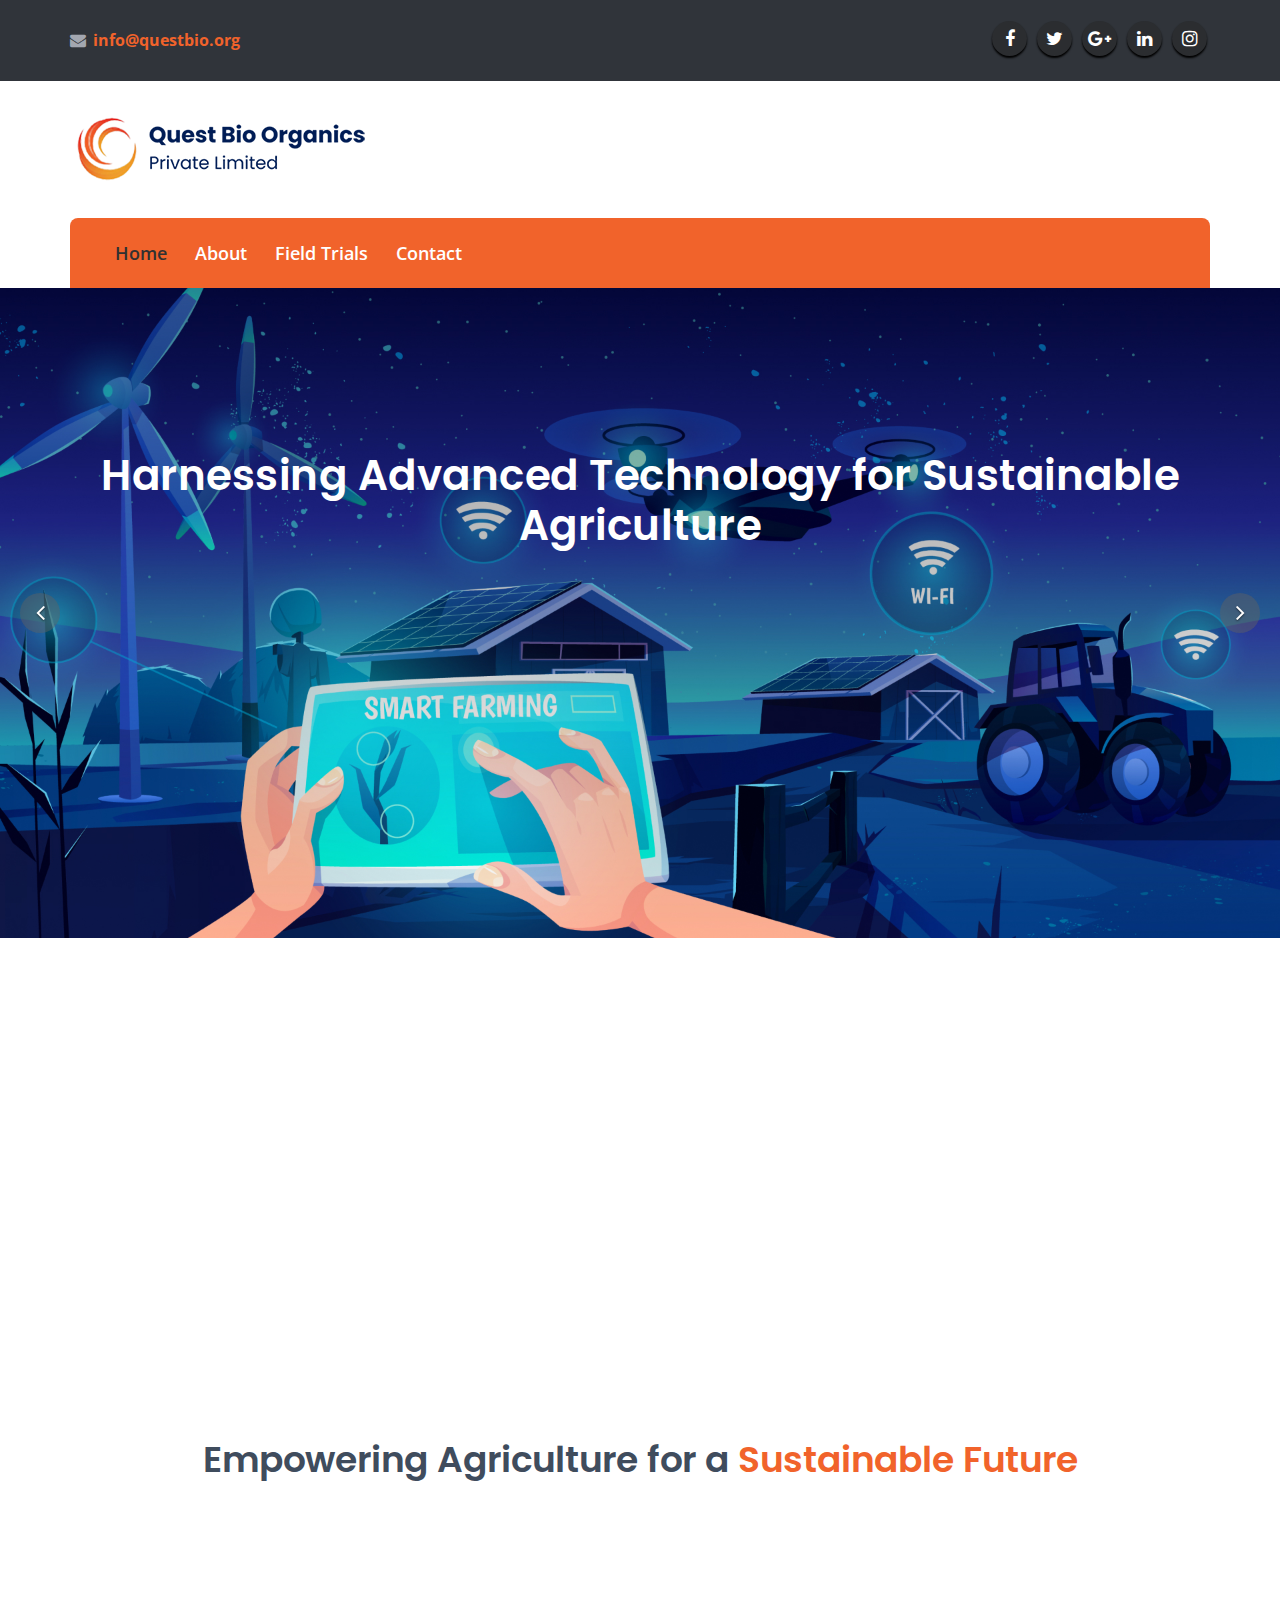
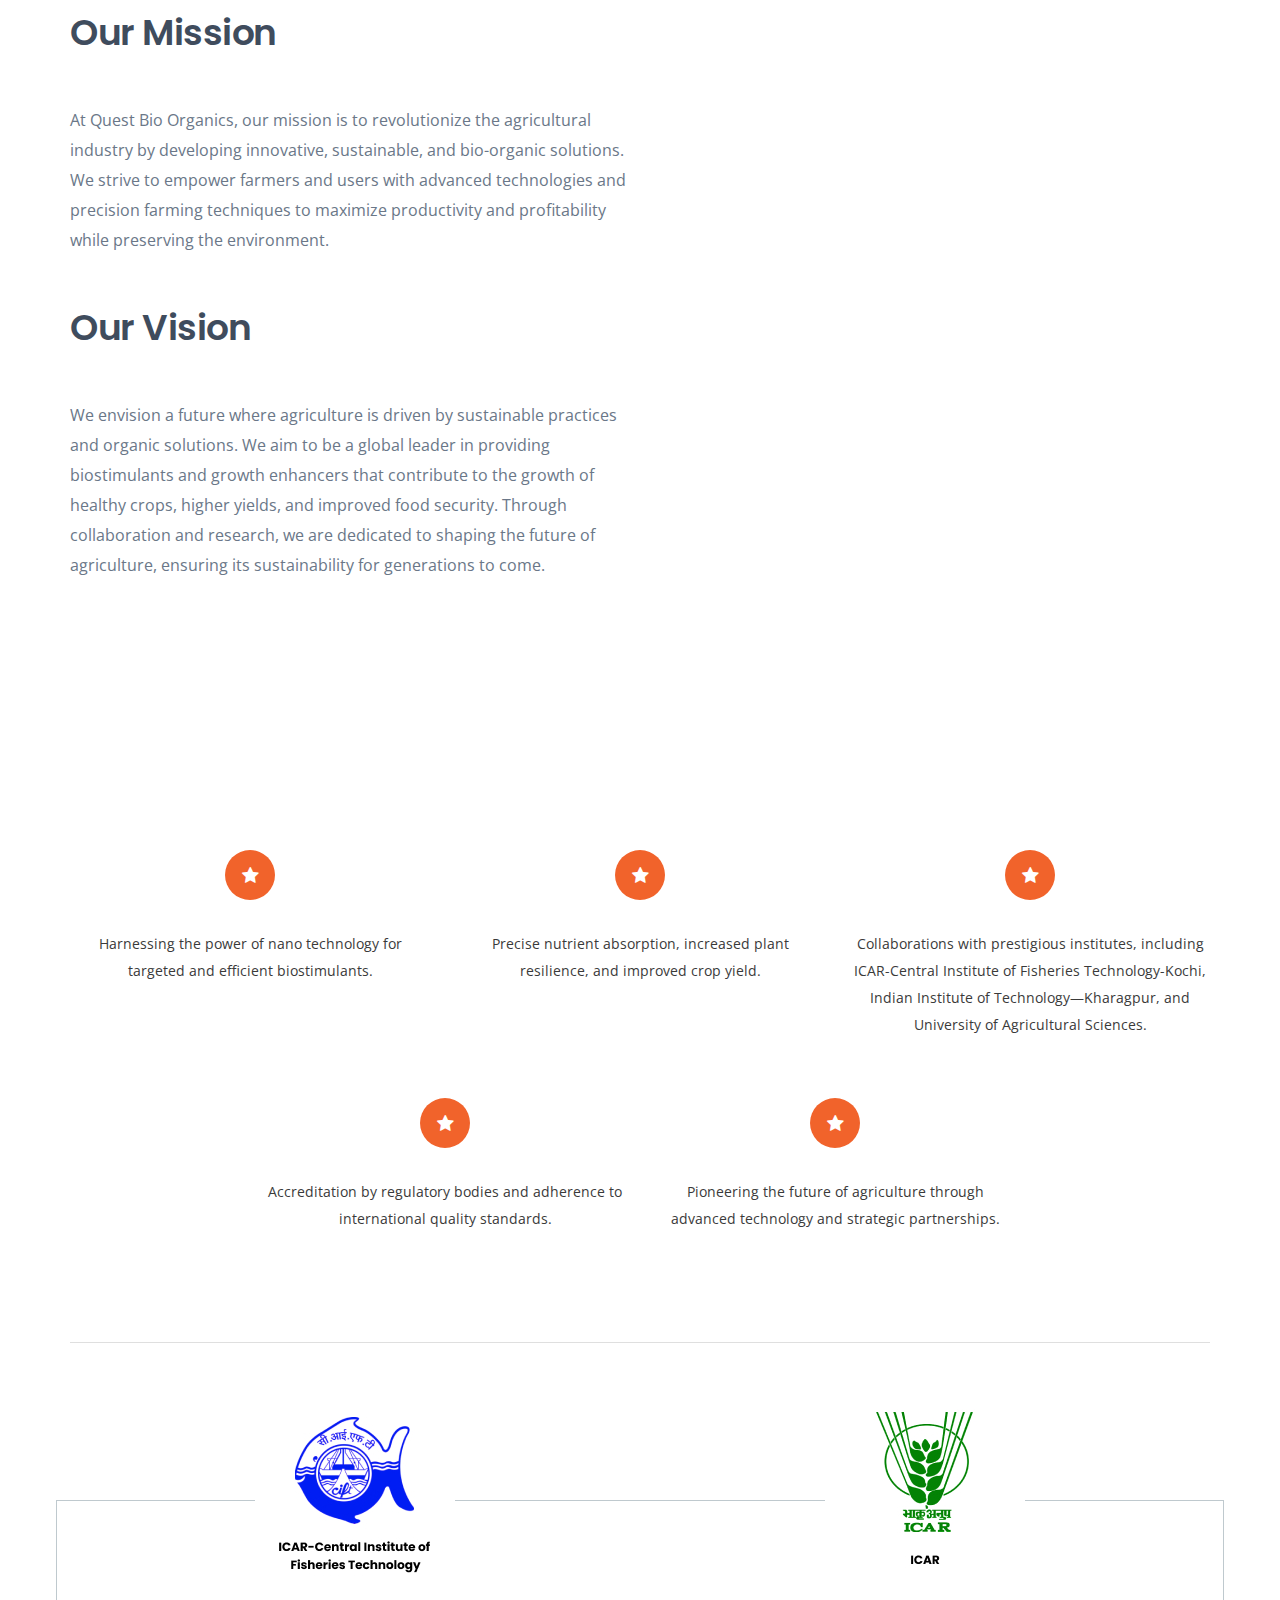
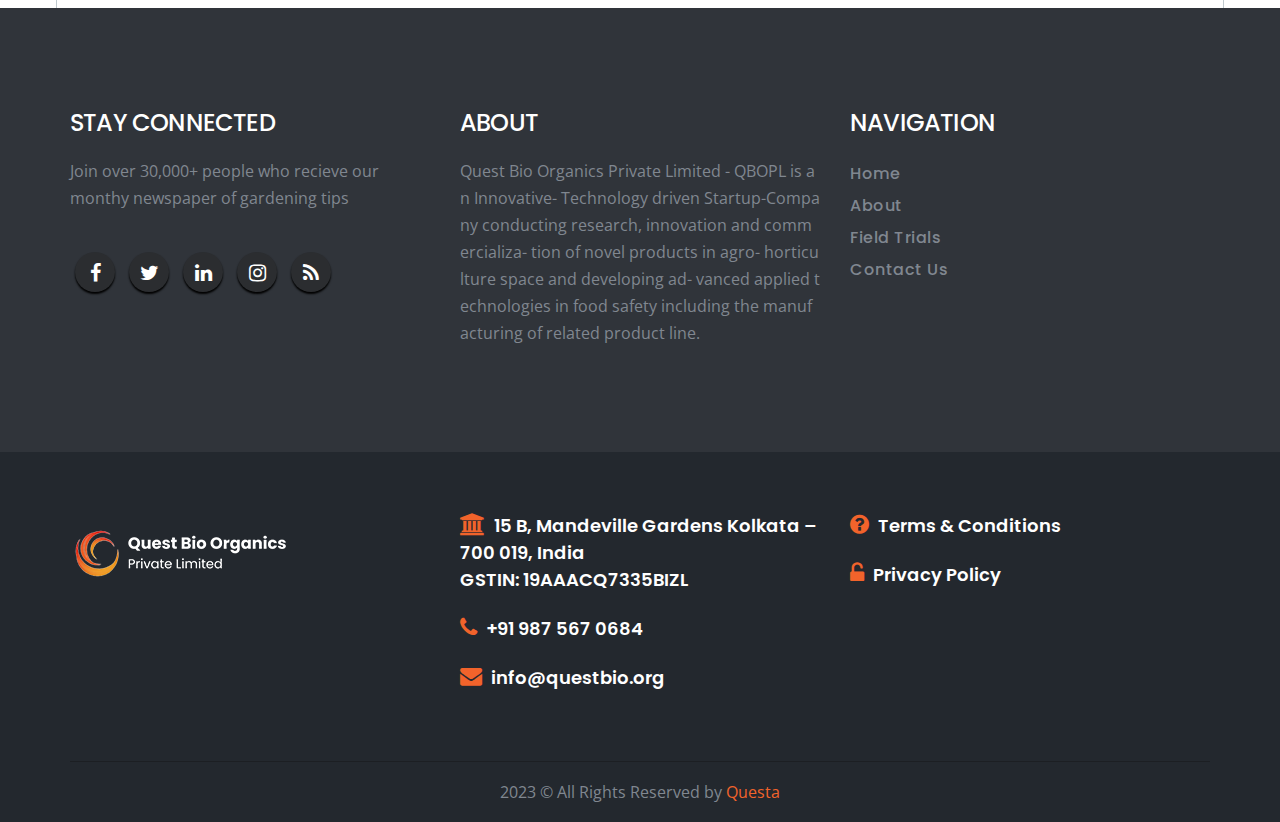
<file: index.html>
<!DOCTYPE html>
<html lang="en">
  <head>
    <meta charset="utf-8" />
    <meta http-equiv="X-UA-Compatible" content="IE=edge" />
    <meta name="viewport" content="width=device-width, initial-scale=1" />
    <title>Questa</title>
    <!-- fav icon -->
    <link
      href="assets/images/favicon.png"
      rel="shortcut icon"
      type="image/png"
    />

    <!-- Bootstrap -->
    <link href="assets/bootstrap/css/bootstrap.min.css" rel="stylesheet" />
    <!-- animated-css -->
    <link href="assets/css/animate.min.css" rel="stylesheet" type="text/css" />
    <!-- font-awesome-css -->
    <link
      href="assets/css/font-awesome.min.css"
      rel="stylesheet"
      type="text/css"
    />
    <!-- owl-carrosel-css -->
    <link
      href="assets/owl-carrosel/owl.carousel.min.css"
      rel="stylesheet"
      type="text/css"
    />
    <link
      href="assets/owl-carrosel/owl.theme.default.min.css"
      rel="stylesheet"
      type="text/css"
    />
    <!-- offcanvas-menu-css -->
    <link
      href="assets/css/offcanvas-menu.css"
      rel="stylesheet"
      type="text/css"
    />
    <!-- style-css -->
    <link href="assets/css/style.css" rel="stylesheet" type="text/css" />
  </head>

  <body class="homePageOne">
    <!-- start preloader -->
    <div id="preloader">
      <svg x="0" y="0" width="258" height="258">
        <g clip-path="url(#clip-path)">
          <path
            class="tree"
            d="M207.03 74.82c-0.77 0.9-3.85 2.06-4.37 0.64 -0.51-1.41-1.93 2.19-3.34 1.41 -1.41-0.77-5.27-2.31-5.52-0.9 -0.26 1.42-1.8 2.7-2.44 1.93 -0.64-0.77-3.21-3.6-2.18-4.37 1.03-0.77 1.42-2.95-0.51-2.31 -1.93 0.64-1.54-3.47 0-4.24 0.99-0.49 1.42-1.03 2.31 0.39s2.19-0.26 2.19-1.28 0.9-2.44 1.8-2.44 3.6 1.03 4.63 2.7c1.03 1.67 1.54 4.5 3.08 4.88C204.21 71.61 207.81 73.92 207.03 74.82M186.6 76.88c-2.31-0.9-1.03 3.6-3.98 1.93 -2.96-1.67-3.08-2.44-3.21-3.98 -0.13-1.54-4.63-1.67-0.26-3.85 1.16-0.58 3.86-0.77 3.73 0.51 -0.13 1.26-3.6 2.17 0.26 2.44 3.6 0.26-2.18 1.8 5.4 1.28C189.56 75.14 188.92 77.78 186.6 76.88M179.41 87.68c-1.42 0.51-1.93 1.28-2.44 0.64 0 0 2.06-2.95 2.83-2.7C180.56 85.87 180.82 87.16 179.41 87.68M176.32 91.53c-1.67 1.8-1.28 2.7-0.64 3.85 0.64 1.16-3.85-2.18-1.67-5.14C174.62 89.41 177.99 89.73 176.32 91.53M172.72 71.48c-1.41-0.51-0.13-3.21 0.64-4.88 0.58-1.25 0.77-3.34 2.06-1.67 1.29 1.67 0.64 3.47-0.13 4.5C174.52 70.45 175.63 72.54 172.72 71.48M170.67 69.34c-0.9 0-1.64-0.65-1.64-1.45 0-0.8 0.73-1.45 1.64-1.45 0.9 0 1.64 0.65 1.64 1.46C172.3 68.69 171.57 69.34 170.67 69.34M170.54 95.38c-0.51 0.64-0.9-1.67-2.44-1.54 -1.54 0.13-3.21-0.64-2.31-2.31 0 0 2.7-0.9 3.73 0.64C170.54 93.71 171.05 94.74 170.54 95.38M165.4 68.78c-0.9 0.64-0.9-0.9-3.6 0.64 -2.7 1.54-2.83-0.51-2.31-1.41 1-1.75 1.67-2.31 3.21-2.31s4.5-1.29 5.01 1.16c0.52 2.44 3.18 5.62 1.93 6.04C166.56 73.92 166.3 68.14 165.4 68.78M162.02 112.04c-1.99-1.52 0.13-1.82 0.13-1.82s1.07 0.1 1.44 0.57C164.43 111.83 164.02 113.56 162.02 112.04M163.04 124.87c-0.96 0.69-3.07 0.49-1.9-1.09 1.17-1.59 2.13-0.02 2.13-0.02S163.46 124.56 163.04 124.87M158.85 108.49c-0.64-0.13-3.08-1.8-4.88-1.8 -1.8 0-3.08 1.16-3.47-0.51 -0.2-0.89 1.8-2.06 2.7-2.44 0.9-0.38 2.7-1.41 3.08-2.44s1.67-1.41 2.06 0.64c0.39 2.06 5.14 3.6 4.63 5.01C162.44 108.36 159.49 108.62 158.85 108.49M160.15 123.91c0 0-0.64 0.51-1.1 0.26 -1.03-0.57-1.75-2.57 0.18-2.18C161.16 122.37 160.15 123.91 160.15 123.91M156.28 112.48c-1.03-0.64-2.7-0.39-3.08 0.64 -0.39 1.03-1.93 2.32-3.21 0.9 -1.29-1.41-0.51-4.62 1.8-3.21 1.19 0.72 5.4-2.31 5.91-1.54C158.2 110.03 157.3 113.12 156.28 112.48M156.84 121.2c-0.11 1.18 0.09 2.27-0.82 1.55 -0.77-0.6-0.63-4.07 0.49-3.42S156.95 120.02 156.84 121.2M149.08 54.78c-1.8 1.16-2.57 1.03-3.47 0.9 -0.9-0.13-1.16 2.06-2.06 0.13 -0.4-0.85 3.34-2.18 4.63-2.18 1.28 0 2.31-2.19 3.08-1.03 0.77 1.16 0.77 3.6-0.52 4.76C148.68 59.21 150.38 53.94 149.08 54.78M144.16 108.56c-2.01-0.59-5.42 0.65-3.34-1.81 1.58-1.86 2.12-4.57 3.76-2.24C145.29 105.51 147.58 109.56 144.16 108.56M144.07 118.39c-1.29-0.13-3.35-3.01-2.7-3.08 1.16-0.13 2.44-0.9 3.34 0.13C145.61 116.46 145.35 118.52 144.07 118.39M138.8 124.55c-2.44 3.86-4.76 1.93-5.27 1.41 -0.51-0.51-2.31-4.11-0.26-5.52 1.27-0.88 1.41-3.47 3.47-1.8C138.8 120.31 141.24 120.7 138.8 124.55M128.9 104.38c1.13-1.05 0.13-3.08 2.57-1.41 2.44 1.67 1.67 3.73 0.65 3.85C131.09 106.95 126.98 106.18 128.9 104.38M125.95 100.91c-0.39-1.54-0.77-2.57 0-3.6 0.34-0.46 2.31-0.9 2.7-0.26 0.39 0.64 2.31 0.77 2.44 1.93 0.13 1.16-2.18 1.16-2.7 1.67C127.88 101.17 126.34 102.45 125.95 100.91M126.59 116.46c-1.8 1.29-3.85 2.44-4.88 1.16 -1.03-1.28-2.18-2.05-3.47-2.57 -1.28-0.51-0.9-4.11-0.38-4.5 0.66-0.49 2.06-0.64 3.21-0.51 1.16 0.13 4.63 0.26 5.78 2.57C128 114.92 128.39 115.17 126.59 116.46M113.35 97.06c-0.64-1.8 1.42-3.73 1.67-4.24 0.26-0.51 2.06-2.95 3.6-1.67 1.55 1.29-0.77 2.44-0.9 3.47 -0.13 1.03 1.41-0.38 2.32 3.22 0.9 3.6-2.52 1.56-3.47 2.57C114.64 102.45 114 98.85 113.35 97.06M112.09 68.36c-1.01-0.43-0.63-1.49-0.19-2.26 0.44-0.77 1.3-0.19 1.3-0.19 0.05 0.24 1.4 1.69 1.01 2.17C113.82 68.56 113.1 68.8 112.09 68.36M108.99 51.56c-1.41 0.26-1.8-2.18 0-2.31 1.8-0.13 2.7 2.96 2.57 3.34C111.21 53.64 110.4 51.31 108.99 51.56M110.91 64.03c0 1.8-0.51 2.96-1.54 2.96 -1.03 0-3.34 1.2-4.24 1.28 -1.28 0.13-0.13 0.51-2.06-0.9 -1.92-1.41-0.9-0.51 0.39-2.44 1.28-1.93 2.06-0.64 5.01-1.93C111.43 61.72 110.91 62.23 110.91 64.03M106.16 119.16c-1.03 0.13-2.96-2.06-4.11-1.93s-2.06 2.31-3.98 1.8c-1.93-0.52-3.09-2.06-2.95-3.47 0.13-1.41-1.16-2.31 0.13-3.34 1.17-0.94 3.08 2.7 4.5 1.41 1.41-1.29 2.7-1.03 4.11-1.03 1.42 0 6.43 0.77 6.17 2.96C109.76 117.74 107.19 119.03 106.16 119.16M93.69 101.94c-1.44-0.58-2.44-2.57 0.26-2.19 2.7 0.39 1.29 1.93 1.29 1.93S94.34 102.19 93.69 101.94M95.89 102.21c0.98-1.2 2.87 0.05 2.87 0.05 0.55 0.95 0.88 2.98-0.24 2.51C97.4 104.3 94.91 103.41 95.89 102.21M109.5 79.83c0.65 1.03 0.65 2.19-0.51 1.8 -1.16-0.39-1.8 0.39-2.7 0.64 -0.9 0.26-2.82-0.45-2.7-1.54C103.85 78.42 108.86 78.81 109.5 79.83M106.93 97.31c0.39 1.8-0.13 2.57-1.28 2.31 -1.16-0.26-1.54 1.41-3.73 1.67s-4.05-3.15-4.05-4.18c0.77-1.29 4.05-1.35 5.46-2.25C104.75 93.97 106.54 95.51 106.93 97.31M96.91 81.25c0.26-2.57 1.03-0.64 2.44 0 1.42 0.64 4.24 1.54 0.26 2.44C98.35 83.98 96.65 83.82 96.91 81.25M99.35 31.39c1.31-1.31 1.03 1.16 3.34 1.29 2.31 0.13 6.03 0 5.91 1.54 -0.26 3.34 5.04 2.57 4.88 4.24 -0.26 2.83-3.47 3.34-3.85 4.11 -0.38 0.77-2.96 0.26-2.7 2.96 0.26 2.7-2.06-0.45-2.44-1.54 -0.77-2.18 2.32-3.34 1.8-4.5 -0.51-1.16-2.57 2.06-3.73 0.77 -1.16-1.29-2.57-0.26-1.54-2.83 1.03-2.57 0.39-2.18-0.9-2.7C98.84 34.22 98.84 31.9 99.35 31.39M104.1 26.25c1.67 0.39 4.88 1.03 4.5 2.83 -0.38 1.8-1.67 2.31-2.31 1.03 -0.64-1.29-0.13-2.19-2.44-2.19 -2.31 0-2.7 0.52-2.7-0.51C101.15 26.59 102.43 25.86 104.1 26.25M116.95 46.17c-0.98 1.43-1.45 1.84-1.63 1.94 0.16 0.03 0.5 0.3 0.73 1.79 0.38 2.44-0.51 3.85-0.9 3.47 -0.38-0.39-2.44-1.54-2.31-3.6 0.13-2.06 2.31-3.34 0.39-3.73 -1.93-0.38-2.18 0.9-2.44-1.03 -0.16-1.17-0.13-1.67 2.7-1.54C116.31 43.6 118.62 43.73 116.95 46.17M119.4 68.14c2.06 1.54 2.44-1.03 3.34 0 0.9 1.03 0.39 2.57-0.77 3.09 -1.16 0.51-2.31-0.39-3.73-0.39s-1.41-0.26-1.28-1.03C117.08 69.05 117.34 66.6 119.4 68.14M121.45 43.47c1.03-1.41 0.39-2.57 2.19-2.18 1.8 0.39 1.28 3.21 1.16 4.24 -0.13 1.03-1.93 0.9-2.57 1.67 -0.64 0.77-1.67 0.77-1.93-0.26C120.04 45.93 120.42 44.88 121.45 43.47M125.56 75.21c-0.64 1.29-1.67 3.22-2.44 3.22 -0.77 0-1.03-1.41-2.19-2.06 -1.16-0.64-1.67 0-1.54-1.67 0.05-0.64 0.77-1.41 2.96-1.16C124.53 73.8 126.2 73.92 125.56 75.21M126.08 68.01c0.77 0.06 4.76 0.26 4.24 2.44 -0.52 2.19-1.67 2.57-2.7 2.57 -1.03 0-1.41-2.31-2.31-2.83C124.41 69.68 124.28 67.88 126.08 68.01M128.52 43.08c0.73-0.18-0.13-4.5 0.77-4.24 0.9 0.26 2.57 2.06 4.24 2.31 1.67 0.26 2.18 1.03 0.77 2.06 -1.41 1.03-1.92 1.16-2.06 2.44 -0.13 1.28-1.67 1.54-1.93 0.51 -0.26-1.03-1.03-1.93-1.8-0.9C127.75 46.3 125.95 43.73 128.52 43.08M133.53 78.29c-0.26 0.9-0.26 2.19-1.93 2.06 -1.67-0.13-5.01 1.16-1.8-2.31C130.56 77.23 133.79 77.39 133.53 78.29M137.26 63.52c1.28-0.64 1.67 3.34 0.51 3.47 -1.16 0.13-4.37 1.41-4.76 2.06 -0.38 0.64-2.06 0.51-2.06-0.13 0-3.08 1.8-1.54 2.7-1.54C134.56 67.37 135.97 64.16 137.26 63.52M137.9 57.09c0.77-0.51 4.76-1.03 4.5 0.26 -0.26 1.28-2.96 3.34-3.85 2.96C137.64 59.92 137.13 57.6 137.9 57.09M144.16 58.6c1-1.77 1.69-0.37 1.69-0.37s0.11 0.76-0.24 1.14C144.82 60.21 143.16 60.37 144.16 58.6M144.58 82.15c0 1.54-1.29 1.54-2.19 0.9 -0.9-0.64-1.8-2.31-3.98-2.06s-6.42 1.03-2.95-2.95c0.94-1.08 2.44-1.93 3.47-1.16 1.03 0.77 1.93 3.73 2.96 2.96C142.91 79.06 144.58 80.61 144.58 82.15M143.69 51.95c1.15 1.03-1.67 4.37-2.83 2.96C140.85 54.91 142.53 50.92 143.69 51.95M153.29 45.72c1.07 0.41 0.56 1.75-0.28 2.36 -0.85 0.6-1.77 0.43-1.77 0.43C150.31 46.92 152.22 45.31 153.29 45.72M153.45 33.45c-0.38-1.41 1.42-2.18 2.06-1.41 0.64 0.77 2.31 3.21 1.16 3.73 -1.16 0.51-3.6 3.08-4.75 1.93C150.81 36.59 153.83 34.86 153.45 33.45M160.13 47.07c0.77-0.64 2.31 0 0.52 0.77 -1.8 0.77 0.9 1.8 1.8 2.44 0.9 0.64 1.54 1.67 0.51 1.67 -1.03 0-2.05 1.16-3.34 1.41 -1.28 0.26-3.21-1.28-3.6-4.24C155.63 46.17 159.54 47.56 160.13 47.07M159.62 28.82c1.67-0.51 2.19 0.77 2.57 1.41 0.39 0.64-3.08 3.09-3.73 1.54C158.11 30.94 157.95 29.33 159.62 28.82M164.11 56.83c-0.51 0.64-3.21 0.52-3.86 1.42 -0.64 0.9-3.47 0.9-3.6 0.26 -0.13-0.64-0.64-1.16-0.26-1.67 0.44-0.58 4.63 0.39 5.4-0.64C162.57 55.16 164.63 56.19 164.11 56.83M162.57 45.27c0.13-0.51 1.67-1.29 1.54 0 -0.13 1.28-0.77 1.41-1.93 1.03C161.03 45.91 162.41 45.94 162.57 45.27M164.72 58.98c0.83-1.17 1.4-0.24 1.4-0.24s0.1 0.5-0.2 0.75C165.26 60.05 163.89 60.15 164.72 58.98M174.52 44.37c0.49-0.91 3.22-0.13 2.83 0.77 -0.38 0.9-0.38 3.34-1.67 1.67C174.39 45.14 173.5 46.3 174.52 44.37M178.4 66.67c0.83-1.17 1.4-0.24 1.4-0.24s0.1 0.51-0.2 0.76C178.95 67.74 177.58 67.84 178.4 66.67M179.79 45.91c0.93-0.6 2.19-2.7 1.67-0.51 -0.52 2.18 2.83 0.51 1.54 2.83 -1.28 2.31-2.31 2.44-2.31 2.06 0-0.38 1.67-2.18-0.38-2.7C178.25 47.07 177.22 47.58 179.79 45.91M184.12 49.25c0.83-1.17 1.4-0.24 1.4-0.24s0.09 0.51-0.2 0.76C184.66 50.32 183.29 50.43 184.12 49.25M185.94 70.3c0 0 0.09 0.51-0.2 0.76 -0.65 0.56-2.02 0.66-1.19-0.51C185.37 69.37 185.94 70.3 185.94 70.3M199.67 63.65c0.82-1.17 1.4-0.24 1.4-0.24s0.1 0.5-0.2 0.76C200.21 64.72 198.84 64.82 199.67 63.65M185.76 113.8c1.39-0.07 4.42-0.37 4.01 1.27s-3 1.31-3 1.31C185.72 115.7 184.37 113.87 185.76 113.8M191.36 105.54c0.54-0.62 2.06-0.9 2.7 0.13 0.64 1.03 1.16 1.16 2.06 1.16 0.9 0 0.9 1.16 0.39 2.19 -0.52 1.03 0.77 1.8-0.9 2.44 -1.67 0.64-1.28 2.31-2.57-0.13 -1.29-2.44 0-3.21-1.15-4.24C190.71 106.05 190.46 106.56 191.36 105.54M198.94 102.97c0.87-2 1.8-1.93 2.18-0.9 0.38 1.03 2.19 4.24 0.64 4.37 -1.54 0.13-0.9 2.7-2.44 1.54s-2.31-1.03-2.57-2.57C196.5 103.87 198.04 105.02 198.94 102.97M216.88 111.9c0.73 0.37 0.38 1.6-0.19 2.14 -0.57 0.55-1.2 0.4-1.2 0.4C214.85 112.99 216.15 111.53 216.88 111.9M90.23 113.5c-2.06-0.51-3.47-1.28-3.73-3.21 -0.26-1.93-2.57-4.5-2.06-5.27 0.51-0.77 1.16-1.03 1.41-1.54 0.57-1.14 1.8-2.44 2.83-0.64 1.03 1.8 2.57 2.7 2.7 4.11C91.51 108.36 92.28 114.02 90.23 113.5M84.06 120.19c-1.41 0.26-3.69-0.8-1.54-1.54 3.34-1.16 0-3.73-1.29-4.11 -1.28-0.38-3.47-0.38-4.24-2.05 -0.77-1.67-3.08 0.13-3.21 0.77 -0.13 0.64-0.9 2.32-2.31 2.06 -1.41-0.26-1.8 0.52-1.28-0.9 0.22-0.6 2.19-0.26 2.31-1.29 0.13-1.03 0.64-2.31 1.67-2.31s2.44-1.8 3.98-1.41c1.54 0.38 3.47 3.47 4.24 4.37 0.77 0.9 4.63 3.21 6.17 4.63 1.54 1.42 2.31 0.52 2.31 1.67S85.47 119.93 84.06 120.19M69.54 94.48c-0.64-1.54-0.51 1.42-1.54 0.9 -1.03-0.51-1.16-0.38-1.03-1.28 0.08-0.53 0.77-1.16 2.44-1.29 1.67-0.13 3.99 2.57 3.47 3.08C72.36 96.41 70.18 96.03 69.54 94.48M66.45 118.52c0.13 1.8-2.83 1.93-3.21 1.41 -0.45-0.6-0.77-2.57 0.51-3.86 1.28-1.28 5.4-1.8 5.14-0.9C68.64 116.07 66.32 116.72 66.45 118.52M62.6 89.6c0.13-0.64-1.16-2.31-0.39-2.95 0.7-0.58 3.86 1.29 2.7 2.19C63.75 89.73 62.47 90.24 62.6 89.6M61.7 93.59c-0.9-0.26-1.54-1.16-1.15-1.93 0.37-0.74 1.41-0.9 1.93 0C62.98 92.56 62.6 93.84 61.7 93.59M61.57 117.23c-1.8 2.31-3.34 1.93-2.06-0.38C60.14 115.72 63.37 114.92 61.57 117.23M61.31 122.24c-1.8 2.31-3.34 1.93-2.06-0.38C59.88 120.73 63.11 119.93 61.31 122.24M57.97 97.83c-0.51-0.9-0.26-1.8-0.26-1.8 1.67-0.77 3.08 1.29 2.57 2.31C59.77 99.37 58.48 98.73 57.97 97.83M59.51 56.7c-0.77-1.8-2.05-3.34-0.77-4.5 0.61-0.55 3.09 0 3.34 0.64 0.26 0.64 1.93 3.85 1.29 4.62C62.73 58.25 60.28 58.5 59.51 56.7M56.17 37.43c0.37-0.73 3.34 1.8 2.44 2.96C57.71 41.54 55.53 38.71 56.17 37.43M69.92 90.24c-0.64 0.26-3.98 0.77-4.24-0.64 0.02 0.11 3.47-3.22 4.24-3.08C71.33 86.77 70.56 89.99 69.92 90.24M69.92 73.8c0 0.77 0.39 2.18-1.54 1.93 -1.93-0.26-3.47-0.77-3.34-1.93 0.13-1.16 1.42-1.54 2.57-1.54 1.15 0 2.57-2.06 3.21-1.16C71.46 72 69.92 73.02 69.92 73.8M74.03 50.54c0.51 1.54 1.29 1.8 0.13 3.08 -1.16 1.28 1.54 3.21-0.64 3.73 -2.18 0.51-2.7-2.19-4.63-2.31 -1.93-0.13-4.88-0.77-4.88-2.18 0-1.41-2.44-2.19-1.67-4.11 0.34-0.84 3.6 0.26 4.11-0.51 0.51-0.77 1.67-0.64 1.93 1.03 0.26 1.67 1.42 1.8 2.44 0.9C71.85 49.25 73.52 49 74.03 50.54M77.38 71.1c1.15-0.13 1.54-2.18 2.96-1.93 1.41 0.26 1.8-3.73 3.47-2.06 1.67 1.67-2.57 2.44-2.7 5.14 -0.13 2.7-3.34 2.06-3.86 1.03 -0.51-1.03-1.28-1.67-2.18-0.38 -0.9 1.29-3.21 1.67-2.57-0.13 0.64-1.8 0.64-2.31 0.64-2.31 0.26-0.77-1.03-2.18 0.39-2.44C74.93 67.76 76.22 71.23 77.38 71.1M76.47 56.83c0.83-1.25 3.34-0.64 4.88-0.51 1.54 0.13 1.67 1.93 0.77 2.7 -0.9 0.77-0.26 4.11-2.31 3.09C77.76 61.07 74.42 59.92 76.47 56.83M73.91 87.03c0.4-0.5 2.57 0.39 3.08 0.26 0.52-0.13 0.26 2.44-0.64 2.96 -0.9 0.51-2.7 0.9-2.7 0.13C73.65 89.6 73.39 87.68 73.91 87.03M74.55 109.01c0 1.16-2.31 0.9-2.7 0.13C71.85 109.14 74.55 107.85 74.55 109.01M74.29 104.64c0-2.19-2.95 1.42-1.93-2.31 0.25-0.89 1.8-0.26 2.7-1.93 0.9-1.67 1.8-1.41 3.08-0.51 1.29 0.9 3.21 2.18 2.7 3.21 -0.51 1.03 1.67 4.5 0.9 5.27 -0.77 0.77-4.11 0-4.63-1.15C76.6 106.05 74.29 106.82 74.29 104.64M84.56 79.02c0 0-0.94 3.55-2.45 2.71C80.6 80.9 83.17 78.84 84.56 79.02M85.85 77.01c0.77-0.51 2.44-1.8 2.57-0.9 0.13 0.9 0 1.8-0.64 2.83 -0.64 1.03-2.18 1.28-2.7 0.39C84.57 78.42 85.85 77.01 85.85 77.01M87.78 66.73c1.03-0.38 3.08-0.38 2.44 0.64 -0.64 1.03-1.93 3.34-2.96 2.18C86.24 68.4 87.78 66.73 87.78 66.73M54.24 93.33c-0.77 0.39-0.77-1.54-0.77-1.54C53.99 91.66 55.01 92.94 54.24 93.33M45.38 80.74c-1.41 0.9-6.42 2.18-6.55-1.16 -0.04-1.1 2.31-1.54 4.5-1.15C45.51 78.81 46.79 79.83 45.38 80.74M38.82 90.24c-0.64 1.67-1.67 2.44-2.7 1.54 -1.03-0.9-1.67-0.64-2.7-1.15 -1.03-0.51 1.41-1.54 1.16-2.19 -0.26-0.64 0.39-1.03 0.39-1.03 1.28-0.38 2.44 0.77 3.47 0.39C39.47 87.42 39.47 88.57 38.82 90.24M237.11 73.67c-0.38-2.19-2.7-3.85-5.27-0.77 -2.57 3.08-1.6 0.03-4.11 1.28 -2.83 1.41-3.34 0.51-5.52-1.16 -1.18-0.9-1.41-5.91-3.31-3.25 -2.67 3.75-1.93-1.8-3.12-2.28 -2.57-1.03-4.37 0.77-5.4 1.93 -1.03 1.16-4.63 0.64-6.17-2.06 -1.54-2.7 1.16-3.47 1.93-2.18 0.77 1.29 3.6-0.13 2.18-2.06 -1.41-1.93 5.14-2.7 7.58-3.6 2.44-0.9 0-2.31-2.06-2.18 -2.06 0.13-3.21 0.39-4.11-2.06 -0.9-2.44-1.93-1.8-2.44-1.28 -0.51 0.51-1.28 2.44-4.11 0.26 -2.83-2.18 1.03-3.34 2.31-2.18 1.28 1.16 1.93-3.21 4.11-3.08 2.18 0.13 5.27 1.28 7.45 1.16 2.19-0.13 3.47 1.41 0.9 1.8 -2.57 0.38-1.93 2.7-0.77 3.34 1.16 0.64 3.08-2.7 4.88-1.41 1.8 1.29 3.73-0.51 6.81 1.03 3.08 1.54 3.08 0.39 4.5-0.26 1.41-0.64 3.34-1.28 3.21-2.95 -0.13-1.67-3.34 0-4.88-2.96 -0.98-1.87-3.21-1.03-5.52-0.64 -2.31 0.39-3.47 2.7-4.37 0.9 -0.9-1.8 5.78-4.11 6.17-5.78 0.39-1.67-1.29 0.51-1.93-1.67 -0.64-2.18-2.06-1.54-4.11-1.41 -2.06 0.13-3.08-1.8-4.62-1.93 -1.54-0.13-2.7 2.7-5.4 2.57 -2.7-0.13-1.8-2.44-3.47-4.11 -1.67-1.67 0.39-4.11 1.93-0.9 1.54 3.21 2.06 1.67 3.47 0.77 1.42-0.9 2.83-2.31 5.27-0.13 2.44 2.18 2.05 0.39 3.6-0.39 1.54-0.77 1.93-2.44 0.9-2.44 -1.03 0-6.04-0.77-3.34-2.06 1.98-0.94 1.54-1.47 0.19-2.61 -0.93-0.78-1.95-0.43-1.73-1.51 0.1-0.48-1.51-2.24-2.68-2.02 -1.17 0.22-3.95 1.04-3.61-2.35 0.26-2.57-0.95-0.35-2.25-0.51 -1.3-0.16-2.44 2.63-3.15 0.13 -0.84-2.99-4.21 0.85-4.38 0.69 -0.27-0.26-0.63 2.18-2.2 1.97 -1.58-0.22-4.05 2.86-3.65 0.84 0.4-2.02-0.88 0.05-1.33 0.1 -2.31 0.26-5.27 1.8-0.9 4.75 4.37 2.96 0.13 2.7-2.44 3.34 -2.57 0.64-1.29 2.7-0.26 3.86 1.03 1.16-0.77 4.11-2.06 1.29 -1.28-2.83-2.06-1.16-3.73 0.13 -1.67 1.28-1.03-1.67-0.26-1.67 0.77 0 1.03 0.13 2.19-3.34 1.16-3.47-5.65-7.58-5.91-9.9 -0.26-2.31-1.67-4.24-3.08-3.08s-2.44 0.64-3.98-1.16c-1.54-1.8-2.06 1.03-2.96 0.77 -0.9-0.26-2.83-0.26-4.88 1.29 -5.38 4.04 1.41 3.21 2.44 4.37 2.32 2.61-0.64 3.6-2.06 1.93 -1.41-1.67-1.8-0.38-2.7-0.26 -0.9 0.13-2.19-0.64-3.08-1.54 -0.9-0.9-2.44-2.31-3.73-0.51 -1.28 1.8-2.69 0.9-5.14-1.54 -2.44-2.44-2.82-0.64-3.21 0.9 -0.38 1.54-3.6 1.28-4.63 1.54 -1.03 0.26-3.47 3.98-5.78-0.77 -2.31-4.75 2.06-4.88 4.88-4.24 2.83 0.64 0.64-3.73 4.63-3.47 3.98 0.26 1.29 1.03 5.01 2.31 3.73 1.29 1.93-2.44 4.76-2.18 2.83 0.26 1.28-2.06 5.01-4.24 2.21-1.29-3.21-3.21-6.04-2.57 -2.83 0.64-3.08-0.64-4.76-1.54 -1.67-0.9-3.73-1.16-5.14 0.26 -3.6 3.6-3.47 0.13-3.47-1.54 0-1.67-5.52-4.75-8.22-5.14 -2.7-0.39-7.45 4.75-8.87 3.08 -1.41-1.67-3.08-0.38-6.55 0 -3.47 0.39-1.8 1.67-0.13 3.09 1.67 1.41-1.03 1.54-2.44 1.28 -1.41-0.26-2.69 1.67 1.03 2.57 3.73 0.9 0.64 2.06-0.77 2.06 -1.41 0-3.47 1.29-5.52 3.86 -2.06 2.57-3.47 1.93-5.78 1.41 -2.31-0.51 0-5.14 1.29-4.88 1.28 0.26 5.01-2.06 4.11-4.5 -0.9-2.44-0.9-1.8 1.93-3.85 2.83-2.06 0-3.73-1.28-4.24 -1.29-0.51-3.6 2.31-4.88 0.77 -1.28-1.54-2.57-1.54-4.11-1.54s-1.37 2.62-3.34 0.77c-0.51-0.48-1.12-0.85-1.8-1.13 -0.68-0.28-1.88-1.33-2.21-0.6 -0.74 1.61-2.79-3.92-3.05 0.06 -0.07 1.1-1.41 0.39-1.93-0.26 -0.73-0.91-2.06 0.77-2.9 0.55 -1.5-0.4-2.39 1.12-3.14 0.87 -1.16-0.39-4.33-3.42-5.78-0.39 -1.41 2.96 2.31 1.03 1.93 2.96 -0.39 1.93 1.8 3.21 0.64 4.5 -1.16 1.29-5.52 2.06-8.35-0.13 -2.83-2.18-4.24 1.93-4.76 4.11 -0.51 2.19 4.11 1.67 4.76 2.96 0.64 1.28 5.4-0.9 8.61 0.51 3.21 1.42-2.7 1.29-2.96 2.44 -0.25 1.16 2.7-0.26 3.47 1.54 0.77 1.8 2.06 0 4.11 1.67 2.06 1.67 3.73 0.39 5.53-0.51 1.8-0.9 4.11 1.28 3.86 2.57 -0.26 1.28-1.67 0.9-2.83 2.18 -1.15 1.29-2.83-2.18-4.63 0.64 -1.8 2.83 3.47 0.13 4.24 1.8 0.77 1.67 2.44 1.41 2.83 2.05 0.39 0.64-2.7 2.7-4.5 3.6 -1.8 0.9-3.21 1.93-6.3 1.41 -3.08-0.51 1.54-4.5-2.31-4.88 -1.16-0.12-3.98-1.03-3.73-2.7 0.26-1.67-5.27-7.32-6.81-8.61 -1.54-1.29 0.39 5.01-1.8 4.88 -2.18-0.13-5.01-4.5-8.87-7.2 -1.82-1.27-3.73-0.39-5.38-0.97 -0.89-0.31-2.4 1.74-2.64 0.78 -0.97-3.93-2.12 1.08-2.77 0.57 -0.99-0.79-1.49 1.53-2.7 0.64 -0.98-0.72-1.09 1.63-1.28 3.6 -0.38 3.86-2.06 1.54-6.04 2.18 -3.98 0.64-3.98 5.01-3.73 6.55 0.26 1.54-0.64 2.83-2.95 1.93 -2.31-0.9 0.13-2.83-1.93-3.6 -2.06-0.77-6.94 5.4-6.94 6.81 0 1.41 3.86-0.77 6.04 2.44 1.29 1.89 5.27-0.39 6.68 1.03 1.41 1.41 5.53-1.67 6.68-3.08 1.16-1.41 3.73-1.67 5.53-1.93 1.8-0.26 2.06 2.96 2.06 3.99 0 1.03 3.34 0.26 2.19 3.34 -0.49 1.29-1.93 1.03-7.32 1.41 -5.4 0.39 1.16 2.06 0.9 3.34 -0.26 1.29-5.01 0.77-6.3 2.31 -1.28 1.54 4.24 4.88 6.17 5.65 1.93 0.77 6.94-3.6 8.1-2.31 1.16 1.29 1.8 3.34 3.85 5.01 2.06 1.67 2.96 2.06 0 5.01C57.2 66.73 52.44 63 52.44 63c-3.08-0.64-4.75-2.31-6.55 0.39 -1.11 1.67-0.51 4.11-2.06 5.27 -1.54 1.16-2.81-2.19-5.14-1.93 -4.34 0.48-4.14-3.56-6.17-4.24 -1.28-0.43-5.56 3.86-5.4-1.07 0.2-5.96-3.16 0.05-4.24-0.85 -2.41-2.02-4.14 2.7-5.29-0.58 -0.45-1.27-2.58 0.56-3.45 1.1 -2.06 1.28 0 5.14-2.18 5.27 -2.18 0.13-1.54 1.28-3.08 2.7 -1.54 1.41 0 3.08-0.9 3.73 -0.9 0.64-0.73 2.64-0.26 2.96 1.16 0.77 1.41-3.85 2.83-0.77 1.42 3.08-3.47 3.86-4.24 2.7 -0.77-1.16-1.8-4.5-2.57-1.16 -0.61 2.66-3.98 3.6-3.73 4.88 0.5 2.5 3.73 0.39 5.91-0.39 2.19-0.77 2.06 3.21 2.06 5.78 0 2.57 2.96 1.8 3.73 2.44 0.77 0.64 1.93 1.54 3.34 1.67 1.41 0.13 2.83-2.44 0.13-2.83 -2.7-0.38 0-2.31-3.08-2.06 -3.08 0.26-1.28-2.7-0.51-1.8 0.77 0.9 3.6 0.26 5.91 0.64 2.31 0.39 2.83 3.73 4.88 3.6 1.03-0.06 2.31-0.26 2.44 1.16 0.13 1.42-1.16 3.6-0.38 3.86 0.5 0.17 0.77-2.31 2.7-2.96 1.93-0.64 1.42 2.83 1.8 4.76 0.38 1.93-1.93 0.26-2.19 2.96 -0.26 2.7 1.42 1.67 2.83 0.64 3.86-2.8 2.7 1.8 4.75 2.06 3.88 0.48 2.95-2.44 5.27-2.96 2.31-0.51 3.6-1.28 4.75-2.31 1.16-1.03 3.47-1.28 5.65 0.77 2.18 2.06 2.96 2.44 4.63 1.67 2.23-1.03 1.8 1.8 0.9 2.83 -0.9 1.03-6.17 0.77-9 0.39 -2.82-0.39-4.88 2.19-3.47 2.44 1.41 0.26 3.47 1.54 1.8 2.31 -1.67 0.77-1.28 2.31-2.95 2.18 -1.67-0.13-3.47-3.85-5.4 0.52 -1.93 4.37 3.34 7.2 7.45 5.65 4.11-1.54 5.4-0.13 5.91 1.41 0.51 1.54 5.4 2.76 5.4 2.76 2.31 5.01-2.12 0.96-3.47 0.58 -1.35-0.38-2.89 2.7-5.78 2.31 -2.89-0.39-3.85 0.97-3.08 1.54 0.77 0.58 2.32 2.12 0 3.08 -2.31 0.96-1.16 3.66-2.31 4.82 -1.16 1.16-0.58 3.09 1.54 3.09 2.12 0 7.33-0.38 8.1 0.96 0.77 1.35 6.17 0 6.17 0 5.21 0-0.38 3.08 0.19 4.63 0.58 1.54 10.99-0.39 13.11 0.96 2.12 1.35-0.38 4.43 0.97 5.2 1.35 0.77 4.24-2.7 2.7-5.4 -1.54-2.7 0.96-1.54 0.39-4.05 -0.58-2.5 5.2-4.05 7.9-3.66 2.7 0.39 4.63-0.58 4.24 2.31s2.89 0.58 4.43 1.16c1.54 0.58 1.54-2.12-0.19-3.28 -1.73-1.15 1.54-2.89 2.51-3.47 0.96-0.58-2.31-1.73 3.28-3.86 5.59-2.12 9.83 0.58 13.88 3.47 4.05 2.89 2.31 10.8 1.16 15.61 -1.16 4.82-3.48 8-4.82 10.41 -2.01 3.6-4.74 5.23-9.55 5.97 -38.51 3.36-53.1 14.08-53.1 14.08s29.1-12.53 79.99-12.53c37.64 0 75.34 12.53 75.34 12.53s-19.07-9.84-53.88-14.15c-1.83-1.28-2.08-1.8-2.31-2.86 -0.26-1.16-2.83-2.65-4.76-5.22 -1.92-2.57-1.41-6.55 0.13-10.02 1.54-3.47 2.7-8.87 6.04-10.28 3.34-1.41 2.44-3.21 3.34-3.98 0.9-0.77 2.96-2.95 4.11-0.39 1.16 2.57-1.67 0.13-3.85 1.93 -2.19 1.8 1.8 1.42 2.44 3.21 0.64 1.8 3.08 1.8 4.24 1.54 1.16-0.26 2.06 0.39 1.29 1.54 -0.77 1.16-1.41 1.8-1.03 3.21 0.39 1.41 2.7 1.03 3.98-0.26s0.77-1.54 2.06-0.39c1.29 1.16 1.03-1.29 2.83-1.8 1.8-0.52 1.03-1.16 1.67-2.19 0.65-1.03 2.44-0.9 3.47-0.13 1.03 0.77 0.26 3.09 0.9 1.42 0.64-1.67 2.19-0.26 2.19-0.26 1.67 2.06 2.06-1.03 4.24-0.64 3.82 0.67 3.47-0.38 5.4-1.15 1.93-0.77 2.06-1.29 3.21 0.77 1.16 2.06 1.03 1.29 4.63 1.42 3.6 0.13 6.3-4.11 7.45-5.65 1.16-1.54 2.44-1.41 1.42-4.76 -1.03-3.34-3.47 0.9-4.5-2.44 -1.03-3.34-3.85-0.9-4.75-3.47 -0.9-2.57 3.09-1.03 4.24-1.67 1.16-0.64 2.31 2.7 3.99 2.57 1.67-0.13 3.85 1.54 5.01 0.26s-1.28-1.93-2.44-3.6c-1.16-1.67 1.67-1.67 2.83-0.64 1.16 1.03 1.67 0.52 3.98 0.64 2.32 0.13 3.08 2.96 3.98 1.93 0.9-1.03-1.8-1.67 0.9-3.47 2.7-1.8 2.57-0.25 4.89-0.13 2.31 0.13 2.57-3.47 3.47-5.27 0.9-1.8 0.51-2.57-1.16-3.34 -1.67-0.77-2.18 0.77-2.96-1.67 -0.77-2.44-2.18-2.83-3.85-2.18 -1.67 0.64-5.4-0.39-5.27-2.19 0.13-1.8-3.21-2.44-5.27-2.7 -2.06-0.26-4.11-0.39-4.5-2.19 -0.38-1.8-1.28-2.18-3.34-2.18 -2.06 0-2.7 0.64-4.24-1.41 -1.54-2.06-3.73-1.16-5.4 0.26 -1.67 1.41-0.77 2.96-2.7 3.47 -1.93 0.52-2.44-2.57-0.64-3.98 1.8-1.41 2.7-0.9 1.67-2.57 -1.03-1.67 0-1.16 0.9-2.83 0.9-1.67 2.7-0.51 2.83 1.41 0.13 1.93 3.21 1.03 4.63 0.9 1.41-0.13 3.34-0.9 3.6 0.77 0.26 1.67 1.93 1.16 4.63 0.13 2.7-1.03 5.53 2.19 6.55 2.44 1.03 0.26 0.64-1.67 2.18-3.21 1.2-1.19-1.15-0.64-1.8-2.57 -0.64-1.93 1.28-2.18 3.86-0.39 2.57 1.8 1.41 3.34 2.83 3.99 1.41 0.64 3.21 2.7 5.91 0 2.7-2.7 2.7-0.51 5.4-2.19 2.7-1.67 5.4 0 6.55-1.67 1.16-1.67 1.29-1.41 4.88 0 3.6 1.41 2.31-1.03 2.19-5.91 -0.13-4.88 2.06-2.7 2.06-4.5S237.49 75.85 237.11 73.67"
          />
        </g>

        <clipPath id="clip-path">
          <path
            class="circle-mask"
            fill="#E73E0D"
            d="M232.009,72.205c-2.574,3.095-1.604,0.029-4.117,1.29
                                c-2.828,1.419-3.344,0.516-5.529-1.162c-1.18-0.904-1.416-5.936-3.312-3.263c-2.672,3.768-1.934-1.811-3.119-2.286
                                c-2.57-1.031-4.371,0.774-5.402,1.937c-1.027,1.162-4.629,0.645-6.172-2.066c-1.543-2.71,1.158-3.485,1.932-2.193
                                c0.77,1.292,3.6-0.129,2.186-2.066c-1.416-1.935,5.143-2.707,7.585-3.613c2.444-0.903,0-2.323-2.058-2.193
                                c-2.057,0.127-3.215,0.388-4.113-2.066c-0.9-2.45-1.93-1.805-2.445-1.288c-0.516,0.514-1.285,2.45-4.113,0.257
                                c-2.828-2.193,1.027-3.356,2.314-2.193c1.283,1.161,1.928-3.229,4.115-3.097c2.186,0.127,5.272,1.288,7.457,1.16
                                c2.187-0.129,3.475,1.419,0.9,1.807c-2.57,0.387-1.928,2.709-0.771,3.354c1.158,0.645,3.086-2.71,4.887-1.419
                                c1.804,1.29,3.73-0.516,6.817,1.033c3.086,1.548,3.086,0.386,4.502-0.258c1.412-0.644,3.344-1.29,3.213-2.968
                                c-0.128-1.678-3.345,0-4.888-2.97c-0.976-1.876-3.214-1.031-5.528-0.645c-2.312,0.388-3.472,2.711-4.372,0.905
                                c-0.901-1.809,5.783-4.13,6.172-5.808c0.386-1.679-1.287,0.516-1.928-1.679c-0.643-2.193-2.059-1.547-4.117-1.419
                                c-2.057,0.129-3.086-1.805-4.629-1.936c-1.543-0.128-2.699,2.71-5.4,2.581c-2.701-0.127-1.801-2.45-3.473-4.13
                                c-1.674-1.676,0.387-4.13,1.928-0.902c1.545,3.225,2.059,1.676,3.473,0.774c1.416-0.903,2.83-2.323,5.274-0.129
                                c2.442,2.193,2.055,0.388,3.601-0.389c1.543-0.774,1.929-2.45,0.899-2.45c-1.027,0-6.043-0.774-3.345-2.066
                                c1.985-0.949,1.54-1.479,0.191-2.618c-0.926-0.782-1.95-0.432-1.734-1.512c0.101-0.483-1.508-2.25-2.684-2.028
                                c-1.173,0.223-3.954,1.048-3.617-2.361c0.258-2.581-0.951-0.35-2.251-0.514c-1.3-0.166-2.441,2.646-3.149,0.128
                                c-0.844-3.004-4.214,0.854-4.381,0.69c-0.273-0.26-0.627,2.193-2.205,1.979c-1.582-0.217-4.051,2.871-3.65,0.843
                                c0.398-2.029-0.883,0.051-1.337,0.102c-2.316,0.257-5.275,1.805-0.901,4.773c4.373,2.97,0.129,2.711-2.442,3.356
                                c-2.573,0.646-1.288,2.711-0.258,3.872c1.028,1.162-0.771,4.13-2.058,1.292c-1.285-2.84-2.059-1.161-3.729,0.129
                                c-1.674,1.29-1.028-1.678-0.258-1.678c0.771,0,1.029,0.129,2.187-3.354c1.156-3.485-5.66-7.615-5.916-9.938
                                c-0.258-2.324-1.67-4.261-3.086-3.099c-1.417,1.162-2.444,0.645-3.987-1.163c-1.543-1.805-2.059,1.033-2.959,0.776
                                c-0.899-0.258-2.828-0.258-4.887,1.292c-5.384,4.052,1.416,3.225,2.445,4.387c2.324,2.624-0.644,3.615-2.059,1.935
                                c-1.414-1.678-1.801-0.386-2.699-0.257c-0.9,0.128-2.188-0.647-3.086-1.548c-0.9-0.905-2.445-2.323-3.732-0.518
                                c-1.283,1.805-2.697,0.903-5.144-1.548c-2.44-2.45-2.826-0.645-3.214,0.904c-0.386,1.548-3.601,1.29-4.63,1.548
                                c-1.027,0.259-3.471,4-5.788-0.774c-2.313-4.775,2.06-4.904,4.887-4.259c2.83,0.645,0.643-3.742,4.63-3.485
                                c3.987,0.261,1.289,1.035,5.015,2.324c3.732,1.292,1.932-2.452,4.76-2.193c2.828,0.257,1.285-2.066,5.016-4.26
                                c2.209-1.301-3.215-3.226-6.043-2.581c-2.832,0.645-3.086-0.645-4.76-1.549c-1.671-0.903-3.729-1.162-5.144,0.257
                                c-3.604,3.618-3.474,0.13-3.474-1.549c0-1.676-5.529-4.773-8.228-5.161c-2.702-0.388-7.46,4.775-8.876,3.097
                                c-1.414-1.677-3.086-0.386-6.557,0c-3.475,0.389-1.8,1.678-0.129,3.099c1.672,1.417-1.029,1.549-2.445,1.288
                                c-1.413-0.257-2.698,1.68,1.031,2.582c3.729,0.903,0.643,2.066-0.773,2.066c-1.416,0-3.471,1.292-5.529,3.872
                                c-2.06,2.581-3.472,1.937-5.788,1.419c-2.312-0.516,0-5.162,1.288-4.903c1.285,0.257,5.016-2.067,4.115-4.518
                                c-0.9-2.452-0.9-1.805,1.929-3.871c2.828-2.064,0-3.742-1.285-4.259c-1.288-0.516-3.602,2.322-4.887,0.774
                                s-2.57-1.548-4.114-1.548c-1.543,0-1.375,2.629-3.346,0.774c-0.514-0.485-1.124-0.854-1.803-1.137
                                c-0.679-0.282-1.881-1.332-2.215-0.605c-0.74,1.614-2.797-3.937-3.055,0.063c-0.071,1.101-1.414,0.388-1.928-0.258
                                c-0.732-0.913-2.057,0.774-2.903,0.548c-1.501-0.403-2.389,1.124-3.142,0.873c-1.158-0.388-4.335-3.436-5.788-0.388
                                c-1.414,2.969,2.314,1.033,1.93,2.969c-0.387,1.935,1.801,3.225,0.643,4.516c-1.159,1.292-5.53,2.066-8.358-0.129
                                c-2.83-2.193-4.245,1.935-4.76,4.128c-0.516,2.195,4.116,1.68,4.76,2.971c0.643,1.288,5.399-0.904,8.616,0.514
                                c3.213,1.421-2.701,1.292-2.959,2.454c-0.254,1.161,2.701-0.26,3.471,1.548c0.774,1.805,2.061,0,4.117,1.676
                                c2.057,1.68,3.729,0.388,5.53-0.514c1.8-0.905,4.116,1.288,3.86,2.58c-0.257,1.29-1.674,0.902-2.831,2.193
                                c-1.156,1.292-2.83-2.193-4.63,0.645c-1.799,2.84,3.474,0.129,4.244,1.809c0.771,1.676,2.443,1.417,2.83,2.062
                                c0.387,0.646-2.701,2.71-4.5,3.616c-1.801,0.902-3.217,1.935-6.303,1.419c-3.085-0.517,1.543-4.518-2.316-4.904
                                c-1.158-0.118-3.984-1.033-3.728-2.711c0.257-1.68-5.272-7.356-6.815-8.646c-1.543-1.292,0.386,5.034-1.801,4.904
                                c-2.186-0.131-5.014-4.518-8.874-7.227c-1.82-1.281-3.729-0.389-5.388-0.971c-0.893-0.315-2.405,1.75-2.643,0.787
                                c-0.971-3.946-2.127,1.088-2.77,0.571c-0.991-0.794-1.496,1.534-2.702,0.645c-0.984-0.723-1.089,1.632-1.285,3.615
                                c-0.384,3.872-2.056,1.548-6.044,2.193c-3.987,0.645-3.987,5.034-3.729,6.582s-0.643,2.838-2.958,1.935
                                c-2.316-0.902,0.13-2.838-1.93-3.612c-2.058-0.774-6.945,5.421-6.945,6.841c0,1.417,3.859-0.774,6.045,2.452
                                c1.287,1.898,5.272-0.388,6.688,1.031c1.414,1.419,5.529-1.678,6.688-3.098c1.156-1.419,3.729-1.678,5.529-1.937
                                c1.802-0.257,2.057,2.968,2.057,4.002c0,1.031,3.346,0.257,2.188,3.356c-0.488,1.299-1.932,1.031-7.331,1.419
                                c-5.402,0.387,1.159,2.064,0.901,3.354c-0.258,1.292-5.018,0.774-6.303,2.323c-1.286,1.55,4.244,4.904,6.174,5.678
                                c1.926,0.774,6.944-3.613,8.102-2.323c1.158,1.292,1.801,3.355,3.857,5.034c2.057,1.68,2.958,2.064,0,5.033
                                c-2.958,2.968-7.717-0.774-7.717-0.774c-3.085-0.647-4.758-2.323-6.557,0.388c-1.114,1.676-0.515,4.128-2.058,5.291
                                c-1.543,1.162-2.812-2.196-5.143-1.937c-4.34,0.485-4.147-3.579-6.174-4.259c-1.281-0.428-5.569,3.878-5.406-1.079
                                c0.198-5.986-3.159,0.055-4.241-0.856c-2.411-2.033-4.146,2.711-5.29-0.584c-0.447-1.279-2.585,0.558-3.453,1.1
                                c-2.058,1.29,0,5.163-2.186,5.292c-2.185,0.13-1.543,1.289-3.086,2.711c-1.543,1.418,0,3.097-0.903,3.742
                                c-0.898,0.645-0.735,2.647-0.256,2.968c1.159,0.774,1.415-3.872,2.829-0.774c1.416,3.097-3.471,3.872-4.244,2.711
                                c-0.77-1.163-1.797-4.518-2.571-1.163c-0.614,2.667-3.986,3.615-3.731,4.904c0.503,2.511,3.731,0.387,5.917-0.388
                                c2.187-0.774,2.057,3.229,2.057,5.808c0,2.582,2.961,1.807,3.73,2.452c0.771,0.646,1.928,1.548,3.344,1.679
                                c1.412,0.129,2.828-2.453,0.127-2.841c-2.699-0.384,0-2.321-3.086-2.064c-3.086,0.258-1.285-2.709-0.512-1.806
                                c0.77,0.902,3.598,0.257,5.914,0.645c2.315,0.386,2.829,3.742,4.887,3.613c1.035-0.064,2.315-0.26,2.444,1.16
                                c0.127,1.422-1.159,3.614-0.385,3.873c0.501,0.168,0.77-2.324,2.698-2.969c1.932-0.644,1.416,2.84,1.803,4.775
                                c0.383,1.936-1.93,0.26-2.188,2.969c-0.256,2.711,1.416,1.678,2.83,0.645c3.861-2.816,2.701,1.808,4.758,2.066
                                c3.881,0.486,2.955-2.453,5.272-2.97c2.316-0.516,3.601-1.29,4.758-2.323c1.158-1.033,3.473-1.289,5.658,0.775
                                c2.186,2.064,2.958,2.451,4.632,1.678c2.23-1.033,1.798,1.807,0.898,2.84c-0.898,1.033-6.171,0.772-9.002,0.387
                                c-2.826-0.387-4.885,2.194-3.469,2.451c1.412,0.26,3.469,1.549,1.797,2.324c-1.67,0.773-1.285,2.321-2.956,2.192
                                c-1.672-0.13-3.475-3.872-5.402,0.517c-1.927,4.388,3.344,7.228,7.459,5.68c4.116-1.549,5.401-0.131,5.917,1.418
                                c0.514,1.549,5.4,2.775,5.4,2.775c2.315,5.033-2.122,0.967-3.473,0.579c-1.351-0.387-2.894,2.713-5.787,2.325
                                c-2.894-0.389-3.858,0.969-3.086,1.549c0.773,0.58,2.317,2.127,0,3.097c-2.314,0.967-1.156,3.678-2.314,4.839
                                c-1.156,1.162-0.579,3.099,1.542,3.099c2.122,0,1.351,41.234,1.351,41.234h155.449c0,0-3.379-42.976-2.225-44.524
                                c1.158-1.549,2.445-1.422,1.416-4.777c-1.028-3.355-3.473,0.904-4.502-2.451c-1.028-3.354-3.859-0.904-4.759-3.483
                                c-0.899-2.582,3.088-1.03,4.244-1.679c1.157-0.645,2.316,2.709,3.988,2.582c1.67-0.129,3.856,1.547,5.015,0.258
                                c1.157-1.291-1.286-1.936-2.443-3.615c-1.159-1.676,1.672-1.676,2.829-0.645c1.157,1.033,1.673,0.518,3.985,0.645
                                c2.316,0.131,3.086,2.969,3.986,1.936c0.9-1.03-1.799-1.675,0.9-3.484c2.701-1.806,2.572-0.256,4.889-0.127
                                c2.314,0.127,2.57-3.484,3.473-5.291c0.9-1.809,0.512-2.584-1.158-3.355c-1.674-0.774-2.186,0.771-2.959-1.678
                                c-0.77-2.455-2.186-2.84-3.856-2.193c-1.673,0.645-5.401-0.389-5.274-2.195c0.13-1.808-3.214-2.453-5.271-2.709
                                c-2.058-0.259-4.115-0.389-4.502-2.195c-0.387-1.808-1.285-2.193-3.342-2.193c-2.059,0-2.7,0.645-4.244-1.42
                                c-1.543-2.065-3.732-1.162-5.402,0.258c-1.672,1.419-0.771,2.968-2.701,3.484c-1.928,0.518-2.443-2.582-0.642-4
                                c1.8-1.421,2.7-0.903,1.671-2.582c-1.029-1.678,0-1.162,0.9-2.838c0.898-1.677,2.699-0.517,2.83,1.419
                                c0.128,1.935,3.215,1.031,4.63,0.903c1.412-0.129,3.344-0.903,3.602,0.774c0.256,1.678,1.928,1.162,4.63,0.128
                                c2.699-1.031,5.529,2.195,6.557,2.453c1.031,0.258,0.643-1.679,2.186-3.228c1.199-1.199-1.155-0.646-1.799-2.58
                                c-0.645-1.937,1.283-2.194,3.857-0.388c2.572,1.807,1.414,3.355,2.828,4.002c1.416,0.645,3.217,2.709,5.914,0
                                c2.701-2.71,2.701-0.518,5.402-2.195c2.701-1.678,5.402,0,6.559-1.678c1.158-1.678,1.288-1.419,4.888,0s2.314-1.031,2.188-5.937
                                c-0.129-4.904,2.058-2.709,2.058-4.516s-1.672-0.515-2.057-2.708C236.896,70.784,234.58,69.108,232.009,72.205z"
          />
        </clipPath>
      </svg>
    </div>
    <!-- end preloader -->

    <header class="header-section">
      <div class="upper">
        <div class="to-top hidden-sm hidden-xs">
          <div class="container">
            <div class="row">
              <div class="col-sm-6">
                <div class="header-left-bar">
                  <ul class="contact-wrapper">
                    <li>
                      <i class="fa fa-envelope" aria-hidden="true"></i>
                      info@questbio.org
                    </li>
                  </ul>
                </div>
                <!-- header-left-bar -->
              </div>

              <div class="col-sm-6">
                <div class="header-right-bar text-right">
                  <ul class="social-icon">
                    <li>
                      <a href="#"
                        ><i class="fa fa-facebook" aria-hidden="true"></i
                      ></a>
                    </li>
                    <li>
                      <a href="#"
                        ><i class="fa fa-twitter" aria-hidden="true"></i
                      ></a>
                    </li>
                    <li>
                      <a href="#"
                        ><i class="fa fa-google-plus" aria-hidden="true"></i
                      ></a>
                    </li>
                    <li>
                      <a href="#"
                        ><i class="fa fa-linkedin" aria-hidden="true"></i
                      ></a>
                    </li>
                    <li>
                      <a href="#"
                        ><i class="fa fa-instagram" aria-hidden="true"></i
                      ></a>
                    </li>
                  </ul>
                </div>
                <!-- header-right-bar -->
              </div>
            </div>
            <!-- top-bar -->
          </div>
        </div>
        <!-- top-bar -->

        <div class="middle-bar hidden-sm hidden-xs">
          <div class="container">
            <div class="navbar-header">
              <a class="navbar-brand custom-brand" href="index.html"
                ><img src="assets/images/logo.png" alt="image"
              /></a>
            </div>

            <div class="schedule pull-right">
              <ul>
                <!-- <li>
                <img src="assets/images/clock.png" alt="" />

                <div class="content">
                  <span class="date">Mon - Fri</span>
                  <h5>09 am - 08 pm</h5>
                </div>
              </li> -->

                <!-- <li>
                  <img src="assets/images/phone.png" alt="" />

                  <div class="content">
                    <span class="date">Call Us</span>
                    <h5>+91 987 567 0684</h5>
                  </div>
                </li> -->
              </ul>
            </div>
            <!-- schedule -->
          </div>
        </div>
        <!-- middle-bar -->
      </div>

      <nav class="navbar navbar-inverse nav-One hidden-sm hidden-xs">
        <div class="container">
          <div class="collapse navbar-collapse">
            <div class="navbar-header">
              <a class="navbar-brand" href="index.html"
                ><img src="assets/images/logo.png" alt="image"
              /></a>
            </div>

            <ul class="nav navbar-nav nav-one">
              <li class="active dropdown">
                <a href="index.html">Home </a>
              </li>

              <li class="dropdown">
                <a href="about.html">About </a>
              </li>
              <li class="dropdown">
                <a href="field.html">Field Trials </a>
              </li>

              <li class="dropdown">
                <a href="contact.html">Contact </a>
              </li>
            </ul>
          </div>
          <!--/.nav-collapse -->
        </div>
        <!-- container -->
      </nav>

      <div class="navbar-header inline-block visible-sm visible-xs">
        <a class="navbar-brand" href="index.html"
          ><img src="assets/images/logo.png" alt="image"
        /></a>
      </div>
    </header>
    <!-- header-section -->

    <section class="slider-section">
      <h2 class="hidden">title</h2>

      <div class="main-slider">
        <div
          id="main-slider-carousel"
          class="carousel slide"
          data-ride="carousel"
        >
          <div class="carousel-inner" role="listbox">
            <div class="item active">
              <div class="slider-one"></div>

              <div class="content text-center">
                <div class="large-text" data-animation="animated fadeInDown">
                  Harnessing Advanced Technology for Sustainable Agriculture
                </div>

                <!-- <div class="link-button" data-animation="animated fadeInUp">
                  <a href="#" class="btn btn-primary">Our Services</a>
                </div> -->
              </div>
            </div>

            <div class="item">
              <div class="slider-two"></div>

              <div class="content text-center">
                <div class="large-text" data-animation="animated fadeInDown">
                  Organic Solutions for Healthy and Nutritious Harvests
                </div>

                <!-- <div class="link-button" data-animation="animated fadeInUp">
                  <a href="#" class="btn btn-primary">Our Services</a>
                </div> -->
              </div>
            </div>

            <div class="item">
              <div class="slider-three"></div>

              <div class="content text-center">
                <div class="large-text" data-animation="animated fadeInDown">
                  Maximizing Yield through Precision Farming Techniques
                </div>

                <!-- <div class="guard">
                  <p class="small-text" data-animation="animated fadeInRight">
                    If the unpredictable British weather isn't enough to counter
                    your <br />
                    desire to work outside, gardening is a great industry to get
                    <br />
                    involved in.
                  </p>
                </div> -->

                <!-- <div class="link-button" data-animation="animated fadeInUp">
                  <a href="#" class="btn btn-primary">Our Services</a>
                </div> -->
              </div>
            </div>
          </div>

          <a
            class="left carousel-control"
            href="#main-slider-carousel"
            role="button"
            data-slide="prev"
            ><i class="fa fa-angle-left" aria-hidden="true"></i
          ></a>

          <a
            class="right carousel-control"
            href="#main-slider-carousel"
            role="button"
            data-slide="next"
            ><i class="fa fa-angle-right" aria-hidden="true"></i
          ></a>
        </div>
      </div>
    </section>
    <!-- slider-section -->
    <section class="service-section section-padding">
      <div class="container text-center">
        <!-- <div class="section-title">
          <h2>Our <span class="text-color">Services</span></h2>
          <p>
            Lorem ipsum dolor sit amet, consectetur adipisc ing elit, sed do
            eiusmod tempor incidi <br />
            dun ut labore et dolore.
          </p>
        </div> -->
        <!-- section-title -->

        <div class="row">
          <div class="col-md-3 col-sm-6">
            <div class="service-wrapper wow zoomIn">
              <img src="assets/images/icon/i1.png" alt="" />

              <h3>Sustainable Agriculture:</h3>
              <p>
                Promoting sustainable agriculture practices through innovative
                biostimulants.
              </p>
            </div>
            <!-- service-wrapper -->
          </div>

          <div class="col-md-3 col-sm-6">
            <div class="service-wrapper wow zoomIn" data-wow-delay="0.2s">
              <img src="assets/images/icon/i2.png" alt="" />

              <h3>Advanced Technology</h3>
              <p>
                Leveraging cutting-edge technology to revolutionize farming and
                maximize productivity.
              </p>
            </div>
            <!-- service-wrapper -->
          </div>

          <div class="col-md-3 col-sm-6">
            <div class="service-wrapper wow zoomIn" data-wow-delay="0.4s">
              <img src="assets/images/icon/i3.png" alt="" />

              <h3>Organic Solutions</h3>
              <p>
                Offering organic biostimulants for healthy and nutrient-rich
                harvests.
              </p>
            </div>
            <!-- service-wrapper -->
          </div>

          <div class="col-md-3 col-sm-6">
            <div class="service-wrapper wow zoomIn" data-wow-delay="0.6s">
              <img src="assets/images/icon/i4.png" alt="" />

              <h3>Precision Farming</h3>
              <p>
                "Empowering farmers with precision farming techniques to
                optimize resources and enhance yields.
              </p>
            </div>
            <!-- service-wrapper -->
          </div>
        </div>

        <!-- <div class="more-service">
          <a href="#" class="link btn btn-default"
            >Empowering Agriculture for a Sustainable Future</a
          >
        </div> -->
        <!-- more-service -->
      </div>
    </section>
    <!-- service-section -->

    <div class="container text-center">
      <div class="section-title">
        <h2>
          Empowering Agriculture for a
          <span class="text-color">Sustainable Future</span>
        </h2>
      </div>
    </div>

    <section class="growing-section section-padding">
      <div class="container">
        <div class="row">
          <div class="col-sm-12 visible-sm visible-xs">
            <div class="caption">
              <img src="assets/images/instrument-1.jpg" alt="" />
            </div>
          </div>

          <div class="col-md-7 col-sm-12">
            <div class="content-wrapper">
              <h3>Our Mission</h3>

              <p>
                At Quest Bio Organics, our mission is to revolutionize the
                agricultural industry by developing innovative, sustainable, and
                bio-organic solutions. We strive to empower farmers and users
                with advanced technologies and precision farming techniques to
                maximize productivity and profitability while preserving the
                environment.
              </p>
              <h3>Our Vision</h3>
              <p>
                We envision a future where agriculture is driven by sustainable
                practices and organic solutions. We aim to be a global leader in
                providing biostimulants and growth enhancers that contribute to
                the growth of healthy crops, higher yields, and improved food
                security. Through collaboration and research, we are dedicated
                to shaping the future of agriculture, ensuring its
                sustainability for generations to come.
              </p>

              <!-- <button class="btn btn-primary">Read More</button>

              <button class="btn btn-default">Our History</button> -->
            </div>
            <!-- content-wrapper -->
          </div>

          <div class="col-md-5 hidden-sm hidden-xs">
            <div class="caption wow slideInRight" data-wow-delay="0.2s">
              <img src="assets/images/instrument-1.jpg" alt="" />
            </div>
          </div>
        </div>
      </div>
    </section>
    <section class="icon-style-seven section-padding">
      <div class="container">
        <div class="row">
          <div class="col-md-4 col-sm-6">
            <div class="promo-block text-center">
              <i class="fa fa-star"></i>

              <p>
                Harnessing the power of nano technology for targeted and
                efficient biostimulants.
              </p>
            </div>
            <!-- /.promo-block -->
          </div>
          <div class="col-md-4 col-sm-6">
            <div class="promo-block text-center">
              <i class="fa fa-star"></i>

              <p>
                Precise nutrient absorption, increased plant resilience, and
                improved crop yield.
              </p>
            </div>
            <!-- /.promo-block -->
          </div>
          <div class="col-md-4 col-sm-6">
            <div class="promo-block text-center">
              <i class="fa fa-star"></i>

              <p>
                Collaborations with prestigious institutes, including
                ICAR-Central Institute of Fisheries Technology-Kochi, Indian
                Institute of Technology—Kharagpur, and University of
                Agricultural Sciences.
              </p>
            </div>
            <!-- /.promo-block -->
          </div>
        </div>

        <div class="row" style="margin-top: 60px">
          <div class="col-md-2"></div>
          <div class="col-md-4 col-sm-6">
            <div class="promo-block text-center">
              <i class="fa fa-star"></i>

              <p>
                Accreditation by regulatory bodies and adherence to
                international quality standards.
              </p>
            </div>
            <!-- /.promo-block -->
          </div>
          <div class="col-md-4 col-sm-6">
            <div class="promo-block text-center">
              <i class="fa fa-star"></i>

              <p>
                Pioneering the future of agriculture through advanced technology
                and strategic partnerships.
              </p>
            </div>
            <!-- /.promo-block -->
          </div>
          <div class="col-md-2"></div>
        </div>
        <!-- /.row -->
      </div>
    </section>

    <!-- growing-section -->

    <div class="border-break">
      <div class="container">
        <div class="border"></div>
      </div>
    </div>
    <!-- border-break -->

    <!-- blog-section -->

    <section class="double-section">
      <div class="container">
        <h2 class="hidden">title</h2>

        <div class="row">
          <div class="col-md-12">
            <div class="partner-section">
              <div class="partner-wrapper">
                <ul class="text-center">
                  <li><img src="assets/images/partner/p1.jpg" alt="" /></li>
                  <li><img src="assets/images/partner/p2.jpg" alt="" /></li>
                </ul>
              </div>
              <!-- partner-wrapper -->
            </div>
            <!-- partner-section -->
          </div>
        </div>
      </div>
    </section>
    <!-- double-section -->

    <footer class="footer-section">
      <div class="footer-container">
        <div class="container">
          <div class="row">
            <div class="col-md-4">
              <div class="footer-wrapper first-wrapper">
                <h3>Stay Connected</h3>

                <p>
                  Join over 30,000+ people who recieve our <br />
                  monthy newspaper of gardening tips
                </p>

                <ul class="social-icon">
                  <li>
                    <a href="#"
                      ><i class="fa fa-facebook" aria-hidden="true"></i
                    ></a>
                  </li>
                  <li>
                    <a href="#"
                      ><i class="fa fa-twitter" aria-hidden="true"></i
                    ></a>
                  </li>
                  <li>
                    <a href="#"
                      ><i class="fa fa-linkedin" aria-hidden="true"></i
                    ></a>
                  </li>
                  <li>
                    <a href="#"
                      ><i class="fa fa-instagram" aria-hidden="true"></i
                    ></a>
                  </li>
                  <li>
                    <a href="#"><i class="fa fa-rss" aria-hidden="true"></i></a>
                  </li>
                </ul>
                <!-- social-icon -->
              </div>
              <!-- footer-wrapper -->
            </div>

            <div class="col-md-4 col-sm-6">
              <div class="footer-wrapper">
                <h3>About</h3>

                <p>
                  Quest Bio Organics Private Limited - QBOPL is an Innovative-
                  Technology driven Startup-Company conducting research,
                  innovation and commercializa- tion of novel products in agro-
                  horticulture space and developing ad- vanced applied
                  technologies in food safety including the manufacturing of
                  related product line.
                </p>

                <!-- <a href="#" class="link">Join Now</a> -->
              </div>
              <!-- footer-wrapper -->
            </div>

            <div class="col-md-4 col-md-offset-0 col-sm-5 col-sm-offset-1">
              <div class="footer-wrapper">
                <h3>Navigation</h3>

                <ul class="wrapper-option">
                  <li><a href="index.html">Home</a></li>
                  <li><a href="about.html">About</a></li>
                  <li><a href="field.html">Field Trials</a></li>
                  <li><a href="contact.html">Contact Us</a></li>
                </ul>
                <!-- wrapper-option -->

                <!-- wrapper-option -->
              </div>
              <!-- footer-wrapper -->
            </div>
          </div>
        </div>
      </div>
      <!-- footer-container -->

      <div class="second-footer">
        <div class="container">
          <div class="row">
            <div class="col-md-4">
              <div class="caption">
                <img src="assets/images/logo-footer.png" alt="" />
              </div>
            </div>

            <div class="col-md-4 col-sm-6">
              <div class="contact-wrapper">
                <ul>
                  <li>
                    <i class="fa fa-university" aria-hidden="true"></i>
                    15 B, Mandeville Gardens Kolkata – 700 019, India
                    <br />GSTIN: 19AAACQ7335BIZL
                  </li>

                  <li>
                    <i class="fa fa-phone" aria-hidden="true"></i>
                    +91 987 567 0684
                  </li>
                  <li>
                    <i class="fa fa-envelope" aria-hidden="true"></i>
                    info@questbio.org
                  </li>
                </ul>
              </div>
              <!-- contact-wrapper -->
            </div>

            <div class="col-md-4 col-sm-6">
              <div class="contact-wrapper last-wrapper">
                <ul>
                  <li>
                    <i class="fa fa-question-circle" aria-hidden="true"></i>
                    Terms & Conditions
                  </li>

                  <li>
                    <i class="fa fa-unlock-alt" aria-hidden="true"></i>
                    Privacy Policy
                  </li>
                </ul>
              </div>
              <!-- contact-wrapper -->
            </div>
          </div>

          <hr />
        </div>

        <div class="copy-right text-center">
          <p>2023 &copy; All Rights Reserved by <a href="#">Questa</a></p>
        </div>
        <!-- copy-right -->
      </div>
      <!-- second-footer -->
    </footer>
    <!-- footer-section -->

    <!-- Off-Canvas View Only -->

    <span class="menu-toggle navbar visible-xs visible-sm"
      ><i class="fa fa-bars" aria-hidden="true"></i
    ></span>

    <div id="offcanvas-menu" class="visible-xs visible-sm">
      <span class="close-menu"
        ><i class="fa fa-times" aria-hidden="true"></i
      ></span>

      <ul class="menu-wrapper">
        <li><a class="active" href="index.html">Home</a></li>
        <li><a href="about.html">About</a></li>
        <li><a href="field.html">Field Trials</a></li>
        <li><a href="contact.html">Contact Us</a></li>
      </ul>
    </div>

    <!-- Off-Canvas View Only -->

    <div id="toTop" class="hidden-xs">
      <i class="fa fa-chevron-up"></i>
    </div>
    <!-- totop -->

    <script src="assets/js/jquery.js"></script>
    <script src="assets/bootstrap/js/bootstrap.min.js"></script>
    <script src="assets/js/jquery.inview.min.js"></script>
    <script src="assets/js/portfolio.js"></script>
    <script src="assets/js/wow.js"></script>
    <script src="assets/js/lightbox.js"></script>
    <script src="assets/owl-carrosel/owl.carousel.min.js"></script>
    <script src="assets/js/slider.js"></script>
    <script src="assets/js/script.js"></script>
  </body>
</html>
</file>
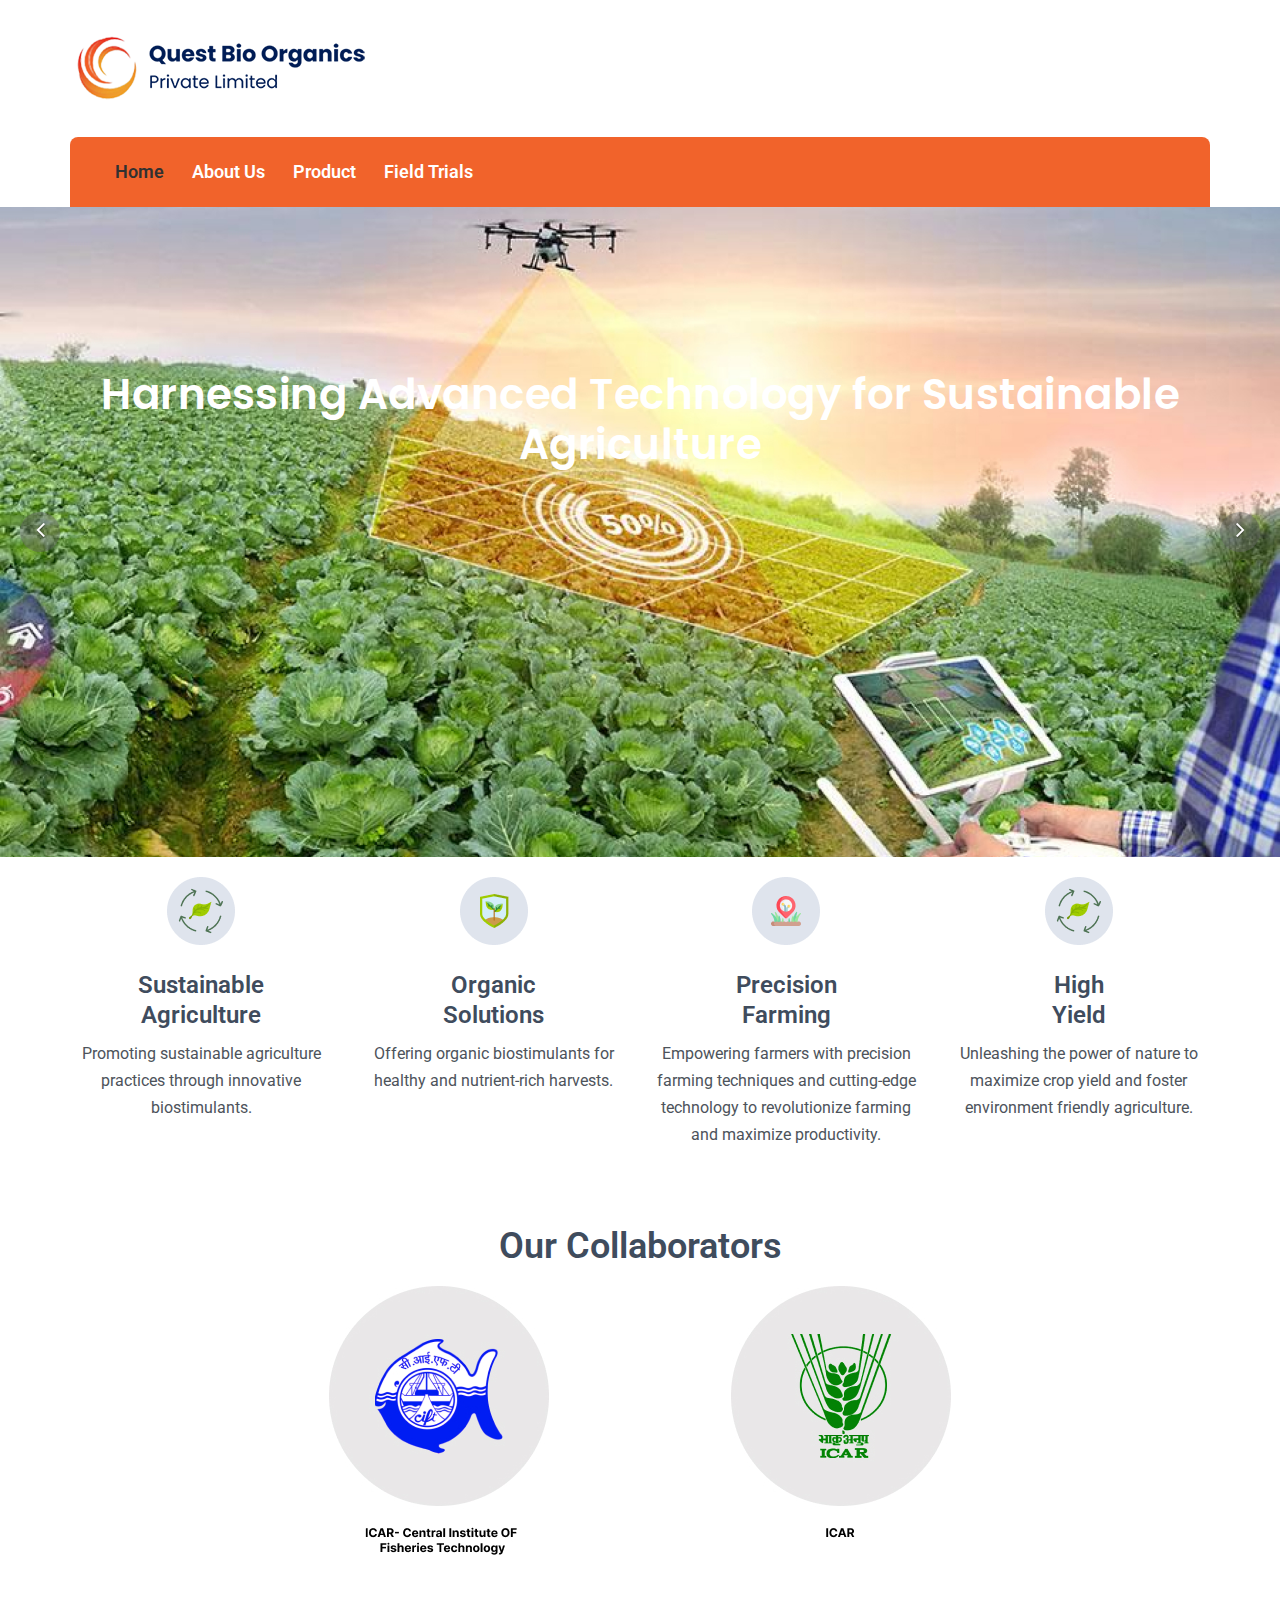
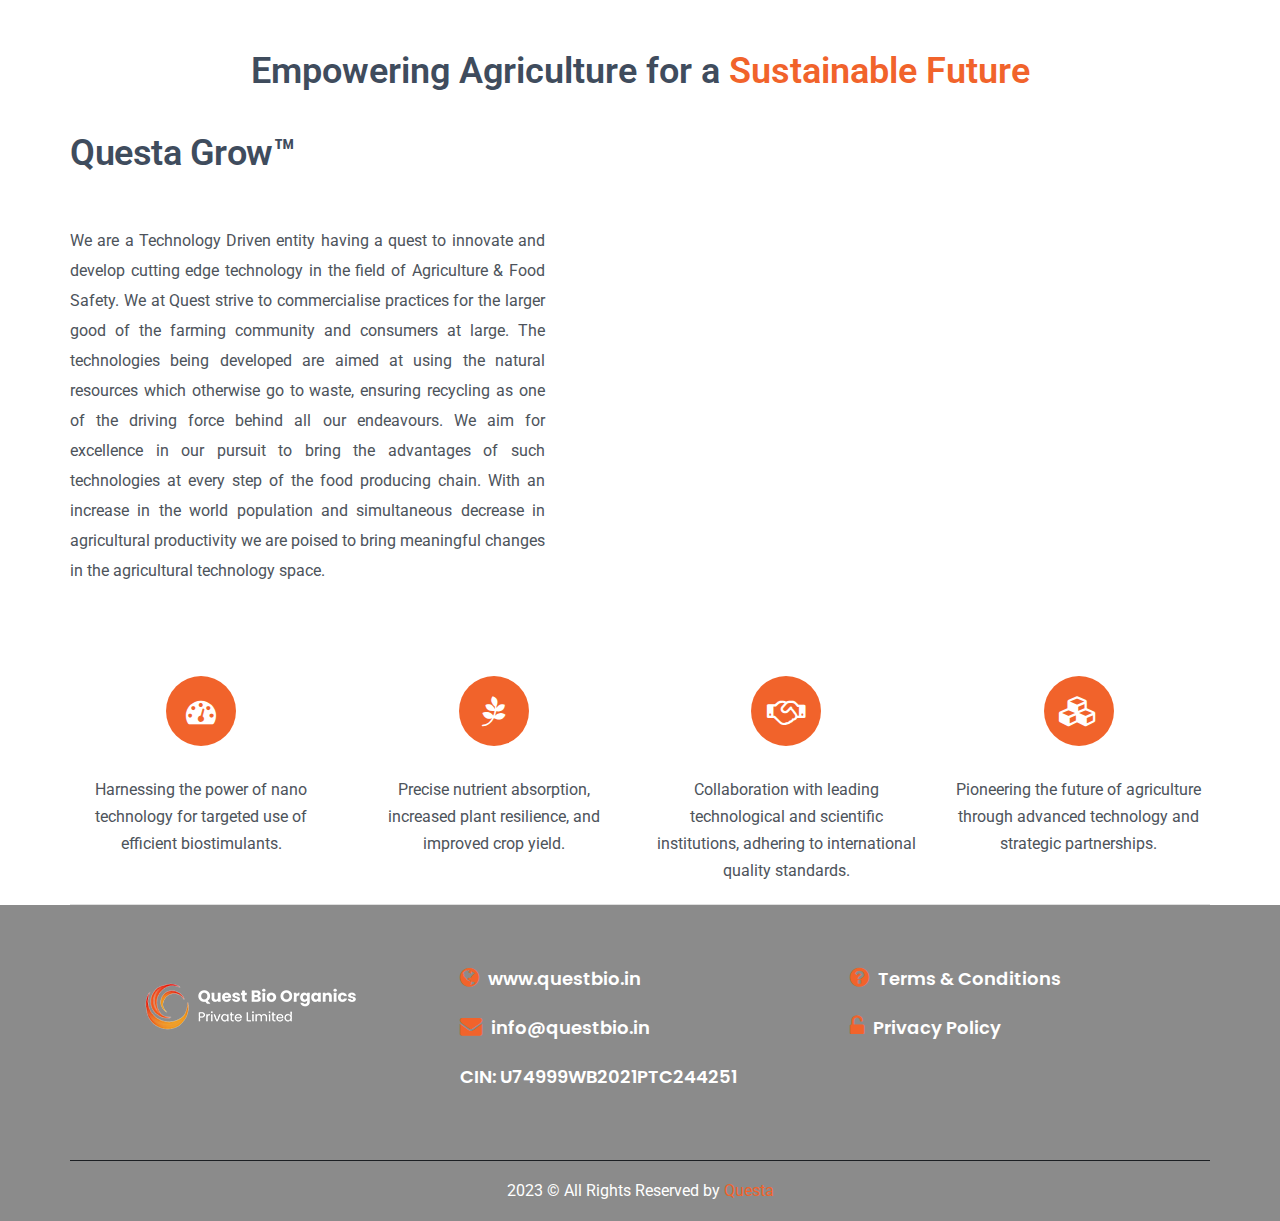
<file: public/index.html>
<!DOCTYPE html>
<html lang="en">
  <head>
    <meta charset="utf-8" />
    <meta http-equiv="X-UA-Compatible" content="IE=edge" />
    <meta name="viewport" content="width=device-width, initial-scale=1" />
    <meta property="og:image" content="assets/images/sustainable.png" />

    <title>Questa</title>
    <!-- fav icon -->
    <link
      href="assets/images/favicon.png"
      rel="shortcut icon"
      type="image/png"
    />

    <!-- Bootstrap -->
    <link href="assets/bootstrap/css/bootstrap.min.css" rel="stylesheet" />
    <!-- animated-css -->
    <link href="assets/css/animate.min.css" rel="stylesheet" type="text/css" />
    <!-- font-awesome-css -->
    <link
      href="assets/css/font-awesome.min.css"
      rel="stylesheet"
      type="text/css"
    />
    <!-- owl-carrosel-css -->
    <link
      href="assets/owl-carrosel/owl.carousel.min.css"
      rel="stylesheet"
      type="text/css"
    />
    <link
      href="assets/owl-carrosel/owl.theme.default.min.css"
      rel="stylesheet"
      type="text/css"
    />
    <!-- offcanvas-menu-css -->
    <link
      href="assets/css/offcanvas-menu.css"
      rel="stylesheet"
      type="text/css"
    />
    <!-- style-css -->
    <link href="assets/css/style.css" rel="stylesheet" type="text/css" />
  </head>

  <body class="homePageOne">
    <!-- start preloader -->
    <div id="preloader">
      <svg x="0" y="0" width="258" height="258">
        <g clip-path="url(#clip-path)">
          <path
            class="tree"
            d="M207.03 74.82c-0.77 0.9-3.85 2.06-4.37 0.64 -0.51-1.41-1.93 2.19-3.34 1.41 -1.41-0.77-5.27-2.31-5.52-0.9 -0.26 1.42-1.8 2.7-2.44 1.93 -0.64-0.77-3.21-3.6-2.18-4.37 1.03-0.77 1.42-2.95-0.51-2.31 -1.93 0.64-1.54-3.47 0-4.24 0.99-0.49 1.42-1.03 2.31 0.39s2.19-0.26 2.19-1.28 0.9-2.44 1.8-2.44 3.6 1.03 4.63 2.7c1.03 1.67 1.54 4.5 3.08 4.88C204.21 71.61 207.81 73.92 207.03 74.82M186.6 76.88c-2.31-0.9-1.03 3.6-3.98 1.93 -2.96-1.67-3.08-2.44-3.21-3.98 -0.13-1.54-4.63-1.67-0.26-3.85 1.16-0.58 3.86-0.77 3.73 0.51 -0.13 1.26-3.6 2.17 0.26 2.44 3.6 0.26-2.18 1.8 5.4 1.28C189.56 75.14 188.92 77.78 186.6 76.88M179.41 87.68c-1.42 0.51-1.93 1.28-2.44 0.64 0 0 2.06-2.95 2.83-2.7C180.56 85.87 180.82 87.16 179.41 87.68M176.32 91.53c-1.67 1.8-1.28 2.7-0.64 3.85 0.64 1.16-3.85-2.18-1.67-5.14C174.62 89.41 177.99 89.73 176.32 91.53M172.72 71.48c-1.41-0.51-0.13-3.21 0.64-4.88 0.58-1.25 0.77-3.34 2.06-1.67 1.29 1.67 0.64 3.47-0.13 4.5C174.52 70.45 175.63 72.54 172.72 71.48M170.67 69.34c-0.9 0-1.64-0.65-1.64-1.45 0-0.8 0.73-1.45 1.64-1.45 0.9 0 1.64 0.65 1.64 1.46C172.3 68.69 171.57 69.34 170.67 69.34M170.54 95.38c-0.51 0.64-0.9-1.67-2.44-1.54 -1.54 0.13-3.21-0.64-2.31-2.31 0 0 2.7-0.9 3.73 0.64C170.54 93.71 171.05 94.74 170.54 95.38M165.4 68.78c-0.9 0.64-0.9-0.9-3.6 0.64 -2.7 1.54-2.83-0.51-2.31-1.41 1-1.75 1.67-2.31 3.21-2.31s4.5-1.29 5.01 1.16c0.52 2.44 3.18 5.62 1.93 6.04C166.56 73.92 166.3 68.14 165.4 68.78M162.02 112.04c-1.99-1.52 0.13-1.82 0.13-1.82s1.07 0.1 1.44 0.57C164.43 111.83 164.02 113.56 162.02 112.04M163.04 124.87c-0.96 0.69-3.07 0.49-1.9-1.09 1.17-1.59 2.13-0.02 2.13-0.02S163.46 124.56 163.04 124.87M158.85 108.49c-0.64-0.13-3.08-1.8-4.88-1.8 -1.8 0-3.08 1.16-3.47-0.51 -0.2-0.89 1.8-2.06 2.7-2.44 0.9-0.38 2.7-1.41 3.08-2.44s1.67-1.41 2.06 0.64c0.39 2.06 5.14 3.6 4.63 5.01C162.44 108.36 159.49 108.62 158.85 108.49M160.15 123.91c0 0-0.64 0.51-1.1 0.26 -1.03-0.57-1.75-2.57 0.18-2.18C161.16 122.37 160.15 123.91 160.15 123.91M156.28 112.48c-1.03-0.64-2.7-0.39-3.08 0.64 -0.39 1.03-1.93 2.32-3.21 0.9 -1.29-1.41-0.51-4.62 1.8-3.21 1.19 0.72 5.4-2.31 5.91-1.54C158.2 110.03 157.3 113.12 156.28 112.48M156.84 121.2c-0.11 1.18 0.09 2.27-0.82 1.55 -0.77-0.6-0.63-4.07 0.49-3.42S156.95 120.02 156.84 121.2M149.08 54.78c-1.8 1.16-2.57 1.03-3.47 0.9 -0.9-0.13-1.16 2.06-2.06 0.13 -0.4-0.85 3.34-2.18 4.63-2.18 1.28 0 2.31-2.19 3.08-1.03 0.77 1.16 0.77 3.6-0.52 4.76C148.68 59.21 150.38 53.94 149.08 54.78M144.16 108.56c-2.01-0.59-5.42 0.65-3.34-1.81 1.58-1.86 2.12-4.57 3.76-2.24C145.29 105.51 147.58 109.56 144.16 108.56M144.07 118.39c-1.29-0.13-3.35-3.01-2.7-3.08 1.16-0.13 2.44-0.9 3.34 0.13C145.61 116.46 145.35 118.52 144.07 118.39M138.8 124.55c-2.44 3.86-4.76 1.93-5.27 1.41 -0.51-0.51-2.31-4.11-0.26-5.52 1.27-0.88 1.41-3.47 3.47-1.8C138.8 120.31 141.24 120.7 138.8 124.55M128.9 104.38c1.13-1.05 0.13-3.08 2.57-1.41 2.44 1.67 1.67 3.73 0.65 3.85C131.09 106.95 126.98 106.18 128.9 104.38M125.95 100.91c-0.39-1.54-0.77-2.57 0-3.6 0.34-0.46 2.31-0.9 2.7-0.26 0.39 0.64 2.31 0.77 2.44 1.93 0.13 1.16-2.18 1.16-2.7 1.67C127.88 101.17 126.34 102.45 125.95 100.91M126.59 116.46c-1.8 1.29-3.85 2.44-4.88 1.16 -1.03-1.28-2.18-2.05-3.47-2.57 -1.28-0.51-0.9-4.11-0.38-4.5 0.66-0.49 2.06-0.64 3.21-0.51 1.16 0.13 4.63 0.26 5.78 2.57C128 114.92 128.39 115.17 126.59 116.46M113.35 97.06c-0.64-1.8 1.42-3.73 1.67-4.24 0.26-0.51 2.06-2.95 3.6-1.67 1.55 1.29-0.77 2.44-0.9 3.47 -0.13 1.03 1.41-0.38 2.32 3.22 0.9 3.6-2.52 1.56-3.47 2.57C114.64 102.45 114 98.85 113.35 97.06M112.09 68.36c-1.01-0.43-0.63-1.49-0.19-2.26 0.44-0.77 1.3-0.19 1.3-0.19 0.05 0.24 1.4 1.69 1.01 2.17C113.82 68.56 113.1 68.8 112.09 68.36M108.99 51.56c-1.41 0.26-1.8-2.18 0-2.31 1.8-0.13 2.7 2.96 2.57 3.34C111.21 53.64 110.4 51.31 108.99 51.56M110.91 64.03c0 1.8-0.51 2.96-1.54 2.96 -1.03 0-3.34 1.2-4.24 1.28 -1.28 0.13-0.13 0.51-2.06-0.9 -1.92-1.41-0.9-0.51 0.39-2.44 1.28-1.93 2.06-0.64 5.01-1.93C111.43 61.72 110.91 62.23 110.91 64.03M106.16 119.16c-1.03 0.13-2.96-2.06-4.11-1.93s-2.06 2.31-3.98 1.8c-1.93-0.52-3.09-2.06-2.95-3.47 0.13-1.41-1.16-2.31 0.13-3.34 1.17-0.94 3.08 2.7 4.5 1.41 1.41-1.29 2.7-1.03 4.11-1.03 1.42 0 6.43 0.77 6.17 2.96C109.76 117.74 107.19 119.03 106.16 119.16M93.69 101.94c-1.44-0.58-2.44-2.57 0.26-2.19 2.7 0.39 1.29 1.93 1.29 1.93S94.34 102.19 93.69 101.94M95.89 102.21c0.98-1.2 2.87 0.05 2.87 0.05 0.55 0.95 0.88 2.98-0.24 2.51C97.4 104.3 94.91 103.41 95.89 102.21M109.5 79.83c0.65 1.03 0.65 2.19-0.51 1.8 -1.16-0.39-1.8 0.39-2.7 0.64 -0.9 0.26-2.82-0.45-2.7-1.54C103.85 78.42 108.86 78.81 109.5 79.83M106.93 97.31c0.39 1.8-0.13 2.57-1.28 2.31 -1.16-0.26-1.54 1.41-3.73 1.67s-4.05-3.15-4.05-4.18c0.77-1.29 4.05-1.35 5.46-2.25C104.75 93.97 106.54 95.51 106.93 97.31M96.91 81.25c0.26-2.57 1.03-0.64 2.44 0 1.42 0.64 4.24 1.54 0.26 2.44C98.35 83.98 96.65 83.82 96.91 81.25M99.35 31.39c1.31-1.31 1.03 1.16 3.34 1.29 2.31 0.13 6.03 0 5.91 1.54 -0.26 3.34 5.04 2.57 4.88 4.24 -0.26 2.83-3.47 3.34-3.85 4.11 -0.38 0.77-2.96 0.26-2.7 2.96 0.26 2.7-2.06-0.45-2.44-1.54 -0.77-2.18 2.32-3.34 1.8-4.5 -0.51-1.16-2.57 2.06-3.73 0.77 -1.16-1.29-2.57-0.26-1.54-2.83 1.03-2.57 0.39-2.18-0.9-2.7C98.84 34.22 98.84 31.9 99.35 31.39M104.1 26.25c1.67 0.39 4.88 1.03 4.5 2.83 -0.38 1.8-1.67 2.31-2.31 1.03 -0.64-1.29-0.13-2.19-2.44-2.19 -2.31 0-2.7 0.52-2.7-0.51C101.15 26.59 102.43 25.86 104.1 26.25M116.95 46.17c-0.98 1.43-1.45 1.84-1.63 1.94 0.16 0.03 0.5 0.3 0.73 1.79 0.38 2.44-0.51 3.85-0.9 3.47 -0.38-0.39-2.44-1.54-2.31-3.6 0.13-2.06 2.31-3.34 0.39-3.73 -1.93-0.38-2.18 0.9-2.44-1.03 -0.16-1.17-0.13-1.67 2.7-1.54C116.31 43.6 118.62 43.73 116.95 46.17M119.4 68.14c2.06 1.54 2.44-1.03 3.34 0 0.9 1.03 0.39 2.57-0.77 3.09 -1.16 0.51-2.31-0.39-3.73-0.39s-1.41-0.26-1.28-1.03C117.08 69.05 117.34 66.6 119.4 68.14M121.45 43.47c1.03-1.41 0.39-2.57 2.19-2.18 1.8 0.39 1.28 3.21 1.16 4.24 -0.13 1.03-1.93 0.9-2.57 1.67 -0.64 0.77-1.67 0.77-1.93-0.26C120.04 45.93 120.42 44.88 121.45 43.47M125.56 75.21c-0.64 1.29-1.67 3.22-2.44 3.22 -0.77 0-1.03-1.41-2.19-2.06 -1.16-0.64-1.67 0-1.54-1.67 0.05-0.64 0.77-1.41 2.96-1.16C124.53 73.8 126.2 73.92 125.56 75.21M126.08 68.01c0.77 0.06 4.76 0.26 4.24 2.44 -0.52 2.19-1.67 2.57-2.7 2.57 -1.03 0-1.41-2.31-2.31-2.83C124.41 69.68 124.28 67.88 126.08 68.01M128.52 43.08c0.73-0.18-0.13-4.5 0.77-4.24 0.9 0.26 2.57 2.06 4.24 2.31 1.67 0.26 2.18 1.03 0.77 2.06 -1.41 1.03-1.92 1.16-2.06 2.44 -0.13 1.28-1.67 1.54-1.93 0.51 -0.26-1.03-1.03-1.93-1.8-0.9C127.75 46.3 125.95 43.73 128.52 43.08M133.53 78.29c-0.26 0.9-0.26 2.19-1.93 2.06 -1.67-0.13-5.01 1.16-1.8-2.31C130.56 77.23 133.79 77.39 133.53 78.29M137.26 63.52c1.28-0.64 1.67 3.34 0.51 3.47 -1.16 0.13-4.37 1.41-4.76 2.06 -0.38 0.64-2.06 0.51-2.06-0.13 0-3.08 1.8-1.54 2.7-1.54C134.56 67.37 135.97 64.16 137.26 63.52M137.9 57.09c0.77-0.51 4.76-1.03 4.5 0.26 -0.26 1.28-2.96 3.34-3.85 2.96C137.64 59.92 137.13 57.6 137.9 57.09M144.16 58.6c1-1.77 1.69-0.37 1.69-0.37s0.11 0.76-0.24 1.14C144.82 60.21 143.16 60.37 144.16 58.6M144.58 82.15c0 1.54-1.29 1.54-2.19 0.9 -0.9-0.64-1.8-2.31-3.98-2.06s-6.42 1.03-2.95-2.95c0.94-1.08 2.44-1.93 3.47-1.16 1.03 0.77 1.93 3.73 2.96 2.96C142.91 79.06 144.58 80.61 144.58 82.15M143.69 51.95c1.15 1.03-1.67 4.37-2.83 2.96C140.85 54.91 142.53 50.92 143.69 51.95M153.29 45.72c1.07 0.41 0.56 1.75-0.28 2.36 -0.85 0.6-1.77 0.43-1.77 0.43C150.31 46.92 152.22 45.31 153.29 45.72M153.45 33.45c-0.38-1.41 1.42-2.18 2.06-1.41 0.64 0.77 2.31 3.21 1.16 3.73 -1.16 0.51-3.6 3.08-4.75 1.93C150.81 36.59 153.83 34.86 153.45 33.45M160.13 47.07c0.77-0.64 2.31 0 0.52 0.77 -1.8 0.77 0.9 1.8 1.8 2.44 0.9 0.64 1.54 1.67 0.51 1.67 -1.03 0-2.05 1.16-3.34 1.41 -1.28 0.26-3.21-1.28-3.6-4.24C155.63 46.17 159.54 47.56 160.13 47.07M159.62 28.82c1.67-0.51 2.19 0.77 2.57 1.41 0.39 0.64-3.08 3.09-3.73 1.54C158.11 30.94 157.95 29.33 159.62 28.82M164.11 56.83c-0.51 0.64-3.21 0.52-3.86 1.42 -0.64 0.9-3.47 0.9-3.6 0.26 -0.13-0.64-0.64-1.16-0.26-1.67 0.44-0.58 4.63 0.39 5.4-0.64C162.57 55.16 164.63 56.19 164.11 56.83M162.57 45.27c0.13-0.51 1.67-1.29 1.54 0 -0.13 1.28-0.77 1.41-1.93 1.03C161.03 45.91 162.41 45.94 162.57 45.27M164.72 58.98c0.83-1.17 1.4-0.24 1.4-0.24s0.1 0.5-0.2 0.75C165.26 60.05 163.89 60.15 164.72 58.98M174.52 44.37c0.49-0.91 3.22-0.13 2.83 0.77 -0.38 0.9-0.38 3.34-1.67 1.67C174.39 45.14 173.5 46.3 174.52 44.37M178.4 66.67c0.83-1.17 1.4-0.24 1.4-0.24s0.1 0.51-0.2 0.76C178.95 67.74 177.58 67.84 178.4 66.67M179.79 45.91c0.93-0.6 2.19-2.7 1.67-0.51 -0.52 2.18 2.83 0.51 1.54 2.83 -1.28 2.31-2.31 2.44-2.31 2.06 0-0.38 1.67-2.18-0.38-2.7C178.25 47.07 177.22 47.58 179.79 45.91M184.12 49.25c0.83-1.17 1.4-0.24 1.4-0.24s0.09 0.51-0.2 0.76C184.66 50.32 183.29 50.43 184.12 49.25M185.94 70.3c0 0 0.09 0.51-0.2 0.76 -0.65 0.56-2.02 0.66-1.19-0.51C185.37 69.37 185.94 70.3 185.94 70.3M199.67 63.65c0.82-1.17 1.4-0.24 1.4-0.24s0.1 0.5-0.2 0.76C200.21 64.72 198.84 64.82 199.67 63.65M185.76 113.8c1.39-0.07 4.42-0.37 4.01 1.27s-3 1.31-3 1.31C185.72 115.7 184.37 113.87 185.76 113.8M191.36 105.54c0.54-0.62 2.06-0.9 2.7 0.13 0.64 1.03 1.16 1.16 2.06 1.16 0.9 0 0.9 1.16 0.39 2.19 -0.52 1.03 0.77 1.8-0.9 2.44 -1.67 0.64-1.28 2.31-2.57-0.13 -1.29-2.44 0-3.21-1.15-4.24C190.71 106.05 190.46 106.56 191.36 105.54M198.94 102.97c0.87-2 1.8-1.93 2.18-0.9 0.38 1.03 2.19 4.24 0.64 4.37 -1.54 0.13-0.9 2.7-2.44 1.54s-2.31-1.03-2.57-2.57C196.5 103.87 198.04 105.02 198.94 102.97M216.88 111.9c0.73 0.37 0.38 1.6-0.19 2.14 -0.57 0.55-1.2 0.4-1.2 0.4C214.85 112.99 216.15 111.53 216.88 111.9M90.23 113.5c-2.06-0.51-3.47-1.28-3.73-3.21 -0.26-1.93-2.57-4.5-2.06-5.27 0.51-0.77 1.16-1.03 1.41-1.54 0.57-1.14 1.8-2.44 2.83-0.64 1.03 1.8 2.57 2.7 2.7 4.11C91.51 108.36 92.28 114.02 90.23 113.5M84.06 120.19c-1.41 0.26-3.69-0.8-1.54-1.54 3.34-1.16 0-3.73-1.29-4.11 -1.28-0.38-3.47-0.38-4.24-2.05 -0.77-1.67-3.08 0.13-3.21 0.77 -0.13 0.64-0.9 2.32-2.31 2.06 -1.41-0.26-1.8 0.52-1.28-0.9 0.22-0.6 2.19-0.26 2.31-1.29 0.13-1.03 0.64-2.31 1.67-2.31s2.44-1.8 3.98-1.41c1.54 0.38 3.47 3.47 4.24 4.37 0.77 0.9 4.63 3.21 6.17 4.63 1.54 1.42 2.31 0.52 2.31 1.67S85.47 119.93 84.06 120.19M69.54 94.48c-0.64-1.54-0.51 1.42-1.54 0.9 -1.03-0.51-1.16-0.38-1.03-1.28 0.08-0.53 0.77-1.16 2.44-1.29 1.67-0.13 3.99 2.57 3.47 3.08C72.36 96.41 70.18 96.03 69.54 94.48M66.45 118.52c0.13 1.8-2.83 1.93-3.21 1.41 -0.45-0.6-0.77-2.57 0.51-3.86 1.28-1.28 5.4-1.8 5.14-0.9C68.64 116.07 66.32 116.72 66.45 118.52M62.6 89.6c0.13-0.64-1.16-2.31-0.39-2.95 0.7-0.58 3.86 1.29 2.7 2.19C63.75 89.73 62.47 90.24 62.6 89.6M61.7 93.59c-0.9-0.26-1.54-1.16-1.15-1.93 0.37-0.74 1.41-0.9 1.93 0C62.98 92.56 62.6 93.84 61.7 93.59M61.57 117.23c-1.8 2.31-3.34 1.93-2.06-0.38C60.14 115.72 63.37 114.92 61.57 117.23M61.31 122.24c-1.8 2.31-3.34 1.93-2.06-0.38C59.88 120.73 63.11 119.93 61.31 122.24M57.97 97.83c-0.51-0.9-0.26-1.8-0.26-1.8 1.67-0.77 3.08 1.29 2.57 2.31C59.77 99.37 58.48 98.73 57.97 97.83M59.51 56.7c-0.77-1.8-2.05-3.34-0.77-4.5 0.61-0.55 3.09 0 3.34 0.64 0.26 0.64 1.93 3.85 1.29 4.62C62.73 58.25 60.28 58.5 59.51 56.7M56.17 37.43c0.37-0.73 3.34 1.8 2.44 2.96C57.71 41.54 55.53 38.71 56.17 37.43M69.92 90.24c-0.64 0.26-3.98 0.77-4.24-0.64 0.02 0.11 3.47-3.22 4.24-3.08C71.33 86.77 70.56 89.99 69.92 90.24M69.92 73.8c0 0.77 0.39 2.18-1.54 1.93 -1.93-0.26-3.47-0.77-3.34-1.93 0.13-1.16 1.42-1.54 2.57-1.54 1.15 0 2.57-2.06 3.21-1.16C71.46 72 69.92 73.02 69.92 73.8M74.03 50.54c0.51 1.54 1.29 1.8 0.13 3.08 -1.16 1.28 1.54 3.21-0.64 3.73 -2.18 0.51-2.7-2.19-4.63-2.31 -1.93-0.13-4.88-0.77-4.88-2.18 0-1.41-2.44-2.19-1.67-4.11 0.34-0.84 3.6 0.26 4.11-0.51 0.51-0.77 1.67-0.64 1.93 1.03 0.26 1.67 1.42 1.8 2.44 0.9C71.85 49.25 73.52 49 74.03 50.54M77.38 71.1c1.15-0.13 1.54-2.18 2.96-1.93 1.41 0.26 1.8-3.73 3.47-2.06 1.67 1.67-2.57 2.44-2.7 5.14 -0.13 2.7-3.34 2.06-3.86 1.03 -0.51-1.03-1.28-1.67-2.18-0.38 -0.9 1.29-3.21 1.67-2.57-0.13 0.64-1.8 0.64-2.31 0.64-2.31 0.26-0.77-1.03-2.18 0.39-2.44C74.93 67.76 76.22 71.23 77.38 71.1M76.47 56.83c0.83-1.25 3.34-0.64 4.88-0.51 1.54 0.13 1.67 1.93 0.77 2.7 -0.9 0.77-0.26 4.11-2.31 3.09C77.76 61.07 74.42 59.92 76.47 56.83M73.91 87.03c0.4-0.5 2.57 0.39 3.08 0.26 0.52-0.13 0.26 2.44-0.64 2.96 -0.9 0.51-2.7 0.9-2.7 0.13C73.65 89.6 73.39 87.68 73.91 87.03M74.55 109.01c0 1.16-2.31 0.9-2.7 0.13C71.85 109.14 74.55 107.85 74.55 109.01M74.29 104.64c0-2.19-2.95 1.42-1.93-2.31 0.25-0.89 1.8-0.26 2.7-1.93 0.9-1.67 1.8-1.41 3.08-0.51 1.29 0.9 3.21 2.18 2.7 3.21 -0.51 1.03 1.67 4.5 0.9 5.27 -0.77 0.77-4.11 0-4.63-1.15C76.6 106.05 74.29 106.82 74.29 104.64M84.56 79.02c0 0-0.94 3.55-2.45 2.71C80.6 80.9 83.17 78.84 84.56 79.02M85.85 77.01c0.77-0.51 2.44-1.8 2.57-0.9 0.13 0.9 0 1.8-0.64 2.83 -0.64 1.03-2.18 1.28-2.7 0.39C84.57 78.42 85.85 77.01 85.85 77.01M87.78 66.73c1.03-0.38 3.08-0.38 2.44 0.64 -0.64 1.03-1.93 3.34-2.96 2.18C86.24 68.4 87.78 66.73 87.78 66.73M54.24 93.33c-0.77 0.39-0.77-1.54-0.77-1.54C53.99 91.66 55.01 92.94 54.24 93.33M45.38 80.74c-1.41 0.9-6.42 2.18-6.55-1.16 -0.04-1.1 2.31-1.54 4.5-1.15C45.51 78.81 46.79 79.83 45.38 80.74M38.82 90.24c-0.64 1.67-1.67 2.44-2.7 1.54 -1.03-0.9-1.67-0.64-2.7-1.15 -1.03-0.51 1.41-1.54 1.16-2.19 -0.26-0.64 0.39-1.03 0.39-1.03 1.28-0.38 2.44 0.77 3.47 0.39C39.47 87.42 39.47 88.57 38.82 90.24M237.11 73.67c-0.38-2.19-2.7-3.85-5.27-0.77 -2.57 3.08-1.6 0.03-4.11 1.28 -2.83 1.41-3.34 0.51-5.52-1.16 -1.18-0.9-1.41-5.91-3.31-3.25 -2.67 3.75-1.93-1.8-3.12-2.28 -2.57-1.03-4.37 0.77-5.4 1.93 -1.03 1.16-4.63 0.64-6.17-2.06 -1.54-2.7 1.16-3.47 1.93-2.18 0.77 1.29 3.6-0.13 2.18-2.06 -1.41-1.93 5.14-2.7 7.58-3.6 2.44-0.9 0-2.31-2.06-2.18 -2.06 0.13-3.21 0.39-4.11-2.06 -0.9-2.44-1.93-1.8-2.44-1.28 -0.51 0.51-1.28 2.44-4.11 0.26 -2.83-2.18 1.03-3.34 2.31-2.18 1.28 1.16 1.93-3.21 4.11-3.08 2.18 0.13 5.27 1.28 7.45 1.16 2.19-0.13 3.47 1.41 0.9 1.8 -2.57 0.38-1.93 2.7-0.77 3.34 1.16 0.64 3.08-2.7 4.88-1.41 1.8 1.29 3.73-0.51 6.81 1.03 3.08 1.54 3.08 0.39 4.5-0.26 1.41-0.64 3.34-1.28 3.21-2.95 -0.13-1.67-3.34 0-4.88-2.96 -0.98-1.87-3.21-1.03-5.52-0.64 -2.31 0.39-3.47 2.7-4.37 0.9 -0.9-1.8 5.78-4.11 6.17-5.78 0.39-1.67-1.29 0.51-1.93-1.67 -0.64-2.18-2.06-1.54-4.11-1.41 -2.06 0.13-3.08-1.8-4.62-1.93 -1.54-0.13-2.7 2.7-5.4 2.57 -2.7-0.13-1.8-2.44-3.47-4.11 -1.67-1.67 0.39-4.11 1.93-0.9 1.54 3.21 2.06 1.67 3.47 0.77 1.42-0.9 2.83-2.31 5.27-0.13 2.44 2.18 2.05 0.39 3.6-0.39 1.54-0.77 1.93-2.44 0.9-2.44 -1.03 0-6.04-0.77-3.34-2.06 1.98-0.94 1.54-1.47 0.19-2.61 -0.93-0.78-1.95-0.43-1.73-1.51 0.1-0.48-1.51-2.24-2.68-2.02 -1.17 0.22-3.95 1.04-3.61-2.35 0.26-2.57-0.95-0.35-2.25-0.51 -1.3-0.16-2.44 2.63-3.15 0.13 -0.84-2.99-4.21 0.85-4.38 0.69 -0.27-0.26-0.63 2.18-2.2 1.97 -1.58-0.22-4.05 2.86-3.65 0.84 0.4-2.02-0.88 0.05-1.33 0.1 -2.31 0.26-5.27 1.8-0.9 4.75 4.37 2.96 0.13 2.7-2.44 3.34 -2.57 0.64-1.29 2.7-0.26 3.86 1.03 1.16-0.77 4.11-2.06 1.29 -1.28-2.83-2.06-1.16-3.73 0.13 -1.67 1.28-1.03-1.67-0.26-1.67 0.77 0 1.03 0.13 2.19-3.34 1.16-3.47-5.65-7.58-5.91-9.9 -0.26-2.31-1.67-4.24-3.08-3.08s-2.44 0.64-3.98-1.16c-1.54-1.8-2.06 1.03-2.96 0.77 -0.9-0.26-2.83-0.26-4.88 1.29 -5.38 4.04 1.41 3.21 2.44 4.37 2.32 2.61-0.64 3.6-2.06 1.93 -1.41-1.67-1.8-0.38-2.7-0.26 -0.9 0.13-2.19-0.64-3.08-1.54 -0.9-0.9-2.44-2.31-3.73-0.51 -1.28 1.8-2.69 0.9-5.14-1.54 -2.44-2.44-2.82-0.64-3.21 0.9 -0.38 1.54-3.6 1.28-4.63 1.54 -1.03 0.26-3.47 3.98-5.78-0.77 -2.31-4.75 2.06-4.88 4.88-4.24 2.83 0.64 0.64-3.73 4.63-3.47 3.98 0.26 1.29 1.03 5.01 2.31 3.73 1.29 1.93-2.44 4.76-2.18 2.83 0.26 1.28-2.06 5.01-4.24 2.21-1.29-3.21-3.21-6.04-2.57 -2.83 0.64-3.08-0.64-4.76-1.54 -1.67-0.9-3.73-1.16-5.14 0.26 -3.6 3.6-3.47 0.13-3.47-1.54 0-1.67-5.52-4.75-8.22-5.14 -2.7-0.39-7.45 4.75-8.87 3.08 -1.41-1.67-3.08-0.38-6.55 0 -3.47 0.39-1.8 1.67-0.13 3.09 1.67 1.41-1.03 1.54-2.44 1.28 -1.41-0.26-2.69 1.67 1.03 2.57 3.73 0.9 0.64 2.06-0.77 2.06 -1.41 0-3.47 1.29-5.52 3.86 -2.06 2.57-3.47 1.93-5.78 1.41 -2.31-0.51 0-5.14 1.29-4.88 1.28 0.26 5.01-2.06 4.11-4.5 -0.9-2.44-0.9-1.8 1.93-3.85 2.83-2.06 0-3.73-1.28-4.24 -1.29-0.51-3.6 2.31-4.88 0.77 -1.28-1.54-2.57-1.54-4.11-1.54s-1.37 2.62-3.34 0.77c-0.51-0.48-1.12-0.85-1.8-1.13 -0.68-0.28-1.88-1.33-2.21-0.6 -0.74 1.61-2.79-3.92-3.05 0.06 -0.07 1.1-1.41 0.39-1.93-0.26 -0.73-0.91-2.06 0.77-2.9 0.55 -1.5-0.4-2.39 1.12-3.14 0.87 -1.16-0.39-4.33-3.42-5.78-0.39 -1.41 2.96 2.31 1.03 1.93 2.96 -0.39 1.93 1.8 3.21 0.64 4.5 -1.16 1.29-5.52 2.06-8.35-0.13 -2.83-2.18-4.24 1.93-4.76 4.11 -0.51 2.19 4.11 1.67 4.76 2.96 0.64 1.28 5.4-0.9 8.61 0.51 3.21 1.42-2.7 1.29-2.96 2.44 -0.25 1.16 2.7-0.26 3.47 1.54 0.77 1.8 2.06 0 4.11 1.67 2.06 1.67 3.73 0.39 5.53-0.51 1.8-0.9 4.11 1.28 3.86 2.57 -0.26 1.28-1.67 0.9-2.83 2.18 -1.15 1.29-2.83-2.18-4.63 0.64 -1.8 2.83 3.47 0.13 4.24 1.8 0.77 1.67 2.44 1.41 2.83 2.05 0.39 0.64-2.7 2.7-4.5 3.6 -1.8 0.9-3.21 1.93-6.3 1.41 -3.08-0.51 1.54-4.5-2.31-4.88 -1.16-0.12-3.98-1.03-3.73-2.7 0.26-1.67-5.27-7.32-6.81-8.61 -1.54-1.29 0.39 5.01-1.8 4.88 -2.18-0.13-5.01-4.5-8.87-7.2 -1.82-1.27-3.73-0.39-5.38-0.97 -0.89-0.31-2.4 1.74-2.64 0.78 -0.97-3.93-2.12 1.08-2.77 0.57 -0.99-0.79-1.49 1.53-2.7 0.64 -0.98-0.72-1.09 1.63-1.28 3.6 -0.38 3.86-2.06 1.54-6.04 2.18 -3.98 0.64-3.98 5.01-3.73 6.55 0.26 1.54-0.64 2.83-2.95 1.93 -2.31-0.9 0.13-2.83-1.93-3.6 -2.06-0.77-6.94 5.4-6.94 6.81 0 1.41 3.86-0.77 6.04 2.44 1.29 1.89 5.27-0.39 6.68 1.03 1.41 1.41 5.53-1.67 6.68-3.08 1.16-1.41 3.73-1.67 5.53-1.93 1.8-0.26 2.06 2.96 2.06 3.99 0 1.03 3.34 0.26 2.19 3.34 -0.49 1.29-1.93 1.03-7.32 1.41 -5.4 0.39 1.16 2.06 0.9 3.34 -0.26 1.29-5.01 0.77-6.3 2.31 -1.28 1.54 4.24 4.88 6.17 5.65 1.93 0.77 6.94-3.6 8.1-2.31 1.16 1.29 1.8 3.34 3.85 5.01 2.06 1.67 2.96 2.06 0 5.01C57.2 66.73 52.44 63 52.44 63c-3.08-0.64-4.75-2.31-6.55 0.39 -1.11 1.67-0.51 4.11-2.06 5.27 -1.54 1.16-2.81-2.19-5.14-1.93 -4.34 0.48-4.14-3.56-6.17-4.24 -1.28-0.43-5.56 3.86-5.4-1.07 0.2-5.96-3.16 0.05-4.24-0.85 -2.41-2.02-4.14 2.7-5.29-0.58 -0.45-1.27-2.58 0.56-3.45 1.1 -2.06 1.28 0 5.14-2.18 5.27 -2.18 0.13-1.54 1.28-3.08 2.7 -1.54 1.41 0 3.08-0.9 3.73 -0.9 0.64-0.73 2.64-0.26 2.96 1.16 0.77 1.41-3.85 2.83-0.77 1.42 3.08-3.47 3.86-4.24 2.7 -0.77-1.16-1.8-4.5-2.57-1.16 -0.61 2.66-3.98 3.6-3.73 4.88 0.5 2.5 3.73 0.39 5.91-0.39 2.19-0.77 2.06 3.21 2.06 5.78 0 2.57 2.96 1.8 3.73 2.44 0.77 0.64 1.93 1.54 3.34 1.67 1.41 0.13 2.83-2.44 0.13-2.83 -2.7-0.38 0-2.31-3.08-2.06 -3.08 0.26-1.28-2.7-0.51-1.8 0.77 0.9 3.6 0.26 5.91 0.64 2.31 0.39 2.83 3.73 4.88 3.6 1.03-0.06 2.31-0.26 2.44 1.16 0.13 1.42-1.16 3.6-0.38 3.86 0.5 0.17 0.77-2.31 2.7-2.96 1.93-0.64 1.42 2.83 1.8 4.76 0.38 1.93-1.93 0.26-2.19 2.96 -0.26 2.7 1.42 1.67 2.83 0.64 3.86-2.8 2.7 1.8 4.75 2.06 3.88 0.48 2.95-2.44 5.27-2.96 2.31-0.51 3.6-1.28 4.75-2.31 1.16-1.03 3.47-1.28 5.65 0.77 2.18 2.06 2.96 2.44 4.63 1.67 2.23-1.03 1.8 1.8 0.9 2.83 -0.9 1.03-6.17 0.77-9 0.39 -2.82-0.39-4.88 2.19-3.47 2.44 1.41 0.26 3.47 1.54 1.8 2.31 -1.67 0.77-1.28 2.31-2.95 2.18 -1.67-0.13-3.47-3.85-5.4 0.52 -1.93 4.37 3.34 7.2 7.45 5.65 4.11-1.54 5.4-0.13 5.91 1.41 0.51 1.54 5.4 2.76 5.4 2.76 2.31 5.01-2.12 0.96-3.47 0.58 -1.35-0.38-2.89 2.7-5.78 2.31 -2.89-0.39-3.85 0.97-3.08 1.54 0.77 0.58 2.32 2.12 0 3.08 -2.31 0.96-1.16 3.66-2.31 4.82 -1.16 1.16-0.58 3.09 1.54 3.09 2.12 0 7.33-0.38 8.1 0.96 0.77 1.35 6.17 0 6.17 0 5.21 0-0.38 3.08 0.19 4.63 0.58 1.54 10.99-0.39 13.11 0.96 2.12 1.35-0.38 4.43 0.97 5.2 1.35 0.77 4.24-2.7 2.7-5.4 -1.54-2.7 0.96-1.54 0.39-4.05 -0.58-2.5 5.2-4.05 7.9-3.66 2.7 0.39 4.63-0.58 4.24 2.31s2.89 0.58 4.43 1.16c1.54 0.58 1.54-2.12-0.19-3.28 -1.73-1.15 1.54-2.89 2.51-3.47 0.96-0.58-2.31-1.73 3.28-3.86 5.59-2.12 9.83 0.58 13.88 3.47 4.05 2.89 2.31 10.8 1.16 15.61 -1.16 4.82-3.48 8-4.82 10.41 -2.01 3.6-4.74 5.23-9.55 5.97 -38.51 3.36-53.1 14.08-53.1 14.08s29.1-12.53 79.99-12.53c37.64 0 75.34 12.53 75.34 12.53s-19.07-9.84-53.88-14.15c-1.83-1.28-2.08-1.8-2.31-2.86 -0.26-1.16-2.83-2.65-4.76-5.22 -1.92-2.57-1.41-6.55 0.13-10.02 1.54-3.47 2.7-8.87 6.04-10.28 3.34-1.41 2.44-3.21 3.34-3.98 0.9-0.77 2.96-2.95 4.11-0.39 1.16 2.57-1.67 0.13-3.85 1.93 -2.19 1.8 1.8 1.42 2.44 3.21 0.64 1.8 3.08 1.8 4.24 1.54 1.16-0.26 2.06 0.39 1.29 1.54 -0.77 1.16-1.41 1.8-1.03 3.21 0.39 1.41 2.7 1.03 3.98-0.26s0.77-1.54 2.06-0.39c1.29 1.16 1.03-1.29 2.83-1.8 1.8-0.52 1.03-1.16 1.67-2.19 0.65-1.03 2.44-0.9 3.47-0.13 1.03 0.77 0.26 3.09 0.9 1.42 0.64-1.67 2.19-0.26 2.19-0.26 1.67 2.06 2.06-1.03 4.24-0.64 3.82 0.67 3.47-0.38 5.4-1.15 1.93-0.77 2.06-1.29 3.21 0.77 1.16 2.06 1.03 1.29 4.63 1.42 3.6 0.13 6.3-4.11 7.45-5.65 1.16-1.54 2.44-1.41 1.42-4.76 -1.03-3.34-3.47 0.9-4.5-2.44 -1.03-3.34-3.85-0.9-4.75-3.47 -0.9-2.57 3.09-1.03 4.24-1.67 1.16-0.64 2.31 2.7 3.99 2.57 1.67-0.13 3.85 1.54 5.01 0.26s-1.28-1.93-2.44-3.6c-1.16-1.67 1.67-1.67 2.83-0.64 1.16 1.03 1.67 0.52 3.98 0.64 2.32 0.13 3.08 2.96 3.98 1.93 0.9-1.03-1.8-1.67 0.9-3.47 2.7-1.8 2.57-0.25 4.89-0.13 2.31 0.13 2.57-3.47 3.47-5.27 0.9-1.8 0.51-2.57-1.16-3.34 -1.67-0.77-2.18 0.77-2.96-1.67 -0.77-2.44-2.18-2.83-3.85-2.18 -1.67 0.64-5.4-0.39-5.27-2.19 0.13-1.8-3.21-2.44-5.27-2.7 -2.06-0.26-4.11-0.39-4.5-2.19 -0.38-1.8-1.28-2.18-3.34-2.18 -2.06 0-2.7 0.64-4.24-1.41 -1.54-2.06-3.73-1.16-5.4 0.26 -1.67 1.41-0.77 2.96-2.7 3.47 -1.93 0.52-2.44-2.57-0.64-3.98 1.8-1.41 2.7-0.9 1.67-2.57 -1.03-1.67 0-1.16 0.9-2.83 0.9-1.67 2.7-0.51 2.83 1.41 0.13 1.93 3.21 1.03 4.63 0.9 1.41-0.13 3.34-0.9 3.6 0.77 0.26 1.67 1.93 1.16 4.63 0.13 2.7-1.03 5.53 2.19 6.55 2.44 1.03 0.26 0.64-1.67 2.18-3.21 1.2-1.19-1.15-0.64-1.8-2.57 -0.64-1.93 1.28-2.18 3.86-0.39 2.57 1.8 1.41 3.34 2.83 3.99 1.41 0.64 3.21 2.7 5.91 0 2.7-2.7 2.7-0.51 5.4-2.19 2.7-1.67 5.4 0 6.55-1.67 1.16-1.67 1.29-1.41 4.88 0 3.6 1.41 2.31-1.03 2.19-5.91 -0.13-4.88 2.06-2.7 2.06-4.5S237.49 75.85 237.11 73.67"
          />
        </g>

        <clipPath id="clip-path">
          <path
            class="circle-mask"
            fill="#E73E0D"
            d="M232.009,72.205c-2.574,3.095-1.604,0.029-4.117,1.29
                                c-2.828,1.419-3.344,0.516-5.529-1.162c-1.18-0.904-1.416-5.936-3.312-3.263c-2.672,3.768-1.934-1.811-3.119-2.286
                                c-2.57-1.031-4.371,0.774-5.402,1.937c-1.027,1.162-4.629,0.645-6.172-2.066c-1.543-2.71,1.158-3.485,1.932-2.193
                                c0.77,1.292,3.6-0.129,2.186-2.066c-1.416-1.935,5.143-2.707,7.585-3.613c2.444-0.903,0-2.323-2.058-2.193
                                c-2.057,0.127-3.215,0.388-4.113-2.066c-0.9-2.45-1.93-1.805-2.445-1.288c-0.516,0.514-1.285,2.45-4.113,0.257
                                c-2.828-2.193,1.027-3.356,2.314-2.193c1.283,1.161,1.928-3.229,4.115-3.097c2.186,0.127,5.272,1.288,7.457,1.16
                                c2.187-0.129,3.475,1.419,0.9,1.807c-2.57,0.387-1.928,2.709-0.771,3.354c1.158,0.645,3.086-2.71,4.887-1.419
                                c1.804,1.29,3.73-0.516,6.817,1.033c3.086,1.548,3.086,0.386,4.502-0.258c1.412-0.644,3.344-1.29,3.213-2.968
                                c-0.128-1.678-3.345,0-4.888-2.97c-0.976-1.876-3.214-1.031-5.528-0.645c-2.312,0.388-3.472,2.711-4.372,0.905
                                c-0.901-1.809,5.783-4.13,6.172-5.808c0.386-1.679-1.287,0.516-1.928-1.679c-0.643-2.193-2.059-1.547-4.117-1.419
                                c-2.057,0.129-3.086-1.805-4.629-1.936c-1.543-0.128-2.699,2.71-5.4,2.581c-2.701-0.127-1.801-2.45-3.473-4.13
                                c-1.674-1.676,0.387-4.13,1.928-0.902c1.545,3.225,2.059,1.676,3.473,0.774c1.416-0.903,2.83-2.323,5.274-0.129
                                c2.442,2.193,2.055,0.388,3.601-0.389c1.543-0.774,1.929-2.45,0.899-2.45c-1.027,0-6.043-0.774-3.345-2.066
                                c1.985-0.949,1.54-1.479,0.191-2.618c-0.926-0.782-1.95-0.432-1.734-1.512c0.101-0.483-1.508-2.25-2.684-2.028
                                c-1.173,0.223-3.954,1.048-3.617-2.361c0.258-2.581-0.951-0.35-2.251-0.514c-1.3-0.166-2.441,2.646-3.149,0.128
                                c-0.844-3.004-4.214,0.854-4.381,0.69c-0.273-0.26-0.627,2.193-2.205,1.979c-1.582-0.217-4.051,2.871-3.65,0.843
                                c0.398-2.029-0.883,0.051-1.337,0.102c-2.316,0.257-5.275,1.805-0.901,4.773c4.373,2.97,0.129,2.711-2.442,3.356
                                c-2.573,0.646-1.288,2.711-0.258,3.872c1.028,1.162-0.771,4.13-2.058,1.292c-1.285-2.84-2.059-1.161-3.729,0.129
                                c-1.674,1.29-1.028-1.678-0.258-1.678c0.771,0,1.029,0.129,2.187-3.354c1.156-3.485-5.66-7.615-5.916-9.938
                                c-0.258-2.324-1.67-4.261-3.086-3.099c-1.417,1.162-2.444,0.645-3.987-1.163c-1.543-1.805-2.059,1.033-2.959,0.776
                                c-0.899-0.258-2.828-0.258-4.887,1.292c-5.384,4.052,1.416,3.225,2.445,4.387c2.324,2.624-0.644,3.615-2.059,1.935
                                c-1.414-1.678-1.801-0.386-2.699-0.257c-0.9,0.128-2.188-0.647-3.086-1.548c-0.9-0.905-2.445-2.323-3.732-0.518
                                c-1.283,1.805-2.697,0.903-5.144-1.548c-2.44-2.45-2.826-0.645-3.214,0.904c-0.386,1.548-3.601,1.29-4.63,1.548
                                c-1.027,0.259-3.471,4-5.788-0.774c-2.313-4.775,2.06-4.904,4.887-4.259c2.83,0.645,0.643-3.742,4.63-3.485
                                c3.987,0.261,1.289,1.035,5.015,2.324c3.732,1.292,1.932-2.452,4.76-2.193c2.828,0.257,1.285-2.066,5.016-4.26
                                c2.209-1.301-3.215-3.226-6.043-2.581c-2.832,0.645-3.086-0.645-4.76-1.549c-1.671-0.903-3.729-1.162-5.144,0.257
                                c-3.604,3.618-3.474,0.13-3.474-1.549c0-1.676-5.529-4.773-8.228-5.161c-2.702-0.388-7.46,4.775-8.876,3.097
                                c-1.414-1.677-3.086-0.386-6.557,0c-3.475,0.389-1.8,1.678-0.129,3.099c1.672,1.417-1.029,1.549-2.445,1.288
                                c-1.413-0.257-2.698,1.68,1.031,2.582c3.729,0.903,0.643,2.066-0.773,2.066c-1.416,0-3.471,1.292-5.529,3.872
                                c-2.06,2.581-3.472,1.937-5.788,1.419c-2.312-0.516,0-5.162,1.288-4.903c1.285,0.257,5.016-2.067,4.115-4.518
                                c-0.9-2.452-0.9-1.805,1.929-3.871c2.828-2.064,0-3.742-1.285-4.259c-1.288-0.516-3.602,2.322-4.887,0.774
                                s-2.57-1.548-4.114-1.548c-1.543,0-1.375,2.629-3.346,0.774c-0.514-0.485-1.124-0.854-1.803-1.137
                                c-0.679-0.282-1.881-1.332-2.215-0.605c-0.74,1.614-2.797-3.937-3.055,0.063c-0.071,1.101-1.414,0.388-1.928-0.258
                                c-0.732-0.913-2.057,0.774-2.903,0.548c-1.501-0.403-2.389,1.124-3.142,0.873c-1.158-0.388-4.335-3.436-5.788-0.388
                                c-1.414,2.969,2.314,1.033,1.93,2.969c-0.387,1.935,1.801,3.225,0.643,4.516c-1.159,1.292-5.53,2.066-8.358-0.129
                                c-2.83-2.193-4.245,1.935-4.76,4.128c-0.516,2.195,4.116,1.68,4.76,2.971c0.643,1.288,5.399-0.904,8.616,0.514
                                c3.213,1.421-2.701,1.292-2.959,2.454c-0.254,1.161,2.701-0.26,3.471,1.548c0.774,1.805,2.061,0,4.117,1.676
                                c2.057,1.68,3.729,0.388,5.53-0.514c1.8-0.905,4.116,1.288,3.86,2.58c-0.257,1.29-1.674,0.902-2.831,2.193
                                c-1.156,1.292-2.83-2.193-4.63,0.645c-1.799,2.84,3.474,0.129,4.244,1.809c0.771,1.676,2.443,1.417,2.83,2.062
                                c0.387,0.646-2.701,2.71-4.5,3.616c-1.801,0.902-3.217,1.935-6.303,1.419c-3.085-0.517,1.543-4.518-2.316-4.904
                                c-1.158-0.118-3.984-1.033-3.728-2.711c0.257-1.68-5.272-7.356-6.815-8.646c-1.543-1.292,0.386,5.034-1.801,4.904
                                c-2.186-0.131-5.014-4.518-8.874-7.227c-1.82-1.281-3.729-0.389-5.388-0.971c-0.893-0.315-2.405,1.75-2.643,0.787
                                c-0.971-3.946-2.127,1.088-2.77,0.571c-0.991-0.794-1.496,1.534-2.702,0.645c-0.984-0.723-1.089,1.632-1.285,3.615
                                c-0.384,3.872-2.056,1.548-6.044,2.193c-3.987,0.645-3.987,5.034-3.729,6.582s-0.643,2.838-2.958,1.935
                                c-2.316-0.902,0.13-2.838-1.93-3.612c-2.058-0.774-6.945,5.421-6.945,6.841c0,1.417,3.859-0.774,6.045,2.452
                                c1.287,1.898,5.272-0.388,6.688,1.031c1.414,1.419,5.529-1.678,6.688-3.098c1.156-1.419,3.729-1.678,5.529-1.937
                                c1.802-0.257,2.057,2.968,2.057,4.002c0,1.031,3.346,0.257,2.188,3.356c-0.488,1.299-1.932,1.031-7.331,1.419
                                c-5.402,0.387,1.159,2.064,0.901,3.354c-0.258,1.292-5.018,0.774-6.303,2.323c-1.286,1.55,4.244,4.904,6.174,5.678
                                c1.926,0.774,6.944-3.613,8.102-2.323c1.158,1.292,1.801,3.355,3.857,5.034c2.057,1.68,2.958,2.064,0,5.033
                                c-2.958,2.968-7.717-0.774-7.717-0.774c-3.085-0.647-4.758-2.323-6.557,0.388c-1.114,1.676-0.515,4.128-2.058,5.291
                                c-1.543,1.162-2.812-2.196-5.143-1.937c-4.34,0.485-4.147-3.579-6.174-4.259c-1.281-0.428-5.569,3.878-5.406-1.079
                                c0.198-5.986-3.159,0.055-4.241-0.856c-2.411-2.033-4.146,2.711-5.29-0.584c-0.447-1.279-2.585,0.558-3.453,1.1
                                c-2.058,1.29,0,5.163-2.186,5.292c-2.185,0.13-1.543,1.289-3.086,2.711c-1.543,1.418,0,3.097-0.903,3.742
                                c-0.898,0.645-0.735,2.647-0.256,2.968c1.159,0.774,1.415-3.872,2.829-0.774c1.416,3.097-3.471,3.872-4.244,2.711
                                c-0.77-1.163-1.797-4.518-2.571-1.163c-0.614,2.667-3.986,3.615-3.731,4.904c0.503,2.511,3.731,0.387,5.917-0.388
                                c2.187-0.774,2.057,3.229,2.057,5.808c0,2.582,2.961,1.807,3.73,2.452c0.771,0.646,1.928,1.548,3.344,1.679
                                c1.412,0.129,2.828-2.453,0.127-2.841c-2.699-0.384,0-2.321-3.086-2.064c-3.086,0.258-1.285-2.709-0.512-1.806
                                c0.77,0.902,3.598,0.257,5.914,0.645c2.315,0.386,2.829,3.742,4.887,3.613c1.035-0.064,2.315-0.26,2.444,1.16
                                c0.127,1.422-1.159,3.614-0.385,3.873c0.501,0.168,0.77-2.324,2.698-2.969c1.932-0.644,1.416,2.84,1.803,4.775
                                c0.383,1.936-1.93,0.26-2.188,2.969c-0.256,2.711,1.416,1.678,2.83,0.645c3.861-2.816,2.701,1.808,4.758,2.066
                                c3.881,0.486,2.955-2.453,5.272-2.97c2.316-0.516,3.601-1.29,4.758-2.323c1.158-1.033,3.473-1.289,5.658,0.775
                                c2.186,2.064,2.958,2.451,4.632,1.678c2.23-1.033,1.798,1.807,0.898,2.84c-0.898,1.033-6.171,0.772-9.002,0.387
                                c-2.826-0.387-4.885,2.194-3.469,2.451c1.412,0.26,3.469,1.549,1.797,2.324c-1.67,0.773-1.285,2.321-2.956,2.192
                                c-1.672-0.13-3.475-3.872-5.402,0.517c-1.927,4.388,3.344,7.228,7.459,5.68c4.116-1.549,5.401-0.131,5.917,1.418
                                c0.514,1.549,5.4,2.775,5.4,2.775c2.315,5.033-2.122,0.967-3.473,0.579c-1.351-0.387-2.894,2.713-5.787,2.325
                                c-2.894-0.389-3.858,0.969-3.086,1.549c0.773,0.58,2.317,2.127,0,3.097c-2.314,0.967-1.156,3.678-2.314,4.839
                                c-1.156,1.162-0.579,3.099,1.542,3.099c2.122,0,1.351,41.234,1.351,41.234h155.449c0,0-3.379-42.976-2.225-44.524
                                c1.158-1.549,2.445-1.422,1.416-4.777c-1.028-3.355-3.473,0.904-4.502-2.451c-1.028-3.354-3.859-0.904-4.759-3.483
                                c-0.899-2.582,3.088-1.03,4.244-1.679c1.157-0.645,2.316,2.709,3.988,2.582c1.67-0.129,3.856,1.547,5.015,0.258
                                c1.157-1.291-1.286-1.936-2.443-3.615c-1.159-1.676,1.672-1.676,2.829-0.645c1.157,1.033,1.673,0.518,3.985,0.645
                                c2.316,0.131,3.086,2.969,3.986,1.936c0.9-1.03-1.799-1.675,0.9-3.484c2.701-1.806,2.572-0.256,4.889-0.127
                                c2.314,0.127,2.57-3.484,3.473-5.291c0.9-1.809,0.512-2.584-1.158-3.355c-1.674-0.774-2.186,0.771-2.959-1.678
                                c-0.77-2.455-2.186-2.84-3.856-2.193c-1.673,0.645-5.401-0.389-5.274-2.195c0.13-1.808-3.214-2.453-5.271-2.709
                                c-2.058-0.259-4.115-0.389-4.502-2.195c-0.387-1.808-1.285-2.193-3.342-2.193c-2.059,0-2.7,0.645-4.244-1.42
                                c-1.543-2.065-3.732-1.162-5.402,0.258c-1.672,1.419-0.771,2.968-2.701,3.484c-1.928,0.518-2.443-2.582-0.642-4
                                c1.8-1.421,2.7-0.903,1.671-2.582c-1.029-1.678,0-1.162,0.9-2.838c0.898-1.677,2.699-0.517,2.83,1.419
                                c0.128,1.935,3.215,1.031,4.63,0.903c1.412-0.129,3.344-0.903,3.602,0.774c0.256,1.678,1.928,1.162,4.63,0.128
                                c2.699-1.031,5.529,2.195,6.557,2.453c1.031,0.258,0.643-1.679,2.186-3.228c1.199-1.199-1.155-0.646-1.799-2.58
                                c-0.645-1.937,1.283-2.194,3.857-0.388c2.572,1.807,1.414,3.355,2.828,4.002c1.416,0.645,3.217,2.709,5.914,0
                                c2.701-2.71,2.701-0.518,5.402-2.195c2.701-1.678,5.402,0,6.559-1.678c1.158-1.678,1.288-1.419,4.888,0s2.314-1.031,2.188-5.937
                                c-0.129-4.904,2.058-2.709,2.058-4.516s-1.672-0.515-2.057-2.708C236.896,70.784,234.58,69.108,232.009,72.205z"
          />
        </clipPath>
      </svg>
    </div>
    <!-- end preloader -->

    <header class="header-section">
      <div class="upper">
        <!-- top-bar -->

        <div class="middle-bar hidden-sm hidden-xs">
          <div class="container">
            <div class="navbar-header">
              <a class="navbar-brand custom-brand" href="index.html"
                ><img src="assets/images/logo.png" alt="image"
              /></a>
            </div>

            <div class="schedule pull-right">
              <ul>
                <!-- <li>
                <img src="assets/images/clock.png" alt="" />

                <div class="content">
                  <span class="date">Mon - Fri</span>
                  <h5>09 am - 08 pm</h5>
                </div>
              </li> -->

                <!-- <li>
                  <img src="assets/images/phone.png" alt="" />

                  <div class="content">
                    <span class="date">Call Us</span>
                    <h5>+91 987 567 0684</h5>
                  </div>
                </li> -->
              </ul>
            </div>
            <!-- schedule -->
          </div>
        </div>
        <!-- middle-bar -->
      </div>

      <nav class="navbar navbar-inverse nav-One hidden-sm hidden-xs">
        <div class="container">
          <div class="collapse navbar-collapse">
            <div class="navbar-header">
              <a class="navbar-brand" href="index.html"
                ><img src="assets/images/logo.png" alt="image"
              /></a>
            </div>

            <ul class="nav navbar-nav nav-one">
              <li class="active dropdown">
                <a href="index.html">Home </a>
              </li>

              <li class="dropdown">
                <a href="about.html">About Us</a>
              </li>
              <li class="dropdown">
                <a href="product.html">Product </a>
              </li>
              <li class="dropdown">
                <a href="field.html">Field Trials </a>
              </li>

              <!-- <li class="dropdown">
                <a href="contact.html">Contact </a>
              </li> -->
            </ul>
          </div>
          <!--/.nav-collapse -->
        </div>
        <!-- container -->
      </nav>

      <div class="navbar-header inline-block visible-sm visible-xs">
        <a class="navbar-brand" href="index.html"
          ><img src="assets/images/logo.png" alt="image"
        /></a>
      </div>
    </header>
    <!-- header-section -->

    <section class="slider-section">
      <h2 class="hidden">title</h2>

      <div class="main-slider">
        <div
          id="main-slider-carousel"
          class="carousel slide"
          data-ride="carousel"
        >
          <div class="carousel-inner" role="listbox">
            <div class="item active">
              <div class="slider-one"></div>

              <div class="content text-center">
                <div class="large-text" data-animation="animated fadeInDown">
                  Harnessing Advanced Technology for Sustainable Agriculture
                </div>

                <!-- <div class="link-button" data-animation="animated fadeInUp">
                  <a href="#" class="btn btn-primary">Our Services</a>
                </div> -->
              </div>
            </div>

            <div class="item">
              <div class="slider-two"></div>

              <div class="content text-center">
                <div class="large-text" data-animation="animated fadeInDown">
                  Organic Solutions for Healthy and Nutritious Harvests
                </div>

                <!-- <div class="link-button" data-animation="animated fadeInUp">
                  <a href="#" class="btn btn-primary">Our Services</a>
                </div> -->
              </div>
            </div>

            <div class="item">
              <div class="slider-three"></div>

              <div class="content text-center">
                <div class="large-text" data-animation="animated fadeInDown">
                  Maximizing Yield through Precision Farming Techniques
                </div>

                <!-- <div class="guard">
                  <p class="small-text" data-animation="animated fadeInRight">
                    If the unpredictable British weather isn't enough to counter
                    your <br />
                    desire to work outside, gardening is a great industry to get
                    <br />
                    involved in.
                  </p>
                </div> -->

                <!-- <div class="link-button" data-animation="animated fadeInUp">
                  <a href="#" class="btn btn-primary">Our Services</a>
                </div> -->
              </div>
            </div>
          </div>

          <a
            class="left carousel-control"
            href="#main-slider-carousel"
            role="button"
            data-slide="prev"
            ><i class="fa fa-angle-left" aria-hidden="true"></i
          ></a>

          <a
            class="right carousel-control"
            href="#main-slider-carousel"
            role="button"
            data-slide="next"
            ><i class="fa fa-angle-right" aria-hidden="true"></i
          ></a>
        </div>
      </div>
    </section>
    <!-- slider-section -->
    <section class="service-section section-padding">
      <div class="container text-center">
        <!-- <div class="section-title">
          <h2>Our <span class="text-color">Services</span></h2>
          <p>
            Lorem ipsum dolor sit amet, consectetur adipisc ing elit, sed do
            eiusmod tempor incidi <br />
            dun ut labore et dolore.
          </p>
        </div> -->
        <!-- section-title -->

        <div class="row">
          <div class="col-md-3 col-sm-6">
            <div class="service-wrapper wow zoomIn">
              <img src="assets/images/icon/i1.png" alt="" />

              <h3>Sustainable <br />Agriculture</h3>
              <p style="text-align: center">
                Promoting sustainable agriculture practices through innovative
                biostimulants.
              </p>
            </div>
            <!-- service-wrapper -->
          </div>

          <div class="col-md-3 col-sm-6">
            <div class="service-wrapper wow zoomIn" data-wow-delay="0.4s">
              <img src="assets/images/icon/i3.png" alt="" />

              <h3>
                Organic <br />
                Solutions
              </h3>
              <p style="text-align: center">
                Offering organic biostimulants for healthy and nutrient-rich
                harvests.
              </p>
            </div>
            <!-- service-wrapper -->
          </div>

          <div class="col-md-3 col-sm-6">
            <div class="service-wrapper wow zoomIn" data-wow-delay="0.6s">
              <img src="assets/images/icon/i4.png" alt="" />

              <h3>
                Precision <br />
                Farming
              </h3>
              <p style="text-align: center">
                Empowering farmers with precision farming techniques and
                cutting-edge technology to revolutionize farming and maximize
                productivity.
              </p>
            </div>
            <!-- service-wrapper -->
          </div>
          <div class="col-md-3 col-sm-6">
            <div class="service-wrapper wow zoomIn">
              <img src="assets/images/icon/i1.png" alt="" />

              <h3>
                High<br />
                Yield
              </h3>
              <p style="text-align: center">
                Unleashing the power of nature to maximize crop yield and foster
                environment friendly agriculture.
              </p>
            </div>
            <!-- service-wrapper -->
          </div>
        </div>

        <!-- <div class="more-service">
          <a href="#" class="link btn btn-default"
            >Empowering Agriculture for a Sustainable Future</a
          >
        </div> -->
        <!-- more-service -->
      </div>
    </section>
    <section class="double-section">
      <div class="container">
        <div class="section-title">
          <h2 style="text-align: center">Our Collaborators</h2>
        </div>

        <div class="row add-margin">
          <div class="col-md-12">
            <div class="partner-section">
              <div class="partner-wrapper">
                <ul class="text-center">
                  <li><img src="assets/images/partner/p1.jpg" alt="" /></li>
                  <li><img src="assets/images/partner/p2.jpg" alt="" /></li>
                </ul>
              </div>
              <!-- partner-wrapper -->
            </div>
            <!-- partner-section -->
          </div>
        </div>
      </div>
    </section>
    <br /><br /><br />

    <!-- service-section -->

    <div class="container text-center">
      <div class="section-title">
        <h2>
          Empowering Agriculture for a
          <span class="text-color">Sustainable Future</span>
        </h2>
      </div>
    </div>

    <section class="growing-section section-padding">
      <div class="container">
        <div class="row">
          <div class="col-sm-12 visible-sm visible-xs">
            <div class="caption">
              <img src="assets/images/instrument-1.jpg" alt="" />
            </div>
          </div>

          <div class="col-md-6 col-sm-12">
            <div class="content-wrapper">
              <h3>Questa Grow&trade;</h3>

              <p>
                We are a Technology Driven entity having a quest to innovate and
                develop cutting edge technology in the field of Agriculture &
                Food Safety. We at Quest strive to commercialise practices for
                the larger good of the farming community and consumers at large.
                The technologies being developed are aimed at using the natural
                resources which otherwise go to waste, ensuring recycling as one
                of the driving force behind all our endeavours. We aim for
                excellence in our pursuit to bring the advantages of such
                technologies at every step of the food producing chain. With an
                increase in the world population and simultaneous decrease in
                agricultural productivity we are poised to bring meaningful
                changes in the agricultural technology space.
              </p>

              <!-- <button class="btn btn-primary">Read More</button>

              <button class="btn btn-default">Our History</button> -->
            </div>
            <!-- content-wrapper -->
          </div>

          <div class="col-md-6 hidden-sm hidden-xs">
            <div class="caption wow" data-wow-delay="0.2s">
              <img src="assets/images/instrument-1.jpg" alt="" />
            </div>
          </div>
        </div>
      </div>
    </section>
    <section class="icon-style-seven section-padding">
      <div class="container">
        <div class="row">
          <div class="col-md-3 col-sm-6">
            <div class="promo-block text-center">
              <i class="fa fa-tachometer display-flex"></i>

              <p style="text-align: center">
                Harnessing the power of nano technology for targeted use of
                efficient biostimulants.
              </p>
            </div>
            <!-- /.promo-block -->
          </div>
          <div class="col-md-3 col-sm-6">
            <div class="promo-block text-center">
              <i class="fa fa-pagelines display-flex"></i>

              <p style="text-align: center">
                Precise nutrient absorption, increased plant resilience, and
                improved crop yield.
              </p>
            </div>
            <!-- /.promo-block -->
          </div>
          <div class="col-md-3 col-sm-6">
            <div class="promo-block text-center">
              <i class="fa fa-handshake-o display-flex"></i>

              <p style="text-align: center">
                Collaboration with leading technological and scientific
                institutions, adhering to international quality standards.
              </p>
            </div>
            <!-- /.promo-block -->
          </div>
          <div class="col-md-3 col-sm-6">
            <div class="promo-block text-center">
              <i class="fa fa-cubes display-flex"></i>

              <p style="text-align: center">
                Pioneering the future of agriculture through advanced technology
                and strategic partnerships.
              </p>
            </div>
            <!-- /.promo-block -->
          </div>
        </div>
      </div>
    </section>

    <!-- growing-section -->

    <div class="border-break">
      <div class="container">
        <div class="border"></div>
      </div>
    </div>
    <!-- border-break -->

    <!-- blog-section -->
    <div class="container text-center">
      <div class="section-title"></div>
    </div>

    <!-- double-section -->

    <footer class="footer-section">
      <div class="second-footer">
        <div class="container">
          <div class="row">
            <div class="col-md-4">
              <div class="caption">
                <img src="assets/images/logo-footer.png" alt="" />
              </div>
            </div>

            <div class="col-md-4 col-sm-6">
              <div class="contact-wrapper">
                <ul>
                  <li>
                    <i class="fa fa-globe" aria-hidden="true"></i>
                    www.questbio.in
                  </li>

                  <li>
                    <i class="fa fa-envelope" aria-hidden="true"></i>
                    <a href="mailto:info@questbio.in"> info@questbio.in</a>
                  </li>
                  <li>CIN: U74999WB2021PTC244251</li>
                </ul>
              </div>
              <!-- contact-wrapper -->
            </div>

            <div class="col-md-4 col-sm-6">
              <div class="contact-wrapper last-wrapper">
                <ul>
                  <li>
                    <i class="fa fa-question-circle" aria-hidden="true"></i>
                    <a href="terms.html"> Terms & Conditions</a>
                  </li>

                  <li>
                    <i class="fa fa-unlock-alt" aria-hidden="true"></i>
                    <a href="privacy.html">Privacy Policy</a>
                  </li>
                </ul>
              </div>
              <!-- contact-wrapper -->
            </div>
          </div>

          <hr />
        </div>

        <div class="copy-right text-center">
          <p>2023 &copy; All Rights Reserved by <a href="#">Questa</a></p>
        </div>
        <!-- copy-right -->
      </div>
      <!-- second-footer -->
    </footer>
    <!-- footer-section -->

    <!-- Off-Canvas View Only -->

    <span class="menu-toggle navbar visible-xs visible-sm"
      ><i class="fa fa-bars" aria-hidden="true"></i
    ></span>

    <div id="offcanvas-menu" class="visible-xs visible-sm">
      <span class="close-menu"
        ><i class="fa fa-times" aria-hidden="true"></i
      ></span>

      <ul class="menu-wrapper">
        <li><a class="active" href="index.html">Home</a></li>
        <li><a href="about.html">About Us</a></li>
        <li><a href="product.html">Product</a></li>
        <li><a href="field.html">Field Trials</a></li>

        <!-- <li><a href="contact.html">Contact Us</a></li> -->
      </ul>
    </div>

    <!-- Off-Canvas View Only -->

    <div id="toTop" class="hidden-xs">
      <i class="fa fa-chevron-up"></i>
    </div>
    <!-- totop -->

    <script src="assets/js/jquery.js"></script>
    <script src="assets/bootstrap/js/bootstrap.min.js"></script>
    <script src="assets/js/jquery.inview.min.js"></script>
    <script src="assets/js/portfolio.js"></script>
    <script src="assets/js/wow.js"></script>
    <script src="assets/js/lightbox.js"></script>
    <script src="assets/owl-carrosel/owl.carousel.min.js"></script>
    <script src="assets/js/slider.js"></script>
    <script src="assets/js/script.js"></script>
  </body>
</html>
</file>
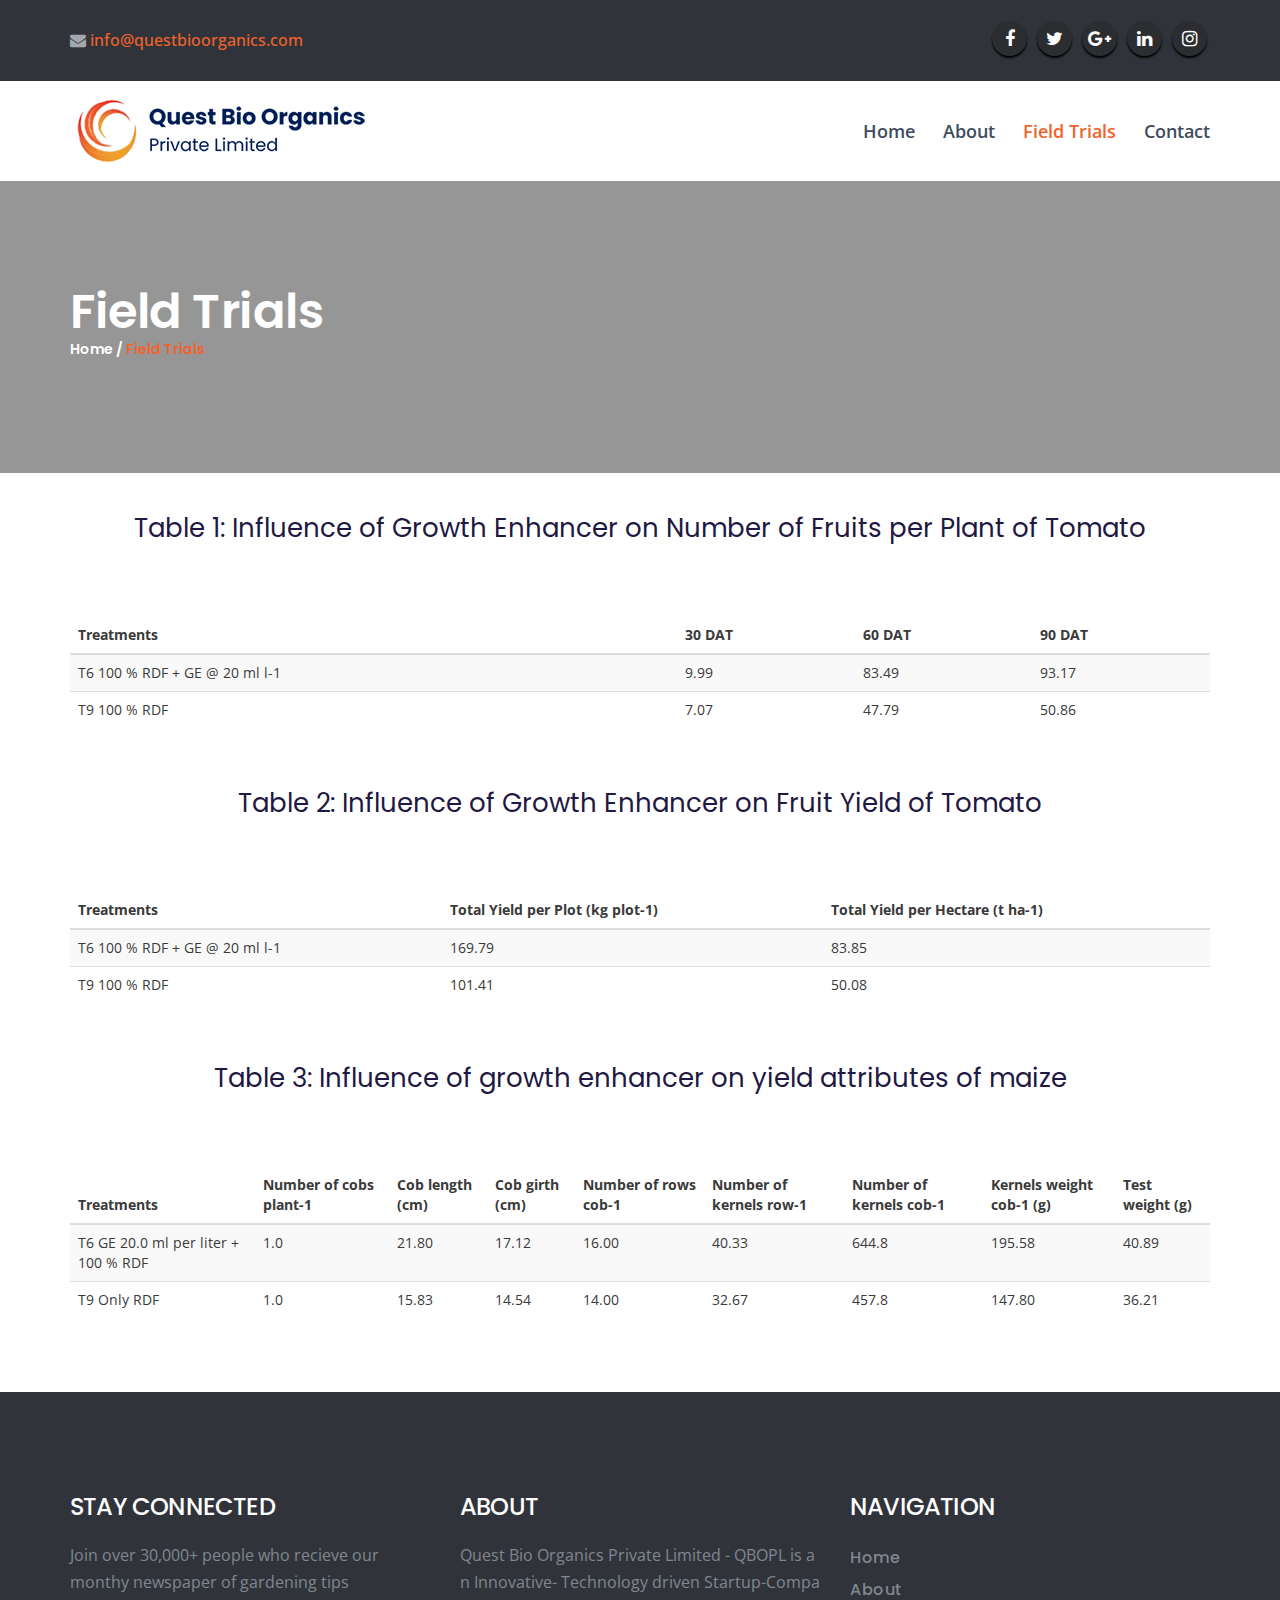
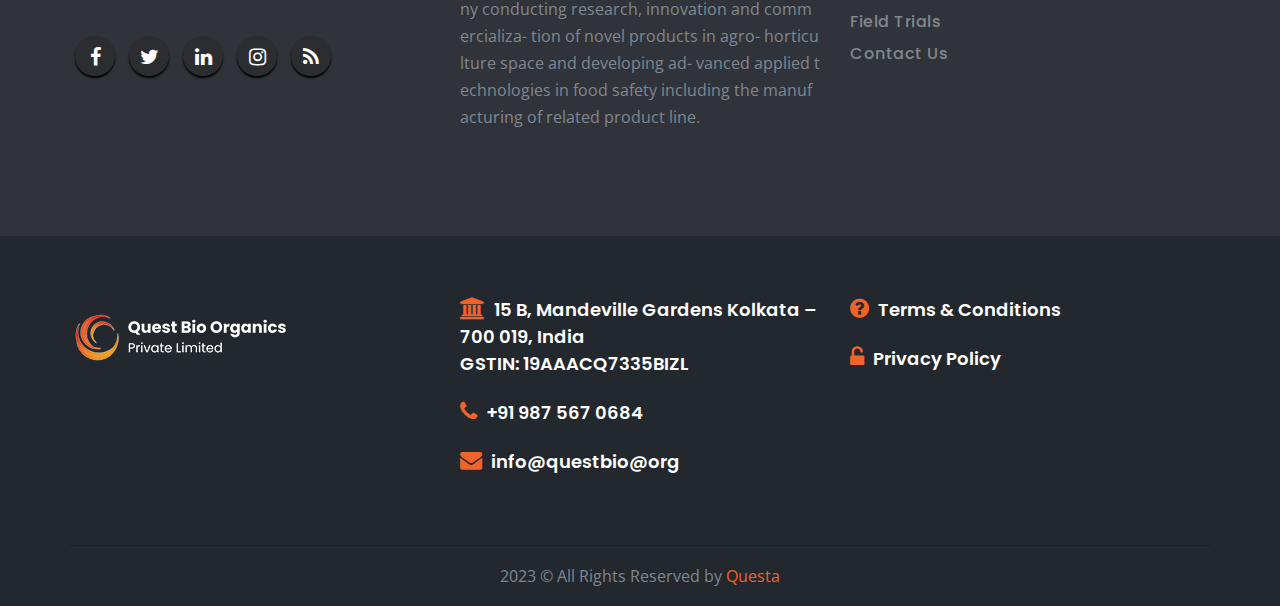
<file: field.html>
<!DOCTYPE html>
<html lang="en">
  <head>
    <meta charset="utf-8" />
    <meta http-equiv="X-UA-Compatible" content="IE=edge" />
    <meta name="viewport" content="width=device-width, initial-scale=1" />
    <title>Questa</title>
    <!-- fav icon -->
    <link
      href="assets/images/favicon.png"
      rel="shortcut icon"
      type="image/png"
    />

    <!-- Bootstrap -->
    <link href="assets/bootstrap/css/bootstrap.min.css" rel="stylesheet" />
    <!-- animated-css -->
    <link href="assets/css/animate.min.css" rel="stylesheet" type="text/css" />
    <!-- font-awesome-css -->
    <link
      href="assets/css/font-awesome.min.css"
      rel="stylesheet"
      type="text/css"
    />
    <!-- owl-carrosel-css -->
    <link
      href="assets/owl-carrosel/owl.carousel.min.css"
      rel="stylesheet"
      type="text/css"
    />
    <link
      href="assets/owl-carrosel/owl.theme.default.min.css"
      rel="stylesheet"
      type="text/css"
    />
    <!-- Revulation Slider CSS -->
    <link
      rel="stylesheet"
      type="text/css"
      href="assets/rs-plugin/css/settings.css"
      media="screen"
    />
    <!-- offcanvas-menu-css -->
    <link
      href="assets/css/offcanvas-menu.css"
      rel="stylesheet"
      type="text/css"
    />
    <!-- style-css -->
    <link href="assets/css/style.css" rel="stylesheet" type="text/css" />
  </head>

  <body class="aboutPage">
    <!-- start preloader -->
    <div id="preloader">
      <svg x="0" y="0" width="258" height="258">
        <g clip-path="url(#clip-path)">
          <path
            class="tree"
            d="M207.03 74.82c-0.77 0.9-3.85 2.06-4.37 0.64 -0.51-1.41-1.93 2.19-3.34 1.41 -1.41-0.77-5.27-2.31-5.52-0.9 -0.26 1.42-1.8 2.7-2.44 1.93 -0.64-0.77-3.21-3.6-2.18-4.37 1.03-0.77 1.42-2.95-0.51-2.31 -1.93 0.64-1.54-3.47 0-4.24 0.99-0.49 1.42-1.03 2.31 0.39s2.19-0.26 2.19-1.28 0.9-2.44 1.8-2.44 3.6 1.03 4.63 2.7c1.03 1.67 1.54 4.5 3.08 4.88C204.21 71.61 207.81 73.92 207.03 74.82M186.6 76.88c-2.31-0.9-1.03 3.6-3.98 1.93 -2.96-1.67-3.08-2.44-3.21-3.98 -0.13-1.54-4.63-1.67-0.26-3.85 1.16-0.58 3.86-0.77 3.73 0.51 -0.13 1.26-3.6 2.17 0.26 2.44 3.6 0.26-2.18 1.8 5.4 1.28C189.56 75.14 188.92 77.78 186.6 76.88M179.41 87.68c-1.42 0.51-1.93 1.28-2.44 0.64 0 0 2.06-2.95 2.83-2.7C180.56 85.87 180.82 87.16 179.41 87.68M176.32 91.53c-1.67 1.8-1.28 2.7-0.64 3.85 0.64 1.16-3.85-2.18-1.67-5.14C174.62 89.41 177.99 89.73 176.32 91.53M172.72 71.48c-1.41-0.51-0.13-3.21 0.64-4.88 0.58-1.25 0.77-3.34 2.06-1.67 1.29 1.67 0.64 3.47-0.13 4.5C174.52 70.45 175.63 72.54 172.72 71.48M170.67 69.34c-0.9 0-1.64-0.65-1.64-1.45 0-0.8 0.73-1.45 1.64-1.45 0.9 0 1.64 0.65 1.64 1.46C172.3 68.69 171.57 69.34 170.67 69.34M170.54 95.38c-0.51 0.64-0.9-1.67-2.44-1.54 -1.54 0.13-3.21-0.64-2.31-2.31 0 0 2.7-0.9 3.73 0.64C170.54 93.71 171.05 94.74 170.54 95.38M165.4 68.78c-0.9 0.64-0.9-0.9-3.6 0.64 -2.7 1.54-2.83-0.51-2.31-1.41 1-1.75 1.67-2.31 3.21-2.31s4.5-1.29 5.01 1.16c0.52 2.44 3.18 5.62 1.93 6.04C166.56 73.92 166.3 68.14 165.4 68.78M162.02 112.04c-1.99-1.52 0.13-1.82 0.13-1.82s1.07 0.1 1.44 0.57C164.43 111.83 164.02 113.56 162.02 112.04M163.04 124.87c-0.96 0.69-3.07 0.49-1.9-1.09 1.17-1.59 2.13-0.02 2.13-0.02S163.46 124.56 163.04 124.87M158.85 108.49c-0.64-0.13-3.08-1.8-4.88-1.8 -1.8 0-3.08 1.16-3.47-0.51 -0.2-0.89 1.8-2.06 2.7-2.44 0.9-0.38 2.7-1.41 3.08-2.44s1.67-1.41 2.06 0.64c0.39 2.06 5.14 3.6 4.63 5.01C162.44 108.36 159.49 108.62 158.85 108.49M160.15 123.91c0 0-0.64 0.51-1.1 0.26 -1.03-0.57-1.75-2.57 0.18-2.18C161.16 122.37 160.15 123.91 160.15 123.91M156.28 112.48c-1.03-0.64-2.7-0.39-3.08 0.64 -0.39 1.03-1.93 2.32-3.21 0.9 -1.29-1.41-0.51-4.62 1.8-3.21 1.19 0.72 5.4-2.31 5.91-1.54C158.2 110.03 157.3 113.12 156.28 112.48M156.84 121.2c-0.11 1.18 0.09 2.27-0.82 1.55 -0.77-0.6-0.63-4.07 0.49-3.42S156.95 120.02 156.84 121.2M149.08 54.78c-1.8 1.16-2.57 1.03-3.47 0.9 -0.9-0.13-1.16 2.06-2.06 0.13 -0.4-0.85 3.34-2.18 4.63-2.18 1.28 0 2.31-2.19 3.08-1.03 0.77 1.16 0.77 3.6-0.52 4.76C148.68 59.21 150.38 53.94 149.08 54.78M144.16 108.56c-2.01-0.59-5.42 0.65-3.34-1.81 1.58-1.86 2.12-4.57 3.76-2.24C145.29 105.51 147.58 109.56 144.16 108.56M144.07 118.39c-1.29-0.13-3.35-3.01-2.7-3.08 1.16-0.13 2.44-0.9 3.34 0.13C145.61 116.46 145.35 118.52 144.07 118.39M138.8 124.55c-2.44 3.86-4.76 1.93-5.27 1.41 -0.51-0.51-2.31-4.11-0.26-5.52 1.27-0.88 1.41-3.47 3.47-1.8C138.8 120.31 141.24 120.7 138.8 124.55M128.9 104.38c1.13-1.05 0.13-3.08 2.57-1.41 2.44 1.67 1.67 3.73 0.65 3.85C131.09 106.95 126.98 106.18 128.9 104.38M125.95 100.91c-0.39-1.54-0.77-2.57 0-3.6 0.34-0.46 2.31-0.9 2.7-0.26 0.39 0.64 2.31 0.77 2.44 1.93 0.13 1.16-2.18 1.16-2.7 1.67C127.88 101.17 126.34 102.45 125.95 100.91M126.59 116.46c-1.8 1.29-3.85 2.44-4.88 1.16 -1.03-1.28-2.18-2.05-3.47-2.57 -1.28-0.51-0.9-4.11-0.38-4.5 0.66-0.49 2.06-0.64 3.21-0.51 1.16 0.13 4.63 0.26 5.78 2.57C128 114.92 128.39 115.17 126.59 116.46M113.35 97.06c-0.64-1.8 1.42-3.73 1.67-4.24 0.26-0.51 2.06-2.95 3.6-1.67 1.55 1.29-0.77 2.44-0.9 3.47 -0.13 1.03 1.41-0.38 2.32 3.22 0.9 3.6-2.52 1.56-3.47 2.57C114.64 102.45 114 98.85 113.35 97.06M112.09 68.36c-1.01-0.43-0.63-1.49-0.19-2.26 0.44-0.77 1.3-0.19 1.3-0.19 0.05 0.24 1.4 1.69 1.01 2.17C113.82 68.56 113.1 68.8 112.09 68.36M108.99 51.56c-1.41 0.26-1.8-2.18 0-2.31 1.8-0.13 2.7 2.96 2.57 3.34C111.21 53.64 110.4 51.31 108.99 51.56M110.91 64.03c0 1.8-0.51 2.96-1.54 2.96 -1.03 0-3.34 1.2-4.24 1.28 -1.28 0.13-0.13 0.51-2.06-0.9 -1.92-1.41-0.9-0.51 0.39-2.44 1.28-1.93 2.06-0.64 5.01-1.93C111.43 61.72 110.91 62.23 110.91 64.03M106.16 119.16c-1.03 0.13-2.96-2.06-4.11-1.93s-2.06 2.31-3.98 1.8c-1.93-0.52-3.09-2.06-2.95-3.47 0.13-1.41-1.16-2.31 0.13-3.34 1.17-0.94 3.08 2.7 4.5 1.41 1.41-1.29 2.7-1.03 4.11-1.03 1.42 0 6.43 0.77 6.17 2.96C109.76 117.74 107.19 119.03 106.16 119.16M93.69 101.94c-1.44-0.58-2.44-2.57 0.26-2.19 2.7 0.39 1.29 1.93 1.29 1.93S94.34 102.19 93.69 101.94M95.89 102.21c0.98-1.2 2.87 0.05 2.87 0.05 0.55 0.95 0.88 2.98-0.24 2.51C97.4 104.3 94.91 103.41 95.89 102.21M109.5 79.83c0.65 1.03 0.65 2.19-0.51 1.8 -1.16-0.39-1.8 0.39-2.7 0.64 -0.9 0.26-2.82-0.45-2.7-1.54C103.85 78.42 108.86 78.81 109.5 79.83M106.93 97.31c0.39 1.8-0.13 2.57-1.28 2.31 -1.16-0.26-1.54 1.41-3.73 1.67s-4.05-3.15-4.05-4.18c0.77-1.29 4.05-1.35 5.46-2.25C104.75 93.97 106.54 95.51 106.93 97.31M96.91 81.25c0.26-2.57 1.03-0.64 2.44 0 1.42 0.64 4.24 1.54 0.26 2.44C98.35 83.98 96.65 83.82 96.91 81.25M99.35 31.39c1.31-1.31 1.03 1.16 3.34 1.29 2.31 0.13 6.03 0 5.91 1.54 -0.26 3.34 5.04 2.57 4.88 4.24 -0.26 2.83-3.47 3.34-3.85 4.11 -0.38 0.77-2.96 0.26-2.7 2.96 0.26 2.7-2.06-0.45-2.44-1.54 -0.77-2.18 2.32-3.34 1.8-4.5 -0.51-1.16-2.57 2.06-3.73 0.77 -1.16-1.29-2.57-0.26-1.54-2.83 1.03-2.57 0.39-2.18-0.9-2.7C98.84 34.22 98.84 31.9 99.35 31.39M104.1 26.25c1.67 0.39 4.88 1.03 4.5 2.83 -0.38 1.8-1.67 2.31-2.31 1.03 -0.64-1.29-0.13-2.19-2.44-2.19 -2.31 0-2.7 0.52-2.7-0.51C101.15 26.59 102.43 25.86 104.1 26.25M116.95 46.17c-0.98 1.43-1.45 1.84-1.63 1.94 0.16 0.03 0.5 0.3 0.73 1.79 0.38 2.44-0.51 3.85-0.9 3.47 -0.38-0.39-2.44-1.54-2.31-3.6 0.13-2.06 2.31-3.34 0.39-3.73 -1.93-0.38-2.18 0.9-2.44-1.03 -0.16-1.17-0.13-1.67 2.7-1.54C116.31 43.6 118.62 43.73 116.95 46.17M119.4 68.14c2.06 1.54 2.44-1.03 3.34 0 0.9 1.03 0.39 2.57-0.77 3.09 -1.16 0.51-2.31-0.39-3.73-0.39s-1.41-0.26-1.28-1.03C117.08 69.05 117.34 66.6 119.4 68.14M121.45 43.47c1.03-1.41 0.39-2.57 2.19-2.18 1.8 0.39 1.28 3.21 1.16 4.24 -0.13 1.03-1.93 0.9-2.57 1.67 -0.64 0.77-1.67 0.77-1.93-0.26C120.04 45.93 120.42 44.88 121.45 43.47M125.56 75.21c-0.64 1.29-1.67 3.22-2.44 3.22 -0.77 0-1.03-1.41-2.19-2.06 -1.16-0.64-1.67 0-1.54-1.67 0.05-0.64 0.77-1.41 2.96-1.16C124.53 73.8 126.2 73.92 125.56 75.21M126.08 68.01c0.77 0.06 4.76 0.26 4.24 2.44 -0.52 2.19-1.67 2.57-2.7 2.57 -1.03 0-1.41-2.31-2.31-2.83C124.41 69.68 124.28 67.88 126.08 68.01M128.52 43.08c0.73-0.18-0.13-4.5 0.77-4.24 0.9 0.26 2.57 2.06 4.24 2.31 1.67 0.26 2.18 1.03 0.77 2.06 -1.41 1.03-1.92 1.16-2.06 2.44 -0.13 1.28-1.67 1.54-1.93 0.51 -0.26-1.03-1.03-1.93-1.8-0.9C127.75 46.3 125.95 43.73 128.52 43.08M133.53 78.29c-0.26 0.9-0.26 2.19-1.93 2.06 -1.67-0.13-5.01 1.16-1.8-2.31C130.56 77.23 133.79 77.39 133.53 78.29M137.26 63.52c1.28-0.64 1.67 3.34 0.51 3.47 -1.16 0.13-4.37 1.41-4.76 2.06 -0.38 0.64-2.06 0.51-2.06-0.13 0-3.08 1.8-1.54 2.7-1.54C134.56 67.37 135.97 64.16 137.26 63.52M137.9 57.09c0.77-0.51 4.76-1.03 4.5 0.26 -0.26 1.28-2.96 3.34-3.85 2.96C137.64 59.92 137.13 57.6 137.9 57.09M144.16 58.6c1-1.77 1.69-0.37 1.69-0.37s0.11 0.76-0.24 1.14C144.82 60.21 143.16 60.37 144.16 58.6M144.58 82.15c0 1.54-1.29 1.54-2.19 0.9 -0.9-0.64-1.8-2.31-3.98-2.06s-6.42 1.03-2.95-2.95c0.94-1.08 2.44-1.93 3.47-1.16 1.03 0.77 1.93 3.73 2.96 2.96C142.91 79.06 144.58 80.61 144.58 82.15M143.69 51.95c1.15 1.03-1.67 4.37-2.83 2.96C140.85 54.91 142.53 50.92 143.69 51.95M153.29 45.72c1.07 0.41 0.56 1.75-0.28 2.36 -0.85 0.6-1.77 0.43-1.77 0.43C150.31 46.92 152.22 45.31 153.29 45.72M153.45 33.45c-0.38-1.41 1.42-2.18 2.06-1.41 0.64 0.77 2.31 3.21 1.16 3.73 -1.16 0.51-3.6 3.08-4.75 1.93C150.81 36.59 153.83 34.86 153.45 33.45M160.13 47.07c0.77-0.64 2.31 0 0.52 0.77 -1.8 0.77 0.9 1.8 1.8 2.44 0.9 0.64 1.54 1.67 0.51 1.67 -1.03 0-2.05 1.16-3.34 1.41 -1.28 0.26-3.21-1.28-3.6-4.24C155.63 46.17 159.54 47.56 160.13 47.07M159.62 28.82c1.67-0.51 2.19 0.77 2.57 1.41 0.39 0.64-3.08 3.09-3.73 1.54C158.11 30.94 157.95 29.33 159.62 28.82M164.11 56.83c-0.51 0.64-3.21 0.52-3.86 1.42 -0.64 0.9-3.47 0.9-3.6 0.26 -0.13-0.64-0.64-1.16-0.26-1.67 0.44-0.58 4.63 0.39 5.4-0.64C162.57 55.16 164.63 56.19 164.11 56.83M162.57 45.27c0.13-0.51 1.67-1.29 1.54 0 -0.13 1.28-0.77 1.41-1.93 1.03C161.03 45.91 162.41 45.94 162.57 45.27M164.72 58.98c0.83-1.17 1.4-0.24 1.4-0.24s0.1 0.5-0.2 0.75C165.26 60.05 163.89 60.15 164.72 58.98M174.52 44.37c0.49-0.91 3.22-0.13 2.83 0.77 -0.38 0.9-0.38 3.34-1.67 1.67C174.39 45.14 173.5 46.3 174.52 44.37M178.4 66.67c0.83-1.17 1.4-0.24 1.4-0.24s0.1 0.51-0.2 0.76C178.95 67.74 177.58 67.84 178.4 66.67M179.79 45.91c0.93-0.6 2.19-2.7 1.67-0.51 -0.52 2.18 2.83 0.51 1.54 2.83 -1.28 2.31-2.31 2.44-2.31 2.06 0-0.38 1.67-2.18-0.38-2.7C178.25 47.07 177.22 47.58 179.79 45.91M184.12 49.25c0.83-1.17 1.4-0.24 1.4-0.24s0.09 0.51-0.2 0.76C184.66 50.32 183.29 50.43 184.12 49.25M185.94 70.3c0 0 0.09 0.51-0.2 0.76 -0.65 0.56-2.02 0.66-1.19-0.51C185.37 69.37 185.94 70.3 185.94 70.3M199.67 63.65c0.82-1.17 1.4-0.24 1.4-0.24s0.1 0.5-0.2 0.76C200.21 64.72 198.84 64.82 199.67 63.65M185.76 113.8c1.39-0.07 4.42-0.37 4.01 1.27s-3 1.31-3 1.31C185.72 115.7 184.37 113.87 185.76 113.8M191.36 105.54c0.54-0.62 2.06-0.9 2.7 0.13 0.64 1.03 1.16 1.16 2.06 1.16 0.9 0 0.9 1.16 0.39 2.19 -0.52 1.03 0.77 1.8-0.9 2.44 -1.67 0.64-1.28 2.31-2.57-0.13 -1.29-2.44 0-3.21-1.15-4.24C190.71 106.05 190.46 106.56 191.36 105.54M198.94 102.97c0.87-2 1.8-1.93 2.18-0.9 0.38 1.03 2.19 4.24 0.64 4.37 -1.54 0.13-0.9 2.7-2.44 1.54s-2.31-1.03-2.57-2.57C196.5 103.87 198.04 105.02 198.94 102.97M216.88 111.9c0.73 0.37 0.38 1.6-0.19 2.14 -0.57 0.55-1.2 0.4-1.2 0.4C214.85 112.99 216.15 111.53 216.88 111.9M90.23 113.5c-2.06-0.51-3.47-1.28-3.73-3.21 -0.26-1.93-2.57-4.5-2.06-5.27 0.51-0.77 1.16-1.03 1.41-1.54 0.57-1.14 1.8-2.44 2.83-0.64 1.03 1.8 2.57 2.7 2.7 4.11C91.51 108.36 92.28 114.02 90.23 113.5M84.06 120.19c-1.41 0.26-3.69-0.8-1.54-1.54 3.34-1.16 0-3.73-1.29-4.11 -1.28-0.38-3.47-0.38-4.24-2.05 -0.77-1.67-3.08 0.13-3.21 0.77 -0.13 0.64-0.9 2.32-2.31 2.06 -1.41-0.26-1.8 0.52-1.28-0.9 0.22-0.6 2.19-0.26 2.31-1.29 0.13-1.03 0.64-2.31 1.67-2.31s2.44-1.8 3.98-1.41c1.54 0.38 3.47 3.47 4.24 4.37 0.77 0.9 4.63 3.21 6.17 4.63 1.54 1.42 2.31 0.52 2.31 1.67S85.47 119.93 84.06 120.19M69.54 94.48c-0.64-1.54-0.51 1.42-1.54 0.9 -1.03-0.51-1.16-0.38-1.03-1.28 0.08-0.53 0.77-1.16 2.44-1.29 1.67-0.13 3.99 2.57 3.47 3.08C72.36 96.41 70.18 96.03 69.54 94.48M66.45 118.52c0.13 1.8-2.83 1.93-3.21 1.41 -0.45-0.6-0.77-2.57 0.51-3.86 1.28-1.28 5.4-1.8 5.14-0.9C68.64 116.07 66.32 116.72 66.45 118.52M62.6 89.6c0.13-0.64-1.16-2.31-0.39-2.95 0.7-0.58 3.86 1.29 2.7 2.19C63.75 89.73 62.47 90.24 62.6 89.6M61.7 93.59c-0.9-0.26-1.54-1.16-1.15-1.93 0.37-0.74 1.41-0.9 1.93 0C62.98 92.56 62.6 93.84 61.7 93.59M61.57 117.23c-1.8 2.31-3.34 1.93-2.06-0.38C60.14 115.72 63.37 114.92 61.57 117.23M61.31 122.24c-1.8 2.31-3.34 1.93-2.06-0.38C59.88 120.73 63.11 119.93 61.31 122.24M57.97 97.83c-0.51-0.9-0.26-1.8-0.26-1.8 1.67-0.77 3.08 1.29 2.57 2.31C59.77 99.37 58.48 98.73 57.97 97.83M59.51 56.7c-0.77-1.8-2.05-3.34-0.77-4.5 0.61-0.55 3.09 0 3.34 0.64 0.26 0.64 1.93 3.85 1.29 4.62C62.73 58.25 60.28 58.5 59.51 56.7M56.17 37.43c0.37-0.73 3.34 1.8 2.44 2.96C57.71 41.54 55.53 38.71 56.17 37.43M69.92 90.24c-0.64 0.26-3.98 0.77-4.24-0.64 0.02 0.11 3.47-3.22 4.24-3.08C71.33 86.77 70.56 89.99 69.92 90.24M69.92 73.8c0 0.77 0.39 2.18-1.54 1.93 -1.93-0.26-3.47-0.77-3.34-1.93 0.13-1.16 1.42-1.54 2.57-1.54 1.15 0 2.57-2.06 3.21-1.16C71.46 72 69.92 73.02 69.92 73.8M74.03 50.54c0.51 1.54 1.29 1.8 0.13 3.08 -1.16 1.28 1.54 3.21-0.64 3.73 -2.18 0.51-2.7-2.19-4.63-2.31 -1.93-0.13-4.88-0.77-4.88-2.18 0-1.41-2.44-2.19-1.67-4.11 0.34-0.84 3.6 0.26 4.11-0.51 0.51-0.77 1.67-0.64 1.93 1.03 0.26 1.67 1.42 1.8 2.44 0.9C71.85 49.25 73.52 49 74.03 50.54M77.38 71.1c1.15-0.13 1.54-2.18 2.96-1.93 1.41 0.26 1.8-3.73 3.47-2.06 1.67 1.67-2.57 2.44-2.7 5.14 -0.13 2.7-3.34 2.06-3.86 1.03 -0.51-1.03-1.28-1.67-2.18-0.38 -0.9 1.29-3.21 1.67-2.57-0.13 0.64-1.8 0.64-2.31 0.64-2.31 0.26-0.77-1.03-2.18 0.39-2.44C74.93 67.76 76.22 71.23 77.38 71.1M76.47 56.83c0.83-1.25 3.34-0.64 4.88-0.51 1.54 0.13 1.67 1.93 0.77 2.7 -0.9 0.77-0.26 4.11-2.31 3.09C77.76 61.07 74.42 59.92 76.47 56.83M73.91 87.03c0.4-0.5 2.57 0.39 3.08 0.26 0.52-0.13 0.26 2.44-0.64 2.96 -0.9 0.51-2.7 0.9-2.7 0.13C73.65 89.6 73.39 87.68 73.91 87.03M74.55 109.01c0 1.16-2.31 0.9-2.7 0.13C71.85 109.14 74.55 107.85 74.55 109.01M74.29 104.64c0-2.19-2.95 1.42-1.93-2.31 0.25-0.89 1.8-0.26 2.7-1.93 0.9-1.67 1.8-1.41 3.08-0.51 1.29 0.9 3.21 2.18 2.7 3.21 -0.51 1.03 1.67 4.5 0.9 5.27 -0.77 0.77-4.11 0-4.63-1.15C76.6 106.05 74.29 106.82 74.29 104.64M84.56 79.02c0 0-0.94 3.55-2.45 2.71C80.6 80.9 83.17 78.84 84.56 79.02M85.85 77.01c0.77-0.51 2.44-1.8 2.57-0.9 0.13 0.9 0 1.8-0.64 2.83 -0.64 1.03-2.18 1.28-2.7 0.39C84.57 78.42 85.85 77.01 85.85 77.01M87.78 66.73c1.03-0.38 3.08-0.38 2.44 0.64 -0.64 1.03-1.93 3.34-2.96 2.18C86.24 68.4 87.78 66.73 87.78 66.73M54.24 93.33c-0.77 0.39-0.77-1.54-0.77-1.54C53.99 91.66 55.01 92.94 54.24 93.33M45.38 80.74c-1.41 0.9-6.42 2.18-6.55-1.16 -0.04-1.1 2.31-1.54 4.5-1.15C45.51 78.81 46.79 79.83 45.38 80.74M38.82 90.24c-0.64 1.67-1.67 2.44-2.7 1.54 -1.03-0.9-1.67-0.64-2.7-1.15 -1.03-0.51 1.41-1.54 1.16-2.19 -0.26-0.64 0.39-1.03 0.39-1.03 1.28-0.38 2.44 0.77 3.47 0.39C39.47 87.42 39.47 88.57 38.82 90.24M237.11 73.67c-0.38-2.19-2.7-3.85-5.27-0.77 -2.57 3.08-1.6 0.03-4.11 1.28 -2.83 1.41-3.34 0.51-5.52-1.16 -1.18-0.9-1.41-5.91-3.31-3.25 -2.67 3.75-1.93-1.8-3.12-2.28 -2.57-1.03-4.37 0.77-5.4 1.93 -1.03 1.16-4.63 0.64-6.17-2.06 -1.54-2.7 1.16-3.47 1.93-2.18 0.77 1.29 3.6-0.13 2.18-2.06 -1.41-1.93 5.14-2.7 7.58-3.6 2.44-0.9 0-2.31-2.06-2.18 -2.06 0.13-3.21 0.39-4.11-2.06 -0.9-2.44-1.93-1.8-2.44-1.28 -0.51 0.51-1.28 2.44-4.11 0.26 -2.83-2.18 1.03-3.34 2.31-2.18 1.28 1.16 1.93-3.21 4.11-3.08 2.18 0.13 5.27 1.28 7.45 1.16 2.19-0.13 3.47 1.41 0.9 1.8 -2.57 0.38-1.93 2.7-0.77 3.34 1.16 0.64 3.08-2.7 4.88-1.41 1.8 1.29 3.73-0.51 6.81 1.03 3.08 1.54 3.08 0.39 4.5-0.26 1.41-0.64 3.34-1.28 3.21-2.95 -0.13-1.67-3.34 0-4.88-2.96 -0.98-1.87-3.21-1.03-5.52-0.64 -2.31 0.39-3.47 2.7-4.37 0.9 -0.9-1.8 5.78-4.11 6.17-5.78 0.39-1.67-1.29 0.51-1.93-1.67 -0.64-2.18-2.06-1.54-4.11-1.41 -2.06 0.13-3.08-1.8-4.62-1.93 -1.54-0.13-2.7 2.7-5.4 2.57 -2.7-0.13-1.8-2.44-3.47-4.11 -1.67-1.67 0.39-4.11 1.93-0.9 1.54 3.21 2.06 1.67 3.47 0.77 1.42-0.9 2.83-2.31 5.27-0.13 2.44 2.18 2.05 0.39 3.6-0.39 1.54-0.77 1.93-2.44 0.9-2.44 -1.03 0-6.04-0.77-3.34-2.06 1.98-0.94 1.54-1.47 0.19-2.61 -0.93-0.78-1.95-0.43-1.73-1.51 0.1-0.48-1.51-2.24-2.68-2.02 -1.17 0.22-3.95 1.04-3.61-2.35 0.26-2.57-0.95-0.35-2.25-0.51 -1.3-0.16-2.44 2.63-3.15 0.13 -0.84-2.99-4.21 0.85-4.38 0.69 -0.27-0.26-0.63 2.18-2.2 1.97 -1.58-0.22-4.05 2.86-3.65 0.84 0.4-2.02-0.88 0.05-1.33 0.1 -2.31 0.26-5.27 1.8-0.9 4.75 4.37 2.96 0.13 2.7-2.44 3.34 -2.57 0.64-1.29 2.7-0.26 3.86 1.03 1.16-0.77 4.11-2.06 1.29 -1.28-2.83-2.06-1.16-3.73 0.13 -1.67 1.28-1.03-1.67-0.26-1.67 0.77 0 1.03 0.13 2.19-3.34 1.16-3.47-5.65-7.58-5.91-9.9 -0.26-2.31-1.67-4.24-3.08-3.08s-2.44 0.64-3.98-1.16c-1.54-1.8-2.06 1.03-2.96 0.77 -0.9-0.26-2.83-0.26-4.88 1.29 -5.38 4.04 1.41 3.21 2.44 4.37 2.32 2.61-0.64 3.6-2.06 1.93 -1.41-1.67-1.8-0.38-2.7-0.26 -0.9 0.13-2.19-0.64-3.08-1.54 -0.9-0.9-2.44-2.31-3.73-0.51 -1.28 1.8-2.69 0.9-5.14-1.54 -2.44-2.44-2.82-0.64-3.21 0.9 -0.38 1.54-3.6 1.28-4.63 1.54 -1.03 0.26-3.47 3.98-5.78-0.77 -2.31-4.75 2.06-4.88 4.88-4.24 2.83 0.64 0.64-3.73 4.63-3.47 3.98 0.26 1.29 1.03 5.01 2.31 3.73 1.29 1.93-2.44 4.76-2.18 2.83 0.26 1.28-2.06 5.01-4.24 2.21-1.29-3.21-3.21-6.04-2.57 -2.83 0.64-3.08-0.64-4.76-1.54 -1.67-0.9-3.73-1.16-5.14 0.26 -3.6 3.6-3.47 0.13-3.47-1.54 0-1.67-5.52-4.75-8.22-5.14 -2.7-0.39-7.45 4.75-8.87 3.08 -1.41-1.67-3.08-0.38-6.55 0 -3.47 0.39-1.8 1.67-0.13 3.09 1.67 1.41-1.03 1.54-2.44 1.28 -1.41-0.26-2.69 1.67 1.03 2.57 3.73 0.9 0.64 2.06-0.77 2.06 -1.41 0-3.47 1.29-5.52 3.86 -2.06 2.57-3.47 1.93-5.78 1.41 -2.31-0.51 0-5.14 1.29-4.88 1.28 0.26 5.01-2.06 4.11-4.5 -0.9-2.44-0.9-1.8 1.93-3.85 2.83-2.06 0-3.73-1.28-4.24 -1.29-0.51-3.6 2.31-4.88 0.77 -1.28-1.54-2.57-1.54-4.11-1.54s-1.37 2.62-3.34 0.77c-0.51-0.48-1.12-0.85-1.8-1.13 -0.68-0.28-1.88-1.33-2.21-0.6 -0.74 1.61-2.79-3.92-3.05 0.06 -0.07 1.1-1.41 0.39-1.93-0.26 -0.73-0.91-2.06 0.77-2.9 0.55 -1.5-0.4-2.39 1.12-3.14 0.87 -1.16-0.39-4.33-3.42-5.78-0.39 -1.41 2.96 2.31 1.03 1.93 2.96 -0.39 1.93 1.8 3.21 0.64 4.5 -1.16 1.29-5.52 2.06-8.35-0.13 -2.83-2.18-4.24 1.93-4.76 4.11 -0.51 2.19 4.11 1.67 4.76 2.96 0.64 1.28 5.4-0.9 8.61 0.51 3.21 1.42-2.7 1.29-2.96 2.44 -0.25 1.16 2.7-0.26 3.47 1.54 0.77 1.8 2.06 0 4.11 1.67 2.06 1.67 3.73 0.39 5.53-0.51 1.8-0.9 4.11 1.28 3.86 2.57 -0.26 1.28-1.67 0.9-2.83 2.18 -1.15 1.29-2.83-2.18-4.63 0.64 -1.8 2.83 3.47 0.13 4.24 1.8 0.77 1.67 2.44 1.41 2.83 2.05 0.39 0.64-2.7 2.7-4.5 3.6 -1.8 0.9-3.21 1.93-6.3 1.41 -3.08-0.51 1.54-4.5-2.31-4.88 -1.16-0.12-3.98-1.03-3.73-2.7 0.26-1.67-5.27-7.32-6.81-8.61 -1.54-1.29 0.39 5.01-1.8 4.88 -2.18-0.13-5.01-4.5-8.87-7.2 -1.82-1.27-3.73-0.39-5.38-0.97 -0.89-0.31-2.4 1.74-2.64 0.78 -0.97-3.93-2.12 1.08-2.77 0.57 -0.99-0.79-1.49 1.53-2.7 0.64 -0.98-0.72-1.09 1.63-1.28 3.6 -0.38 3.86-2.06 1.54-6.04 2.18 -3.98 0.64-3.98 5.01-3.73 6.55 0.26 1.54-0.64 2.83-2.95 1.93 -2.31-0.9 0.13-2.83-1.93-3.6 -2.06-0.77-6.94 5.4-6.94 6.81 0 1.41 3.86-0.77 6.04 2.44 1.29 1.89 5.27-0.39 6.68 1.03 1.41 1.41 5.53-1.67 6.68-3.08 1.16-1.41 3.73-1.67 5.53-1.93 1.8-0.26 2.06 2.96 2.06 3.99 0 1.03 3.34 0.26 2.19 3.34 -0.49 1.29-1.93 1.03-7.32 1.41 -5.4 0.39 1.16 2.06 0.9 3.34 -0.26 1.29-5.01 0.77-6.3 2.31 -1.28 1.54 4.24 4.88 6.17 5.65 1.93 0.77 6.94-3.6 8.1-2.31 1.16 1.29 1.8 3.34 3.85 5.01 2.06 1.67 2.96 2.06 0 5.01C57.2 66.73 52.44 63 52.44 63c-3.08-0.64-4.75-2.31-6.55 0.39 -1.11 1.67-0.51 4.11-2.06 5.27 -1.54 1.16-2.81-2.19-5.14-1.93 -4.34 0.48-4.14-3.56-6.17-4.24 -1.28-0.43-5.56 3.86-5.4-1.07 0.2-5.96-3.16 0.05-4.24-0.85 -2.41-2.02-4.14 2.7-5.29-0.58 -0.45-1.27-2.58 0.56-3.45 1.1 -2.06 1.28 0 5.14-2.18 5.27 -2.18 0.13-1.54 1.28-3.08 2.7 -1.54 1.41 0 3.08-0.9 3.73 -0.9 0.64-0.73 2.64-0.26 2.96 1.16 0.77 1.41-3.85 2.83-0.77 1.42 3.08-3.47 3.86-4.24 2.7 -0.77-1.16-1.8-4.5-2.57-1.16 -0.61 2.66-3.98 3.6-3.73 4.88 0.5 2.5 3.73 0.39 5.91-0.39 2.19-0.77 2.06 3.21 2.06 5.78 0 2.57 2.96 1.8 3.73 2.44 0.77 0.64 1.93 1.54 3.34 1.67 1.41 0.13 2.83-2.44 0.13-2.83 -2.7-0.38 0-2.31-3.08-2.06 -3.08 0.26-1.28-2.7-0.51-1.8 0.77 0.9 3.6 0.26 5.91 0.64 2.31 0.39 2.83 3.73 4.88 3.6 1.03-0.06 2.31-0.26 2.44 1.16 0.13 1.42-1.16 3.6-0.38 3.86 0.5 0.17 0.77-2.31 2.7-2.96 1.93-0.64 1.42 2.83 1.8 4.76 0.38 1.93-1.93 0.26-2.19 2.96 -0.26 2.7 1.42 1.67 2.83 0.64 3.86-2.8 2.7 1.8 4.75 2.06 3.88 0.48 2.95-2.44 5.27-2.96 2.31-0.51 3.6-1.28 4.75-2.31 1.16-1.03 3.47-1.28 5.65 0.77 2.18 2.06 2.96 2.44 4.63 1.67 2.23-1.03 1.8 1.8 0.9 2.83 -0.9 1.03-6.17 0.77-9 0.39 -2.82-0.39-4.88 2.19-3.47 2.44 1.41 0.26 3.47 1.54 1.8 2.31 -1.67 0.77-1.28 2.31-2.95 2.18 -1.67-0.13-3.47-3.85-5.4 0.52 -1.93 4.37 3.34 7.2 7.45 5.65 4.11-1.54 5.4-0.13 5.91 1.41 0.51 1.54 5.4 2.76 5.4 2.76 2.31 5.01-2.12 0.96-3.47 0.58 -1.35-0.38-2.89 2.7-5.78 2.31 -2.89-0.39-3.85 0.97-3.08 1.54 0.77 0.58 2.32 2.12 0 3.08 -2.31 0.96-1.16 3.66-2.31 4.82 -1.16 1.16-0.58 3.09 1.54 3.09 2.12 0 7.33-0.38 8.1 0.96 0.77 1.35 6.17 0 6.17 0 5.21 0-0.38 3.08 0.19 4.63 0.58 1.54 10.99-0.39 13.11 0.96 2.12 1.35-0.38 4.43 0.97 5.2 1.35 0.77 4.24-2.7 2.7-5.4 -1.54-2.7 0.96-1.54 0.39-4.05 -0.58-2.5 5.2-4.05 7.9-3.66 2.7 0.39 4.63-0.58 4.24 2.31s2.89 0.58 4.43 1.16c1.54 0.58 1.54-2.12-0.19-3.28 -1.73-1.15 1.54-2.89 2.51-3.47 0.96-0.58-2.31-1.73 3.28-3.86 5.59-2.12 9.83 0.58 13.88 3.47 4.05 2.89 2.31 10.8 1.16 15.61 -1.16 4.82-3.48 8-4.82 10.41 -2.01 3.6-4.74 5.23-9.55 5.97 -38.51 3.36-53.1 14.08-53.1 14.08s29.1-12.53 79.99-12.53c37.64 0 75.34 12.53 75.34 12.53s-19.07-9.84-53.88-14.15c-1.83-1.28-2.08-1.8-2.31-2.86 -0.26-1.16-2.83-2.65-4.76-5.22 -1.92-2.57-1.41-6.55 0.13-10.02 1.54-3.47 2.7-8.87 6.04-10.28 3.34-1.41 2.44-3.21 3.34-3.98 0.9-0.77 2.96-2.95 4.11-0.39 1.16 2.57-1.67 0.13-3.85 1.93 -2.19 1.8 1.8 1.42 2.44 3.21 0.64 1.8 3.08 1.8 4.24 1.54 1.16-0.26 2.06 0.39 1.29 1.54 -0.77 1.16-1.41 1.8-1.03 3.21 0.39 1.41 2.7 1.03 3.98-0.26s0.77-1.54 2.06-0.39c1.29 1.16 1.03-1.29 2.83-1.8 1.8-0.52 1.03-1.16 1.67-2.19 0.65-1.03 2.44-0.9 3.47-0.13 1.03 0.77 0.26 3.09 0.9 1.42 0.64-1.67 2.19-0.26 2.19-0.26 1.67 2.06 2.06-1.03 4.24-0.64 3.82 0.67 3.47-0.38 5.4-1.15 1.93-0.77 2.06-1.29 3.21 0.77 1.16 2.06 1.03 1.29 4.63 1.42 3.6 0.13 6.3-4.11 7.45-5.65 1.16-1.54 2.44-1.41 1.42-4.76 -1.03-3.34-3.47 0.9-4.5-2.44 -1.03-3.34-3.85-0.9-4.75-3.47 -0.9-2.57 3.09-1.03 4.24-1.67 1.16-0.64 2.31 2.7 3.99 2.57 1.67-0.13 3.85 1.54 5.01 0.26s-1.28-1.93-2.44-3.6c-1.16-1.67 1.67-1.67 2.83-0.64 1.16 1.03 1.67 0.52 3.98 0.64 2.32 0.13 3.08 2.96 3.98 1.93 0.9-1.03-1.8-1.67 0.9-3.47 2.7-1.8 2.57-0.25 4.89-0.13 2.31 0.13 2.57-3.47 3.47-5.27 0.9-1.8 0.51-2.57-1.16-3.34 -1.67-0.77-2.18 0.77-2.96-1.67 -0.77-2.44-2.18-2.83-3.85-2.18 -1.67 0.64-5.4-0.39-5.27-2.19 0.13-1.8-3.21-2.44-5.27-2.7 -2.06-0.26-4.11-0.39-4.5-2.19 -0.38-1.8-1.28-2.18-3.34-2.18 -2.06 0-2.7 0.64-4.24-1.41 -1.54-2.06-3.73-1.16-5.4 0.26 -1.67 1.41-0.77 2.96-2.7 3.47 -1.93 0.52-2.44-2.57-0.64-3.98 1.8-1.41 2.7-0.9 1.67-2.57 -1.03-1.67 0-1.16 0.9-2.83 0.9-1.67 2.7-0.51 2.83 1.41 0.13 1.93 3.21 1.03 4.63 0.9 1.41-0.13 3.34-0.9 3.6 0.77 0.26 1.67 1.93 1.16 4.63 0.13 2.7-1.03 5.53 2.19 6.55 2.44 1.03 0.26 0.64-1.67 2.18-3.21 1.2-1.19-1.15-0.64-1.8-2.57 -0.64-1.93 1.28-2.18 3.86-0.39 2.57 1.8 1.41 3.34 2.83 3.99 1.41 0.64 3.21 2.7 5.91 0 2.7-2.7 2.7-0.51 5.4-2.19 2.7-1.67 5.4 0 6.55-1.67 1.16-1.67 1.29-1.41 4.88 0 3.6 1.41 2.31-1.03 2.19-5.91 -0.13-4.88 2.06-2.7 2.06-4.5S237.49 75.85 237.11 73.67"
          />
        </g>

        <clipPath id="clip-path">
          <path
            class="circle-mask"
            fill="#E73E0D"
            d="M232.009,72.205c-2.574,3.095-1.604,0.029-4.117,1.29
                                c-2.828,1.419-3.344,0.516-5.529-1.162c-1.18-0.904-1.416-5.936-3.312-3.263c-2.672,3.768-1.934-1.811-3.119-2.286
                                c-2.57-1.031-4.371,0.774-5.402,1.937c-1.027,1.162-4.629,0.645-6.172-2.066c-1.543-2.71,1.158-3.485,1.932-2.193
                                c0.77,1.292,3.6-0.129,2.186-2.066c-1.416-1.935,5.143-2.707,7.585-3.613c2.444-0.903,0-2.323-2.058-2.193
                                c-2.057,0.127-3.215,0.388-4.113-2.066c-0.9-2.45-1.93-1.805-2.445-1.288c-0.516,0.514-1.285,2.45-4.113,0.257
                                c-2.828-2.193,1.027-3.356,2.314-2.193c1.283,1.161,1.928-3.229,4.115-3.097c2.186,0.127,5.272,1.288,7.457,1.16
                                c2.187-0.129,3.475,1.419,0.9,1.807c-2.57,0.387-1.928,2.709-0.771,3.354c1.158,0.645,3.086-2.71,4.887-1.419
                                c1.804,1.29,3.73-0.516,6.817,1.033c3.086,1.548,3.086,0.386,4.502-0.258c1.412-0.644,3.344-1.29,3.213-2.968
                                c-0.128-1.678-3.345,0-4.888-2.97c-0.976-1.876-3.214-1.031-5.528-0.645c-2.312,0.388-3.472,2.711-4.372,0.905
                                c-0.901-1.809,5.783-4.13,6.172-5.808c0.386-1.679-1.287,0.516-1.928-1.679c-0.643-2.193-2.059-1.547-4.117-1.419
                                c-2.057,0.129-3.086-1.805-4.629-1.936c-1.543-0.128-2.699,2.71-5.4,2.581c-2.701-0.127-1.801-2.45-3.473-4.13
                                c-1.674-1.676,0.387-4.13,1.928-0.902c1.545,3.225,2.059,1.676,3.473,0.774c1.416-0.903,2.83-2.323,5.274-0.129
                                c2.442,2.193,2.055,0.388,3.601-0.389c1.543-0.774,1.929-2.45,0.899-2.45c-1.027,0-6.043-0.774-3.345-2.066
                                c1.985-0.949,1.54-1.479,0.191-2.618c-0.926-0.782-1.95-0.432-1.734-1.512c0.101-0.483-1.508-2.25-2.684-2.028
                                c-1.173,0.223-3.954,1.048-3.617-2.361c0.258-2.581-0.951-0.35-2.251-0.514c-1.3-0.166-2.441,2.646-3.149,0.128
                                c-0.844-3.004-4.214,0.854-4.381,0.69c-0.273-0.26-0.627,2.193-2.205,1.979c-1.582-0.217-4.051,2.871-3.65,0.843
                                c0.398-2.029-0.883,0.051-1.337,0.102c-2.316,0.257-5.275,1.805-0.901,4.773c4.373,2.97,0.129,2.711-2.442,3.356
                                c-2.573,0.646-1.288,2.711-0.258,3.872c1.028,1.162-0.771,4.13-2.058,1.292c-1.285-2.84-2.059-1.161-3.729,0.129
                                c-1.674,1.29-1.028-1.678-0.258-1.678c0.771,0,1.029,0.129,2.187-3.354c1.156-3.485-5.66-7.615-5.916-9.938
                                c-0.258-2.324-1.67-4.261-3.086-3.099c-1.417,1.162-2.444,0.645-3.987-1.163c-1.543-1.805-2.059,1.033-2.959,0.776
                                c-0.899-0.258-2.828-0.258-4.887,1.292c-5.384,4.052,1.416,3.225,2.445,4.387c2.324,2.624-0.644,3.615-2.059,1.935
                                c-1.414-1.678-1.801-0.386-2.699-0.257c-0.9,0.128-2.188-0.647-3.086-1.548c-0.9-0.905-2.445-2.323-3.732-0.518
                                c-1.283,1.805-2.697,0.903-5.144-1.548c-2.44-2.45-2.826-0.645-3.214,0.904c-0.386,1.548-3.601,1.29-4.63,1.548
                                c-1.027,0.259-3.471,4-5.788-0.774c-2.313-4.775,2.06-4.904,4.887-4.259c2.83,0.645,0.643-3.742,4.63-3.485
                                c3.987,0.261,1.289,1.035,5.015,2.324c3.732,1.292,1.932-2.452,4.76-2.193c2.828,0.257,1.285-2.066,5.016-4.26
                                c2.209-1.301-3.215-3.226-6.043-2.581c-2.832,0.645-3.086-0.645-4.76-1.549c-1.671-0.903-3.729-1.162-5.144,0.257
                                c-3.604,3.618-3.474,0.13-3.474-1.549c0-1.676-5.529-4.773-8.228-5.161c-2.702-0.388-7.46,4.775-8.876,3.097
                                c-1.414-1.677-3.086-0.386-6.557,0c-3.475,0.389-1.8,1.678-0.129,3.099c1.672,1.417-1.029,1.549-2.445,1.288
                                c-1.413-0.257-2.698,1.68,1.031,2.582c3.729,0.903,0.643,2.066-0.773,2.066c-1.416,0-3.471,1.292-5.529,3.872
                                c-2.06,2.581-3.472,1.937-5.788,1.419c-2.312-0.516,0-5.162,1.288-4.903c1.285,0.257,5.016-2.067,4.115-4.518
                                c-0.9-2.452-0.9-1.805,1.929-3.871c2.828-2.064,0-3.742-1.285-4.259c-1.288-0.516-3.602,2.322-4.887,0.774
                                s-2.57-1.548-4.114-1.548c-1.543,0-1.375,2.629-3.346,0.774c-0.514-0.485-1.124-0.854-1.803-1.137
                                c-0.679-0.282-1.881-1.332-2.215-0.605c-0.74,1.614-2.797-3.937-3.055,0.063c-0.071,1.101-1.414,0.388-1.928-0.258
                                c-0.732-0.913-2.057,0.774-2.903,0.548c-1.501-0.403-2.389,1.124-3.142,0.873c-1.158-0.388-4.335-3.436-5.788-0.388
                                c-1.414,2.969,2.314,1.033,1.93,2.969c-0.387,1.935,1.801,3.225,0.643,4.516c-1.159,1.292-5.53,2.066-8.358-0.129
                                c-2.83-2.193-4.245,1.935-4.76,4.128c-0.516,2.195,4.116,1.68,4.76,2.971c0.643,1.288,5.399-0.904,8.616,0.514
                                c3.213,1.421-2.701,1.292-2.959,2.454c-0.254,1.161,2.701-0.26,3.471,1.548c0.774,1.805,2.061,0,4.117,1.676
                                c2.057,1.68,3.729,0.388,5.53-0.514c1.8-0.905,4.116,1.288,3.86,2.58c-0.257,1.29-1.674,0.902-2.831,2.193
                                c-1.156,1.292-2.83-2.193-4.63,0.645c-1.799,2.84,3.474,0.129,4.244,1.809c0.771,1.676,2.443,1.417,2.83,2.062
                                c0.387,0.646-2.701,2.71-4.5,3.616c-1.801,0.902-3.217,1.935-6.303,1.419c-3.085-0.517,1.543-4.518-2.316-4.904
                                c-1.158-0.118-3.984-1.033-3.728-2.711c0.257-1.68-5.272-7.356-6.815-8.646c-1.543-1.292,0.386,5.034-1.801,4.904
                                c-2.186-0.131-5.014-4.518-8.874-7.227c-1.82-1.281-3.729-0.389-5.388-0.971c-0.893-0.315-2.405,1.75-2.643,0.787
                                c-0.971-3.946-2.127,1.088-2.77,0.571c-0.991-0.794-1.496,1.534-2.702,0.645c-0.984-0.723-1.089,1.632-1.285,3.615
                                c-0.384,3.872-2.056,1.548-6.044,2.193c-3.987,0.645-3.987,5.034-3.729,6.582s-0.643,2.838-2.958,1.935
                                c-2.316-0.902,0.13-2.838-1.93-3.612c-2.058-0.774-6.945,5.421-6.945,6.841c0,1.417,3.859-0.774,6.045,2.452
                                c1.287,1.898,5.272-0.388,6.688,1.031c1.414,1.419,5.529-1.678,6.688-3.098c1.156-1.419,3.729-1.678,5.529-1.937
                                c1.802-0.257,2.057,2.968,2.057,4.002c0,1.031,3.346,0.257,2.188,3.356c-0.488,1.299-1.932,1.031-7.331,1.419
                                c-5.402,0.387,1.159,2.064,0.901,3.354c-0.258,1.292-5.018,0.774-6.303,2.323c-1.286,1.55,4.244,4.904,6.174,5.678
                                c1.926,0.774,6.944-3.613,8.102-2.323c1.158,1.292,1.801,3.355,3.857,5.034c2.057,1.68,2.958,2.064,0,5.033
                                c-2.958,2.968-7.717-0.774-7.717-0.774c-3.085-0.647-4.758-2.323-6.557,0.388c-1.114,1.676-0.515,4.128-2.058,5.291
                                c-1.543,1.162-2.812-2.196-5.143-1.937c-4.34,0.485-4.147-3.579-6.174-4.259c-1.281-0.428-5.569,3.878-5.406-1.079
                                c0.198-5.986-3.159,0.055-4.241-0.856c-2.411-2.033-4.146,2.711-5.29-0.584c-0.447-1.279-2.585,0.558-3.453,1.1
                                c-2.058,1.29,0,5.163-2.186,5.292c-2.185,0.13-1.543,1.289-3.086,2.711c-1.543,1.418,0,3.097-0.903,3.742
                                c-0.898,0.645-0.735,2.647-0.256,2.968c1.159,0.774,1.415-3.872,2.829-0.774c1.416,3.097-3.471,3.872-4.244,2.711
                                c-0.77-1.163-1.797-4.518-2.571-1.163c-0.614,2.667-3.986,3.615-3.731,4.904c0.503,2.511,3.731,0.387,5.917-0.388
                                c2.187-0.774,2.057,3.229,2.057,5.808c0,2.582,2.961,1.807,3.73,2.452c0.771,0.646,1.928,1.548,3.344,1.679
                                c1.412,0.129,2.828-2.453,0.127-2.841c-2.699-0.384,0-2.321-3.086-2.064c-3.086,0.258-1.285-2.709-0.512-1.806
                                c0.77,0.902,3.598,0.257,5.914,0.645c2.315,0.386,2.829,3.742,4.887,3.613c1.035-0.064,2.315-0.26,2.444,1.16
                                c0.127,1.422-1.159,3.614-0.385,3.873c0.501,0.168,0.77-2.324,2.698-2.969c1.932-0.644,1.416,2.84,1.803,4.775
                                c0.383,1.936-1.93,0.26-2.188,2.969c-0.256,2.711,1.416,1.678,2.83,0.645c3.861-2.816,2.701,1.808,4.758,2.066
                                c3.881,0.486,2.955-2.453,5.272-2.97c2.316-0.516,3.601-1.29,4.758-2.323c1.158-1.033,3.473-1.289,5.658,0.775
                                c2.186,2.064,2.958,2.451,4.632,1.678c2.23-1.033,1.798,1.807,0.898,2.84c-0.898,1.033-6.171,0.772-9.002,0.387
                                c-2.826-0.387-4.885,2.194-3.469,2.451c1.412,0.26,3.469,1.549,1.797,2.324c-1.67,0.773-1.285,2.321-2.956,2.192
                                c-1.672-0.13-3.475-3.872-5.402,0.517c-1.927,4.388,3.344,7.228,7.459,5.68c4.116-1.549,5.401-0.131,5.917,1.418
                                c0.514,1.549,5.4,2.775,5.4,2.775c2.315,5.033-2.122,0.967-3.473,0.579c-1.351-0.387-2.894,2.713-5.787,2.325
                                c-2.894-0.389-3.858,0.969-3.086,1.549c0.773,0.58,2.317,2.127,0,3.097c-2.314,0.967-1.156,3.678-2.314,4.839
                                c-1.156,1.162-0.579,3.099,1.542,3.099c2.122,0,1.351,41.234,1.351,41.234h155.449c0,0-3.379-42.976-2.225-44.524
                                c1.158-1.549,2.445-1.422,1.416-4.777c-1.028-3.355-3.473,0.904-4.502-2.451c-1.028-3.354-3.859-0.904-4.759-3.483
                                c-0.899-2.582,3.088-1.03,4.244-1.679c1.157-0.645,2.316,2.709,3.988,2.582c1.67-0.129,3.856,1.547,5.015,0.258
                                c1.157-1.291-1.286-1.936-2.443-3.615c-1.159-1.676,1.672-1.676,2.829-0.645c1.157,1.033,1.673,0.518,3.985,0.645
                                c2.316,0.131,3.086,2.969,3.986,1.936c0.9-1.03-1.799-1.675,0.9-3.484c2.701-1.806,2.572-0.256,4.889-0.127
                                c2.314,0.127,2.57-3.484,3.473-5.291c0.9-1.809,0.512-2.584-1.158-3.355c-1.674-0.774-2.186,0.771-2.959-1.678
                                c-0.77-2.455-2.186-2.84-3.856-2.193c-1.673,0.645-5.401-0.389-5.274-2.195c0.13-1.808-3.214-2.453-5.271-2.709
                                c-2.058-0.259-4.115-0.389-4.502-2.195c-0.387-1.808-1.285-2.193-3.342-2.193c-2.059,0-2.7,0.645-4.244-1.42
                                c-1.543-2.065-3.732-1.162-5.402,0.258c-1.672,1.419-0.771,2.968-2.701,3.484c-1.928,0.518-2.443-2.582-0.642-4
                                c1.8-1.421,2.7-0.903,1.671-2.582c-1.029-1.678,0-1.162,0.9-2.838c0.898-1.677,2.699-0.517,2.83,1.419
                                c0.128,1.935,3.215,1.031,4.63,0.903c1.412-0.129,3.344-0.903,3.602,0.774c0.256,1.678,1.928,1.162,4.63,0.128
                                c2.699-1.031,5.529,2.195,6.557,2.453c1.031,0.258,0.643-1.679,2.186-3.228c1.199-1.199-1.155-0.646-1.799-2.58
                                c-0.645-1.937,1.283-2.194,3.857-0.388c2.572,1.807,1.414,3.355,2.828,4.002c1.416,0.645,3.217,2.709,5.914,0
                                c2.701-2.71,2.701-0.518,5.402-2.195c2.701-1.678,5.402,0,6.559-1.678c1.158-1.678,1.288-1.419,4.888,0s2.314-1.031,2.188-5.937
                                c-0.129-4.904,2.058-2.709,2.058-4.516s-1.672-0.515-2.057-2.708C236.896,70.784,234.58,69.108,232.009,72.205z"
          />
        </clipPath>
      </svg>
    </div>
    <!-- end preloader -->

    <header class="header-section">
      <div class="top-bar hidden-sm hidden-xs">
        <div class="container">
          <div class="row">
            <div class="col-sm-6">
              <div class="header-left-bar">
                <ul class="contact-wrapper">
                  <li>
                    <i class="fa fa-envelope" aria-hidden="true"></i>
                    info@questbioorganics.com
                  </li>
                </ul>
              </div>
              <!-- header-left-bar -->
            </div>

            <div class="col-sm-6">
              <div class="header-right-bar text-right">
                <ul class="social-icon">
                  <li>
                    <a href="#"
                      ><i class="fa fa-facebook" aria-hidden="true"></i
                    ></a>
                  </li>
                  <li>
                    <a href="#"
                      ><i class="fa fa-twitter" aria-hidden="true"></i
                    ></a>
                  </li>
                  <li>
                    <a href="#"
                      ><i class="fa fa-google-plus" aria-hidden="true"></i
                    ></a>
                  </li>
                  <li>
                    <a href="#"
                      ><i class="fa fa-linkedin" aria-hidden="true"></i
                    ></a>
                  </li>
                  <li>
                    <a href="#"
                      ><i class="fa fa-instagram" aria-hidden="true"></i
                    ></a>
                  </li>
                </ul>
              </div>
              <!-- header-right-bar -->
            </div>
          </div>
          <!-- top-bar -->
        </div>
      </div>
      <!-- top-bar -->

      <nav class="navbar navbar-inverse hidden-sm hidden-xs">
        <div class="container">
          <div class="navbar-header">
            <a class="navbar-brand" href="index.html"
              ><img src="assets/images/logo.png" alt="image"
            /></a>
          </div>

          <div class="collapse navbar-collapse navbar-right">
            <ul class="nav navbar-nav">
              <li class="dropdown">
                <a href="index.html">Home </a>
              </li>

              <li class="dropdown">
                <a href="about.html">About </a>
              </li>
              <li class="active dropdown">
                <a href="field.html">Field Trials </a>
              </li>

              <li class="dropdown">
                <a href="contact.html">Contact </a>
              </li>
            </ul>
          </div>
          <!--/.nav-collapse -->
        </div>
        <!-- container -->
      </nav>

      <div class="navbar-header inline-block visible-sm visible-xs">
        <a class="navbar-brand" href="index.html"
          ><img src="assets/images/logo.png" alt="image"
        /></a>
      </div>
    </header>
    <!-- header-section -->

    <section class="header-title section-padding">
      <div class="container">
        <h2 class="title">Field Trials</h2>
        <span class="sub-title"
          >Home / <span class="text-color">Field Trials</span></span
        >
      </div>
    </section>
    <!-- header-title -->

    <div class="container text-center" style="margin-top: 40px">
      <div class="section-title">
        <h3>
          Table 1: Influence of Growth Enhancer on Number of Fruits per Plant of
          Tomato
        </h3>
        <br /><br />
      </div>
    </div>

    <section>
      <div class="container">
        <table class="table table-striped">
          <thead>
            <tr>
              <th>Treatments</th>
              <th>30 DAT</th>
              <th>60 DAT</th>
              <th>90 DAT</th>
            </tr>
          </thead>
          <tbody>
            <tr>
              <td>T6 100 % RDF + GE @ 20 ml l-1</td>
              <td>9.99</td>
              <td>83.49</td>
              <td>93.17</td>
            </tr>

            <tr>
              <td>T9 100 % RDF</td>
              <td>7.07</td>
              <td>47.79</td>
              <td>50.86</td>
            </tr>
          </tbody>
        </table>
      </div>
    </section>
    <div class="container text-center" style="margin-top: 40px">
      <div class="section-title">
        <h3>Table 2: Influence of Growth Enhancer on Fruit Yield of Tomato</h3>
        <br /><br />
      </div>
    </div>

    <section>
      <div class="container">
        <table class="table table-striped">
          <thead>
            <tr>
              <th>Treatments</th>
              <th>Total Yield per Plot (kg plot-1)</th>
              <th>Total Yield per Hectare (t ha-1)</th>
            </tr>
          </thead>
          <tbody>
            <tr>
              <td>T6 100 % RDF + GE @ 20 ml l-1</td>
              <td>169.79</td>
              <td>83.85</td>
            </tr>

            <tr>
              <td>T9 100 % RDF</td>
              <td>101.41</td>
              <td>50.08</td>
            </tr>
          </tbody>
        </table>
      </div>
    </section>
    <div class="container text-center" style="margin-top: 40px">
      <div class="section-title">
        <h3>
          Table 3: Influence of growth enhancer on yield attributes of maize
        </h3>
        <br /><br />
      </div>
    </div>

    <section>
      <div class="container">
        <table class="table table-striped">
          <thead>
            <tr>
              <th>Treatments</th>
              <th>Number of cobs plant-1</th>
              <th>Cob length (cm)</th>
              <th>Cob girth (cm)</th>
              <th>Number of rows cob-1</th>
              <th>Number of kernels row-1</th>
              <th>Number of kernels cob-1</th>
              <th>Kernels weight cob-1 (g)</th>
              <th>Test weight (g)</th>
            </tr>
          </thead>
          <tbody>
            <tr>
              <td>T6 GE 20.0 ml per liter + 100 % RDF</td>
              <td>1.0</td>
              <td>21.80</td>
              <td>17.12</td>
              <td>16.00</td>
              <td>40.33</td>
              <td>644.8</td>
              <td>195.58</td>
              <td>40.89</td>
            </tr>

            <tr>
              <td>T9 Only RDF</td>
              <td>1.0</td>
              <td>15.83</td>
              <td>14.54</td>
              <td>14.00</td>
              <td>32.67</td>
              <td>457.8</td>
              <td>147.80</td>
              <td>36.21</td>
            </tr>
          </tbody>
        </table>
      </div>
    </section>

    <br /><br />
    <footer class="footer-section">
      <div class="footer-container">
        <div class="container">
          <div class="row">
            <div class="col-md-4">
              <div class="footer-wrapper first-wrapper">
                <h3>Stay Connected</h3>

                <p>
                  Join over 30,000+ people who recieve our <br />
                  monthy newspaper of gardening tips
                </p>

                <ul class="social-icon">
                  <li>
                    <a href="#"
                      ><i class="fa fa-facebook" aria-hidden="true"></i
                    ></a>
                  </li>
                  <li>
                    <a href="#"
                      ><i class="fa fa-twitter" aria-hidden="true"></i
                    ></a>
                  </li>
                  <li>
                    <a href="#"
                      ><i class="fa fa-linkedin" aria-hidden="true"></i
                    ></a>
                  </li>
                  <li>
                    <a href="#"
                      ><i class="fa fa-instagram" aria-hidden="true"></i
                    ></a>
                  </li>
                  <li>
                    <a href="#"><i class="fa fa-rss" aria-hidden="true"></i></a>
                  </li>
                </ul>
                <!-- social-icon -->
              </div>
              <!-- footer-wrapper -->
            </div>

            <div class="col-md-4 col-sm-6">
              <div class="footer-wrapper">
                <h3>About</h3>

                <p>
                  Quest Bio Organics Private Limited - QBOPL is an Innovative-
                  Technology driven Startup-Company conducting research,
                  innovation and commercializa- tion of novel products in agro-
                  horticulture space and developing ad- vanced applied
                  technologies in food safety including the manufacturing of
                  related product line.
                </p>

                <!-- <a href="#" class="link">Join Now</a> -->
              </div>
              <!-- footer-wrapper -->
            </div>

            <div class="col-md-4 col-md-offset-0 col-sm-5 col-sm-offset-1">
              <div class="footer-wrapper">
                <h3>Navigation</h3>

                <ul class="wrapper-option">
                  <li><a href="index.html">Home</a></li>
                  <li><a href="about.html">About</a></li>
                  <li><a href="field.html">Field Trials</a></li>
                  <li><a href="contact.html">Contact Us</a></li>
                </ul>
                <!-- wrapper-option -->

                <!-- wrapper-option -->
              </div>
              <!-- footer-wrapper -->
            </div>
          </div>
        </div>
      </div>
      <!-- footer-container -->

      <div class="second-footer">
        <div class="container">
          <div class="row">
            <div class="col-md-4">
              <div class="caption">
                <img src="assets/images/logo-footer.png" alt="" />
              </div>
            </div>

            <div class="col-md-4 col-sm-6">
              <div class="contact-wrapper">
                <ul>
                  <li>
                    <i class="fa fa-university" aria-hidden="true"></i>
                    15 B, Mandeville Gardens Kolkata – 700 019, India
                    <br />GSTIN: 19AAACQ7335BIZL
                  </li>

                  <li>
                    <i class="fa fa-phone" aria-hidden="true"></i>
                    +91 987 567 0684
                  </li>
                  <li>
                    <i class="fa fa-envelope" aria-hidden="true"></i>
                    info@questbio@org
                  </li>
                </ul>
              </div>
              <!-- contact-wrapper -->
            </div>

            <div class="col-md-4 col-sm-6">
              <div class="contact-wrapper last-wrapper">
                <ul>
                  <li>
                    <i class="fa fa-question-circle" aria-hidden="true"></i>
                    Terms & Conditions
                  </li>

                  <li>
                    <i class="fa fa-unlock-alt" aria-hidden="true"></i>
                    Privacy Policy
                  </li>
                </ul>
              </div>
              <!-- contact-wrapper -->
            </div>
          </div>

          <hr />
        </div>

        <div class="copy-right text-center">
          <p>2023 &copy; All Rights Reserved by <a href="#">Questa</a></p>
        </div>
        <!-- copy-right -->
      </div>
      <!-- second-footer -->
    </footer>
    <!-- footer-section -->

    <!-- Off-Canvas View Only -->
    <!-- Off-Canvas View Only -->
    <span class="menu-toggle navbar visible-xs visible-sm"
      ><i class="fa fa-bars" aria-hidden="true"></i
    ></span>

    <div id="offcanvas-menu" class="visible-xs visible-sm">
      <span class="close-menu"
        ><i class="fa fa-times" aria-hidden="true"></i
      ></span>

      <ul class="menu-wrapper">
        <li><a href="index.html">Home</a></li>
        <li><a href="about.html">About</a></li>
        <li><a class="active" href="field.html">Field Trials</a></li>
        <li><a href="contact.html">Contact Us</a></li>
      </ul>
    </div>
    <!-- Off-Canvas View Only -->

    <div id="toTop" class="hidden-xs">
      <i class="fa fa-chevron-up"></i>
    </div>
    <!-- totop -->

    <script src="assets/js/jquery.js"></script>
    <script src="assets/bootstrap/js/bootstrap.min.js"></script>
    <script src="assets/rs-plugin/js/jquery.themepunch.tools.min.js"></script>
    <script src="assets/rs-plugin/js/jquery.themepunch.revolution.min.js"></script>
    <script src="assets/js/jquery.inview.min.js"></script>
    <script src="assets/js/portfolio.js"></script>
    <script src="assets/js/wow.js"></script>
    <script src="assets/js/lightbox.js"></script>
    <script src="assets/owl-carrosel/owl.carousel.min.js"></script>
    <script src="assets/js/script.js"></script>
  </body>
</html>
</file>
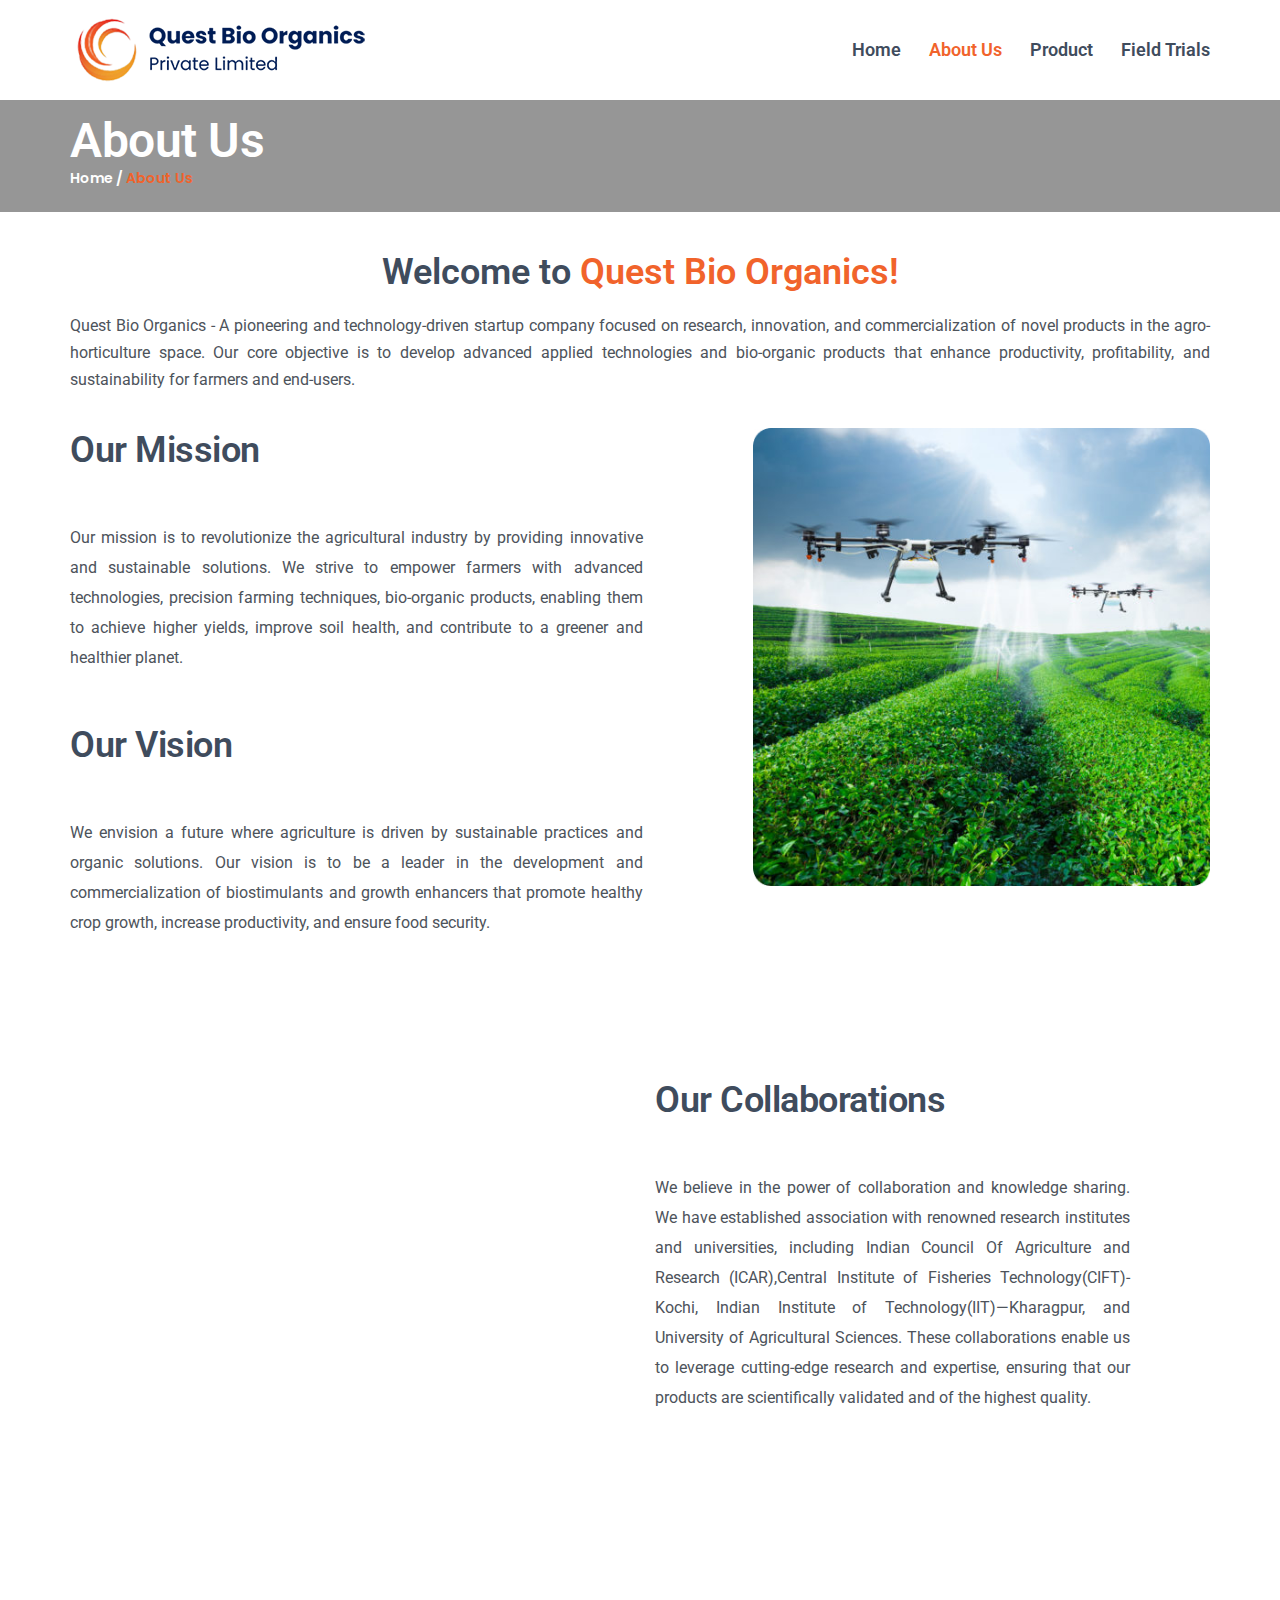
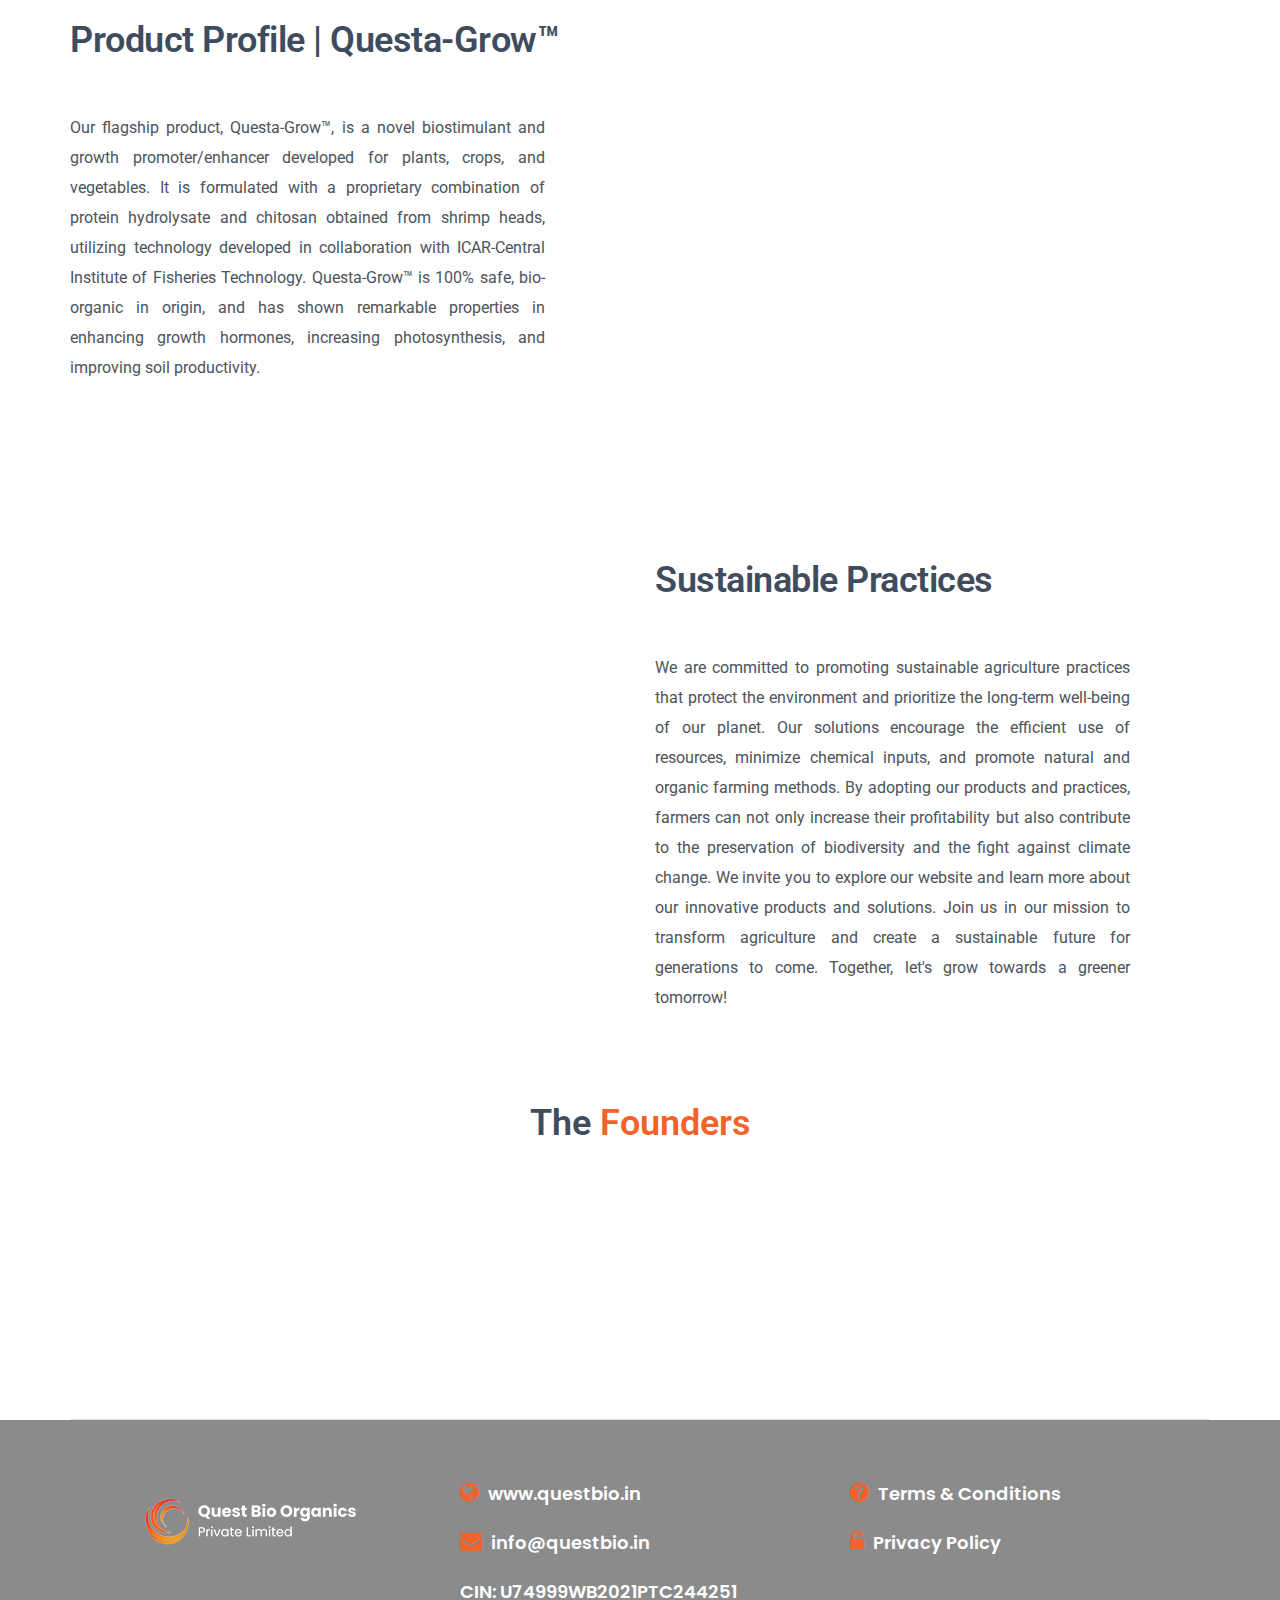
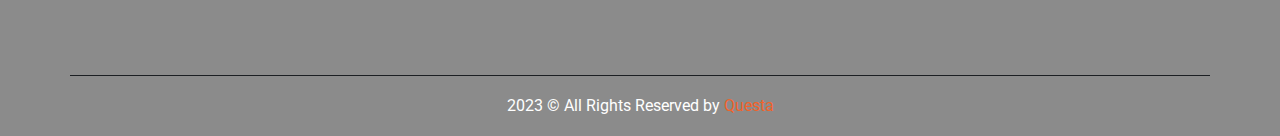
<file: public/about.html>
<!DOCTYPE html>
<html lang="en">
  <head>
    <meta charset="utf-8" />
    <meta http-equiv="X-UA-Compatible" content="IE=edge" />
    <meta name="viewport" content="width=device-width, initial-scale=1" />
    <title>Questa</title>
    <!-- fav icon -->
    <link
      href="assets/images/favicon.png"
      rel="shortcut icon"
      type="image/png"
    />

    <!-- Bootstrap -->
    <link href="assets/bootstrap/css/bootstrap.min.css" rel="stylesheet" />
    <!-- animated-css -->
    <link href="assets/css/animate.min.css" rel="stylesheet" type="text/css" />
    <!-- font-awesome-css -->
    <link
      href="assets/css/font-awesome.min.css"
      rel="stylesheet"
      type="text/css"
    />
    <!-- owl-carrosel-css -->
    <link
      href="assets/owl-carrosel/owl.carousel.min.css"
      rel="stylesheet"
      type="text/css"
    />
    <link
      href="assets/owl-carrosel/owl.theme.default.min.css"
      rel="stylesheet"
      type="text/css"
    />
    <!-- Revulation Slider CSS -->
    <link
      rel="stylesheet"
      type="text/css"
      href="assets/rs-plugin/css/settings.css"
      media="screen"
    />
    <!-- offcanvas-menu-css -->
    <link
      href="assets/css/offcanvas-menu.css"
      rel="stylesheet"
      type="text/css"
    />
    <!-- style-css -->
    <link href="assets/css/style.css" rel="stylesheet" type="text/css" />
  </head>

  <body class="aboutPage">
    <!-- start preloader -->
    <div id="preloader">
      <svg x="0" y="0" width="258" height="258">
        <g clip-path="url(#clip-path)">
          <path
            class="tree"
            d="M207.03 74.82c-0.77 0.9-3.85 2.06-4.37 0.64 -0.51-1.41-1.93 2.19-3.34 1.41 -1.41-0.77-5.27-2.31-5.52-0.9 -0.26 1.42-1.8 2.7-2.44 1.93 -0.64-0.77-3.21-3.6-2.18-4.37 1.03-0.77 1.42-2.95-0.51-2.31 -1.93 0.64-1.54-3.47 0-4.24 0.99-0.49 1.42-1.03 2.31 0.39s2.19-0.26 2.19-1.28 0.9-2.44 1.8-2.44 3.6 1.03 4.63 2.7c1.03 1.67 1.54 4.5 3.08 4.88C204.21 71.61 207.81 73.92 207.03 74.82M186.6 76.88c-2.31-0.9-1.03 3.6-3.98 1.93 -2.96-1.67-3.08-2.44-3.21-3.98 -0.13-1.54-4.63-1.67-0.26-3.85 1.16-0.58 3.86-0.77 3.73 0.51 -0.13 1.26-3.6 2.17 0.26 2.44 3.6 0.26-2.18 1.8 5.4 1.28C189.56 75.14 188.92 77.78 186.6 76.88M179.41 87.68c-1.42 0.51-1.93 1.28-2.44 0.64 0 0 2.06-2.95 2.83-2.7C180.56 85.87 180.82 87.16 179.41 87.68M176.32 91.53c-1.67 1.8-1.28 2.7-0.64 3.85 0.64 1.16-3.85-2.18-1.67-5.14C174.62 89.41 177.99 89.73 176.32 91.53M172.72 71.48c-1.41-0.51-0.13-3.21 0.64-4.88 0.58-1.25 0.77-3.34 2.06-1.67 1.29 1.67 0.64 3.47-0.13 4.5C174.52 70.45 175.63 72.54 172.72 71.48M170.67 69.34c-0.9 0-1.64-0.65-1.64-1.45 0-0.8 0.73-1.45 1.64-1.45 0.9 0 1.64 0.65 1.64 1.46C172.3 68.69 171.57 69.34 170.67 69.34M170.54 95.38c-0.51 0.64-0.9-1.67-2.44-1.54 -1.54 0.13-3.21-0.64-2.31-2.31 0 0 2.7-0.9 3.73 0.64C170.54 93.71 171.05 94.74 170.54 95.38M165.4 68.78c-0.9 0.64-0.9-0.9-3.6 0.64 -2.7 1.54-2.83-0.51-2.31-1.41 1-1.75 1.67-2.31 3.21-2.31s4.5-1.29 5.01 1.16c0.52 2.44 3.18 5.62 1.93 6.04C166.56 73.92 166.3 68.14 165.4 68.78M162.02 112.04c-1.99-1.52 0.13-1.82 0.13-1.82s1.07 0.1 1.44 0.57C164.43 111.83 164.02 113.56 162.02 112.04M163.04 124.87c-0.96 0.69-3.07 0.49-1.9-1.09 1.17-1.59 2.13-0.02 2.13-0.02S163.46 124.56 163.04 124.87M158.85 108.49c-0.64-0.13-3.08-1.8-4.88-1.8 -1.8 0-3.08 1.16-3.47-0.51 -0.2-0.89 1.8-2.06 2.7-2.44 0.9-0.38 2.7-1.41 3.08-2.44s1.67-1.41 2.06 0.64c0.39 2.06 5.14 3.6 4.63 5.01C162.44 108.36 159.49 108.62 158.85 108.49M160.15 123.91c0 0-0.64 0.51-1.1 0.26 -1.03-0.57-1.75-2.57 0.18-2.18C161.16 122.37 160.15 123.91 160.15 123.91M156.28 112.48c-1.03-0.64-2.7-0.39-3.08 0.64 -0.39 1.03-1.93 2.32-3.21 0.9 -1.29-1.41-0.51-4.62 1.8-3.21 1.19 0.72 5.4-2.31 5.91-1.54C158.2 110.03 157.3 113.12 156.28 112.48M156.84 121.2c-0.11 1.18 0.09 2.27-0.82 1.55 -0.77-0.6-0.63-4.07 0.49-3.42S156.95 120.02 156.84 121.2M149.08 54.78c-1.8 1.16-2.57 1.03-3.47 0.9 -0.9-0.13-1.16 2.06-2.06 0.13 -0.4-0.85 3.34-2.18 4.63-2.18 1.28 0 2.31-2.19 3.08-1.03 0.77 1.16 0.77 3.6-0.52 4.76C148.68 59.21 150.38 53.94 149.08 54.78M144.16 108.56c-2.01-0.59-5.42 0.65-3.34-1.81 1.58-1.86 2.12-4.57 3.76-2.24C145.29 105.51 147.58 109.56 144.16 108.56M144.07 118.39c-1.29-0.13-3.35-3.01-2.7-3.08 1.16-0.13 2.44-0.9 3.34 0.13C145.61 116.46 145.35 118.52 144.07 118.39M138.8 124.55c-2.44 3.86-4.76 1.93-5.27 1.41 -0.51-0.51-2.31-4.11-0.26-5.52 1.27-0.88 1.41-3.47 3.47-1.8C138.8 120.31 141.24 120.7 138.8 124.55M128.9 104.38c1.13-1.05 0.13-3.08 2.57-1.41 2.44 1.67 1.67 3.73 0.65 3.85C131.09 106.95 126.98 106.18 128.9 104.38M125.95 100.91c-0.39-1.54-0.77-2.57 0-3.6 0.34-0.46 2.31-0.9 2.7-0.26 0.39 0.64 2.31 0.77 2.44 1.93 0.13 1.16-2.18 1.16-2.7 1.67C127.88 101.17 126.34 102.45 125.95 100.91M126.59 116.46c-1.8 1.29-3.85 2.44-4.88 1.16 -1.03-1.28-2.18-2.05-3.47-2.57 -1.28-0.51-0.9-4.11-0.38-4.5 0.66-0.49 2.06-0.64 3.21-0.51 1.16 0.13 4.63 0.26 5.78 2.57C128 114.92 128.39 115.17 126.59 116.46M113.35 97.06c-0.64-1.8 1.42-3.73 1.67-4.24 0.26-0.51 2.06-2.95 3.6-1.67 1.55 1.29-0.77 2.44-0.9 3.47 -0.13 1.03 1.41-0.38 2.32 3.22 0.9 3.6-2.52 1.56-3.47 2.57C114.64 102.45 114 98.85 113.35 97.06M112.09 68.36c-1.01-0.43-0.63-1.49-0.19-2.26 0.44-0.77 1.3-0.19 1.3-0.19 0.05 0.24 1.4 1.69 1.01 2.17C113.82 68.56 113.1 68.8 112.09 68.36M108.99 51.56c-1.41 0.26-1.8-2.18 0-2.31 1.8-0.13 2.7 2.96 2.57 3.34C111.21 53.64 110.4 51.31 108.99 51.56M110.91 64.03c0 1.8-0.51 2.96-1.54 2.96 -1.03 0-3.34 1.2-4.24 1.28 -1.28 0.13-0.13 0.51-2.06-0.9 -1.92-1.41-0.9-0.51 0.39-2.44 1.28-1.93 2.06-0.64 5.01-1.93C111.43 61.72 110.91 62.23 110.91 64.03M106.16 119.16c-1.03 0.13-2.96-2.06-4.11-1.93s-2.06 2.31-3.98 1.8c-1.93-0.52-3.09-2.06-2.95-3.47 0.13-1.41-1.16-2.31 0.13-3.34 1.17-0.94 3.08 2.7 4.5 1.41 1.41-1.29 2.7-1.03 4.11-1.03 1.42 0 6.43 0.77 6.17 2.96C109.76 117.74 107.19 119.03 106.16 119.16M93.69 101.94c-1.44-0.58-2.44-2.57 0.26-2.19 2.7 0.39 1.29 1.93 1.29 1.93S94.34 102.19 93.69 101.94M95.89 102.21c0.98-1.2 2.87 0.05 2.87 0.05 0.55 0.95 0.88 2.98-0.24 2.51C97.4 104.3 94.91 103.41 95.89 102.21M109.5 79.83c0.65 1.03 0.65 2.19-0.51 1.8 -1.16-0.39-1.8 0.39-2.7 0.64 -0.9 0.26-2.82-0.45-2.7-1.54C103.85 78.42 108.86 78.81 109.5 79.83M106.93 97.31c0.39 1.8-0.13 2.57-1.28 2.31 -1.16-0.26-1.54 1.41-3.73 1.67s-4.05-3.15-4.05-4.18c0.77-1.29 4.05-1.35 5.46-2.25C104.75 93.97 106.54 95.51 106.93 97.31M96.91 81.25c0.26-2.57 1.03-0.64 2.44 0 1.42 0.64 4.24 1.54 0.26 2.44C98.35 83.98 96.65 83.82 96.91 81.25M99.35 31.39c1.31-1.31 1.03 1.16 3.34 1.29 2.31 0.13 6.03 0 5.91 1.54 -0.26 3.34 5.04 2.57 4.88 4.24 -0.26 2.83-3.47 3.34-3.85 4.11 -0.38 0.77-2.96 0.26-2.7 2.96 0.26 2.7-2.06-0.45-2.44-1.54 -0.77-2.18 2.32-3.34 1.8-4.5 -0.51-1.16-2.57 2.06-3.73 0.77 -1.16-1.29-2.57-0.26-1.54-2.83 1.03-2.57 0.39-2.18-0.9-2.7C98.84 34.22 98.84 31.9 99.35 31.39M104.1 26.25c1.67 0.39 4.88 1.03 4.5 2.83 -0.38 1.8-1.67 2.31-2.31 1.03 -0.64-1.29-0.13-2.19-2.44-2.19 -2.31 0-2.7 0.52-2.7-0.51C101.15 26.59 102.43 25.86 104.1 26.25M116.95 46.17c-0.98 1.43-1.45 1.84-1.63 1.94 0.16 0.03 0.5 0.3 0.73 1.79 0.38 2.44-0.51 3.85-0.9 3.47 -0.38-0.39-2.44-1.54-2.31-3.6 0.13-2.06 2.31-3.34 0.39-3.73 -1.93-0.38-2.18 0.9-2.44-1.03 -0.16-1.17-0.13-1.67 2.7-1.54C116.31 43.6 118.62 43.73 116.95 46.17M119.4 68.14c2.06 1.54 2.44-1.03 3.34 0 0.9 1.03 0.39 2.57-0.77 3.09 -1.16 0.51-2.31-0.39-3.73-0.39s-1.41-0.26-1.28-1.03C117.08 69.05 117.34 66.6 119.4 68.14M121.45 43.47c1.03-1.41 0.39-2.57 2.19-2.18 1.8 0.39 1.28 3.21 1.16 4.24 -0.13 1.03-1.93 0.9-2.57 1.67 -0.64 0.77-1.67 0.77-1.93-0.26C120.04 45.93 120.42 44.88 121.45 43.47M125.56 75.21c-0.64 1.29-1.67 3.22-2.44 3.22 -0.77 0-1.03-1.41-2.19-2.06 -1.16-0.64-1.67 0-1.54-1.67 0.05-0.64 0.77-1.41 2.96-1.16C124.53 73.8 126.2 73.92 125.56 75.21M126.08 68.01c0.77 0.06 4.76 0.26 4.24 2.44 -0.52 2.19-1.67 2.57-2.7 2.57 -1.03 0-1.41-2.31-2.31-2.83C124.41 69.68 124.28 67.88 126.08 68.01M128.52 43.08c0.73-0.18-0.13-4.5 0.77-4.24 0.9 0.26 2.57 2.06 4.24 2.31 1.67 0.26 2.18 1.03 0.77 2.06 -1.41 1.03-1.92 1.16-2.06 2.44 -0.13 1.28-1.67 1.54-1.93 0.51 -0.26-1.03-1.03-1.93-1.8-0.9C127.75 46.3 125.95 43.73 128.52 43.08M133.53 78.29c-0.26 0.9-0.26 2.19-1.93 2.06 -1.67-0.13-5.01 1.16-1.8-2.31C130.56 77.23 133.79 77.39 133.53 78.29M137.26 63.52c1.28-0.64 1.67 3.34 0.51 3.47 -1.16 0.13-4.37 1.41-4.76 2.06 -0.38 0.64-2.06 0.51-2.06-0.13 0-3.08 1.8-1.54 2.7-1.54C134.56 67.37 135.97 64.16 137.26 63.52M137.9 57.09c0.77-0.51 4.76-1.03 4.5 0.26 -0.26 1.28-2.96 3.34-3.85 2.96C137.64 59.92 137.13 57.6 137.9 57.09M144.16 58.6c1-1.77 1.69-0.37 1.69-0.37s0.11 0.76-0.24 1.14C144.82 60.21 143.16 60.37 144.16 58.6M144.58 82.15c0 1.54-1.29 1.54-2.19 0.9 -0.9-0.64-1.8-2.31-3.98-2.06s-6.42 1.03-2.95-2.95c0.94-1.08 2.44-1.93 3.47-1.16 1.03 0.77 1.93 3.73 2.96 2.96C142.91 79.06 144.58 80.61 144.58 82.15M143.69 51.95c1.15 1.03-1.67 4.37-2.83 2.96C140.85 54.91 142.53 50.92 143.69 51.95M153.29 45.72c1.07 0.41 0.56 1.75-0.28 2.36 -0.85 0.6-1.77 0.43-1.77 0.43C150.31 46.92 152.22 45.31 153.29 45.72M153.45 33.45c-0.38-1.41 1.42-2.18 2.06-1.41 0.64 0.77 2.31 3.21 1.16 3.73 -1.16 0.51-3.6 3.08-4.75 1.93C150.81 36.59 153.83 34.86 153.45 33.45M160.13 47.07c0.77-0.64 2.31 0 0.52 0.77 -1.8 0.77 0.9 1.8 1.8 2.44 0.9 0.64 1.54 1.67 0.51 1.67 -1.03 0-2.05 1.16-3.34 1.41 -1.28 0.26-3.21-1.28-3.6-4.24C155.63 46.17 159.54 47.56 160.13 47.07M159.62 28.82c1.67-0.51 2.19 0.77 2.57 1.41 0.39 0.64-3.08 3.09-3.73 1.54C158.11 30.94 157.95 29.33 159.62 28.82M164.11 56.83c-0.51 0.64-3.21 0.52-3.86 1.42 -0.64 0.9-3.47 0.9-3.6 0.26 -0.13-0.64-0.64-1.16-0.26-1.67 0.44-0.58 4.63 0.39 5.4-0.64C162.57 55.16 164.63 56.19 164.11 56.83M162.57 45.27c0.13-0.51 1.67-1.29 1.54 0 -0.13 1.28-0.77 1.41-1.93 1.03C161.03 45.91 162.41 45.94 162.57 45.27M164.72 58.98c0.83-1.17 1.4-0.24 1.4-0.24s0.1 0.5-0.2 0.75C165.26 60.05 163.89 60.15 164.72 58.98M174.52 44.37c0.49-0.91 3.22-0.13 2.83 0.77 -0.38 0.9-0.38 3.34-1.67 1.67C174.39 45.14 173.5 46.3 174.52 44.37M178.4 66.67c0.83-1.17 1.4-0.24 1.4-0.24s0.1 0.51-0.2 0.76C178.95 67.74 177.58 67.84 178.4 66.67M179.79 45.91c0.93-0.6 2.19-2.7 1.67-0.51 -0.52 2.18 2.83 0.51 1.54 2.83 -1.28 2.31-2.31 2.44-2.31 2.06 0-0.38 1.67-2.18-0.38-2.7C178.25 47.07 177.22 47.58 179.79 45.91M184.12 49.25c0.83-1.17 1.4-0.24 1.4-0.24s0.09 0.51-0.2 0.76C184.66 50.32 183.29 50.43 184.12 49.25M185.94 70.3c0 0 0.09 0.51-0.2 0.76 -0.65 0.56-2.02 0.66-1.19-0.51C185.37 69.37 185.94 70.3 185.94 70.3M199.67 63.65c0.82-1.17 1.4-0.24 1.4-0.24s0.1 0.5-0.2 0.76C200.21 64.72 198.84 64.82 199.67 63.65M185.76 113.8c1.39-0.07 4.42-0.37 4.01 1.27s-3 1.31-3 1.31C185.72 115.7 184.37 113.87 185.76 113.8M191.36 105.54c0.54-0.62 2.06-0.9 2.7 0.13 0.64 1.03 1.16 1.16 2.06 1.16 0.9 0 0.9 1.16 0.39 2.19 -0.52 1.03 0.77 1.8-0.9 2.44 -1.67 0.64-1.28 2.31-2.57-0.13 -1.29-2.44 0-3.21-1.15-4.24C190.71 106.05 190.46 106.56 191.36 105.54M198.94 102.97c0.87-2 1.8-1.93 2.18-0.9 0.38 1.03 2.19 4.24 0.64 4.37 -1.54 0.13-0.9 2.7-2.44 1.54s-2.31-1.03-2.57-2.57C196.5 103.87 198.04 105.02 198.94 102.97M216.88 111.9c0.73 0.37 0.38 1.6-0.19 2.14 -0.57 0.55-1.2 0.4-1.2 0.4C214.85 112.99 216.15 111.53 216.88 111.9M90.23 113.5c-2.06-0.51-3.47-1.28-3.73-3.21 -0.26-1.93-2.57-4.5-2.06-5.27 0.51-0.77 1.16-1.03 1.41-1.54 0.57-1.14 1.8-2.44 2.83-0.64 1.03 1.8 2.57 2.7 2.7 4.11C91.51 108.36 92.28 114.02 90.23 113.5M84.06 120.19c-1.41 0.26-3.69-0.8-1.54-1.54 3.34-1.16 0-3.73-1.29-4.11 -1.28-0.38-3.47-0.38-4.24-2.05 -0.77-1.67-3.08 0.13-3.21 0.77 -0.13 0.64-0.9 2.32-2.31 2.06 -1.41-0.26-1.8 0.52-1.28-0.9 0.22-0.6 2.19-0.26 2.31-1.29 0.13-1.03 0.64-2.31 1.67-2.31s2.44-1.8 3.98-1.41c1.54 0.38 3.47 3.47 4.24 4.37 0.77 0.9 4.63 3.21 6.17 4.63 1.54 1.42 2.31 0.52 2.31 1.67S85.47 119.93 84.06 120.19M69.54 94.48c-0.64-1.54-0.51 1.42-1.54 0.9 -1.03-0.51-1.16-0.38-1.03-1.28 0.08-0.53 0.77-1.16 2.44-1.29 1.67-0.13 3.99 2.57 3.47 3.08C72.36 96.41 70.18 96.03 69.54 94.48M66.45 118.52c0.13 1.8-2.83 1.93-3.21 1.41 -0.45-0.6-0.77-2.57 0.51-3.86 1.28-1.28 5.4-1.8 5.14-0.9C68.64 116.07 66.32 116.72 66.45 118.52M62.6 89.6c0.13-0.64-1.16-2.31-0.39-2.95 0.7-0.58 3.86 1.29 2.7 2.19C63.75 89.73 62.47 90.24 62.6 89.6M61.7 93.59c-0.9-0.26-1.54-1.16-1.15-1.93 0.37-0.74 1.41-0.9 1.93 0C62.98 92.56 62.6 93.84 61.7 93.59M61.57 117.23c-1.8 2.31-3.34 1.93-2.06-0.38C60.14 115.72 63.37 114.92 61.57 117.23M61.31 122.24c-1.8 2.31-3.34 1.93-2.06-0.38C59.88 120.73 63.11 119.93 61.31 122.24M57.97 97.83c-0.51-0.9-0.26-1.8-0.26-1.8 1.67-0.77 3.08 1.29 2.57 2.31C59.77 99.37 58.48 98.73 57.97 97.83M59.51 56.7c-0.77-1.8-2.05-3.34-0.77-4.5 0.61-0.55 3.09 0 3.34 0.64 0.26 0.64 1.93 3.85 1.29 4.62C62.73 58.25 60.28 58.5 59.51 56.7M56.17 37.43c0.37-0.73 3.34 1.8 2.44 2.96C57.71 41.54 55.53 38.71 56.17 37.43M69.92 90.24c-0.64 0.26-3.98 0.77-4.24-0.64 0.02 0.11 3.47-3.22 4.24-3.08C71.33 86.77 70.56 89.99 69.92 90.24M69.92 73.8c0 0.77 0.39 2.18-1.54 1.93 -1.93-0.26-3.47-0.77-3.34-1.93 0.13-1.16 1.42-1.54 2.57-1.54 1.15 0 2.57-2.06 3.21-1.16C71.46 72 69.92 73.02 69.92 73.8M74.03 50.54c0.51 1.54 1.29 1.8 0.13 3.08 -1.16 1.28 1.54 3.21-0.64 3.73 -2.18 0.51-2.7-2.19-4.63-2.31 -1.93-0.13-4.88-0.77-4.88-2.18 0-1.41-2.44-2.19-1.67-4.11 0.34-0.84 3.6 0.26 4.11-0.51 0.51-0.77 1.67-0.64 1.93 1.03 0.26 1.67 1.42 1.8 2.44 0.9C71.85 49.25 73.52 49 74.03 50.54M77.38 71.1c1.15-0.13 1.54-2.18 2.96-1.93 1.41 0.26 1.8-3.73 3.47-2.06 1.67 1.67-2.57 2.44-2.7 5.14 -0.13 2.7-3.34 2.06-3.86 1.03 -0.51-1.03-1.28-1.67-2.18-0.38 -0.9 1.29-3.21 1.67-2.57-0.13 0.64-1.8 0.64-2.31 0.64-2.31 0.26-0.77-1.03-2.18 0.39-2.44C74.93 67.76 76.22 71.23 77.38 71.1M76.47 56.83c0.83-1.25 3.34-0.64 4.88-0.51 1.54 0.13 1.67 1.93 0.77 2.7 -0.9 0.77-0.26 4.11-2.31 3.09C77.76 61.07 74.42 59.92 76.47 56.83M73.91 87.03c0.4-0.5 2.57 0.39 3.08 0.26 0.52-0.13 0.26 2.44-0.64 2.96 -0.9 0.51-2.7 0.9-2.7 0.13C73.65 89.6 73.39 87.68 73.91 87.03M74.55 109.01c0 1.16-2.31 0.9-2.7 0.13C71.85 109.14 74.55 107.85 74.55 109.01M74.29 104.64c0-2.19-2.95 1.42-1.93-2.31 0.25-0.89 1.8-0.26 2.7-1.93 0.9-1.67 1.8-1.41 3.08-0.51 1.29 0.9 3.21 2.18 2.7 3.21 -0.51 1.03 1.67 4.5 0.9 5.27 -0.77 0.77-4.11 0-4.63-1.15C76.6 106.05 74.29 106.82 74.29 104.64M84.56 79.02c0 0-0.94 3.55-2.45 2.71C80.6 80.9 83.17 78.84 84.56 79.02M85.85 77.01c0.77-0.51 2.44-1.8 2.57-0.9 0.13 0.9 0 1.8-0.64 2.83 -0.64 1.03-2.18 1.28-2.7 0.39C84.57 78.42 85.85 77.01 85.85 77.01M87.78 66.73c1.03-0.38 3.08-0.38 2.44 0.64 -0.64 1.03-1.93 3.34-2.96 2.18C86.24 68.4 87.78 66.73 87.78 66.73M54.24 93.33c-0.77 0.39-0.77-1.54-0.77-1.54C53.99 91.66 55.01 92.94 54.24 93.33M45.38 80.74c-1.41 0.9-6.42 2.18-6.55-1.16 -0.04-1.1 2.31-1.54 4.5-1.15C45.51 78.81 46.79 79.83 45.38 80.74M38.82 90.24c-0.64 1.67-1.67 2.44-2.7 1.54 -1.03-0.9-1.67-0.64-2.7-1.15 -1.03-0.51 1.41-1.54 1.16-2.19 -0.26-0.64 0.39-1.03 0.39-1.03 1.28-0.38 2.44 0.77 3.47 0.39C39.47 87.42 39.47 88.57 38.82 90.24M237.11 73.67c-0.38-2.19-2.7-3.85-5.27-0.77 -2.57 3.08-1.6 0.03-4.11 1.28 -2.83 1.41-3.34 0.51-5.52-1.16 -1.18-0.9-1.41-5.91-3.31-3.25 -2.67 3.75-1.93-1.8-3.12-2.28 -2.57-1.03-4.37 0.77-5.4 1.93 -1.03 1.16-4.63 0.64-6.17-2.06 -1.54-2.7 1.16-3.47 1.93-2.18 0.77 1.29 3.6-0.13 2.18-2.06 -1.41-1.93 5.14-2.7 7.58-3.6 2.44-0.9 0-2.31-2.06-2.18 -2.06 0.13-3.21 0.39-4.11-2.06 -0.9-2.44-1.93-1.8-2.44-1.28 -0.51 0.51-1.28 2.44-4.11 0.26 -2.83-2.18 1.03-3.34 2.31-2.18 1.28 1.16 1.93-3.21 4.11-3.08 2.18 0.13 5.27 1.28 7.45 1.16 2.19-0.13 3.47 1.41 0.9 1.8 -2.57 0.38-1.93 2.7-0.77 3.34 1.16 0.64 3.08-2.7 4.88-1.41 1.8 1.29 3.73-0.51 6.81 1.03 3.08 1.54 3.08 0.39 4.5-0.26 1.41-0.64 3.34-1.28 3.21-2.95 -0.13-1.67-3.34 0-4.88-2.96 -0.98-1.87-3.21-1.03-5.52-0.64 -2.31 0.39-3.47 2.7-4.37 0.9 -0.9-1.8 5.78-4.11 6.17-5.78 0.39-1.67-1.29 0.51-1.93-1.67 -0.64-2.18-2.06-1.54-4.11-1.41 -2.06 0.13-3.08-1.8-4.62-1.93 -1.54-0.13-2.7 2.7-5.4 2.57 -2.7-0.13-1.8-2.44-3.47-4.11 -1.67-1.67 0.39-4.11 1.93-0.9 1.54 3.21 2.06 1.67 3.47 0.77 1.42-0.9 2.83-2.31 5.27-0.13 2.44 2.18 2.05 0.39 3.6-0.39 1.54-0.77 1.93-2.44 0.9-2.44 -1.03 0-6.04-0.77-3.34-2.06 1.98-0.94 1.54-1.47 0.19-2.61 -0.93-0.78-1.95-0.43-1.73-1.51 0.1-0.48-1.51-2.24-2.68-2.02 -1.17 0.22-3.95 1.04-3.61-2.35 0.26-2.57-0.95-0.35-2.25-0.51 -1.3-0.16-2.44 2.63-3.15 0.13 -0.84-2.99-4.21 0.85-4.38 0.69 -0.27-0.26-0.63 2.18-2.2 1.97 -1.58-0.22-4.05 2.86-3.65 0.84 0.4-2.02-0.88 0.05-1.33 0.1 -2.31 0.26-5.27 1.8-0.9 4.75 4.37 2.96 0.13 2.7-2.44 3.34 -2.57 0.64-1.29 2.7-0.26 3.86 1.03 1.16-0.77 4.11-2.06 1.29 -1.28-2.83-2.06-1.16-3.73 0.13 -1.67 1.28-1.03-1.67-0.26-1.67 0.77 0 1.03 0.13 2.19-3.34 1.16-3.47-5.65-7.58-5.91-9.9 -0.26-2.31-1.67-4.24-3.08-3.08s-2.44 0.64-3.98-1.16c-1.54-1.8-2.06 1.03-2.96 0.77 -0.9-0.26-2.83-0.26-4.88 1.29 -5.38 4.04 1.41 3.21 2.44 4.37 2.32 2.61-0.64 3.6-2.06 1.93 -1.41-1.67-1.8-0.38-2.7-0.26 -0.9 0.13-2.19-0.64-3.08-1.54 -0.9-0.9-2.44-2.31-3.73-0.51 -1.28 1.8-2.69 0.9-5.14-1.54 -2.44-2.44-2.82-0.64-3.21 0.9 -0.38 1.54-3.6 1.28-4.63 1.54 -1.03 0.26-3.47 3.98-5.78-0.77 -2.31-4.75 2.06-4.88 4.88-4.24 2.83 0.64 0.64-3.73 4.63-3.47 3.98 0.26 1.29 1.03 5.01 2.31 3.73 1.29 1.93-2.44 4.76-2.18 2.83 0.26 1.28-2.06 5.01-4.24 2.21-1.29-3.21-3.21-6.04-2.57 -2.83 0.64-3.08-0.64-4.76-1.54 -1.67-0.9-3.73-1.16-5.14 0.26 -3.6 3.6-3.47 0.13-3.47-1.54 0-1.67-5.52-4.75-8.22-5.14 -2.7-0.39-7.45 4.75-8.87 3.08 -1.41-1.67-3.08-0.38-6.55 0 -3.47 0.39-1.8 1.67-0.13 3.09 1.67 1.41-1.03 1.54-2.44 1.28 -1.41-0.26-2.69 1.67 1.03 2.57 3.73 0.9 0.64 2.06-0.77 2.06 -1.41 0-3.47 1.29-5.52 3.86 -2.06 2.57-3.47 1.93-5.78 1.41 -2.31-0.51 0-5.14 1.29-4.88 1.28 0.26 5.01-2.06 4.11-4.5 -0.9-2.44-0.9-1.8 1.93-3.85 2.83-2.06 0-3.73-1.28-4.24 -1.29-0.51-3.6 2.31-4.88 0.77 -1.28-1.54-2.57-1.54-4.11-1.54s-1.37 2.62-3.34 0.77c-0.51-0.48-1.12-0.85-1.8-1.13 -0.68-0.28-1.88-1.33-2.21-0.6 -0.74 1.61-2.79-3.92-3.05 0.06 -0.07 1.1-1.41 0.39-1.93-0.26 -0.73-0.91-2.06 0.77-2.9 0.55 -1.5-0.4-2.39 1.12-3.14 0.87 -1.16-0.39-4.33-3.42-5.78-0.39 -1.41 2.96 2.31 1.03 1.93 2.96 -0.39 1.93 1.8 3.21 0.64 4.5 -1.16 1.29-5.52 2.06-8.35-0.13 -2.83-2.18-4.24 1.93-4.76 4.11 -0.51 2.19 4.11 1.67 4.76 2.96 0.64 1.28 5.4-0.9 8.61 0.51 3.21 1.42-2.7 1.29-2.96 2.44 -0.25 1.16 2.7-0.26 3.47 1.54 0.77 1.8 2.06 0 4.11 1.67 2.06 1.67 3.73 0.39 5.53-0.51 1.8-0.9 4.11 1.28 3.86 2.57 -0.26 1.28-1.67 0.9-2.83 2.18 -1.15 1.29-2.83-2.18-4.63 0.64 -1.8 2.83 3.47 0.13 4.24 1.8 0.77 1.67 2.44 1.41 2.83 2.05 0.39 0.64-2.7 2.7-4.5 3.6 -1.8 0.9-3.21 1.93-6.3 1.41 -3.08-0.51 1.54-4.5-2.31-4.88 -1.16-0.12-3.98-1.03-3.73-2.7 0.26-1.67-5.27-7.32-6.81-8.61 -1.54-1.29 0.39 5.01-1.8 4.88 -2.18-0.13-5.01-4.5-8.87-7.2 -1.82-1.27-3.73-0.39-5.38-0.97 -0.89-0.31-2.4 1.74-2.64 0.78 -0.97-3.93-2.12 1.08-2.77 0.57 -0.99-0.79-1.49 1.53-2.7 0.64 -0.98-0.72-1.09 1.63-1.28 3.6 -0.38 3.86-2.06 1.54-6.04 2.18 -3.98 0.64-3.98 5.01-3.73 6.55 0.26 1.54-0.64 2.83-2.95 1.93 -2.31-0.9 0.13-2.83-1.93-3.6 -2.06-0.77-6.94 5.4-6.94 6.81 0 1.41 3.86-0.77 6.04 2.44 1.29 1.89 5.27-0.39 6.68 1.03 1.41 1.41 5.53-1.67 6.68-3.08 1.16-1.41 3.73-1.67 5.53-1.93 1.8-0.26 2.06 2.96 2.06 3.99 0 1.03 3.34 0.26 2.19 3.34 -0.49 1.29-1.93 1.03-7.32 1.41 -5.4 0.39 1.16 2.06 0.9 3.34 -0.26 1.29-5.01 0.77-6.3 2.31 -1.28 1.54 4.24 4.88 6.17 5.65 1.93 0.77 6.94-3.6 8.1-2.31 1.16 1.29 1.8 3.34 3.85 5.01 2.06 1.67 2.96 2.06 0 5.01C57.2 66.73 52.44 63 52.44 63c-3.08-0.64-4.75-2.31-6.55 0.39 -1.11 1.67-0.51 4.11-2.06 5.27 -1.54 1.16-2.81-2.19-5.14-1.93 -4.34 0.48-4.14-3.56-6.17-4.24 -1.28-0.43-5.56 3.86-5.4-1.07 0.2-5.96-3.16 0.05-4.24-0.85 -2.41-2.02-4.14 2.7-5.29-0.58 -0.45-1.27-2.58 0.56-3.45 1.1 -2.06 1.28 0 5.14-2.18 5.27 -2.18 0.13-1.54 1.28-3.08 2.7 -1.54 1.41 0 3.08-0.9 3.73 -0.9 0.64-0.73 2.64-0.26 2.96 1.16 0.77 1.41-3.85 2.83-0.77 1.42 3.08-3.47 3.86-4.24 2.7 -0.77-1.16-1.8-4.5-2.57-1.16 -0.61 2.66-3.98 3.6-3.73 4.88 0.5 2.5 3.73 0.39 5.91-0.39 2.19-0.77 2.06 3.21 2.06 5.78 0 2.57 2.96 1.8 3.73 2.44 0.77 0.64 1.93 1.54 3.34 1.67 1.41 0.13 2.83-2.44 0.13-2.83 -2.7-0.38 0-2.31-3.08-2.06 -3.08 0.26-1.28-2.7-0.51-1.8 0.77 0.9 3.6 0.26 5.91 0.64 2.31 0.39 2.83 3.73 4.88 3.6 1.03-0.06 2.31-0.26 2.44 1.16 0.13 1.42-1.16 3.6-0.38 3.86 0.5 0.17 0.77-2.31 2.7-2.96 1.93-0.64 1.42 2.83 1.8 4.76 0.38 1.93-1.93 0.26-2.19 2.96 -0.26 2.7 1.42 1.67 2.83 0.64 3.86-2.8 2.7 1.8 4.75 2.06 3.88 0.48 2.95-2.44 5.27-2.96 2.31-0.51 3.6-1.28 4.75-2.31 1.16-1.03 3.47-1.28 5.65 0.77 2.18 2.06 2.96 2.44 4.63 1.67 2.23-1.03 1.8 1.8 0.9 2.83 -0.9 1.03-6.17 0.77-9 0.39 -2.82-0.39-4.88 2.19-3.47 2.44 1.41 0.26 3.47 1.54 1.8 2.31 -1.67 0.77-1.28 2.31-2.95 2.18 -1.67-0.13-3.47-3.85-5.4 0.52 -1.93 4.37 3.34 7.2 7.45 5.65 4.11-1.54 5.4-0.13 5.91 1.41 0.51 1.54 5.4 2.76 5.4 2.76 2.31 5.01-2.12 0.96-3.47 0.58 -1.35-0.38-2.89 2.7-5.78 2.31 -2.89-0.39-3.85 0.97-3.08 1.54 0.77 0.58 2.32 2.12 0 3.08 -2.31 0.96-1.16 3.66-2.31 4.82 -1.16 1.16-0.58 3.09 1.54 3.09 2.12 0 7.33-0.38 8.1 0.96 0.77 1.35 6.17 0 6.17 0 5.21 0-0.38 3.08 0.19 4.63 0.58 1.54 10.99-0.39 13.11 0.96 2.12 1.35-0.38 4.43 0.97 5.2 1.35 0.77 4.24-2.7 2.7-5.4 -1.54-2.7 0.96-1.54 0.39-4.05 -0.58-2.5 5.2-4.05 7.9-3.66 2.7 0.39 4.63-0.58 4.24 2.31s2.89 0.58 4.43 1.16c1.54 0.58 1.54-2.12-0.19-3.28 -1.73-1.15 1.54-2.89 2.51-3.47 0.96-0.58-2.31-1.73 3.28-3.86 5.59-2.12 9.83 0.58 13.88 3.47 4.05 2.89 2.31 10.8 1.16 15.61 -1.16 4.82-3.48 8-4.82 10.41 -2.01 3.6-4.74 5.23-9.55 5.97 -38.51 3.36-53.1 14.08-53.1 14.08s29.1-12.53 79.99-12.53c37.64 0 75.34 12.53 75.34 12.53s-19.07-9.84-53.88-14.15c-1.83-1.28-2.08-1.8-2.31-2.86 -0.26-1.16-2.83-2.65-4.76-5.22 -1.92-2.57-1.41-6.55 0.13-10.02 1.54-3.47 2.7-8.87 6.04-10.28 3.34-1.41 2.44-3.21 3.34-3.98 0.9-0.77 2.96-2.95 4.11-0.39 1.16 2.57-1.67 0.13-3.85 1.93 -2.19 1.8 1.8 1.42 2.44 3.21 0.64 1.8 3.08 1.8 4.24 1.54 1.16-0.26 2.06 0.39 1.29 1.54 -0.77 1.16-1.41 1.8-1.03 3.21 0.39 1.41 2.7 1.03 3.98-0.26s0.77-1.54 2.06-0.39c1.29 1.16 1.03-1.29 2.83-1.8 1.8-0.52 1.03-1.16 1.67-2.19 0.65-1.03 2.44-0.9 3.47-0.13 1.03 0.77 0.26 3.09 0.9 1.42 0.64-1.67 2.19-0.26 2.19-0.26 1.67 2.06 2.06-1.03 4.24-0.64 3.82 0.67 3.47-0.38 5.4-1.15 1.93-0.77 2.06-1.29 3.21 0.77 1.16 2.06 1.03 1.29 4.63 1.42 3.6 0.13 6.3-4.11 7.45-5.65 1.16-1.54 2.44-1.41 1.42-4.76 -1.03-3.34-3.47 0.9-4.5-2.44 -1.03-3.34-3.85-0.9-4.75-3.47 -0.9-2.57 3.09-1.03 4.24-1.67 1.16-0.64 2.31 2.7 3.99 2.57 1.67-0.13 3.85 1.54 5.01 0.26s-1.28-1.93-2.44-3.6c-1.16-1.67 1.67-1.67 2.83-0.64 1.16 1.03 1.67 0.52 3.98 0.64 2.32 0.13 3.08 2.96 3.98 1.93 0.9-1.03-1.8-1.67 0.9-3.47 2.7-1.8 2.57-0.25 4.89-0.13 2.31 0.13 2.57-3.47 3.47-5.27 0.9-1.8 0.51-2.57-1.16-3.34 -1.67-0.77-2.18 0.77-2.96-1.67 -0.77-2.44-2.18-2.83-3.85-2.18 -1.67 0.64-5.4-0.39-5.27-2.19 0.13-1.8-3.21-2.44-5.27-2.7 -2.06-0.26-4.11-0.39-4.5-2.19 -0.38-1.8-1.28-2.18-3.34-2.18 -2.06 0-2.7 0.64-4.24-1.41 -1.54-2.06-3.73-1.16-5.4 0.26 -1.67 1.41-0.77 2.96-2.7 3.47 -1.93 0.52-2.44-2.57-0.64-3.98 1.8-1.41 2.7-0.9 1.67-2.57 -1.03-1.67 0-1.16 0.9-2.83 0.9-1.67 2.7-0.51 2.83 1.41 0.13 1.93 3.21 1.03 4.63 0.9 1.41-0.13 3.34-0.9 3.6 0.77 0.26 1.67 1.93 1.16 4.63 0.13 2.7-1.03 5.53 2.19 6.55 2.44 1.03 0.26 0.64-1.67 2.18-3.21 1.2-1.19-1.15-0.64-1.8-2.57 -0.64-1.93 1.28-2.18 3.86-0.39 2.57 1.8 1.41 3.34 2.83 3.99 1.41 0.64 3.21 2.7 5.91 0 2.7-2.7 2.7-0.51 5.4-2.19 2.7-1.67 5.4 0 6.55-1.67 1.16-1.67 1.29-1.41 4.88 0 3.6 1.41 2.31-1.03 2.19-5.91 -0.13-4.88 2.06-2.7 2.06-4.5S237.49 75.85 237.11 73.67"
          />
        </g>

        <clipPath id="clip-path">
          <path
            class="circle-mask"
            fill="#E73E0D"
            d="M232.009,72.205c-2.574,3.095-1.604,0.029-4.117,1.29
                                c-2.828,1.419-3.344,0.516-5.529-1.162c-1.18-0.904-1.416-5.936-3.312-3.263c-2.672,3.768-1.934-1.811-3.119-2.286
                                c-2.57-1.031-4.371,0.774-5.402,1.937c-1.027,1.162-4.629,0.645-6.172-2.066c-1.543-2.71,1.158-3.485,1.932-2.193
                                c0.77,1.292,3.6-0.129,2.186-2.066c-1.416-1.935,5.143-2.707,7.585-3.613c2.444-0.903,0-2.323-2.058-2.193
                                c-2.057,0.127-3.215,0.388-4.113-2.066c-0.9-2.45-1.93-1.805-2.445-1.288c-0.516,0.514-1.285,2.45-4.113,0.257
                                c-2.828-2.193,1.027-3.356,2.314-2.193c1.283,1.161,1.928-3.229,4.115-3.097c2.186,0.127,5.272,1.288,7.457,1.16
                                c2.187-0.129,3.475,1.419,0.9,1.807c-2.57,0.387-1.928,2.709-0.771,3.354c1.158,0.645,3.086-2.71,4.887-1.419
                                c1.804,1.29,3.73-0.516,6.817,1.033c3.086,1.548,3.086,0.386,4.502-0.258c1.412-0.644,3.344-1.29,3.213-2.968
                                c-0.128-1.678-3.345,0-4.888-2.97c-0.976-1.876-3.214-1.031-5.528-0.645c-2.312,0.388-3.472,2.711-4.372,0.905
                                c-0.901-1.809,5.783-4.13,6.172-5.808c0.386-1.679-1.287,0.516-1.928-1.679c-0.643-2.193-2.059-1.547-4.117-1.419
                                c-2.057,0.129-3.086-1.805-4.629-1.936c-1.543-0.128-2.699,2.71-5.4,2.581c-2.701-0.127-1.801-2.45-3.473-4.13
                                c-1.674-1.676,0.387-4.13,1.928-0.902c1.545,3.225,2.059,1.676,3.473,0.774c1.416-0.903,2.83-2.323,5.274-0.129
                                c2.442,2.193,2.055,0.388,3.601-0.389c1.543-0.774,1.929-2.45,0.899-2.45c-1.027,0-6.043-0.774-3.345-2.066
                                c1.985-0.949,1.54-1.479,0.191-2.618c-0.926-0.782-1.95-0.432-1.734-1.512c0.101-0.483-1.508-2.25-2.684-2.028
                                c-1.173,0.223-3.954,1.048-3.617-2.361c0.258-2.581-0.951-0.35-2.251-0.514c-1.3-0.166-2.441,2.646-3.149,0.128
                                c-0.844-3.004-4.214,0.854-4.381,0.69c-0.273-0.26-0.627,2.193-2.205,1.979c-1.582-0.217-4.051,2.871-3.65,0.843
                                c0.398-2.029-0.883,0.051-1.337,0.102c-2.316,0.257-5.275,1.805-0.901,4.773c4.373,2.97,0.129,2.711-2.442,3.356
                                c-2.573,0.646-1.288,2.711-0.258,3.872c1.028,1.162-0.771,4.13-2.058,1.292c-1.285-2.84-2.059-1.161-3.729,0.129
                                c-1.674,1.29-1.028-1.678-0.258-1.678c0.771,0,1.029,0.129,2.187-3.354c1.156-3.485-5.66-7.615-5.916-9.938
                                c-0.258-2.324-1.67-4.261-3.086-3.099c-1.417,1.162-2.444,0.645-3.987-1.163c-1.543-1.805-2.059,1.033-2.959,0.776
                                c-0.899-0.258-2.828-0.258-4.887,1.292c-5.384,4.052,1.416,3.225,2.445,4.387c2.324,2.624-0.644,3.615-2.059,1.935
                                c-1.414-1.678-1.801-0.386-2.699-0.257c-0.9,0.128-2.188-0.647-3.086-1.548c-0.9-0.905-2.445-2.323-3.732-0.518
                                c-1.283,1.805-2.697,0.903-5.144-1.548c-2.44-2.45-2.826-0.645-3.214,0.904c-0.386,1.548-3.601,1.29-4.63,1.548
                                c-1.027,0.259-3.471,4-5.788-0.774c-2.313-4.775,2.06-4.904,4.887-4.259c2.83,0.645,0.643-3.742,4.63-3.485
                                c3.987,0.261,1.289,1.035,5.015,2.324c3.732,1.292,1.932-2.452,4.76-2.193c2.828,0.257,1.285-2.066,5.016-4.26
                                c2.209-1.301-3.215-3.226-6.043-2.581c-2.832,0.645-3.086-0.645-4.76-1.549c-1.671-0.903-3.729-1.162-5.144,0.257
                                c-3.604,3.618-3.474,0.13-3.474-1.549c0-1.676-5.529-4.773-8.228-5.161c-2.702-0.388-7.46,4.775-8.876,3.097
                                c-1.414-1.677-3.086-0.386-6.557,0c-3.475,0.389-1.8,1.678-0.129,3.099c1.672,1.417-1.029,1.549-2.445,1.288
                                c-1.413-0.257-2.698,1.68,1.031,2.582c3.729,0.903,0.643,2.066-0.773,2.066c-1.416,0-3.471,1.292-5.529,3.872
                                c-2.06,2.581-3.472,1.937-5.788,1.419c-2.312-0.516,0-5.162,1.288-4.903c1.285,0.257,5.016-2.067,4.115-4.518
                                c-0.9-2.452-0.9-1.805,1.929-3.871c2.828-2.064,0-3.742-1.285-4.259c-1.288-0.516-3.602,2.322-4.887,0.774
                                s-2.57-1.548-4.114-1.548c-1.543,0-1.375,2.629-3.346,0.774c-0.514-0.485-1.124-0.854-1.803-1.137
                                c-0.679-0.282-1.881-1.332-2.215-0.605c-0.74,1.614-2.797-3.937-3.055,0.063c-0.071,1.101-1.414,0.388-1.928-0.258
                                c-0.732-0.913-2.057,0.774-2.903,0.548c-1.501-0.403-2.389,1.124-3.142,0.873c-1.158-0.388-4.335-3.436-5.788-0.388
                                c-1.414,2.969,2.314,1.033,1.93,2.969c-0.387,1.935,1.801,3.225,0.643,4.516c-1.159,1.292-5.53,2.066-8.358-0.129
                                c-2.83-2.193-4.245,1.935-4.76,4.128c-0.516,2.195,4.116,1.68,4.76,2.971c0.643,1.288,5.399-0.904,8.616,0.514
                                c3.213,1.421-2.701,1.292-2.959,2.454c-0.254,1.161,2.701-0.26,3.471,1.548c0.774,1.805,2.061,0,4.117,1.676
                                c2.057,1.68,3.729,0.388,5.53-0.514c1.8-0.905,4.116,1.288,3.86,2.58c-0.257,1.29-1.674,0.902-2.831,2.193
                                c-1.156,1.292-2.83-2.193-4.63,0.645c-1.799,2.84,3.474,0.129,4.244,1.809c0.771,1.676,2.443,1.417,2.83,2.062
                                c0.387,0.646-2.701,2.71-4.5,3.616c-1.801,0.902-3.217,1.935-6.303,1.419c-3.085-0.517,1.543-4.518-2.316-4.904
                                c-1.158-0.118-3.984-1.033-3.728-2.711c0.257-1.68-5.272-7.356-6.815-8.646c-1.543-1.292,0.386,5.034-1.801,4.904
                                c-2.186-0.131-5.014-4.518-8.874-7.227c-1.82-1.281-3.729-0.389-5.388-0.971c-0.893-0.315-2.405,1.75-2.643,0.787
                                c-0.971-3.946-2.127,1.088-2.77,0.571c-0.991-0.794-1.496,1.534-2.702,0.645c-0.984-0.723-1.089,1.632-1.285,3.615
                                c-0.384,3.872-2.056,1.548-6.044,2.193c-3.987,0.645-3.987,5.034-3.729,6.582s-0.643,2.838-2.958,1.935
                                c-2.316-0.902,0.13-2.838-1.93-3.612c-2.058-0.774-6.945,5.421-6.945,6.841c0,1.417,3.859-0.774,6.045,2.452
                                c1.287,1.898,5.272-0.388,6.688,1.031c1.414,1.419,5.529-1.678,6.688-3.098c1.156-1.419,3.729-1.678,5.529-1.937
                                c1.802-0.257,2.057,2.968,2.057,4.002c0,1.031,3.346,0.257,2.188,3.356c-0.488,1.299-1.932,1.031-7.331,1.419
                                c-5.402,0.387,1.159,2.064,0.901,3.354c-0.258,1.292-5.018,0.774-6.303,2.323c-1.286,1.55,4.244,4.904,6.174,5.678
                                c1.926,0.774,6.944-3.613,8.102-2.323c1.158,1.292,1.801,3.355,3.857,5.034c2.057,1.68,2.958,2.064,0,5.033
                                c-2.958,2.968-7.717-0.774-7.717-0.774c-3.085-0.647-4.758-2.323-6.557,0.388c-1.114,1.676-0.515,4.128-2.058,5.291
                                c-1.543,1.162-2.812-2.196-5.143-1.937c-4.34,0.485-4.147-3.579-6.174-4.259c-1.281-0.428-5.569,3.878-5.406-1.079
                                c0.198-5.986-3.159,0.055-4.241-0.856c-2.411-2.033-4.146,2.711-5.29-0.584c-0.447-1.279-2.585,0.558-3.453,1.1
                                c-2.058,1.29,0,5.163-2.186,5.292c-2.185,0.13-1.543,1.289-3.086,2.711c-1.543,1.418,0,3.097-0.903,3.742
                                c-0.898,0.645-0.735,2.647-0.256,2.968c1.159,0.774,1.415-3.872,2.829-0.774c1.416,3.097-3.471,3.872-4.244,2.711
                                c-0.77-1.163-1.797-4.518-2.571-1.163c-0.614,2.667-3.986,3.615-3.731,4.904c0.503,2.511,3.731,0.387,5.917-0.388
                                c2.187-0.774,2.057,3.229,2.057,5.808c0,2.582,2.961,1.807,3.73,2.452c0.771,0.646,1.928,1.548,3.344,1.679
                                c1.412,0.129,2.828-2.453,0.127-2.841c-2.699-0.384,0-2.321-3.086-2.064c-3.086,0.258-1.285-2.709-0.512-1.806
                                c0.77,0.902,3.598,0.257,5.914,0.645c2.315,0.386,2.829,3.742,4.887,3.613c1.035-0.064,2.315-0.26,2.444,1.16
                                c0.127,1.422-1.159,3.614-0.385,3.873c0.501,0.168,0.77-2.324,2.698-2.969c1.932-0.644,1.416,2.84,1.803,4.775
                                c0.383,1.936-1.93,0.26-2.188,2.969c-0.256,2.711,1.416,1.678,2.83,0.645c3.861-2.816,2.701,1.808,4.758,2.066
                                c3.881,0.486,2.955-2.453,5.272-2.97c2.316-0.516,3.601-1.29,4.758-2.323c1.158-1.033,3.473-1.289,5.658,0.775
                                c2.186,2.064,2.958,2.451,4.632,1.678c2.23-1.033,1.798,1.807,0.898,2.84c-0.898,1.033-6.171,0.772-9.002,0.387
                                c-2.826-0.387-4.885,2.194-3.469,2.451c1.412,0.26,3.469,1.549,1.797,2.324c-1.67,0.773-1.285,2.321-2.956,2.192
                                c-1.672-0.13-3.475-3.872-5.402,0.517c-1.927,4.388,3.344,7.228,7.459,5.68c4.116-1.549,5.401-0.131,5.917,1.418
                                c0.514,1.549,5.4,2.775,5.4,2.775c2.315,5.033-2.122,0.967-3.473,0.579c-1.351-0.387-2.894,2.713-5.787,2.325
                                c-2.894-0.389-3.858,0.969-3.086,1.549c0.773,0.58,2.317,2.127,0,3.097c-2.314,0.967-1.156,3.678-2.314,4.839
                                c-1.156,1.162-0.579,3.099,1.542,3.099c2.122,0,1.351,41.234,1.351,41.234h155.449c0,0-3.379-42.976-2.225-44.524
                                c1.158-1.549,2.445-1.422,1.416-4.777c-1.028-3.355-3.473,0.904-4.502-2.451c-1.028-3.354-3.859-0.904-4.759-3.483
                                c-0.899-2.582,3.088-1.03,4.244-1.679c1.157-0.645,2.316,2.709,3.988,2.582c1.67-0.129,3.856,1.547,5.015,0.258
                                c1.157-1.291-1.286-1.936-2.443-3.615c-1.159-1.676,1.672-1.676,2.829-0.645c1.157,1.033,1.673,0.518,3.985,0.645
                                c2.316,0.131,3.086,2.969,3.986,1.936c0.9-1.03-1.799-1.675,0.9-3.484c2.701-1.806,2.572-0.256,4.889-0.127
                                c2.314,0.127,2.57-3.484,3.473-5.291c0.9-1.809,0.512-2.584-1.158-3.355c-1.674-0.774-2.186,0.771-2.959-1.678
                                c-0.77-2.455-2.186-2.84-3.856-2.193c-1.673,0.645-5.401-0.389-5.274-2.195c0.13-1.808-3.214-2.453-5.271-2.709
                                c-2.058-0.259-4.115-0.389-4.502-2.195c-0.387-1.808-1.285-2.193-3.342-2.193c-2.059,0-2.7,0.645-4.244-1.42
                                c-1.543-2.065-3.732-1.162-5.402,0.258c-1.672,1.419-0.771,2.968-2.701,3.484c-1.928,0.518-2.443-2.582-0.642-4
                                c1.8-1.421,2.7-0.903,1.671-2.582c-1.029-1.678,0-1.162,0.9-2.838c0.898-1.677,2.699-0.517,2.83,1.419
                                c0.128,1.935,3.215,1.031,4.63,0.903c1.412-0.129,3.344-0.903,3.602,0.774c0.256,1.678,1.928,1.162,4.63,0.128
                                c2.699-1.031,5.529,2.195,6.557,2.453c1.031,0.258,0.643-1.679,2.186-3.228c1.199-1.199-1.155-0.646-1.799-2.58
                                c-0.645-1.937,1.283-2.194,3.857-0.388c2.572,1.807,1.414,3.355,2.828,4.002c1.416,0.645,3.217,2.709,5.914,0
                                c2.701-2.71,2.701-0.518,5.402-2.195c2.701-1.678,5.402,0,6.559-1.678c1.158-1.678,1.288-1.419,4.888,0s2.314-1.031,2.188-5.937
                                c-0.129-4.904,2.058-2.709,2.058-4.516s-1.672-0.515-2.057-2.708C236.896,70.784,234.58,69.108,232.009,72.205z"
          />
        </clipPath>
      </svg>
    </div>
    <!-- end preloader -->

    <header class="header-section">
      <!-- top-bar -->

      <nav class="navbar navbar-inverse hidden-sm hidden-xs">
        <div class="container">
          <div class="navbar-header">
            <a class="navbar-brand" href="index.html"
              ><img src="assets/images/logo.png" alt="image"
            /></a>
          </div>

          <div class="collapse navbar-collapse navbar-right">
            <ul class="nav navbar-nav">
              <li class="dropdown">
                <a href="index.html">Home </a>
              </li>

              <li class="active dropdown">
                <a href="about.html">About Us</a>
              </li>
              <li class="dropdown">
                <a href="product.html">Product </a>
              </li>
              <li class="dropdown">
                <a href="field.html">Field Trials </a>
              </li>

              <!-- <li class="dropdown">
                <a href="contact.html">Contact </a>
              </li> -->
            </ul>
          </div>
          <!--/.nav-collapse -->
        </div>
        <!-- container -->
      </nav>

      <div class="navbar-header inline-block visible-sm visible-xs">
        <a class="navbar-brand" href="index.html"
          ><img src="assets/images/logo.png" alt="image"
        /></a>
      </div>
    </header>
    <!-- header-section -->

    <section class="header-title section-padding">
      <div class="container">
        <h2 class="title">About Us</h2>
        <span class="sub-title"
          >Home / <span class="text-color">About Us</span></span
        >
      </div>
    </section>
    <!-- header-title -->

    <div class="container text-center content-wrapper" style="margin-top: 40px">
      <div class="section-title">
        <h2>
          Welcome to

          <span class="text-color">Quest Bio Organics!</span>
        </h2>

        <p>
          Quest Bio Organics - A pioneering and technology-driven startup
          company focused on research, innovation, and commercialization of
          novel products in the agro-horticulture space. Our core objective is
          to develop advanced applied technologies and bio-organic products that
          enhance productivity, profitability, and sustainability for farmers
          and end-users.
        </p>
      </div>
    </div>

    <section class="growing-section section-padding">
      <div class="container">
        <div class="row">
          <div class="col-sm-12 visible-sm visible-xs full-height">
            <div class="caption">
              <img src="assets/images/pfarming.jpg" alt="" />
            </div>
          </div>

          <div class="col-md-7 col-sm-12">
            <div class="content-wrapper">
              <h3>Our Mission</h3>

              <p>
                Our mission is to revolutionize the agricultural industry by
                providing innovative and sustainable solutions. We strive to
                empower farmers with advanced technologies, precision farming
                techniques, bio-organic products, enabling them to achieve
                higher yields, improve soil health, and contribute to a greener
                and healthier planet.
              </p>
              <h3>Our Vision</h3>
              <p>
                We envision a future where agriculture is driven by sustainable
                practices and organic solutions. Our vision is to be a leader in
                the development and commercialization of biostimulants and
                growth enhancers that promote healthy crop growth, increase
                productivity, and ensure food security.
              </p>

              <!-- <button class="btn btn-primary">Read More</button>

              <button class="btn btn-default">Our History</button> -->
            </div>
            <!-- content-wrapper -->
          </div>

          <div class="col-md-5 hidden-sm hidden-xs full-height">
            <div class="caption wow" data-wow-delay="0.2s">
              <img src="assets/images/pfarming.jpg" alt="" />
            </div>
          </div>
        </div>
      </div>
    </section>
    <section class="growing-section section-padding">
      <div class="container">
        <div class="row">
          <div class="col-sm-12 visible-sm visible-xs">
            <div class="caption">
              <img src="assets/images/collab.jpg" alt="" />
            </div>
          </div>
          <div class="col-md-6 hidden-sm hidden-xs">
            <div class="caption wow slideInLeft" data-wow-delay="0.2s">
              <img src="assets/images/collab.jpg" alt="" />
            </div>
          </div>

          <div class="col-md-6 col-sm-12">
            <div class="content-wrapper" style="margin-top: 50px">
              <h3>Our Collaborations</h3>

              <p>
                We believe in the power of collaboration and knowledge sharing.
                We have established association with renowned research
                institutes and universities, including Indian Council Of
                Agriculture and Research (ICAR),Central Institute of Fisheries
                Technology(CIFT)-Kochi, Indian Institute of
                Technology(IIT)—Kharagpur, and University of Agricultural
                Sciences. These collaborations enable us to leverage
                cutting-edge research and expertise, ensuring that our products
                are scientifically validated and of the highest quality.
              </p>

              <!-- <button class="btn btn-primary">Read More</button>

              <button class="btn btn-default">Our History</button> -->
            </div>
            <!-- content-wrapper -->
          </div>
        </div>
      </div>
    </section>
    <section class="growing-section section-padding">
      <div class="container">
        <div class="row">
          <div class="col-sm-12 visible-sm visible-xs">
            <div class="caption">
              <img src="assets/images/instrument.jpg" alt="" />
            </div>
          </div>

          <div class="col-md-6 col-sm-12">
            <div class="content-wrapper" style="margin-top: 50px">
              <h3>Product Profile | Questa-Grow&trade;</h3>

              <p>
                Our flagship product, Questa-Grow&trade;, is a novel
                biostimulant and growth promoter/enhancer developed for plants,
                crops, and vegetables. It is formulated with a proprietary
                combination of protein hydrolysate and chitosan obtained from
                shrimp heads, utilizing technology developed in collaboration
                with ICAR-Central Institute of Fisheries Technology.
                Questa-Grow&trade; is 100% safe, bio-organic in origin, and has
                shown remarkable properties in enhancing growth hormones,
                increasing photosynthesis, and improving soil productivity.
              </p>

              <!-- <button class="btn btn-primary">Read More</button>

              <button class="btn btn-default">Our History</button> -->
            </div>
            <!-- content-wrapper -->
          </div>
          <div class="col-md-6 hidden-sm hidden-xs">
            <div class="caption wow slideInRight" data-wow-delay="0.2s">
              <img src="assets/images/instrument.jpg" alt="" />
            </div>
          </div>
        </div>
      </div>
    </section>
    <section class="growing-section section-padding">
      <div class="container">
        <div class="row">
          <div class="col-sm-12 visible-sm visible-xs full-height">
            <div class="caption">
              <img src="assets/images/sustainable.jpg" alt="" />
            </div>
          </div>
          <div class="col-md-6 hidden-sm hidden-xs full-height">
            <div class="caption wow slideInLeft" data-wow-delay="0.2s">
              <img src="assets/images/sustainable.jpg" alt="" />
            </div>
          </div>

          <div class="col-md-6 col-sm-12">
            <div class="content-wrapper" style="margin-top: 50px">
              <h3>Sustainable Practices</h3>

              <p>
                We are committed to promoting sustainable agriculture practices
                that protect the environment and prioritize the long-term
                well-being of our planet. Our solutions encourage the efficient
                use of resources, minimize chemical inputs, and promote natural
                and organic farming methods. By adopting our products and
                practices, farmers can not only increase their profitability but
                also contribute to the preservation of biodiversity and the
                fight against climate change. We invite you to explore our
                website and learn more about our innovative products and
                solutions. Join us in our mission to transform agriculture and
                create a sustainable future for generations to come. Together,
                let's grow towards a greener tomorrow!
              </p>

              <!-- <button class="btn btn-primary">Read More</button>

              <button class="btn btn-default">Our History</button> -->
            </div>
            <!-- content-wrapper -->
          </div>
        </div>
      </div>
    </section>

    <section class="team-section section-padding">
      <div class="container">
        <div class="section-title text-center">
          <h2>The <span class="text-color">Founders</span></h2>
        </div>
        <!-- section-title -->

        <div class="row">
          <div class="col-sm-6">
            <div class="team-wrapper wow fadeInLeft" data-wow-delay="0.3s">
              <div class="left-bar pull-left">
                <span class="caption">
                  <img src="assets/images/team/gangesh.png" alt="" />
                </span>

                <!-- social-icon -->
              </div>
              <!-- left-bar -->

              <div class="right-bar">
                <h5>Gangesh Kumar Varma</h5>
                <span class="position">Founder</span>

                <p>
                  A serial Techno-Entrepreneur, Inventor and Food Technologist
                  having founded food manufacturing industry in the USA.
                </p>

                <!-- <a href="#" class="link">Read Full Bio</a> -->
              </div>
            </div>
            <!--  team-wrapper -->
          </div>

          <div class="col-sm-6">
            <div
              class="team-wrapper last-wrapper wow fadeInRight"
              data-wow-delay="0.3s"
            >
              <div class="left-bar pull-left">
                <span class="caption">
                  <img src="assets/images/team/meghnath.png" alt="" />
                </span>

                <!-- <ul class="social-icon">
                  <li>
                    <a href="#"
                      ><i class="fa fa-facebook" aria-hidden="true"></i
                    ></a>
                  </li>
                  <li>
                    <a href="#"
                      ><i class="fa fa-twitter" aria-hidden="true"></i
                    ></a>
                  </li>
                  <li>
                    <a href="#"
                      ><i class="fa fa-google-plus" aria-hidden="true"></i
                    ></a>
                  </li>
                  <li>
                    <a href="#"
                      ><i class="fa fa-linkedin" aria-hidden="true"></i
                    ></a>
                  </li>
                </ul> -->
                <!-- social-icon -->
              </div>
              <!-- left-bar -->

              <div class="right-bar">
                <h5>Meghnath Roy Chowdhury</h5>
                <span class="position">Founder</span>

                <p>
                  An Entrepreneur and Industrialist having founded and built
                  successful Industries in the Healthcare & Biotech Space.
                </p>

                <!-- <a href="#" class="link">Read Full Bio</a> -->
              </div>
            </div>
            <!--  team-wrapper -->
          </div>
        </div>
      </div>
    </section>
    <!-- team-section -->

    <div class="border-break">
      <div class="container">
        <div class="border"></div>
      </div>
    </div>
    <!-- border-break -->

    <footer class="footer-section">
      <div class="second-footer">
        <div class="container">
          <div class="row">
            <div class="col-md-4">
              <div class="caption">
                <img src="assets/images/logo-footer.png" alt="" />
              </div>
            </div>

            <div class="col-md-4 col-sm-6">
              <div class="contact-wrapper">
                <ul>
                  <li>
                    <i class="fa fa-globe" aria-hidden="true"></i>
                    www.questbio.in
                  </li>

                  <li>
                    <i class="fa fa-envelope" aria-hidden="true"></i>
                    <a href="mailto:info@questbio.in"> info@questbio.in</a>
                  </li>
                  <li>CIN: U74999WB2021PTC244251</li>
                </ul>
              </div>
              <!-- contact-wrapper -->
            </div>

            <div class="col-md-4 col-sm-6">
              <div class="contact-wrapper last-wrapper">
                <ul>
                  <li>
                    <i class="fa fa-question-circle" aria-hidden="true"></i>
                    <a href="terms.html"> Terms & Conditions</a>
                  </li>

                  <li>
                    <i class="fa fa-unlock-alt" aria-hidden="true"></i>
                    <a href="privacy.html">Privacy Policy</a>
                  </li>
                </ul>
              </div>
              <!-- contact-wrapper -->
            </div>
          </div>

          <hr />
        </div>

        <div class="copy-right text-center">
          <p>2023 &copy; All Rights Reserved by <a href="#">Questa</a></p>
        </div>
        <!-- copy-right -->
      </div>
      <!-- second-footer -->
    </footer>
    <!-- footer-section -->

    <!-- Off-Canvas View Only -->
    <span class="menu-toggle navbar visible-xs visible-sm"
      ><i class="fa fa-bars" aria-hidden="true"></i
    ></span>

    <div id="offcanvas-menu" class="visible-xs visible-sm">
      <span class="close-menu"
        ><i class="fa fa-times" aria-hidden="true"></i
      ></span>

      <ul class="menu-wrapper">
        <li><a href="index.html">Home</a></li>
        <li><a class="active" href="about.html">About Us</a></li>
        <li><a href="product.html">Product</a></li>
        <li><a href="field.html">Field Trials</a></li>
      </ul>
    </div>
    <!-- Off-Canvas View Only -->

    <div id="toTop" class="hidden-xs">
      <i class="fa fa-chevron-up"></i>
    </div>
    <!-- totop -->

    <script src="assets/js/jquery.js"></script>
    <script src="assets/bootstrap/js/bootstrap.min.js"></script>
    <script src="assets/rs-plugin/js/jquery.themepunch.tools.min.js"></script>
    <script src="assets/rs-plugin/js/jquery.themepunch.revolution.min.js"></script>
    <script src="assets/js/jquery.inview.min.js"></script>
    <script src="assets/js/portfolio.js"></script>
    <script src="assets/js/wow.js"></script>
    <script src="assets/js/lightbox.js"></script>
    <script src="assets/owl-carrosel/owl.carousel.min.js"></script>
    <script src="assets/js/script.js"></script>
  </body>
</html>
</file>
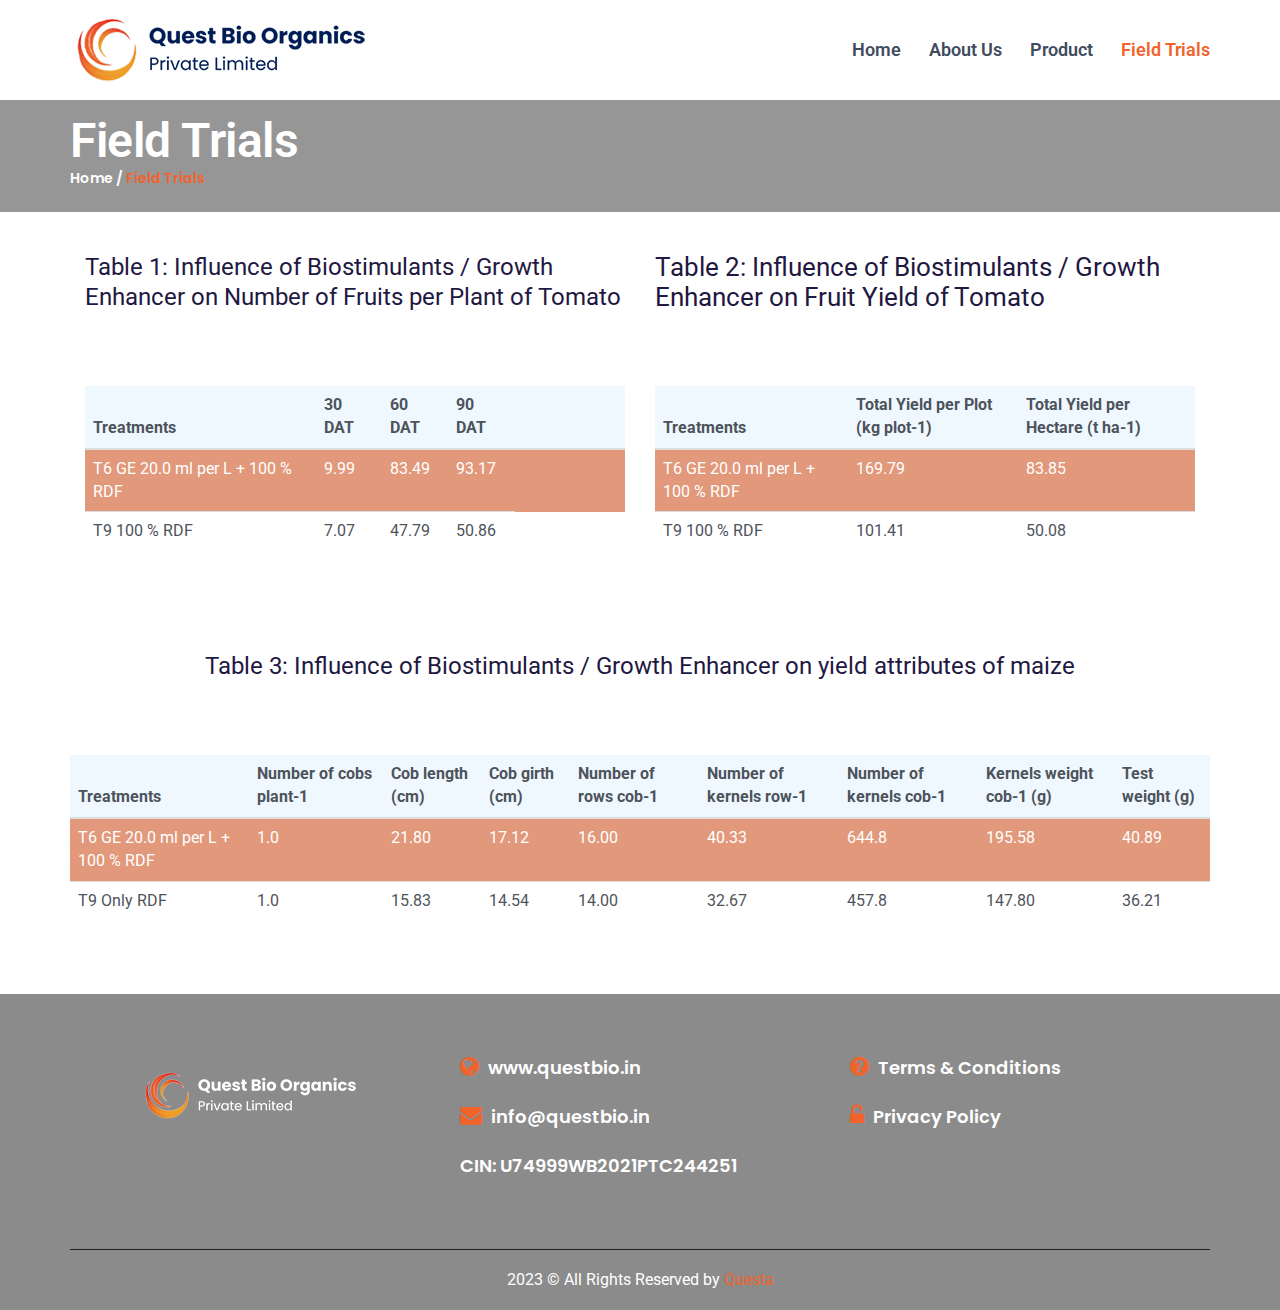
<file: public/field.html>
<!DOCTYPE html>
<html lang="en">
  <head>
    <meta charset="utf-8" />
    <meta http-equiv="X-UA-Compatible" content="IE=edge" />
    <meta name="viewport" content="width=device-width, initial-scale=1" />
    <title>Questa</title>
    <!-- fav icon -->
    <link
      href="assets/images/favicon.png"
      rel="shortcut icon"
      type="image/png"
    />

    <!-- Bootstrap -->
    <link href="assets/bootstrap/css/bootstrap.min.css" rel="stylesheet" />
    <!-- animated-css -->
    <link href="assets/css/animate.min.css" rel="stylesheet" type="text/css" />
    <!-- font-awesome-css -->
    <link
      href="assets/css/font-awesome.min.css"
      rel="stylesheet"
      type="text/css"
    />
    <!-- owl-carrosel-css -->
    <link
      href="assets/owl-carrosel/owl.carousel.min.css"
      rel="stylesheet"
      type="text/css"
    />
    <link
      href="assets/owl-carrosel/owl.theme.default.min.css"
      rel="stylesheet"
      type="text/css"
    />
    <!-- Revulation Slider CSS -->
    <link
      rel="stylesheet"
      type="text/css"
      href="assets/rs-plugin/css/settings.css"
      media="screen"
    />
    <!-- offcanvas-menu-css -->
    <link
      href="assets/css/offcanvas-menu.css"
      rel="stylesheet"
      type="text/css"
    />
    <!-- style-css -->
    <link href="assets/css/style.css" rel="stylesheet" type="text/css" />
  </head>

  <body class="aboutPage">
    <!-- start preloader -->
    <div id="preloader">
      <svg x="0" y="0" width="258" height="258">
        <g clip-path="url(#clip-path)">
          <path
            class="tree"
            d="M207.03 74.82c-0.77 0.9-3.85 2.06-4.37 0.64 -0.51-1.41-1.93 2.19-3.34 1.41 -1.41-0.77-5.27-2.31-5.52-0.9 -0.26 1.42-1.8 2.7-2.44 1.93 -0.64-0.77-3.21-3.6-2.18-4.37 1.03-0.77 1.42-2.95-0.51-2.31 -1.93 0.64-1.54-3.47 0-4.24 0.99-0.49 1.42-1.03 2.31 0.39s2.19-0.26 2.19-1.28 0.9-2.44 1.8-2.44 3.6 1.03 4.63 2.7c1.03 1.67 1.54 4.5 3.08 4.88C204.21 71.61 207.81 73.92 207.03 74.82M186.6 76.88c-2.31-0.9-1.03 3.6-3.98 1.93 -2.96-1.67-3.08-2.44-3.21-3.98 -0.13-1.54-4.63-1.67-0.26-3.85 1.16-0.58 3.86-0.77 3.73 0.51 -0.13 1.26-3.6 2.17 0.26 2.44 3.6 0.26-2.18 1.8 5.4 1.28C189.56 75.14 188.92 77.78 186.6 76.88M179.41 87.68c-1.42 0.51-1.93 1.28-2.44 0.64 0 0 2.06-2.95 2.83-2.7C180.56 85.87 180.82 87.16 179.41 87.68M176.32 91.53c-1.67 1.8-1.28 2.7-0.64 3.85 0.64 1.16-3.85-2.18-1.67-5.14C174.62 89.41 177.99 89.73 176.32 91.53M172.72 71.48c-1.41-0.51-0.13-3.21 0.64-4.88 0.58-1.25 0.77-3.34 2.06-1.67 1.29 1.67 0.64 3.47-0.13 4.5C174.52 70.45 175.63 72.54 172.72 71.48M170.67 69.34c-0.9 0-1.64-0.65-1.64-1.45 0-0.8 0.73-1.45 1.64-1.45 0.9 0 1.64 0.65 1.64 1.46C172.3 68.69 171.57 69.34 170.67 69.34M170.54 95.38c-0.51 0.64-0.9-1.67-2.44-1.54 -1.54 0.13-3.21-0.64-2.31-2.31 0 0 2.7-0.9 3.73 0.64C170.54 93.71 171.05 94.74 170.54 95.38M165.4 68.78c-0.9 0.64-0.9-0.9-3.6 0.64 -2.7 1.54-2.83-0.51-2.31-1.41 1-1.75 1.67-2.31 3.21-2.31s4.5-1.29 5.01 1.16c0.52 2.44 3.18 5.62 1.93 6.04C166.56 73.92 166.3 68.14 165.4 68.78M162.02 112.04c-1.99-1.52 0.13-1.82 0.13-1.82s1.07 0.1 1.44 0.57C164.43 111.83 164.02 113.56 162.02 112.04M163.04 124.87c-0.96 0.69-3.07 0.49-1.9-1.09 1.17-1.59 2.13-0.02 2.13-0.02S163.46 124.56 163.04 124.87M158.85 108.49c-0.64-0.13-3.08-1.8-4.88-1.8 -1.8 0-3.08 1.16-3.47-0.51 -0.2-0.89 1.8-2.06 2.7-2.44 0.9-0.38 2.7-1.41 3.08-2.44s1.67-1.41 2.06 0.64c0.39 2.06 5.14 3.6 4.63 5.01C162.44 108.36 159.49 108.62 158.85 108.49M160.15 123.91c0 0-0.64 0.51-1.1 0.26 -1.03-0.57-1.75-2.57 0.18-2.18C161.16 122.37 160.15 123.91 160.15 123.91M156.28 112.48c-1.03-0.64-2.7-0.39-3.08 0.64 -0.39 1.03-1.93 2.32-3.21 0.9 -1.29-1.41-0.51-4.62 1.8-3.21 1.19 0.72 5.4-2.31 5.91-1.54C158.2 110.03 157.3 113.12 156.28 112.48M156.84 121.2c-0.11 1.18 0.09 2.27-0.82 1.55 -0.77-0.6-0.63-4.07 0.49-3.42S156.95 120.02 156.84 121.2M149.08 54.78c-1.8 1.16-2.57 1.03-3.47 0.9 -0.9-0.13-1.16 2.06-2.06 0.13 -0.4-0.85 3.34-2.18 4.63-2.18 1.28 0 2.31-2.19 3.08-1.03 0.77 1.16 0.77 3.6-0.52 4.76C148.68 59.21 150.38 53.94 149.08 54.78M144.16 108.56c-2.01-0.59-5.42 0.65-3.34-1.81 1.58-1.86 2.12-4.57 3.76-2.24C145.29 105.51 147.58 109.56 144.16 108.56M144.07 118.39c-1.29-0.13-3.35-3.01-2.7-3.08 1.16-0.13 2.44-0.9 3.34 0.13C145.61 116.46 145.35 118.52 144.07 118.39M138.8 124.55c-2.44 3.86-4.76 1.93-5.27 1.41 -0.51-0.51-2.31-4.11-0.26-5.52 1.27-0.88 1.41-3.47 3.47-1.8C138.8 120.31 141.24 120.7 138.8 124.55M128.9 104.38c1.13-1.05 0.13-3.08 2.57-1.41 2.44 1.67 1.67 3.73 0.65 3.85C131.09 106.95 126.98 106.18 128.9 104.38M125.95 100.91c-0.39-1.54-0.77-2.57 0-3.6 0.34-0.46 2.31-0.9 2.7-0.26 0.39 0.64 2.31 0.77 2.44 1.93 0.13 1.16-2.18 1.16-2.7 1.67C127.88 101.17 126.34 102.45 125.95 100.91M126.59 116.46c-1.8 1.29-3.85 2.44-4.88 1.16 -1.03-1.28-2.18-2.05-3.47-2.57 -1.28-0.51-0.9-4.11-0.38-4.5 0.66-0.49 2.06-0.64 3.21-0.51 1.16 0.13 4.63 0.26 5.78 2.57C128 114.92 128.39 115.17 126.59 116.46M113.35 97.06c-0.64-1.8 1.42-3.73 1.67-4.24 0.26-0.51 2.06-2.95 3.6-1.67 1.55 1.29-0.77 2.44-0.9 3.47 -0.13 1.03 1.41-0.38 2.32 3.22 0.9 3.6-2.52 1.56-3.47 2.57C114.64 102.45 114 98.85 113.35 97.06M112.09 68.36c-1.01-0.43-0.63-1.49-0.19-2.26 0.44-0.77 1.3-0.19 1.3-0.19 0.05 0.24 1.4 1.69 1.01 2.17C113.82 68.56 113.1 68.8 112.09 68.36M108.99 51.56c-1.41 0.26-1.8-2.18 0-2.31 1.8-0.13 2.7 2.96 2.57 3.34C111.21 53.64 110.4 51.31 108.99 51.56M110.91 64.03c0 1.8-0.51 2.96-1.54 2.96 -1.03 0-3.34 1.2-4.24 1.28 -1.28 0.13-0.13 0.51-2.06-0.9 -1.92-1.41-0.9-0.51 0.39-2.44 1.28-1.93 2.06-0.64 5.01-1.93C111.43 61.72 110.91 62.23 110.91 64.03M106.16 119.16c-1.03 0.13-2.96-2.06-4.11-1.93s-2.06 2.31-3.98 1.8c-1.93-0.52-3.09-2.06-2.95-3.47 0.13-1.41-1.16-2.31 0.13-3.34 1.17-0.94 3.08 2.7 4.5 1.41 1.41-1.29 2.7-1.03 4.11-1.03 1.42 0 6.43 0.77 6.17 2.96C109.76 117.74 107.19 119.03 106.16 119.16M93.69 101.94c-1.44-0.58-2.44-2.57 0.26-2.19 2.7 0.39 1.29 1.93 1.29 1.93S94.34 102.19 93.69 101.94M95.89 102.21c0.98-1.2 2.87 0.05 2.87 0.05 0.55 0.95 0.88 2.98-0.24 2.51C97.4 104.3 94.91 103.41 95.89 102.21M109.5 79.83c0.65 1.03 0.65 2.19-0.51 1.8 -1.16-0.39-1.8 0.39-2.7 0.64 -0.9 0.26-2.82-0.45-2.7-1.54C103.85 78.42 108.86 78.81 109.5 79.83M106.93 97.31c0.39 1.8-0.13 2.57-1.28 2.31 -1.16-0.26-1.54 1.41-3.73 1.67s-4.05-3.15-4.05-4.18c0.77-1.29 4.05-1.35 5.46-2.25C104.75 93.97 106.54 95.51 106.93 97.31M96.91 81.25c0.26-2.57 1.03-0.64 2.44 0 1.42 0.64 4.24 1.54 0.26 2.44C98.35 83.98 96.65 83.82 96.91 81.25M99.35 31.39c1.31-1.31 1.03 1.16 3.34 1.29 2.31 0.13 6.03 0 5.91 1.54 -0.26 3.34 5.04 2.57 4.88 4.24 -0.26 2.83-3.47 3.34-3.85 4.11 -0.38 0.77-2.96 0.26-2.7 2.96 0.26 2.7-2.06-0.45-2.44-1.54 -0.77-2.18 2.32-3.34 1.8-4.5 -0.51-1.16-2.57 2.06-3.73 0.77 -1.16-1.29-2.57-0.26-1.54-2.83 1.03-2.57 0.39-2.18-0.9-2.7C98.84 34.22 98.84 31.9 99.35 31.39M104.1 26.25c1.67 0.39 4.88 1.03 4.5 2.83 -0.38 1.8-1.67 2.31-2.31 1.03 -0.64-1.29-0.13-2.19-2.44-2.19 -2.31 0-2.7 0.52-2.7-0.51C101.15 26.59 102.43 25.86 104.1 26.25M116.95 46.17c-0.98 1.43-1.45 1.84-1.63 1.94 0.16 0.03 0.5 0.3 0.73 1.79 0.38 2.44-0.51 3.85-0.9 3.47 -0.38-0.39-2.44-1.54-2.31-3.6 0.13-2.06 2.31-3.34 0.39-3.73 -1.93-0.38-2.18 0.9-2.44-1.03 -0.16-1.17-0.13-1.67 2.7-1.54C116.31 43.6 118.62 43.73 116.95 46.17M119.4 68.14c2.06 1.54 2.44-1.03 3.34 0 0.9 1.03 0.39 2.57-0.77 3.09 -1.16 0.51-2.31-0.39-3.73-0.39s-1.41-0.26-1.28-1.03C117.08 69.05 117.34 66.6 119.4 68.14M121.45 43.47c1.03-1.41 0.39-2.57 2.19-2.18 1.8 0.39 1.28 3.21 1.16 4.24 -0.13 1.03-1.93 0.9-2.57 1.67 -0.64 0.77-1.67 0.77-1.93-0.26C120.04 45.93 120.42 44.88 121.45 43.47M125.56 75.21c-0.64 1.29-1.67 3.22-2.44 3.22 -0.77 0-1.03-1.41-2.19-2.06 -1.16-0.64-1.67 0-1.54-1.67 0.05-0.64 0.77-1.41 2.96-1.16C124.53 73.8 126.2 73.92 125.56 75.21M126.08 68.01c0.77 0.06 4.76 0.26 4.24 2.44 -0.52 2.19-1.67 2.57-2.7 2.57 -1.03 0-1.41-2.31-2.31-2.83C124.41 69.68 124.28 67.88 126.08 68.01M128.52 43.08c0.73-0.18-0.13-4.5 0.77-4.24 0.9 0.26 2.57 2.06 4.24 2.31 1.67 0.26 2.18 1.03 0.77 2.06 -1.41 1.03-1.92 1.16-2.06 2.44 -0.13 1.28-1.67 1.54-1.93 0.51 -0.26-1.03-1.03-1.93-1.8-0.9C127.75 46.3 125.95 43.73 128.52 43.08M133.53 78.29c-0.26 0.9-0.26 2.19-1.93 2.06 -1.67-0.13-5.01 1.16-1.8-2.31C130.56 77.23 133.79 77.39 133.53 78.29M137.26 63.52c1.28-0.64 1.67 3.34 0.51 3.47 -1.16 0.13-4.37 1.41-4.76 2.06 -0.38 0.64-2.06 0.51-2.06-0.13 0-3.08 1.8-1.54 2.7-1.54C134.56 67.37 135.97 64.16 137.26 63.52M137.9 57.09c0.77-0.51 4.76-1.03 4.5 0.26 -0.26 1.28-2.96 3.34-3.85 2.96C137.64 59.92 137.13 57.6 137.9 57.09M144.16 58.6c1-1.77 1.69-0.37 1.69-0.37s0.11 0.76-0.24 1.14C144.82 60.21 143.16 60.37 144.16 58.6M144.58 82.15c0 1.54-1.29 1.54-2.19 0.9 -0.9-0.64-1.8-2.31-3.98-2.06s-6.42 1.03-2.95-2.95c0.94-1.08 2.44-1.93 3.47-1.16 1.03 0.77 1.93 3.73 2.96 2.96C142.91 79.06 144.58 80.61 144.58 82.15M143.69 51.95c1.15 1.03-1.67 4.37-2.83 2.96C140.85 54.91 142.53 50.92 143.69 51.95M153.29 45.72c1.07 0.41 0.56 1.75-0.28 2.36 -0.85 0.6-1.77 0.43-1.77 0.43C150.31 46.92 152.22 45.31 153.29 45.72M153.45 33.45c-0.38-1.41 1.42-2.18 2.06-1.41 0.64 0.77 2.31 3.21 1.16 3.73 -1.16 0.51-3.6 3.08-4.75 1.93C150.81 36.59 153.83 34.86 153.45 33.45M160.13 47.07c0.77-0.64 2.31 0 0.52 0.77 -1.8 0.77 0.9 1.8 1.8 2.44 0.9 0.64 1.54 1.67 0.51 1.67 -1.03 0-2.05 1.16-3.34 1.41 -1.28 0.26-3.21-1.28-3.6-4.24C155.63 46.17 159.54 47.56 160.13 47.07M159.62 28.82c1.67-0.51 2.19 0.77 2.57 1.41 0.39 0.64-3.08 3.09-3.73 1.54C158.11 30.94 157.95 29.33 159.62 28.82M164.11 56.83c-0.51 0.64-3.21 0.52-3.86 1.42 -0.64 0.9-3.47 0.9-3.6 0.26 -0.13-0.64-0.64-1.16-0.26-1.67 0.44-0.58 4.63 0.39 5.4-0.64C162.57 55.16 164.63 56.19 164.11 56.83M162.57 45.27c0.13-0.51 1.67-1.29 1.54 0 -0.13 1.28-0.77 1.41-1.93 1.03C161.03 45.91 162.41 45.94 162.57 45.27M164.72 58.98c0.83-1.17 1.4-0.24 1.4-0.24s0.1 0.5-0.2 0.75C165.26 60.05 163.89 60.15 164.72 58.98M174.52 44.37c0.49-0.91 3.22-0.13 2.83 0.77 -0.38 0.9-0.38 3.34-1.67 1.67C174.39 45.14 173.5 46.3 174.52 44.37M178.4 66.67c0.83-1.17 1.4-0.24 1.4-0.24s0.1 0.51-0.2 0.76C178.95 67.74 177.58 67.84 178.4 66.67M179.79 45.91c0.93-0.6 2.19-2.7 1.67-0.51 -0.52 2.18 2.83 0.51 1.54 2.83 -1.28 2.31-2.31 2.44-2.31 2.06 0-0.38 1.67-2.18-0.38-2.7C178.25 47.07 177.22 47.58 179.79 45.91M184.12 49.25c0.83-1.17 1.4-0.24 1.4-0.24s0.09 0.51-0.2 0.76C184.66 50.32 183.29 50.43 184.12 49.25M185.94 70.3c0 0 0.09 0.51-0.2 0.76 -0.65 0.56-2.02 0.66-1.19-0.51C185.37 69.37 185.94 70.3 185.94 70.3M199.67 63.65c0.82-1.17 1.4-0.24 1.4-0.24s0.1 0.5-0.2 0.76C200.21 64.72 198.84 64.82 199.67 63.65M185.76 113.8c1.39-0.07 4.42-0.37 4.01 1.27s-3 1.31-3 1.31C185.72 115.7 184.37 113.87 185.76 113.8M191.36 105.54c0.54-0.62 2.06-0.9 2.7 0.13 0.64 1.03 1.16 1.16 2.06 1.16 0.9 0 0.9 1.16 0.39 2.19 -0.52 1.03 0.77 1.8-0.9 2.44 -1.67 0.64-1.28 2.31-2.57-0.13 -1.29-2.44 0-3.21-1.15-4.24C190.71 106.05 190.46 106.56 191.36 105.54M198.94 102.97c0.87-2 1.8-1.93 2.18-0.9 0.38 1.03 2.19 4.24 0.64 4.37 -1.54 0.13-0.9 2.7-2.44 1.54s-2.31-1.03-2.57-2.57C196.5 103.87 198.04 105.02 198.94 102.97M216.88 111.9c0.73 0.37 0.38 1.6-0.19 2.14 -0.57 0.55-1.2 0.4-1.2 0.4C214.85 112.99 216.15 111.53 216.88 111.9M90.23 113.5c-2.06-0.51-3.47-1.28-3.73-3.21 -0.26-1.93-2.57-4.5-2.06-5.27 0.51-0.77 1.16-1.03 1.41-1.54 0.57-1.14 1.8-2.44 2.83-0.64 1.03 1.8 2.57 2.7 2.7 4.11C91.51 108.36 92.28 114.02 90.23 113.5M84.06 120.19c-1.41 0.26-3.69-0.8-1.54-1.54 3.34-1.16 0-3.73-1.29-4.11 -1.28-0.38-3.47-0.38-4.24-2.05 -0.77-1.67-3.08 0.13-3.21 0.77 -0.13 0.64-0.9 2.32-2.31 2.06 -1.41-0.26-1.8 0.52-1.28-0.9 0.22-0.6 2.19-0.26 2.31-1.29 0.13-1.03 0.64-2.31 1.67-2.31s2.44-1.8 3.98-1.41c1.54 0.38 3.47 3.47 4.24 4.37 0.77 0.9 4.63 3.21 6.17 4.63 1.54 1.42 2.31 0.52 2.31 1.67S85.47 119.93 84.06 120.19M69.54 94.48c-0.64-1.54-0.51 1.42-1.54 0.9 -1.03-0.51-1.16-0.38-1.03-1.28 0.08-0.53 0.77-1.16 2.44-1.29 1.67-0.13 3.99 2.57 3.47 3.08C72.36 96.41 70.18 96.03 69.54 94.48M66.45 118.52c0.13 1.8-2.83 1.93-3.21 1.41 -0.45-0.6-0.77-2.57 0.51-3.86 1.28-1.28 5.4-1.8 5.14-0.9C68.64 116.07 66.32 116.72 66.45 118.52M62.6 89.6c0.13-0.64-1.16-2.31-0.39-2.95 0.7-0.58 3.86 1.29 2.7 2.19C63.75 89.73 62.47 90.24 62.6 89.6M61.7 93.59c-0.9-0.26-1.54-1.16-1.15-1.93 0.37-0.74 1.41-0.9 1.93 0C62.98 92.56 62.6 93.84 61.7 93.59M61.57 117.23c-1.8 2.31-3.34 1.93-2.06-0.38C60.14 115.72 63.37 114.92 61.57 117.23M61.31 122.24c-1.8 2.31-3.34 1.93-2.06-0.38C59.88 120.73 63.11 119.93 61.31 122.24M57.97 97.83c-0.51-0.9-0.26-1.8-0.26-1.8 1.67-0.77 3.08 1.29 2.57 2.31C59.77 99.37 58.48 98.73 57.97 97.83M59.51 56.7c-0.77-1.8-2.05-3.34-0.77-4.5 0.61-0.55 3.09 0 3.34 0.64 0.26 0.64 1.93 3.85 1.29 4.62C62.73 58.25 60.28 58.5 59.51 56.7M56.17 37.43c0.37-0.73 3.34 1.8 2.44 2.96C57.71 41.54 55.53 38.71 56.17 37.43M69.92 90.24c-0.64 0.26-3.98 0.77-4.24-0.64 0.02 0.11 3.47-3.22 4.24-3.08C71.33 86.77 70.56 89.99 69.92 90.24M69.92 73.8c0 0.77 0.39 2.18-1.54 1.93 -1.93-0.26-3.47-0.77-3.34-1.93 0.13-1.16 1.42-1.54 2.57-1.54 1.15 0 2.57-2.06 3.21-1.16C71.46 72 69.92 73.02 69.92 73.8M74.03 50.54c0.51 1.54 1.29 1.8 0.13 3.08 -1.16 1.28 1.54 3.21-0.64 3.73 -2.18 0.51-2.7-2.19-4.63-2.31 -1.93-0.13-4.88-0.77-4.88-2.18 0-1.41-2.44-2.19-1.67-4.11 0.34-0.84 3.6 0.26 4.11-0.51 0.51-0.77 1.67-0.64 1.93 1.03 0.26 1.67 1.42 1.8 2.44 0.9C71.85 49.25 73.52 49 74.03 50.54M77.38 71.1c1.15-0.13 1.54-2.18 2.96-1.93 1.41 0.26 1.8-3.73 3.47-2.06 1.67 1.67-2.57 2.44-2.7 5.14 -0.13 2.7-3.34 2.06-3.86 1.03 -0.51-1.03-1.28-1.67-2.18-0.38 -0.9 1.29-3.21 1.67-2.57-0.13 0.64-1.8 0.64-2.31 0.64-2.31 0.26-0.77-1.03-2.18 0.39-2.44C74.93 67.76 76.22 71.23 77.38 71.1M76.47 56.83c0.83-1.25 3.34-0.64 4.88-0.51 1.54 0.13 1.67 1.93 0.77 2.7 -0.9 0.77-0.26 4.11-2.31 3.09C77.76 61.07 74.42 59.92 76.47 56.83M73.91 87.03c0.4-0.5 2.57 0.39 3.08 0.26 0.52-0.13 0.26 2.44-0.64 2.96 -0.9 0.51-2.7 0.9-2.7 0.13C73.65 89.6 73.39 87.68 73.91 87.03M74.55 109.01c0 1.16-2.31 0.9-2.7 0.13C71.85 109.14 74.55 107.85 74.55 109.01M74.29 104.64c0-2.19-2.95 1.42-1.93-2.31 0.25-0.89 1.8-0.26 2.7-1.93 0.9-1.67 1.8-1.41 3.08-0.51 1.29 0.9 3.21 2.18 2.7 3.21 -0.51 1.03 1.67 4.5 0.9 5.27 -0.77 0.77-4.11 0-4.63-1.15C76.6 106.05 74.29 106.82 74.29 104.64M84.56 79.02c0 0-0.94 3.55-2.45 2.71C80.6 80.9 83.17 78.84 84.56 79.02M85.85 77.01c0.77-0.51 2.44-1.8 2.57-0.9 0.13 0.9 0 1.8-0.64 2.83 -0.64 1.03-2.18 1.28-2.7 0.39C84.57 78.42 85.85 77.01 85.85 77.01M87.78 66.73c1.03-0.38 3.08-0.38 2.44 0.64 -0.64 1.03-1.93 3.34-2.96 2.18C86.24 68.4 87.78 66.73 87.78 66.73M54.24 93.33c-0.77 0.39-0.77-1.54-0.77-1.54C53.99 91.66 55.01 92.94 54.24 93.33M45.38 80.74c-1.41 0.9-6.42 2.18-6.55-1.16 -0.04-1.1 2.31-1.54 4.5-1.15C45.51 78.81 46.79 79.83 45.38 80.74M38.82 90.24c-0.64 1.67-1.67 2.44-2.7 1.54 -1.03-0.9-1.67-0.64-2.7-1.15 -1.03-0.51 1.41-1.54 1.16-2.19 -0.26-0.64 0.39-1.03 0.39-1.03 1.28-0.38 2.44 0.77 3.47 0.39C39.47 87.42 39.47 88.57 38.82 90.24M237.11 73.67c-0.38-2.19-2.7-3.85-5.27-0.77 -2.57 3.08-1.6 0.03-4.11 1.28 -2.83 1.41-3.34 0.51-5.52-1.16 -1.18-0.9-1.41-5.91-3.31-3.25 -2.67 3.75-1.93-1.8-3.12-2.28 -2.57-1.03-4.37 0.77-5.4 1.93 -1.03 1.16-4.63 0.64-6.17-2.06 -1.54-2.7 1.16-3.47 1.93-2.18 0.77 1.29 3.6-0.13 2.18-2.06 -1.41-1.93 5.14-2.7 7.58-3.6 2.44-0.9 0-2.31-2.06-2.18 -2.06 0.13-3.21 0.39-4.11-2.06 -0.9-2.44-1.93-1.8-2.44-1.28 -0.51 0.51-1.28 2.44-4.11 0.26 -2.83-2.18 1.03-3.34 2.31-2.18 1.28 1.16 1.93-3.21 4.11-3.08 2.18 0.13 5.27 1.28 7.45 1.16 2.19-0.13 3.47 1.41 0.9 1.8 -2.57 0.38-1.93 2.7-0.77 3.34 1.16 0.64 3.08-2.7 4.88-1.41 1.8 1.29 3.73-0.51 6.81 1.03 3.08 1.54 3.08 0.39 4.5-0.26 1.41-0.64 3.34-1.28 3.21-2.95 -0.13-1.67-3.34 0-4.88-2.96 -0.98-1.87-3.21-1.03-5.52-0.64 -2.31 0.39-3.47 2.7-4.37 0.9 -0.9-1.8 5.78-4.11 6.17-5.78 0.39-1.67-1.29 0.51-1.93-1.67 -0.64-2.18-2.06-1.54-4.11-1.41 -2.06 0.13-3.08-1.8-4.62-1.93 -1.54-0.13-2.7 2.7-5.4 2.57 -2.7-0.13-1.8-2.44-3.47-4.11 -1.67-1.67 0.39-4.11 1.93-0.9 1.54 3.21 2.06 1.67 3.47 0.77 1.42-0.9 2.83-2.31 5.27-0.13 2.44 2.18 2.05 0.39 3.6-0.39 1.54-0.77 1.93-2.44 0.9-2.44 -1.03 0-6.04-0.77-3.34-2.06 1.98-0.94 1.54-1.47 0.19-2.61 -0.93-0.78-1.95-0.43-1.73-1.51 0.1-0.48-1.51-2.24-2.68-2.02 -1.17 0.22-3.95 1.04-3.61-2.35 0.26-2.57-0.95-0.35-2.25-0.51 -1.3-0.16-2.44 2.63-3.15 0.13 -0.84-2.99-4.21 0.85-4.38 0.69 -0.27-0.26-0.63 2.18-2.2 1.97 -1.58-0.22-4.05 2.86-3.65 0.84 0.4-2.02-0.88 0.05-1.33 0.1 -2.31 0.26-5.27 1.8-0.9 4.75 4.37 2.96 0.13 2.7-2.44 3.34 -2.57 0.64-1.29 2.7-0.26 3.86 1.03 1.16-0.77 4.11-2.06 1.29 -1.28-2.83-2.06-1.16-3.73 0.13 -1.67 1.28-1.03-1.67-0.26-1.67 0.77 0 1.03 0.13 2.19-3.34 1.16-3.47-5.65-7.58-5.91-9.9 -0.26-2.31-1.67-4.24-3.08-3.08s-2.44 0.64-3.98-1.16c-1.54-1.8-2.06 1.03-2.96 0.77 -0.9-0.26-2.83-0.26-4.88 1.29 -5.38 4.04 1.41 3.21 2.44 4.37 2.32 2.61-0.64 3.6-2.06 1.93 -1.41-1.67-1.8-0.38-2.7-0.26 -0.9 0.13-2.19-0.64-3.08-1.54 -0.9-0.9-2.44-2.31-3.73-0.51 -1.28 1.8-2.69 0.9-5.14-1.54 -2.44-2.44-2.82-0.64-3.21 0.9 -0.38 1.54-3.6 1.28-4.63 1.54 -1.03 0.26-3.47 3.98-5.78-0.77 -2.31-4.75 2.06-4.88 4.88-4.24 2.83 0.64 0.64-3.73 4.63-3.47 3.98 0.26 1.29 1.03 5.01 2.31 3.73 1.29 1.93-2.44 4.76-2.18 2.83 0.26 1.28-2.06 5.01-4.24 2.21-1.29-3.21-3.21-6.04-2.57 -2.83 0.64-3.08-0.64-4.76-1.54 -1.67-0.9-3.73-1.16-5.14 0.26 -3.6 3.6-3.47 0.13-3.47-1.54 0-1.67-5.52-4.75-8.22-5.14 -2.7-0.39-7.45 4.75-8.87 3.08 -1.41-1.67-3.08-0.38-6.55 0 -3.47 0.39-1.8 1.67-0.13 3.09 1.67 1.41-1.03 1.54-2.44 1.28 -1.41-0.26-2.69 1.67 1.03 2.57 3.73 0.9 0.64 2.06-0.77 2.06 -1.41 0-3.47 1.29-5.52 3.86 -2.06 2.57-3.47 1.93-5.78 1.41 -2.31-0.51 0-5.14 1.29-4.88 1.28 0.26 5.01-2.06 4.11-4.5 -0.9-2.44-0.9-1.8 1.93-3.85 2.83-2.06 0-3.73-1.28-4.24 -1.29-0.51-3.6 2.31-4.88 0.77 -1.28-1.54-2.57-1.54-4.11-1.54s-1.37 2.62-3.34 0.77c-0.51-0.48-1.12-0.85-1.8-1.13 -0.68-0.28-1.88-1.33-2.21-0.6 -0.74 1.61-2.79-3.92-3.05 0.06 -0.07 1.1-1.41 0.39-1.93-0.26 -0.73-0.91-2.06 0.77-2.9 0.55 -1.5-0.4-2.39 1.12-3.14 0.87 -1.16-0.39-4.33-3.42-5.78-0.39 -1.41 2.96 2.31 1.03 1.93 2.96 -0.39 1.93 1.8 3.21 0.64 4.5 -1.16 1.29-5.52 2.06-8.35-0.13 -2.83-2.18-4.24 1.93-4.76 4.11 -0.51 2.19 4.11 1.67 4.76 2.96 0.64 1.28 5.4-0.9 8.61 0.51 3.21 1.42-2.7 1.29-2.96 2.44 -0.25 1.16 2.7-0.26 3.47 1.54 0.77 1.8 2.06 0 4.11 1.67 2.06 1.67 3.73 0.39 5.53-0.51 1.8-0.9 4.11 1.28 3.86 2.57 -0.26 1.28-1.67 0.9-2.83 2.18 -1.15 1.29-2.83-2.18-4.63 0.64 -1.8 2.83 3.47 0.13 4.24 1.8 0.77 1.67 2.44 1.41 2.83 2.05 0.39 0.64-2.7 2.7-4.5 3.6 -1.8 0.9-3.21 1.93-6.3 1.41 -3.08-0.51 1.54-4.5-2.31-4.88 -1.16-0.12-3.98-1.03-3.73-2.7 0.26-1.67-5.27-7.32-6.81-8.61 -1.54-1.29 0.39 5.01-1.8 4.88 -2.18-0.13-5.01-4.5-8.87-7.2 -1.82-1.27-3.73-0.39-5.38-0.97 -0.89-0.31-2.4 1.74-2.64 0.78 -0.97-3.93-2.12 1.08-2.77 0.57 -0.99-0.79-1.49 1.53-2.7 0.64 -0.98-0.72-1.09 1.63-1.28 3.6 -0.38 3.86-2.06 1.54-6.04 2.18 -3.98 0.64-3.98 5.01-3.73 6.55 0.26 1.54-0.64 2.83-2.95 1.93 -2.31-0.9 0.13-2.83-1.93-3.6 -2.06-0.77-6.94 5.4-6.94 6.81 0 1.41 3.86-0.77 6.04 2.44 1.29 1.89 5.27-0.39 6.68 1.03 1.41 1.41 5.53-1.67 6.68-3.08 1.16-1.41 3.73-1.67 5.53-1.93 1.8-0.26 2.06 2.96 2.06 3.99 0 1.03 3.34 0.26 2.19 3.34 -0.49 1.29-1.93 1.03-7.32 1.41 -5.4 0.39 1.16 2.06 0.9 3.34 -0.26 1.29-5.01 0.77-6.3 2.31 -1.28 1.54 4.24 4.88 6.17 5.65 1.93 0.77 6.94-3.6 8.1-2.31 1.16 1.29 1.8 3.34 3.85 5.01 2.06 1.67 2.96 2.06 0 5.01C57.2 66.73 52.44 63 52.44 63c-3.08-0.64-4.75-2.31-6.55 0.39 -1.11 1.67-0.51 4.11-2.06 5.27 -1.54 1.16-2.81-2.19-5.14-1.93 -4.34 0.48-4.14-3.56-6.17-4.24 -1.28-0.43-5.56 3.86-5.4-1.07 0.2-5.96-3.16 0.05-4.24-0.85 -2.41-2.02-4.14 2.7-5.29-0.58 -0.45-1.27-2.58 0.56-3.45 1.1 -2.06 1.28 0 5.14-2.18 5.27 -2.18 0.13-1.54 1.28-3.08 2.7 -1.54 1.41 0 3.08-0.9 3.73 -0.9 0.64-0.73 2.64-0.26 2.96 1.16 0.77 1.41-3.85 2.83-0.77 1.42 3.08-3.47 3.86-4.24 2.7 -0.77-1.16-1.8-4.5-2.57-1.16 -0.61 2.66-3.98 3.6-3.73 4.88 0.5 2.5 3.73 0.39 5.91-0.39 2.19-0.77 2.06 3.21 2.06 5.78 0 2.57 2.96 1.8 3.73 2.44 0.77 0.64 1.93 1.54 3.34 1.67 1.41 0.13 2.83-2.44 0.13-2.83 -2.7-0.38 0-2.31-3.08-2.06 -3.08 0.26-1.28-2.7-0.51-1.8 0.77 0.9 3.6 0.26 5.91 0.64 2.31 0.39 2.83 3.73 4.88 3.6 1.03-0.06 2.31-0.26 2.44 1.16 0.13 1.42-1.16 3.6-0.38 3.86 0.5 0.17 0.77-2.31 2.7-2.96 1.93-0.64 1.42 2.83 1.8 4.76 0.38 1.93-1.93 0.26-2.19 2.96 -0.26 2.7 1.42 1.67 2.83 0.64 3.86-2.8 2.7 1.8 4.75 2.06 3.88 0.48 2.95-2.44 5.27-2.96 2.31-0.51 3.6-1.28 4.75-2.31 1.16-1.03 3.47-1.28 5.65 0.77 2.18 2.06 2.96 2.44 4.63 1.67 2.23-1.03 1.8 1.8 0.9 2.83 -0.9 1.03-6.17 0.77-9 0.39 -2.82-0.39-4.88 2.19-3.47 2.44 1.41 0.26 3.47 1.54 1.8 2.31 -1.67 0.77-1.28 2.31-2.95 2.18 -1.67-0.13-3.47-3.85-5.4 0.52 -1.93 4.37 3.34 7.2 7.45 5.65 4.11-1.54 5.4-0.13 5.91 1.41 0.51 1.54 5.4 2.76 5.4 2.76 2.31 5.01-2.12 0.96-3.47 0.58 -1.35-0.38-2.89 2.7-5.78 2.31 -2.89-0.39-3.85 0.97-3.08 1.54 0.77 0.58 2.32 2.12 0 3.08 -2.31 0.96-1.16 3.66-2.31 4.82 -1.16 1.16-0.58 3.09 1.54 3.09 2.12 0 7.33-0.38 8.1 0.96 0.77 1.35 6.17 0 6.17 0 5.21 0-0.38 3.08 0.19 4.63 0.58 1.54 10.99-0.39 13.11 0.96 2.12 1.35-0.38 4.43 0.97 5.2 1.35 0.77 4.24-2.7 2.7-5.4 -1.54-2.7 0.96-1.54 0.39-4.05 -0.58-2.5 5.2-4.05 7.9-3.66 2.7 0.39 4.63-0.58 4.24 2.31s2.89 0.58 4.43 1.16c1.54 0.58 1.54-2.12-0.19-3.28 -1.73-1.15 1.54-2.89 2.51-3.47 0.96-0.58-2.31-1.73 3.28-3.86 5.59-2.12 9.83 0.58 13.88 3.47 4.05 2.89 2.31 10.8 1.16 15.61 -1.16 4.82-3.48 8-4.82 10.41 -2.01 3.6-4.74 5.23-9.55 5.97 -38.51 3.36-53.1 14.08-53.1 14.08s29.1-12.53 79.99-12.53c37.64 0 75.34 12.53 75.34 12.53s-19.07-9.84-53.88-14.15c-1.83-1.28-2.08-1.8-2.31-2.86 -0.26-1.16-2.83-2.65-4.76-5.22 -1.92-2.57-1.41-6.55 0.13-10.02 1.54-3.47 2.7-8.87 6.04-10.28 3.34-1.41 2.44-3.21 3.34-3.98 0.9-0.77 2.96-2.95 4.11-0.39 1.16 2.57-1.67 0.13-3.85 1.93 -2.19 1.8 1.8 1.42 2.44 3.21 0.64 1.8 3.08 1.8 4.24 1.54 1.16-0.26 2.06 0.39 1.29 1.54 -0.77 1.16-1.41 1.8-1.03 3.21 0.39 1.41 2.7 1.03 3.98-0.26s0.77-1.54 2.06-0.39c1.29 1.16 1.03-1.29 2.83-1.8 1.8-0.52 1.03-1.16 1.67-2.19 0.65-1.03 2.44-0.9 3.47-0.13 1.03 0.77 0.26 3.09 0.9 1.42 0.64-1.67 2.19-0.26 2.19-0.26 1.67 2.06 2.06-1.03 4.24-0.64 3.82 0.67 3.47-0.38 5.4-1.15 1.93-0.77 2.06-1.29 3.21 0.77 1.16 2.06 1.03 1.29 4.63 1.42 3.6 0.13 6.3-4.11 7.45-5.65 1.16-1.54 2.44-1.41 1.42-4.76 -1.03-3.34-3.47 0.9-4.5-2.44 -1.03-3.34-3.85-0.9-4.75-3.47 -0.9-2.57 3.09-1.03 4.24-1.67 1.16-0.64 2.31 2.7 3.99 2.57 1.67-0.13 3.85 1.54 5.01 0.26s-1.28-1.93-2.44-3.6c-1.16-1.67 1.67-1.67 2.83-0.64 1.16 1.03 1.67 0.52 3.98 0.64 2.32 0.13 3.08 2.96 3.98 1.93 0.9-1.03-1.8-1.67 0.9-3.47 2.7-1.8 2.57-0.25 4.89-0.13 2.31 0.13 2.57-3.47 3.47-5.27 0.9-1.8 0.51-2.57-1.16-3.34 -1.67-0.77-2.18 0.77-2.96-1.67 -0.77-2.44-2.18-2.83-3.85-2.18 -1.67 0.64-5.4-0.39-5.27-2.19 0.13-1.8-3.21-2.44-5.27-2.7 -2.06-0.26-4.11-0.39-4.5-2.19 -0.38-1.8-1.28-2.18-3.34-2.18 -2.06 0-2.7 0.64-4.24-1.41 -1.54-2.06-3.73-1.16-5.4 0.26 -1.67 1.41-0.77 2.96-2.7 3.47 -1.93 0.52-2.44-2.57-0.64-3.98 1.8-1.41 2.7-0.9 1.67-2.57 -1.03-1.67 0-1.16 0.9-2.83 0.9-1.67 2.7-0.51 2.83 1.41 0.13 1.93 3.21 1.03 4.63 0.9 1.41-0.13 3.34-0.9 3.6 0.77 0.26 1.67 1.93 1.16 4.63 0.13 2.7-1.03 5.53 2.19 6.55 2.44 1.03 0.26 0.64-1.67 2.18-3.21 1.2-1.19-1.15-0.64-1.8-2.57 -0.64-1.93 1.28-2.18 3.86-0.39 2.57 1.8 1.41 3.34 2.83 3.99 1.41 0.64 3.21 2.7 5.91 0 2.7-2.7 2.7-0.51 5.4-2.19 2.7-1.67 5.4 0 6.55-1.67 1.16-1.67 1.29-1.41 4.88 0 3.6 1.41 2.31-1.03 2.19-5.91 -0.13-4.88 2.06-2.7 2.06-4.5S237.49 75.85 237.11 73.67"
          />
        </g>

        <clipPath id="clip-path">
          <path
            class="circle-mask"
            fill="#E73E0D"
            d="M232.009,72.205c-2.574,3.095-1.604,0.029-4.117,1.29
                                c-2.828,1.419-3.344,0.516-5.529-1.162c-1.18-0.904-1.416-5.936-3.312-3.263c-2.672,3.768-1.934-1.811-3.119-2.286
                                c-2.57-1.031-4.371,0.774-5.402,1.937c-1.027,1.162-4.629,0.645-6.172-2.066c-1.543-2.71,1.158-3.485,1.932-2.193
                                c0.77,1.292,3.6-0.129,2.186-2.066c-1.416-1.935,5.143-2.707,7.585-3.613c2.444-0.903,0-2.323-2.058-2.193
                                c-2.057,0.127-3.215,0.388-4.113-2.066c-0.9-2.45-1.93-1.805-2.445-1.288c-0.516,0.514-1.285,2.45-4.113,0.257
                                c-2.828-2.193,1.027-3.356,2.314-2.193c1.283,1.161,1.928-3.229,4.115-3.097c2.186,0.127,5.272,1.288,7.457,1.16
                                c2.187-0.129,3.475,1.419,0.9,1.807c-2.57,0.387-1.928,2.709-0.771,3.354c1.158,0.645,3.086-2.71,4.887-1.419
                                c1.804,1.29,3.73-0.516,6.817,1.033c3.086,1.548,3.086,0.386,4.502-0.258c1.412-0.644,3.344-1.29,3.213-2.968
                                c-0.128-1.678-3.345,0-4.888-2.97c-0.976-1.876-3.214-1.031-5.528-0.645c-2.312,0.388-3.472,2.711-4.372,0.905
                                c-0.901-1.809,5.783-4.13,6.172-5.808c0.386-1.679-1.287,0.516-1.928-1.679c-0.643-2.193-2.059-1.547-4.117-1.419
                                c-2.057,0.129-3.086-1.805-4.629-1.936c-1.543-0.128-2.699,2.71-5.4,2.581c-2.701-0.127-1.801-2.45-3.473-4.13
                                c-1.674-1.676,0.387-4.13,1.928-0.902c1.545,3.225,2.059,1.676,3.473,0.774c1.416-0.903,2.83-2.323,5.274-0.129
                                c2.442,2.193,2.055,0.388,3.601-0.389c1.543-0.774,1.929-2.45,0.899-2.45c-1.027,0-6.043-0.774-3.345-2.066
                                c1.985-0.949,1.54-1.479,0.191-2.618c-0.926-0.782-1.95-0.432-1.734-1.512c0.101-0.483-1.508-2.25-2.684-2.028
                                c-1.173,0.223-3.954,1.048-3.617-2.361c0.258-2.581-0.951-0.35-2.251-0.514c-1.3-0.166-2.441,2.646-3.149,0.128
                                c-0.844-3.004-4.214,0.854-4.381,0.69c-0.273-0.26-0.627,2.193-2.205,1.979c-1.582-0.217-4.051,2.871-3.65,0.843
                                c0.398-2.029-0.883,0.051-1.337,0.102c-2.316,0.257-5.275,1.805-0.901,4.773c4.373,2.97,0.129,2.711-2.442,3.356
                                c-2.573,0.646-1.288,2.711-0.258,3.872c1.028,1.162-0.771,4.13-2.058,1.292c-1.285-2.84-2.059-1.161-3.729,0.129
                                c-1.674,1.29-1.028-1.678-0.258-1.678c0.771,0,1.029,0.129,2.187-3.354c1.156-3.485-5.66-7.615-5.916-9.938
                                c-0.258-2.324-1.67-4.261-3.086-3.099c-1.417,1.162-2.444,0.645-3.987-1.163c-1.543-1.805-2.059,1.033-2.959,0.776
                                c-0.899-0.258-2.828-0.258-4.887,1.292c-5.384,4.052,1.416,3.225,2.445,4.387c2.324,2.624-0.644,3.615-2.059,1.935
                                c-1.414-1.678-1.801-0.386-2.699-0.257c-0.9,0.128-2.188-0.647-3.086-1.548c-0.9-0.905-2.445-2.323-3.732-0.518
                                c-1.283,1.805-2.697,0.903-5.144-1.548c-2.44-2.45-2.826-0.645-3.214,0.904c-0.386,1.548-3.601,1.29-4.63,1.548
                                c-1.027,0.259-3.471,4-5.788-0.774c-2.313-4.775,2.06-4.904,4.887-4.259c2.83,0.645,0.643-3.742,4.63-3.485
                                c3.987,0.261,1.289,1.035,5.015,2.324c3.732,1.292,1.932-2.452,4.76-2.193c2.828,0.257,1.285-2.066,5.016-4.26
                                c2.209-1.301-3.215-3.226-6.043-2.581c-2.832,0.645-3.086-0.645-4.76-1.549c-1.671-0.903-3.729-1.162-5.144,0.257
                                c-3.604,3.618-3.474,0.13-3.474-1.549c0-1.676-5.529-4.773-8.228-5.161c-2.702-0.388-7.46,4.775-8.876,3.097
                                c-1.414-1.677-3.086-0.386-6.557,0c-3.475,0.389-1.8,1.678-0.129,3.099c1.672,1.417-1.029,1.549-2.445,1.288
                                c-1.413-0.257-2.698,1.68,1.031,2.582c3.729,0.903,0.643,2.066-0.773,2.066c-1.416,0-3.471,1.292-5.529,3.872
                                c-2.06,2.581-3.472,1.937-5.788,1.419c-2.312-0.516,0-5.162,1.288-4.903c1.285,0.257,5.016-2.067,4.115-4.518
                                c-0.9-2.452-0.9-1.805,1.929-3.871c2.828-2.064,0-3.742-1.285-4.259c-1.288-0.516-3.602,2.322-4.887,0.774
                                s-2.57-1.548-4.114-1.548c-1.543,0-1.375,2.629-3.346,0.774c-0.514-0.485-1.124-0.854-1.803-1.137
                                c-0.679-0.282-1.881-1.332-2.215-0.605c-0.74,1.614-2.797-3.937-3.055,0.063c-0.071,1.101-1.414,0.388-1.928-0.258
                                c-0.732-0.913-2.057,0.774-2.903,0.548c-1.501-0.403-2.389,1.124-3.142,0.873c-1.158-0.388-4.335-3.436-5.788-0.388
                                c-1.414,2.969,2.314,1.033,1.93,2.969c-0.387,1.935,1.801,3.225,0.643,4.516c-1.159,1.292-5.53,2.066-8.358-0.129
                                c-2.83-2.193-4.245,1.935-4.76,4.128c-0.516,2.195,4.116,1.68,4.76,2.971c0.643,1.288,5.399-0.904,8.616,0.514
                                c3.213,1.421-2.701,1.292-2.959,2.454c-0.254,1.161,2.701-0.26,3.471,1.548c0.774,1.805,2.061,0,4.117,1.676
                                c2.057,1.68,3.729,0.388,5.53-0.514c1.8-0.905,4.116,1.288,3.86,2.58c-0.257,1.29-1.674,0.902-2.831,2.193
                                c-1.156,1.292-2.83-2.193-4.63,0.645c-1.799,2.84,3.474,0.129,4.244,1.809c0.771,1.676,2.443,1.417,2.83,2.062
                                c0.387,0.646-2.701,2.71-4.5,3.616c-1.801,0.902-3.217,1.935-6.303,1.419c-3.085-0.517,1.543-4.518-2.316-4.904
                                c-1.158-0.118-3.984-1.033-3.728-2.711c0.257-1.68-5.272-7.356-6.815-8.646c-1.543-1.292,0.386,5.034-1.801,4.904
                                c-2.186-0.131-5.014-4.518-8.874-7.227c-1.82-1.281-3.729-0.389-5.388-0.971c-0.893-0.315-2.405,1.75-2.643,0.787
                                c-0.971-3.946-2.127,1.088-2.77,0.571c-0.991-0.794-1.496,1.534-2.702,0.645c-0.984-0.723-1.089,1.632-1.285,3.615
                                c-0.384,3.872-2.056,1.548-6.044,2.193c-3.987,0.645-3.987,5.034-3.729,6.582s-0.643,2.838-2.958,1.935
                                c-2.316-0.902,0.13-2.838-1.93-3.612c-2.058-0.774-6.945,5.421-6.945,6.841c0,1.417,3.859-0.774,6.045,2.452
                                c1.287,1.898,5.272-0.388,6.688,1.031c1.414,1.419,5.529-1.678,6.688-3.098c1.156-1.419,3.729-1.678,5.529-1.937
                                c1.802-0.257,2.057,2.968,2.057,4.002c0,1.031,3.346,0.257,2.188,3.356c-0.488,1.299-1.932,1.031-7.331,1.419
                                c-5.402,0.387,1.159,2.064,0.901,3.354c-0.258,1.292-5.018,0.774-6.303,2.323c-1.286,1.55,4.244,4.904,6.174,5.678
                                c1.926,0.774,6.944-3.613,8.102-2.323c1.158,1.292,1.801,3.355,3.857,5.034c2.057,1.68,2.958,2.064,0,5.033
                                c-2.958,2.968-7.717-0.774-7.717-0.774c-3.085-0.647-4.758-2.323-6.557,0.388c-1.114,1.676-0.515,4.128-2.058,5.291
                                c-1.543,1.162-2.812-2.196-5.143-1.937c-4.34,0.485-4.147-3.579-6.174-4.259c-1.281-0.428-5.569,3.878-5.406-1.079
                                c0.198-5.986-3.159,0.055-4.241-0.856c-2.411-2.033-4.146,2.711-5.29-0.584c-0.447-1.279-2.585,0.558-3.453,1.1
                                c-2.058,1.29,0,5.163-2.186,5.292c-2.185,0.13-1.543,1.289-3.086,2.711c-1.543,1.418,0,3.097-0.903,3.742
                                c-0.898,0.645-0.735,2.647-0.256,2.968c1.159,0.774,1.415-3.872,2.829-0.774c1.416,3.097-3.471,3.872-4.244,2.711
                                c-0.77-1.163-1.797-4.518-2.571-1.163c-0.614,2.667-3.986,3.615-3.731,4.904c0.503,2.511,3.731,0.387,5.917-0.388
                                c2.187-0.774,2.057,3.229,2.057,5.808c0,2.582,2.961,1.807,3.73,2.452c0.771,0.646,1.928,1.548,3.344,1.679
                                c1.412,0.129,2.828-2.453,0.127-2.841c-2.699-0.384,0-2.321-3.086-2.064c-3.086,0.258-1.285-2.709-0.512-1.806
                                c0.77,0.902,3.598,0.257,5.914,0.645c2.315,0.386,2.829,3.742,4.887,3.613c1.035-0.064,2.315-0.26,2.444,1.16
                                c0.127,1.422-1.159,3.614-0.385,3.873c0.501,0.168,0.77-2.324,2.698-2.969c1.932-0.644,1.416,2.84,1.803,4.775
                                c0.383,1.936-1.93,0.26-2.188,2.969c-0.256,2.711,1.416,1.678,2.83,0.645c3.861-2.816,2.701,1.808,4.758,2.066
                                c3.881,0.486,2.955-2.453,5.272-2.97c2.316-0.516,3.601-1.29,4.758-2.323c1.158-1.033,3.473-1.289,5.658,0.775
                                c2.186,2.064,2.958,2.451,4.632,1.678c2.23-1.033,1.798,1.807,0.898,2.84c-0.898,1.033-6.171,0.772-9.002,0.387
                                c-2.826-0.387-4.885,2.194-3.469,2.451c1.412,0.26,3.469,1.549,1.797,2.324c-1.67,0.773-1.285,2.321-2.956,2.192
                                c-1.672-0.13-3.475-3.872-5.402,0.517c-1.927,4.388,3.344,7.228,7.459,5.68c4.116-1.549,5.401-0.131,5.917,1.418
                                c0.514,1.549,5.4,2.775,5.4,2.775c2.315,5.033-2.122,0.967-3.473,0.579c-1.351-0.387-2.894,2.713-5.787,2.325
                                c-2.894-0.389-3.858,0.969-3.086,1.549c0.773,0.58,2.317,2.127,0,3.097c-2.314,0.967-1.156,3.678-2.314,4.839
                                c-1.156,1.162-0.579,3.099,1.542,3.099c2.122,0,1.351,41.234,1.351,41.234h155.449c0,0-3.379-42.976-2.225-44.524
                                c1.158-1.549,2.445-1.422,1.416-4.777c-1.028-3.355-3.473,0.904-4.502-2.451c-1.028-3.354-3.859-0.904-4.759-3.483
                                c-0.899-2.582,3.088-1.03,4.244-1.679c1.157-0.645,2.316,2.709,3.988,2.582c1.67-0.129,3.856,1.547,5.015,0.258
                                c1.157-1.291-1.286-1.936-2.443-3.615c-1.159-1.676,1.672-1.676,2.829-0.645c1.157,1.033,1.673,0.518,3.985,0.645
                                c2.316,0.131,3.086,2.969,3.986,1.936c0.9-1.03-1.799-1.675,0.9-3.484c2.701-1.806,2.572-0.256,4.889-0.127
                                c2.314,0.127,2.57-3.484,3.473-5.291c0.9-1.809,0.512-2.584-1.158-3.355c-1.674-0.774-2.186,0.771-2.959-1.678
                                c-0.77-2.455-2.186-2.84-3.856-2.193c-1.673,0.645-5.401-0.389-5.274-2.195c0.13-1.808-3.214-2.453-5.271-2.709
                                c-2.058-0.259-4.115-0.389-4.502-2.195c-0.387-1.808-1.285-2.193-3.342-2.193c-2.059,0-2.7,0.645-4.244-1.42
                                c-1.543-2.065-3.732-1.162-5.402,0.258c-1.672,1.419-0.771,2.968-2.701,3.484c-1.928,0.518-2.443-2.582-0.642-4
                                c1.8-1.421,2.7-0.903,1.671-2.582c-1.029-1.678,0-1.162,0.9-2.838c0.898-1.677,2.699-0.517,2.83,1.419
                                c0.128,1.935,3.215,1.031,4.63,0.903c1.412-0.129,3.344-0.903,3.602,0.774c0.256,1.678,1.928,1.162,4.63,0.128
                                c2.699-1.031,5.529,2.195,6.557,2.453c1.031,0.258,0.643-1.679,2.186-3.228c1.199-1.199-1.155-0.646-1.799-2.58
                                c-0.645-1.937,1.283-2.194,3.857-0.388c2.572,1.807,1.414,3.355,2.828,4.002c1.416,0.645,3.217,2.709,5.914,0
                                c2.701-2.71,2.701-0.518,5.402-2.195c2.701-1.678,5.402,0,6.559-1.678c1.158-1.678,1.288-1.419,4.888,0s2.314-1.031,2.188-5.937
                                c-0.129-4.904,2.058-2.709,2.058-4.516s-1.672-0.515-2.057-2.708C236.896,70.784,234.58,69.108,232.009,72.205z"
          />
        </clipPath>
      </svg>
    </div>
    <!-- end preloader -->

    <header class="header-section">
      <!-- top-bar -->

      <nav class="navbar navbar-inverse hidden-sm hidden-xs">
        <div class="container">
          <div class="navbar-header">
            <a class="navbar-brand" href="index.html"
              ><img src="assets/images/logo.png" alt="image"
            /></a>
          </div>

          <div class="collapse navbar-collapse navbar-right">
            <ul class="nav navbar-nav">
              <li class="dropdown">
                <a href="index.html">Home </a>
              </li>

              <li class="dropdown">
                <a href="about.html">About Us</a>
              </li>
              <li class="dropdown">
                <a href="product.html">Product </a>
              </li>
              <li class="active dropdown">
                <a href="field.html">Field Trials </a>
              </li>

              <!-- <li class="dropdown">
                <a href="contact.html">Contact </a>
              </li> -->
            </ul>
          </div>
          <!--/.nav-collapse -->
        </div>
        <!-- container -->
      </nav>

      <div class="navbar-header inline-block visible-sm visible-xs">
        <a class="navbar-brand" href="index.html"
          ><img src="assets/images/logo.png" alt="image"
        /></a>
      </div>
    </header>
    <!-- header-section -->

    <section class="header-title section-padding">
      <div class="container">
        <h2 class="title">Field Trials</h2>
        <span class="sub-title"
          >Home / <span class="text-color">Field Trials</span></span
        >
      </div>
    </section>
    <!-- header-title -->

    <div class="container text-center" style="margin-top: 40px"></div>

    <section>
      <div class="container">
        <div class="col-md-6 col-sm-12">
          <div class="section-title">
            <h3 style="font-size: 24px">
              Table 1: Influence of Biostimulants / Growth Enhancer on Number of
              Fruits per Plant of Tomato
            </h3>
            <br /><br />
          </div>
          <table class="table table-striped">
            <thead>
              <tr>
                <th>Treatments</th>
                <th>30 DAT</th>
                <th>60 DAT</th>
                <th>90 DAT</th>
                <th>
                  &nbsp;&nbsp;&nbsp;&nbsp;&nbsp;&nbsp;&nbsp;&nbsp;&nbsp;&nbsp;&nbsp;&nbsp;
                  &nbsp;&nbsp;&nbsp;&nbsp;&nbsp;&nbsp;&nbsp;&nbsp;&nbsp;&nbsp;&nbsp;&nbsp;
                </th>
              </tr>
            </thead>
            <tbody>
              <tr>
                <td>T6 GE 20.0 ml per L + 100 % RDF</td>
                <td>9.99</td>
                <td>83.49</td>
                <td>93.17</td>
                <td>
                  &nbsp;&nbsp;&nbsp;&nbsp;&nbsp;&nbsp;&nbsp;&nbsp;&nbsp;&nbsp;&nbsp;&nbsp;
                </td>
              </tr>

              <tr>
                <td>T9 100 % RDF</td>
                <td>7.07</td>
                <td>47.79</td>
                <td>50.86</td>
              </tr>
            </tbody>
          </table>
        </div>
        <div class="col-md-6 col-sm-12">
          <div class="section-title">
            <h3>
              Table 2: Influence of Biostimulants / Growth Enhancer on Fruit
              Yield of Tomato
            </h3>
            <br /><br />
          </div>
          <table class="table table-striped">
            <thead>
              <tr>
                <th>Treatments</th>
                <th>Total Yield per Plot (kg plot-1)</th>
                <th>Total Yield per Hectare (t ha-1)</th>
              </tr>
            </thead>
            <tbody>
              <tr>
                <td>T6 GE 20.0 ml per L + 100 % RDF</td>
                <td>169.79</td>
                <td>83.85</td>
              </tr>

              <tr>
                <td>T9 100 % RDF</td>
                <td>101.41</td>
                <td>50.08</td>
              </tr>
            </tbody>
          </table>
        </div>
      </div>
    </section>
    <div class="container text-center" style="margin-top: 40px"></div>

    <section>
      <div class="container"></div>
    </section>
    <div class="container text-center" style="margin-top: 40px">
      <div class="section-title">
        <h3 style="font-size: 24px">
          Table 3: Influence of Biostimulants / Growth Enhancer on yield
          attributes of maize
        </h3>
        <br /><br />
      </div>
    </div>

    <section>
      <div class="container">
        <table class="table table-striped">
          <thead>
            <tr>
              <th>Treatments</th>
              <th>Number of cobs plant-1</th>
              <th>Cob length (cm)</th>
              <th>Cob girth (cm)</th>
              <th>Number of rows cob-1</th>
              <th>Number of kernels row-1</th>
              <th>Number of kernels cob-1</th>
              <th>Kernels weight cob-1 (g)</th>
              <th>Test weight (g)</th>
            </tr>
          </thead>
          <tbody>
            <tr>
              <td>T6 GE 20.0 ml per L + 100 % RDF</td>
              <td>1.0</td>
              <td>21.80</td>
              <td>17.12</td>
              <td>16.00</td>
              <td>40.33</td>
              <td>644.8</td>
              <td>195.58</td>
              <td>40.89</td>
            </tr>

            <tr>
              <td>T9 Only RDF</td>
              <td>1.0</td>
              <td>15.83</td>
              <td>14.54</td>
              <td>14.00</td>
              <td>32.67</td>
              <td>457.8</td>
              <td>147.80</td>
              <td>36.21</td>
            </tr>
          </tbody>
        </table>
      </div>
    </section>

    <br /><br />
    <footer class="footer-section">
      <div class="second-footer">
        <div class="container">
          <div class="row">
            <div class="col-md-4">
              <div class="caption">
                <img src="assets/images/logo-footer.png" alt="" />
              </div>
            </div>

            <div class="col-md-4 col-sm-6">
              <div class="contact-wrapper">
                <ul>
                  <li>
                    <i class="fa fa-globe" aria-hidden="true"></i>
                    www.questbio.in
                  </li>

                  <li>
                    <i class="fa fa-envelope" aria-hidden="true"></i>
                    <a href="mailto:info@questbio.in"> info@questbio.in</a>
                  </li>
                  <li>CIN: U74999WB2021PTC244251</li>
                </ul>
              </div>
              <!-- contact-wrapper -->
            </div>

            <div class="col-md-4 col-sm-6">
              <div class="contact-wrapper last-wrapper">
                <ul>
                  <li>
                    <i class="fa fa-question-circle" aria-hidden="true"></i>
                    <a href="terms.html"> Terms & Conditions</a>
                  </li>

                  <li>
                    <i class="fa fa-unlock-alt" aria-hidden="true"></i>
                    <a href="privacy.html">Privacy Policy</a>
                  </li>
                </ul>
              </div>
              <!-- contact-wrapper -->
            </div>
          </div>

          <hr />
        </div>

        <div class="copy-right text-center">
          <p>2023 &copy; All Rights Reserved by <a href="#">Questa</a></p>
        </div>
        <!-- copy-right -->
      </div>
      <!-- second-footer -->
    </footer>
    <!-- footer-section -->

    <!-- Off-Canvas View Only -->
    <!-- Off-Canvas View Only -->
    <span class="menu-toggle navbar visible-xs visible-sm"
      ><i class="fa fa-bars" aria-hidden="true"></i
    ></span>

    <div id="offcanvas-menu" class="visible-xs visible-sm">
      <span class="close-menu"
        ><i class="fa fa-times" aria-hidden="true"></i
      ></span>

      <ul class="menu-wrapper">
        <li><a href="index.html">Home</a></li>
        <li><a href="about.html">About Us</a></li>
        <li><a href="product.html">Product</a></li>
        <li><a class="active" href="field.html">Field Trials</a></li>
      </ul>
    </div>
    <!-- Off-Canvas View Only -->

    <div id="toTop" class="hidden-xs">
      <i class="fa fa-chevron-up"></i>
    </div>
    <!-- totop -->

    <script src="assets/js/jquery.js"></script>
    <script src="assets/bootstrap/js/bootstrap.min.js"></script>
    <script src="assets/rs-plugin/js/jquery.themepunch.tools.min.js"></script>
    <script src="assets/rs-plugin/js/jquery.themepunch.revolution.min.js"></script>
    <script src="assets/js/jquery.inview.min.js"></script>
    <script src="assets/js/portfolio.js"></script>
    <script src="assets/js/wow.js"></script>
    <script src="assets/js/lightbox.js"></script>
    <script src="assets/owl-carrosel/owl.carousel.min.js"></script>
    <script src="assets/js/script.js"></script>
  </body>
</html>
</file>
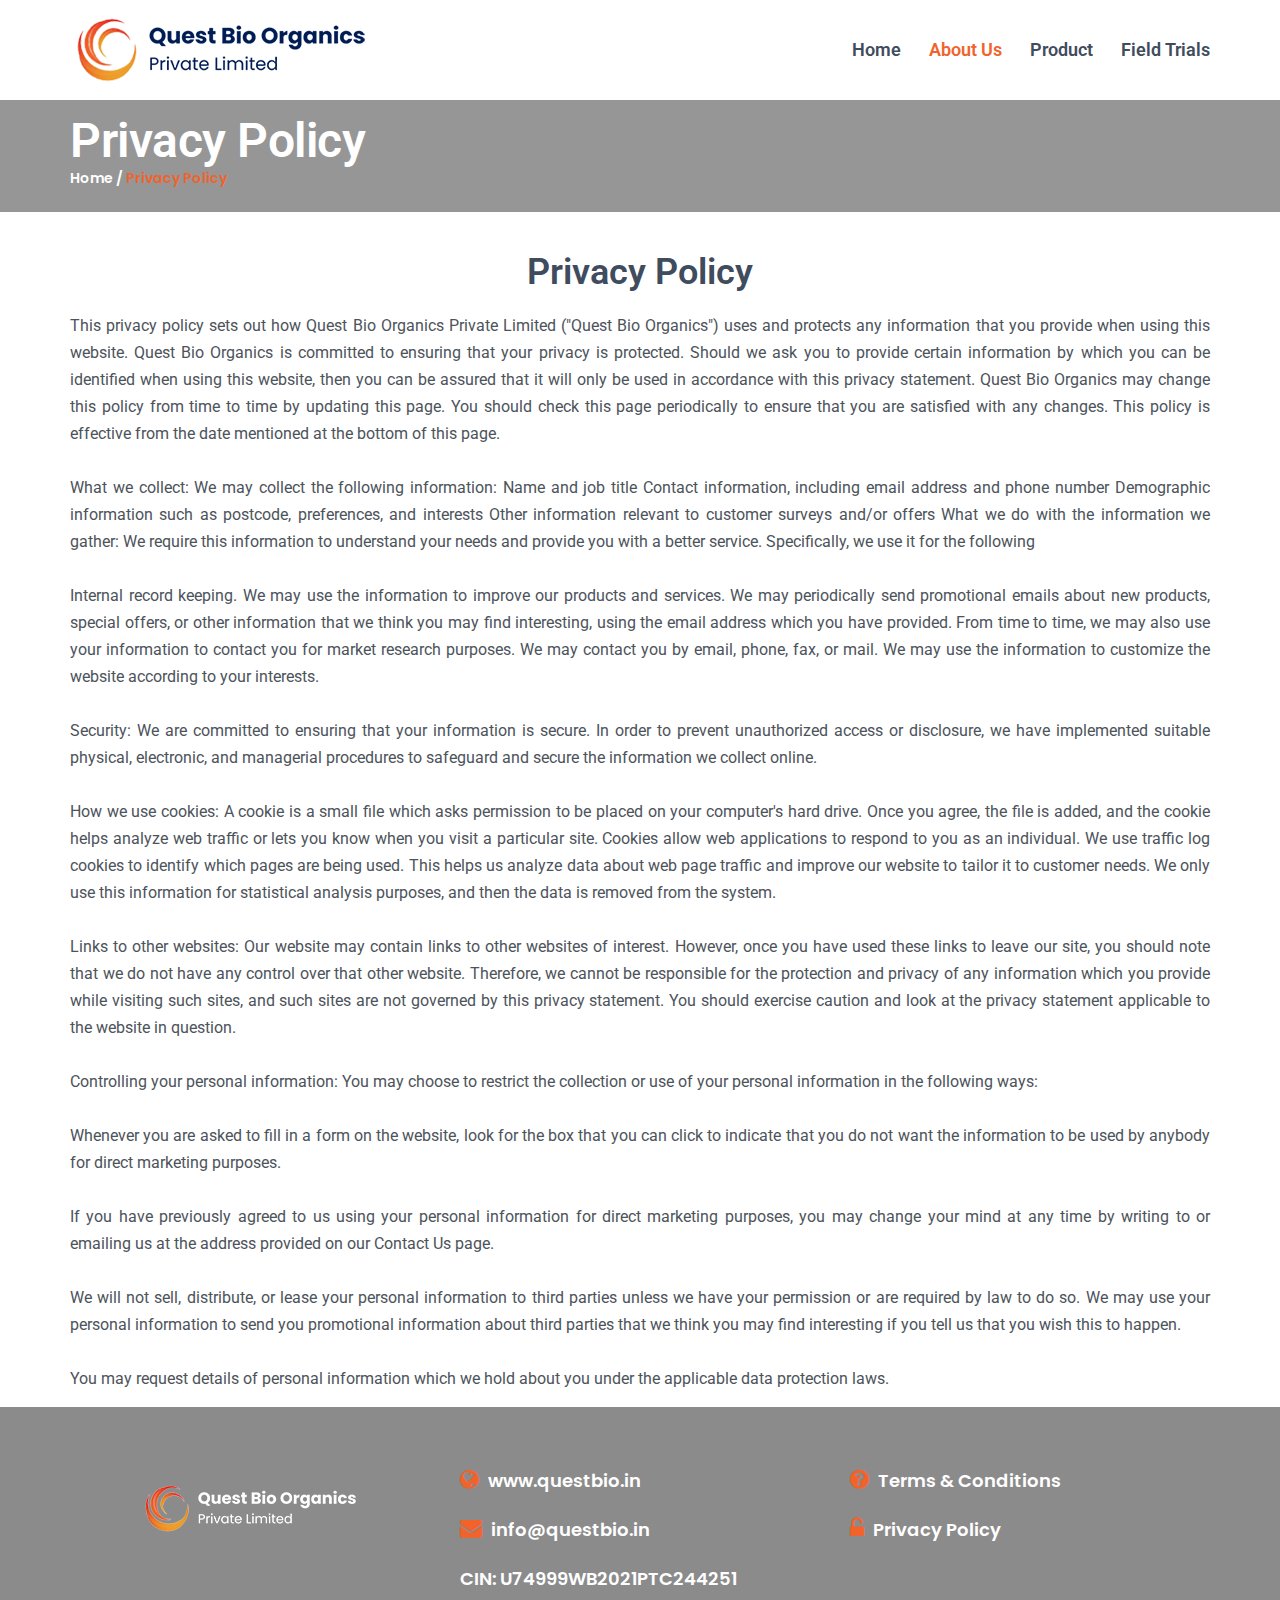
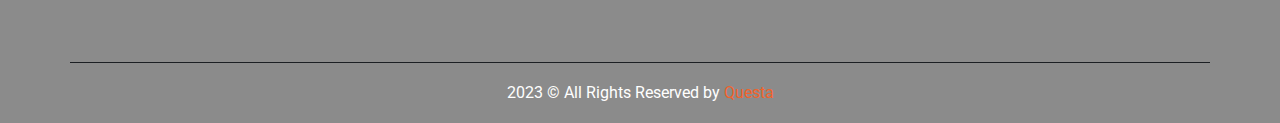
<file: public/privacy.html>
<!DOCTYPE html>
<html lang="en">
  <head>
    <meta charset="utf-8" />
    <meta http-equiv="X-UA-Compatible" content="IE=edge" />
    <meta name="viewport" content="width=device-width, initial-scale=1" />
    <title>Gardenia</title>
    <!-- fav icon -->
    <link
      href="assets/images/favicon.png"
      rel="shortcut icon"
      type="image/png"
    />

    <!-- Bootstrap -->
    <link href="assets/bootstrap/css/bootstrap.min.css" rel="stylesheet" />
    <!-- animated-css -->
    <link href="assets/css/animate.min.css" rel="stylesheet" type="text/css" />
    <!-- font-awesome-css -->
    <link
      href="assets/css/font-awesome.min.css"
      rel="stylesheet"
      type="text/css"
    />
    <!-- owl-carrosel-css -->
    <link
      href="assets/owl-carrosel/owl.carousel.min.css"
      rel="stylesheet"
      type="text/css"
    />
    <link
      href="assets/owl-carrosel/owl.theme.default.min.css"
      rel="stylesheet"
      type="text/css"
    />
    <!-- Revulation Slider CSS -->
    <link
      rel="stylesheet"
      type="text/css"
      href="assets/rs-plugin/css/settings.css"
      media="screen"
    />
    <!-- offcanvas-menu-css -->
    <link
      href="assets/css/offcanvas-menu.css"
      rel="stylesheet"
      type="text/css"
    />
    <!-- style-css -->
    <link href="assets/css/style.css" rel="stylesheet" type="text/css" />
  </head>

  <body class="aboutPage">
    <!-- start preloader -->
    <div id="preloader">
      <svg x="0" y="0" width="258" height="258">
        <g clip-path="url(#clip-path)">
          <path
            class="tree"
            d="M207.03 74.82c-0.77 0.9-3.85 2.06-4.37 0.64 -0.51-1.41-1.93 2.19-3.34 1.41 -1.41-0.77-5.27-2.31-5.52-0.9 -0.26 1.42-1.8 2.7-2.44 1.93 -0.64-0.77-3.21-3.6-2.18-4.37 1.03-0.77 1.42-2.95-0.51-2.31 -1.93 0.64-1.54-3.47 0-4.24 0.99-0.49 1.42-1.03 2.31 0.39s2.19-0.26 2.19-1.28 0.9-2.44 1.8-2.44 3.6 1.03 4.63 2.7c1.03 1.67 1.54 4.5 3.08 4.88C204.21 71.61 207.81 73.92 207.03 74.82M186.6 76.88c-2.31-0.9-1.03 3.6-3.98 1.93 -2.96-1.67-3.08-2.44-3.21-3.98 -0.13-1.54-4.63-1.67-0.26-3.85 1.16-0.58 3.86-0.77 3.73 0.51 -0.13 1.26-3.6 2.17 0.26 2.44 3.6 0.26-2.18 1.8 5.4 1.28C189.56 75.14 188.92 77.78 186.6 76.88M179.41 87.68c-1.42 0.51-1.93 1.28-2.44 0.64 0 0 2.06-2.95 2.83-2.7C180.56 85.87 180.82 87.16 179.41 87.68M176.32 91.53c-1.67 1.8-1.28 2.7-0.64 3.85 0.64 1.16-3.85-2.18-1.67-5.14C174.62 89.41 177.99 89.73 176.32 91.53M172.72 71.48c-1.41-0.51-0.13-3.21 0.64-4.88 0.58-1.25 0.77-3.34 2.06-1.67 1.29 1.67 0.64 3.47-0.13 4.5C174.52 70.45 175.63 72.54 172.72 71.48M170.67 69.34c-0.9 0-1.64-0.65-1.64-1.45 0-0.8 0.73-1.45 1.64-1.45 0.9 0 1.64 0.65 1.64 1.46C172.3 68.69 171.57 69.34 170.67 69.34M170.54 95.38c-0.51 0.64-0.9-1.67-2.44-1.54 -1.54 0.13-3.21-0.64-2.31-2.31 0 0 2.7-0.9 3.73 0.64C170.54 93.71 171.05 94.74 170.54 95.38M165.4 68.78c-0.9 0.64-0.9-0.9-3.6 0.64 -2.7 1.54-2.83-0.51-2.31-1.41 1-1.75 1.67-2.31 3.21-2.31s4.5-1.29 5.01 1.16c0.52 2.44 3.18 5.62 1.93 6.04C166.56 73.92 166.3 68.14 165.4 68.78M162.02 112.04c-1.99-1.52 0.13-1.82 0.13-1.82s1.07 0.1 1.44 0.57C164.43 111.83 164.02 113.56 162.02 112.04M163.04 124.87c-0.96 0.69-3.07 0.49-1.9-1.09 1.17-1.59 2.13-0.02 2.13-0.02S163.46 124.56 163.04 124.87M158.85 108.49c-0.64-0.13-3.08-1.8-4.88-1.8 -1.8 0-3.08 1.16-3.47-0.51 -0.2-0.89 1.8-2.06 2.7-2.44 0.9-0.38 2.7-1.41 3.08-2.44s1.67-1.41 2.06 0.64c0.39 2.06 5.14 3.6 4.63 5.01C162.44 108.36 159.49 108.62 158.85 108.49M160.15 123.91c0 0-0.64 0.51-1.1 0.26 -1.03-0.57-1.75-2.57 0.18-2.18C161.16 122.37 160.15 123.91 160.15 123.91M156.28 112.48c-1.03-0.64-2.7-0.39-3.08 0.64 -0.39 1.03-1.93 2.32-3.21 0.9 -1.29-1.41-0.51-4.62 1.8-3.21 1.19 0.72 5.4-2.31 5.91-1.54C158.2 110.03 157.3 113.12 156.28 112.48M156.84 121.2c-0.11 1.18 0.09 2.27-0.82 1.55 -0.77-0.6-0.63-4.07 0.49-3.42S156.95 120.02 156.84 121.2M149.08 54.78c-1.8 1.16-2.57 1.03-3.47 0.9 -0.9-0.13-1.16 2.06-2.06 0.13 -0.4-0.85 3.34-2.18 4.63-2.18 1.28 0 2.31-2.19 3.08-1.03 0.77 1.16 0.77 3.6-0.52 4.76C148.68 59.21 150.38 53.94 149.08 54.78M144.16 108.56c-2.01-0.59-5.42 0.65-3.34-1.81 1.58-1.86 2.12-4.57 3.76-2.24C145.29 105.51 147.58 109.56 144.16 108.56M144.07 118.39c-1.29-0.13-3.35-3.01-2.7-3.08 1.16-0.13 2.44-0.9 3.34 0.13C145.61 116.46 145.35 118.52 144.07 118.39M138.8 124.55c-2.44 3.86-4.76 1.93-5.27 1.41 -0.51-0.51-2.31-4.11-0.26-5.52 1.27-0.88 1.41-3.47 3.47-1.8C138.8 120.31 141.24 120.7 138.8 124.55M128.9 104.38c1.13-1.05 0.13-3.08 2.57-1.41 2.44 1.67 1.67 3.73 0.65 3.85C131.09 106.95 126.98 106.18 128.9 104.38M125.95 100.91c-0.39-1.54-0.77-2.57 0-3.6 0.34-0.46 2.31-0.9 2.7-0.26 0.39 0.64 2.31 0.77 2.44 1.93 0.13 1.16-2.18 1.16-2.7 1.67C127.88 101.17 126.34 102.45 125.95 100.91M126.59 116.46c-1.8 1.29-3.85 2.44-4.88 1.16 -1.03-1.28-2.18-2.05-3.47-2.57 -1.28-0.51-0.9-4.11-0.38-4.5 0.66-0.49 2.06-0.64 3.21-0.51 1.16 0.13 4.63 0.26 5.78 2.57C128 114.92 128.39 115.17 126.59 116.46M113.35 97.06c-0.64-1.8 1.42-3.73 1.67-4.24 0.26-0.51 2.06-2.95 3.6-1.67 1.55 1.29-0.77 2.44-0.9 3.47 -0.13 1.03 1.41-0.38 2.32 3.22 0.9 3.6-2.52 1.56-3.47 2.57C114.64 102.45 114 98.85 113.35 97.06M112.09 68.36c-1.01-0.43-0.63-1.49-0.19-2.26 0.44-0.77 1.3-0.19 1.3-0.19 0.05 0.24 1.4 1.69 1.01 2.17C113.82 68.56 113.1 68.8 112.09 68.36M108.99 51.56c-1.41 0.26-1.8-2.18 0-2.31 1.8-0.13 2.7 2.96 2.57 3.34C111.21 53.64 110.4 51.31 108.99 51.56M110.91 64.03c0 1.8-0.51 2.96-1.54 2.96 -1.03 0-3.34 1.2-4.24 1.28 -1.28 0.13-0.13 0.51-2.06-0.9 -1.92-1.41-0.9-0.51 0.39-2.44 1.28-1.93 2.06-0.64 5.01-1.93C111.43 61.72 110.91 62.23 110.91 64.03M106.16 119.16c-1.03 0.13-2.96-2.06-4.11-1.93s-2.06 2.31-3.98 1.8c-1.93-0.52-3.09-2.06-2.95-3.47 0.13-1.41-1.16-2.31 0.13-3.34 1.17-0.94 3.08 2.7 4.5 1.41 1.41-1.29 2.7-1.03 4.11-1.03 1.42 0 6.43 0.77 6.17 2.96C109.76 117.74 107.19 119.03 106.16 119.16M93.69 101.94c-1.44-0.58-2.44-2.57 0.26-2.19 2.7 0.39 1.29 1.93 1.29 1.93S94.34 102.19 93.69 101.94M95.89 102.21c0.98-1.2 2.87 0.05 2.87 0.05 0.55 0.95 0.88 2.98-0.24 2.51C97.4 104.3 94.91 103.41 95.89 102.21M109.5 79.83c0.65 1.03 0.65 2.19-0.51 1.8 -1.16-0.39-1.8 0.39-2.7 0.64 -0.9 0.26-2.82-0.45-2.7-1.54C103.85 78.42 108.86 78.81 109.5 79.83M106.93 97.31c0.39 1.8-0.13 2.57-1.28 2.31 -1.16-0.26-1.54 1.41-3.73 1.67s-4.05-3.15-4.05-4.18c0.77-1.29 4.05-1.35 5.46-2.25C104.75 93.97 106.54 95.51 106.93 97.31M96.91 81.25c0.26-2.57 1.03-0.64 2.44 0 1.42 0.64 4.24 1.54 0.26 2.44C98.35 83.98 96.65 83.82 96.91 81.25M99.35 31.39c1.31-1.31 1.03 1.16 3.34 1.29 2.31 0.13 6.03 0 5.91 1.54 -0.26 3.34 5.04 2.57 4.88 4.24 -0.26 2.83-3.47 3.34-3.85 4.11 -0.38 0.77-2.96 0.26-2.7 2.96 0.26 2.7-2.06-0.45-2.44-1.54 -0.77-2.18 2.32-3.34 1.8-4.5 -0.51-1.16-2.57 2.06-3.73 0.77 -1.16-1.29-2.57-0.26-1.54-2.83 1.03-2.57 0.39-2.18-0.9-2.7C98.84 34.22 98.84 31.9 99.35 31.39M104.1 26.25c1.67 0.39 4.88 1.03 4.5 2.83 -0.38 1.8-1.67 2.31-2.31 1.03 -0.64-1.29-0.13-2.19-2.44-2.19 -2.31 0-2.7 0.52-2.7-0.51C101.15 26.59 102.43 25.86 104.1 26.25M116.95 46.17c-0.98 1.43-1.45 1.84-1.63 1.94 0.16 0.03 0.5 0.3 0.73 1.79 0.38 2.44-0.51 3.85-0.9 3.47 -0.38-0.39-2.44-1.54-2.31-3.6 0.13-2.06 2.31-3.34 0.39-3.73 -1.93-0.38-2.18 0.9-2.44-1.03 -0.16-1.17-0.13-1.67 2.7-1.54C116.31 43.6 118.62 43.73 116.95 46.17M119.4 68.14c2.06 1.54 2.44-1.03 3.34 0 0.9 1.03 0.39 2.57-0.77 3.09 -1.16 0.51-2.31-0.39-3.73-0.39s-1.41-0.26-1.28-1.03C117.08 69.05 117.34 66.6 119.4 68.14M121.45 43.47c1.03-1.41 0.39-2.57 2.19-2.18 1.8 0.39 1.28 3.21 1.16 4.24 -0.13 1.03-1.93 0.9-2.57 1.67 -0.64 0.77-1.67 0.77-1.93-0.26C120.04 45.93 120.42 44.88 121.45 43.47M125.56 75.21c-0.64 1.29-1.67 3.22-2.44 3.22 -0.77 0-1.03-1.41-2.19-2.06 -1.16-0.64-1.67 0-1.54-1.67 0.05-0.64 0.77-1.41 2.96-1.16C124.53 73.8 126.2 73.92 125.56 75.21M126.08 68.01c0.77 0.06 4.76 0.26 4.24 2.44 -0.52 2.19-1.67 2.57-2.7 2.57 -1.03 0-1.41-2.31-2.31-2.83C124.41 69.68 124.28 67.88 126.08 68.01M128.52 43.08c0.73-0.18-0.13-4.5 0.77-4.24 0.9 0.26 2.57 2.06 4.24 2.31 1.67 0.26 2.18 1.03 0.77 2.06 -1.41 1.03-1.92 1.16-2.06 2.44 -0.13 1.28-1.67 1.54-1.93 0.51 -0.26-1.03-1.03-1.93-1.8-0.9C127.75 46.3 125.95 43.73 128.52 43.08M133.53 78.29c-0.26 0.9-0.26 2.19-1.93 2.06 -1.67-0.13-5.01 1.16-1.8-2.31C130.56 77.23 133.79 77.39 133.53 78.29M137.26 63.52c1.28-0.64 1.67 3.34 0.51 3.47 -1.16 0.13-4.37 1.41-4.76 2.06 -0.38 0.64-2.06 0.51-2.06-0.13 0-3.08 1.8-1.54 2.7-1.54C134.56 67.37 135.97 64.16 137.26 63.52M137.9 57.09c0.77-0.51 4.76-1.03 4.5 0.26 -0.26 1.28-2.96 3.34-3.85 2.96C137.64 59.92 137.13 57.6 137.9 57.09M144.16 58.6c1-1.77 1.69-0.37 1.69-0.37s0.11 0.76-0.24 1.14C144.82 60.21 143.16 60.37 144.16 58.6M144.58 82.15c0 1.54-1.29 1.54-2.19 0.9 -0.9-0.64-1.8-2.31-3.98-2.06s-6.42 1.03-2.95-2.95c0.94-1.08 2.44-1.93 3.47-1.16 1.03 0.77 1.93 3.73 2.96 2.96C142.91 79.06 144.58 80.61 144.58 82.15M143.69 51.95c1.15 1.03-1.67 4.37-2.83 2.96C140.85 54.91 142.53 50.92 143.69 51.95M153.29 45.72c1.07 0.41 0.56 1.75-0.28 2.36 -0.85 0.6-1.77 0.43-1.77 0.43C150.31 46.92 152.22 45.31 153.29 45.72M153.45 33.45c-0.38-1.41 1.42-2.18 2.06-1.41 0.64 0.77 2.31 3.21 1.16 3.73 -1.16 0.51-3.6 3.08-4.75 1.93C150.81 36.59 153.83 34.86 153.45 33.45M160.13 47.07c0.77-0.64 2.31 0 0.52 0.77 -1.8 0.77 0.9 1.8 1.8 2.44 0.9 0.64 1.54 1.67 0.51 1.67 -1.03 0-2.05 1.16-3.34 1.41 -1.28 0.26-3.21-1.28-3.6-4.24C155.63 46.17 159.54 47.56 160.13 47.07M159.62 28.82c1.67-0.51 2.19 0.77 2.57 1.41 0.39 0.64-3.08 3.09-3.73 1.54C158.11 30.94 157.95 29.33 159.62 28.82M164.11 56.83c-0.51 0.64-3.21 0.52-3.86 1.42 -0.64 0.9-3.47 0.9-3.6 0.26 -0.13-0.64-0.64-1.16-0.26-1.67 0.44-0.58 4.63 0.39 5.4-0.64C162.57 55.16 164.63 56.19 164.11 56.83M162.57 45.27c0.13-0.51 1.67-1.29 1.54 0 -0.13 1.28-0.77 1.41-1.93 1.03C161.03 45.91 162.41 45.94 162.57 45.27M164.72 58.98c0.83-1.17 1.4-0.24 1.4-0.24s0.1 0.5-0.2 0.75C165.26 60.05 163.89 60.15 164.72 58.98M174.52 44.37c0.49-0.91 3.22-0.13 2.83 0.77 -0.38 0.9-0.38 3.34-1.67 1.67C174.39 45.14 173.5 46.3 174.52 44.37M178.4 66.67c0.83-1.17 1.4-0.24 1.4-0.24s0.1 0.51-0.2 0.76C178.95 67.74 177.58 67.84 178.4 66.67M179.79 45.91c0.93-0.6 2.19-2.7 1.67-0.51 -0.52 2.18 2.83 0.51 1.54 2.83 -1.28 2.31-2.31 2.44-2.31 2.06 0-0.38 1.67-2.18-0.38-2.7C178.25 47.07 177.22 47.58 179.79 45.91M184.12 49.25c0.83-1.17 1.4-0.24 1.4-0.24s0.09 0.51-0.2 0.76C184.66 50.32 183.29 50.43 184.12 49.25M185.94 70.3c0 0 0.09 0.51-0.2 0.76 -0.65 0.56-2.02 0.66-1.19-0.51C185.37 69.37 185.94 70.3 185.94 70.3M199.67 63.65c0.82-1.17 1.4-0.24 1.4-0.24s0.1 0.5-0.2 0.76C200.21 64.72 198.84 64.82 199.67 63.65M185.76 113.8c1.39-0.07 4.42-0.37 4.01 1.27s-3 1.31-3 1.31C185.72 115.7 184.37 113.87 185.76 113.8M191.36 105.54c0.54-0.62 2.06-0.9 2.7 0.13 0.64 1.03 1.16 1.16 2.06 1.16 0.9 0 0.9 1.16 0.39 2.19 -0.52 1.03 0.77 1.8-0.9 2.44 -1.67 0.64-1.28 2.31-2.57-0.13 -1.29-2.44 0-3.21-1.15-4.24C190.71 106.05 190.46 106.56 191.36 105.54M198.94 102.97c0.87-2 1.8-1.93 2.18-0.9 0.38 1.03 2.19 4.24 0.64 4.37 -1.54 0.13-0.9 2.7-2.44 1.54s-2.31-1.03-2.57-2.57C196.5 103.87 198.04 105.02 198.94 102.97M216.88 111.9c0.73 0.37 0.38 1.6-0.19 2.14 -0.57 0.55-1.2 0.4-1.2 0.4C214.85 112.99 216.15 111.53 216.88 111.9M90.23 113.5c-2.06-0.51-3.47-1.28-3.73-3.21 -0.26-1.93-2.57-4.5-2.06-5.27 0.51-0.77 1.16-1.03 1.41-1.54 0.57-1.14 1.8-2.44 2.83-0.64 1.03 1.8 2.57 2.7 2.7 4.11C91.51 108.36 92.28 114.02 90.23 113.5M84.06 120.19c-1.41 0.26-3.69-0.8-1.54-1.54 3.34-1.16 0-3.73-1.29-4.11 -1.28-0.38-3.47-0.38-4.24-2.05 -0.77-1.67-3.08 0.13-3.21 0.77 -0.13 0.64-0.9 2.32-2.31 2.06 -1.41-0.26-1.8 0.52-1.28-0.9 0.22-0.6 2.19-0.26 2.31-1.29 0.13-1.03 0.64-2.31 1.67-2.31s2.44-1.8 3.98-1.41c1.54 0.38 3.47 3.47 4.24 4.37 0.77 0.9 4.63 3.21 6.17 4.63 1.54 1.42 2.31 0.52 2.31 1.67S85.47 119.93 84.06 120.19M69.54 94.48c-0.64-1.54-0.51 1.42-1.54 0.9 -1.03-0.51-1.16-0.38-1.03-1.28 0.08-0.53 0.77-1.16 2.44-1.29 1.67-0.13 3.99 2.57 3.47 3.08C72.36 96.41 70.18 96.03 69.54 94.48M66.45 118.52c0.13 1.8-2.83 1.93-3.21 1.41 -0.45-0.6-0.77-2.57 0.51-3.86 1.28-1.28 5.4-1.8 5.14-0.9C68.64 116.07 66.32 116.72 66.45 118.52M62.6 89.6c0.13-0.64-1.16-2.31-0.39-2.95 0.7-0.58 3.86 1.29 2.7 2.19C63.75 89.73 62.47 90.24 62.6 89.6M61.7 93.59c-0.9-0.26-1.54-1.16-1.15-1.93 0.37-0.74 1.41-0.9 1.93 0C62.98 92.56 62.6 93.84 61.7 93.59M61.57 117.23c-1.8 2.31-3.34 1.93-2.06-0.38C60.14 115.72 63.37 114.92 61.57 117.23M61.31 122.24c-1.8 2.31-3.34 1.93-2.06-0.38C59.88 120.73 63.11 119.93 61.31 122.24M57.97 97.83c-0.51-0.9-0.26-1.8-0.26-1.8 1.67-0.77 3.08 1.29 2.57 2.31C59.77 99.37 58.48 98.73 57.97 97.83M59.51 56.7c-0.77-1.8-2.05-3.34-0.77-4.5 0.61-0.55 3.09 0 3.34 0.64 0.26 0.64 1.93 3.85 1.29 4.62C62.73 58.25 60.28 58.5 59.51 56.7M56.17 37.43c0.37-0.73 3.34 1.8 2.44 2.96C57.71 41.54 55.53 38.71 56.17 37.43M69.92 90.24c-0.64 0.26-3.98 0.77-4.24-0.64 0.02 0.11 3.47-3.22 4.24-3.08C71.33 86.77 70.56 89.99 69.92 90.24M69.92 73.8c0 0.77 0.39 2.18-1.54 1.93 -1.93-0.26-3.47-0.77-3.34-1.93 0.13-1.16 1.42-1.54 2.57-1.54 1.15 0 2.57-2.06 3.21-1.16C71.46 72 69.92 73.02 69.92 73.8M74.03 50.54c0.51 1.54 1.29 1.8 0.13 3.08 -1.16 1.28 1.54 3.21-0.64 3.73 -2.18 0.51-2.7-2.19-4.63-2.31 -1.93-0.13-4.88-0.77-4.88-2.18 0-1.41-2.44-2.19-1.67-4.11 0.34-0.84 3.6 0.26 4.11-0.51 0.51-0.77 1.67-0.64 1.93 1.03 0.26 1.67 1.42 1.8 2.44 0.9C71.85 49.25 73.52 49 74.03 50.54M77.38 71.1c1.15-0.13 1.54-2.18 2.96-1.93 1.41 0.26 1.8-3.73 3.47-2.06 1.67 1.67-2.57 2.44-2.7 5.14 -0.13 2.7-3.34 2.06-3.86 1.03 -0.51-1.03-1.28-1.67-2.18-0.38 -0.9 1.29-3.21 1.67-2.57-0.13 0.64-1.8 0.64-2.31 0.64-2.31 0.26-0.77-1.03-2.18 0.39-2.44C74.93 67.76 76.22 71.23 77.38 71.1M76.47 56.83c0.83-1.25 3.34-0.64 4.88-0.51 1.54 0.13 1.67 1.93 0.77 2.7 -0.9 0.77-0.26 4.11-2.31 3.09C77.76 61.07 74.42 59.92 76.47 56.83M73.91 87.03c0.4-0.5 2.57 0.39 3.08 0.26 0.52-0.13 0.26 2.44-0.64 2.96 -0.9 0.51-2.7 0.9-2.7 0.13C73.65 89.6 73.39 87.68 73.91 87.03M74.55 109.01c0 1.16-2.31 0.9-2.7 0.13C71.85 109.14 74.55 107.85 74.55 109.01M74.29 104.64c0-2.19-2.95 1.42-1.93-2.31 0.25-0.89 1.8-0.26 2.7-1.93 0.9-1.67 1.8-1.41 3.08-0.51 1.29 0.9 3.21 2.18 2.7 3.21 -0.51 1.03 1.67 4.5 0.9 5.27 -0.77 0.77-4.11 0-4.63-1.15C76.6 106.05 74.29 106.82 74.29 104.64M84.56 79.02c0 0-0.94 3.55-2.45 2.71C80.6 80.9 83.17 78.84 84.56 79.02M85.85 77.01c0.77-0.51 2.44-1.8 2.57-0.9 0.13 0.9 0 1.8-0.64 2.83 -0.64 1.03-2.18 1.28-2.7 0.39C84.57 78.42 85.85 77.01 85.85 77.01M87.78 66.73c1.03-0.38 3.08-0.38 2.44 0.64 -0.64 1.03-1.93 3.34-2.96 2.18C86.24 68.4 87.78 66.73 87.78 66.73M54.24 93.33c-0.77 0.39-0.77-1.54-0.77-1.54C53.99 91.66 55.01 92.94 54.24 93.33M45.38 80.74c-1.41 0.9-6.42 2.18-6.55-1.16 -0.04-1.1 2.31-1.54 4.5-1.15C45.51 78.81 46.79 79.83 45.38 80.74M38.82 90.24c-0.64 1.67-1.67 2.44-2.7 1.54 -1.03-0.9-1.67-0.64-2.7-1.15 -1.03-0.51 1.41-1.54 1.16-2.19 -0.26-0.64 0.39-1.03 0.39-1.03 1.28-0.38 2.44 0.77 3.47 0.39C39.47 87.42 39.47 88.57 38.82 90.24M237.11 73.67c-0.38-2.19-2.7-3.85-5.27-0.77 -2.57 3.08-1.6 0.03-4.11 1.28 -2.83 1.41-3.34 0.51-5.52-1.16 -1.18-0.9-1.41-5.91-3.31-3.25 -2.67 3.75-1.93-1.8-3.12-2.28 -2.57-1.03-4.37 0.77-5.4 1.93 -1.03 1.16-4.63 0.64-6.17-2.06 -1.54-2.7 1.16-3.47 1.93-2.18 0.77 1.29 3.6-0.13 2.18-2.06 -1.41-1.93 5.14-2.7 7.58-3.6 2.44-0.9 0-2.31-2.06-2.18 -2.06 0.13-3.21 0.39-4.11-2.06 -0.9-2.44-1.93-1.8-2.44-1.28 -0.51 0.51-1.28 2.44-4.11 0.26 -2.83-2.18 1.03-3.34 2.31-2.18 1.28 1.16 1.93-3.21 4.11-3.08 2.18 0.13 5.27 1.28 7.45 1.16 2.19-0.13 3.47 1.41 0.9 1.8 -2.57 0.38-1.93 2.7-0.77 3.34 1.16 0.64 3.08-2.7 4.88-1.41 1.8 1.29 3.73-0.51 6.81 1.03 3.08 1.54 3.08 0.39 4.5-0.26 1.41-0.64 3.34-1.28 3.21-2.95 -0.13-1.67-3.34 0-4.88-2.96 -0.98-1.87-3.21-1.03-5.52-0.64 -2.31 0.39-3.47 2.7-4.37 0.9 -0.9-1.8 5.78-4.11 6.17-5.78 0.39-1.67-1.29 0.51-1.93-1.67 -0.64-2.18-2.06-1.54-4.11-1.41 -2.06 0.13-3.08-1.8-4.62-1.93 -1.54-0.13-2.7 2.7-5.4 2.57 -2.7-0.13-1.8-2.44-3.47-4.11 -1.67-1.67 0.39-4.11 1.93-0.9 1.54 3.21 2.06 1.67 3.47 0.77 1.42-0.9 2.83-2.31 5.27-0.13 2.44 2.18 2.05 0.39 3.6-0.39 1.54-0.77 1.93-2.44 0.9-2.44 -1.03 0-6.04-0.77-3.34-2.06 1.98-0.94 1.54-1.47 0.19-2.61 -0.93-0.78-1.95-0.43-1.73-1.51 0.1-0.48-1.51-2.24-2.68-2.02 -1.17 0.22-3.95 1.04-3.61-2.35 0.26-2.57-0.95-0.35-2.25-0.51 -1.3-0.16-2.44 2.63-3.15 0.13 -0.84-2.99-4.21 0.85-4.38 0.69 -0.27-0.26-0.63 2.18-2.2 1.97 -1.58-0.22-4.05 2.86-3.65 0.84 0.4-2.02-0.88 0.05-1.33 0.1 -2.31 0.26-5.27 1.8-0.9 4.75 4.37 2.96 0.13 2.7-2.44 3.34 -2.57 0.64-1.29 2.7-0.26 3.86 1.03 1.16-0.77 4.11-2.06 1.29 -1.28-2.83-2.06-1.16-3.73 0.13 -1.67 1.28-1.03-1.67-0.26-1.67 0.77 0 1.03 0.13 2.19-3.34 1.16-3.47-5.65-7.58-5.91-9.9 -0.26-2.31-1.67-4.24-3.08-3.08s-2.44 0.64-3.98-1.16c-1.54-1.8-2.06 1.03-2.96 0.77 -0.9-0.26-2.83-0.26-4.88 1.29 -5.38 4.04 1.41 3.21 2.44 4.37 2.32 2.61-0.64 3.6-2.06 1.93 -1.41-1.67-1.8-0.38-2.7-0.26 -0.9 0.13-2.19-0.64-3.08-1.54 -0.9-0.9-2.44-2.31-3.73-0.51 -1.28 1.8-2.69 0.9-5.14-1.54 -2.44-2.44-2.82-0.64-3.21 0.9 -0.38 1.54-3.6 1.28-4.63 1.54 -1.03 0.26-3.47 3.98-5.78-0.77 -2.31-4.75 2.06-4.88 4.88-4.24 2.83 0.64 0.64-3.73 4.63-3.47 3.98 0.26 1.29 1.03 5.01 2.31 3.73 1.29 1.93-2.44 4.76-2.18 2.83 0.26 1.28-2.06 5.01-4.24 2.21-1.29-3.21-3.21-6.04-2.57 -2.83 0.64-3.08-0.64-4.76-1.54 -1.67-0.9-3.73-1.16-5.14 0.26 -3.6 3.6-3.47 0.13-3.47-1.54 0-1.67-5.52-4.75-8.22-5.14 -2.7-0.39-7.45 4.75-8.87 3.08 -1.41-1.67-3.08-0.38-6.55 0 -3.47 0.39-1.8 1.67-0.13 3.09 1.67 1.41-1.03 1.54-2.44 1.28 -1.41-0.26-2.69 1.67 1.03 2.57 3.73 0.9 0.64 2.06-0.77 2.06 -1.41 0-3.47 1.29-5.52 3.86 -2.06 2.57-3.47 1.93-5.78 1.41 -2.31-0.51 0-5.14 1.29-4.88 1.28 0.26 5.01-2.06 4.11-4.5 -0.9-2.44-0.9-1.8 1.93-3.85 2.83-2.06 0-3.73-1.28-4.24 -1.29-0.51-3.6 2.31-4.88 0.77 -1.28-1.54-2.57-1.54-4.11-1.54s-1.37 2.62-3.34 0.77c-0.51-0.48-1.12-0.85-1.8-1.13 -0.68-0.28-1.88-1.33-2.21-0.6 -0.74 1.61-2.79-3.92-3.05 0.06 -0.07 1.1-1.41 0.39-1.93-0.26 -0.73-0.91-2.06 0.77-2.9 0.55 -1.5-0.4-2.39 1.12-3.14 0.87 -1.16-0.39-4.33-3.42-5.78-0.39 -1.41 2.96 2.31 1.03 1.93 2.96 -0.39 1.93 1.8 3.21 0.64 4.5 -1.16 1.29-5.52 2.06-8.35-0.13 -2.83-2.18-4.24 1.93-4.76 4.11 -0.51 2.19 4.11 1.67 4.76 2.96 0.64 1.28 5.4-0.9 8.61 0.51 3.21 1.42-2.7 1.29-2.96 2.44 -0.25 1.16 2.7-0.26 3.47 1.54 0.77 1.8 2.06 0 4.11 1.67 2.06 1.67 3.73 0.39 5.53-0.51 1.8-0.9 4.11 1.28 3.86 2.57 -0.26 1.28-1.67 0.9-2.83 2.18 -1.15 1.29-2.83-2.18-4.63 0.64 -1.8 2.83 3.47 0.13 4.24 1.8 0.77 1.67 2.44 1.41 2.83 2.05 0.39 0.64-2.7 2.7-4.5 3.6 -1.8 0.9-3.21 1.93-6.3 1.41 -3.08-0.51 1.54-4.5-2.31-4.88 -1.16-0.12-3.98-1.03-3.73-2.7 0.26-1.67-5.27-7.32-6.81-8.61 -1.54-1.29 0.39 5.01-1.8 4.88 -2.18-0.13-5.01-4.5-8.87-7.2 -1.82-1.27-3.73-0.39-5.38-0.97 -0.89-0.31-2.4 1.74-2.64 0.78 -0.97-3.93-2.12 1.08-2.77 0.57 -0.99-0.79-1.49 1.53-2.7 0.64 -0.98-0.72-1.09 1.63-1.28 3.6 -0.38 3.86-2.06 1.54-6.04 2.18 -3.98 0.64-3.98 5.01-3.73 6.55 0.26 1.54-0.64 2.83-2.95 1.93 -2.31-0.9 0.13-2.83-1.93-3.6 -2.06-0.77-6.94 5.4-6.94 6.81 0 1.41 3.86-0.77 6.04 2.44 1.29 1.89 5.27-0.39 6.68 1.03 1.41 1.41 5.53-1.67 6.68-3.08 1.16-1.41 3.73-1.67 5.53-1.93 1.8-0.26 2.06 2.96 2.06 3.99 0 1.03 3.34 0.26 2.19 3.34 -0.49 1.29-1.93 1.03-7.32 1.41 -5.4 0.39 1.16 2.06 0.9 3.34 -0.26 1.29-5.01 0.77-6.3 2.31 -1.28 1.54 4.24 4.88 6.17 5.65 1.93 0.77 6.94-3.6 8.1-2.31 1.16 1.29 1.8 3.34 3.85 5.01 2.06 1.67 2.96 2.06 0 5.01C57.2 66.73 52.44 63 52.44 63c-3.08-0.64-4.75-2.31-6.55 0.39 -1.11 1.67-0.51 4.11-2.06 5.27 -1.54 1.16-2.81-2.19-5.14-1.93 -4.34 0.48-4.14-3.56-6.17-4.24 -1.28-0.43-5.56 3.86-5.4-1.07 0.2-5.96-3.16 0.05-4.24-0.85 -2.41-2.02-4.14 2.7-5.29-0.58 -0.45-1.27-2.58 0.56-3.45 1.1 -2.06 1.28 0 5.14-2.18 5.27 -2.18 0.13-1.54 1.28-3.08 2.7 -1.54 1.41 0 3.08-0.9 3.73 -0.9 0.64-0.73 2.64-0.26 2.96 1.16 0.77 1.41-3.85 2.83-0.77 1.42 3.08-3.47 3.86-4.24 2.7 -0.77-1.16-1.8-4.5-2.57-1.16 -0.61 2.66-3.98 3.6-3.73 4.88 0.5 2.5 3.73 0.39 5.91-0.39 2.19-0.77 2.06 3.21 2.06 5.78 0 2.57 2.96 1.8 3.73 2.44 0.77 0.64 1.93 1.54 3.34 1.67 1.41 0.13 2.83-2.44 0.13-2.83 -2.7-0.38 0-2.31-3.08-2.06 -3.08 0.26-1.28-2.7-0.51-1.8 0.77 0.9 3.6 0.26 5.91 0.64 2.31 0.39 2.83 3.73 4.88 3.6 1.03-0.06 2.31-0.26 2.44 1.16 0.13 1.42-1.16 3.6-0.38 3.86 0.5 0.17 0.77-2.31 2.7-2.96 1.93-0.64 1.42 2.83 1.8 4.76 0.38 1.93-1.93 0.26-2.19 2.96 -0.26 2.7 1.42 1.67 2.83 0.64 3.86-2.8 2.7 1.8 4.75 2.06 3.88 0.48 2.95-2.44 5.27-2.96 2.31-0.51 3.6-1.28 4.75-2.31 1.16-1.03 3.47-1.28 5.65 0.77 2.18 2.06 2.96 2.44 4.63 1.67 2.23-1.03 1.8 1.8 0.9 2.83 -0.9 1.03-6.17 0.77-9 0.39 -2.82-0.39-4.88 2.19-3.47 2.44 1.41 0.26 3.47 1.54 1.8 2.31 -1.67 0.77-1.28 2.31-2.95 2.18 -1.67-0.13-3.47-3.85-5.4 0.52 -1.93 4.37 3.34 7.2 7.45 5.65 4.11-1.54 5.4-0.13 5.91 1.41 0.51 1.54 5.4 2.76 5.4 2.76 2.31 5.01-2.12 0.96-3.47 0.58 -1.35-0.38-2.89 2.7-5.78 2.31 -2.89-0.39-3.85 0.97-3.08 1.54 0.77 0.58 2.32 2.12 0 3.08 -2.31 0.96-1.16 3.66-2.31 4.82 -1.16 1.16-0.58 3.09 1.54 3.09 2.12 0 7.33-0.38 8.1 0.96 0.77 1.35 6.17 0 6.17 0 5.21 0-0.38 3.08 0.19 4.63 0.58 1.54 10.99-0.39 13.11 0.96 2.12 1.35-0.38 4.43 0.97 5.2 1.35 0.77 4.24-2.7 2.7-5.4 -1.54-2.7 0.96-1.54 0.39-4.05 -0.58-2.5 5.2-4.05 7.9-3.66 2.7 0.39 4.63-0.58 4.24 2.31s2.89 0.58 4.43 1.16c1.54 0.58 1.54-2.12-0.19-3.28 -1.73-1.15 1.54-2.89 2.51-3.47 0.96-0.58-2.31-1.73 3.28-3.86 5.59-2.12 9.83 0.58 13.88 3.47 4.05 2.89 2.31 10.8 1.16 15.61 -1.16 4.82-3.48 8-4.82 10.41 -2.01 3.6-4.74 5.23-9.55 5.97 -38.51 3.36-53.1 14.08-53.1 14.08s29.1-12.53 79.99-12.53c37.64 0 75.34 12.53 75.34 12.53s-19.07-9.84-53.88-14.15c-1.83-1.28-2.08-1.8-2.31-2.86 -0.26-1.16-2.83-2.65-4.76-5.22 -1.92-2.57-1.41-6.55 0.13-10.02 1.54-3.47 2.7-8.87 6.04-10.28 3.34-1.41 2.44-3.21 3.34-3.98 0.9-0.77 2.96-2.95 4.11-0.39 1.16 2.57-1.67 0.13-3.85 1.93 -2.19 1.8 1.8 1.42 2.44 3.21 0.64 1.8 3.08 1.8 4.24 1.54 1.16-0.26 2.06 0.39 1.29 1.54 -0.77 1.16-1.41 1.8-1.03 3.21 0.39 1.41 2.7 1.03 3.98-0.26s0.77-1.54 2.06-0.39c1.29 1.16 1.03-1.29 2.83-1.8 1.8-0.52 1.03-1.16 1.67-2.19 0.65-1.03 2.44-0.9 3.47-0.13 1.03 0.77 0.26 3.09 0.9 1.42 0.64-1.67 2.19-0.26 2.19-0.26 1.67 2.06 2.06-1.03 4.24-0.64 3.82 0.67 3.47-0.38 5.4-1.15 1.93-0.77 2.06-1.29 3.21 0.77 1.16 2.06 1.03 1.29 4.63 1.42 3.6 0.13 6.3-4.11 7.45-5.65 1.16-1.54 2.44-1.41 1.42-4.76 -1.03-3.34-3.47 0.9-4.5-2.44 -1.03-3.34-3.85-0.9-4.75-3.47 -0.9-2.57 3.09-1.03 4.24-1.67 1.16-0.64 2.31 2.7 3.99 2.57 1.67-0.13 3.85 1.54 5.01 0.26s-1.28-1.93-2.44-3.6c-1.16-1.67 1.67-1.67 2.83-0.64 1.16 1.03 1.67 0.52 3.98 0.64 2.32 0.13 3.08 2.96 3.98 1.93 0.9-1.03-1.8-1.67 0.9-3.47 2.7-1.8 2.57-0.25 4.89-0.13 2.31 0.13 2.57-3.47 3.47-5.27 0.9-1.8 0.51-2.57-1.16-3.34 -1.67-0.77-2.18 0.77-2.96-1.67 -0.77-2.44-2.18-2.83-3.85-2.18 -1.67 0.64-5.4-0.39-5.27-2.19 0.13-1.8-3.21-2.44-5.27-2.7 -2.06-0.26-4.11-0.39-4.5-2.19 -0.38-1.8-1.28-2.18-3.34-2.18 -2.06 0-2.7 0.64-4.24-1.41 -1.54-2.06-3.73-1.16-5.4 0.26 -1.67 1.41-0.77 2.96-2.7 3.47 -1.93 0.52-2.44-2.57-0.64-3.98 1.8-1.41 2.7-0.9 1.67-2.57 -1.03-1.67 0-1.16 0.9-2.83 0.9-1.67 2.7-0.51 2.83 1.41 0.13 1.93 3.21 1.03 4.63 0.9 1.41-0.13 3.34-0.9 3.6 0.77 0.26 1.67 1.93 1.16 4.63 0.13 2.7-1.03 5.53 2.19 6.55 2.44 1.03 0.26 0.64-1.67 2.18-3.21 1.2-1.19-1.15-0.64-1.8-2.57 -0.64-1.93 1.28-2.18 3.86-0.39 2.57 1.8 1.41 3.34 2.83 3.99 1.41 0.64 3.21 2.7 5.91 0 2.7-2.7 2.7-0.51 5.4-2.19 2.7-1.67 5.4 0 6.55-1.67 1.16-1.67 1.29-1.41 4.88 0 3.6 1.41 2.31-1.03 2.19-5.91 -0.13-4.88 2.06-2.7 2.06-4.5S237.49 75.85 237.11 73.67"
          />
        </g>

        <clipPath id="clip-path">
          <path
            class="circle-mask"
            fill="#E73E0D"
            d="M232.009,72.205c-2.574,3.095-1.604,0.029-4.117,1.29
                                c-2.828,1.419-3.344,0.516-5.529-1.162c-1.18-0.904-1.416-5.936-3.312-3.263c-2.672,3.768-1.934-1.811-3.119-2.286
                                c-2.57-1.031-4.371,0.774-5.402,1.937c-1.027,1.162-4.629,0.645-6.172-2.066c-1.543-2.71,1.158-3.485,1.932-2.193
                                c0.77,1.292,3.6-0.129,2.186-2.066c-1.416-1.935,5.143-2.707,7.585-3.613c2.444-0.903,0-2.323-2.058-2.193
                                c-2.057,0.127-3.215,0.388-4.113-2.066c-0.9-2.45-1.93-1.805-2.445-1.288c-0.516,0.514-1.285,2.45-4.113,0.257
                                c-2.828-2.193,1.027-3.356,2.314-2.193c1.283,1.161,1.928-3.229,4.115-3.097c2.186,0.127,5.272,1.288,7.457,1.16
                                c2.187-0.129,3.475,1.419,0.9,1.807c-2.57,0.387-1.928,2.709-0.771,3.354c1.158,0.645,3.086-2.71,4.887-1.419
                                c1.804,1.29,3.73-0.516,6.817,1.033c3.086,1.548,3.086,0.386,4.502-0.258c1.412-0.644,3.344-1.29,3.213-2.968
                                c-0.128-1.678-3.345,0-4.888-2.97c-0.976-1.876-3.214-1.031-5.528-0.645c-2.312,0.388-3.472,2.711-4.372,0.905
                                c-0.901-1.809,5.783-4.13,6.172-5.808c0.386-1.679-1.287,0.516-1.928-1.679c-0.643-2.193-2.059-1.547-4.117-1.419
                                c-2.057,0.129-3.086-1.805-4.629-1.936c-1.543-0.128-2.699,2.71-5.4,2.581c-2.701-0.127-1.801-2.45-3.473-4.13
                                c-1.674-1.676,0.387-4.13,1.928-0.902c1.545,3.225,2.059,1.676,3.473,0.774c1.416-0.903,2.83-2.323,5.274-0.129
                                c2.442,2.193,2.055,0.388,3.601-0.389c1.543-0.774,1.929-2.45,0.899-2.45c-1.027,0-6.043-0.774-3.345-2.066
                                c1.985-0.949,1.54-1.479,0.191-2.618c-0.926-0.782-1.95-0.432-1.734-1.512c0.101-0.483-1.508-2.25-2.684-2.028
                                c-1.173,0.223-3.954,1.048-3.617-2.361c0.258-2.581-0.951-0.35-2.251-0.514c-1.3-0.166-2.441,2.646-3.149,0.128
                                c-0.844-3.004-4.214,0.854-4.381,0.69c-0.273-0.26-0.627,2.193-2.205,1.979c-1.582-0.217-4.051,2.871-3.65,0.843
                                c0.398-2.029-0.883,0.051-1.337,0.102c-2.316,0.257-5.275,1.805-0.901,4.773c4.373,2.97,0.129,2.711-2.442,3.356
                                c-2.573,0.646-1.288,2.711-0.258,3.872c1.028,1.162-0.771,4.13-2.058,1.292c-1.285-2.84-2.059-1.161-3.729,0.129
                                c-1.674,1.29-1.028-1.678-0.258-1.678c0.771,0,1.029,0.129,2.187-3.354c1.156-3.485-5.66-7.615-5.916-9.938
                                c-0.258-2.324-1.67-4.261-3.086-3.099c-1.417,1.162-2.444,0.645-3.987-1.163c-1.543-1.805-2.059,1.033-2.959,0.776
                                c-0.899-0.258-2.828-0.258-4.887,1.292c-5.384,4.052,1.416,3.225,2.445,4.387c2.324,2.624-0.644,3.615-2.059,1.935
                                c-1.414-1.678-1.801-0.386-2.699-0.257c-0.9,0.128-2.188-0.647-3.086-1.548c-0.9-0.905-2.445-2.323-3.732-0.518
                                c-1.283,1.805-2.697,0.903-5.144-1.548c-2.44-2.45-2.826-0.645-3.214,0.904c-0.386,1.548-3.601,1.29-4.63,1.548
                                c-1.027,0.259-3.471,4-5.788-0.774c-2.313-4.775,2.06-4.904,4.887-4.259c2.83,0.645,0.643-3.742,4.63-3.485
                                c3.987,0.261,1.289,1.035,5.015,2.324c3.732,1.292,1.932-2.452,4.76-2.193c2.828,0.257,1.285-2.066,5.016-4.26
                                c2.209-1.301-3.215-3.226-6.043-2.581c-2.832,0.645-3.086-0.645-4.76-1.549c-1.671-0.903-3.729-1.162-5.144,0.257
                                c-3.604,3.618-3.474,0.13-3.474-1.549c0-1.676-5.529-4.773-8.228-5.161c-2.702-0.388-7.46,4.775-8.876,3.097
                                c-1.414-1.677-3.086-0.386-6.557,0c-3.475,0.389-1.8,1.678-0.129,3.099c1.672,1.417-1.029,1.549-2.445,1.288
                                c-1.413-0.257-2.698,1.68,1.031,2.582c3.729,0.903,0.643,2.066-0.773,2.066c-1.416,0-3.471,1.292-5.529,3.872
                                c-2.06,2.581-3.472,1.937-5.788,1.419c-2.312-0.516,0-5.162,1.288-4.903c1.285,0.257,5.016-2.067,4.115-4.518
                                c-0.9-2.452-0.9-1.805,1.929-3.871c2.828-2.064,0-3.742-1.285-4.259c-1.288-0.516-3.602,2.322-4.887,0.774
                                s-2.57-1.548-4.114-1.548c-1.543,0-1.375,2.629-3.346,0.774c-0.514-0.485-1.124-0.854-1.803-1.137
                                c-0.679-0.282-1.881-1.332-2.215-0.605c-0.74,1.614-2.797-3.937-3.055,0.063c-0.071,1.101-1.414,0.388-1.928-0.258
                                c-0.732-0.913-2.057,0.774-2.903,0.548c-1.501-0.403-2.389,1.124-3.142,0.873c-1.158-0.388-4.335-3.436-5.788-0.388
                                c-1.414,2.969,2.314,1.033,1.93,2.969c-0.387,1.935,1.801,3.225,0.643,4.516c-1.159,1.292-5.53,2.066-8.358-0.129
                                c-2.83-2.193-4.245,1.935-4.76,4.128c-0.516,2.195,4.116,1.68,4.76,2.971c0.643,1.288,5.399-0.904,8.616,0.514
                                c3.213,1.421-2.701,1.292-2.959,2.454c-0.254,1.161,2.701-0.26,3.471,1.548c0.774,1.805,2.061,0,4.117,1.676
                                c2.057,1.68,3.729,0.388,5.53-0.514c1.8-0.905,4.116,1.288,3.86,2.58c-0.257,1.29-1.674,0.902-2.831,2.193
                                c-1.156,1.292-2.83-2.193-4.63,0.645c-1.799,2.84,3.474,0.129,4.244,1.809c0.771,1.676,2.443,1.417,2.83,2.062
                                c0.387,0.646-2.701,2.71-4.5,3.616c-1.801,0.902-3.217,1.935-6.303,1.419c-3.085-0.517,1.543-4.518-2.316-4.904
                                c-1.158-0.118-3.984-1.033-3.728-2.711c0.257-1.68-5.272-7.356-6.815-8.646c-1.543-1.292,0.386,5.034-1.801,4.904
                                c-2.186-0.131-5.014-4.518-8.874-7.227c-1.82-1.281-3.729-0.389-5.388-0.971c-0.893-0.315-2.405,1.75-2.643,0.787
                                c-0.971-3.946-2.127,1.088-2.77,0.571c-0.991-0.794-1.496,1.534-2.702,0.645c-0.984-0.723-1.089,1.632-1.285,3.615
                                c-0.384,3.872-2.056,1.548-6.044,2.193c-3.987,0.645-3.987,5.034-3.729,6.582s-0.643,2.838-2.958,1.935
                                c-2.316-0.902,0.13-2.838-1.93-3.612c-2.058-0.774-6.945,5.421-6.945,6.841c0,1.417,3.859-0.774,6.045,2.452
                                c1.287,1.898,5.272-0.388,6.688,1.031c1.414,1.419,5.529-1.678,6.688-3.098c1.156-1.419,3.729-1.678,5.529-1.937
                                c1.802-0.257,2.057,2.968,2.057,4.002c0,1.031,3.346,0.257,2.188,3.356c-0.488,1.299-1.932,1.031-7.331,1.419
                                c-5.402,0.387,1.159,2.064,0.901,3.354c-0.258,1.292-5.018,0.774-6.303,2.323c-1.286,1.55,4.244,4.904,6.174,5.678
                                c1.926,0.774,6.944-3.613,8.102-2.323c1.158,1.292,1.801,3.355,3.857,5.034c2.057,1.68,2.958,2.064,0,5.033
                                c-2.958,2.968-7.717-0.774-7.717-0.774c-3.085-0.647-4.758-2.323-6.557,0.388c-1.114,1.676-0.515,4.128-2.058,5.291
                                c-1.543,1.162-2.812-2.196-5.143-1.937c-4.34,0.485-4.147-3.579-6.174-4.259c-1.281-0.428-5.569,3.878-5.406-1.079
                                c0.198-5.986-3.159,0.055-4.241-0.856c-2.411-2.033-4.146,2.711-5.29-0.584c-0.447-1.279-2.585,0.558-3.453,1.1
                                c-2.058,1.29,0,5.163-2.186,5.292c-2.185,0.13-1.543,1.289-3.086,2.711c-1.543,1.418,0,3.097-0.903,3.742
                                c-0.898,0.645-0.735,2.647-0.256,2.968c1.159,0.774,1.415-3.872,2.829-0.774c1.416,3.097-3.471,3.872-4.244,2.711
                                c-0.77-1.163-1.797-4.518-2.571-1.163c-0.614,2.667-3.986,3.615-3.731,4.904c0.503,2.511,3.731,0.387,5.917-0.388
                                c2.187-0.774,2.057,3.229,2.057,5.808c0,2.582,2.961,1.807,3.73,2.452c0.771,0.646,1.928,1.548,3.344,1.679
                                c1.412,0.129,2.828-2.453,0.127-2.841c-2.699-0.384,0-2.321-3.086-2.064c-3.086,0.258-1.285-2.709-0.512-1.806
                                c0.77,0.902,3.598,0.257,5.914,0.645c2.315,0.386,2.829,3.742,4.887,3.613c1.035-0.064,2.315-0.26,2.444,1.16
                                c0.127,1.422-1.159,3.614-0.385,3.873c0.501,0.168,0.77-2.324,2.698-2.969c1.932-0.644,1.416,2.84,1.803,4.775
                                c0.383,1.936-1.93,0.26-2.188,2.969c-0.256,2.711,1.416,1.678,2.83,0.645c3.861-2.816,2.701,1.808,4.758,2.066
                                c3.881,0.486,2.955-2.453,5.272-2.97c2.316-0.516,3.601-1.29,4.758-2.323c1.158-1.033,3.473-1.289,5.658,0.775
                                c2.186,2.064,2.958,2.451,4.632,1.678c2.23-1.033,1.798,1.807,0.898,2.84c-0.898,1.033-6.171,0.772-9.002,0.387
                                c-2.826-0.387-4.885,2.194-3.469,2.451c1.412,0.26,3.469,1.549,1.797,2.324c-1.67,0.773-1.285,2.321-2.956,2.192
                                c-1.672-0.13-3.475-3.872-5.402,0.517c-1.927,4.388,3.344,7.228,7.459,5.68c4.116-1.549,5.401-0.131,5.917,1.418
                                c0.514,1.549,5.4,2.775,5.4,2.775c2.315,5.033-2.122,0.967-3.473,0.579c-1.351-0.387-2.894,2.713-5.787,2.325
                                c-2.894-0.389-3.858,0.969-3.086,1.549c0.773,0.58,2.317,2.127,0,3.097c-2.314,0.967-1.156,3.678-2.314,4.839
                                c-1.156,1.162-0.579,3.099,1.542,3.099c2.122,0,1.351,41.234,1.351,41.234h155.449c0,0-3.379-42.976-2.225-44.524
                                c1.158-1.549,2.445-1.422,1.416-4.777c-1.028-3.355-3.473,0.904-4.502-2.451c-1.028-3.354-3.859-0.904-4.759-3.483
                                c-0.899-2.582,3.088-1.03,4.244-1.679c1.157-0.645,2.316,2.709,3.988,2.582c1.67-0.129,3.856,1.547,5.015,0.258
                                c1.157-1.291-1.286-1.936-2.443-3.615c-1.159-1.676,1.672-1.676,2.829-0.645c1.157,1.033,1.673,0.518,3.985,0.645
                                c2.316,0.131,3.086,2.969,3.986,1.936c0.9-1.03-1.799-1.675,0.9-3.484c2.701-1.806,2.572-0.256,4.889-0.127
                                c2.314,0.127,2.57-3.484,3.473-5.291c0.9-1.809,0.512-2.584-1.158-3.355c-1.674-0.774-2.186,0.771-2.959-1.678
                                c-0.77-2.455-2.186-2.84-3.856-2.193c-1.673,0.645-5.401-0.389-5.274-2.195c0.13-1.808-3.214-2.453-5.271-2.709
                                c-2.058-0.259-4.115-0.389-4.502-2.195c-0.387-1.808-1.285-2.193-3.342-2.193c-2.059,0-2.7,0.645-4.244-1.42
                                c-1.543-2.065-3.732-1.162-5.402,0.258c-1.672,1.419-0.771,2.968-2.701,3.484c-1.928,0.518-2.443-2.582-0.642-4
                                c1.8-1.421,2.7-0.903,1.671-2.582c-1.029-1.678,0-1.162,0.9-2.838c0.898-1.677,2.699-0.517,2.83,1.419
                                c0.128,1.935,3.215,1.031,4.63,0.903c1.412-0.129,3.344-0.903,3.602,0.774c0.256,1.678,1.928,1.162,4.63,0.128
                                c2.699-1.031,5.529,2.195,6.557,2.453c1.031,0.258,0.643-1.679,2.186-3.228c1.199-1.199-1.155-0.646-1.799-2.58
                                c-0.645-1.937,1.283-2.194,3.857-0.388c2.572,1.807,1.414,3.355,2.828,4.002c1.416,0.645,3.217,2.709,5.914,0
                                c2.701-2.71,2.701-0.518,5.402-2.195c2.701-1.678,5.402,0,6.559-1.678c1.158-1.678,1.288-1.419,4.888,0s2.314-1.031,2.188-5.937
                                c-0.129-4.904,2.058-2.709,2.058-4.516s-1.672-0.515-2.057-2.708C236.896,70.784,234.58,69.108,232.009,72.205z"
          />
        </clipPath>
      </svg>
    </div>
    <!-- end preloader -->

    <header class="header-section">
      <!-- top-bar -->

      <nav class="navbar navbar-inverse hidden-sm hidden-xs">
        <div class="container">
          <div class="navbar-header">
            <a class="navbar-brand" href="index.html"
              ><img src="assets/images/logo.png" alt="image"
            /></a>
          </div>

          <div class="collapse navbar-collapse navbar-right">
            <ul class="nav navbar-nav">
              <li class="dropdown">
                <a href="index.html">Home </a>
              </li>

              <li class="active dropdown">
                <a href="about.html">About Us</a>
              </li>
              <li class="dropdown">
                <a href="product.html">Product </a>
              </li>
              <li class="dropdown">
                <a href="field.html">Field Trials </a>
              </li>

              <!-- <li class="dropdown">
                <a href="contact.html">Contact </a>
              </li> -->
            </ul>
          </div>
          <!--/.nav-collapse -->
        </div>
        <!-- container -->
      </nav>

      <div class="navbar-header inline-block visible-sm visible-xs">
        <a class="navbar-brand" href="index.html"
          ><img src="assets/images/logo.png" alt="image"
        /></a>
      </div>
    </header>
    <!-- header-section -->

    <section class="header-title section-padding">
      <div class="container">
        <h2 class="title">Privacy Policy</h2>
        <span class="sub-title"
          >Home / <span class="text-color">Privacy Policy</span></span
        >
      </div>
    </section>
    <!-- header-title -->

    <div class="container text-center" style="margin-top: 40px">
      <div class="section-title">
        <h2>Privacy Policy</h2>
        <p>
          This privacy policy sets out how Quest Bio Organics Private Limited
          ("Quest Bio Organics") uses and protects any information that you
          provide when using this website. Quest Bio Organics is committed to
          ensuring that your privacy is protected. Should we ask you to provide
          certain information by which you can be identified when using this
          website, then you can be assured that it will only be used in
          accordance with this privacy statement. Quest Bio Organics may change
          this policy from time to time by updating this page. You should check
          this page periodically to ensure that you are satisfied with any
          changes. This policy is effective from the date mentioned at the
          bottom of this page. <br /><br />

          What we collect: We may collect the following information: Name and
          job title Contact information, including email address and phone
          number Demographic information such as postcode, preferences, and
          interests Other information relevant to customer surveys and/or offers
          What we do with the information we gather: We require this information
          to understand your needs and provide you with a better service.
          Specifically, we use it for the following <br /><br />

          Internal record keeping. We may use the information to improve our
          products and services. We may periodically send promotional emails
          about new products, special offers, or other information that we think
          you may find interesting, using the email address which you have
          provided. From time to time, we may also use your information to
          contact you for market research purposes. We may contact you by email,
          phone, fax, or mail. We may use the information to customize the
          website according to your interests.<br /><br />
          Security: We are committed to ensuring that your information is
          secure. In order to prevent unauthorized access or disclosure, we have
          implemented suitable physical, electronic, and managerial procedures
          to safeguard and secure the information we collect online.<br /><br />

          How we use cookies: A cookie is a small file which asks permission to
          be placed on your computer's hard drive. Once you agree, the file is
          added, and the cookie helps analyze web traffic or lets you know when
          you visit a particular site. Cookies allow web applications to respond
          to you as an individual. We use traffic log cookies to identify which
          pages are being used. This helps us analyze data about web page
          traffic and improve our website to tailor it to customer needs. We
          only use this information for statistical analysis purposes, and then
          the data is removed from the system.<br /><br />

          Links to other websites: Our website may contain links to other
          websites of interest. However, once you have used these links to leave
          our site, you should note that we do not have any control over that
          other website. Therefore, we cannot be responsible for the protection
          and privacy of any information which you provide while visiting such
          sites, and such sites are not governed by this privacy statement. You
          should exercise caution and look at the privacy statement applicable
          to the website in question.<br /><br />

          Controlling your personal information: You may choose to restrict the
          collection or use of your personal information in the following
          ways:<br /><br />

          Whenever you are asked to fill in a form on the website, look for the
          box that you can click to indicate that you do not want the
          information to be used by anybody for direct marketing purposes.<br /><br />
          If you have previously agreed to us using your personal information
          for direct marketing purposes, you may change your mind at any time by
          writing to or emailing us at the address provided on our Contact Us
          page.<br /><br />
          We will not sell, distribute, or lease your personal information to
          third parties unless we have your permission or are required by law to
          do so. We may use your personal information to send you promotional
          information about third parties that we think you may find interesting
          if you tell us that you wish this to happen.<br /><br />

          You may request details of personal information which we hold about
          you under the applicable data protection laws.
        </p>
      </div>
    </div>

    <footer class="footer-section">
      <div class="second-footer">
        <div class="container">
          <div class="row">
            <div class="col-md-4">
              <div class="caption">
                <img src="assets/images/logo-footer.png" alt="" />
              </div>
            </div>

            <div class="col-md-4 col-sm-6">
              <div class="contact-wrapper">
                <ul>
                  <li>
                    <i class="fa fa-globe" aria-hidden="true"></i>
                    www.questbio.in
                  </li>

                  <li>
                    <i class="fa fa-envelope" aria-hidden="true"></i>
                    <a href="mailto:info@questbio@org"> info@questbio.in</a>
                  </li>
                  <li>CIN: U74999WB2021PTC244251</li>
                </ul>
              </div>
              <!-- contact-wrapper -->
            </div>

            <div class="col-md-4 col-sm-6">
              <div class="contact-wrapper last-wrapper">
                <ul>
                  <li>
                    <i class="fa fa-question-circle" aria-hidden="true"></i>
                    <a href="terms.html"> Terms & Conditions</a>
                  </li>

                  <li>
                    <i class="fa fa-unlock-alt" aria-hidden="true"></i>
                    <a href="privacy.html">Privacy Policy</a>
                  </li>
                </ul>
              </div>
              <!-- contact-wrapper -->
            </div>
          </div>

          <hr />
        </div>

        <div class="copy-right text-center">
          <p>2023 &copy; All Rights Reserved by <a href="#">Questa</a></p>
        </div>
        <!-- copy-right -->
      </div>
      <!-- second-footer -->
    </footer>
    <!-- footer-section -->

    <!-- Off-Canvas View Only -->
    <span class="menu-toggle navbar visible-xs visible-sm"
      ><i class="fa fa-bars" aria-hidden="true"></i
    ></span>

    <div id="offcanvas-menu" class="visible-xs visible-sm">
      <span class="close-menu"
        ><i class="fa fa-times" aria-hidden="true"></i
      ></span>

      <ul class="menu-wrapper">
        <li><a href="index.html">Home</a></li>
        <li><a class="active" href="about.html">About Us</a></li>
        <li><a href="product.html">Product</a></li>
        <li><a href="field.html">Field Trials</a></li>
      </ul>
    </div>
    <!-- Off-Canvas View Only -->

    <div id="toTop" class="hidden-xs">
      <i class="fa fa-chevron-up"></i>
    </div>
    <!-- totop -->

    <script src="assets/js/jquery.js"></script>
    <script src="assets/bootstrap/js/bootstrap.min.js"></script>
    <script src="assets/rs-plugin/js/jquery.themepunch.tools.min.js"></script>
    <script src="assets/rs-plugin/js/jquery.themepunch.revolution.min.js"></script>
    <script src="assets/js/jquery.inview.min.js"></script>
    <script src="assets/js/portfolio.js"></script>
    <script src="assets/js/wow.js"></script>
    <script src="assets/js/lightbox.js"></script>
    <script src="assets/owl-carrosel/owl.carousel.min.js"></script>
    <script src="assets/js/script.js"></script>
  </body>
</html>
</file>
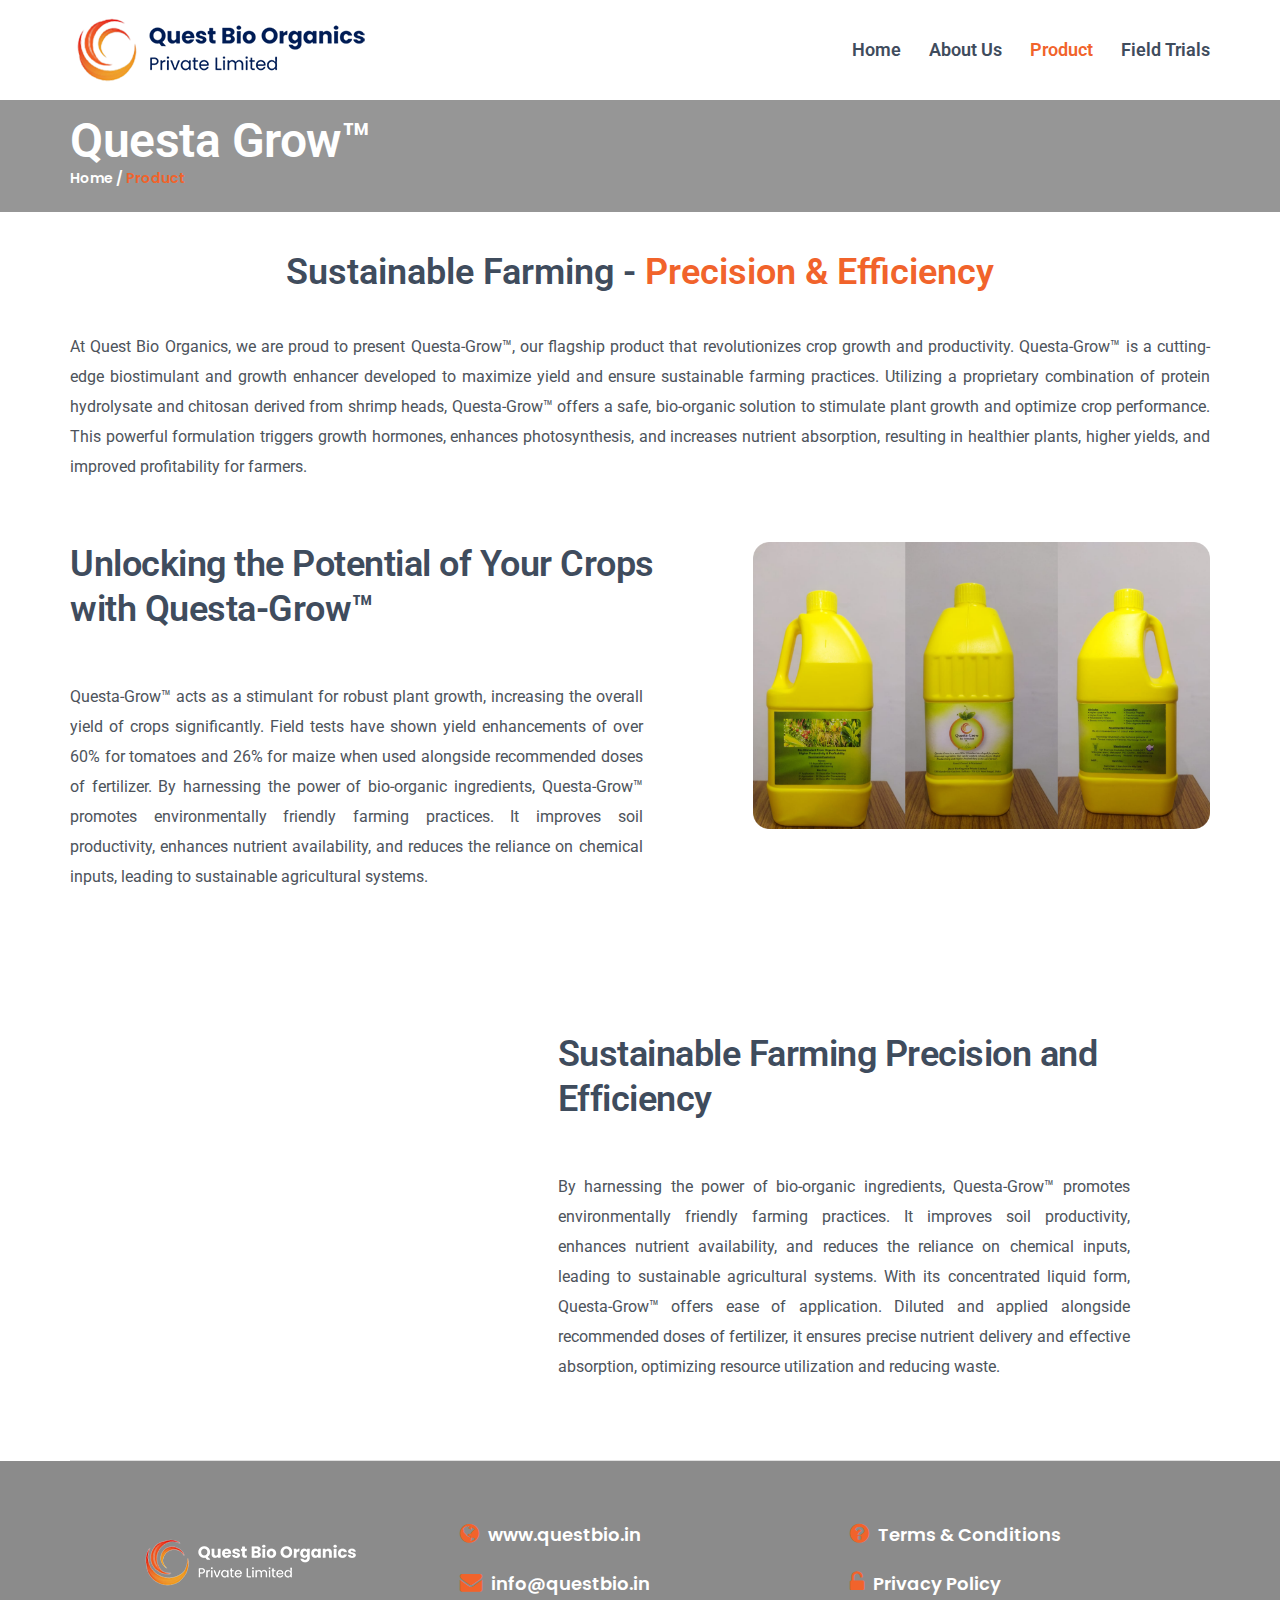
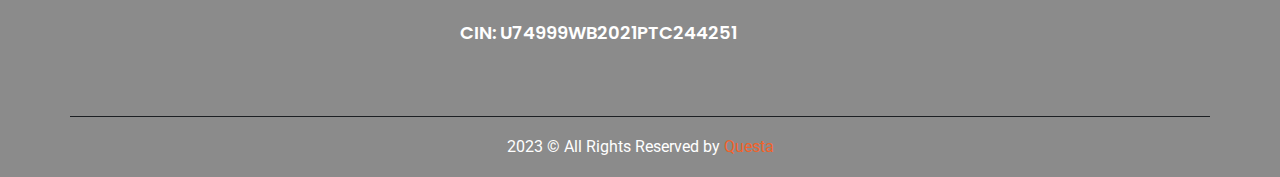
<file: public/product.html>
<!DOCTYPE html>
<html lang="en">
  <head>
    <meta charset="utf-8" />
    <meta http-equiv="X-UA-Compatible" content="IE=edge" />
    <meta name="viewport" content="width=device-width, initial-scale=1" />
    <title>Questa</title>
    <!-- fav icon -->
    <link
      href="assets/images/favicon.png"
      rel="shortcut icon"
      type="image/png"
    />

    <!-- Bootstrap -->
    <link href="assets/bootstrap/css/bootstrap.min.css" rel="stylesheet" />
    <!-- animated-css -->
    <link href="assets/css/animate.min.css" rel="stylesheet" type="text/css" />
    <!-- font-awesome-css -->
    <link
      href="assets/css/font-awesome.min.css"
      rel="stylesheet"
      type="text/css"
    />
    <!-- owl-carrosel-css -->
    <link
      href="assets/owl-carrosel/owl.carousel.min.css"
      rel="stylesheet"
      type="text/css"
    />
    <link
      href="assets/owl-carrosel/owl.theme.default.min.css"
      rel="stylesheet"
      type="text/css"
    />
    <!-- Revulation Slider CSS -->
    <link
      rel="stylesheet"
      type="text/css"
      href="assets/rs-plugin/css/settings.css"
      media="screen"
    />
    <!-- offcanvas-menu-css -->
    <link
      href="assets/css/offcanvas-menu.css"
      rel="stylesheet"
      type="text/css"
    />
    <!-- style-css -->
    <link href="assets/css/style.css" rel="stylesheet" type="text/css" />
  </head>

  <body class="aboutPage">
    <!-- start preloader -->
    <div id="preloader">
      <svg x="0" y="0" width="258" height="258">
        <g clip-path="url(#clip-path)">
          <path
            class="tree"
            d="M207.03 74.82c-0.77 0.9-3.85 2.06-4.37 0.64 -0.51-1.41-1.93 2.19-3.34 1.41 -1.41-0.77-5.27-2.31-5.52-0.9 -0.26 1.42-1.8 2.7-2.44 1.93 -0.64-0.77-3.21-3.6-2.18-4.37 1.03-0.77 1.42-2.95-0.51-2.31 -1.93 0.64-1.54-3.47 0-4.24 0.99-0.49 1.42-1.03 2.31 0.39s2.19-0.26 2.19-1.28 0.9-2.44 1.8-2.44 3.6 1.03 4.63 2.7c1.03 1.67 1.54 4.5 3.08 4.88C204.21 71.61 207.81 73.92 207.03 74.82M186.6 76.88c-2.31-0.9-1.03 3.6-3.98 1.93 -2.96-1.67-3.08-2.44-3.21-3.98 -0.13-1.54-4.63-1.67-0.26-3.85 1.16-0.58 3.86-0.77 3.73 0.51 -0.13 1.26-3.6 2.17 0.26 2.44 3.6 0.26-2.18 1.8 5.4 1.28C189.56 75.14 188.92 77.78 186.6 76.88M179.41 87.68c-1.42 0.51-1.93 1.28-2.44 0.64 0 0 2.06-2.95 2.83-2.7C180.56 85.87 180.82 87.16 179.41 87.68M176.32 91.53c-1.67 1.8-1.28 2.7-0.64 3.85 0.64 1.16-3.85-2.18-1.67-5.14C174.62 89.41 177.99 89.73 176.32 91.53M172.72 71.48c-1.41-0.51-0.13-3.21 0.64-4.88 0.58-1.25 0.77-3.34 2.06-1.67 1.29 1.67 0.64 3.47-0.13 4.5C174.52 70.45 175.63 72.54 172.72 71.48M170.67 69.34c-0.9 0-1.64-0.65-1.64-1.45 0-0.8 0.73-1.45 1.64-1.45 0.9 0 1.64 0.65 1.64 1.46C172.3 68.69 171.57 69.34 170.67 69.34M170.54 95.38c-0.51 0.64-0.9-1.67-2.44-1.54 -1.54 0.13-3.21-0.64-2.31-2.31 0 0 2.7-0.9 3.73 0.64C170.54 93.71 171.05 94.74 170.54 95.38M165.4 68.78c-0.9 0.64-0.9-0.9-3.6 0.64 -2.7 1.54-2.83-0.51-2.31-1.41 1-1.75 1.67-2.31 3.21-2.31s4.5-1.29 5.01 1.16c0.52 2.44 3.18 5.62 1.93 6.04C166.56 73.92 166.3 68.14 165.4 68.78M162.02 112.04c-1.99-1.52 0.13-1.82 0.13-1.82s1.07 0.1 1.44 0.57C164.43 111.83 164.02 113.56 162.02 112.04M163.04 124.87c-0.96 0.69-3.07 0.49-1.9-1.09 1.17-1.59 2.13-0.02 2.13-0.02S163.46 124.56 163.04 124.87M158.85 108.49c-0.64-0.13-3.08-1.8-4.88-1.8 -1.8 0-3.08 1.16-3.47-0.51 -0.2-0.89 1.8-2.06 2.7-2.44 0.9-0.38 2.7-1.41 3.08-2.44s1.67-1.41 2.06 0.64c0.39 2.06 5.14 3.6 4.63 5.01C162.44 108.36 159.49 108.62 158.85 108.49M160.15 123.91c0 0-0.64 0.51-1.1 0.26 -1.03-0.57-1.75-2.57 0.18-2.18C161.16 122.37 160.15 123.91 160.15 123.91M156.28 112.48c-1.03-0.64-2.7-0.39-3.08 0.64 -0.39 1.03-1.93 2.32-3.21 0.9 -1.29-1.41-0.51-4.62 1.8-3.21 1.19 0.72 5.4-2.31 5.91-1.54C158.2 110.03 157.3 113.12 156.28 112.48M156.84 121.2c-0.11 1.18 0.09 2.27-0.82 1.55 -0.77-0.6-0.63-4.07 0.49-3.42S156.95 120.02 156.84 121.2M149.08 54.78c-1.8 1.16-2.57 1.03-3.47 0.9 -0.9-0.13-1.16 2.06-2.06 0.13 -0.4-0.85 3.34-2.18 4.63-2.18 1.28 0 2.31-2.19 3.08-1.03 0.77 1.16 0.77 3.6-0.52 4.76C148.68 59.21 150.38 53.94 149.08 54.78M144.16 108.56c-2.01-0.59-5.42 0.65-3.34-1.81 1.58-1.86 2.12-4.57 3.76-2.24C145.29 105.51 147.58 109.56 144.16 108.56M144.07 118.39c-1.29-0.13-3.35-3.01-2.7-3.08 1.16-0.13 2.44-0.9 3.34 0.13C145.61 116.46 145.35 118.52 144.07 118.39M138.8 124.55c-2.44 3.86-4.76 1.93-5.27 1.41 -0.51-0.51-2.31-4.11-0.26-5.52 1.27-0.88 1.41-3.47 3.47-1.8C138.8 120.31 141.24 120.7 138.8 124.55M128.9 104.38c1.13-1.05 0.13-3.08 2.57-1.41 2.44 1.67 1.67 3.73 0.65 3.85C131.09 106.95 126.98 106.18 128.9 104.38M125.95 100.91c-0.39-1.54-0.77-2.57 0-3.6 0.34-0.46 2.31-0.9 2.7-0.26 0.39 0.64 2.31 0.77 2.44 1.93 0.13 1.16-2.18 1.16-2.7 1.67C127.88 101.17 126.34 102.45 125.95 100.91M126.59 116.46c-1.8 1.29-3.85 2.44-4.88 1.16 -1.03-1.28-2.18-2.05-3.47-2.57 -1.28-0.51-0.9-4.11-0.38-4.5 0.66-0.49 2.06-0.64 3.21-0.51 1.16 0.13 4.63 0.26 5.78 2.57C128 114.92 128.39 115.17 126.59 116.46M113.35 97.06c-0.64-1.8 1.42-3.73 1.67-4.24 0.26-0.51 2.06-2.95 3.6-1.67 1.55 1.29-0.77 2.44-0.9 3.47 -0.13 1.03 1.41-0.38 2.32 3.22 0.9 3.6-2.52 1.56-3.47 2.57C114.64 102.45 114 98.85 113.35 97.06M112.09 68.36c-1.01-0.43-0.63-1.49-0.19-2.26 0.44-0.77 1.3-0.19 1.3-0.19 0.05 0.24 1.4 1.69 1.01 2.17C113.82 68.56 113.1 68.8 112.09 68.36M108.99 51.56c-1.41 0.26-1.8-2.18 0-2.31 1.8-0.13 2.7 2.96 2.57 3.34C111.21 53.64 110.4 51.31 108.99 51.56M110.91 64.03c0 1.8-0.51 2.96-1.54 2.96 -1.03 0-3.34 1.2-4.24 1.28 -1.28 0.13-0.13 0.51-2.06-0.9 -1.92-1.41-0.9-0.51 0.39-2.44 1.28-1.93 2.06-0.64 5.01-1.93C111.43 61.72 110.91 62.23 110.91 64.03M106.16 119.16c-1.03 0.13-2.96-2.06-4.11-1.93s-2.06 2.31-3.98 1.8c-1.93-0.52-3.09-2.06-2.95-3.47 0.13-1.41-1.16-2.31 0.13-3.34 1.17-0.94 3.08 2.7 4.5 1.41 1.41-1.29 2.7-1.03 4.11-1.03 1.42 0 6.43 0.77 6.17 2.96C109.76 117.74 107.19 119.03 106.16 119.16M93.69 101.94c-1.44-0.58-2.44-2.57 0.26-2.19 2.7 0.39 1.29 1.93 1.29 1.93S94.34 102.19 93.69 101.94M95.89 102.21c0.98-1.2 2.87 0.05 2.87 0.05 0.55 0.95 0.88 2.98-0.24 2.51C97.4 104.3 94.91 103.41 95.89 102.21M109.5 79.83c0.65 1.03 0.65 2.19-0.51 1.8 -1.16-0.39-1.8 0.39-2.7 0.64 -0.9 0.26-2.82-0.45-2.7-1.54C103.85 78.42 108.86 78.81 109.5 79.83M106.93 97.31c0.39 1.8-0.13 2.57-1.28 2.31 -1.16-0.26-1.54 1.41-3.73 1.67s-4.05-3.15-4.05-4.18c0.77-1.29 4.05-1.35 5.46-2.25C104.75 93.97 106.54 95.51 106.93 97.31M96.91 81.25c0.26-2.57 1.03-0.64 2.44 0 1.42 0.64 4.24 1.54 0.26 2.44C98.35 83.98 96.65 83.82 96.91 81.25M99.35 31.39c1.31-1.31 1.03 1.16 3.34 1.29 2.31 0.13 6.03 0 5.91 1.54 -0.26 3.34 5.04 2.57 4.88 4.24 -0.26 2.83-3.47 3.34-3.85 4.11 -0.38 0.77-2.96 0.26-2.7 2.96 0.26 2.7-2.06-0.45-2.44-1.54 -0.77-2.18 2.32-3.34 1.8-4.5 -0.51-1.16-2.57 2.06-3.73 0.77 -1.16-1.29-2.57-0.26-1.54-2.83 1.03-2.57 0.39-2.18-0.9-2.7C98.84 34.22 98.84 31.9 99.35 31.39M104.1 26.25c1.67 0.39 4.88 1.03 4.5 2.83 -0.38 1.8-1.67 2.31-2.31 1.03 -0.64-1.29-0.13-2.19-2.44-2.19 -2.31 0-2.7 0.52-2.7-0.51C101.15 26.59 102.43 25.86 104.1 26.25M116.95 46.17c-0.98 1.43-1.45 1.84-1.63 1.94 0.16 0.03 0.5 0.3 0.73 1.79 0.38 2.44-0.51 3.85-0.9 3.47 -0.38-0.39-2.44-1.54-2.31-3.6 0.13-2.06 2.31-3.34 0.39-3.73 -1.93-0.38-2.18 0.9-2.44-1.03 -0.16-1.17-0.13-1.67 2.7-1.54C116.31 43.6 118.62 43.73 116.95 46.17M119.4 68.14c2.06 1.54 2.44-1.03 3.34 0 0.9 1.03 0.39 2.57-0.77 3.09 -1.16 0.51-2.31-0.39-3.73-0.39s-1.41-0.26-1.28-1.03C117.08 69.05 117.34 66.6 119.4 68.14M121.45 43.47c1.03-1.41 0.39-2.57 2.19-2.18 1.8 0.39 1.28 3.21 1.16 4.24 -0.13 1.03-1.93 0.9-2.57 1.67 -0.64 0.77-1.67 0.77-1.93-0.26C120.04 45.93 120.42 44.88 121.45 43.47M125.56 75.21c-0.64 1.29-1.67 3.22-2.44 3.22 -0.77 0-1.03-1.41-2.19-2.06 -1.16-0.64-1.67 0-1.54-1.67 0.05-0.64 0.77-1.41 2.96-1.16C124.53 73.8 126.2 73.92 125.56 75.21M126.08 68.01c0.77 0.06 4.76 0.26 4.24 2.44 -0.52 2.19-1.67 2.57-2.7 2.57 -1.03 0-1.41-2.31-2.31-2.83C124.41 69.68 124.28 67.88 126.08 68.01M128.52 43.08c0.73-0.18-0.13-4.5 0.77-4.24 0.9 0.26 2.57 2.06 4.24 2.31 1.67 0.26 2.18 1.03 0.77 2.06 -1.41 1.03-1.92 1.16-2.06 2.44 -0.13 1.28-1.67 1.54-1.93 0.51 -0.26-1.03-1.03-1.93-1.8-0.9C127.75 46.3 125.95 43.73 128.52 43.08M133.53 78.29c-0.26 0.9-0.26 2.19-1.93 2.06 -1.67-0.13-5.01 1.16-1.8-2.31C130.56 77.23 133.79 77.39 133.53 78.29M137.26 63.52c1.28-0.64 1.67 3.34 0.51 3.47 -1.16 0.13-4.37 1.41-4.76 2.06 -0.38 0.64-2.06 0.51-2.06-0.13 0-3.08 1.8-1.54 2.7-1.54C134.56 67.37 135.97 64.16 137.26 63.52M137.9 57.09c0.77-0.51 4.76-1.03 4.5 0.26 -0.26 1.28-2.96 3.34-3.85 2.96C137.64 59.92 137.13 57.6 137.9 57.09M144.16 58.6c1-1.77 1.69-0.37 1.69-0.37s0.11 0.76-0.24 1.14C144.82 60.21 143.16 60.37 144.16 58.6M144.58 82.15c0 1.54-1.29 1.54-2.19 0.9 -0.9-0.64-1.8-2.31-3.98-2.06s-6.42 1.03-2.95-2.95c0.94-1.08 2.44-1.93 3.47-1.16 1.03 0.77 1.93 3.73 2.96 2.96C142.91 79.06 144.58 80.61 144.58 82.15M143.69 51.95c1.15 1.03-1.67 4.37-2.83 2.96C140.85 54.91 142.53 50.92 143.69 51.95M153.29 45.72c1.07 0.41 0.56 1.75-0.28 2.36 -0.85 0.6-1.77 0.43-1.77 0.43C150.31 46.92 152.22 45.31 153.29 45.72M153.45 33.45c-0.38-1.41 1.42-2.18 2.06-1.41 0.64 0.77 2.31 3.21 1.16 3.73 -1.16 0.51-3.6 3.08-4.75 1.93C150.81 36.59 153.83 34.86 153.45 33.45M160.13 47.07c0.77-0.64 2.31 0 0.52 0.77 -1.8 0.77 0.9 1.8 1.8 2.44 0.9 0.64 1.54 1.67 0.51 1.67 -1.03 0-2.05 1.16-3.34 1.41 -1.28 0.26-3.21-1.28-3.6-4.24C155.63 46.17 159.54 47.56 160.13 47.07M159.62 28.82c1.67-0.51 2.19 0.77 2.57 1.41 0.39 0.64-3.08 3.09-3.73 1.54C158.11 30.94 157.95 29.33 159.62 28.82M164.11 56.83c-0.51 0.64-3.21 0.52-3.86 1.42 -0.64 0.9-3.47 0.9-3.6 0.26 -0.13-0.64-0.64-1.16-0.26-1.67 0.44-0.58 4.63 0.39 5.4-0.64C162.57 55.16 164.63 56.19 164.11 56.83M162.57 45.27c0.13-0.51 1.67-1.29 1.54 0 -0.13 1.28-0.77 1.41-1.93 1.03C161.03 45.91 162.41 45.94 162.57 45.27M164.72 58.98c0.83-1.17 1.4-0.24 1.4-0.24s0.1 0.5-0.2 0.75C165.26 60.05 163.89 60.15 164.72 58.98M174.52 44.37c0.49-0.91 3.22-0.13 2.83 0.77 -0.38 0.9-0.38 3.34-1.67 1.67C174.39 45.14 173.5 46.3 174.52 44.37M178.4 66.67c0.83-1.17 1.4-0.24 1.4-0.24s0.1 0.51-0.2 0.76C178.95 67.74 177.58 67.84 178.4 66.67M179.79 45.91c0.93-0.6 2.19-2.7 1.67-0.51 -0.52 2.18 2.83 0.51 1.54 2.83 -1.28 2.31-2.31 2.44-2.31 2.06 0-0.38 1.67-2.18-0.38-2.7C178.25 47.07 177.22 47.58 179.79 45.91M184.12 49.25c0.83-1.17 1.4-0.24 1.4-0.24s0.09 0.51-0.2 0.76C184.66 50.32 183.29 50.43 184.12 49.25M185.94 70.3c0 0 0.09 0.51-0.2 0.76 -0.65 0.56-2.02 0.66-1.19-0.51C185.37 69.37 185.94 70.3 185.94 70.3M199.67 63.65c0.82-1.17 1.4-0.24 1.4-0.24s0.1 0.5-0.2 0.76C200.21 64.72 198.84 64.82 199.67 63.65M185.76 113.8c1.39-0.07 4.42-0.37 4.01 1.27s-3 1.31-3 1.31C185.72 115.7 184.37 113.87 185.76 113.8M191.36 105.54c0.54-0.62 2.06-0.9 2.7 0.13 0.64 1.03 1.16 1.16 2.06 1.16 0.9 0 0.9 1.16 0.39 2.19 -0.52 1.03 0.77 1.8-0.9 2.44 -1.67 0.64-1.28 2.31-2.57-0.13 -1.29-2.44 0-3.21-1.15-4.24C190.71 106.05 190.46 106.56 191.36 105.54M198.94 102.97c0.87-2 1.8-1.93 2.18-0.9 0.38 1.03 2.19 4.24 0.64 4.37 -1.54 0.13-0.9 2.7-2.44 1.54s-2.31-1.03-2.57-2.57C196.5 103.87 198.04 105.02 198.94 102.97M216.88 111.9c0.73 0.37 0.38 1.6-0.19 2.14 -0.57 0.55-1.2 0.4-1.2 0.4C214.85 112.99 216.15 111.53 216.88 111.9M90.23 113.5c-2.06-0.51-3.47-1.28-3.73-3.21 -0.26-1.93-2.57-4.5-2.06-5.27 0.51-0.77 1.16-1.03 1.41-1.54 0.57-1.14 1.8-2.44 2.83-0.64 1.03 1.8 2.57 2.7 2.7 4.11C91.51 108.36 92.28 114.02 90.23 113.5M84.06 120.19c-1.41 0.26-3.69-0.8-1.54-1.54 3.34-1.16 0-3.73-1.29-4.11 -1.28-0.38-3.47-0.38-4.24-2.05 -0.77-1.67-3.08 0.13-3.21 0.77 -0.13 0.64-0.9 2.32-2.31 2.06 -1.41-0.26-1.8 0.52-1.28-0.9 0.22-0.6 2.19-0.26 2.31-1.29 0.13-1.03 0.64-2.31 1.67-2.31s2.44-1.8 3.98-1.41c1.54 0.38 3.47 3.47 4.24 4.37 0.77 0.9 4.63 3.21 6.17 4.63 1.54 1.42 2.31 0.52 2.31 1.67S85.47 119.93 84.06 120.19M69.54 94.48c-0.64-1.54-0.51 1.42-1.54 0.9 -1.03-0.51-1.16-0.38-1.03-1.28 0.08-0.53 0.77-1.16 2.44-1.29 1.67-0.13 3.99 2.57 3.47 3.08C72.36 96.41 70.18 96.03 69.54 94.48M66.45 118.52c0.13 1.8-2.83 1.93-3.21 1.41 -0.45-0.6-0.77-2.57 0.51-3.86 1.28-1.28 5.4-1.8 5.14-0.9C68.64 116.07 66.32 116.72 66.45 118.52M62.6 89.6c0.13-0.64-1.16-2.31-0.39-2.95 0.7-0.58 3.86 1.29 2.7 2.19C63.75 89.73 62.47 90.24 62.6 89.6M61.7 93.59c-0.9-0.26-1.54-1.16-1.15-1.93 0.37-0.74 1.41-0.9 1.93 0C62.98 92.56 62.6 93.84 61.7 93.59M61.57 117.23c-1.8 2.31-3.34 1.93-2.06-0.38C60.14 115.72 63.37 114.92 61.57 117.23M61.31 122.24c-1.8 2.31-3.34 1.93-2.06-0.38C59.88 120.73 63.11 119.93 61.31 122.24M57.97 97.83c-0.51-0.9-0.26-1.8-0.26-1.8 1.67-0.77 3.08 1.29 2.57 2.31C59.77 99.37 58.48 98.73 57.97 97.83M59.51 56.7c-0.77-1.8-2.05-3.34-0.77-4.5 0.61-0.55 3.09 0 3.34 0.64 0.26 0.64 1.93 3.85 1.29 4.62C62.73 58.25 60.28 58.5 59.51 56.7M56.17 37.43c0.37-0.73 3.34 1.8 2.44 2.96C57.71 41.54 55.53 38.71 56.17 37.43M69.92 90.24c-0.64 0.26-3.98 0.77-4.24-0.64 0.02 0.11 3.47-3.22 4.24-3.08C71.33 86.77 70.56 89.99 69.92 90.24M69.92 73.8c0 0.77 0.39 2.18-1.54 1.93 -1.93-0.26-3.47-0.77-3.34-1.93 0.13-1.16 1.42-1.54 2.57-1.54 1.15 0 2.57-2.06 3.21-1.16C71.46 72 69.92 73.02 69.92 73.8M74.03 50.54c0.51 1.54 1.29 1.8 0.13 3.08 -1.16 1.28 1.54 3.21-0.64 3.73 -2.18 0.51-2.7-2.19-4.63-2.31 -1.93-0.13-4.88-0.77-4.88-2.18 0-1.41-2.44-2.19-1.67-4.11 0.34-0.84 3.6 0.26 4.11-0.51 0.51-0.77 1.67-0.64 1.93 1.03 0.26 1.67 1.42 1.8 2.44 0.9C71.85 49.25 73.52 49 74.03 50.54M77.38 71.1c1.15-0.13 1.54-2.18 2.96-1.93 1.41 0.26 1.8-3.73 3.47-2.06 1.67 1.67-2.57 2.44-2.7 5.14 -0.13 2.7-3.34 2.06-3.86 1.03 -0.51-1.03-1.28-1.67-2.18-0.38 -0.9 1.29-3.21 1.67-2.57-0.13 0.64-1.8 0.64-2.31 0.64-2.31 0.26-0.77-1.03-2.18 0.39-2.44C74.93 67.76 76.22 71.23 77.38 71.1M76.47 56.83c0.83-1.25 3.34-0.64 4.88-0.51 1.54 0.13 1.67 1.93 0.77 2.7 -0.9 0.77-0.26 4.11-2.31 3.09C77.76 61.07 74.42 59.92 76.47 56.83M73.91 87.03c0.4-0.5 2.57 0.39 3.08 0.26 0.52-0.13 0.26 2.44-0.64 2.96 -0.9 0.51-2.7 0.9-2.7 0.13C73.65 89.6 73.39 87.68 73.91 87.03M74.55 109.01c0 1.16-2.31 0.9-2.7 0.13C71.85 109.14 74.55 107.85 74.55 109.01M74.29 104.64c0-2.19-2.95 1.42-1.93-2.31 0.25-0.89 1.8-0.26 2.7-1.93 0.9-1.67 1.8-1.41 3.08-0.51 1.29 0.9 3.21 2.18 2.7 3.21 -0.51 1.03 1.67 4.5 0.9 5.27 -0.77 0.77-4.11 0-4.63-1.15C76.6 106.05 74.29 106.82 74.29 104.64M84.56 79.02c0 0-0.94 3.55-2.45 2.71C80.6 80.9 83.17 78.84 84.56 79.02M85.85 77.01c0.77-0.51 2.44-1.8 2.57-0.9 0.13 0.9 0 1.8-0.64 2.83 -0.64 1.03-2.18 1.28-2.7 0.39C84.57 78.42 85.85 77.01 85.85 77.01M87.78 66.73c1.03-0.38 3.08-0.38 2.44 0.64 -0.64 1.03-1.93 3.34-2.96 2.18C86.24 68.4 87.78 66.73 87.78 66.73M54.24 93.33c-0.77 0.39-0.77-1.54-0.77-1.54C53.99 91.66 55.01 92.94 54.24 93.33M45.38 80.74c-1.41 0.9-6.42 2.18-6.55-1.16 -0.04-1.1 2.31-1.54 4.5-1.15C45.51 78.81 46.79 79.83 45.38 80.74M38.82 90.24c-0.64 1.67-1.67 2.44-2.7 1.54 -1.03-0.9-1.67-0.64-2.7-1.15 -1.03-0.51 1.41-1.54 1.16-2.19 -0.26-0.64 0.39-1.03 0.39-1.03 1.28-0.38 2.44 0.77 3.47 0.39C39.47 87.42 39.47 88.57 38.82 90.24M237.11 73.67c-0.38-2.19-2.7-3.85-5.27-0.77 -2.57 3.08-1.6 0.03-4.11 1.28 -2.83 1.41-3.34 0.51-5.52-1.16 -1.18-0.9-1.41-5.91-3.31-3.25 -2.67 3.75-1.93-1.8-3.12-2.28 -2.57-1.03-4.37 0.77-5.4 1.93 -1.03 1.16-4.63 0.64-6.17-2.06 -1.54-2.7 1.16-3.47 1.93-2.18 0.77 1.29 3.6-0.13 2.18-2.06 -1.41-1.93 5.14-2.7 7.58-3.6 2.44-0.9 0-2.31-2.06-2.18 -2.06 0.13-3.21 0.39-4.11-2.06 -0.9-2.44-1.93-1.8-2.44-1.28 -0.51 0.51-1.28 2.44-4.11 0.26 -2.83-2.18 1.03-3.34 2.31-2.18 1.28 1.16 1.93-3.21 4.11-3.08 2.18 0.13 5.27 1.28 7.45 1.16 2.19-0.13 3.47 1.41 0.9 1.8 -2.57 0.38-1.93 2.7-0.77 3.34 1.16 0.64 3.08-2.7 4.88-1.41 1.8 1.29 3.73-0.51 6.81 1.03 3.08 1.54 3.08 0.39 4.5-0.26 1.41-0.64 3.34-1.28 3.21-2.95 -0.13-1.67-3.34 0-4.88-2.96 -0.98-1.87-3.21-1.03-5.52-0.64 -2.31 0.39-3.47 2.7-4.37 0.9 -0.9-1.8 5.78-4.11 6.17-5.78 0.39-1.67-1.29 0.51-1.93-1.67 -0.64-2.18-2.06-1.54-4.11-1.41 -2.06 0.13-3.08-1.8-4.62-1.93 -1.54-0.13-2.7 2.7-5.4 2.57 -2.7-0.13-1.8-2.44-3.47-4.11 -1.67-1.67 0.39-4.11 1.93-0.9 1.54 3.21 2.06 1.67 3.47 0.77 1.42-0.9 2.83-2.31 5.27-0.13 2.44 2.18 2.05 0.39 3.6-0.39 1.54-0.77 1.93-2.44 0.9-2.44 -1.03 0-6.04-0.77-3.34-2.06 1.98-0.94 1.54-1.47 0.19-2.61 -0.93-0.78-1.95-0.43-1.73-1.51 0.1-0.48-1.51-2.24-2.68-2.02 -1.17 0.22-3.95 1.04-3.61-2.35 0.26-2.57-0.95-0.35-2.25-0.51 -1.3-0.16-2.44 2.63-3.15 0.13 -0.84-2.99-4.21 0.85-4.38 0.69 -0.27-0.26-0.63 2.18-2.2 1.97 -1.58-0.22-4.05 2.86-3.65 0.84 0.4-2.02-0.88 0.05-1.33 0.1 -2.31 0.26-5.27 1.8-0.9 4.75 4.37 2.96 0.13 2.7-2.44 3.34 -2.57 0.64-1.29 2.7-0.26 3.86 1.03 1.16-0.77 4.11-2.06 1.29 -1.28-2.83-2.06-1.16-3.73 0.13 -1.67 1.28-1.03-1.67-0.26-1.67 0.77 0 1.03 0.13 2.19-3.34 1.16-3.47-5.65-7.58-5.91-9.9 -0.26-2.31-1.67-4.24-3.08-3.08s-2.44 0.64-3.98-1.16c-1.54-1.8-2.06 1.03-2.96 0.77 -0.9-0.26-2.83-0.26-4.88 1.29 -5.38 4.04 1.41 3.21 2.44 4.37 2.32 2.61-0.64 3.6-2.06 1.93 -1.41-1.67-1.8-0.38-2.7-0.26 -0.9 0.13-2.19-0.64-3.08-1.54 -0.9-0.9-2.44-2.31-3.73-0.51 -1.28 1.8-2.69 0.9-5.14-1.54 -2.44-2.44-2.82-0.64-3.21 0.9 -0.38 1.54-3.6 1.28-4.63 1.54 -1.03 0.26-3.47 3.98-5.78-0.77 -2.31-4.75 2.06-4.88 4.88-4.24 2.83 0.64 0.64-3.73 4.63-3.47 3.98 0.26 1.29 1.03 5.01 2.31 3.73 1.29 1.93-2.44 4.76-2.18 2.83 0.26 1.28-2.06 5.01-4.24 2.21-1.29-3.21-3.21-6.04-2.57 -2.83 0.64-3.08-0.64-4.76-1.54 -1.67-0.9-3.73-1.16-5.14 0.26 -3.6 3.6-3.47 0.13-3.47-1.54 0-1.67-5.52-4.75-8.22-5.14 -2.7-0.39-7.45 4.75-8.87 3.08 -1.41-1.67-3.08-0.38-6.55 0 -3.47 0.39-1.8 1.67-0.13 3.09 1.67 1.41-1.03 1.54-2.44 1.28 -1.41-0.26-2.69 1.67 1.03 2.57 3.73 0.9 0.64 2.06-0.77 2.06 -1.41 0-3.47 1.29-5.52 3.86 -2.06 2.57-3.47 1.93-5.78 1.41 -2.31-0.51 0-5.14 1.29-4.88 1.28 0.26 5.01-2.06 4.11-4.5 -0.9-2.44-0.9-1.8 1.93-3.85 2.83-2.06 0-3.73-1.28-4.24 -1.29-0.51-3.6 2.31-4.88 0.77 -1.28-1.54-2.57-1.54-4.11-1.54s-1.37 2.62-3.34 0.77c-0.51-0.48-1.12-0.85-1.8-1.13 -0.68-0.28-1.88-1.33-2.21-0.6 -0.74 1.61-2.79-3.92-3.05 0.06 -0.07 1.1-1.41 0.39-1.93-0.26 -0.73-0.91-2.06 0.77-2.9 0.55 -1.5-0.4-2.39 1.12-3.14 0.87 -1.16-0.39-4.33-3.42-5.78-0.39 -1.41 2.96 2.31 1.03 1.93 2.96 -0.39 1.93 1.8 3.21 0.64 4.5 -1.16 1.29-5.52 2.06-8.35-0.13 -2.83-2.18-4.24 1.93-4.76 4.11 -0.51 2.19 4.11 1.67 4.76 2.96 0.64 1.28 5.4-0.9 8.61 0.51 3.21 1.42-2.7 1.29-2.96 2.44 -0.25 1.16 2.7-0.26 3.47 1.54 0.77 1.8 2.06 0 4.11 1.67 2.06 1.67 3.73 0.39 5.53-0.51 1.8-0.9 4.11 1.28 3.86 2.57 -0.26 1.28-1.67 0.9-2.83 2.18 -1.15 1.29-2.83-2.18-4.63 0.64 -1.8 2.83 3.47 0.13 4.24 1.8 0.77 1.67 2.44 1.41 2.83 2.05 0.39 0.64-2.7 2.7-4.5 3.6 -1.8 0.9-3.21 1.93-6.3 1.41 -3.08-0.51 1.54-4.5-2.31-4.88 -1.16-0.12-3.98-1.03-3.73-2.7 0.26-1.67-5.27-7.32-6.81-8.61 -1.54-1.29 0.39 5.01-1.8 4.88 -2.18-0.13-5.01-4.5-8.87-7.2 -1.82-1.27-3.73-0.39-5.38-0.97 -0.89-0.31-2.4 1.74-2.64 0.78 -0.97-3.93-2.12 1.08-2.77 0.57 -0.99-0.79-1.49 1.53-2.7 0.64 -0.98-0.72-1.09 1.63-1.28 3.6 -0.38 3.86-2.06 1.54-6.04 2.18 -3.98 0.64-3.98 5.01-3.73 6.55 0.26 1.54-0.64 2.83-2.95 1.93 -2.31-0.9 0.13-2.83-1.93-3.6 -2.06-0.77-6.94 5.4-6.94 6.81 0 1.41 3.86-0.77 6.04 2.44 1.29 1.89 5.27-0.39 6.68 1.03 1.41 1.41 5.53-1.67 6.68-3.08 1.16-1.41 3.73-1.67 5.53-1.93 1.8-0.26 2.06 2.96 2.06 3.99 0 1.03 3.34 0.26 2.19 3.34 -0.49 1.29-1.93 1.03-7.32 1.41 -5.4 0.39 1.16 2.06 0.9 3.34 -0.26 1.29-5.01 0.77-6.3 2.31 -1.28 1.54 4.24 4.88 6.17 5.65 1.93 0.77 6.94-3.6 8.1-2.31 1.16 1.29 1.8 3.34 3.85 5.01 2.06 1.67 2.96 2.06 0 5.01C57.2 66.73 52.44 63 52.44 63c-3.08-0.64-4.75-2.31-6.55 0.39 -1.11 1.67-0.51 4.11-2.06 5.27 -1.54 1.16-2.81-2.19-5.14-1.93 -4.34 0.48-4.14-3.56-6.17-4.24 -1.28-0.43-5.56 3.86-5.4-1.07 0.2-5.96-3.16 0.05-4.24-0.85 -2.41-2.02-4.14 2.7-5.29-0.58 -0.45-1.27-2.58 0.56-3.45 1.1 -2.06 1.28 0 5.14-2.18 5.27 -2.18 0.13-1.54 1.28-3.08 2.7 -1.54 1.41 0 3.08-0.9 3.73 -0.9 0.64-0.73 2.64-0.26 2.96 1.16 0.77 1.41-3.85 2.83-0.77 1.42 3.08-3.47 3.86-4.24 2.7 -0.77-1.16-1.8-4.5-2.57-1.16 -0.61 2.66-3.98 3.6-3.73 4.88 0.5 2.5 3.73 0.39 5.91-0.39 2.19-0.77 2.06 3.21 2.06 5.78 0 2.57 2.96 1.8 3.73 2.44 0.77 0.64 1.93 1.54 3.34 1.67 1.41 0.13 2.83-2.44 0.13-2.83 -2.7-0.38 0-2.31-3.08-2.06 -3.08 0.26-1.28-2.7-0.51-1.8 0.77 0.9 3.6 0.26 5.91 0.64 2.31 0.39 2.83 3.73 4.88 3.6 1.03-0.06 2.31-0.26 2.44 1.16 0.13 1.42-1.16 3.6-0.38 3.86 0.5 0.17 0.77-2.31 2.7-2.96 1.93-0.64 1.42 2.83 1.8 4.76 0.38 1.93-1.93 0.26-2.19 2.96 -0.26 2.7 1.42 1.67 2.83 0.64 3.86-2.8 2.7 1.8 4.75 2.06 3.88 0.48 2.95-2.44 5.27-2.96 2.31-0.51 3.6-1.28 4.75-2.31 1.16-1.03 3.47-1.28 5.65 0.77 2.18 2.06 2.96 2.44 4.63 1.67 2.23-1.03 1.8 1.8 0.9 2.83 -0.9 1.03-6.17 0.77-9 0.39 -2.82-0.39-4.88 2.19-3.47 2.44 1.41 0.26 3.47 1.54 1.8 2.31 -1.67 0.77-1.28 2.31-2.95 2.18 -1.67-0.13-3.47-3.85-5.4 0.52 -1.93 4.37 3.34 7.2 7.45 5.65 4.11-1.54 5.4-0.13 5.91 1.41 0.51 1.54 5.4 2.76 5.4 2.76 2.31 5.01-2.12 0.96-3.47 0.58 -1.35-0.38-2.89 2.7-5.78 2.31 -2.89-0.39-3.85 0.97-3.08 1.54 0.77 0.58 2.32 2.12 0 3.08 -2.31 0.96-1.16 3.66-2.31 4.82 -1.16 1.16-0.58 3.09 1.54 3.09 2.12 0 7.33-0.38 8.1 0.96 0.77 1.35 6.17 0 6.17 0 5.21 0-0.38 3.08 0.19 4.63 0.58 1.54 10.99-0.39 13.11 0.96 2.12 1.35-0.38 4.43 0.97 5.2 1.35 0.77 4.24-2.7 2.7-5.4 -1.54-2.7 0.96-1.54 0.39-4.05 -0.58-2.5 5.2-4.05 7.9-3.66 2.7 0.39 4.63-0.58 4.24 2.31s2.89 0.58 4.43 1.16c1.54 0.58 1.54-2.12-0.19-3.28 -1.73-1.15 1.54-2.89 2.51-3.47 0.96-0.58-2.31-1.73 3.28-3.86 5.59-2.12 9.83 0.58 13.88 3.47 4.05 2.89 2.31 10.8 1.16 15.61 -1.16 4.82-3.48 8-4.82 10.41 -2.01 3.6-4.74 5.23-9.55 5.97 -38.51 3.36-53.1 14.08-53.1 14.08s29.1-12.53 79.99-12.53c37.64 0 75.34 12.53 75.34 12.53s-19.07-9.84-53.88-14.15c-1.83-1.28-2.08-1.8-2.31-2.86 -0.26-1.16-2.83-2.65-4.76-5.22 -1.92-2.57-1.41-6.55 0.13-10.02 1.54-3.47 2.7-8.87 6.04-10.28 3.34-1.41 2.44-3.21 3.34-3.98 0.9-0.77 2.96-2.95 4.11-0.39 1.16 2.57-1.67 0.13-3.85 1.93 -2.19 1.8 1.8 1.42 2.44 3.21 0.64 1.8 3.08 1.8 4.24 1.54 1.16-0.26 2.06 0.39 1.29 1.54 -0.77 1.16-1.41 1.8-1.03 3.21 0.39 1.41 2.7 1.03 3.98-0.26s0.77-1.54 2.06-0.39c1.29 1.16 1.03-1.29 2.83-1.8 1.8-0.52 1.03-1.16 1.67-2.19 0.65-1.03 2.44-0.9 3.47-0.13 1.03 0.77 0.26 3.09 0.9 1.42 0.64-1.67 2.19-0.26 2.19-0.26 1.67 2.06 2.06-1.03 4.24-0.64 3.82 0.67 3.47-0.38 5.4-1.15 1.93-0.77 2.06-1.29 3.21 0.77 1.16 2.06 1.03 1.29 4.63 1.42 3.6 0.13 6.3-4.11 7.45-5.65 1.16-1.54 2.44-1.41 1.42-4.76 -1.03-3.34-3.47 0.9-4.5-2.44 -1.03-3.34-3.85-0.9-4.75-3.47 -0.9-2.57 3.09-1.03 4.24-1.67 1.16-0.64 2.31 2.7 3.99 2.57 1.67-0.13 3.85 1.54 5.01 0.26s-1.28-1.93-2.44-3.6c-1.16-1.67 1.67-1.67 2.83-0.64 1.16 1.03 1.67 0.52 3.98 0.64 2.32 0.13 3.08 2.96 3.98 1.93 0.9-1.03-1.8-1.67 0.9-3.47 2.7-1.8 2.57-0.25 4.89-0.13 2.31 0.13 2.57-3.47 3.47-5.27 0.9-1.8 0.51-2.57-1.16-3.34 -1.67-0.77-2.18 0.77-2.96-1.67 -0.77-2.44-2.18-2.83-3.85-2.18 -1.67 0.64-5.4-0.39-5.27-2.19 0.13-1.8-3.21-2.44-5.27-2.7 -2.06-0.26-4.11-0.39-4.5-2.19 -0.38-1.8-1.28-2.18-3.34-2.18 -2.06 0-2.7 0.64-4.24-1.41 -1.54-2.06-3.73-1.16-5.4 0.26 -1.67 1.41-0.77 2.96-2.7 3.47 -1.93 0.52-2.44-2.57-0.64-3.98 1.8-1.41 2.7-0.9 1.67-2.57 -1.03-1.67 0-1.16 0.9-2.83 0.9-1.67 2.7-0.51 2.83 1.41 0.13 1.93 3.21 1.03 4.63 0.9 1.41-0.13 3.34-0.9 3.6 0.77 0.26 1.67 1.93 1.16 4.63 0.13 2.7-1.03 5.53 2.19 6.55 2.44 1.03 0.26 0.64-1.67 2.18-3.21 1.2-1.19-1.15-0.64-1.8-2.57 -0.64-1.93 1.28-2.18 3.86-0.39 2.57 1.8 1.41 3.34 2.83 3.99 1.41 0.64 3.21 2.7 5.91 0 2.7-2.7 2.7-0.51 5.4-2.19 2.7-1.67 5.4 0 6.55-1.67 1.16-1.67 1.29-1.41 4.88 0 3.6 1.41 2.31-1.03 2.19-5.91 -0.13-4.88 2.06-2.7 2.06-4.5S237.49 75.85 237.11 73.67"
          />
        </g>

        <clipPath id="clip-path">
          <path
            class="circle-mask"
            fill="#E73E0D"
            d="M232.009,72.205c-2.574,3.095-1.604,0.029-4.117,1.29
                                c-2.828,1.419-3.344,0.516-5.529-1.162c-1.18-0.904-1.416-5.936-3.312-3.263c-2.672,3.768-1.934-1.811-3.119-2.286
                                c-2.57-1.031-4.371,0.774-5.402,1.937c-1.027,1.162-4.629,0.645-6.172-2.066c-1.543-2.71,1.158-3.485,1.932-2.193
                                c0.77,1.292,3.6-0.129,2.186-2.066c-1.416-1.935,5.143-2.707,7.585-3.613c2.444-0.903,0-2.323-2.058-2.193
                                c-2.057,0.127-3.215,0.388-4.113-2.066c-0.9-2.45-1.93-1.805-2.445-1.288c-0.516,0.514-1.285,2.45-4.113,0.257
                                c-2.828-2.193,1.027-3.356,2.314-2.193c1.283,1.161,1.928-3.229,4.115-3.097c2.186,0.127,5.272,1.288,7.457,1.16
                                c2.187-0.129,3.475,1.419,0.9,1.807c-2.57,0.387-1.928,2.709-0.771,3.354c1.158,0.645,3.086-2.71,4.887-1.419
                                c1.804,1.29,3.73-0.516,6.817,1.033c3.086,1.548,3.086,0.386,4.502-0.258c1.412-0.644,3.344-1.29,3.213-2.968
                                c-0.128-1.678-3.345,0-4.888-2.97c-0.976-1.876-3.214-1.031-5.528-0.645c-2.312,0.388-3.472,2.711-4.372,0.905
                                c-0.901-1.809,5.783-4.13,6.172-5.808c0.386-1.679-1.287,0.516-1.928-1.679c-0.643-2.193-2.059-1.547-4.117-1.419
                                c-2.057,0.129-3.086-1.805-4.629-1.936c-1.543-0.128-2.699,2.71-5.4,2.581c-2.701-0.127-1.801-2.45-3.473-4.13
                                c-1.674-1.676,0.387-4.13,1.928-0.902c1.545,3.225,2.059,1.676,3.473,0.774c1.416-0.903,2.83-2.323,5.274-0.129
                                c2.442,2.193,2.055,0.388,3.601-0.389c1.543-0.774,1.929-2.45,0.899-2.45c-1.027,0-6.043-0.774-3.345-2.066
                                c1.985-0.949,1.54-1.479,0.191-2.618c-0.926-0.782-1.95-0.432-1.734-1.512c0.101-0.483-1.508-2.25-2.684-2.028
                                c-1.173,0.223-3.954,1.048-3.617-2.361c0.258-2.581-0.951-0.35-2.251-0.514c-1.3-0.166-2.441,2.646-3.149,0.128
                                c-0.844-3.004-4.214,0.854-4.381,0.69c-0.273-0.26-0.627,2.193-2.205,1.979c-1.582-0.217-4.051,2.871-3.65,0.843
                                c0.398-2.029-0.883,0.051-1.337,0.102c-2.316,0.257-5.275,1.805-0.901,4.773c4.373,2.97,0.129,2.711-2.442,3.356
                                c-2.573,0.646-1.288,2.711-0.258,3.872c1.028,1.162-0.771,4.13-2.058,1.292c-1.285-2.84-2.059-1.161-3.729,0.129
                                c-1.674,1.29-1.028-1.678-0.258-1.678c0.771,0,1.029,0.129,2.187-3.354c1.156-3.485-5.66-7.615-5.916-9.938
                                c-0.258-2.324-1.67-4.261-3.086-3.099c-1.417,1.162-2.444,0.645-3.987-1.163c-1.543-1.805-2.059,1.033-2.959,0.776
                                c-0.899-0.258-2.828-0.258-4.887,1.292c-5.384,4.052,1.416,3.225,2.445,4.387c2.324,2.624-0.644,3.615-2.059,1.935
                                c-1.414-1.678-1.801-0.386-2.699-0.257c-0.9,0.128-2.188-0.647-3.086-1.548c-0.9-0.905-2.445-2.323-3.732-0.518
                                c-1.283,1.805-2.697,0.903-5.144-1.548c-2.44-2.45-2.826-0.645-3.214,0.904c-0.386,1.548-3.601,1.29-4.63,1.548
                                c-1.027,0.259-3.471,4-5.788-0.774c-2.313-4.775,2.06-4.904,4.887-4.259c2.83,0.645,0.643-3.742,4.63-3.485
                                c3.987,0.261,1.289,1.035,5.015,2.324c3.732,1.292,1.932-2.452,4.76-2.193c2.828,0.257,1.285-2.066,5.016-4.26
                                c2.209-1.301-3.215-3.226-6.043-2.581c-2.832,0.645-3.086-0.645-4.76-1.549c-1.671-0.903-3.729-1.162-5.144,0.257
                                c-3.604,3.618-3.474,0.13-3.474-1.549c0-1.676-5.529-4.773-8.228-5.161c-2.702-0.388-7.46,4.775-8.876,3.097
                                c-1.414-1.677-3.086-0.386-6.557,0c-3.475,0.389-1.8,1.678-0.129,3.099c1.672,1.417-1.029,1.549-2.445,1.288
                                c-1.413-0.257-2.698,1.68,1.031,2.582c3.729,0.903,0.643,2.066-0.773,2.066c-1.416,0-3.471,1.292-5.529,3.872
                                c-2.06,2.581-3.472,1.937-5.788,1.419c-2.312-0.516,0-5.162,1.288-4.903c1.285,0.257,5.016-2.067,4.115-4.518
                                c-0.9-2.452-0.9-1.805,1.929-3.871c2.828-2.064,0-3.742-1.285-4.259c-1.288-0.516-3.602,2.322-4.887,0.774
                                s-2.57-1.548-4.114-1.548c-1.543,0-1.375,2.629-3.346,0.774c-0.514-0.485-1.124-0.854-1.803-1.137
                                c-0.679-0.282-1.881-1.332-2.215-0.605c-0.74,1.614-2.797-3.937-3.055,0.063c-0.071,1.101-1.414,0.388-1.928-0.258
                                c-0.732-0.913-2.057,0.774-2.903,0.548c-1.501-0.403-2.389,1.124-3.142,0.873c-1.158-0.388-4.335-3.436-5.788-0.388
                                c-1.414,2.969,2.314,1.033,1.93,2.969c-0.387,1.935,1.801,3.225,0.643,4.516c-1.159,1.292-5.53,2.066-8.358-0.129
                                c-2.83-2.193-4.245,1.935-4.76,4.128c-0.516,2.195,4.116,1.68,4.76,2.971c0.643,1.288,5.399-0.904,8.616,0.514
                                c3.213,1.421-2.701,1.292-2.959,2.454c-0.254,1.161,2.701-0.26,3.471,1.548c0.774,1.805,2.061,0,4.117,1.676
                                c2.057,1.68,3.729,0.388,5.53-0.514c1.8-0.905,4.116,1.288,3.86,2.58c-0.257,1.29-1.674,0.902-2.831,2.193
                                c-1.156,1.292-2.83-2.193-4.63,0.645c-1.799,2.84,3.474,0.129,4.244,1.809c0.771,1.676,2.443,1.417,2.83,2.062
                                c0.387,0.646-2.701,2.71-4.5,3.616c-1.801,0.902-3.217,1.935-6.303,1.419c-3.085-0.517,1.543-4.518-2.316-4.904
                                c-1.158-0.118-3.984-1.033-3.728-2.711c0.257-1.68-5.272-7.356-6.815-8.646c-1.543-1.292,0.386,5.034-1.801,4.904
                                c-2.186-0.131-5.014-4.518-8.874-7.227c-1.82-1.281-3.729-0.389-5.388-0.971c-0.893-0.315-2.405,1.75-2.643,0.787
                                c-0.971-3.946-2.127,1.088-2.77,0.571c-0.991-0.794-1.496,1.534-2.702,0.645c-0.984-0.723-1.089,1.632-1.285,3.615
                                c-0.384,3.872-2.056,1.548-6.044,2.193c-3.987,0.645-3.987,5.034-3.729,6.582s-0.643,2.838-2.958,1.935
                                c-2.316-0.902,0.13-2.838-1.93-3.612c-2.058-0.774-6.945,5.421-6.945,6.841c0,1.417,3.859-0.774,6.045,2.452
                                c1.287,1.898,5.272-0.388,6.688,1.031c1.414,1.419,5.529-1.678,6.688-3.098c1.156-1.419,3.729-1.678,5.529-1.937
                                c1.802-0.257,2.057,2.968,2.057,4.002c0,1.031,3.346,0.257,2.188,3.356c-0.488,1.299-1.932,1.031-7.331,1.419
                                c-5.402,0.387,1.159,2.064,0.901,3.354c-0.258,1.292-5.018,0.774-6.303,2.323c-1.286,1.55,4.244,4.904,6.174,5.678
                                c1.926,0.774,6.944-3.613,8.102-2.323c1.158,1.292,1.801,3.355,3.857,5.034c2.057,1.68,2.958,2.064,0,5.033
                                c-2.958,2.968-7.717-0.774-7.717-0.774c-3.085-0.647-4.758-2.323-6.557,0.388c-1.114,1.676-0.515,4.128-2.058,5.291
                                c-1.543,1.162-2.812-2.196-5.143-1.937c-4.34,0.485-4.147-3.579-6.174-4.259c-1.281-0.428-5.569,3.878-5.406-1.079
                                c0.198-5.986-3.159,0.055-4.241-0.856c-2.411-2.033-4.146,2.711-5.29-0.584c-0.447-1.279-2.585,0.558-3.453,1.1
                                c-2.058,1.29,0,5.163-2.186,5.292c-2.185,0.13-1.543,1.289-3.086,2.711c-1.543,1.418,0,3.097-0.903,3.742
                                c-0.898,0.645-0.735,2.647-0.256,2.968c1.159,0.774,1.415-3.872,2.829-0.774c1.416,3.097-3.471,3.872-4.244,2.711
                                c-0.77-1.163-1.797-4.518-2.571-1.163c-0.614,2.667-3.986,3.615-3.731,4.904c0.503,2.511,3.731,0.387,5.917-0.388
                                c2.187-0.774,2.057,3.229,2.057,5.808c0,2.582,2.961,1.807,3.73,2.452c0.771,0.646,1.928,1.548,3.344,1.679
                                c1.412,0.129,2.828-2.453,0.127-2.841c-2.699-0.384,0-2.321-3.086-2.064c-3.086,0.258-1.285-2.709-0.512-1.806
                                c0.77,0.902,3.598,0.257,5.914,0.645c2.315,0.386,2.829,3.742,4.887,3.613c1.035-0.064,2.315-0.26,2.444,1.16
                                c0.127,1.422-1.159,3.614-0.385,3.873c0.501,0.168,0.77-2.324,2.698-2.969c1.932-0.644,1.416,2.84,1.803,4.775
                                c0.383,1.936-1.93,0.26-2.188,2.969c-0.256,2.711,1.416,1.678,2.83,0.645c3.861-2.816,2.701,1.808,4.758,2.066
                                c3.881,0.486,2.955-2.453,5.272-2.97c2.316-0.516,3.601-1.29,4.758-2.323c1.158-1.033,3.473-1.289,5.658,0.775
                                c2.186,2.064,2.958,2.451,4.632,1.678c2.23-1.033,1.798,1.807,0.898,2.84c-0.898,1.033-6.171,0.772-9.002,0.387
                                c-2.826-0.387-4.885,2.194-3.469,2.451c1.412,0.26,3.469,1.549,1.797,2.324c-1.67,0.773-1.285,2.321-2.956,2.192
                                c-1.672-0.13-3.475-3.872-5.402,0.517c-1.927,4.388,3.344,7.228,7.459,5.68c4.116-1.549,5.401-0.131,5.917,1.418
                                c0.514,1.549,5.4,2.775,5.4,2.775c2.315,5.033-2.122,0.967-3.473,0.579c-1.351-0.387-2.894,2.713-5.787,2.325
                                c-2.894-0.389-3.858,0.969-3.086,1.549c0.773,0.58,2.317,2.127,0,3.097c-2.314,0.967-1.156,3.678-2.314,4.839
                                c-1.156,1.162-0.579,3.099,1.542,3.099c2.122,0,1.351,41.234,1.351,41.234h155.449c0,0-3.379-42.976-2.225-44.524
                                c1.158-1.549,2.445-1.422,1.416-4.777c-1.028-3.355-3.473,0.904-4.502-2.451c-1.028-3.354-3.859-0.904-4.759-3.483
                                c-0.899-2.582,3.088-1.03,4.244-1.679c1.157-0.645,2.316,2.709,3.988,2.582c1.67-0.129,3.856,1.547,5.015,0.258
                                c1.157-1.291-1.286-1.936-2.443-3.615c-1.159-1.676,1.672-1.676,2.829-0.645c1.157,1.033,1.673,0.518,3.985,0.645
                                c2.316,0.131,3.086,2.969,3.986,1.936c0.9-1.03-1.799-1.675,0.9-3.484c2.701-1.806,2.572-0.256,4.889-0.127
                                c2.314,0.127,2.57-3.484,3.473-5.291c0.9-1.809,0.512-2.584-1.158-3.355c-1.674-0.774-2.186,0.771-2.959-1.678
                                c-0.77-2.455-2.186-2.84-3.856-2.193c-1.673,0.645-5.401-0.389-5.274-2.195c0.13-1.808-3.214-2.453-5.271-2.709
                                c-2.058-0.259-4.115-0.389-4.502-2.195c-0.387-1.808-1.285-2.193-3.342-2.193c-2.059,0-2.7,0.645-4.244-1.42
                                c-1.543-2.065-3.732-1.162-5.402,0.258c-1.672,1.419-0.771,2.968-2.701,3.484c-1.928,0.518-2.443-2.582-0.642-4
                                c1.8-1.421,2.7-0.903,1.671-2.582c-1.029-1.678,0-1.162,0.9-2.838c0.898-1.677,2.699-0.517,2.83,1.419
                                c0.128,1.935,3.215,1.031,4.63,0.903c1.412-0.129,3.344-0.903,3.602,0.774c0.256,1.678,1.928,1.162,4.63,0.128
                                c2.699-1.031,5.529,2.195,6.557,2.453c1.031,0.258,0.643-1.679,2.186-3.228c1.199-1.199-1.155-0.646-1.799-2.58
                                c-0.645-1.937,1.283-2.194,3.857-0.388c2.572,1.807,1.414,3.355,2.828,4.002c1.416,0.645,3.217,2.709,5.914,0
                                c2.701-2.71,2.701-0.518,5.402-2.195c2.701-1.678,5.402,0,6.559-1.678c1.158-1.678,1.288-1.419,4.888,0s2.314-1.031,2.188-5.937
                                c-0.129-4.904,2.058-2.709,2.058-4.516s-1.672-0.515-2.057-2.708C236.896,70.784,234.58,69.108,232.009,72.205z"
          />
        </clipPath>
      </svg>
    </div>
    <!-- end preloader -->

    <header class="header-section">
      <!-- top-bar -->

      <nav class="navbar navbar-inverse hidden-sm hidden-xs">
        <div class="container">
          <div class="navbar-header">
            <a class="navbar-brand" href="index.html"
              ><img src="assets/images/logo.png" alt="image"
            /></a>
          </div>

          <div class="collapse navbar-collapse navbar-right">
            <ul class="nav navbar-nav">
              <li class="dropdown">
                <a href="index.html">Home </a>
              </li>

              <li class="dropdown">
                <a href="about.html">About Us</a>
              </li>
              <li class="active dropdown">
                <a href="product.html">Product </a>
              </li>
              <li class="dropdown">
                <a href="field.html">Field Trials </a>
              </li>

              <!-- <li class="dropdown">
                <a href="contact.html">Contact </a>
              </li> -->
            </ul>
          </div>
          <!--/.nav-collapse -->
        </div>
        <!-- container -->
      </nav>

      <div class="navbar-header inline-block visible-sm visible-xs">
        <a class="navbar-brand" href="index.html"
          ><img src="assets/images/logo.png" alt="image"
        /></a>
      </div>
    </header>
    <!-- header-section -->

    <section class="header-title section-padding">
      <div class="container">
        <h2 class="title">Questa Grow&trade;</h2>
        <span class="sub-title"
          >Home / <span class="text-color">Product</span></span
        >
      </div>
    </section>
    <!-- header-title -->
    <div class="container text-center" style="margin-top: 40px">
      <div class="section-title">
        <h2>
          Sustainable Farming -

          <span class="text-color">Precision & Efficiency </span>
        </h2>
        <p style="font-size: 16px; line-height: 30px; margin: 40px 0">
          At Quest Bio Organics, we are proud to present Questa-Grow&trade;, our
          flagship product that revolutionizes crop growth and productivity.
          Questa-Grow&trade; is a cutting-edge biostimulant and growth enhancer
          developed to maximize yield and ensure sustainable farming practices.
          Utilizing a proprietary combination of protein hydrolysate and
          chitosan derived from shrimp heads, Questa-Grow&trade; offers a safe,
          bio-organic solution to stimulate plant growth and optimize crop
          performance. This powerful formulation triggers growth hormones,
          enhances photosynthesis, and increases nutrient absorption, resulting
          in healthier plants, higher yields, and improved profitability for
          farmers.
        </p>
      </div>
    </div>

    <section class="growing-section section-padding">
      <div class="container">
        <div class="row">
          <div class="col-sm-12 visible-sm visible-xs">
            <div class="caption">
              <img src="assets/images/jar1.png" alt="" />
            </div>
          </div>

          <div class="col-md-7 col-sm-12">
            <div class="content-wrapper">
              <h3>
                Unlocking the Potential of Your Crops with Questa-Grow&trade;
              </h3>

              <p>
                Questa-Grow&trade; acts as a stimulant for robust plant growth,
                increasing the overall yield of crops significantly. Field tests
                have shown yield enhancements of over 60% for tomatoes and 26%
                for maize when used alongside recommended doses of fertilizer.
                By harnessing the power of bio-organic ingredients,
                Questa-Grow&trade; promotes environmentally friendly farming
                practices. It improves soil productivity, enhances nutrient
                availability, and reduces the reliance on chemical inputs,
                leading to sustainable agricultural systems.
              </p>

              <!-- <button class="btn btn-primary">Read More</button>

              <button class="btn btn-default">Our History</button> -->
            </div>
            <!-- content-wrapper -->
          </div>

          <div class="col-md-5 hidden-sm hidden-xs">
            <div class="caption wow slideInRight" data-wow-delay="0.2s">
              <img src="assets/images/jar1.png" alt="" />
            </div>
          </div>
        </div>
      </div>
    </section>
    <section class="growing-section section-padding">
      <div class="container">
        <div class="row">
          <div class="col-md-5 hidden-sm hidden-xs">
            <div class="caption wow slideInLeft" data-wow-delay="0.2s">
              <img src="assets/images/sustainable.png" alt="" />
            </div>
          </div>
          <div class="col-sm-12 visible-sm visible-xs">
            <div class="caption">
              <img src="assets/images/sustainable.png" alt="" />
            </div>
          </div>

          <div class="col-md-7 col-sm-12">
            <div class="content-wrapper" style="margin-top: 50px">
              <h3>Sustainable Farming Precision and Efficiency</h3>

              <p>
                By harnessing the power of bio-organic ingredients,
                Questa-Grow&trade; promotes environmentally friendly farming
                practices. It improves soil productivity, enhances nutrient
                availability, and reduces the reliance on chemical inputs,
                leading to sustainable agricultural systems. With its
                concentrated liquid form, Questa-Grow&trade; offers ease of
                application. Diluted and applied alongside recommended doses of
                fertilizer, it ensures precise nutrient delivery and effective
                absorption, optimizing resource utilization and reducing waste.
              </p>

              <!-- <button class="btn btn-primary">Read More</button>

              <button class="btn btn-default">Our History</button> -->
            </div>
            <!-- content-wrapper -->
          </div>
        </div>
      </div>
    </section>

    <div class="border-break">
      <div class="container">
        <div class="border"></div>
      </div>
    </div>
    <!-- border-break -->

    <footer class="footer-section">
      <div class="second-footer">
        <div class="container">
          <div class="row">
            <div class="col-md-4">
              <div class="caption">
                <img src="assets/images/logo-footer.png" alt="" />
              </div>
            </div>

            <div class="col-md-4 col-sm-6">
              <div class="contact-wrapper">
                <ul>
                  <li>
                    <i class="fa fa-globe" aria-hidden="true"></i>
                    www.questbio.in
                  </li>

                  <li>
                    <i class="fa fa-envelope" aria-hidden="true"></i>
                    <a href="mailto:info@questbioin"> info@questbio.in</a>
                  </li>
                  <li>CIN: U74999WB2021PTC244251</li>
                </ul>
              </div>
              <!-- contact-wrapper -->
            </div>

            <div class="col-md-4 col-sm-6">
              <div class="contact-wrapper last-wrapper">
                <ul>
                  <li>
                    <i class="fa fa-question-circle" aria-hidden="true"></i>
                    <a href="terms.html"> Terms & Conditions</a>
                  </li>

                  <li>
                    <i class="fa fa-unlock-alt" aria-hidden="true"></i>
                    <a href="privacy.html">Privacy Policy</a>
                  </li>
                </ul>
              </div>
              <!-- contact-wrapper -->
            </div>
          </div>

          <hr />
        </div>

        <div class="copy-right text-center">
          <p>2023 &copy; All Rights Reserved by <a href="#">Questa</a></p>
        </div>
        <!-- copy-right -->
      </div>
      <!-- second-footer -->
    </footer>
    <!-- footer-section -->

    <!-- Off-Canvas View Only -->
    <span class="menu-toggle navbar visible-xs visible-sm"
      ><i class="fa fa-bars" aria-hidden="true"></i
    ></span>

    <div id="offcanvas-menu" class="visible-xs visible-sm">
      <span class="close-menu"
        ><i class="fa fa-times" aria-hidden="true"></i
      ></span>

      <ul class="menu-wrapper">
        <li><a href="index.html">Home</a></li>
        <li><a href="about.html">About Us</a></li>
        <li><a class="active" href="product.html">Product</a></li>
        <li><a href="field.html">Field Trials</a></li>
      </ul>
    </div>
    <!-- Off-Canvas View Only -->

    <div id="toTop" class="hidden-xs">
      <i class="fa fa-chevron-up"></i>
    </div>
    <!-- totop -->

    <script src="assets/js/jquery.js"></script>
    <script src="assets/bootstrap/js/bootstrap.min.js"></script>
    <script src="assets/rs-plugin/js/jquery.themepunch.tools.min.js"></script>
    <script src="assets/rs-plugin/js/jquery.themepunch.revolution.min.js"></script>
    <script src="assets/js/jquery.inview.min.js"></script>
    <script src="assets/js/portfolio.js"></script>
    <script src="assets/js/wow.js"></script>
    <script src="assets/js/lightbox.js"></script>
    <script src="assets/owl-carrosel/owl.carousel.min.js"></script>
    <script src="assets/js/script.js"></script>
  </body>
</html>
</file>
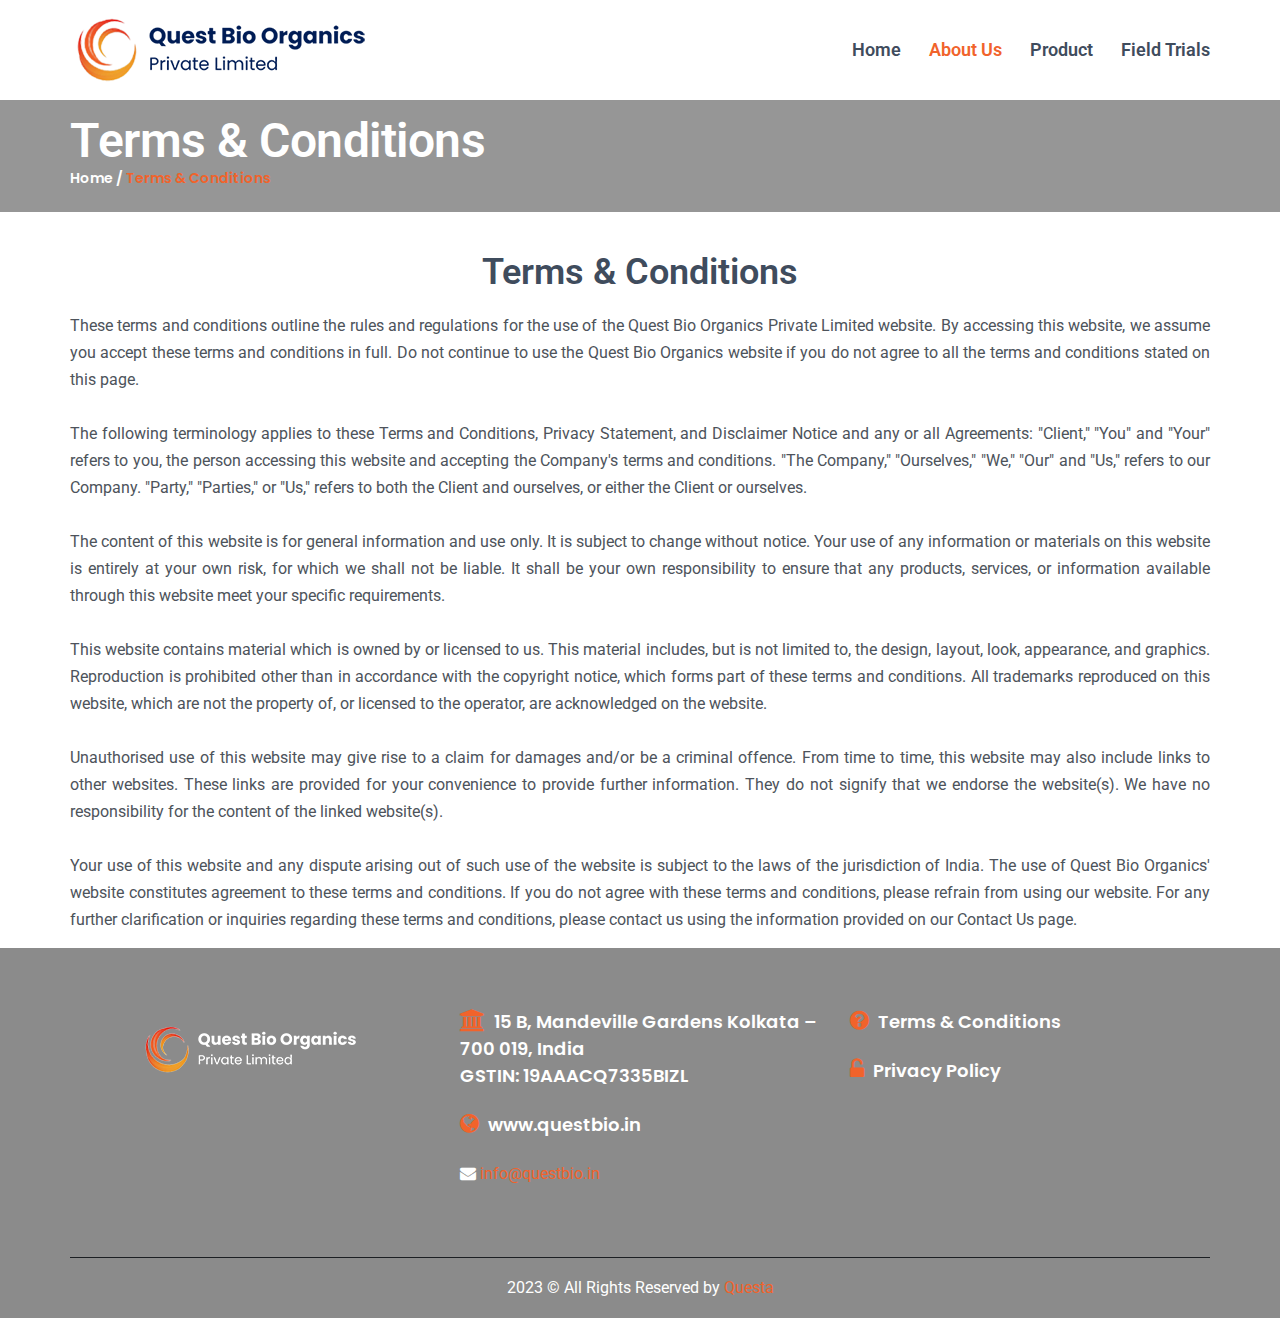
<file: public/terms.html>
<!DOCTYPE html>
<html lang="en">
  <head>
    <meta charset="utf-8" />
    <meta http-equiv="X-UA-Compatible" content="IE=edge" />
    <meta name="viewport" content="width=device-width, initial-scale=1" />
    <title>Gardenia</title>
    <!-- fav icon -->
    <link
      href="assets/images/favicon.png"
      rel="shortcut icon"
      type="image/png"
    />

    <!-- Bootstrap -->
    <link href="assets/bootstrap/css/bootstrap.min.css" rel="stylesheet" />
    <!-- animated-css -->
    <link href="assets/css/animate.min.css" rel="stylesheet" type="text/css" />
    <!-- font-awesome-css -->
    <link
      href="assets/css/font-awesome.min.css"
      rel="stylesheet"
      type="text/css"
    />
    <!-- owl-carrosel-css -->
    <link
      href="assets/owl-carrosel/owl.carousel.min.css"
      rel="stylesheet"
      type="text/css"
    />
    <link
      href="assets/owl-carrosel/owl.theme.default.min.css"
      rel="stylesheet"
      type="text/css"
    />
    <!-- Revulation Slider CSS -->
    <link
      rel="stylesheet"
      type="text/css"
      href="assets/rs-plugin/css/settings.css"
      media="screen"
    />
    <!-- offcanvas-menu-css -->
    <link
      href="assets/css/offcanvas-menu.css"
      rel="stylesheet"
      type="text/css"
    />
    <!-- style-css -->
    <link href="assets/css/style.css" rel="stylesheet" type="text/css" />
  </head>

  <body class="aboutPage">
    <!-- start preloader -->
    <div id="preloader">
      <svg x="0" y="0" width="258" height="258">
        <g clip-path="url(#clip-path)">
          <path
            class="tree"
            d="M207.03 74.82c-0.77 0.9-3.85 2.06-4.37 0.64 -0.51-1.41-1.93 2.19-3.34 1.41 -1.41-0.77-5.27-2.31-5.52-0.9 -0.26 1.42-1.8 2.7-2.44 1.93 -0.64-0.77-3.21-3.6-2.18-4.37 1.03-0.77 1.42-2.95-0.51-2.31 -1.93 0.64-1.54-3.47 0-4.24 0.99-0.49 1.42-1.03 2.31 0.39s2.19-0.26 2.19-1.28 0.9-2.44 1.8-2.44 3.6 1.03 4.63 2.7c1.03 1.67 1.54 4.5 3.08 4.88C204.21 71.61 207.81 73.92 207.03 74.82M186.6 76.88c-2.31-0.9-1.03 3.6-3.98 1.93 -2.96-1.67-3.08-2.44-3.21-3.98 -0.13-1.54-4.63-1.67-0.26-3.85 1.16-0.58 3.86-0.77 3.73 0.51 -0.13 1.26-3.6 2.17 0.26 2.44 3.6 0.26-2.18 1.8 5.4 1.28C189.56 75.14 188.92 77.78 186.6 76.88M179.41 87.68c-1.42 0.51-1.93 1.28-2.44 0.64 0 0 2.06-2.95 2.83-2.7C180.56 85.87 180.82 87.16 179.41 87.68M176.32 91.53c-1.67 1.8-1.28 2.7-0.64 3.85 0.64 1.16-3.85-2.18-1.67-5.14C174.62 89.41 177.99 89.73 176.32 91.53M172.72 71.48c-1.41-0.51-0.13-3.21 0.64-4.88 0.58-1.25 0.77-3.34 2.06-1.67 1.29 1.67 0.64 3.47-0.13 4.5C174.52 70.45 175.63 72.54 172.72 71.48M170.67 69.34c-0.9 0-1.64-0.65-1.64-1.45 0-0.8 0.73-1.45 1.64-1.45 0.9 0 1.64 0.65 1.64 1.46C172.3 68.69 171.57 69.34 170.67 69.34M170.54 95.38c-0.51 0.64-0.9-1.67-2.44-1.54 -1.54 0.13-3.21-0.64-2.31-2.31 0 0 2.7-0.9 3.73 0.64C170.54 93.71 171.05 94.74 170.54 95.38M165.4 68.78c-0.9 0.64-0.9-0.9-3.6 0.64 -2.7 1.54-2.83-0.51-2.31-1.41 1-1.75 1.67-2.31 3.21-2.31s4.5-1.29 5.01 1.16c0.52 2.44 3.18 5.62 1.93 6.04C166.56 73.92 166.3 68.14 165.4 68.78M162.02 112.04c-1.99-1.52 0.13-1.82 0.13-1.82s1.07 0.1 1.44 0.57C164.43 111.83 164.02 113.56 162.02 112.04M163.04 124.87c-0.96 0.69-3.07 0.49-1.9-1.09 1.17-1.59 2.13-0.02 2.13-0.02S163.46 124.56 163.04 124.87M158.85 108.49c-0.64-0.13-3.08-1.8-4.88-1.8 -1.8 0-3.08 1.16-3.47-0.51 -0.2-0.89 1.8-2.06 2.7-2.44 0.9-0.38 2.7-1.41 3.08-2.44s1.67-1.41 2.06 0.64c0.39 2.06 5.14 3.6 4.63 5.01C162.44 108.36 159.49 108.62 158.85 108.49M160.15 123.91c0 0-0.64 0.51-1.1 0.26 -1.03-0.57-1.75-2.57 0.18-2.18C161.16 122.37 160.15 123.91 160.15 123.91M156.28 112.48c-1.03-0.64-2.7-0.39-3.08 0.64 -0.39 1.03-1.93 2.32-3.21 0.9 -1.29-1.41-0.51-4.62 1.8-3.21 1.19 0.72 5.4-2.31 5.91-1.54C158.2 110.03 157.3 113.12 156.28 112.48M156.84 121.2c-0.11 1.18 0.09 2.27-0.82 1.55 -0.77-0.6-0.63-4.07 0.49-3.42S156.95 120.02 156.84 121.2M149.08 54.78c-1.8 1.16-2.57 1.03-3.47 0.9 -0.9-0.13-1.16 2.06-2.06 0.13 -0.4-0.85 3.34-2.18 4.63-2.18 1.28 0 2.31-2.19 3.08-1.03 0.77 1.16 0.77 3.6-0.52 4.76C148.68 59.21 150.38 53.94 149.08 54.78M144.16 108.56c-2.01-0.59-5.42 0.65-3.34-1.81 1.58-1.86 2.12-4.57 3.76-2.24C145.29 105.51 147.58 109.56 144.16 108.56M144.07 118.39c-1.29-0.13-3.35-3.01-2.7-3.08 1.16-0.13 2.44-0.9 3.34 0.13C145.61 116.46 145.35 118.52 144.07 118.39M138.8 124.55c-2.44 3.86-4.76 1.93-5.27 1.41 -0.51-0.51-2.31-4.11-0.26-5.52 1.27-0.88 1.41-3.47 3.47-1.8C138.8 120.31 141.24 120.7 138.8 124.55M128.9 104.38c1.13-1.05 0.13-3.08 2.57-1.41 2.44 1.67 1.67 3.73 0.65 3.85C131.09 106.95 126.98 106.18 128.9 104.38M125.95 100.91c-0.39-1.54-0.77-2.57 0-3.6 0.34-0.46 2.31-0.9 2.7-0.26 0.39 0.64 2.31 0.77 2.44 1.93 0.13 1.16-2.18 1.16-2.7 1.67C127.88 101.17 126.34 102.45 125.95 100.91M126.59 116.46c-1.8 1.29-3.85 2.44-4.88 1.16 -1.03-1.28-2.18-2.05-3.47-2.57 -1.28-0.51-0.9-4.11-0.38-4.5 0.66-0.49 2.06-0.64 3.21-0.51 1.16 0.13 4.63 0.26 5.78 2.57C128 114.92 128.39 115.17 126.59 116.46M113.35 97.06c-0.64-1.8 1.42-3.73 1.67-4.24 0.26-0.51 2.06-2.95 3.6-1.67 1.55 1.29-0.77 2.44-0.9 3.47 -0.13 1.03 1.41-0.38 2.32 3.22 0.9 3.6-2.52 1.56-3.47 2.57C114.64 102.45 114 98.85 113.35 97.06M112.09 68.36c-1.01-0.43-0.63-1.49-0.19-2.26 0.44-0.77 1.3-0.19 1.3-0.19 0.05 0.24 1.4 1.69 1.01 2.17C113.82 68.56 113.1 68.8 112.09 68.36M108.99 51.56c-1.41 0.26-1.8-2.18 0-2.31 1.8-0.13 2.7 2.96 2.57 3.34C111.21 53.64 110.4 51.31 108.99 51.56M110.91 64.03c0 1.8-0.51 2.96-1.54 2.96 -1.03 0-3.34 1.2-4.24 1.28 -1.28 0.13-0.13 0.51-2.06-0.9 -1.92-1.41-0.9-0.51 0.39-2.44 1.28-1.93 2.06-0.64 5.01-1.93C111.43 61.72 110.91 62.23 110.91 64.03M106.16 119.16c-1.03 0.13-2.96-2.06-4.11-1.93s-2.06 2.31-3.98 1.8c-1.93-0.52-3.09-2.06-2.95-3.47 0.13-1.41-1.16-2.31 0.13-3.34 1.17-0.94 3.08 2.7 4.5 1.41 1.41-1.29 2.7-1.03 4.11-1.03 1.42 0 6.43 0.77 6.17 2.96C109.76 117.74 107.19 119.03 106.16 119.16M93.69 101.94c-1.44-0.58-2.44-2.57 0.26-2.19 2.7 0.39 1.29 1.93 1.29 1.93S94.34 102.19 93.69 101.94M95.89 102.21c0.98-1.2 2.87 0.05 2.87 0.05 0.55 0.95 0.88 2.98-0.24 2.51C97.4 104.3 94.91 103.41 95.89 102.21M109.5 79.83c0.65 1.03 0.65 2.19-0.51 1.8 -1.16-0.39-1.8 0.39-2.7 0.64 -0.9 0.26-2.82-0.45-2.7-1.54C103.85 78.42 108.86 78.81 109.5 79.83M106.93 97.31c0.39 1.8-0.13 2.57-1.28 2.31 -1.16-0.26-1.54 1.41-3.73 1.67s-4.05-3.15-4.05-4.18c0.77-1.29 4.05-1.35 5.46-2.25C104.75 93.97 106.54 95.51 106.93 97.31M96.91 81.25c0.26-2.57 1.03-0.64 2.44 0 1.42 0.64 4.24 1.54 0.26 2.44C98.35 83.98 96.65 83.82 96.91 81.25M99.35 31.39c1.31-1.31 1.03 1.16 3.34 1.29 2.31 0.13 6.03 0 5.91 1.54 -0.26 3.34 5.04 2.57 4.88 4.24 -0.26 2.83-3.47 3.34-3.85 4.11 -0.38 0.77-2.96 0.26-2.7 2.96 0.26 2.7-2.06-0.45-2.44-1.54 -0.77-2.18 2.32-3.34 1.8-4.5 -0.51-1.16-2.57 2.06-3.73 0.77 -1.16-1.29-2.57-0.26-1.54-2.83 1.03-2.57 0.39-2.18-0.9-2.7C98.84 34.22 98.84 31.9 99.35 31.39M104.1 26.25c1.67 0.39 4.88 1.03 4.5 2.83 -0.38 1.8-1.67 2.31-2.31 1.03 -0.64-1.29-0.13-2.19-2.44-2.19 -2.31 0-2.7 0.52-2.7-0.51C101.15 26.59 102.43 25.86 104.1 26.25M116.95 46.17c-0.98 1.43-1.45 1.84-1.63 1.94 0.16 0.03 0.5 0.3 0.73 1.79 0.38 2.44-0.51 3.85-0.9 3.47 -0.38-0.39-2.44-1.54-2.31-3.6 0.13-2.06 2.31-3.34 0.39-3.73 -1.93-0.38-2.18 0.9-2.44-1.03 -0.16-1.17-0.13-1.67 2.7-1.54C116.31 43.6 118.62 43.73 116.95 46.17M119.4 68.14c2.06 1.54 2.44-1.03 3.34 0 0.9 1.03 0.39 2.57-0.77 3.09 -1.16 0.51-2.31-0.39-3.73-0.39s-1.41-0.26-1.28-1.03C117.08 69.05 117.34 66.6 119.4 68.14M121.45 43.47c1.03-1.41 0.39-2.57 2.19-2.18 1.8 0.39 1.28 3.21 1.16 4.24 -0.13 1.03-1.93 0.9-2.57 1.67 -0.64 0.77-1.67 0.77-1.93-0.26C120.04 45.93 120.42 44.88 121.45 43.47M125.56 75.21c-0.64 1.29-1.67 3.22-2.44 3.22 -0.77 0-1.03-1.41-2.19-2.06 -1.16-0.64-1.67 0-1.54-1.67 0.05-0.64 0.77-1.41 2.96-1.16C124.53 73.8 126.2 73.92 125.56 75.21M126.08 68.01c0.77 0.06 4.76 0.26 4.24 2.44 -0.52 2.19-1.67 2.57-2.7 2.57 -1.03 0-1.41-2.31-2.31-2.83C124.41 69.68 124.28 67.88 126.08 68.01M128.52 43.08c0.73-0.18-0.13-4.5 0.77-4.24 0.9 0.26 2.57 2.06 4.24 2.31 1.67 0.26 2.18 1.03 0.77 2.06 -1.41 1.03-1.92 1.16-2.06 2.44 -0.13 1.28-1.67 1.54-1.93 0.51 -0.26-1.03-1.03-1.93-1.8-0.9C127.75 46.3 125.95 43.73 128.52 43.08M133.53 78.29c-0.26 0.9-0.26 2.19-1.93 2.06 -1.67-0.13-5.01 1.16-1.8-2.31C130.56 77.23 133.79 77.39 133.53 78.29M137.26 63.52c1.28-0.64 1.67 3.34 0.51 3.47 -1.16 0.13-4.37 1.41-4.76 2.06 -0.38 0.64-2.06 0.51-2.06-0.13 0-3.08 1.8-1.54 2.7-1.54C134.56 67.37 135.97 64.16 137.26 63.52M137.9 57.09c0.77-0.51 4.76-1.03 4.5 0.26 -0.26 1.28-2.96 3.34-3.85 2.96C137.64 59.92 137.13 57.6 137.9 57.09M144.16 58.6c1-1.77 1.69-0.37 1.69-0.37s0.11 0.76-0.24 1.14C144.82 60.21 143.16 60.37 144.16 58.6M144.58 82.15c0 1.54-1.29 1.54-2.19 0.9 -0.9-0.64-1.8-2.31-3.98-2.06s-6.42 1.03-2.95-2.95c0.94-1.08 2.44-1.93 3.47-1.16 1.03 0.77 1.93 3.73 2.96 2.96C142.91 79.06 144.58 80.61 144.58 82.15M143.69 51.95c1.15 1.03-1.67 4.37-2.83 2.96C140.85 54.91 142.53 50.92 143.69 51.95M153.29 45.72c1.07 0.41 0.56 1.75-0.28 2.36 -0.85 0.6-1.77 0.43-1.77 0.43C150.31 46.92 152.22 45.31 153.29 45.72M153.45 33.45c-0.38-1.41 1.42-2.18 2.06-1.41 0.64 0.77 2.31 3.21 1.16 3.73 -1.16 0.51-3.6 3.08-4.75 1.93C150.81 36.59 153.83 34.86 153.45 33.45M160.13 47.07c0.77-0.64 2.31 0 0.52 0.77 -1.8 0.77 0.9 1.8 1.8 2.44 0.9 0.64 1.54 1.67 0.51 1.67 -1.03 0-2.05 1.16-3.34 1.41 -1.28 0.26-3.21-1.28-3.6-4.24C155.63 46.17 159.54 47.56 160.13 47.07M159.62 28.82c1.67-0.51 2.19 0.77 2.57 1.41 0.39 0.64-3.08 3.09-3.73 1.54C158.11 30.94 157.95 29.33 159.62 28.82M164.11 56.83c-0.51 0.64-3.21 0.52-3.86 1.42 -0.64 0.9-3.47 0.9-3.6 0.26 -0.13-0.64-0.64-1.16-0.26-1.67 0.44-0.58 4.63 0.39 5.4-0.64C162.57 55.16 164.63 56.19 164.11 56.83M162.57 45.27c0.13-0.51 1.67-1.29 1.54 0 -0.13 1.28-0.77 1.41-1.93 1.03C161.03 45.91 162.41 45.94 162.57 45.27M164.72 58.98c0.83-1.17 1.4-0.24 1.4-0.24s0.1 0.5-0.2 0.75C165.26 60.05 163.89 60.15 164.72 58.98M174.52 44.37c0.49-0.91 3.22-0.13 2.83 0.77 -0.38 0.9-0.38 3.34-1.67 1.67C174.39 45.14 173.5 46.3 174.52 44.37M178.4 66.67c0.83-1.17 1.4-0.24 1.4-0.24s0.1 0.51-0.2 0.76C178.95 67.74 177.58 67.84 178.4 66.67M179.79 45.91c0.93-0.6 2.19-2.7 1.67-0.51 -0.52 2.18 2.83 0.51 1.54 2.83 -1.28 2.31-2.31 2.44-2.31 2.06 0-0.38 1.67-2.18-0.38-2.7C178.25 47.07 177.22 47.58 179.79 45.91M184.12 49.25c0.83-1.17 1.4-0.24 1.4-0.24s0.09 0.51-0.2 0.76C184.66 50.32 183.29 50.43 184.12 49.25M185.94 70.3c0 0 0.09 0.51-0.2 0.76 -0.65 0.56-2.02 0.66-1.19-0.51C185.37 69.37 185.94 70.3 185.94 70.3M199.67 63.65c0.82-1.17 1.4-0.24 1.4-0.24s0.1 0.5-0.2 0.76C200.21 64.72 198.84 64.82 199.67 63.65M185.76 113.8c1.39-0.07 4.42-0.37 4.01 1.27s-3 1.31-3 1.31C185.72 115.7 184.37 113.87 185.76 113.8M191.36 105.54c0.54-0.62 2.06-0.9 2.7 0.13 0.64 1.03 1.16 1.16 2.06 1.16 0.9 0 0.9 1.16 0.39 2.19 -0.52 1.03 0.77 1.8-0.9 2.44 -1.67 0.64-1.28 2.31-2.57-0.13 -1.29-2.44 0-3.21-1.15-4.24C190.71 106.05 190.46 106.56 191.36 105.54M198.94 102.97c0.87-2 1.8-1.93 2.18-0.9 0.38 1.03 2.19 4.24 0.64 4.37 -1.54 0.13-0.9 2.7-2.44 1.54s-2.31-1.03-2.57-2.57C196.5 103.87 198.04 105.02 198.94 102.97M216.88 111.9c0.73 0.37 0.38 1.6-0.19 2.14 -0.57 0.55-1.2 0.4-1.2 0.4C214.85 112.99 216.15 111.53 216.88 111.9M90.23 113.5c-2.06-0.51-3.47-1.28-3.73-3.21 -0.26-1.93-2.57-4.5-2.06-5.27 0.51-0.77 1.16-1.03 1.41-1.54 0.57-1.14 1.8-2.44 2.83-0.64 1.03 1.8 2.57 2.7 2.7 4.11C91.51 108.36 92.28 114.02 90.23 113.5M84.06 120.19c-1.41 0.26-3.69-0.8-1.54-1.54 3.34-1.16 0-3.73-1.29-4.11 -1.28-0.38-3.47-0.38-4.24-2.05 -0.77-1.67-3.08 0.13-3.21 0.77 -0.13 0.64-0.9 2.32-2.31 2.06 -1.41-0.26-1.8 0.52-1.28-0.9 0.22-0.6 2.19-0.26 2.31-1.29 0.13-1.03 0.64-2.31 1.67-2.31s2.44-1.8 3.98-1.41c1.54 0.38 3.47 3.47 4.24 4.37 0.77 0.9 4.63 3.21 6.17 4.63 1.54 1.42 2.31 0.52 2.31 1.67S85.47 119.93 84.06 120.19M69.54 94.48c-0.64-1.54-0.51 1.42-1.54 0.9 -1.03-0.51-1.16-0.38-1.03-1.28 0.08-0.53 0.77-1.16 2.44-1.29 1.67-0.13 3.99 2.57 3.47 3.08C72.36 96.41 70.18 96.03 69.54 94.48M66.45 118.52c0.13 1.8-2.83 1.93-3.21 1.41 -0.45-0.6-0.77-2.57 0.51-3.86 1.28-1.28 5.4-1.8 5.14-0.9C68.64 116.07 66.32 116.72 66.45 118.52M62.6 89.6c0.13-0.64-1.16-2.31-0.39-2.95 0.7-0.58 3.86 1.29 2.7 2.19C63.75 89.73 62.47 90.24 62.6 89.6M61.7 93.59c-0.9-0.26-1.54-1.16-1.15-1.93 0.37-0.74 1.41-0.9 1.93 0C62.98 92.56 62.6 93.84 61.7 93.59M61.57 117.23c-1.8 2.31-3.34 1.93-2.06-0.38C60.14 115.72 63.37 114.92 61.57 117.23M61.31 122.24c-1.8 2.31-3.34 1.93-2.06-0.38C59.88 120.73 63.11 119.93 61.31 122.24M57.97 97.83c-0.51-0.9-0.26-1.8-0.26-1.8 1.67-0.77 3.08 1.29 2.57 2.31C59.77 99.37 58.48 98.73 57.97 97.83M59.51 56.7c-0.77-1.8-2.05-3.34-0.77-4.5 0.61-0.55 3.09 0 3.34 0.64 0.26 0.64 1.93 3.85 1.29 4.62C62.73 58.25 60.28 58.5 59.51 56.7M56.17 37.43c0.37-0.73 3.34 1.8 2.44 2.96C57.71 41.54 55.53 38.71 56.17 37.43M69.92 90.24c-0.64 0.26-3.98 0.77-4.24-0.64 0.02 0.11 3.47-3.22 4.24-3.08C71.33 86.77 70.56 89.99 69.92 90.24M69.92 73.8c0 0.77 0.39 2.18-1.54 1.93 -1.93-0.26-3.47-0.77-3.34-1.93 0.13-1.16 1.42-1.54 2.57-1.54 1.15 0 2.57-2.06 3.21-1.16C71.46 72 69.92 73.02 69.92 73.8M74.03 50.54c0.51 1.54 1.29 1.8 0.13 3.08 -1.16 1.28 1.54 3.21-0.64 3.73 -2.18 0.51-2.7-2.19-4.63-2.31 -1.93-0.13-4.88-0.77-4.88-2.18 0-1.41-2.44-2.19-1.67-4.11 0.34-0.84 3.6 0.26 4.11-0.51 0.51-0.77 1.67-0.64 1.93 1.03 0.26 1.67 1.42 1.8 2.44 0.9C71.85 49.25 73.52 49 74.03 50.54M77.38 71.1c1.15-0.13 1.54-2.18 2.96-1.93 1.41 0.26 1.8-3.73 3.47-2.06 1.67 1.67-2.57 2.44-2.7 5.14 -0.13 2.7-3.34 2.06-3.86 1.03 -0.51-1.03-1.28-1.67-2.18-0.38 -0.9 1.29-3.21 1.67-2.57-0.13 0.64-1.8 0.64-2.31 0.64-2.31 0.26-0.77-1.03-2.18 0.39-2.44C74.93 67.76 76.22 71.23 77.38 71.1M76.47 56.83c0.83-1.25 3.34-0.64 4.88-0.51 1.54 0.13 1.67 1.93 0.77 2.7 -0.9 0.77-0.26 4.11-2.31 3.09C77.76 61.07 74.42 59.92 76.47 56.83M73.91 87.03c0.4-0.5 2.57 0.39 3.08 0.26 0.52-0.13 0.26 2.44-0.64 2.96 -0.9 0.51-2.7 0.9-2.7 0.13C73.65 89.6 73.39 87.68 73.91 87.03M74.55 109.01c0 1.16-2.31 0.9-2.7 0.13C71.85 109.14 74.55 107.85 74.55 109.01M74.29 104.64c0-2.19-2.95 1.42-1.93-2.31 0.25-0.89 1.8-0.26 2.7-1.93 0.9-1.67 1.8-1.41 3.08-0.51 1.29 0.9 3.21 2.18 2.7 3.21 -0.51 1.03 1.67 4.5 0.9 5.27 -0.77 0.77-4.11 0-4.63-1.15C76.6 106.05 74.29 106.82 74.29 104.64M84.56 79.02c0 0-0.94 3.55-2.45 2.71C80.6 80.9 83.17 78.84 84.56 79.02M85.85 77.01c0.77-0.51 2.44-1.8 2.57-0.9 0.13 0.9 0 1.8-0.64 2.83 -0.64 1.03-2.18 1.28-2.7 0.39C84.57 78.42 85.85 77.01 85.85 77.01M87.78 66.73c1.03-0.38 3.08-0.38 2.44 0.64 -0.64 1.03-1.93 3.34-2.96 2.18C86.24 68.4 87.78 66.73 87.78 66.73M54.24 93.33c-0.77 0.39-0.77-1.54-0.77-1.54C53.99 91.66 55.01 92.94 54.24 93.33M45.38 80.74c-1.41 0.9-6.42 2.18-6.55-1.16 -0.04-1.1 2.31-1.54 4.5-1.15C45.51 78.81 46.79 79.83 45.38 80.74M38.82 90.24c-0.64 1.67-1.67 2.44-2.7 1.54 -1.03-0.9-1.67-0.64-2.7-1.15 -1.03-0.51 1.41-1.54 1.16-2.19 -0.26-0.64 0.39-1.03 0.39-1.03 1.28-0.38 2.44 0.77 3.47 0.39C39.47 87.42 39.47 88.57 38.82 90.24M237.11 73.67c-0.38-2.19-2.7-3.85-5.27-0.77 -2.57 3.08-1.6 0.03-4.11 1.28 -2.83 1.41-3.34 0.51-5.52-1.16 -1.18-0.9-1.41-5.91-3.31-3.25 -2.67 3.75-1.93-1.8-3.12-2.28 -2.57-1.03-4.37 0.77-5.4 1.93 -1.03 1.16-4.63 0.64-6.17-2.06 -1.54-2.7 1.16-3.47 1.93-2.18 0.77 1.29 3.6-0.13 2.18-2.06 -1.41-1.93 5.14-2.7 7.58-3.6 2.44-0.9 0-2.31-2.06-2.18 -2.06 0.13-3.21 0.39-4.11-2.06 -0.9-2.44-1.93-1.8-2.44-1.28 -0.51 0.51-1.28 2.44-4.11 0.26 -2.83-2.18 1.03-3.34 2.31-2.18 1.28 1.16 1.93-3.21 4.11-3.08 2.18 0.13 5.27 1.28 7.45 1.16 2.19-0.13 3.47 1.41 0.9 1.8 -2.57 0.38-1.93 2.7-0.77 3.34 1.16 0.64 3.08-2.7 4.88-1.41 1.8 1.29 3.73-0.51 6.81 1.03 3.08 1.54 3.08 0.39 4.5-0.26 1.41-0.64 3.34-1.28 3.21-2.95 -0.13-1.67-3.34 0-4.88-2.96 -0.98-1.87-3.21-1.03-5.52-0.64 -2.31 0.39-3.47 2.7-4.37 0.9 -0.9-1.8 5.78-4.11 6.17-5.78 0.39-1.67-1.29 0.51-1.93-1.67 -0.64-2.18-2.06-1.54-4.11-1.41 -2.06 0.13-3.08-1.8-4.62-1.93 -1.54-0.13-2.7 2.7-5.4 2.57 -2.7-0.13-1.8-2.44-3.47-4.11 -1.67-1.67 0.39-4.11 1.93-0.9 1.54 3.21 2.06 1.67 3.47 0.77 1.42-0.9 2.83-2.31 5.27-0.13 2.44 2.18 2.05 0.39 3.6-0.39 1.54-0.77 1.93-2.44 0.9-2.44 -1.03 0-6.04-0.77-3.34-2.06 1.98-0.94 1.54-1.47 0.19-2.61 -0.93-0.78-1.95-0.43-1.73-1.51 0.1-0.48-1.51-2.24-2.68-2.02 -1.17 0.22-3.95 1.04-3.61-2.35 0.26-2.57-0.95-0.35-2.25-0.51 -1.3-0.16-2.44 2.63-3.15 0.13 -0.84-2.99-4.21 0.85-4.38 0.69 -0.27-0.26-0.63 2.18-2.2 1.97 -1.58-0.22-4.05 2.86-3.65 0.84 0.4-2.02-0.88 0.05-1.33 0.1 -2.31 0.26-5.27 1.8-0.9 4.75 4.37 2.96 0.13 2.7-2.44 3.34 -2.57 0.64-1.29 2.7-0.26 3.86 1.03 1.16-0.77 4.11-2.06 1.29 -1.28-2.83-2.06-1.16-3.73 0.13 -1.67 1.28-1.03-1.67-0.26-1.67 0.77 0 1.03 0.13 2.19-3.34 1.16-3.47-5.65-7.58-5.91-9.9 -0.26-2.31-1.67-4.24-3.08-3.08s-2.44 0.64-3.98-1.16c-1.54-1.8-2.06 1.03-2.96 0.77 -0.9-0.26-2.83-0.26-4.88 1.29 -5.38 4.04 1.41 3.21 2.44 4.37 2.32 2.61-0.64 3.6-2.06 1.93 -1.41-1.67-1.8-0.38-2.7-0.26 -0.9 0.13-2.19-0.64-3.08-1.54 -0.9-0.9-2.44-2.31-3.73-0.51 -1.28 1.8-2.69 0.9-5.14-1.54 -2.44-2.44-2.82-0.64-3.21 0.9 -0.38 1.54-3.6 1.28-4.63 1.54 -1.03 0.26-3.47 3.98-5.78-0.77 -2.31-4.75 2.06-4.88 4.88-4.24 2.83 0.64 0.64-3.73 4.63-3.47 3.98 0.26 1.29 1.03 5.01 2.31 3.73 1.29 1.93-2.44 4.76-2.18 2.83 0.26 1.28-2.06 5.01-4.24 2.21-1.29-3.21-3.21-6.04-2.57 -2.83 0.64-3.08-0.64-4.76-1.54 -1.67-0.9-3.73-1.16-5.14 0.26 -3.6 3.6-3.47 0.13-3.47-1.54 0-1.67-5.52-4.75-8.22-5.14 -2.7-0.39-7.45 4.75-8.87 3.08 -1.41-1.67-3.08-0.38-6.55 0 -3.47 0.39-1.8 1.67-0.13 3.09 1.67 1.41-1.03 1.54-2.44 1.28 -1.41-0.26-2.69 1.67 1.03 2.57 3.73 0.9 0.64 2.06-0.77 2.06 -1.41 0-3.47 1.29-5.52 3.86 -2.06 2.57-3.47 1.93-5.78 1.41 -2.31-0.51 0-5.14 1.29-4.88 1.28 0.26 5.01-2.06 4.11-4.5 -0.9-2.44-0.9-1.8 1.93-3.85 2.83-2.06 0-3.73-1.28-4.24 -1.29-0.51-3.6 2.31-4.88 0.77 -1.28-1.54-2.57-1.54-4.11-1.54s-1.37 2.62-3.34 0.77c-0.51-0.48-1.12-0.85-1.8-1.13 -0.68-0.28-1.88-1.33-2.21-0.6 -0.74 1.61-2.79-3.92-3.05 0.06 -0.07 1.1-1.41 0.39-1.93-0.26 -0.73-0.91-2.06 0.77-2.9 0.55 -1.5-0.4-2.39 1.12-3.14 0.87 -1.16-0.39-4.33-3.42-5.78-0.39 -1.41 2.96 2.31 1.03 1.93 2.96 -0.39 1.93 1.8 3.21 0.64 4.5 -1.16 1.29-5.52 2.06-8.35-0.13 -2.83-2.18-4.24 1.93-4.76 4.11 -0.51 2.19 4.11 1.67 4.76 2.96 0.64 1.28 5.4-0.9 8.61 0.51 3.21 1.42-2.7 1.29-2.96 2.44 -0.25 1.16 2.7-0.26 3.47 1.54 0.77 1.8 2.06 0 4.11 1.67 2.06 1.67 3.73 0.39 5.53-0.51 1.8-0.9 4.11 1.28 3.86 2.57 -0.26 1.28-1.67 0.9-2.83 2.18 -1.15 1.29-2.83-2.18-4.63 0.64 -1.8 2.83 3.47 0.13 4.24 1.8 0.77 1.67 2.44 1.41 2.83 2.05 0.39 0.64-2.7 2.7-4.5 3.6 -1.8 0.9-3.21 1.93-6.3 1.41 -3.08-0.51 1.54-4.5-2.31-4.88 -1.16-0.12-3.98-1.03-3.73-2.7 0.26-1.67-5.27-7.32-6.81-8.61 -1.54-1.29 0.39 5.01-1.8 4.88 -2.18-0.13-5.01-4.5-8.87-7.2 -1.82-1.27-3.73-0.39-5.38-0.97 -0.89-0.31-2.4 1.74-2.64 0.78 -0.97-3.93-2.12 1.08-2.77 0.57 -0.99-0.79-1.49 1.53-2.7 0.64 -0.98-0.72-1.09 1.63-1.28 3.6 -0.38 3.86-2.06 1.54-6.04 2.18 -3.98 0.64-3.98 5.01-3.73 6.55 0.26 1.54-0.64 2.83-2.95 1.93 -2.31-0.9 0.13-2.83-1.93-3.6 -2.06-0.77-6.94 5.4-6.94 6.81 0 1.41 3.86-0.77 6.04 2.44 1.29 1.89 5.27-0.39 6.68 1.03 1.41 1.41 5.53-1.67 6.68-3.08 1.16-1.41 3.73-1.67 5.53-1.93 1.8-0.26 2.06 2.96 2.06 3.99 0 1.03 3.34 0.26 2.19 3.34 -0.49 1.29-1.93 1.03-7.32 1.41 -5.4 0.39 1.16 2.06 0.9 3.34 -0.26 1.29-5.01 0.77-6.3 2.31 -1.28 1.54 4.24 4.88 6.17 5.65 1.93 0.77 6.94-3.6 8.1-2.31 1.16 1.29 1.8 3.34 3.85 5.01 2.06 1.67 2.96 2.06 0 5.01C57.2 66.73 52.44 63 52.44 63c-3.08-0.64-4.75-2.31-6.55 0.39 -1.11 1.67-0.51 4.11-2.06 5.27 -1.54 1.16-2.81-2.19-5.14-1.93 -4.34 0.48-4.14-3.56-6.17-4.24 -1.28-0.43-5.56 3.86-5.4-1.07 0.2-5.96-3.16 0.05-4.24-0.85 -2.41-2.02-4.14 2.7-5.29-0.58 -0.45-1.27-2.58 0.56-3.45 1.1 -2.06 1.28 0 5.14-2.18 5.27 -2.18 0.13-1.54 1.28-3.08 2.7 -1.54 1.41 0 3.08-0.9 3.73 -0.9 0.64-0.73 2.64-0.26 2.96 1.16 0.77 1.41-3.85 2.83-0.77 1.42 3.08-3.47 3.86-4.24 2.7 -0.77-1.16-1.8-4.5-2.57-1.16 -0.61 2.66-3.98 3.6-3.73 4.88 0.5 2.5 3.73 0.39 5.91-0.39 2.19-0.77 2.06 3.21 2.06 5.78 0 2.57 2.96 1.8 3.73 2.44 0.77 0.64 1.93 1.54 3.34 1.67 1.41 0.13 2.83-2.44 0.13-2.83 -2.7-0.38 0-2.31-3.08-2.06 -3.08 0.26-1.28-2.7-0.51-1.8 0.77 0.9 3.6 0.26 5.91 0.64 2.31 0.39 2.83 3.73 4.88 3.6 1.03-0.06 2.31-0.26 2.44 1.16 0.13 1.42-1.16 3.6-0.38 3.86 0.5 0.17 0.77-2.31 2.7-2.96 1.93-0.64 1.42 2.83 1.8 4.76 0.38 1.93-1.93 0.26-2.19 2.96 -0.26 2.7 1.42 1.67 2.83 0.64 3.86-2.8 2.7 1.8 4.75 2.06 3.88 0.48 2.95-2.44 5.27-2.96 2.31-0.51 3.6-1.28 4.75-2.31 1.16-1.03 3.47-1.28 5.65 0.77 2.18 2.06 2.96 2.44 4.63 1.67 2.23-1.03 1.8 1.8 0.9 2.83 -0.9 1.03-6.17 0.77-9 0.39 -2.82-0.39-4.88 2.19-3.47 2.44 1.41 0.26 3.47 1.54 1.8 2.31 -1.67 0.77-1.28 2.31-2.95 2.18 -1.67-0.13-3.47-3.85-5.4 0.52 -1.93 4.37 3.34 7.2 7.45 5.65 4.11-1.54 5.4-0.13 5.91 1.41 0.51 1.54 5.4 2.76 5.4 2.76 2.31 5.01-2.12 0.96-3.47 0.58 -1.35-0.38-2.89 2.7-5.78 2.31 -2.89-0.39-3.85 0.97-3.08 1.54 0.77 0.58 2.32 2.12 0 3.08 -2.31 0.96-1.16 3.66-2.31 4.82 -1.16 1.16-0.58 3.09 1.54 3.09 2.12 0 7.33-0.38 8.1 0.96 0.77 1.35 6.17 0 6.17 0 5.21 0-0.38 3.08 0.19 4.63 0.58 1.54 10.99-0.39 13.11 0.96 2.12 1.35-0.38 4.43 0.97 5.2 1.35 0.77 4.24-2.7 2.7-5.4 -1.54-2.7 0.96-1.54 0.39-4.05 -0.58-2.5 5.2-4.05 7.9-3.66 2.7 0.39 4.63-0.58 4.24 2.31s2.89 0.58 4.43 1.16c1.54 0.58 1.54-2.12-0.19-3.28 -1.73-1.15 1.54-2.89 2.51-3.47 0.96-0.58-2.31-1.73 3.28-3.86 5.59-2.12 9.83 0.58 13.88 3.47 4.05 2.89 2.31 10.8 1.16 15.61 -1.16 4.82-3.48 8-4.82 10.41 -2.01 3.6-4.74 5.23-9.55 5.97 -38.51 3.36-53.1 14.08-53.1 14.08s29.1-12.53 79.99-12.53c37.64 0 75.34 12.53 75.34 12.53s-19.07-9.84-53.88-14.15c-1.83-1.28-2.08-1.8-2.31-2.86 -0.26-1.16-2.83-2.65-4.76-5.22 -1.92-2.57-1.41-6.55 0.13-10.02 1.54-3.47 2.7-8.87 6.04-10.28 3.34-1.41 2.44-3.21 3.34-3.98 0.9-0.77 2.96-2.95 4.11-0.39 1.16 2.57-1.67 0.13-3.85 1.93 -2.19 1.8 1.8 1.42 2.44 3.21 0.64 1.8 3.08 1.8 4.24 1.54 1.16-0.26 2.06 0.39 1.29 1.54 -0.77 1.16-1.41 1.8-1.03 3.21 0.39 1.41 2.7 1.03 3.98-0.26s0.77-1.54 2.06-0.39c1.29 1.16 1.03-1.29 2.83-1.8 1.8-0.52 1.03-1.16 1.67-2.19 0.65-1.03 2.44-0.9 3.47-0.13 1.03 0.77 0.26 3.09 0.9 1.42 0.64-1.67 2.19-0.26 2.19-0.26 1.67 2.06 2.06-1.03 4.24-0.64 3.82 0.67 3.47-0.38 5.4-1.15 1.93-0.77 2.06-1.29 3.21 0.77 1.16 2.06 1.03 1.29 4.63 1.42 3.6 0.13 6.3-4.11 7.45-5.65 1.16-1.54 2.44-1.41 1.42-4.76 -1.03-3.34-3.47 0.9-4.5-2.44 -1.03-3.34-3.85-0.9-4.75-3.47 -0.9-2.57 3.09-1.03 4.24-1.67 1.16-0.64 2.31 2.7 3.99 2.57 1.67-0.13 3.85 1.54 5.01 0.26s-1.28-1.93-2.44-3.6c-1.16-1.67 1.67-1.67 2.83-0.64 1.16 1.03 1.67 0.52 3.98 0.64 2.32 0.13 3.08 2.96 3.98 1.93 0.9-1.03-1.8-1.67 0.9-3.47 2.7-1.8 2.57-0.25 4.89-0.13 2.31 0.13 2.57-3.47 3.47-5.27 0.9-1.8 0.51-2.57-1.16-3.34 -1.67-0.77-2.18 0.77-2.96-1.67 -0.77-2.44-2.18-2.83-3.85-2.18 -1.67 0.64-5.4-0.39-5.27-2.19 0.13-1.8-3.21-2.44-5.27-2.7 -2.06-0.26-4.11-0.39-4.5-2.19 -0.38-1.8-1.28-2.18-3.34-2.18 -2.06 0-2.7 0.64-4.24-1.41 -1.54-2.06-3.73-1.16-5.4 0.26 -1.67 1.41-0.77 2.96-2.7 3.47 -1.93 0.52-2.44-2.57-0.64-3.98 1.8-1.41 2.7-0.9 1.67-2.57 -1.03-1.67 0-1.16 0.9-2.83 0.9-1.67 2.7-0.51 2.83 1.41 0.13 1.93 3.21 1.03 4.63 0.9 1.41-0.13 3.34-0.9 3.6 0.77 0.26 1.67 1.93 1.16 4.63 0.13 2.7-1.03 5.53 2.19 6.55 2.44 1.03 0.26 0.64-1.67 2.18-3.21 1.2-1.19-1.15-0.64-1.8-2.57 -0.64-1.93 1.28-2.18 3.86-0.39 2.57 1.8 1.41 3.34 2.83 3.99 1.41 0.64 3.21 2.7 5.91 0 2.7-2.7 2.7-0.51 5.4-2.19 2.7-1.67 5.4 0 6.55-1.67 1.16-1.67 1.29-1.41 4.88 0 3.6 1.41 2.31-1.03 2.19-5.91 -0.13-4.88 2.06-2.7 2.06-4.5S237.49 75.85 237.11 73.67"
          />
        </g>

        <clipPath id="clip-path">
          <path
            class="circle-mask"
            fill="#E73E0D"
            d="M232.009,72.205c-2.574,3.095-1.604,0.029-4.117,1.29
                                c-2.828,1.419-3.344,0.516-5.529-1.162c-1.18-0.904-1.416-5.936-3.312-3.263c-2.672,3.768-1.934-1.811-3.119-2.286
                                c-2.57-1.031-4.371,0.774-5.402,1.937c-1.027,1.162-4.629,0.645-6.172-2.066c-1.543-2.71,1.158-3.485,1.932-2.193
                                c0.77,1.292,3.6-0.129,2.186-2.066c-1.416-1.935,5.143-2.707,7.585-3.613c2.444-0.903,0-2.323-2.058-2.193
                                c-2.057,0.127-3.215,0.388-4.113-2.066c-0.9-2.45-1.93-1.805-2.445-1.288c-0.516,0.514-1.285,2.45-4.113,0.257
                                c-2.828-2.193,1.027-3.356,2.314-2.193c1.283,1.161,1.928-3.229,4.115-3.097c2.186,0.127,5.272,1.288,7.457,1.16
                                c2.187-0.129,3.475,1.419,0.9,1.807c-2.57,0.387-1.928,2.709-0.771,3.354c1.158,0.645,3.086-2.71,4.887-1.419
                                c1.804,1.29,3.73-0.516,6.817,1.033c3.086,1.548,3.086,0.386,4.502-0.258c1.412-0.644,3.344-1.29,3.213-2.968
                                c-0.128-1.678-3.345,0-4.888-2.97c-0.976-1.876-3.214-1.031-5.528-0.645c-2.312,0.388-3.472,2.711-4.372,0.905
                                c-0.901-1.809,5.783-4.13,6.172-5.808c0.386-1.679-1.287,0.516-1.928-1.679c-0.643-2.193-2.059-1.547-4.117-1.419
                                c-2.057,0.129-3.086-1.805-4.629-1.936c-1.543-0.128-2.699,2.71-5.4,2.581c-2.701-0.127-1.801-2.45-3.473-4.13
                                c-1.674-1.676,0.387-4.13,1.928-0.902c1.545,3.225,2.059,1.676,3.473,0.774c1.416-0.903,2.83-2.323,5.274-0.129
                                c2.442,2.193,2.055,0.388,3.601-0.389c1.543-0.774,1.929-2.45,0.899-2.45c-1.027,0-6.043-0.774-3.345-2.066
                                c1.985-0.949,1.54-1.479,0.191-2.618c-0.926-0.782-1.95-0.432-1.734-1.512c0.101-0.483-1.508-2.25-2.684-2.028
                                c-1.173,0.223-3.954,1.048-3.617-2.361c0.258-2.581-0.951-0.35-2.251-0.514c-1.3-0.166-2.441,2.646-3.149,0.128
                                c-0.844-3.004-4.214,0.854-4.381,0.69c-0.273-0.26-0.627,2.193-2.205,1.979c-1.582-0.217-4.051,2.871-3.65,0.843
                                c0.398-2.029-0.883,0.051-1.337,0.102c-2.316,0.257-5.275,1.805-0.901,4.773c4.373,2.97,0.129,2.711-2.442,3.356
                                c-2.573,0.646-1.288,2.711-0.258,3.872c1.028,1.162-0.771,4.13-2.058,1.292c-1.285-2.84-2.059-1.161-3.729,0.129
                                c-1.674,1.29-1.028-1.678-0.258-1.678c0.771,0,1.029,0.129,2.187-3.354c1.156-3.485-5.66-7.615-5.916-9.938
                                c-0.258-2.324-1.67-4.261-3.086-3.099c-1.417,1.162-2.444,0.645-3.987-1.163c-1.543-1.805-2.059,1.033-2.959,0.776
                                c-0.899-0.258-2.828-0.258-4.887,1.292c-5.384,4.052,1.416,3.225,2.445,4.387c2.324,2.624-0.644,3.615-2.059,1.935
                                c-1.414-1.678-1.801-0.386-2.699-0.257c-0.9,0.128-2.188-0.647-3.086-1.548c-0.9-0.905-2.445-2.323-3.732-0.518
                                c-1.283,1.805-2.697,0.903-5.144-1.548c-2.44-2.45-2.826-0.645-3.214,0.904c-0.386,1.548-3.601,1.29-4.63,1.548
                                c-1.027,0.259-3.471,4-5.788-0.774c-2.313-4.775,2.06-4.904,4.887-4.259c2.83,0.645,0.643-3.742,4.63-3.485
                                c3.987,0.261,1.289,1.035,5.015,2.324c3.732,1.292,1.932-2.452,4.76-2.193c2.828,0.257,1.285-2.066,5.016-4.26
                                c2.209-1.301-3.215-3.226-6.043-2.581c-2.832,0.645-3.086-0.645-4.76-1.549c-1.671-0.903-3.729-1.162-5.144,0.257
                                c-3.604,3.618-3.474,0.13-3.474-1.549c0-1.676-5.529-4.773-8.228-5.161c-2.702-0.388-7.46,4.775-8.876,3.097
                                c-1.414-1.677-3.086-0.386-6.557,0c-3.475,0.389-1.8,1.678-0.129,3.099c1.672,1.417-1.029,1.549-2.445,1.288
                                c-1.413-0.257-2.698,1.68,1.031,2.582c3.729,0.903,0.643,2.066-0.773,2.066c-1.416,0-3.471,1.292-5.529,3.872
                                c-2.06,2.581-3.472,1.937-5.788,1.419c-2.312-0.516,0-5.162,1.288-4.903c1.285,0.257,5.016-2.067,4.115-4.518
                                c-0.9-2.452-0.9-1.805,1.929-3.871c2.828-2.064,0-3.742-1.285-4.259c-1.288-0.516-3.602,2.322-4.887,0.774
                                s-2.57-1.548-4.114-1.548c-1.543,0-1.375,2.629-3.346,0.774c-0.514-0.485-1.124-0.854-1.803-1.137
                                c-0.679-0.282-1.881-1.332-2.215-0.605c-0.74,1.614-2.797-3.937-3.055,0.063c-0.071,1.101-1.414,0.388-1.928-0.258
                                c-0.732-0.913-2.057,0.774-2.903,0.548c-1.501-0.403-2.389,1.124-3.142,0.873c-1.158-0.388-4.335-3.436-5.788-0.388
                                c-1.414,2.969,2.314,1.033,1.93,2.969c-0.387,1.935,1.801,3.225,0.643,4.516c-1.159,1.292-5.53,2.066-8.358-0.129
                                c-2.83-2.193-4.245,1.935-4.76,4.128c-0.516,2.195,4.116,1.68,4.76,2.971c0.643,1.288,5.399-0.904,8.616,0.514
                                c3.213,1.421-2.701,1.292-2.959,2.454c-0.254,1.161,2.701-0.26,3.471,1.548c0.774,1.805,2.061,0,4.117,1.676
                                c2.057,1.68,3.729,0.388,5.53-0.514c1.8-0.905,4.116,1.288,3.86,2.58c-0.257,1.29-1.674,0.902-2.831,2.193
                                c-1.156,1.292-2.83-2.193-4.63,0.645c-1.799,2.84,3.474,0.129,4.244,1.809c0.771,1.676,2.443,1.417,2.83,2.062
                                c0.387,0.646-2.701,2.71-4.5,3.616c-1.801,0.902-3.217,1.935-6.303,1.419c-3.085-0.517,1.543-4.518-2.316-4.904
                                c-1.158-0.118-3.984-1.033-3.728-2.711c0.257-1.68-5.272-7.356-6.815-8.646c-1.543-1.292,0.386,5.034-1.801,4.904
                                c-2.186-0.131-5.014-4.518-8.874-7.227c-1.82-1.281-3.729-0.389-5.388-0.971c-0.893-0.315-2.405,1.75-2.643,0.787
                                c-0.971-3.946-2.127,1.088-2.77,0.571c-0.991-0.794-1.496,1.534-2.702,0.645c-0.984-0.723-1.089,1.632-1.285,3.615
                                c-0.384,3.872-2.056,1.548-6.044,2.193c-3.987,0.645-3.987,5.034-3.729,6.582s-0.643,2.838-2.958,1.935
                                c-2.316-0.902,0.13-2.838-1.93-3.612c-2.058-0.774-6.945,5.421-6.945,6.841c0,1.417,3.859-0.774,6.045,2.452
                                c1.287,1.898,5.272-0.388,6.688,1.031c1.414,1.419,5.529-1.678,6.688-3.098c1.156-1.419,3.729-1.678,5.529-1.937
                                c1.802-0.257,2.057,2.968,2.057,4.002c0,1.031,3.346,0.257,2.188,3.356c-0.488,1.299-1.932,1.031-7.331,1.419
                                c-5.402,0.387,1.159,2.064,0.901,3.354c-0.258,1.292-5.018,0.774-6.303,2.323c-1.286,1.55,4.244,4.904,6.174,5.678
                                c1.926,0.774,6.944-3.613,8.102-2.323c1.158,1.292,1.801,3.355,3.857,5.034c2.057,1.68,2.958,2.064,0,5.033
                                c-2.958,2.968-7.717-0.774-7.717-0.774c-3.085-0.647-4.758-2.323-6.557,0.388c-1.114,1.676-0.515,4.128-2.058,5.291
                                c-1.543,1.162-2.812-2.196-5.143-1.937c-4.34,0.485-4.147-3.579-6.174-4.259c-1.281-0.428-5.569,3.878-5.406-1.079
                                c0.198-5.986-3.159,0.055-4.241-0.856c-2.411-2.033-4.146,2.711-5.29-0.584c-0.447-1.279-2.585,0.558-3.453,1.1
                                c-2.058,1.29,0,5.163-2.186,5.292c-2.185,0.13-1.543,1.289-3.086,2.711c-1.543,1.418,0,3.097-0.903,3.742
                                c-0.898,0.645-0.735,2.647-0.256,2.968c1.159,0.774,1.415-3.872,2.829-0.774c1.416,3.097-3.471,3.872-4.244,2.711
                                c-0.77-1.163-1.797-4.518-2.571-1.163c-0.614,2.667-3.986,3.615-3.731,4.904c0.503,2.511,3.731,0.387,5.917-0.388
                                c2.187-0.774,2.057,3.229,2.057,5.808c0,2.582,2.961,1.807,3.73,2.452c0.771,0.646,1.928,1.548,3.344,1.679
                                c1.412,0.129,2.828-2.453,0.127-2.841c-2.699-0.384,0-2.321-3.086-2.064c-3.086,0.258-1.285-2.709-0.512-1.806
                                c0.77,0.902,3.598,0.257,5.914,0.645c2.315,0.386,2.829,3.742,4.887,3.613c1.035-0.064,2.315-0.26,2.444,1.16
                                c0.127,1.422-1.159,3.614-0.385,3.873c0.501,0.168,0.77-2.324,2.698-2.969c1.932-0.644,1.416,2.84,1.803,4.775
                                c0.383,1.936-1.93,0.26-2.188,2.969c-0.256,2.711,1.416,1.678,2.83,0.645c3.861-2.816,2.701,1.808,4.758,2.066
                                c3.881,0.486,2.955-2.453,5.272-2.97c2.316-0.516,3.601-1.29,4.758-2.323c1.158-1.033,3.473-1.289,5.658,0.775
                                c2.186,2.064,2.958,2.451,4.632,1.678c2.23-1.033,1.798,1.807,0.898,2.84c-0.898,1.033-6.171,0.772-9.002,0.387
                                c-2.826-0.387-4.885,2.194-3.469,2.451c1.412,0.26,3.469,1.549,1.797,2.324c-1.67,0.773-1.285,2.321-2.956,2.192
                                c-1.672-0.13-3.475-3.872-5.402,0.517c-1.927,4.388,3.344,7.228,7.459,5.68c4.116-1.549,5.401-0.131,5.917,1.418
                                c0.514,1.549,5.4,2.775,5.4,2.775c2.315,5.033-2.122,0.967-3.473,0.579c-1.351-0.387-2.894,2.713-5.787,2.325
                                c-2.894-0.389-3.858,0.969-3.086,1.549c0.773,0.58,2.317,2.127,0,3.097c-2.314,0.967-1.156,3.678-2.314,4.839
                                c-1.156,1.162-0.579,3.099,1.542,3.099c2.122,0,1.351,41.234,1.351,41.234h155.449c0,0-3.379-42.976-2.225-44.524
                                c1.158-1.549,2.445-1.422,1.416-4.777c-1.028-3.355-3.473,0.904-4.502-2.451c-1.028-3.354-3.859-0.904-4.759-3.483
                                c-0.899-2.582,3.088-1.03,4.244-1.679c1.157-0.645,2.316,2.709,3.988,2.582c1.67-0.129,3.856,1.547,5.015,0.258
                                c1.157-1.291-1.286-1.936-2.443-3.615c-1.159-1.676,1.672-1.676,2.829-0.645c1.157,1.033,1.673,0.518,3.985,0.645
                                c2.316,0.131,3.086,2.969,3.986,1.936c0.9-1.03-1.799-1.675,0.9-3.484c2.701-1.806,2.572-0.256,4.889-0.127
                                c2.314,0.127,2.57-3.484,3.473-5.291c0.9-1.809,0.512-2.584-1.158-3.355c-1.674-0.774-2.186,0.771-2.959-1.678
                                c-0.77-2.455-2.186-2.84-3.856-2.193c-1.673,0.645-5.401-0.389-5.274-2.195c0.13-1.808-3.214-2.453-5.271-2.709
                                c-2.058-0.259-4.115-0.389-4.502-2.195c-0.387-1.808-1.285-2.193-3.342-2.193c-2.059,0-2.7,0.645-4.244-1.42
                                c-1.543-2.065-3.732-1.162-5.402,0.258c-1.672,1.419-0.771,2.968-2.701,3.484c-1.928,0.518-2.443-2.582-0.642-4
                                c1.8-1.421,2.7-0.903,1.671-2.582c-1.029-1.678,0-1.162,0.9-2.838c0.898-1.677,2.699-0.517,2.83,1.419
                                c0.128,1.935,3.215,1.031,4.63,0.903c1.412-0.129,3.344-0.903,3.602,0.774c0.256,1.678,1.928,1.162,4.63,0.128
                                c2.699-1.031,5.529,2.195,6.557,2.453c1.031,0.258,0.643-1.679,2.186-3.228c1.199-1.199-1.155-0.646-1.799-2.58
                                c-0.645-1.937,1.283-2.194,3.857-0.388c2.572,1.807,1.414,3.355,2.828,4.002c1.416,0.645,3.217,2.709,5.914,0
                                c2.701-2.71,2.701-0.518,5.402-2.195c2.701-1.678,5.402,0,6.559-1.678c1.158-1.678,1.288-1.419,4.888,0s2.314-1.031,2.188-5.937
                                c-0.129-4.904,2.058-2.709,2.058-4.516s-1.672-0.515-2.057-2.708C236.896,70.784,234.58,69.108,232.009,72.205z"
          />
        </clipPath>
      </svg>
    </div>
    <!-- end preloader -->

    <header class="header-section">
      <!-- top-bar -->

      <nav class="navbar navbar-inverse hidden-sm hidden-xs">
        <div class="container">
          <div class="navbar-header">
            <a class="navbar-brand" href="index.html"
              ><img src="assets/images/logo.png" alt="image"
            /></a>
          </div>

          <div class="collapse navbar-collapse navbar-right">
            <ul class="nav navbar-nav">
              <li class="dropdown">
                <a href="index.html">Home </a>
              </li>

              <li class="active dropdown">
                <a href="about.html">About Us </a>
              </li>
              <li class=" dropdown">
                <a href="product.html">Product </a>
              </li>
              <li class="dropdown">
                <a href="field.html">Field Trials </a>
              </li>

              <!-- <li class="dropdown">
                <a href="contact.html">Contact </a>
              </li> -->
            </ul>
          </div>
          <!--/.nav-collapse -->
        </div>
        <!-- container -->
      </nav>

      <div class="navbar-header inline-block visible-sm visible-xs">
        <a class="navbar-brand" href="index.html"
          ><img src="assets/images/logo.png" alt="image"
        /></a>
      </div>
    </header>
    <!-- header-section -->

    <section class="header-title section-padding">
      <div class="container">
        <h2 class="title">Terms & Conditions</h2>
        <span class="sub-title"
          >Home / <span class="text-color">Terms & Conditions</span></span
        >
      </div>
    </section>
    <!-- header-title -->

    <div class="container text-center" style="margin-top: 40px">
      <div class="section-title">
        <h2>
       

Terms & Conditions        </h2>
        <p>
          These terms and conditions outline the rules and regulations for the use of the Quest Bio Organics Private Limited website.

By accessing this website, we assume you accept these terms and conditions in full. Do not continue to use the Quest Bio Organics website if you do not agree to all the terms and conditions stated on this page. <br><br>

The following terminology applies to these Terms and Conditions, Privacy Statement, and Disclaimer Notice and any or all Agreements: "Client," "You" and "Your" refers to you, the person accessing this website and accepting the Company's terms and conditions. "The Company," "Ourselves," "We," "Our" and "Us," refers to our Company. "Party," "Parties," or "Us," refers to both the Client and ourselves, or either the Client or ourselves. <br><br>

The content of this website is for general information and use only. It is subject to change without notice.
Your use of any information or materials on this website is entirely at your own risk, for which we shall not be liable. It shall be your own responsibility to ensure that any products, services, or information available through this website meet your specific requirements. <br><br>
This website contains material which is owned by or licensed to us. This material includes, but is not limited to, the design, layout, look, appearance, and graphics. Reproduction is prohibited other than in accordance with the copyright notice, which forms part of these terms and conditions.
All trademarks reproduced on this website, which are not the property of, or licensed to the operator, are acknowledged on the website. <br><br>
Unauthorised use of this website may give rise to a claim for damages and/or be a criminal offence.
From time to time, this website may also include links to other websites. These links are provided for your convenience to provide further information. They do not signify that we endorse the website(s). We have no responsibility for the content of the linked website(s). <br><br>
Your use of this website and any dispute arising out of such use of the website is subject to the laws of the jurisdiction of India.
The use of Quest Bio Organics' website constitutes agreement to these terms and conditions. If you do not agree with these terms and conditions, please refrain from using our website.

For any further clarification or inquiries regarding these terms and conditions, please contact us using the information provided on our Contact Us page.
        </p>
      </div>
    </div>

  
   

   

    <footer class="footer-section">
      <div class="second-footer">
        <div class="container">
          <div class="row">
            <div class="col-md-4">
              <div class="caption">
                <img src="assets/images/logo-footer.png" alt="" />
              </div>
            </div>

            <div class="col-md-4 col-sm-6">
              <div class="contact-wrapper">
                <ul>
                  <li>
                    <i class="fa fa-university" aria-hidden="true"></i>
                    15 B, Mandeville Gardens Kolkata – 700 019, India
                    <br />GSTIN: 19AAACQ7335BIZL
                  </li>

                  <li>
                    <li>
                      <i class="fa fa-globe" aria-hidden="true"></i>
                      www.questbio.in
                    </li>
                    <i class="fa fa-envelope" aria-hidden="true"></i>
                    <a href="mailto:info@questbio@org"> info@questbio.in</a>
                  </li>
                </ul>
              </div>
              <!-- contact-wrapper -->
            </div>

            <div class="col-md-4 col-sm-6">
              <div class="contact-wrapper last-wrapper">
                <ul>
                  <li>
                    <i class="fa fa-question-circle" aria-hidden="true"></i>
                    <a href="terms.html"> Terms & Conditions</a>
                  </li>

                  <li>
                    <i class="fa fa-unlock-alt" aria-hidden="true"></i>
                    <a href="privacy.html">Privacy Policy</a>
                  </li>
                </ul>
              </div>
              <!-- contact-wrapper -->
            </div>
          </div>

          <hr />
        </div>

        <div class="copy-right text-center">
          <p>2023 &copy; All Rights Reserved by <a href="#">Questa</a></p>
        </div>
        <!-- copy-right -->
      </div>
      <!-- second-footer -->
    </footer>
    <!-- footer-section -->

    <!-- Off-Canvas View Only -->
    <span class="menu-toggle navbar visible-xs visible-sm"
      ><i class="fa fa-bars" aria-hidden="true"></i
    ></span>

    <div id="offcanvas-menu" class="visible-xs visible-sm">
      <span class="close-menu"
        ><i class="fa fa-times" aria-hidden="true"></i
      ></span>

      <ul class="menu-wrapper">
        <li><a  href="index.html">Home</a></li>
        <li><a class="active" href="about.html">About Us</a></li>
        <li><a href="product.html">Product</a></li>
        <li><a href="field.html">Field Trials</a></li>

        
      </ul>
    </div>
    <!-- Off-Canvas View Only -->

    <div id="toTop" class="hidden-xs">
      <i class="fa fa-chevron-up"></i>
    </div>
    <!-- totop -->

    <script src="assets/js/jquery.js"></script>
    <script src="assets/bootstrap/js/bootstrap.min.js"></script>
    <script src="assets/rs-plugin/js/jquery.themepunch.tools.min.js"></script>
    <script src="assets/rs-plugin/js/jquery.themepunch.revolution.min.js"></script>
    <script src="assets/js/jquery.inview.min.js"></script>
    <script src="assets/js/portfolio.js"></script>
    <script src="assets/js/wow.js"></script>
    <script src="assets/js/lightbox.js"></script>
    <script src="assets/owl-carrosel/owl.carousel.min.js"></script>
    <script src="assets/js/script.js"></script>
  </body>
</html>
</file>
<file: assets/css/offcanvas-menu.css>
#offcanvas-menu.toggled {
	transform: translateX(0);
}

#offcanvas-menu {
	position: fixed;
    top: 0;
    right: 0;
    width: 280px;
    height: 100%;
    background: #313131;
    
    transform: translateX(320px);
    transition: .5s;
    z-index: 99999;
}

.menu-wrapper {
	height: 100%;
	overflow: auto;
    padding-top: 60px;
}

.menu-toggle i{
	width: 40px;
	height: 40px;
	line-height: 40px;
	font-size: 25px;
	text-align: center;
	background-color: #313131;
	cursor: pointer;
	color: #ffffff;
}

.menu-toggle {
	position: fixed;
	top: 10px;
    right: 10px;
    transition: .1s;
    z-index: 9999;
}

.menu-toggle.sticky {
	position: fixed;
	width: 100%;
    top: 0;
    right: 0;
    text-align: right;
    padding: 10px 10px 10px 0;
	background-color: #e4eaee;
    border-radius: 0;
}

.menu-toggle.sticky::before {
	content: "";
	position: absolute;
    width: 155px;
    height: 30px;
    left: 0;
    right: 0;
    top: 50%;
    margin: -15px auto 0;
	background: url(../images/logo-m.png) no-repeat;
}

#offcanvas-menu .close-menu {
    position: absolute;
    top: 15px;
	margin-left: -20px;
}

#offcanvas-menu .close-menu i {
	width: 40px;
	height: 40px;
	line-height: 40px;
	font-size: 20px;
	text-align: center;
	border-radius: 50%;
	cursor: pointer;
	color: #ffffff;
	background-color: #6cbe03;
}

#offcanvas-menu .menu-wrapper li a{
	font-family: 'Montserrat', sans-serif;
	font-size: 16px;
	font-weight: 500;
	color: #b7becd;
	border-bottom: 1px solid #b7becd;
    padding: 10px 30px;
    display: block;
}

#offcanvas-menu .menu-wrapper li a:hover {color: #6cbe03;}

#offcanvas-menu .menu-wrapper li ul {
	display: none;
}

#offcanvas-menu .menu-wrapper li .sub-menu a {
	padding-left: 55px;
}

#offcanvas-menu .menu-wrapper li .sub-menu.single-dropDown a {
	padding-left: 85px;
}

#offcanvas-menu .menu-wrapper li ul{
	display: none;
}

#offcanvas-menu .menu-wrapper li ul li ul{
	display: none;
}

#offcanvas-menu .menu-wrapper li a.active{
	color: #6cbe03;
}
</file>
<file: assets/css/style.css>
/* -------------------------------------------------------------
  Sass CSS3 Mixins! The Cross-Browser CSS3 Sass Library
  By: Matthieu Aussaguel, http://www.mynameismatthieu.com, @matthieu_tweets

  List of CSS3 Sass Mixins File to be @imported and @included as you need

  The purpose of this library is to facilitate the use of CSS3 on different browsers avoiding HARD TO READ and NEVER
  ENDING css files

  note: All CSS3 Properties are being supported by Safari 5
  more info: http://www.findmebyip.com/litmus/#css3-properties

------------------------------------------------------------- */
@import url(https://fonts.googleapis.com/css?family=Poppins:300,400,500,600,700);
@import url(https://fonts.googleapis.com/css?family=Open+Sans:400,600,700);
/* =========================================================
        General
============================================================ */
body {
  font-family: "Open Sans", sans-serif;
  font-size: 14px;
  line-height: 27px;
  font-weight: 400;
  color: #3a3a3a;
  background-color: #ffffff;
  overflow-x: hidden;
}
body.dark-layout {
  color: #696969;
  background-color: #1f1f1f;
}
body.dark-layout .section-title h2 {
  color: #676767;
}
body.dark-layout .footer-section {
  background: #252525;
}
body.dark-layout .footer-section .second-footer {
  background-color: #101010;
}
body.dark-layout .footer-section .second-footer .contact-wrapper ul li {
  color: #545454;
}
body.dark-layout .footer-section .second-footer .copy-right p {
  color: #4a4a4a;
}

html {
  font-family: "Poppins", sans-serif;
}

html,
body {
  width: 100%;
  height: 100%;
}

/* ================= Link style ==================== */
a {
  color: #f1632b;
}

a,
a > * {
  outline: none;
  cursor: pointer;
  text-decoration: none;
}

a:focus,
a:hover {
  color: #313131;
  outline: none;
  text-decoration: none;
}

/* ================= Transition elements ==================== */
a,
.navbar a,
.form-control {
  -webkit-transition: 0.5s;
  -khtml-transition: 0.5s;
  -moz-transition: 0.5s;
  -ms-transition: 0.5s;
  -o-transition: 0.5s;
  transition: 0.5s;
}

/* =========================================================
        Typography 
============================================================ */
h1,
h2,
h3,
h4,
h5,
h6 {
  font-family: "Poppins", sans-serif;
  font-weight: 400;
  margin: 0 0 20px;
}

h1 {
  font-size: 48px;
  font-weight: 700;
  color: #ffffff;
  letter-spacing: -1px;
}
@media (min-width: 480px) and (max-width: 767px) {
  h1 {
    font-size: 40px;
  }
}
@media only screen and (max-width: 479px) {
  h1 {
    font-size: 34px;
  }
}

h2 {
  font-size: 36px;
  line-height: 42px;
  font-weight: 600;
  color: #1b232f;
}
@media (min-width: 480px) and (max-width: 767px) {
  h2 {
    font-size: 30px;
    line-height: 35px;
  }
}
@media only screen and (max-width: 479px) {
  h2 {
    font-size: 25px;
    line-height: 30px;
  }
}

h3 {
  font-size: 26px;
  line-height: 30px;
  color: #1f1842;
}
@media only screen and (max-width: 479px) {
  h3 {
    font-size: 20px;
  }
}

h4 {
  font-size: 25px;
}

h5 {
  font-size: 14px;
}

h6 {
  font-size: 12px;
}

p img {
  margin: 0;
}

p {
  margin: 0 0 15px;
  line-height: 27px;
}

hr {
  margin: 0;
}

ul {
  margin: 0;
  padding: 0;
}

ul li {
  margin: 0;
  padding: 0;
  list-style: none;
}

/* =========================================================
        Button STYLE 
============================================================ */
.btn {
  font-family: "Poppins", sans-serif;
  font-size: 20px;
  font-weight: 600;
  line-height: 26px;
}

.btn.active,
.btn:active {
  box-shadow: none;
}

button,
.btn.active.focus,
.btn.active:focus,
.btn.focus,
.btn:active.focus,
.btn:active:focus,
.btn:focus {
  outline: none;
}

.btn-default {
  position: relative;
  font-size: 18px;
  color: #f1632b;
  background-color: #ffffff;
  border: 2px solid #f1632b;
  border-radius: 0;
  padding: 8px 22px;
  border-radius: 25px;
  overflow: hidden;
  z-index: 5;
  -webkit-transition: 0.5s;
  -khtml-transition: 0.5s;
  -moz-transition: 0.5s;
  -ms-transition: 0.5s;
  -o-transition: 0.5s;
  transition: 0.5s;
}
.btn-default::before {
  content: "";
  position: absolute;
  top: 0;
  left: 0;
  width: 100%;
  height: 100%;
  background: #f1632b;
  border-radius: 25px;
  transform: translateX(-102%);
  z-index: -1;
  -webkit-transition: 0.5s;
  -khtml-transition: 0.5s;
  -moz-transition: 0.5s;
  -ms-transition: 0.5s;
  -o-transition: 0.5s;
  transition: 0.5s;
}
.btn-default:hover {
  color: #ffffff;
}
.btn-default:hover::before {
  transform: translateX(0);
}
@media only screen and (max-width: 767px) {
  .btn-default {
    padding: 6px 18px;
    font-size: 16px;
  }
}
@media only screen and (max-width: 479px) {
  .btn-default {
    font-size: 14px;
    padding: 2px 16px;
  }
}

.btn-default:hover,
.btn-default.focus,
.btn-default:focus,
.btn-default.active,
.btn-default:active,
.open > .dropdown-toggle.btn-default,
.btn-default.active.focus,
.btn-default.active:focus,
.btn-default.active:hover,
.btn-default:active.focus,
.btn-default:active:focus,
.btn-default:active:hover,
.open > .dropdown-toggle.btn-default.focus,
.open > .dropdown-toggle.btn-default:focus,
.open > .dropdown-toggle.btn-default:hover,
.open > .dropdown-toggle.btn-primary {
  color: #ffffff;
  border-color: #f1632b;
}

.btn-primary {
  position: relative;
  font-size: 18px;
  font-weight: 600;
  border: 0;
  border-radius: 25px;
  padding: 8px 25px;
  z-index: 5;
  overflow: hidden;
  background-color: #f1632b;
  color: #ffffff;
  -webkit-transition: 0.5s;
  -khtml-transition: 0.5s;
  -moz-transition: 0.5s;
  -ms-transition: 0.5s;
  -o-transition: 0.5s;
  transition: 0.5s;
}
.btn-primary::before {
  content: "";
  position: absolute;
  top: 0;
  left: 0;
  width: 100%;
  height: 100%;
  background: #ffffff;
  border-radius: 25px;
  transform: translateX(-102%);
  z-index: -1;
  -webkit-transition: 0.5s;
  -khtml-transition: 0.5s;
  -moz-transition: 0.5s;
  -ms-transition: 0.5s;
  -o-transition: 0.5s;
  transition: 0.5s;
}
.btn-primary:hover::before {
  transform: translateX(0);
}
@media only screen and (max-width: 767px) {
  .btn-primary {
    font-size: 16px;
    padding: 6px 18px;
  }
}
@media only screen and (max-width: 479px) {
  .btn-primary {
    font-size: 14px;
    padding: 2px 16px;
  }
}

.btn-primary:hover,
.btn-primary.focus,
.btn-primary:focus,
.btn-primary.active.focus,
.btn-primary.active:focus,
.btn-primary.active:hover,
.btn-primary:active.focus,
.btn-primary:active:focus,
.btn-primary:active:hover,
.open > .dropdown-toggle.btn-primary.focus,
.open > .dropdown-toggle.btn-primary:focus,
.open > .dropdown-toggle.btn-primary:hover {
  background-color: #f1632b;
  color: #f1632b;
}

/* =========================================================
        Color Presets For Class
============================================================ */
.facebook-bg {
  background-color: #106ed2;
}

.twitter-bg {
  background-color: #3ad0fb;
}

.linkedin-bg {
  background-color: #1379bb;
}

/* =========================================================
        Global Classes 
============================================================ */
.no-margin {
  margin: 0;
}

.no-padding {
  padding: 0;
}

.section-padding {
  padding: 110px 0;
}
@media only screen and (max-width: 991px) {
  .section-padding {
    padding: 90px 0;
  }
}
@media only screen and (max-width: 767px) {
  .section-padding {
    padding: 60px 0;
  }
}

.inline-block {
  display: inline-block;
}

.ml-30 {
  margin-left: 30px;
}

.mr-30 {
  margin-right: 30px;
}

/* =========================================================
        FORM STYLE 
============================================================ */
.form-control:focus {
  box-shadow: none;
}

input:-webkit-autofill,
textarea:-webkit-autofill,
select:-webkit-autofill {
  background-color: transparent;
  background-image: none;
  color: #ffffff;
}

input[type="text"],
input[type="password"],
input[type="email"],
input[type="url"],
input[type="search"],
textarea,
select {
  outline: none;
  margin: 0;
  max-width: 100%;
  -webkit-border-radius: 0px 0px 0px 0px;
  -moz-border-radius: 0px 0px 0px 0px;
  -o-border-radius: 0px 0px 0px 0px;
  -ms-border-radius: 0px 0px 0px 0px;
  -khtml-border-radius: 0px 0px 0px 0px;
  border-radius: 0px 0px 0px 0px;
}

/* =========================================================
        Light-Box STYLE 
============================================================ */
.poptrox-popup {
  background: transparent !important;
}
.poptrox-popup .caption,
.poptrox-popup .closer,
.poptrox-popup .nav-next,
.poptrox-popup .nav-previous {
  display: none !important;
}

/* =========================================================
        Border Style
============================================================ */
.border-break .border {
  border-bottom: 1px solid #dfdfdf;
}

/* =========================================================
        Pagination STYLE 
============================================================ */
.pagination-wrapper {
  margin-top: 80px;
}
@media only screen and (max-width: 991px) {
  .pagination-wrapper {
    margin-top: 0;
  }
}
@media only screen and (max-width: 767px) {
  .pagination-wrapper {
    margin-top: 20px;
  }
}
@media only screen and (max-width: 479px) {
  .pagination-wrapper {
    margin-top: 0;
  }
}
.pagination-wrapper .pagination li.active > a {
  color: #ffffff;
  border-color: #f1632b;
  background-color: #f1632b;
}
.pagination-wrapper .pagination li.active > a:hover,
.pagination-wrapper .pagination li.active > a:focus,
.pagination-wrapper .pagination li.active > a:active {
  background-color: #f1632b;
}
.pagination-wrapper .pagination li a {
  width: 40px;
  height: 40px;
  line-height: 25px;
  font-weight: 700;
  color: #000000;
  border-radius: 0;
  background-color: transparent;
  margin: 0 4px;
}
@media only screen and (max-width: 479px) {
  .pagination-wrapper .pagination li a {
    width: 30px;
    height: 30px;
    line-height: 15px;
    font-size: 12px;
    margin: 0 2px 5px;
  }
}
.pagination-wrapper .pagination > li > a:focus,
.pagination-wrapper .pagination > li > a:hover,
.pagination-wrapper .pagination > li > span:focus,
.pagination-wrapper .pagination > li > span:hover {
  background-color: transparent;
}

/* =========================================================
        Box Layout STYLE 
============================================================ */
.boxLayout,
.box-layout {
  margin: 0 auto;
  background: url(../images/pattern.jpg) no-repeat center top;
  background-size: cover;
  background-attachment: fixed;
}
@media only screen and (min-width: 1200px) {
  .boxLayout,
  .box-layout {
    width: 1200px;
  }
}
@media only screen and (max-width: 991px) {
  .boxLayout,
  .box-layout {
    background: #ffffff;
  }
}
.boxLayout section,
.boxLayout header,
.box-layout section,
.box-layout header {
  background-color: #ffffff;
}
.boxLayout .box-nav,
.box-layout .box-nav {
  position: relative;
}
.boxLayout .box-nav .navbar,
.box-layout .box-nav .navbar {
  left: 0;
  background-color: #ffffff;
}
.boxLayout .box-nav .navbar::before,
.box-layout .box-nav .navbar::before {
  width: 350px;
}
.boxLayout .box-nav .navbar .navbar-header .navbar-brand img,
.box-layout .box-nav .navbar .navbar-header .navbar-brand img {
  padding: 22px 25px;
}
.boxLayout .box-nav .navbar .navbar-collapse .navbar-nav,
.box-layout .box-nav .navbar .navbar-collapse .navbar-nav {
  margin-right: 45px;
}
.boxLayout .navbar.sticky,
.box-layout .navbar.sticky {
  width: 1200px;
  margin: 0 auto;
}
.boxLayout .slider-section .tp-banner-container,
.box-layout .slider-section .tp-banner-container {
  left: 0 !important;
  right: 0 !important;
  width: 100% !important;
  margin: 0 auto;
}
.boxLayout .slider-section .tparrows.tp-leftarrow,
.box-layout .slider-section .tparrows.tp-leftarrow {
  left: 0 !important;
}
.boxLayout .slider-section .tparrows.tp-rightarrow,
.box-layout .slider-section .tparrows.tp-rightarrow {
  right: 0 !important;
}
.boxLayout .searching-section,
.box-layout .searching-section {
  overflow: hidden;
}
.boxLayout .searching-section .caption .caption-two,
.box-layout .searching-section .caption .caption-two {
  right: -10%;
}
.boxLayout .searching-section .caption .caption-two img,
.box-layout .searching-section .caption .caption-two img {
  width: 75%;
}
.boxLayout .subscribe-section,
.box-layout .subscribe-section {
  overflow: hidden;
}
.boxLayout .optimized-section .content-wrapper,
.box-layout .optimized-section .content-wrapper {
  padding: 80px 80px 0 30px;
}
@media only screen and (max-width: 991px) {
  .boxLayout .optimized-section .content-wrapper,
  .box-layout .optimized-section .content-wrapper {
    padding: 80px 15px 60px;
  }
}
.boxLayout .quote-section,
.box-layout .quote-section {
  background-color: #f1632b;
}

/* =========================================================
        Section-Title STYLE 
============================================================ */
.section-title h2 {
  font-size: 36px;
  font-weight: 600;
  line-height: 40px;
  color: #3f4c5d;
}
.section-title h2 .text-color {
  color: #f1632b;
}
@media only screen and (max-width: 767px) {
  .section-title h2 {
    font-size: 25px;
    line-height: 35px;
  }
}
@media only screen and (max-width: 479px) {
  .section-title h2 {
    font-size: 22px;
    line-height: 30px;
    margin-bottom: 10px;
  }
}
.section-title p {
  color: #6a7788;
}

/* =========================================================
        Header-Title STYLE 
============================================================ */
.header-title.sticky {
  margin-top: 90px;
}
@media only screen and (max-width: 991px) {
  .header-title.sticky {
    margin-top: 0;
  }
}
.header-title .title {
  font-size: 48px;
  font-weight: 600;
  line-height: 42px;
  color: #ffffff;
  margin-bottom: 2px;
  letter-spacing: -0.5px;
}
@media only screen and (max-width: 991px) {
  .header-title .title {
    font-size: 35px;
    line-height: 35px;
  }
}
@media (min-width: 480px) and (max-width: 767px) {
  .header-title .title {
    font-size: 30px;
    line-height: 30px;
  }
}
@media only screen and (max-width: 479px) {
  .header-title .title {
    font-size: 25px;
    line-height: 30px;
    margin-bottom: 0;
  }
}
.header-title .sub-title {
  font-family: "Poppins", sans-serif;
  font-size: 14px;
  font-weight: 600;
  color: #ffffff;
}
.header-title .sub-title .text-color {
  color: #f1632b;
}

/* =========================================================
        Header STYLE 
============================================================ */
@media only screen and (max-width: 991px) {
  .header-section {
    display: inline-block;
  }
}
.header-section .top-bar {
  min-height: 80px;
  line-height: 80px;
  background-color: #30343a;
}
.header-section .top-bar .header-left-bar .country {
  padding-right: 30px;
}
.header-section .top-bar .header-left-bar .country .dropdown-select {
  font-size: 16px;
  line-height: 80px;
  font-weight: 500;
  text-transform: uppercase;
  color: #f1632b;
  background-color: transparent;
  border: 0;
}
.header-section .top-bar .header-left-bar .country .dropdown-select option {
  background-color: #30343a;
}
.header-section .top-bar .header-left-bar .contact-wrapper {
  display: inline-block;
}
.header-section .top-bar .header-left-bar .contact-wrapper li {
  font-size: 16px;
  font-weight: 500;
  display: inline-block;
  color: #f1632b;
}
@media only screen and (max-width: 1199px) {
  .header-section .top-bar .header-left-bar .contact-wrapper li {
    font-size: 15px;
  }
}
.header-section .top-bar .header-left-bar .contact-wrapper li i {
  color: #a3a7b0;
}
.header-section .top-bar .header-right-bar .social-icon li {
  display: inline-block;
  margin: 0 3px;
}
.header-section .top-bar .header-right-bar .social-icon li i {
  width: 35px;
  height: 35px;
  line-height: 37px;
  font-size: 18px;
  color: #ffffff;
  background: #2b2d30;
  border-radius: 50%;
  box-shadow: 0 2px 2px #000;
  text-align: center;
  -webkit-transition: 0.5s;
  -khtml-transition: 0.5s;
  -moz-transition: 0.5s;
  -ms-transition: 0.5s;
  -o-transition: 0.5s;
  transition: 0.5s;
}
.header-section .top-bar .header-right-bar .social-icon li i:hover {
  color: #ffffff;
  background-color: #f1632b;
}
.header-section .top-bar .header-right-bar .access li {
  display: inline-block;
  padding: 0 2px;
}
.header-section .top-bar .header-right-bar .access li a {
  color: #ffffff;
}
.header-section .top-bar .header-right-bar .access li a:hover {
  color: #f1632b;
}
.header-section .top-bar .header-right-bar .access li i {
  color: #ffffff;
}
.header-section .top-bar .header-right-bar .access li.active #search-modeal {
  visibility: visible;
  opacity: 1;
  transform: translateY(0);
  z-index: 1000;
}
.header-section .top-bar .header-right-bar .access li #search-modeal {
  background: #ffffff;
  opacity: 0;
  visibility: hidden;
  position: absolute;
  width: 60%;
  right: 0;
  border-radius: 8px;
  z-index: 999;
  transform: translateY(50px);
  -webkit-transition: 1s;
  -khtml-transition: 1s;
  -moz-transition: 1s;
  -ms-transition: 1s;
  -o-transition: 1s;
  transition: 1s;
}
.header-section
  .top-bar
  .header-right-bar
  .access
  li
  #search-modeal
  .logout-box {
  background: #0054c9;
  background: -moz-linear-gradient(left, #0054c9 0%, #269fcb 100%);
  background: -webkit-gradient(
    left top,
    right top,
    color-stop(0%, #0054c9),
    color-stop(100%, #269fcb)
  );
  background: -webkit-linear-gradient(left, #0054c9 0%, #269fcb 100%);
  background: -o-linear-gradient(left, #0054c9 0%, #269fcb 100%);
  background: -ms-linear-gradient(left, #0054c9 0%, #269fcb 100%);
  background: linear-gradient(to right, #0054c9 0%, #269fcb 100%);
  filter: progid:DXImageTransform.Microsoft.gradient( startColorstr='#0054c9', endColorstr='#269fcb', GradientType=1 );
  display: block;
  text-align: center;
  padding: 5px 0;
  border-radius: 8px 8px 0 0;
  cursor: pointer;
}
.header-section
  .top-bar
  .header-right-bar
  .access
  li
  #search-modeal
  .logout-box
  a {
  color: #ffffff;
}
.header-section
  .top-bar
  .header-right-bar
  .access
  li
  #search-modeal
  .logout-box
  i {
  font-size: 14px;
  color: #ffffff;
  border-radius: 50%;
  width: 25px;
  height: 25px;
  line-height: 25px;
  background-color: transparent;
  float: right;
  margin-right: 15px;
}
.header-section
  .top-bar
  .header-right-bar
  .access
  li
  #search-modeal
  .search-bar {
  padding: 15px;
}
.header-section
  .top-bar
  .header-right-bar
  .access
  li
  #search-modeal
  .search-bar
  .chatSearchBar {
  width: 100%;
  padding: 5px 20px;
  color: #a9a9a9;
  background-color: transparent;
  border: 2px solid #eee;
}
.header-section
  .top-bar
  .header-right-bar
  .access
  li
  #search-modeal
  .search-bar
  .form-control {
  width: 100%;
  padding: 18px 20px;
  color: #a9a9a9;
  background-color: transparent;
  border: 2px solid #eee;
  margin-top: 10px;
  box-shadow: none;
}
.header-section
  .top-bar
  .header-right-bar
  .access
  li
  #search-modeal
  .search-bar
  .subscribeBtn {
  font-size: 16px;
  padding: 4px 35px;
  border-radius: 5px;
}
.header-section .to-top {
  min-height: 80px;
  line-height: 80px;
  background-color: #30343a;
}
.header-section .to-top .header-left-bar .country {
  padding-right: 30px;
}
.header-section .to-top .header-left-bar .country .dropdown-select {
  font-size: 16px;
  line-height: 80px;
  font-weight: 700;
  text-transform: uppercase;
  color: #f1632b;
  background-color: transparent;
  border: 0;
}
.header-section .to-top .header-left-bar .country .dropdown-select option {
  background-color: #30343a;
}
.header-section .to-top .header-left-bar .contact-wrapper {
  display: inline-block;
}
.header-section .to-top .header-left-bar .contact-wrapper li {
  font-size: 16px;
  font-weight: 700;
  display: inline-block;
  color: #f1632b;
}
@media only screen and (max-width: 1199px) {
  .header-section .to-top .header-left-bar .contact-wrapper li {
    font-size: 15px;
  }
}
.header-section .to-top .header-left-bar .contact-wrapper li i {
  color: #a3a7b0;
  margin-right: 3px;
}
.header-section .to-top .header-right-bar .social-icon li {
  display: inline-block;
  margin: 0 3px;
}
.header-section .to-top .header-right-bar .social-icon li i {
  width: 35px;
  height: 35px;
  line-height: 37px;
  font-size: 18px;
  color: #ffffff;
  background: #2b2d30;
  border-radius: 50%;
  box-shadow: 0 2px 2px #000;
  text-align: center;
  -webkit-transition: 0.5s;
  -khtml-transition: 0.5s;
  -moz-transition: 0.5s;
  -ms-transition: 0.5s;
  -o-transition: 0.5s;
  transition: 0.5s;
}
.header-section .to-top .header-right-bar .social-icon li i:hover {
  color: #ffffff;
  background-color: #f1632b;
}
.header-section .to-top .header-right-bar .access li {
  display: inline-block;
  padding: 0 2px;
}
.header-section .to-top .header-right-bar .access li a {
  color: #ffffff;
}
.header-section .to-top .header-right-bar .access li a:hover {
  color: #f1632b;
}
.header-section .to-top .header-right-bar .access li i {
  color: #ffffff;
}
.header-section .to-top .header-right-bar .access li.active #search-modeal {
  visibility: visible;
  opacity: 1;
  transform: translateY(0);
  z-index: 1000;
}
.header-section .to-top .header-right-bar .access li #search-modeal {
  background: #ffffff;
  opacity: 0;
  visibility: hidden;
  position: absolute;
  width: 60%;
  right: 0;
  border-radius: 8px;
  z-index: 999;
  transform: translateY(50px);
  -webkit-transition: 1s;
  -khtml-transition: 1s;
  -moz-transition: 1s;
  -ms-transition: 1s;
  -o-transition: 1s;
  transition: 1s;
}
.header-section
  .to-top
  .header-right-bar
  .access
  li
  #search-modeal
  .logout-box {
  background: #0054c9;
  background: -moz-linear-gradient(left, #0054c9 0%, #269fcb 100%);
  background: -webkit-gradient(
    left top,
    right top,
    color-stop(0%, #0054c9),
    color-stop(100%, #269fcb)
  );
  background: -webkit-linear-gradient(left, #0054c9 0%, #269fcb 100%);
  background: -o-linear-gradient(left, #0054c9 0%, #269fcb 100%);
  background: -ms-linear-gradient(left, #0054c9 0%, #269fcb 100%);
  background: linear-gradient(to right, #0054c9 0%, #269fcb 100%);
  filter: progid:DXImageTransform.Microsoft.gradient( startColorstr='#0054c9', endColorstr='#269fcb', GradientType=1 );
  display: block;
  text-align: center;
  padding: 5px 0;
  border-radius: 8px 8px 0 0;
  cursor: pointer;
}
.header-section
  .to-top
  .header-right-bar
  .access
  li
  #search-modeal
  .logout-box
  a {
  color: #ffffff;
}
.header-section
  .to-top
  .header-right-bar
  .access
  li
  #search-modeal
  .logout-box
  i {
  font-size: 14px;
  color: #ffffff;
  border-radius: 50%;
  width: 25px;
  height: 25px;
  line-height: 25px;
  background-color: transparent;
  float: right;
  margin-right: 15px;
}
.header-section
  .to-top
  .header-right-bar
  .access
  li
  #search-modeal
  .search-bar {
  padding: 15px;
}
.header-section
  .to-top
  .header-right-bar
  .access
  li
  #search-modeal
  .search-bar
  .chatSearchBar {
  width: 100%;
  padding: 5px 20px;
  color: #a9a9a9;
  background-color: transparent;
  border: 2px solid #eee;
}
.header-section
  .to-top
  .header-right-bar
  .access
  li
  #search-modeal
  .search-bar
  .form-control {
  width: 100%;
  padding: 18px 20px;
  color: #a9a9a9;
  background-color: transparent;
  border: 2px solid #eee;
  margin-top: 10px;
  box-shadow: none;
}
.header-section
  .to-top
  .header-right-bar
  .access
  li
  #search-modeal
  .search-bar
  .subscribeBtn {
  font-size: 16px;
  padding: 4px 35px;
  border-radius: 5px;
}
.header-section .navbar {
  border: 0;
  border-radius: 0;
  margin: 0;
  min-height: auto;
  background-color: #ffffff;
  z-index: 998;
}

.header-section .navbar .navbar-header {
  position: relative;
  z-index: 5;
}
.header-section .navbar .navbar-header .navbar-brand {
  padding: 0;
  margin: 0;
}
.header-section .navbar .navbar-header .navbar-brand img {
  padding: 0;
  -webkit-transition: 0.5s;
  -khtml-transition: 0.5s;
  -moz-transition: 0.5s;
  -ms-transition: 0.5s;
  -o-transition: 0.5s;
  transition: 0.5s;
}
.header-section .navbar.sticky {
  position: fixed;
  top: 0;
  left: 0;
  right: 0;
  box-shadow: 0 0 20px 0px rgba(64, 64, 64, 0.16);
  padding: 0;
  z-index: 998;
}
@media (min-width: 768px) and (max-width: 991px) {
  .header-section .navbar.sticky {
    margin-top: -88px;
  }
}
.header-section .navbar.sticky .navbar-header .navbar-brand img {
  padding: 0;
  width: 70%;
}
.header-section .navbar.sticky .navbar-collapse .navbar-nav li a {
  line-height: 70px;
}
.header-section .navbar.sticky .navbar-collapse .navbar-nav li .search-view {
  line-height: 70px;
}
.header-section .navbar.sticky .navbar-collapse .navbar-nav li .cart-icon i {
  line-height: 70px;
}
.header-section .navbar.sticky .navbar-collapse .navbar-nav li:hover .dropdown {
  z-index: 9;
}
.header-section .navbar.sticky .navbar-collapse .navbar-nav li .dropdown {
  z-index: -1;
}
.header-section .navbar.sticky .navbar-collapse .navbar-nav li .cart::before {
  top: 12px;
  font-size: 10px;
}
.header-section .navbar.sticky .navbar-collapse .navbar-nav li .dropdown-menu {
  top: 70px;
}
.header-section
  .navbar.sticky
  .navbar-collapse
  .navbar-nav
  li.dropdown:hover
  .dropdown-menu {
  top: 70px;
}
.header-section .navbar.sticky .navbar-collapse .navbar-nav li .text {
  top: 10px;
}
.header-section .navbar.sticky .navbar-collapse .navbar-nav li .cart-item {
  top: 70px;
}
.header-section .navbar.sticky .navbar-collapse .navbar-nav li #search-bar {
  height: 70px;
}
.header-section .navbar .navbar-collapse {
  padding: 0;
}
.header-section .navbar .navbar-collapse .navbar-nav li {
  position: relative;
  font-size: 18px;
  font-weight: 600;
  margin-right: 28px;
}
@media (min-width: 992px) and (max-width: 1199px) {
  .header-section .navbar .navbar-collapse .navbar-nav li {
    margin-right: 25px;
  }
}
.header-section .navbar .navbar-collapse .navbar-nav li:nth-child(7) {
  margin: 0 15px 0 50px;
}
.header-section .navbar .navbar-collapse .navbar-nav li:last-child {
  margin-right: 0;
}
.header-section .navbar .navbar-collapse .navbar-nav li a,
.header-section .navbar .navbar-collapse .navbar-nav li .search-view,
.header-section .navbar .navbar-collapse .navbar-nav li .cart-icon i {
  color: #3f4c5d;
  padding: 0;
  line-height: 100px;
  -webkit-transition: 0.5s;
  -khtml-transition: 0.5s;
  -moz-transition: 0.5s;
  -ms-transition: 0.5s;
  -o-transition: 0.5s;
  transition: 0.5s;
}
.header-section .navbar .navbar-collapse .navbar-nav li a:hover,
.header-section .navbar .navbar-collapse .navbar-nav li .search-view:hover,
.header-section .navbar .navbar-collapse .navbar-nav li .cart-icon i:hover {
  color: #f1632b;
  background-color: transparent;
}
.header-section .navbar .navbar-collapse .navbar-nav li .cart-icon i {
  color: #f1632b;
}
.header-section .navbar .navbar-collapse .navbar-nav li .cart-icon i:hover {
  color: #3f4c5d;
}
.header-section .navbar .navbar-collapse .navbar-nav li .search-view {
  cursor: pointer;
}
.header-section .navbar .navbar-collapse .navbar-nav li.active a {
  color: #f1632b;
  background-color: transparent;
}
.header-section
  .navbar
  .navbar-collapse
  .navbar-nav
  li.dropdown:hover
  .dropdown-menu {
  top: 100px;
  visibility: visible;
  opacity: 1;
  z-index: 1;
  transform: translateY(0%);
  transition-delay: 0s, 0s, 0.3s;
}
.header-section .navbar .navbar-collapse .navbar-nav li .dropdown-menu {
  top: 100px;
  left: -50px;
  min-width: 260px;
  background-color: #ffffff;
  padding: 10px 0;
  display: block;
  visibility: hidden;
  opacity: 0;
  border: 0;
  transform: translateY(-2em);
  z-index: -1;
  transition: all 0.3s ease-in-out 0s, visibility 0s linear 0.3s,
    z-index 0s linear 0.01s;
}
.header-section .navbar .navbar-collapse .navbar-nav li .dropdown-menu li {
  position: relative;
  font-size: 16px;
  border-bottom: 1px solid rgba(97, 109, 126, 0.12);
  padding: 0 30px;
  margin: 0;
  -webkit-transition: 0.5s;
  -khtml-transition: 0.5s;
  -moz-transition: 0.5s;
  -ms-transition: 0.5s;
  -o-transition: 0.5s;
  transition: 0.5s;
}
.header-section
  .navbar
  .navbar-collapse
  .navbar-nav
  li
  .dropdown-menu
  li.active
  a {
  color: #f1632b !important;
}
.header-section
  .navbar
  .navbar-collapse
  .navbar-nav
  li
  .dropdown-menu
  li.active
  li.active
  a {
  color: #f1632b !important;
}
.header-section
  .navbar
  .navbar-collapse
  .navbar-nav
  li
  .dropdown-menu
  li.active
  li
  a {
  color: #616d7e !important;
}
.header-section
  .navbar
  .navbar-collapse
  .navbar-nav
  li
  .dropdown-menu
  li:hover {
  border-bottom: 1px solid transparent;
}
.header-section
  .navbar
  .navbar-collapse
  .navbar-nav
  li
  .dropdown-menu
  li:hover::before {
  width: 100%;
}
.header-section
  .navbar
  .navbar-collapse
  .navbar-nav
  li
  .dropdown-menu
  li:hover
  .single-dropdown {
  opacity: 1;
  visibility: visible;
  transform: translateX(0);
}
.header-section
  .navbar
  .navbar-collapse
  .navbar-nav
  li
  .dropdown-menu
  li::before {
  content: "";
  position: absolute;
  width: 0;
  height: 1px;
  left: 0;
  bottom: 0;
  background: #f1632b;
  -webkit-transition: 0.5s;
  -khtml-transition: 0.5s;
  -moz-transition: 0.5s;
  -ms-transition: 0.5s;
  -o-transition: 0.5s;
  transition: 0.5s;
}
.header-section
  .navbar
  .navbar-collapse
  .navbar-nav
  li
  .dropdown-menu
  li:last-child {
  border-bottom: 0;
}
.header-section
  .navbar
  .navbar-collapse
  .navbar-nav
  li
  .dropdown-menu
  li:last-child::before {
  display: none;
}
.header-section .navbar .navbar-collapse .navbar-nav li .dropdown-menu li a {
  color: #616d7e !important;
  line-height: 45px;
  font-weight: 600;
}
.header-section
  .navbar
  .navbar-collapse
  .navbar-nav
  li
  .dropdown-menu
  li
  a:hover {
  color: #f1632b !important;
}
.header-section .navbar .navbar-collapse .navbar-nav li .dropdown-menu li i {
  margin-left: 5px;
}
.header-section
  .navbar
  .navbar-collapse
  .navbar-nav
  li
  .dropdown-menu
  li:hover
  .sub-dropdown {
  opacity: 1;
  right: -136%;
}
.header-section
  .navbar
  .navbar-collapse
  .navbar-nav
  li
  .dropdown-menu
  li
  .single-dropdown {
  position: absolute;
  top: -10px;
  left: 100%;
  min-width: 250px;
  background-color: #ffffff;
  padding: 10px 0;
  display: block;
  visibility: hidden;
  opacity: 0;
  border: 0;
  z-index: -1;
  -webkit-transition: 0.4s;
  -khtml-transition: 0.4s;
  -moz-transition: 0.4s;
  -ms-transition: 0.4s;
  -o-transition: 0.4s;
  transition: 0.4s;
  transform: translateX(100px);
}
.header-section
  .navbar
  .navbar-collapse
  .navbar-nav
  li
  .dropdown-menu
  li
  .single-dropdown
  li {
  position: relative;
  font-size: 16px;
  border-bottom: 1px solid rgba(97, 109, 126, 0.12);
  margin: 0;
  padding: 0 30px;
  -webkit-transition: 0.5s;
  -khtml-transition: 0.5s;
  -moz-transition: 0.5s;
  -ms-transition: 0.5s;
  -o-transition: 0.5s;
  transition: 0.5s;
}
.header-section
  .navbar
  .navbar-collapse
  .navbar-nav
  li
  .dropdown-menu
  li
  .single-dropdown
  li:last-child {
  border: 0;
}
.header-section
  .navbar
  .navbar-collapse
  .navbar-nav
  li
  .dropdown-menu
  .sub-dropdown {
  position: absolute;
  top: 0;
  right: -120%;
  width: 180px;
  background-color: #ffffff;
  opacity: 0;
  padding: 10px 0;
  -webkit-transition: 0.5s;
  -khtml-transition: 0.5s;
  -moz-transition: 0.5s;
  -ms-transition: 0.5s;
  -o-transition: 0.5s;
  transition: 0.5s;
}
.header-section .navbar .navbar-collapse .navbar-nav li #search-bar {
  background: #4d7b11;
  position: fixed;
  width: 100%;
  height: 80px;
  top: 0;
  left: 0;
  right: 0;
  visibility: hidden;
  opacity: 0;
  z-index: 99;
  -webkit-transition: 0.5s;
  -khtml-transition: 0.5s;
  -moz-transition: 0.5s;
  -ms-transition: 0.5s;
  -o-transition: 0.5s;
  transition: 0.5s;
}
.header-section .navbar .navbar-collapse .navbar-nav li #search-bar.active {
  visibility: visible;
  opacity: 0.95;
}
.header-section
  .navbar
  .navbar-collapse
  .navbar-nav
  li
  #search-bar.active
  .form-bar
  .form-group {
  -webkit-transform: scale(1);
  -moz-transform: scale(1);
  -ms-transform: scale(1);
  -o-transform: scale(1);
  transform: scale(1);
}
.header-section .navbar .navbar-collapse .navbar-nav li #search-bar .close-bar {
  width: 100%;
  height: 100%;
  text-align: right;
  padding-right: 60px;
  padding-top: 6px;
}
.header-section
  .navbar
  .navbar-collapse
  .navbar-nav
  li
  #search-bar
  .close-bar
  i {
  color: #ffffff;
  font-size: 22px;
}
.header-section .navbar .navbar-collapse .navbar-nav li #search-bar .form-bar {
  position: relative;
  width: 50%;
  top: 85%;
  margin: -50px auto;
}
.header-section
  .navbar
  .navbar-collapse
  .navbar-nav
  li
  #search-bar
  .form-bar
  .form-group {
  margin: 0;
  -webkit-transition: 0.5s;
  -khtml-transition: 0.5s;
  -moz-transition: 0.5s;
  -ms-transition: 0.5s;
  -o-transition: 0.5s;
  transition: 0.5s;
  -webkit-transform: scale(0.5);
  -moz-transform: scale(0.5);
  -ms-transform: scale(0.5);
  -o-transform: scale(0.5);
  transform: scale(0.5);
}
.header-section
  .navbar
  .navbar-collapse
  .navbar-nav
  li
  #search-bar
  .form-bar
  .form-group
  .form-control {
  font-size: 32px;
  color: #ffffff;
  background-color: transparent;
  border: 0;
  border-bottom: 3px solid #ffffff;
  box-shadow: none;
  height: auto;
  padding: 0;
}
.header-section
  .navbar
  .navbar-collapse
  .navbar-nav
  li
  #search-bar
  .form-bar
  .form-group
  .form-control::placeholder {
  color: #ffffff;
}
.header-section
  .navbar
  .navbar-collapse
  .navbar-nav
  li
  #search-bar
  .form-bar
  input[placeholder],
.header-section
  .navbar
  .navbar-collapse
  .navbar-nav
  li
  #search-bar
  .form-bar
  [placeholder],
.header-section
  .navbar
  .navbar-collapse
  .navbar-nav
  li
  #search-bar
  .form-bar
  *[placeholder] {
  color: #ffffff !important;
}
.header-section .navbar .navbar-collapse .navbar-nav li .cart-wrapper {
  cursor: pointer;
}
.header-section
  .navbar
  .navbar-collapse
  .navbar-nav
  li
  .cart-wrapper.open
  .cart-item {
  display: block;
  visibility: visible;
  opacity: 1;
  transform: translateY(0);
  z-index: 5;
}
.header-section .navbar .navbar-collapse .navbar-nav li .text {
  width: 20px;
  height: 20px;
  color: #ffffff;
  background-color: #313131;
  border-radius: 50%;
  padding: 4px 6px;
  position: absolute;
  top: 25px;
  right: -11px;
  line-height: 11px;
  text-align: center;
  font-size: 10px;
}
.header-section .navbar .navbar-collapse .navbar-nav li .cart-item {
  position: absolute;
  top: 100px;
  right: -30px;
  background-color: #ffffff;
  border: 2px solid #f1632b;
  padding: 15px 15px 0;
  transform: translateY(50px);
  visibility: hidden;
  opacity: 0;
  z-index: -9999;
  -webkit-transition: 0.5s;
  -khtml-transition: 0.5s;
  -moz-transition: 0.5s;
  -ms-transition: 0.5s;
  -o-transition: 0.5s;
  transition: 0.5s;
}
@media (min-width: 992px) and (max-width: 1250px) {
  .header-section .navbar .navbar-collapse .navbar-nav li .cart-item {
    right: 0;
  }
}
.header-section .navbar .navbar-collapse .navbar-nav li .cart-item ul {
  width: 300px;
}
.header-section .navbar .navbar-collapse .navbar-nav li .cart-item ul li {
  line-height: 30px;
  padding: 10px 0;
  border-bottom: 1px solid #f1632b;
}
.header-section .navbar .navbar-collapse .navbar-nav li .cart-item ul li img {
  width: 75px;
  float: left;
}
.header-section
  .navbar
  .navbar-collapse
  .navbar-nav
  li
  .cart-item
  ul
  li
  .content {
  color: #313131;
  padding-left: 15px;
}
.header-section
  .navbar
  .navbar-collapse
  .navbar-nav
  li
  .cart-item
  ul
  li
  .content
  h5 {
  font-weight: 600;
  color: #313131;
  margin-bottom: 5px;
}
.header-section
  .navbar
  .navbar-collapse
  .navbar-nav
  li
  .cart-item
  ul
  li
  .content
  .rate {
  color: #f1632b;
  display: block;
}
.header-section
  .navbar
  .navbar-collapse
  .navbar-nav
  li
  .cart-item
  ul
  li
  .content
  .option
  i {
  margin: 0;
}
.header-section .navbar .navbar-collapse .navbar-nav li .cart-item .amount {
  color: #333;
  line-height: 30px;
  padding: 10px 0 30px;
}
.header-section .navbar .navbar-collapse .navbar-nav li .cart-item .btn {
  border-radius: 8px;
  width: 100%;
  font-size: 16px;
  padding: 7px 44px;
  margin-bottom: 25px;
}
.header-section
  .navbar
  .navbar-collapse
  .navbar-nav
  li
  .cart-item
  .btn::before {
  display: none;
}
.header-section .navbar .navbar-collapse .navbar-nav li .cart-item .btn:hover {
  color: #313131;
}

/* =========================================================
        Slider-Section STYLE 
============================================================ */
/*.slider-section {
    &.sticky {
        margin-top: 70px;

        @media only screen and (max-width: 991px){margin-top: 0;}
    }

    .large-text {
        font-family: $font-Two;
        font-size: 42px;
        font-weight: 600;
        line-height: 50px;
        color: $white;
    }

    .small-text {
        font-size: 18px;
        line-height: 30px;
        color: $white;
    }

    .link-button {
        .btn {
            &.btn-primary {
                font-size: 18px;
                font-weight: 700;
                color: $white;
                margin-right: 10px;
                padding: 11px 30px;

                &:hover {
                    color: #333333;
                }
            }

            &.btn-default {
                font-size: 18px;
                font-weight: 700;
                color: #333333;
                border: 0;
                padding: 12px 30px;

                &:hover {
                    color: $white;
                }
            }
        }
    }
}*/
.slider-section.sticky {
  margin-top: 70px;
}
@media only screen and (max-width: 991px) {
  .slider-section.sticky {
    margin-top: 0;
  }
}
.slider-section .main-slider {
  width: 100%;
  height: 650px;
}
@media only screen and (max-width: 767px) {
  .slider-section .main-slider {
    height: 450px;
  }
}
@media only screen and (max-width: 479px) {
  .slider-section .main-slider {
    height: 360px;
  }
}
@media only screen and (max-width: 300px) {
  .slider-section .main-slider {
    height: 430px;
  }
}
.slider-section .main-slider #main-slider-carousel .carousel-inner .item {
  transition-property: opacity;
}
.slider-section .main-slider #main-slider-carousel .carousel-inner .item,
.slider-section .main-slider #main-slider-carousel .carousel-inner .active.left,
.slider-section
  .main-slider
  #main-slider-carousel
  .carousel-inner
  .active.right {
  opacity: 0;
}
.slider-section .main-slider #main-slider-carousel .carousel-inner .active,
.slider-section .main-slider #main-slider-carousel .carousel-inner .next.left,
.slider-section .main-slider #main-slider-carousel .carousel-inner .prev.right {
  opacity: 1;
}
.slider-section .main-slider #main-slider-carousel .carousel-inner .next,
.slider-section .main-slider #main-slider-carousel .carousel-inner .prev,
.slider-section .main-slider #main-slider-carousel .carousel-inner .active.left,
.slider-section
  .main-slider
  #main-slider-carousel
  .carousel-inner
  .active.right {
  left: 0;
  transform: translate3d(0, 0, 0);
}
.slider-section .main-slider #main-slider-carousel .carousel-inner .slider-one {
  background: url(../images/slider/slider-1.jpg) no-repeat center center;
  background-size: cover;
  width: 100%;
  height: 650px;
}
@media only screen and (max-width: 767px) {
  .slider-section
    .main-slider
    #main-slider-carousel
    .carousel-inner
    .slider-one {
    height: 450px;
  }
}
@media only screen and (max-width: 479px) {
  .slider-section
    .main-slider
    #main-slider-carousel
    .carousel-inner
    .slider-one {
    height: 360px;
  }
}
@media only screen and (max-width: 300px) {
  .slider-section
    .main-slider
    #main-slider-carousel
    .carousel-inner
    .slider-one {
    height: 430px;
  }
}
.slider-section .main-slider #main-slider-carousel .carousel-inner .slider-two {
  background: url(../images/slider/slider-2.jpg) no-repeat center center;
  background-size: cover;
  width: 100%;
  height: 650px;
}
@media only screen and (max-width: 767px) {
  .slider-section
    .main-slider
    #main-slider-carousel
    .carousel-inner
    .slider-two {
    height: 450px;
  }
}
@media only screen and (max-width: 479px) {
  .slider-section
    .main-slider
    #main-slider-carousel
    .carousel-inner
    .slider-two {
    height: 360px;
  }
}
@media only screen and (max-width: 300px) {
  .slider-section
    .main-slider
    #main-slider-carousel
    .carousel-inner
    .slider-two {
    height: 430px;
  }
}
.slider-section
  .main-slider
  #main-slider-carousel
  .carousel-inner
  .slider-three {
  background: url(../images/slider/slider-3.jpg) no-repeat center center;
  background-size: cover;
  width: 100%;
  height: 650px;
}
@media only screen and (max-width: 767px) {
  .slider-section
    .main-slider
    #main-slider-carousel
    .carousel-inner
    .slider-three {
    height: 450px;
  }
}
@media only screen and (max-width: 479px) {
  .slider-section
    .main-slider
    #main-slider-carousel
    .carousel-inner
    .slider-three {
    height: 360px;
  }
}
@media only screen and (max-width: 300px) {
  .slider-section
    .main-slider
    #main-slider-carousel
    .carousel-inner
    .slider-three {
    height: 430px;
  }
}
.slider-section .main-slider #main-slider-carousel .carousel-inner .content {
  position: absolute;
  width: 1170px;
  top: 25%;
  left: 0;
  right: 0;
  margin: 0 auto;
}
@media (min-width: 992px) and (max-width: 1199px) {
  .slider-section .main-slider #main-slider-carousel .carousel-inner .content {
    width: 970px;
    top: 38%;
  }
}
@media (min-width: 768px) and (max-width: 991px) {
  .slider-section .main-slider #main-slider-carousel .carousel-inner .content {
    width: 750px;
    top: 28%;
    padding: 0 15px;
  }
}
@media only screen and (max-width: 767px) {
  .slider-section .main-slider #main-slider-carousel .carousel-inner .content {
    width: 100%;
    top: 28%;
    padding: 0 15px;
  }
}
@media only screen and (max-width: 767px) {
  .slider-section .main-slider #main-slider-carousel .carousel-inner .content {
    top: 20%;
  }
}
.slider-section
  .main-slider
  #main-slider-carousel
  .carousel-inner
  .content
  .guard {
  overflow: hidden;
  margin-top: 25px;
}
.slider-section
  .main-slider
  #main-slider-carousel
  .carousel-inner
  .content
  .large-text {
  font-family: "Poppins", sans-serif;
  font-size: 42px;
  font-weight: 600;
  line-height: 50px;
  color: #ffffff;
  letter-spacing: 0.5px;
  -webkit-animation-delay: 0.3s;
  animation-delay: 0.3s;
}
@media only screen and (max-width: 991px) {
  .slider-section
    .main-slider
    #main-slider-carousel
    .carousel-inner
    .content
    .large-text {
    font-size: 35px;
    line-height: 40px;
  }
}
@media only screen and (max-width: 767px) {
  .slider-section
    .main-slider
    #main-slider-carousel
    .carousel-inner
    .content
    .large-text {
    font-size: 30px;
    line-height: 35px;
  }
}
@media only screen and (max-width: 479px) {
  .slider-section
    .main-slider
    #main-slider-carousel
    .carousel-inner
    .content
    .large-text {
    font-size: 25px;
    line-height: 30px;
  }
}
.slider-section
  .main-slider
  #main-slider-carousel
  .carousel-inner
  .content
  .small-text {
  font-size: 18px;
  font-weight: 400;
  line-height: 30px;
  color: #ffffff;
  -webkit-animation-delay: 0.7s;
  animation-delay: 0.7s;
}
@media only screen and (max-width: 991px) {
  .slider-section
    .main-slider
    #main-slider-carousel
    .carousel-inner
    .content
    .small-text {
    font-size: 16px;
    line-height: 22px;
  }
}
@media only screen and (max-width: 991px) {
  .slider-section
    .main-slider
    #main-slider-carousel
    .carousel-inner
    .content
    .small-text {
    font-size: 14px;
    line-height: 18px;
  }
}
@media only screen and (max-width: 991px) {
  .slider-section
    .main-slider
    #main-slider-carousel
    .carousel-inner
    .content
    .small-text {
    font-size: 12px;
    line-height: 15px;
  }
}
.slider-section
  .main-slider
  #main-slider-carousel
  .carousel-inner
  .content
  .link-button {
  margin-top: 35px;
  -webkit-animation-delay: 1.2s;
  animation-delay: 1.2s;
}
@media only screen and (max-width: 479px) {
  .slider-section
    .main-slider
    #main-slider-carousel
    .carousel-inner
    .content
    .link-button {
    margin-top: 20px;
  }
}
.slider-section
  .main-slider
  #main-slider-carousel
  .carousel-inner
  .content
  .link-button
  .btn-primary {
  font-size: 18px;
  font-weight: 600;
  color: #f1632b;
  border: 0;
  padding: 12px 30px;
  background: #ffffff;
}
.slider-section
  .main-slider
  #main-slider-carousel
  .carousel-inner
  .content
  .link-button
  .btn-primary:hover {
  color: #ffffff;
}
.slider-section
  .main-slider
  #main-slider-carousel
  .carousel-inner
  .content
  .link-button
  .btn-primary:hover::before {
  background: #f1632b;
}
@media only screen and (max-width: 991px) {
  .slider-section
    .main-slider
    #main-slider-carousel
    .carousel-inner
    .content
    .link-button
    .btn-primary {
    padding: 8px 30px;
  }
}
@media only screen and (max-width: 767px) {
  .slider-section
    .main-slider
    #main-slider-carousel
    .carousel-inner
    .content
    .link-button
    .btn-primary {
    padding: 5px 25px;
    font-size: 12px;
  }
}
@media only screen and (max-width: 479px) {
  .slider-section
    .main-slider
    #main-slider-carousel
    .carousel-inner
    .content
    .link-button
    .btn-primary {
    padding: 3px 20px;
    font-size: 10px;
    margin: 0 2px;
  }
}
.slider-section .main-slider #main-slider-carousel .carousel-control.left,
.slider-section .main-slider #main-slider-carousel .carousel-control.right {
  background-image: none;
  width: 40px;
  height: 40px;
  line-height: 36px;
  top: 50%;
  margin-top: -20px;
  opacity: 1;
  /*border: 1px solid $theme-color;*/
  border-radius: 50%;
  font-size: 25px;
  background: rgba(97, 97, 97, 0.45);
}
.slider-section .main-slider #main-slider-carousel .carousel-control.left:hover,
.slider-section
  .main-slider
  #main-slider-carousel
  .carousel-control.right:hover {
  background: #f1632b;
}
@media only screen and (max-width: 479px) {
  .slider-section .main-slider #main-slider-carousel .carousel-control.left,
  .slider-section .main-slider #main-slider-carousel .carousel-control.right {
    display: none;
  }
}
.slider-section .main-slider #main-slider-carousel .carousel-control.left {
  left: 20px;
}
.slider-section .main-slider #main-slider-carousel .carousel-control.right {
  right: 20px;
}

/* =========================================================
        Service-Section STYLE 
============================================================ */
.service-section .section-title {
  margin-bottom: 55px;
}
.service-section.service-section-two .service-wrapper {
  border: 1px dashed #b1b1b1;
  border-radius: 8px;
  margin-bottom: 0;
  padding: 50px 25px 50px;
}
.service-section.service-section-two .service-wrapper img {
  width: auto;
  margin: 0 auto;
}
.service-section.service-section-two .owl-nav {
  margin-top: 60px;
}
.service-section.service-section-two .owl-nav .owl-prev,
.service-section.service-section-two .owl-nav .owl-next {
  margin: 0 80px;
  padding: 0;
  background: transparent;
  width: 10px;
  height: 10px;
}
.service-section.service-section-two .owl-nav .owl-prev {
  background: url(../images/left-angel.png) no-repeat;
}
.service-section.service-section-two .owl-nav .owl-next {
  background: url(../images/right-angel.png) no-repeat;
}
.service-section.service-section-two .owl-dots {
  margin-top: -36px;
}
.service-section.service-section-two .owl-dots .owl-dot.active span {
  background: #f1632b;
}
.service-section.service-section-two .owl-dots .owl-dot span {
  width: 10px;
  height: 10px;
  border: 1px solid #f1632b;
  background: transparent;
  margin: 0 15px;
}
.service-section.service-section-three
  .service-wrapper:hover
  .content-wrapper::after {
  width: 100%;
}
.service-section.service-section-three .service-wrapper:hover .link {
  color: #f1632b;
}
.service-section.service-section-three .service-wrapper .caption img {
  border-radius: 15px 15px 0 0;
  width: 100%;
  box-shadow: 0 0 10px #b9b9b9;
}
.service-section.service-section-three .service-wrapper .content-wrapper {
  position: relative;
}
.service-section.service-section-three
  .service-wrapper
  .content-wrapper::before {
  content: "";
  position: absolute;
  left: 0;
  bottom: -30px;
  width: 100%;
  height: 1px;
  background-color: #d3d9e2;
  z-index: 1;
}
.service-section.service-section-three
  .service-wrapper
  .content-wrapper::after {
  content: "";
  position: absolute;
  left: 0;
  bottom: -30px;
  width: 0;
  height: 1px;
  background-color: #f1632b;
  z-index: 1;
  -webkit-transition: 1s;
  -khtml-transition: 1s;
  -moz-transition: 1s;
  -ms-transition: 1s;
  -o-transition: 1s;
  transition: 1s;
}
.service-section.service-section-three .service-wrapper .content-wrapper h3 {
  display: inline-block;
  vertical-align: sub;
  margin: 25px 0 20px 10px;
}
@media (min-width: 992px) and (max-width: 1199px) {
  .service-section.service-section-three .service-wrapper .content-wrapper h3 {
    font-size: 22px;
  }
}
@media only screen and (max-width: 479px) {
  .service-section.service-section-three .service-wrapper .content-wrapper h3 {
    margin: 25px 0 10px 0;
  }
}
.service-section.service-section-three .service-wrapper .content-wrapper h3 a {
  color: #3f4c5d;
}
.service-section.service-section-three
  .service-wrapper
  .content-wrapper
  h3
  a:hover {
  color: #f1632b;
}
.service-section.service-section-three .service-wrapper .content-wrapper p {
  font-size: 16px;
  line-height: 30px;
  color: #6a7788;
  margin-bottom: 15px;
}
@media only screen and (max-width: 479px) {
  .service-section.service-section-three .service-wrapper .content-wrapper p {
    font-size: 14px;
    line-height: 27px;
  }
}
.service-section.service-section-three .service-wrapper .content-wrapper .link {
  position: relative;
  background-color: #ffffff;
  padding-left: 15px;
  z-index: 5;
}
.service-section .service-wrapper {
  margin-bottom: 38px;
}
@media only screen and (max-width: 991px) {
  .service-section .service-wrapper {
    margin-bottom: 75px;
  }
}
@media only screen and (max-width: 767px) {
  .service-section .service-wrapper {
    margin-bottom: 50px;
  }
}
.service-section .service-wrapper h3 {
  font-size: 24px;
  font-weight: 600;
  line-height: 30px;
  color: #3f4c5d;
  margin: 25px 0 10px;
}
@media only screen and (max-width: 767px) {
  .service-section .service-wrapper h3 {
    font-size: 22px;
  }
}
@media only screen and (max-width: 479px) {
  .service-section .service-wrapper h3 {
    font-size: 20px;
    margin: 15px 0 10px;
  }
}
.service-section .service-wrapper p {
  color: #6a7788;
  margin-bottom: 25px;
}
@media only screen and (max-width: 767px) {
  .service-section .service-wrapper p {
    margin-bottom: 15px;
  }
}
.service-section .service-wrapper .link {
  font-family: "Poppins", sans-serif;
  font-size: 20px;
  font-weight: 600;
  color: #3f4c5d;
  letter-spacing: -0.5px;
}
.service-section .service-wrapper .link:hover {
  color: #f1632b;
}
@media only screen and (max-width: 767px) {
  .service-section .service-wrapper .link {
    font-size: 18px;
  }
}
@media only screen and (max-width: 479px) {
  .service-section .service-wrapper .link {
    font-size: 16px;
  }
}
.service-section .more-service {
  position: relative;
  margin: 30px 0 10px;
}
@media only screen and (max-width: 767px) {
  .service-section .more-service {
    margin: 20px 0 10px;
  }
}
@media only screen and (max-width: 479px) {
  .service-section .more-service {
    margin: 10px 0;
  }
}
.service-section .more-service::before {
  content: "";
  position: absolute;
  top: 24px;
  left: 0;
  width: 100%;
  height: 1px;
  background-color: #d3d9e2;
  z-index: 1;
}
.service-section .more-service .link {
  position: relative;
  font-family: "Poppins", sans-serif;
  font-size: 18px;
  font-weight: 600;
  background-color: #ffffff;
  border: 1px solid #d3d9e2;
  border-radius: 25px;
  padding: 10px 40px;
  z-index: 2;
}
@media only screen and (max-width: 767px) {
  .service-section .more-service .link {
    font-size: 16px;
    padding: 8px 30px;
  }
}
@media only screen and (max-width: 479px) {
  .service-section .more-service .link {
    font-size: 14px;
    padding: 6px 20px;
  }
}

/* =========================================================
        Counting-Section STYLE 
============================================================ */
.counting-section {
  background: url(../images/conuting-bg.jpg) no-repeat center;
  background-size: cover;
  background-attachment: fixed;
  padding: 50px 0;
}
.counting-section.counting-section-two {
  background: url(../images/counting-bg-2.jpg) no-repeat center;
  background-size: cover;
}
.counting-section.counting-section-two .counting-pusher {
  background: transparent;
  padding: 50px 0;
}
@media only screen and (max-width: 767px) {
  .counting-section.counting-section-two .counting-pusher {
    padding: 30px 0 15px;
  }
}
@media only screen and (max-width: 479px) {
  .counting-section.counting-section-two .counting-pusher {
    padding: 0;
  }
}
.counting-section.counting-section-three {
  position: relative;
}
.counting-section.counting-section-three::before {
  content: "";
  position: absolute;
  left: 0;
  top: 0;
  width: 100%;
  height: 100%;
  background: rgba(35, 46, 20, 0.95);
}
.counting-section.counting-section-three .counting-pusher {
  background: transparent;
}
.counting-section .counting-pusher {
  background: rgba(35, 46, 20, 0.95);
  padding: 55px 0 50px;
}
.counting-section .counting-pusher .counting-wrapper {
  /*@media (min-width : 768px) and (max-width : 991px) {
          &.last-wrapper {
              margin-top: 50px;
          }
      }*/
}
@media only screen and (max-width: 767px) {
  .counting-section .counting-pusher .counting-wrapper {
    margin-bottom: 30px;
    width: 50%;
    float: left;
  }
  .counting-section .counting-pusher .counting-wrapper.last-wrapper {
    margin-bottom: 0;
  }
}
@media only screen and (max-width: 479px) {
  .counting-section .counting-pusher .counting-wrapper {
    width: 100%;
    float: none;
  }
}
.counting-section .counting-pusher .counting-wrapper .count-description .timer {
  font-family: "Poppins", sans-serif;
  font-size: 72px;
  font-weight: 700;
  line-height: 80px;
  color: #ffffff;
  margin-bottom: 20px;
}
@media only screen and (max-width: 991px) {
  .counting-section
    .counting-pusher
    .counting-wrapper
    .count-description
    .timer {
    font-size: 60px;
    line-height: 40px;
    margin-bottom: 10px;
  }
}
@media only screen and (max-width: 767px) {
  .counting-section
    .counting-pusher
    .counting-wrapper
    .count-description
    .timer {
    font-size: 40px;
    line-height: 30px;
    margin-bottom: 0;
  }
}
.counting-section .counting-pusher .counting-wrapper p {
  font-family: "Poppins", sans-serif;
  font-size: 24px;
  font-weight: 700;
  color: #f5e20c;
  margin: 15px 0 18px;
}
@media only screen and (max-width: 991px) {
  .counting-section .counting-pusher .counting-wrapper p {
    font-size: 20px;
    margin: 10px 0 10px;
  }
}
@media only screen and (max-width: 767px) {
  .counting-section .counting-pusher .counting-wrapper p {
    font-size: 18px;
    margin: 5px 0;
  }
}

/* =========================================================
        Growing-Section STYLE 
============================================================ */
@media only screen and (max-width: 991px) {
  .growing-section .content-wrapper {
    margin-top: 30px;
  }
}
.growing-section .content-wrapper h3 {
  font-size: 36px;
  font-weight: 600;
  line-height: 45px;
  letter-spacing: -0.5px;
  color: #3f4c5d;
  margin-bottom: 50px;
}
@media only screen and (max-width: 1199px) {
  .growing-section .content-wrapper h3 {
    font-size: 30px;
    line-height: 35px;
    margin-bottom: 30px;
  }
}
@media only screen and (max-width: 767px) {
  .growing-section .content-wrapper h3 {
    font-size: 25px;
    line-height: 30px;
    margin-bottom: 20px;
  }
}
@media only screen and (max-width: 479px) {
  .growing-section .content-wrapper h3 {
    font-size: 20px;
    line-height: 25px;
    margin-bottom: 10px;
  }
}
.growing-section .content-wrapper p {
  font-size: 16px;
  line-height: 30px;
  color: #6a7788;
  margin: 0 80px 50px 0;
}
@media only screen and (max-width: 767px) {
  .growing-section .content-wrapper p {
    font-size: 14px;
    line-height: 27px;
    margin: 0 0 40px 0;
  }
}
@media only screen and (max-width: 479px) {
  .growing-section .content-wrapper p {
    margin: 0 0 30px 0;
  }
}
.growing-section .content-wrapper .btn {
  margin-right: 15px;
  padding: 8px 35px;
}
.growing-section .content-wrapper .btn.btn-default::before {
  left: -2px;
  width: 105%;
}
.growing-section .content-wrapper .btn.btn-primary {
  border: 2px solid transparent;
}
.growing-section .content-wrapper .btn.btn-primary::hover {
  border: 2px solid #f1632b;
}
@media only screen and (max-width: 767px) {
  .growing-section .content-wrapper .btn {
    padding: 6px 25px;
    margin-right: 10px;
  }
}
@media only screen and (max-width: 479px) {
  .growing-section .content-wrapper .btn {
    padding: 2px 15px;
    margin-right: 6px;
  }
}
@media only screen and (max-width: 280px) {
  .growing-section .content-wrapper .btn {
    margin-bottom: 5px;
  }
}
.growing-section .caption {
  overflow: hidden;
}
.growing-section .caption img {
  width: 100%;
}

/* =========================================================
        Project-Section STYLE 
============================================================ */
.project-section {
  background-color: #ecf4de;
  padding-bottom: 85px;
}
@media only screen and (max-width: 767px) {
  .project-section {
    padding-bottom: 65px;
  }
}
@media only screen and (max-width: 479px) {
  .project-section {
    padding-bottom: 45px;
  }
}
.project-section .section-title {
  margin-bottom: 70px;
}
@media only screen and (max-width: 767px) {
  .project-section .section-title {
    margin-bottom: 50px;
  }
}
.project-section .portfolio .portfolio-sorting {
  margin-bottom: 45px;
}
.project-section .portfolio .portfolio-sorting li {
  position: relative;
  font-family: "Poppins", sans-serif;
  font-size: 18px;
  font-weight: 600;
  padding: 0 30px;
}
.project-section .portfolio .portfolio-sorting li:last-child::before {
  display: none;
}
.project-section .portfolio .portfolio-sorting li::before {
  content: "";
  position: absolute;
  top: 3px;
  right: 0;
  width: 2px;
  height: 20px;
  background-color: #8f9297;
  transform: rotate(20deg);
}
.project-section .portfolio .portfolio-sorting li a {
  color: #8f9297;
}
.project-section .portfolio .portfolio-sorting li a:hover,
.project-section .portfolio .portfolio-sorting li a.active {
  color: #f1632b;
}
.project-section .portfolio .gallery-wrapper .portfolio-items .portfolio-item {
  position: relative;
  margin-bottom: 30px;
  overflow: hidden;
}
.project-section
  .portfolio
  .gallery-wrapper
  .portfolio-items
  .portfolio-item:hover
  .hover-view
  i {
  opacity: 1;
  visibility: visible;
}
.project-section
  .portfolio
  .gallery-wrapper
  .portfolio-items
  .portfolio-item:hover
  .hover-view
  .border-one {
  transform: translateX(0);
}
.project-section
  .portfolio
  .gallery-wrapper
  .portfolio-items
  .portfolio-item:hover
  .hover-view
  .border-two {
  transform: translateX(0);
}
.project-section
  .portfolio
  .gallery-wrapper
  .portfolio-items
  .portfolio-item:hover
  .hover-view
  .border-three {
  height: calc(100% - 30px);
}
.project-section
  .portfolio
  .gallery-wrapper
  .portfolio-items
  .portfolio-item:hover
  .hover-view
  .border-four {
  height: calc(100% - 30px);
}
.project-section
  .portfolio
  .gallery-wrapper
  .portfolio-items
  .portfolio-item
  img {
  width: 100%;
}
.project-section
  .portfolio
  .gallery-wrapper
  .portfolio-items
  .portfolio-item
  .hover-view
  i {
  position: absolute;
  top: 50%;
  left: 0;
  right: 0;
  margin: -25px auto 0;
  font-size: 20px;
  width: 50px;
  height: 50px;
  line-height: 50px;
  text-align: center;
  border-radius: 50%;
  color: #ffffff;
  background: #f1632b;
  opacity: 0;
  visibility: hidden;
  -webkit-transition: 0.5s;
  -khtml-transition: 0.5s;
  -moz-transition: 0.5s;
  -ms-transition: 0.5s;
  -o-transition: 0.5s;
  transition: 0.5s;
}
.project-section
  .portfolio
  .gallery-wrapper
  .portfolio-items
  .portfolio-item
  .hover-view
  .border-one {
  position: absolute;
  top: 30px;
  left: 15px;
  width: calc(100% - 30px);
  height: 1px;
  background: #ffffff;
  transform: translateX(-105%);
  -webkit-transition: 0.3s;
  -khtml-transition: 0.3s;
  -moz-transition: 0.3s;
  -ms-transition: 0.3s;
  -o-transition: 0.3s;
  transition: 0.3s;
}
.project-section
  .portfolio
  .gallery-wrapper
  .portfolio-items
  .portfolio-item
  .hover-view
  .border-two {
  position: absolute;
  bottom: 30px;
  left: 15px;
  width: calc(100% - 30px);
  height: 1px;
  background: #ffffff;
  transform: translateX(105%);
  -webkit-transition: 0.3s;
  -khtml-transition: 0.3s;
  -moz-transition: 0.3s;
  -ms-transition: 0.3s;
  -o-transition: 0.3s;
  transition: 0.3s;
}
.project-section
  .portfolio
  .gallery-wrapper
  .portfolio-items
  .portfolio-item
  .hover-view
  .border-three {
  position: absolute;
  bottom: 15px;
  left: 30px;
  width: 1px;
  height: 0;
  background: #ffffff;
  -webkit-transition: 0.5s;
  -khtml-transition: 0.5s;
  -moz-transition: 0.5s;
  -ms-transition: 0.5s;
  -o-transition: 0.5s;
  transition: 0.5s;
  transition-delay: 0.2s;
}
.project-section
  .portfolio
  .gallery-wrapper
  .portfolio-items
  .portfolio-item
  .hover-view
  .border-four {
  position: absolute;
  bottom: 15px;
  right: 30px;
  width: 1px;
  height: 0;
  background: #ffffff;
  -webkit-transition: 0.5s;
  -khtml-transition: 0.5s;
  -moz-transition: 0.5s;
  -ms-transition: 0.5s;
  -o-transition: 0.5s;
  transition: 0.5s;
  transition-delay: 0.2s;
}

/* =========================================================
        Gallery-Section STYLE 
============================================================ */
.gallery-one .pricing-padding {
  padding: 0 3px 0 3px;
}
@media only screen and (max-width: 991px) {
  .gallery-one .pricing-padding {
    padding: 0 15px 0 15px;
  }
}
.gallery-one .pricing-padding-right {
  padding-right: 3px;
}
@media only screen and (max-width: 767px) {
  .gallery-one .pricing-padding-right {
    padding-right: 15px;
  }
}
.gallery-one .pricing-padding-left {
  padding-left: 3px;
}
@media only screen and (max-width: 767px) {
  .gallery-one .pricing-padding-left {
    padding-left: 15px;
  }
}
.gallery-one .gallery-wrapper {
  margin-bottom: 6px;
  overflow: hidden;
}
@media only screen and (max-width: 767px) {
  .gallery-one .gallery-wrapper {
    margin-bottom: 15px;
  }
}
.gallery-one .gallery-wrapper .gallery-thumb {
  position: relative;
}
.gallery-one .gallery-wrapper .gallery-thumb::before {
  content: "";
  position: absolute;
  width: 100%;
  height: 100%;
  top: 0;
  left: 0;
  background-color: rgba(108, 190, 3, 0.72);
  opacity: 0;
  visibility: hidden;
  z-index: 1;
  -webkit-transition: 0.5s;
  -khtml-transition: 0.5s;
  -moz-transition: 0.5s;
  -ms-transition: 0.5s;
  -o-transition: 0.5s;
  transition: 0.5s;
}
.gallery-one .gallery-wrapper .gallery-thumb:hover::before {
  opacity: 1;
  visibility: visible;
}
.gallery-one .gallery-wrapper .gallery-thumb:hover .pop-up-icon {
  opacity: 1;
  visibility: visible;
  transform: translateY(0);
}
.gallery-one .gallery-wrapper .gallery-thumb img {
  width: 100%;
}
.gallery-one .gallery-wrapper .gallery-thumb .pop-up-icon {
  position: absolute;
  left: 0;
  right: 0;
  top: 50%;
  text-align: center;
  margin: -10px auto 0;
  z-index: 5;
  opacity: 0;
  visibility: hidden;
  -webkit-transition: 0.5s;
  -khtml-transition: 0.5s;
  -moz-transition: 0.5s;
  -ms-transition: 0.5s;
  -o-transition: 0.5s;
  transition: 0.5s;
  transform: translateY(-500px);
}
.gallery-one .gallery-wrapper .gallery-thumb .pop-up-icon i {
  font-size: 22px;
  color: #ffffff;
}

.gallery-two .portfolio-wrapper {
  margin-bottom: 30px;
}
.gallery-two .portfolio-wrapper:hover .portfolio-thumb::before {
  opacity: 1;
  top: 0;
}
.gallery-two .portfolio-wrapper:hover .portfolio-thumb .pop-up-icon {
  opacity: 1;
  transition-delay: 0.3s;
  -webkit-transition-delay: 0.3s;
  -moz-transition-delay: 0.3s;
  -o-transition-delay: 0.3s;
}
.gallery-two .portfolio-wrapper:hover .portfolio-info {
  background: #313131;
}
.gallery-two .portfolio-wrapper:hover .portfolio-info h3 {
  color: #ffffff;
}
.gallery-two .portfolio-wrapper .portfolio-thumb {
  position: relative;
  overflow: hidden;
}
.gallery-two .portfolio-wrapper .portfolio-thumb::before {
  content: "";
  position: absolute;
  width: 100%;
  height: 100%;
  left: 0;
  top: -100%;
  background: rgba(108, 190, 3, 0.75);
  opacity: 0;
  transition: all 0.5s ease-in-out;
  -webkit-transition: all 0.5s ease-in-out;
  -moz-transition: all 0.5s ease-in-out;
  -o-transition: all 0.5s ease-in-out;
}
.gallery-two .portfolio-wrapper .portfolio-thumb img {
  width: 100%;
}
.gallery-two .portfolio-wrapper .portfolio-thumb .pop-up-icon {
  position: absolute;
  left: 0;
  right: 0;
  top: 50%;
  text-align: center;
  margin-top: -20px;
  opacity: 0;
  transition: opacity 0.5s 0s ease-in-out;
  -webkit-transition: opacity 0.5s 0s ease-in-out;
  -moz-transition: opacity 0.5s 0s ease-in-out;
  -o-transition: opacity 0.5s 0s ease-in-out;
}
.gallery-two .portfolio-wrapper .portfolio-thumb .pop-up-icon i {
  width: 48px;
  height: 48px;
  line-height: 44px;
  font-size: 16px;
  color: #ffffff;
  border: 2px solid #ffffff;
  border-radius: 50%;
  transition: 0.3s;
  -webkit-transition: 0.3s;
  -moz-transition: 0.3s;
  -o-transition: 0.3s;
}
.gallery-two .portfolio-wrapper .portfolio-thumb .pop-up-icon i:hover {
  border: 2px solid transparent;
  background: #ffffff;
  color: #f1632b;
}
.gallery-two .portfolio-wrapper .portfolio-info {
  background: #f9f9f9;
  text-align: center;
  position: relative;
  padding: 18px 0;
  transition: 2s;
  -webkit-transition: 2s;
  -moz-transition: 2s;
  -o-transition: 2s;
}
@media only screen and (max-width: 767px) {
  .gallery-two .portfolio-wrapper .portfolio-info {
    padding: 4px 0;
  }
}
.gallery-two .portfolio-wrapper .portfolio-info h3 {
  font-size: 13px;
  font-weight: 600;
  margin-bottom: -5px;
  transition: 0.3s;
  -webkit-transition: 0.3s;
  -moz-transition: 0.3s;
  -o-transition: 0.3s;
}
.gallery-two .portfolio-wrapper .portfolio-info .small {
  font-size: 11px;
  color: #969595;
  text-transform: uppercase;
}
.gallery-two .portfolio-wrapper .portfolio-info .small:hover {
  color: #f1632b;
}

.gallery-three .portfolio-wrapper {
  margin-bottom: 30px;
}
.gallery-three .portfolio-wrapper:hover .portfolio-thumb::before {
  -webkit-transform: translate(15px, 15px);
  -moz-transform: translate(15px, 15px);
  -ms-transform: translate(15px, 15px);
  transform: translate(15px, 15px);
  opacity: 1;
}
.gallery-three .portfolio-wrapper:hover .portfolio-thumb .portfolio-info {
  opacity: 1;
  top: 50%;
  margin-top: -25px;
  transition-delay: 0.3s;
  -webkit-transition-delay: 0.3s;
  -moz-transition-delay: 0.3s;
  -o-transition-delay: 0.3s;
}
.gallery-three .portfolio-wrapper:hover .portfolio-thumb .link-icon {
  opacity: 1;
  left: 10px;
  bottom: 15%;
  transition-delay: 0.3s;
  -webkit-transition-delay: 0.3s;
  -moz-transition-delay: 0.3s;
  -o-transition-delay: 0.3s;
}
@media only screen and (max-width: 767px) {
  .gallery-three .portfolio-wrapper:hover .link-icon {
    bottom: 15%;
  }
}
.gallery-three .portfolio-wrapper .portfolio-thumb {
  position: relative;
}
.gallery-three .portfolio-wrapper .portfolio-thumb::before {
  content: "";
  position: absolute;
  width: 100%;
  height: 100%;
  left: 0;
  top: 0;
  cursor: pointer;
  background: rgba(108, 190, 3, 0.8);
  opacity: 0;
  -webkit-backface-visibility: hidden;
  -moz-backface-visibility: hidden;
  backface-visibility: hidden;
  -webkit-transition: -webkit-transform 0.3s, opacity 0.3s;
  transition: 0.5s;
  -webkit-transition: 0.5s;
  -moz-transition: 0.5s;
  -o-transition: 0.5s;
}
.gallery-three .portfolio-wrapper .portfolio-thumb img {
  width: 100%;
}
.gallery-three .portfolio-wrapper .portfolio-thumb .portfolio-info {
  position: absolute;
  text-align: center;
  right: 0;
  left: 10px;
  top: 3%;
  color: #ffffff;
  opacity: 0;
  transition: 0.5s;
  -webkit-transition: 0.5s;
  -moz-transition: 0.5s;
  -o-transition: 0.5s;
}
.gallery-three .portfolio-wrapper .portfolio-thumb .portfolio-info h3 {
  font-size: 15px;
  font-weight: 600;
  text-transform: uppercase;
  margin-bottom: 0;
  color: #ffffff;
}
.gallery-three .portfolio-wrapper .portfolio-thumb .portfolio-info span {
  font-size: 12px;
}
.gallery-three .portfolio-wrapper .portfolio-thumb .link-icon {
  position: absolute;
  left: 10px;
  right: 0;
  bottom: 0;
  text-align: center;
  opacity: 0;
  transition: 0.5s;
  -webkit-transition: 0.5s;
  -moz-transition: 0.5s;
  -o-transition: 0.5s;
}
.gallery-three .portfolio-wrapper .portfolio-thumb .link-icon i {
  font-size: 13px;
  color: #ffffff;
  background: #313131;
  width: 40px;
  height: 40px;
  line-height: 40px;
  border-radius: 50%;
  text-align: center;
  transition-delay: 0.2s;
  -webkit-transition-delay: 0.2s;
  -moz-transition-delay: 0.2s;
  -o-transition-delay: 0.2s;
}
.gallery-three .portfolio-wrapper .portfolio-thumb .link-icon i:hover {
  background: #ffffff;
  color: #f1632b;
}

/*gallery-four*/
.portfolio-nineteen .portfolio-thumb {
  position: relative;
  height: 308px !important;
}

.portfolio-nineteen .portfolio-thumb img {
  width: 100%;
  position: relative;
  height: -webkit-calc(100% + 40px);
  height: calc(100% + 40px);
  -webkit-transition: opacity 0.35s, -webkit-transform 0.35s;
  transition: opacity 0.35s, transform 0.35s;
}

.portfolio-nineteen .portfolio-thumb:hover img {
  -webkit-transform: translate3d(0, -30px, 0);
  transform: translate3d(0, -30px, 0);
}

.portfolio-nineteen .portfolio-content {
  content: "";
  position: absolute;
  width: 100%;
  height: 100%;
  left: 0;
  top: 0;
  right: 0;
  bottom: 0;
  cursor: pointer;
  z-index: 0;
  -webkit-transform: scale(0);
  transform: scale(0);
}

.portfolio-nineteen .portfolio-thumb:hover .portfolio-content {
  background: rgba(52, 51, 51, 0.8);
  -webkit-transform: scale(1);
  transform: scale(1);
  -webkit-transition-property: transform;
  transition-property: transform;
  -webkit-transition-duration: 0.3s;
  transition-duration: 0.3s;
  -webkit-transition-timing-function: ease-out;
  transition-timing-function: ease-out;
}

.portfolio-nineteen .portfolio-content::before {
  top: 10px;
  right: 10px;
  bottom: 10px;
  left: 10px;
  border-top: 1px solid #ffffff;
  border-bottom: 1px solid #ffffff;
  -webkit-transform: scale(0, 1);
  transform: scale(0, 1);
  -webkit-transform-origin: 0 0;
  transform-origin: 0 0;
  -webkit-transition: opacity 1s, -webkit-transform 1s;
  transition: opacity 1s, transform 1s;
}

.portfolio-nineteen .portfolio-content::before,
.portfolio-nineteen .portfolio-content::after {
  content: "";
  position: absolute;
  opacity: 0;
}

.portfolio-nineteen .portfolio-thumb:hover .portfolio-content::before,
.portfolio-nineteen .portfolio-thumb:hover .portfolio-content::after {
  opacity: 1;
  -webkit-transform: scale(1);
  transform: scale(1);
}

.portfolio-nineteen .portfolio-content::after {
  top: 10px;
  right: 10px;
  bottom: 10px;
  left: 10px;
  border-right: 1px solid #ffffff;
  border-left: 1px solid #ffffff;
  -webkit-transform: scale(1, 0);
  transform: scale(1, 0);
  -webkit-transform-origin: 100% 0;
  transform-origin: 100% 0;
  -webkit-transition: opacity 1s, -webkit-transform 1s;
  transition: opacity 1s, transform 1s;
}

.portfolio-nineteen .portfolio-info {
  position: absolute;
  text-align: center;
  left: 0;
  right: 0;
  top: 60%;
  margin-top: -25px;
  opacity: 0;
  visibility: hidden;
}

.portfolio-nineteen .portfolio-thumb:hover .portfolio-info {
  opacity: 1;
  visibility: visible;
}

.portfolio-nineteen .portfolio-info h3 {
  font-size: 20px;
  font-weight: bold;
  margin-bottom: 0;
  color: #ffffff;
  text-transform: uppercase;
  letter-spacing: 1px;
}

.portfolio-nineteen .portfolio-thumb:hover .portfolio-info h3 {
  transition-delay: 0.3s;
  -webkit-transition-delay: 0.3s;
  -moz-transition-delay: 0.3s;
  -o-transition-delay: 0.3s;
}

.portfolio-nineteen .portfolio-info h3,
.portfolio-nineteen .portfolio-info .small {
  opacity: 0;
  transform: translateY(200px);
  -webkit-transform: translateY(200px);
  -moz-transform: translateY(200px);
  -o-transform: translateY(200px);
}

.portfolio-nineteen .portfolio-thumb:hover .portfolio-info h3,
.portfolio-nineteen .portfolio-thumb:hover .portfolio-info .small {
  opacity: 1;
  transform: translateY(0);
  -webkit-transform: translateY(0);
  -moz-transform: translateY(0);
  -o-transform: translateY(0);
}

.portfolio-nineteen .portfolio-info .small {
  font-size: 13px;
  display: block;
  color: #ffffff;
}

.portfolio-nineteen .portfolio-thumb:hover .portfolio-info .small {
  transition-delay: 0.5s;
  -webkit-transition-delay: 0.5s;
  -moz-transition-delay: 0.5s;
  -o-transition-delay: 0.5s;
}

.portfolio-nineteen .pop-up-icon {
  position: absolute;
  left: 50%;
  top: 30%;
  margin-left: -38px;
  z-index: 1;
}

.portfolio-nineteen .pop-up-icon .img-link i,
.portfolio-nineteen .pop-up-icon .content-link i {
  opacity: 0;
  transform: translateY(-300px);
  -webkit-transform: translateY(-300px);
  -moz-transform: translateY(-300px);
  -o-transform: translateY(-300px);
}

.portfolio-nineteen .portfolio-thumb:hover .img-link i,
.portfolio-nineteen .portfolio-thumb:hover .content-link i {
  opacity: 1;
  transform: translateY(0);
  -webkit-transform: translateY(0);
  -moz-transform: translateY(0);
  -o-transform: translateY(0);
  transition-delay: 0.6s;
  -webkit-transition-delay: 0.6s;
  -moz-transition-delay: 0.6s;
  -o-transition-delay: 0.6s;
}

.portfolio-nineteen .pop-up-icon a {
  margin-right: 2px;
}

.portfolio-nineteen .pop-up-icon a:nth-child:last-child {
  margin-right: 0;
}

.portfolio-nineteen .pop-up-icon i {
  font-size: 13px;
  color: #313131;
  background: #ffffff;
  width: 38px;
  height: 38px;
  line-height: 38px;
  border-radius: 50%;
  text-align: center;
}

.portfolio-nineteen .pop-up-icon i:hover {
  color: #ffffff;
  background: #31aae2;
}

.portfolio-nineteen .portfolio-info .small,
.portfolio-nineteen .portfolio-info h3,
.portfolio-nineteen .pop-up-icon .img-link i,
.portfolio-nineteen .pop-up-icon .content-link i {
  transition: 0.3s;
  -webkit-transition: 0.3s;
  -moz-transition: 0.3s;
  -o-transition: 0.3s;
}

/*gallery-four*/
/*gallery-five*/
.portfolio-sixteen {
  background-color: #eee;
}

.portfolio-sixteen .portfolio-thumb {
  position: relative;
  height: 308px !important;
  overflow: hidden;
}

/*
@media (max-width : 766px) {
    .portfolio-sixteen .portfolio-thumb,
    .portfolio-sixteen .portfolio-thumb img{
        height: 260px!important;
    }
}
*/
.portfolio-sixteen .portfolio-thumb::before {
  content: "";
  position: absolute;
  width: 100%;
  height: 100%;
  z-index: 0;
  top: 0;
  bottom: 0;
  left: 0;
  right: 0;
  z-index: 1;
  -webkit-transform: scaleX(0);
  transform: scaleX(0);
}

.portfolio-sixteen .portfolio-thumb:hover::before {
  background: rgba(0, 0, 0, 0.7);
  -webkit-transform: scaleX(1);
  transform: scaleX(1);
  -webkit-transform-origin: 50%;
  transform-origin: 50%;
  -webkit-transition-property: transform;
  transition-property: transform;
  -webkit-transition-duration: 0.3s;
  transition-duration: 0.3s;
  -webkit-transition-timing-function: ease-out;
  transition-timing-function: ease-out;
}

.portfolio-sixteen .portfolio-thumb img {
  width: 100%;
  height: 100%;
}

.portfolio-sixteen .portfolio-info {
  position: absolute;
  text-align: center;
  left: 0;
  right: 0;
  top: 38%;
  margin-top: -25px;
  z-index: 10;
}

.portfolio-sixteen .portfolio-info h3 {
  font-size: 20px;
  font-weight: bold;
  margin-bottom: 0;
  color: #ffffff;
  text-transform: uppercase;
  letter-spacing: 1px;
}

.portfolio-sixteen .portfolio-thumb:hover .portfolio-info h3 {
  transform: translateY(0);
  -webkit-transform: translateY(0);
  -moz-transform: translateY(0);
  -o-transform: translateY(0);
  transition-delay: 0.3s;
  -webkit-transition-delay: 0.3s;
  -moz-transition-delay: 0.3s;
  -o-transition-delay: 0.3s;
}

.portfolio-sixteen .portfolio-info h3,
.portfolio-sixteen .portfolio-info .small {
  opacity: 0;
  visibility: hidden;
  transform: translateY(200px);
  -webkit-transform: translateY(200px);
  -moz-transform: translateY(200px);
  -o-transform: translateY(200px);
}

.portfolio-sixteen .portfolio-thumb:hover .portfolio-info h3,
.portfolio-sixteen .portfolio-thumb:hover .portfolio-info .small {
  opacity: 1;
  visibility: visible;
}

.portfolio-sixteen .portfolio-info .small {
  font-size: 13px;
  display: block;
}

.portfolio-sixteen .portfolio-thumb:hover .portfolio-info .small {
  transform: translateY(0);
  -webkit-transform: translateY(0);
  -moz-transform: translateY(0);
  -o-transform: translateY(0);
  transition-delay: 0.5s;
  -webkit-transition-delay: 0.5s;
  -moz-transition-delay: 0.5s;
  -o-transition-delay: 0.5s;
}

.portfolio-sixteen .pop-up-icon {
  position: absolute;
  left: 50%;
  bottom: 31%;
  margin-left: -75px;
  z-index: 20;
}

.portfolio-sixteen .pop-up-icon .link {
  font-size: 10px;
  text-transform: uppercase;
  color: #313131;
  background: #ffffff;
  padding: 4px 20px;
  text-align: center;
  display: inline-block;
}

.portfolio-sixteen .pop-up-icon .link:hover {
  color: #ffffff;
  background: #31aae2;
}

.portfolio-sixteen .pop-up-icon .link {
  margin-right: 8px;
}

.portfolio-sixteen .pop-up-icon .content-link {
  margin-right: 0;
}

.portfolio-sixteen .pop-up-icon .img-link {
  transform: translateX(-305px);
}

.portfolio-sixteen .pop-up-icon .content-link {
  transform: translateX(305px);
}

.portfolio-sixteen .portfolio-thumb:hover .img-link,
.portfolio-sixteen .portfolio-thumb:hover .content-link {
  transform: translateX(0);
  transition-delay: 0.6s;
  -webkit-transition-delay: 0.6s;
  -moz-transition-delay: 0.6s;
  -o-transition-delay: 0.6s;
}

.portfolio-sixteen .portfolio-info .small,
.portfolio-sixteen .portfolio-info h3,
.portfolio-sixteen .pop-up-icon .img-link i,
.portfolio-sixteen .pop-up-icon .content-link i {
  transition: 0.3s;
  -webkit-transition: 0.3s;
  -moz-transition: 0.3s;
  -o-transition: 0.3s;
}

/*gallery-five*/
/*gallery-six*/
.portfolio-showcase .no-padding {
  padding-left: 0;
  padding-right: 0;
}

.portfolio-showcase .portfolio-wrapper {
  background: #fff;
  height: 401px;
}

.portfolio-showcase .portfolio-thumb {
  display: inline-block;
  position: relative;
  overflow: hidden;
  width: 50%;
  height: 401px;
}

.portfolio-showcase .portfolio-hover {
  content: "";
  position: absolute;
  z-index: 0;
  top: 0;
  bottom: 0;
  left: 0;
  right: 0;
  -webkit-transform: scaleY(0);
  transform: scaleY(0);
  -webkit-transform-origin: 50%;
  transform-origin: 50%;
  -webkit-transition-property: transform;
  transition-property: transform;
  -webkit-transition-duration: 0.3s;
  transition-duration: 0.3s;
  -webkit-transition-timing-function: ease-out;
  transition-timing-function: ease-out;
}

.portfolio-showcase .portfolio-thumb:hover .portfolio-hover {
  background: rgba(108, 190, 3, 0.73);
  -webkit-transform: scaleY(1);
  transform: scaleY(1);
}

.portfolio-showcase .portfolio-thumb .img-link {
  position: absolute;
  width: 100%;
  height: 100%;
  top: 0;
  left: 0;
  cursor: url("../images/cursor-icon.png") 10 10, crosshair;
}

.portfolio-showcase .portfolio-thumb img {
  width: 100%;
  height: 100%;
  transition: border-color 0.3s ease-in-out, opacity 0.3s ease-in-out,
    transform 0.3s ease-in-out;
  -webkit-transition: border-color 0.3s ease-in-out, opacity 0.3s ease-in-out,
    -webkit-transform 0.3s ease-in-out;
}

.portfolio-showcase .portfolio-thumb:hover img {
  transform: scale(1.1) rotate(3deg) translateZ(0);
  -webkit-transform: scale(1.1) rotate(3deg) translateZ(0);
}

.portfolio-showcase .portfolio-content {
  width: 50%;
  padding: 55px;
  overflow: hidden;
  height: 401px;
  background: #fff;
}

.portfolio-showcase .portfolio-info h3 {
  font-size: 30px;
  font-weight: 600;
  margin: 11px 0 25px;
}

@media (min-width: 320px) and (max-width: 420px) {
  .portfolio-showcase .portfolio-content {
    display: none;
  }

  .portfolio-showcase .portfolio-thumb {
    width: 100%;
    height: 300px;
  }

  .portfolio-showcase .portfolio-wrapper {
    height: 300px;
  }
}
@media (max-width: 500px) {
  .portfolio-showcase .portfolio-wrapper {
    height: 300px;
    margin-bottom: 30px;
  }

  .portfolio-showcase .portfolio-thumb {
    height: 300px;
    margin-bottom: 30px;
  }

  .portfolio-showcase .portfolio-content {
    height: 300px;
    padding: 20px 20px 5px;
  }

  .portfolio-showcase .portfolio-info h3 {
    margin: 11px 0 0px;
  }
}
/*gallery-six*/
/* =========================================================
        Team-Section STYLE 
============================================================ */
.team-section .section-title {
  margin-bottom: 100px;
}
@media only screen and (max-width: 991px) {
  .team-section .section-title {
    margin-bottom: 70px;
  }
}
@media only screen and (max-width: 767px) {
  .team-section .section-title {
    margin-bottom: 50px;
  }
}
@media only screen and (max-width: 767px) {
  .team-section .team-wrapper {
    margin-bottom: 80px;
  }
  .team-section .team-wrapper.last-wrapper {
    margin-bottom: 0;
  }
}
@media only screen and (max-width: 479px) {
  .team-section .team-wrapper {
    margin-bottom: 60px;
  }
}
@media only screen and (max-width: 300px) {
  .team-section .team-wrapper .left-bar {
    float: none !important;
  }
}
.team-section .team-wrapper .left-bar .caption img {
  border-radius: 50%;
}
@media (min-width: 768px) and (max-width: 991px) {
  .team-section .team-wrapper .left-bar .caption img {
    width: 100px;
  }
}
@media (min-width: 300px) and (max-width: 479px) {
  .team-section .team-wrapper .left-bar .caption img {
    width: 90px;
  }
}
.team-section .team-wrapper .left-bar .social-icon {
  margin-top: 22px;
}
@media only screen and (max-width: 479px) {
  .team-section .team-wrapper .left-bar .social-icon {
    margin-top: 15px;
  }
}
.team-section .team-wrapper .left-bar .social-icon li {
  display: inline-block;
  margin-right: 7px;
}
@media (min-width: 768px) and (max-width: 991px) {
  .team-section .team-wrapper .left-bar .social-icon li {
    margin-right: 3px;
  }
}
@media only screen and (max-width: 479px) {
  .team-section .team-wrapper .left-bar .social-icon li {
    margin-right: 3px;
  }
}
.team-section .team-wrapper .left-bar .social-icon li i {
  font-size: 20px;
  color: #3f4c5d;
  -webkit-transition: 0.5s;
  -khtml-transition: 0.5s;
  -moz-transition: 0.5s;
  -ms-transition: 0.5s;
  -o-transition: 0.5s;
  transition: 0.5s;
}
.team-section .team-wrapper .left-bar .social-icon li i:hover {
  color: #f1632b;
}
@media only screen and (max-width: 479px) {
  .team-section .team-wrapper .left-bar .social-icon li i {
    font-size: 16px;
  }
}
.team-section .team-wrapper .right-bar {
  margin-left: 145px;
}
@media (min-width: 768px) and (max-width: 991px) {
  .team-section .team-wrapper .right-bar {
    margin-left: 120px;
  }
}
@media only screen and (max-width: 479px) {
  .team-section .team-wrapper .right-bar {
    margin-left: 110px;
  }
}
@media only screen and (max-width: 300px) {
  .team-section .team-wrapper .right-bar {
    margin: 15px 0 0;
  }
}
.team-section .team-wrapper .right-bar h5 {
  font-size: 20px;
  font-weight: 600;
  color: #3f4c5d;
  margin-bottom: 0;
}
@media only screen and (max-width: 479px) {
  .team-section .team-wrapper .right-bar h5 {
    font-size: 18px;
    margin-bottom: -5px;
  }
}
.team-section .team-wrapper .right-bar .position {
  font-size: 14px;
  color: #babfc6;
}
@media only screen and (max-width: 479px) {
  .team-section .team-wrapper .right-bar .position {
    font-size: 12px;
  }
}
.team-section .team-wrapper .right-bar p {
  font-size: 16px;
  color: #3f4c5d;
  margin: 10px 35px 15px 0;
}
@media only screen and (max-width: 991px) {
  .team-section .team-wrapper .right-bar p {
    margin: 10px 0 15px 0;
  }
}
@media only screen and (max-width: 479px) {
  .team-section .team-wrapper .right-bar p {
    font-size: 14px;
    line-height: 22px;
    margin: 5px 0 10px 0;
  }
}
.team-section .team-wrapper .right-bar .link {
  font-family: "Poppins", sans-serif;
  font-size: 16px;
  font-weight: 500;
  letter-spacing: -0.5px;
}
@media only screen and (max-width: 479px) {
  .team-section .team-wrapper .right-bar .link {
    font-size: 14px;
  }
}

.team-section-two {
  background-color: #eef2f5;
  padding-bottom: 53px !important;
}
.team-section-two .section-title {
  margin-bottom: 80px;
}
@media only screen and (max-width: 767px) {
  .team-section-two .section-title {
    margin-bottom: 50px;
  }
}
@media only screen and (max-width: 479px) {
  .team-section-two .section-title {
    margin-bottom: 30px;
  }
}
.team-section-two .section-title h2 {
  font-size: 30px;
  line-height: 30px;
  color: #505563;
  margin-bottom: 25px;
}
.team-section-two .section-title p {
  color: #666666;
}
.team-section-two .team-wrapper {
  margin-bottom: 66px;
}
@media only screen and (max-width: 767px) {
  .team-section-two .team-wrapper {
    margin-bottom: 40px;
  }
}
.team-section-two .team-wrapper img {
  width: 100%;
  height: 185px;
  border-radius: 8px;
}
@media only screen and (max-width: 767px) {
  .team-section-two .team-wrapper img {
    height: auto;
  }
}
.team-section-two .team-wrapper .wrapper-contant h3 {
  margin: 26px 0 10px;
}
.team-section-two .team-wrapper .wrapper-contant h3 a {
  font-size: 25px;
  font-weight: 500;
  color: #555967;
}
@media only screen and (max-width: 767px) {
  .team-section-two .team-wrapper .wrapper-contant h3 a {
    font-size: 22px;
  }
}
@media only screen and (max-width: 479px) {
  .team-section-two .team-wrapper .wrapper-contant h3 a {
    font-size: 18px;
  }
}
@media only screen and (max-width: 767px) {
  .team-section-two .team-wrapper .wrapper-contant h3 {
    margin: 20px 0 0px;
  }
}
@media only screen and (max-width: 479px) {
  .team-section-two .team-wrapper .wrapper-contant h3 {
    margin: 15px 0 0px;
  }
}
.team-section-two .team-wrapper .wrapper-contant .position {
  font-size: 18.5px;
  line-height: 25px;
  color: #999999;
  padding-bottom: 22px;
  border-bottom: 1px solid #dadada;
  margin-bottom: 10px;
}
@media only screen and (max-width: 767px) {
  .team-section-two .team-wrapper .wrapper-contant .position {
    font-size: 16px;
    padding-bottom: 10px;
  }
}
@media only screen and (max-width: 479px) {
  .team-section-two .team-wrapper .wrapper-contant .position {
    font-size: 16px;
    padding-bottom: 10px;
  }
}
.team-section-two .team-wrapper .wrapper-contant .position strong {
  font-weight: 500;
}
.team-section-two .team-wrapper .wrapper-contant ul li {
  display: inline-block;
}
.team-section-two .team-wrapper .wrapper-contant ul li i {
  font-size: 30px;
  color: #999999;
  margin-right: 6px;
  -webkit-transition: 0.5s;
  -khtml-transition: 0.5s;
  -moz-transition: 0.5s;
  -ms-transition: 0.5s;
  -o-transition: 0.5s;
  transition: 0.5s;
}
.team-section-two .team-wrapper .wrapper-contant ul li i:hover {
  color: #f1632b;
}
.team-section-two .team-wrapper:hover .wrapper-contant h3 > a {
  color: #f1632b;
}

.team-section-three .team-part .first-part {
  margin-bottom: 60px;
}
@media only screen and (max-width: 991px) {
  .team-section-three .team-part .first-part {
    margin-bottom: 0;
  }
}
@media only screen and (max-width: 991px) {
  .team-section-three .team-part .section-wrapper {
    margin-bottom: 30px;
  }
}
.team-section-three .team-part .section-wrapper .caption img {
  width: 100%;
}
.team-section-three .team-part .section-wrapper .wrapper-content h3 {
  font-size: 26px;
  font-weight: 500;
  line-height: 34px;
  margin: 17px 0 0;
}
@media only screen and (max-width: 991px) {
  .team-section-three .team-part .section-wrapper .wrapper-content h3 {
    font-size: 24px;
  }
}
@media only screen and (max-width: 767px) {
  .team-section-three .team-part .section-wrapper .wrapper-content h3 {
    font-size: 20px;
    line-height: 25px;
  }
}
.team-section-three .team-part .section-wrapper .wrapper-content .position {
  font-size: 16px;
  font-weight: 500;
  line-height: 25px;
  color: #999999;
}
@media only screen and (max-width: 767px) {
  .team-section-three .team-part .section-wrapper .wrapper-content .position {
    font-size: 14px;
    line-height: 20px;
  }
}
.team-section-three .team-part .section-wrapper .wrapper-content p {
  font-size: 16px;
  line-height: 27px;
  color: #666666;
  margin: 6px 0 20px;
}
.team-section-three .team-part .section-wrapper .wrapper-content .link {
  font-size: 16px;
  font-weight: 700;
}
@media only screen and (max-width: 767px) {
  .team-section-three .team-part .section-wrapper .wrapper-content .link {
    font-size: 14px;
  }
}
@media only screen and (max-width: 991px) {
  .team-section-three .pagination-wrapper .pagination {
    margin: 50px 0;
  }
}
@media only screen and (max-width: 479px) {
  .team-section-three .pagination-wrapper .pagination {
    margin: 20px 0;
  }
}

.team-section-four .team-part {
  position: relative;
  padding-bottom: 70px;
  margin-bottom: 70px;
}
.team-section-four .team-part.last-part {
  margin-bottom: 0;
  padding-bottom: 0;
}
@media only screen and (max-width: 991px) {
  .team-section-four .team-part {
    padding-bottom: 40px;
    margin-bottom: 45px;
  }
}
@media only screen and (max-width: 767px) {
  .team-section-four .team-part {
    padding-bottom: 0;
    margin-bottom: 0;
  }
  .team-section-four .team-part .border {
    display: none;
  }
}
@media only screen and (max-width: 767px) {
  .team-section-four .team-part .section-wrapper {
    margin-bottom: 15px;
  }
}
@media only screen and (max-width: 991px) {
  .team-section-four .team-part .section-wrapper .caption {
    margin-bottom: 15px;
  }
}
.team-section-four .team-part .section-wrapper .caption img {
  margin-right: 18px;
}
@media (min-width: 992px) and (max-width: 1199px) {
  .team-section-four .team-part .section-wrapper .caption img {
    width: 150px;
  }
}
.team-section-four .team-part .section-wrapper .wrapper-content h3 {
  font-size: 24px;
  font-weight: 500;
  line-height: 20px;
  margin-bottom: 5px;
}
@media only screen and (max-width: 991px) {
  .team-section-four .team-part .section-wrapper .wrapper-content h3 {
    font-size: 22px;
  }
}
@media only screen and (max-width: 767px) {
  .team-section-four .team-part .section-wrapper .wrapper-content h3 {
    font-size: 20px;
  }
}
.team-section-four .team-part .section-wrapper .wrapper-content .position {
  font-size: 15px;
  font-weight: 500;
  color: #999999;
}
.team-section-four .team-part .section-wrapper .wrapper-content ul {
  margin: 10px 0 45px;
}
@media (min-width: 992px) and (max-width: 1199px) {
  .team-section-four .team-part .section-wrapper .wrapper-content ul {
    margin-bottom: 25px;
  }
}
@media only screen and (max-width: 991px) {
  .team-section-four .team-part .section-wrapper .wrapper-content ul {
    margin-bottom: 25px;
  }
}
.team-section-four .team-part .section-wrapper .wrapper-content ul li {
  display: inline-block;
}
.team-section-four .team-part .section-wrapper .wrapper-content ul li i {
  font-size: 25px;
  margin-right: 10px;
  -webkit-transition: 0.5s;
  -khtml-transition: 0.5s;
  -moz-transition: 0.5s;
  -ms-transition: 0.5s;
  -o-transition: 0.5s;
  transition: 0.5s;
}
.team-section-four
  .team-part
  .section-wrapper
  .wrapper-content
  ul
  li
  i.linkedin {
  color: #03638f;
}
.team-section-four
  .team-part
  .section-wrapper
  .wrapper-content
  ul
  li
  i.twitter {
  color: #65b2e5;
}
.team-section-four
  .team-part
  .section-wrapper
  .wrapper-content
  ul
  li
  i.facebook {
  color: #00529c;
}
.team-section-four
  .team-part
  .section-wrapper
  .wrapper-content
  ul
  li
  i.linkedin:hover,
.team-section-four
  .team-part
  .section-wrapper
  .wrapper-content
  ul
  li
  i.twitter:hover,
.team-section-four
  .team-part
  .section-wrapper
  .wrapper-content
  ul
  li
  i.facebook:hover {
  color: #f1632b;
}
.team-section-four .team-part .section-wrapper .wrapper-content .link {
  font-size: 20px;
  line-height: 20px;
}
.team-section-four .team-part .border {
  position: absolute;
  left: 0;
  bottom: 0;
  width: 100%;
  height: 1px;
  background: #e8e8e8;
}

/* =========================================================
        Worker-Section STYLE 
============================================================ */
.worker-section .worker-wrapper .tab-content .extra {
  margin-bottom: 112px;
}
@media only screen and (max-width: 991px) {
  .worker-section .worker-wrapper .tab-content .extra {
    margin-bottom: 63px;
  }
}
.worker-section .worker-wrapper .tab-content .worker-detail {
  border-radius: 25px;
  box-shadow: 0 0 5px #d2cfcf;
  margin: 5px 0;
}
.worker-section
  .worker-wrapper
  .tab-content
  .worker-detail:hover
  .worker-content::before {
  bottom: 0;
}
.worker-section
  .worker-wrapper
  .tab-content
  .worker-detail:hover
  .worker-content
  .position {
  color: #ffffff;
}
.worker-section .worker-wrapper .tab-content .worker-detail img {
  border-radius: 25px 25px 0 0;
  width: 100%;
}
.worker-section .worker-wrapper .tab-content .worker-detail .worker-content {
  position: relative;
  padding: 20px 0;
  overflow: hidden;
  border-radius: 0 0 25px 25px;
}
.worker-section
  .worker-wrapper
  .tab-content
  .worker-detail
  .worker-content::before {
  content: "";
  position: absolute;
  left: 0;
  right: 0;
  bottom: -100%;
  width: 100%;
  height: 100%;
  background: #f1632b;
  border-radius: 0 0 25px 25px;
  z-index: 1;
  -webkit-transition: 0.5s;
  -khtml-transition: 0.5s;
  -moz-transition: 0.5s;
  -ms-transition: 0.5s;
  -o-transition: 0.5s;
  transition: 0.5s;
}
.worker-section .worker-wrapper .tab-content .worker-detail .worker-content h5 {
  position: relative;
  font-size: 20px;
  font-weight: 500;
  margin-bottom: 0;
  z-index: 2;
}
.worker-section
  .worker-wrapper
  .tab-content
  .worker-detail
  .worker-content
  h5
  a {
  color: #3f4c5d;
}
.worker-section
  .worker-wrapper
  .tab-content
  .worker-detail
  .worker-content
  h5
  a:hover {
  color: #ffffff;
}
.worker-section
  .worker-wrapper
  .tab-content
  .worker-detail
  .worker-content
  .position {
  position: relative;
  font-size: 18px;
  color: #f1632b;
  z-index: 2;
  -webkit-transition: 0.5s;
  -khtml-transition: 0.5s;
  -moz-transition: 0.5s;
  -ms-transition: 0.5s;
  -o-transition: 0.5s;
  transition: 0.5s;
}
.worker-section .worker-wrapper .tab-content .owl-dots {
  margin-top: 35px;
}
@media only screen and (max-width: 991px) {
  .worker-section .worker-wrapper .tab-content .owl-dots {
    margin-top: 20px;
  }
}
.worker-section .worker-wrapper .tab-content .owl-dots .owl-dot.active span {
  background: #f1632b;
}
.worker-section .worker-wrapper .tab-content .owl-dots .owl-dot span {
  width: 14px;
  height: 14px;
  background: #dfe4ea;
}
@media only screen and (max-width: 991px) {
  .worker-section .worker-wrapper .tab-content .owl-dots .owl-dot span {
    width: 10px;
    height: 10px;
  }
}
.worker-section .worker-wrapper .nav-tabs {
  position: relative;
  display: flex;
  border: 0;
  margin-top: 45px;
  padding: 0 45px;
  z-index: 2;
}
@media only screen and (max-width: 991px) {
  .worker-section .worker-wrapper .nav-tabs {
    margin-top: 15px;
  }
}
@media only screen and (max-width: 550px) {
  .worker-section .worker-wrapper .nav-tabs {
    padding: 0 10px;
  }
}
@media only screen and (max-width: 410px) {
  .worker-section .worker-wrapper .nav-tabs {
    display: block;
  }
}
.worker-section .worker-wrapper .nav-tabs::before {
  content: "";
  position: absolute;
  left: 0;
  right: 0;
  top: 50%;
  width: 100%;
  height: 1px;
  background: #e0e8ed;
  margin-top: -1px;
  z-index: 0;
}
@media only screen and (max-width: 410px) {
  .worker-section .worker-wrapper .nav-tabs::before {
    display: none;
  }
}
.worker-section .worker-wrapper .nav-tabs li {
  font-family: "Poppins", sans-serif;
  font-size: 18px;
  background-color: #ffffff;
  border: 1px solid #e0e8ed;
  float: none;
  margin: 0 2px;
  flex: 1;
}
@media only screen and (max-width: 991px) {
  .worker-section .worker-wrapper .nav-tabs li {
    font-size: 16px;
  }
}
@media only screen and (max-width: 767px) {
  .worker-section .worker-wrapper .nav-tabs li {
    font-size: 14px;
  }
}
@media only screen and (max-width: 550px) {
  .worker-section .worker-wrapper .nav-tabs li {
    font-size: 12px;
  }
}
@media only screen and (max-width: 410px) {
  .worker-section .worker-wrapper .nav-tabs li {
    margin-bottom: 5px;
    font-size: 15px;
  }
  .worker-section .worker-wrapper .nav-tabs li:first-child,
  .worker-section .worker-wrapper .nav-tabs li:last-child {
    border-radius: 0 !important;
  }
}
.worker-section .worker-wrapper .nav-tabs li.active {
  background: #f1632b;
}
.worker-section .worker-wrapper .nav-tabs li.active a {
  color: #ffffff;
}
.worker-section .worker-wrapper .nav-tabs li:first-child {
  border-radius: 15px 0 0 15px;
}
.worker-section .worker-wrapper .nav-tabs li:last-child {
  border-radius: 0 15px 15px 0;
}
.worker-section .worker-wrapper .nav-tabs li a {
  color: #f1632b;
  border: 0;
  background-color: transparent;
}
@media only screen and (max-width: 550px) {
  .worker-section .worker-wrapper .nav-tabs li a {
    padding: 5px 15px;
  }
}

/* =========================================================
        Quote-Section STYLE 
============================================================ */
.quote-section {
  background: url(../images/quote-bg.jpg) no-repeat center;
  background-size: cover;
  padding: 50px 0;
}
@media only screen and (max-width: 991px) {
  .quote-section {
    background: #3a6504;
  }
}
.quote-section .section-title {
  margin: 0 0 35px 70px;
}
@media only screen and (max-width: 767px) {
  .quote-section .section-title {
    margin-left: 0;
  }
}
.quote-section .section-title h2 {
  font-size: 30px;
  font-weight: 600;
  color: #ffffff;
}
.quote-section .section-title h2 .text-color {
  color: #f9e611;
}
@media only screen and (max-width: 767px) {
  .quote-section .section-title h2 {
    font-size: 25px;
  }
}
@media only screen and (max-width: 479px) {
  .quote-section .section-title h2 {
    font-size: 22px;
  }
}
.quote-section .quote-form .form-group .form-control {
  background-color: transparent;
  border: 2px solid #ffffff;
  border-radius: 25px;
  color: #ffffff;
  padding: 19px 15px;
  margin-bottom: 30px;
}
@media only screen and (max-width: 767px) {
  .quote-section .quote-form .form-group .form-control {
    margin-bottom: 10px;
  }
}
.quote-section .quote-form .form-group .form-control::placeholder {
  color: #ffffff;
}
.quote-section .quote-form .form-group .subscribeBtn {
  font-family: "Poppins", sans-serif;
  font-size: 18px;
  color: #f9e611;
  border: 0;
  border-bottom: 1px solid #f9e611;
  background-color: transparent;
  margin-top: 30px;
}
.quote-section .quote-form .selection .dropdown-select {
  background: transparent;
  display: block;
  width: 100%;
  border: 2px solid #fff;
  border-radius: 25px;
  color: #fff;
  padding: 8px 15px;
}
.quote-section .quote-form .selection .dropdown-select option {
  color: #313131;
}

/* =========================================================
        Double-Section STYLE 
============================================================ */
.double-section .partner-section .section-title {
  margin-bottom: 50px;
}
@media only screen and (max-width: 991px) {
  .double-section .partner-section .section-title {
    text-align: left;
    margin-bottom: 30px;
  }
}
@media only screen and (max-width: 991px) {
  .double-section .partner-section .partner-wrapper {
    margin-bottom: 40px;
  }
}
.double-section .partner-section .partner-wrapper ul li {
  display: inline-block;
}
@media only screen and (max-width: 991px) {
  .double-section .partner-section .partner-wrapper ul li img {
    width: 140px;
  }
}
@media only screen and (max-width: 991px) {
  .double-section .partner-section .partner-wrapper ul li img {
    width: 100px;
  }
}
.double-section .question-section .section-title {
  margin-bottom: 50px;
}
@media only screen and (max-width: 767px) {
  .double-section .question-section .section-title {
    margin-bottom: 30px;
  }
}
.double-section
  .question-section
  .question-accordion
  #question-accordion
  .panel {
  border-radius: 25px;
}
.double-section
  .question-section
  .question-accordion
  #question-accordion
  .panel
  .panel-heading {
  background-color: #f1632b;
  border-radius: 25px;
  border: 0;
  padding: 0;
}
.double-section
  .question-section
  .question-accordion
  #question-accordion
  .panel
  .panel-heading
  .panel-title {
  font-family: "Poppins", sans-serif;
  font-size: 18px;
  font-weight: 600;
}
@media only screen and (max-width: 767px) {
  .double-section
    .question-section
    .question-accordion
    #question-accordion
    .panel
    .panel-heading
    .panel-title {
    font-size: 16px;
  }
}
.double-section
  .question-section
  .question-accordion
  #question-accordion
  .panel
  .panel-heading
  .panel-title
  a {
  display: block;
  padding: 16px 35px;
  color: #ffffff;
}
@media only screen and (max-width: 767px) {
  .double-section
    .question-section
    .question-accordion
    #question-accordion
    .panel
    .panel-heading
    .panel-title
    a {
    padding: 12px 30px;
  }
}
.double-section
  .question-section
  .question-accordion
  #question-accordion
  .panel
  .panel-heading
  .panel-title
  a.open {
  position: relative;
}
.double-section
  .question-section
  .question-accordion
  #question-accordion
  .panel
  .panel-heading
  .panel-title
  a.open.collapsed::before {
  content: "\f067";
  position: absolute;
  font-family: Fontawesome;
  top: 17px;
  right: 32px;
  width: 20px;
  height: 20px;
  line-height: 21px;
  text-align: center;
  color: #f1632b;
  background: #ffffff;
  border-radius: 50%;
  font-size: 15px;
  padding-left: 1px;
  transform: rotate(0deg);
}
@media only screen and (max-width: 767px) {
  .double-section
    .question-section
    .question-accordion
    #question-accordion
    .panel
    .panel-heading
    .panel-title
    a.open.collapsed::before {
    top: 13px;
  }
}
.double-section
  .question-section
  .question-accordion
  #question-accordion
  .panel
  .panel-heading
  .panel-title
  a.open::before {
  content: "\f067";
  position: absolute;
  font-family: Fontawesome;
  top: 17px;
  right: 32px;
  width: 20px;
  height: 20px;
  line-height: 21px;
  text-align: center;
  color: #f1632b;
  background: #ffffff;
  border-radius: 50%;
  font-size: 15px;
  transform: rotate(45deg);
}
@media only screen and (max-width: 767px) {
  .double-section
    .question-section
    .question-accordion
    #question-accordion
    .panel
    .panel-heading
    .panel-title
    a.open::before {
    top: 13px;
  }
}
.double-section
  .question-section
  .question-accordion
  #question-accordion
  .panel
  .panel-collapse
  .panel-body {
  border: 0;
  padding: 30px 35px 25px;
}
@media only screen and (max-width: 767px) {
  .double-section
    .question-section
    .question-accordion
    #question-accordion
    .panel
    .panel-collapse
    .panel-body {
    padding: 15px 25px 20px;
  }
}
.double-section
  .question-section
  .question-accordion
  #question-accordion
  .panel
  .panel-collapse
  .panel-body
  p {
  font-size: 18px;
  line-height: 30px;
  color: #808695;
  margin-bottom: 0;
}
@media only screen and (max-width: 767px) {
  .double-section
    .question-section
    .question-accordion
    #question-accordion
    .panel
    .panel-collapse
    .panel-body
    p {
    font-size: 16px;
    line-height: 27px;
  }
}

/* =========================================================
        Testimonial-Section STYLE 
============================================================ */
.testimonial-section {
  background: #ecf4de;
  padding: 100px 0 170px;
}
@media only screen and (max-width: 767px) {
  .testimonial-section {
    padding: 70px 0 115px;
  }
}
.testimonial-section.testimonial-two {
  background: url(../images/testimonial-bg.jpg) no-repeat 50% 50%;
  background-attachment: fixed;
  background-size: cover;
}
.testimonial-section.testimonial-two .section-title {
  margin-bottom: 65px;
}
@media only screen and (max-width: 991px) {
  .testimonial-section.testimonial-two .section-title {
    margin-bottom: 45px;
  }
}
@media only screen and (max-width: 767px) {
  .testimonial-section.testimonial-two .section-title {
    margin-bottom: 30px;
  }
}
.testimonial-section.testimonial-two .section-title h2 {
  color: #ffffff;
  font-weight: 600;
}
.testimonial-section.testimonial-two
  #testimonial-carousel
  .testimonial-wrapper {
  background: #ffffff;
  border-radius: 8px;
  padding: 65px 35px 40px;
}
@media only screen and (max-width: 991px) {
  .testimonial-section.testimonial-two
    #testimonial-carousel
    .testimonial-wrapper {
    padding: 50px 35px 40px;
  }
}
@media only screen and (max-width: 479px) {
  .testimonial-section.testimonial-two
    #testimonial-carousel
    .testimonial-wrapper {
    padding: 40px 20px 35px;
  }
}
.testimonial-section.testimonial-two
  #testimonial-carousel
  .testimonial-wrapper
  p {
  margin: 0 35px 45px 20px;
}
@media only screen and (max-width: 479px) {
  .testimonial-section.testimonial-two
    #testimonial-carousel
    .testimonial-wrapper
    p {
    margin: 0 35px 30px 20px;
  }
}
.testimonial-section.testimonial-two
  #testimonial-carousel
  .testimonial-wrapper
  .author {
  display: inline-block;
}
.testimonial-section.testimonial-two
  #testimonial-carousel
  .testimonial-wrapper
  .author
  .content {
  display: inline-block;
  margin: 10px 20px 0;
}
.testimonial-section.testimonial-two
  #testimonial-carousel
  .testimonial-wrapper
  .rating {
  margin-top: 6px;
}
@media only screen and (max-width: 399px) {
  .testimonial-section.testimonial-two
    #testimonial-carousel
    .testimonial-wrapper
    .rating {
    float: none !important;
    margin-top: 20px;
  }
}
.testimonial-section.testimonial-two
  #testimonial-carousel
  .carousel-control-prev,
.testimonial-section.testimonial-two
  #testimonial-carousel
  .carousel-control-next {
  margin: 0 auto;
  width: 150px;
  font-size: 22px;
  text-transform: uppercase;
  font-family: "Poppins", sans-serif;
  font-weight: 800;
  color: #ffffff;
}
@media only screen and (max-width: 479px) {
  .testimonial-section.testimonial-two
    #testimonial-carousel
    .carousel-control-prev,
  .testimonial-section.testimonial-two
    #testimonial-carousel
    .carousel-control-next {
    font-size: 16px;
    width: 100px;
  }
  .testimonial-section.testimonial-two
    #testimonial-carousel
    .carousel-control-prev
    img,
  .testimonial-section.testimonial-two
    #testimonial-carousel
    .carousel-control-next
    img {
    width: 20px;
  }
}
.testimonial-section.testimonial-two
  #testimonial-carousel
  .carousel-control-prev
  img,
.testimonial-section.testimonial-two
  #testimonial-carousel
  .carousel-control-next
  img {
  margin: 0 8px;
}
.testimonial-section.testimonial-two
  #testimonial-carousel
  .carousel-control-prev {
  left: -150px;
}
@media only screen and (max-width: 479px) {
  .testimonial-section.testimonial-two
    #testimonial-carousel
    .carousel-control-prev {
    left: -100px;
  }
}
.testimonial-section.testimonial-two
  #testimonial-carousel
  .carousel-control-next {
  right: -150px;
}
@media only screen and (max-width: 479px) {
  .testimonial-section.testimonial-two
    #testimonial-carousel
    .carousel-control-next {
    right: -100px;
  }
}
.testimonial-section #testimonial-carousel {
  position: relative;
}
.testimonial-section #testimonial-carousel .testimonial-wrapper p {
  font-size: 18px;
  color: #808695;
  margin: 25px 50px 20px 0;
}
@media only screen and (max-width: 767px) {
  .testimonial-section #testimonial-carousel .testimonial-wrapper p {
    margin: 25px 0 20px 0;
  }
}
@media only screen and (max-width: 479px) {
  .testimonial-section #testimonial-carousel .testimonial-wrapper p {
    font-size: 16px;
    margin: 20px 0 15px 0;
  }
}
.testimonial-section #testimonial-carousel .testimonial-wrapper .rating {
  display: inline-block;
}
.testimonial-section #testimonial-carousel .testimonial-wrapper .rating li {
  display: inline-block;
  margin-right: 2px;
}
.testimonial-section #testimonial-carousel .testimonial-wrapper .rating li i {
  font-size: 22px;
  color: #f9a90f;
}
@media only screen and (max-width: 479px) {
  .testimonial-section #testimonial-carousel .testimonial-wrapper .rating li i {
    font-size: 15px;
  }
}
.testimonial-section #testimonial-carousel .testimonial-wrapper .author {
  margin-top: -10px;
}
@media only screen and (max-width: 299px) {
  .testimonial-section #testimonial-carousel .testimonial-wrapper .author {
    float: none !important;
    margin-top: 15px;
  }
}
.testimonial-section #testimonial-carousel .testimonial-wrapper .author img {
  float: left;
  margin-top: 8px;
}
.testimonial-section
  #testimonial-carousel
  .testimonial-wrapper
  .author
  .content {
  margin: 0 60px 0 45px;
}
@media only screen and (max-width: 767px) {
  .testimonial-section
    #testimonial-carousel
    .testimonial-wrapper
    .author
    .content {
    margin: 0 0 0 45px;
  }
}
@media only screen and (max-width: 299px) {
  .testimonial-section
    #testimonial-carousel
    .testimonial-wrapper
    .author
    .content {
    margin: 0 0 0 35px;
  }
}
.testimonial-section
  #testimonial-carousel
  .testimonial-wrapper
  .author
  .content
  h5 {
  font-size: 22px;
  color: #3f4c5d;
  font-weight: 500;
  margin-bottom: 0;
}
@media only screen and (max-width: 767px) {
  .testimonial-section
    #testimonial-carousel
    .testimonial-wrapper
    .author
    .content
    h5 {
    font-size: 20px;
  }
}
@media only screen and (max-width: 479px) {
  .testimonial-section
    #testimonial-carousel
    .testimonial-wrapper
    .author
    .content
    h5 {
    font-size: 15px;
  }
}
.testimonial-section
  #testimonial-carousel
  .testimonial-wrapper
  .author
  .content
  .position {
  font-size: 14px;
  color: #b5bdc9;
}
.testimonial-section #testimonial-carousel .carousel-indicators {
  left: 0;
  right: 0;
  margin: 0 auto;
  width: 150px;
  bottom: -80px;
  z-index: 1;
}
@media only screen and (max-width: 767px) {
  .testimonial-section #testimonial-carousel .carousel-indicators {
    bottom: -60px;
  }
}
.testimonial-section #testimonial-carousel .carousel-indicators li {
  width: 10px;
  height: 10px;
  border: 1px solid #f1632b;
  margin: 0 7px;
}
.testimonial-section #testimonial-carousel .carousel-indicators li.active {
  background-color: #f1632b;
}
.testimonial-section #testimonial-carousel .carousel-control-prev,
.testimonial-section #testimonial-carousel .carousel-control-next {
  position: absolute;
  left: 0;
  right: 0;
  text-align: center;
  bottom: -80px;
  z-index: 2;
}
@media only screen and (max-width: 767px) {
  .testimonial-section #testimonial-carousel .carousel-control-prev,
  .testimonial-section #testimonial-carousel .carousel-control-next {
    bottom: -60px;
  }
}
.testimonial-section #testimonial-carousel .carousel-control-prev {
  left: -130px;
}
.testimonial-section #testimonial-carousel .carousel-control-next {
  right: -130px;
}

/* =========================================================
        Priceing-Section STYLE 
============================================================ */
.priceing-section .section-title {
  margin-bottom: 80px;
}
@media only screen and (max-width: 991px) {
  .priceing-section .section-title {
    margin-bottom: 50px;
  }
}
@media only screen and (max-width: 991px) {
  .priceing-section .section-title {
    text-align: left;
  }
}
@media only screen and (max-width: 479px) {
  .priceing-section .section-title {
    margin-bottom: 30px;
  }
}
.priceing-section .priceing-wrapper .nav-tabs {
  border: 0;
  margin-right: 25px;
}
@media only screen and (max-width: 991px) {
  .priceing-section .priceing-wrapper .nav-tabs {
    margin-right: 0;
  }
}
.priceing-section .priceing-wrapper .nav-tabs li {
  float: none !important;
  margin: 0;
  border-bottom: 1px solid #8e9cab;
  padding-bottom: 20px;
  margin-bottom: 45px;
}
.priceing-section .priceing-wrapper .nav-tabs li.active {
  border-bottom: 1px solid #f1632b;
}
.priceing-section .priceing-wrapper .nav-tabs li:last-child {
  border: 0;
  padding-bottom: 0;
  margin-bottom: 0;
}
@media only screen and (max-width: 991px) {
  .priceing-section .priceing-wrapper .nav-tabs li:last-child {
    padding-bottom: 15px;
    margin: 0 25px 30px;
  }
}
@media only screen and (max-width: 991px) {
  .priceing-section .priceing-wrapper .nav-tabs li {
    display: inline-block;
    padding-bottom: 15px;
    margin: 0 25px 30px;
  }
}
.priceing-section .priceing-wrapper .nav-tabs li a {
  border: 0;
  background-color: transparent;
  padding: 0;
  margin: 0;
}
.priceing-section .priceing-wrapper .nav-tabs li a img {
  float: left;
}
@media only screen and (max-width: 991px) {
  .priceing-section .priceing-wrapper .nav-tabs li a img {
    width: 40px;
  }
}
@media only screen and (max-width: 479px) {
  .priceing-section .priceing-wrapper .nav-tabs li a img {
    width: 35px;
  }
}
.priceing-section .priceing-wrapper .nav-tabs li a .tab-content {
  margin-left: 70px;
}
@media only screen and (max-width: 991px) {
  .priceing-section .priceing-wrapper .nav-tabs li a .tab-content {
    margin-left: 50px;
  }
}
.priceing-section .priceing-wrapper .nav-tabs li a .tab-content h5 {
  font-size: 24px;
  color: #f1632b;
  margin-bottom: 12px;
}
@media only screen and (max-width: 991px) {
  .priceing-section .priceing-wrapper .nav-tabs li a .tab-content h5 {
    font-size: 22px;
    margin-bottom: 0;
  }
}
@media only screen and (max-width: 479px) {
  .priceing-section .priceing-wrapper .nav-tabs li a .tab-content h5 {
    font-size: 20px;
  }
}
.priceing-section .priceing-wrapper .nav-tabs li a .tab-content p {
  font-size: 16px;
  color: #8e9cab;
}
.priceing-section .priceing-wrapper .nav-tabs li a .tab-content p .text-color {
  color: #f1632b;
}
@media only screen and (max-width: 991px) {
  .priceing-section .priceing-wrapper .nav-tabs li a .tab-content p {
    font-size: 14px;
    margin-bottom: 0;
  }
}
.priceing-section .priceing-wrapper .tab-content .priceing-table {
  border: 1px dashed #f1632b;
  padding: 50px 60px 65px;
}
@media only screen and (max-width: 767px) {
  .priceing-section .priceing-wrapper .tab-content .priceing-table {
    margin-bottom: 30px;
  }
}
@media only screen and (max-width: 479px) {
  .priceing-section .priceing-wrapper .tab-content .priceing-table {
    padding-bottom: 50px;
  }
}
.priceing-section .priceing-wrapper .tab-content .priceing-table h4 {
  font-size: 18px;
  font-weight: 500;
  letter-spacing: 4px;
  color: #3f4c5d;
  text-transform: uppercase;
  margin-bottom: 27px;
}
@media only screen and (max-width: 479px) {
  .priceing-section .priceing-wrapper .tab-content .priceing-table h4 {
    margin-bottom: 15px;
  }
}
.priceing-section .priceing-wrapper .tab-content .priceing-table .amount {
  width: 100px;
  height: 100px;
  line-height: 100px;
  border-radius: 50%;
  background: #f1632b;
  text-align: center;
  margin: 0 auto;
  font-size: 36px;
  font-weight: 800;
  color: #ffffff;
}
@media only screen and (max-width: 479px) {
  .priceing-section .priceing-wrapper .tab-content .priceing-table .amount {
    width: 80px;
    height: 80px;
    line-height: 80px;
    font-size: 25px;
  }
}
.priceing-section .priceing-wrapper .tab-content .priceing-table p {
  font-size: 16px;
  line-height: 30px;
  color: #818e9e;
  margin: 23px 0 30px;
  padding-bottom: 18px;
  border-bottom: 1px solid #cad0d9;
}
@media only screen and (max-width: 479px) {
  .priceing-section .priceing-wrapper .tab-content .priceing-table p {
    font-size: 14px;
    line-height: 27px;
    margin: 18px 0 20px;
  }
}
.priceing-section .priceing-wrapper .tab-content .priceing-table .option li {
  font-family: "Poppins", sans-serif;
  font-size: 18px;
  color: #3f4c5d;
  margin-bottom: 20px;
}
@media only screen and (max-width: 479px) {
  .priceing-section .priceing-wrapper .tab-content .priceing-table .option li {
    font-size: 16px;
    margin-bottom: 10px;
  }
}
.priceing-section .priceing-wrapper .tab-content .priceing-table .option li i {
  font-size: 20px;
  color: #f1632b;
  margin-right: 10px;
}
.priceing-section
  .priceing-wrapper
  .tab-content
  .priceing-table
  .option
  li
  i.fa-times {
  color: #ef4225;
}
.priceing-section .priceing-wrapper .tab-content .priceing-table .btn {
  font-family: "Poppins", sans-serif;
  font-size: 18px;
  font-weight: 300;
  background: #3f4c5d;
  color: #ffffff;
  border-radius: 25px;
  padding: 6px 60px;
  margin-top: 30px;
}
.priceing-section .priceing-wrapper .tab-content .priceing-table .btn::before {
  background: #f1632b;
}
@media only screen and (max-width: 479px) {
  .priceing-section .priceing-wrapper .tab-content .priceing-table .btn {
    margin-top: 20px;
  }
}

.pricing-section-two {
  background: #eee;
}
.pricing-section-two .pricing-table-default {
  margin-top: 30px;
  background: #ffffff;
  -webkit-transition: 0.8s;
  -khtml-transition: 0.8s;
  -moz-transition: 0.8s;
  -ms-transition: 0.8s;
  -o-transition: 0.8s;
  transition: 0.8s;
}
.pricing-section-two .pricing-table-default:hover {
  background: #313131;
}
.pricing-section-two .pricing-table-default:hover .pricing-head h3 {
  color: #ffffff;
}
.pricing-section-two .pricing-table-default:hover .price-standerd .price {
  color: #ffffff;
}
.pricing-section-two .pricing-table-default:hover .pricing-list li {
  color: #eee;
}
.pricing-section-two .pricing-table-default:hover .btn {
  color: #313131;
  background-color: #ffffff;
}
@media only screen and (max-width: 767px) {
  .pricing-section-two .pricing-table-default {
    margin-bottom: 30px;
  }
}
.pricing-section-two .pricing-table-default .pricing-head {
  padding: 45px 0 23px;
}
.pricing-section-two .pricing-table-default .pricing-head h3 {
  font-size: 15px;
  font-weight: 600;
  color: #313131;
  margin: 0px;
  -webkit-transition: 0.5s;
  -khtml-transition: 0.5s;
  -moz-transition: 0.5s;
  -ms-transition: 0.5s;
  -o-transition: 0.5s;
  transition: 0.5s;
}
.pricing-section-two .pricing-table-default .pricing-list {
  border-top: 1px solid rgba(194, 194, 194, 0.09);
  border-bottom: 1px solid rgba(194, 194, 194, 0.09);
  margin: 0 30px;
}
.pricing-section-two .pricing-table-default .pricing-list li {
  display: block;
  padding: 9px 0;
}
.pricing-section-two .pricing-table-default .pricing-list li:first-child {
  padding-top: 45px;
}
.pricing-section-two .pricing-table-default .pricing-list li:last-child {
  padding: 9px 0 42px;
}
.pricing-section-two .pricing-table-default .price-standerd {
  border-bottom: 1px solid rgba(194, 194, 194, 0.09);
  margin: 0 30px;
  padding: 50px 0 41px;
}
.pricing-section-two .pricing-table-default .price-standerd .price {
  display: block;
  font-size: 60px;
  line-height: 30px;
  color: #313131;
  -webkit-transition: 0.5s;
  -khtml-transition: 0.5s;
  -moz-transition: 0.5s;
  -ms-transition: 0.5s;
  -o-transition: 0.5s;
  transition: 0.5s;
}
.pricing-section-two .pricing-table-default .price-standerd .price sup {
  font-weight: 300;
}
.pricing-section-two .pricing-table-default .price-standerd .price sub {
  font-size: 13px;
  font-weight: 300;
}
.pricing-section-two .pricing-table-default .btn {
  color: #ffffff;
  border: 0;
  text-transform: capitalize;
  display: inline-block;
  padding: 11px 32px;
  margin-top: 30px;
  margin-bottom: 33px;
  background: #1f1f1f;
  -webkit-transition: 0.8s;
  -khtml-transition: 0.8s;
  -moz-transition: 0.8s;
  -ms-transition: 0.8s;
  -o-transition: 0.8s;
  transition: 0.8s;
}
.pricing-section-two .pricing-table-default .btn:hover {
  color: #ffffff;
}

.pricing-section-three .pricing-table-default {
  margin-top: 30px;
  background: #ffffff;
  border: 1px solid #f1632b;
  -webkit-transition: 0.5s;
  -khtml-transition: 0.5s;
  -moz-transition: 0.5s;
  -ms-transition: 0.5s;
  -o-transition: 0.5s;
  transition: 0.5s;
}
@media only screen and (max-width: 767px) {
  .pricing-section-three .pricing-table-default {
    margin-bottom: 30px;
  }
}
.pricing-section-three .pricing-table-default:hover {
  background: #f1632b;
}
.pricing-section-three .pricing-table-default:hover .pricing-head p {
  color: #ffffff;
}
.pricing-section-three .pricing-table-default:hover .pricing-head h3 {
  color: #ffffff;
}
.pricing-section-three .pricing-table-default:hover .pricing-list li {
  color: #ffffff;
}
.pricing-section-three
  .pricing-table-default:hover
  .pricing-list
  li:nth-child(1),
.pricing-section-three
  .pricing-table-default:hover
  .pricing-list
  li:nth-child(3) {
  background: #5ca004;
}
.pricing-section-three .pricing-table-default:hover .btn {
  color: #f1632b;
  background-color: #ffffff;
}
.pricing-section-three .pricing-table-default .pricing-head {
  padding: 25px 0 0px;
}
.pricing-section-three .pricing-table-default .pricing-head p {
  margin: 15px;
  -webkit-transition: 0.5s;
  -khtml-transition: 0.5s;
  -moz-transition: 0.5s;
  -ms-transition: 0.5s;
  -o-transition: 0.5s;
  transition: 0.5s;
}
.pricing-section-three .pricing-table-default .pricing-head h3 {
  font-size: 15px;
  font-weight: 600;
  color: #313131;
  margin: 8px 0 17px;
  -webkit-transition: 0.5s;
  -khtml-transition: 0.5s;
  -moz-transition: 0.5s;
  -ms-transition: 0.5s;
  -o-transition: 0.5s;
  transition: 0.5s;
}
.pricing-section-three .pricing-table-default .pricing-head .price {
  display: inline-block;
  line-height: 15px;
  color: #313131;
  background-color: #f9f9f9;
  border-radius: 50%;
  width: 120px;
  height: 120px;
  padding-top: 45px;
}
.pricing-section-three .pricing-table-default .pricing-head .price sup {
  font-size: 20px;
}
.pricing-section-three
  .pricing-table-default
  .pricing-head
  .price
  .price-digit {
  font-size: 40px;
  font-weight: bold;
}
.pricing-section-three .pricing-table-default .pricing-list li {
  display: block;
  padding: 11px 0;
  margin: 5px 0;
  -webkit-transition: 0.5s;
  -khtml-transition: 0.5s;
  -moz-transition: 0.5s;
  -ms-transition: 0.5s;
  -o-transition: 0.5s;
  transition: 0.5s;
}
.pricing-section-three .pricing-table-default .pricing-list li:nth-child(1),
.pricing-section-three .pricing-table-default .pricing-list li:nth-child(3) {
  background: #f9f9f9;
  margin: 0 20px;
}
.pricing-section-three .pricing-table-default .btn {
  color: #ffffff;
  border: 0;
  text-transform: capitalize;
  display: inline-block;
  padding: 7px 28px;
  margin: 25px 0;
  background: #dadada;
  border: 2px solid #ffffff;
  -webkit-transition: 0.5s;
  -khtml-transition: 0.5s;
  -moz-transition: 0.5s;
  -ms-transition: 0.5s;
  -o-transition: 0.5s;
  transition: 0.5s;
}
@media only screen and (max-width: 479px) {
  .pricing-section-three .pricing-table-default .btn {
    padding: 4px 28px;
  }
}
.pricing-section-three .pricing-table-default .btn:hover {
  color: #ffffff;
}

.pricing-section-four {
  /*preset color*/
}
.pricing-section-four .pricing-padding {
  padding-left: 6px;
  padding-right: 6px;
}
.pricing-section-four .offset-bg {
  background-color: #dadada;
}
.pricing-section-four .green-bg {
  background-color: #73c8b7;
}
.pricing-section-four .blue-bg {
  background-color: #31aae2;
}
.pricing-section-four .violet-bg {
  background-color: #c183d6;
}
.pricing-section-four .pink-bg {
  background: #eb768c;
}
.pricing-section-four .offset-text {
  color: #ffffff;
}
.pricing-section-four .green-text {
  color: #cdfdf3;
}
.pricing-section-four .pink-text {
  color: #ffcfd8;
}
.pricing-section-four .blue-text {
  color: #a0e1ff;
}
.pricing-section-four .violet-text {
  color: #f2cdff;
}
.pricing-section-four .offset-btn {
  color: #dadada;
}
.pricing-section-four .green-btn {
  color: #73c8b7;
}
.pricing-section-four .blue-btn {
  color: #31aae2;
}
.pricing-section-four .violet-btn {
  color: #c183d6;
}
.pricing-section-four .pink-btn {
  color: #eb768c;
}
.pricing-section-four .offset-position {
  position: relative;
  bottom: -192px;
}
.pricing-section-four .blue-position {
  position: relative;
  bottom: -110px;
}
.pricing-section-four .pink-position {
  position: relative;
  bottom: -96px;
}
.pricing-section-four .violet-position {
  position: relative;
  bottom: -47px;
}
@media only screen and (max-width: 767px) {
  .pricing-section-four .offset-position,
  .pricing-section-four .blue-position,
  .pricing-section-four .pink-position,
  .pricing-section-four .violet-position {
    bottom: 0;
  }
}
.pricing-section-four .price-position {
  position: relative;
  bottom: 0;
}
.pricing-section-four .popular-plan {
  padding: 5px 0;
  text-align: center;
  color: #ffffff;
  border-radius: 6px;
  position: relative;
  bottom: -100px;
}
@media only screen and (max-width: 767px) {
  .pricing-section-four .popular-plan {
    margin-top: 85px;
    bottom: 15px;
  }
}
@media only screen and (max-width: 479px) {
  .pricing-section-four .popular-plan {
    margin-top: 45px;
  }
}
.pricing-section-four .popular-plan::after {
  content: "";
  position: absolute;
  width: 0;
  height: 0;
  left: 50%;
  bottom: -6px;
  margin-left: -10px;
  border-left: 10px solid transparent;
  border-right: 10px solid transparent;
  border-top: 10px solid #31aae2;
}
.pricing-section-four .pricing-table-default {
  border-radius: 6px;
  text-align: center;
}
@media only screen and (max-width: 767px) {
  .pricing-section-four .pricing-table-default {
    margin-bottom: 70px;
  }
}
@media only screen and (max-width: 767px) {
  .pricing-section-four .pricing-table-default {
    margin-bottom: 30px;
  }
}
.pricing-section-four .pricing-head {
  padding: 20px 0 27px;
}
.pricing-section-four .pricing-head h3 {
  font-size: 24px;
  color: #fff;
  font-weight: bold;
  margin: 0;
}
@media (min-width: 768px) and (max-width: 991px) {
  .pricing-section-four .pricing-head h3 {
    font-size: 20px;
  }
}
.pricing-section-four .pricing-head .small-head {
  font-size: 15px;
  font-weight: 400;
}
.pricing-section-four .price-standerd .price {
  display: block;
  line-height: 25px;
  color: #ffffff;
  margin: 6px 0 10px;
}
.pricing-section-four .price-standerd .price-digit {
  font-size: 32px;
  font-weight: bold;
}
@media (min-width: 768px) and (max-width: 991px) {
  .pricing-section-four .price-standerd .price-digit {
    font-size: 25px;
  }
}
.pricing-section-four .pricing-list {
  padding-bottom: 25px;
}
.pricing-section-four .pricing-list li {
  display: block;
  line-height: 40px;
  padding: 4px 0;
}
@media (min-width: 768px) and (max-width: 991px) {
  .pricing-section-four .pricing-list li {
    line-height: 30px;
  }
}
.pricing-section-four .btn {
  background: #ffffff;
  border: 0;
  border-radius: 6px;
  text-transform: capitalize;
  display: inline-block;
  padding: 4px 28px;
  margin: 14px 0 20px;
  -webkit-transition: 0.5s;
  -khtml-transition: 0.5s;
  -moz-transition: 0.5s;
  -ms-transition: 0.5s;
  -o-transition: 0.5s;
  transition: 0.5s;
}
.pricing-section-four .btn:hover {
  color: #ffffff;
}
.pricing-section-four .btn::before {
  border-radius: 6px;
}
@media (min-width: 768px) and (max-width: 991px) {
  .pricing-section-four .btn {
    padding: 4px 20px;
  }
}

.pricing-section-five {
  background-color: #eee;
  /*preset color*/
}
.pricing-section-five .green-bg {
  background: #73c8b7;
}
.pricing-section-five .blue-bg {
  background: #31aae2;
}
.pricing-section-five .pink-bg {
  background: #eb768c;
}
.pricing-section-five .green-i i {
  color: #73c8b7;
}
.pricing-section-five .blue-i i {
  color: #31aae2;
}
.pricing-section-five .pink-i i {
  color: #eb768c;
}
.pricing-section-five .pricing-table-default {
  border: 1px solid #f1f1f1;
  border-radius: 6px;
  margin-top: 30px;
  background: #ffffff;
}
@media only screen and (max-width: 767px) {
  .pricing-section-five .pricing-table-default {
    margin-bottom: 30px;
  }
}
.pricing-section-five .pricing-head h3 {
  font-size: 15px;
  color: #ffffff;
  padding: 14px 40px;
  margin: 0px;
  border-radius: 6px 6px 0 0;
}
.pricing-section-five .pricing-head .price {
  display: block;
  font-size: 60px;
  line-height: 60px;
  font-weight: bold;
  padding: 43px 0 0;
  color: #313131;
}
.pricing-section-five .pricing-head .price sup {
  font-size: 60px;
  font-weight: bold;
  top: -9px;
}
.pricing-section-five .pricing-head .price sub {
  font-size: 16px;
  font-weight: 600;
}
.pricing-section-five .pricing-head p {
  border-bottom: 1px solid rgba(228, 220, 220, 0.28);
  margin: 0 30px;
  padding-bottom: 35px;
}
.pricing-section-five .pricing-detail {
  margin: 0 50px 25px 50px;
}
.pricing-section-five .pricing-detail p {
  margin: 0;
}
.pricing-section-five .pricing-list.pink-i li,
.pricing-section-five .pricing-list.blue-i li,
.pricing-section-five .pricing-list.green-i li {
  position: relative;
}
.pricing-section-five .pricing-list.pink-i li::before {
  content: "\f00c";
  font-family: "FontAwesome";
  position: absolute;
  margin-left: -28px;
  color: #eb768c;
}
.pricing-section-five .pricing-list.blue-i li::before {
  content: "\f00c";
  font-family: "FontAwesome";
  position: absolute;
  margin-left: -28px;
  color: #31aae2;
}
.pricing-section-five .pricing-list.green-i li::before {
  content: "\f00c";
  font-family: "FontAwesome";
  position: absolute;
  margin-left: -28px;
  color: #73c8b7;
}
.pricing-section-five .pricing-list li {
  display: block;
  padding: 8px 0;
}
.pricing-section-five .pricing-list li:first-child {
  padding-top: 25px;
}
.pricing-section-five .pricing-list li:last-child {
  padding: 12px 0 0;
}
.pricing-section-five .pricing-list li i {
  margin-right: 17px;
}
.pricing-section-five .btn {
  color: #ffffff;
  border: 0;
  border-radius: 6px;
  text-transform: capitalize;
  display: block;
  padding: 13px 0;
  margin: 0 32px 31px 32px;
}
.pricing-section-five .btn:hover {
  color: #000;
  /*background: #f9f9f9;*/
}
.pricing-section-five .btn::before {
  border-radius: 6px;
}
@media only screen and (max-width: 991px) {
  .pricing-section-five .btn {
    font-size: 15px;
  }
}

/* =========================================================
        Shop-Section STYLE 
============================================================ */
.shop-section {
  padding-bottom: 0;
}
.shop-section .section-title {
  margin-bottom: 75px;
}
@media only screen and (max-width: 767px) {
  .shop-section .section-title {
    margin-bottom: 50px;
  }
}
@media only screen and (max-width: 479px) {
  .shop-section .section-title {
    margin-bottom: 30px;
  }
}
@media only screen and (max-width: 991px) {
  .shop-section .shop-wrapper {
    margin-bottom: 50px;
  }
}
@media only screen and (max-width: 767px) {
  .shop-section .shop-wrapper {
    margin-bottom: 30px;
  }
}
.shop-section .shop-wrapper:hover .caption-wrapper::before {
  opacity: 1;
  visibility: visible;
}
.shop-section
  .shop-wrapper:hover
  .caption-wrapper
  .hover-view
  .icon.icon-one
  i {
  transform: translateX(0);
}
.shop-section
  .shop-wrapper:hover
  .caption-wrapper
  .hover-view
  .icon.icon-two
  i {
  transform: translateX(0);
}
.shop-section .shop-wrapper:hover .caption-wrapper .hover-view .icon i {
  opacity: 1;
  visibility: visible;
}
.shop-section .shop-wrapper .caption-wrapper {
  position: relative;
  overflow: hidden;
}
.shop-section .shop-wrapper .caption-wrapper::before {
  content: "";
  position: absolute;
  left: 0;
  top: 0;
  width: 100%;
  height: 100%;
  background: rgba(108, 190, 3, 0.8);
  border-radius: 12px;
  opacity: 0;
  visibility: hidden;
  z-index: 1;
  -webkit-transition: 0.5s;
  -khtml-transition: 0.5s;
  -moz-transition: 0.5s;
  -ms-transition: 0.5s;
  -o-transition: 0.5s;
  transition: 0.5s;
}
.shop-section .shop-wrapper .caption-wrapper img {
  width: 100%;
  border-radius: 12px;
  box-shadow: 0 0 5px #d6d5d5;
}
.shop-section .shop-wrapper .caption-wrapper .hover-view {
  position: absolute;
  top: 50%;
  left: 0;
  right: 0;
  margin: -25px auto 0;
  z-index: 5;
}
.shop-section .shop-wrapper .caption-wrapper .hover-view .icon {
  margin: 0 3px;
}
.shop-section .shop-wrapper .caption-wrapper .hover-view .icon.icon-one i {
  transform: translateX(-300px);
}
.shop-section .shop-wrapper .caption-wrapper .hover-view .icon.icon-two i {
  transform: translateX(300px);
}
.shop-section .shop-wrapper .caption-wrapper .hover-view .icon i {
  width: 50px;
  height: 50px;
  line-height: 50px;
  border-radius: 50%;
  color: #ffffff;
  background-color: #f1632b;
  font-size: 22px;
  text-align: center;
  opacity: 0;
  visibility: hidden;
  -webkit-transition: 0.5s;
  -khtml-transition: 0.5s;
  -moz-transition: 0.5s;
  -ms-transition: 0.5s;
  -o-transition: 0.5s;
  transition: 0.5s;
}
.shop-section .shop-wrapper .caption-wrapper .hover-view .icon i:hover {
  color: #f1632b;
  background-color: #ffffff;
}
.shop-section .shop-wrapper .shop-content h4 {
  font-size: 20px;
  font-weight: 600;
  margin: 24px 0 5px;
}
.shop-section .shop-wrapper .shop-content h4 a {
  color: #3f4c5d;
}
.shop-section .shop-wrapper .shop-content h4 a:hover {
  color: #f1632b;
}
@media only screen and (max-width: 479px) {
  .shop-section .shop-wrapper .shop-content h4 {
    font-size: 18px;
  }
}
.shop-section .shop-wrapper .shop-content .price {
  font-family: "Poppins", sans-serif;
  font-size: 18px;
  color: #f1632b;
}
.shop-section .shop-wrapper .shop-content .price strike {
  color: #acb3bb;
  margin-right: 10px;
}
.shop-section .shop-wrapper .shop-content .rating li {
  display: inline-block;
}
.shop-section .shop-wrapper .shop-content .rating li i {
  font-size: 20px;
  color: #f8ad2b;
  margin-top: 10px;
}
@media only screen and (max-width: 479px) {
  .shop-section .shop-wrapper .shop-content .rating li i {
    font-size: 18px;
  }
}
.shop-section .more-service {
  position: relative;
  margin: 90px 0 10px;
}
@media only screen and (max-width: 991px) {
  .shop-section .more-service {
    margin: 30px 0 10px;
  }
}
@media only screen and (max-width: 767px) {
  .shop-section .more-service {
    margin: 20px 0 10px;
  }
}
@media only screen and (max-width: 479px) {
  .shop-section .more-service {
    margin: 0;
  }
}
.shop-section .more-service::before {
  content: "";
  position: absolute;
  top: 22px;
  left: 0;
  width: 100%;
  height: 1px;
  background-color: #d3d9e2;
  z-index: 1;
}
.shop-section .more-service .link {
  position: relative;
  font-family: "Poppins", sans-serif;
  font-size: 18px;
  font-weight: 600;
  background-color: #ffffff;
  border: 1px solid #d3d9e2;
  border-radius: 25px;
  padding: 10px 40px;
  z-index: 2;
}
@media only screen and (max-width: 767px) {
  .shop-section .more-service .link {
    font-size: 16px;
    padding: 8px 30px;
  }
}
@media only screen and (max-width: 479px) {
  .shop-section .more-service .link {
    font-size: 14px;
    padding: 6px 20px;
  }
}

/* =========================================================
        Blog-Section STYLE 
============================================================ */
.blog-section {
  padding-bottom: 40px;
}
@media only screen and (max-width: 991px) {
  .blog-section {
    padding-bottom: 0;
  }
}
.blog-section .section-title {
  margin-bottom: 50px;
}
@media only screen and (max-width: 767px) {
  .blog-section .section-title {
    margin-bottom: 30px;
  }
}
.blog-section .blog-wrapper {
  position: relative;
  border-bottom: 2px solid #d3d9e2;
  padding-bottom: 30px;
}
@media only screen and (max-width: 991px) {
  .blog-section .blog-wrapper {
    margin-bottom: 60px;
  }
  .blog-section .blog-wrapper.last-wrapper {
    margin-bottom: 0;
  }
}
@media only screen and (max-width: 767px) {
  .blog-section .blog-wrapper.last-wrapper {
    margin-bottom: 20px;
  }
}
@media only screen and (max-width: 479px) {
  .blog-section .blog-wrapper {
    padding-bottom: 25px;
    margin-bottom: 40px;
  }
}
.blog-section .blog-wrapper::before {
  content: "";
  position: absolute;
  width: 0%;
  height: 2px;
  left: 0;
  bottom: -2px;
  background-color: #f1632b;
  -webkit-transition: 0.3s;
  -khtml-transition: 0.3s;
  -moz-transition: 0.3s;
  -ms-transition: 0.3s;
  -o-transition: 0.3s;
  transition: 0.3s;
}
.blog-section .blog-wrapper:hover::before {
  width: 100%;
}
.blog-section .blog-wrapper img {
  width: 100%;
  border-radius: 15px 15px 0 0;
}
.blog-section .blog-wrapper .content-wrapper h3 {
  font-size: 24px;
  font-weight: 600;
  margin: 25px 0 8px;
}
@media (min-width: 992px) and (max-width: 1199px) {
  .blog-section .blog-wrapper .content-wrapper h3 {
    font-size: 22px;
  }
}
@media only screen and (max-width: 767px) {
  .blog-section .blog-wrapper .content-wrapper h3 {
    font-size: 22px;
  }
}
@media only screen and (max-width: 479px) {
  .blog-section .blog-wrapper .content-wrapper h3 {
    font-size: 18px;
    margin: 20px 0 8px;
  }
}
.blog-section .blog-wrapper .content-wrapper h3 a {
  color: #3f4c5d;
}
.blog-section .blog-wrapper .content-wrapper h3 a:hover {
  color: #f1632b;
}
.blog-section .blog-wrapper .content-wrapper .post li {
  display: inline-block;
  margin-right: 35px;
}
.blog-section .blog-wrapper .content-wrapper .post li:last-child {
  margin-right: 0;
}
@media only screen and (max-width: 479px) {
  .blog-section .blog-wrapper .content-wrapper .post li {
    font-size: 13px;
  }
}
.blog-section .blog-wrapper .content-wrapper .post li i {
  font-size: 18px;
  color: #f1632b;
  margin-right: 3px;
}
@media only screen and (max-width: 479px) {
  .blog-section .blog-wrapper .content-wrapper .post li i {
    font-size: 15px;
  }
}
.blog-section .blog-wrapper .content-wrapper p {
  font-size: 16px;
  color: #6d747d;
  margin: 15px 0 25px;
}
@media only screen and (max-width: 479px) {
  .blog-section .blog-wrapper .content-wrapper p {
    font-size: 14px;
    margin: 15px 0;
  }
}
.blog-section .blog-wrapper .content-wrapper .link {
  font-size: 20px;
  font-weight: 700;
  color: #3f4c5d;
}
.blog-section .blog-wrapper .content-wrapper .link:hover {
  color: #f1632b;
}
@media only screen and (max-width: 767px) {
  .blog-section .blog-wrapper .content-wrapper .link {
    font-size: 16px;
  }
}

/* =========================================================
        SignUp-Section STYLE 
============================================================ */
.signup-section .signup-wrapper {
  background: url(../images/sign-bg.jpg) no-repeat center center;
  background-size: cover;
  background-attachment: fixed;
  padding: 50px;
}
@media only screen and (max-width: 1199px) {
  .signup-section .signup-wrapper {
    text-align: center;
  }
}
@media only screen and (max-width: 479px) {
  .signup-section .signup-wrapper {
    padding: 50px 20px;
  }
}
.signup-section .signup-wrapper h3 {
  font-size: 29px;
  font-weight: 600;
  line-height: 35px;
  color: #ffffff;
  display: inline-block;
  letter-spacing: -1px;
  margin: 8px 0 0;
  vertical-align: middle;
}
.signup-section .signup-wrapper h3 .color {
  color: #f5e20c;
}
@media only screen and (max-width: 767px) {
  .signup-section .signup-wrapper h3 {
    font-size: 25px;
    line-height: 30px;
  }
}
@media only screen and (max-width: 479px) {
  .signup-section .signup-wrapper h3 {
    font-size: 22px;
    line-height: 28px;
  }
}
.signup-section .signup-wrapper .btn {
  border-color: #ffffff;
  background-color: transparent;
  color: #ffffff;
  padding: 8px 42px;
}
.signup-section .signup-wrapper .btn::before {
  background-color: #ffffff;
}
.signup-section .signup-wrapper .btn:hover {
  color: #f1632b;
}
@media only screen and (max-width: 1199px) {
  .signup-section .signup-wrapper .btn {
    float: none !important;
    margin-top: 30px;
  }
}
@media only screen and (max-width: 767px) {
  .signup-section .signup-wrapper .btn {
    padding: 6px 35px;
  }
}
@media only screen and (max-width: 479px) {
  .signup-section .signup-wrapper .btn {
    padding: 4px 30px;
    margin-top: 25px;
  }
}

/* =========================================================
        About-Section STYLE 
============================================================ */
.about-section {
  padding: 115px 0 70px;
}
@media only screen and (max-width: 991px) {
  .about-section {
    padding: 90px 0 70px;
  }
}
@media only screen and (max-width: 767px) {
  .about-section {
    padding: 60px 0 50px;
  }
}
.about-section .caption {
  margin-bottom: 50px;
}
@media only screen and (max-width: 767px) {
  .about-section .caption {
    margin-bottom: 40px;
  }
}
@media only screen and (max-width: 600px) {
  .about-section .caption img {
    width: 100%;
  }
}
@media only screen and (max-width: 767px) {
  .about-section .caption {
    margin-bottom: 30px;
  }
}
.about-section .content-wrapper h3 {
  font-size: 36px;
  font-weight: 600;
  line-height: 50px;
  color: #3f4c5d;
  margin-bottom: 35px;
}
@media (min-width: 992px) and (max-width: 1199px) {
  .about-section .content-wrapper h3 {
    font-size: 33px;
    line-height: 40px;
  }
}
@media only screen and (max-width: 991px) {
  .about-section .content-wrapper h3 {
    font-size: 30px;
    line-height: 35px;
    margin-bottom: 25px;
  }
}
@media only screen and (max-width: 767px) {
  .about-section .content-wrapper h3 {
    font-size: 25px;
    line-height: 30px;
    margin-bottom: 15px;
  }
}
@media only screen and (max-width: 479px) {
  .about-section .content-wrapper h3 {
    font-size: 20px;
    line-height: 25px;
  }
}
.about-section .content-wrapper p {
  font-size: 16px;
  line-height: 30px;
  color: #6a7788;
}
@media only screen and (max-width: 767px) {
  .about-section .content-wrapper p {
    font-size: 14px;
    line-height: 27px;
  }
}
.about-section .content-wrapper h5 {
  font-size: 16px;
  font-weight: 600;
  color: #3f4c5d;
  margin: 15px 0 -3px;
}
.about-section .content-wrapper .position {
  font-size: 12px;
  color: #8898ac;
}
.about-section .caption-wrapper {
  position: relative;
}
.about-section .caption-wrapper .caption {
  position: absolute;
  left: 0;
  bottom: -580px;
}
.about-section .caption-wrapper .caption img {
  width: 100%;
}

/* =========================================================
        Subscribe-Section STYLE 
============================================================ */
.subscribe-section {
  background: url(../images/subscribe-bg.jpg) no-repeat center;
  background-attachment: fixed;
  background-size: cover;
  padding: 65px 0;
}
.subscribe-section .left-bar .caption {
  margin: 20px 35px 0 0;
}
@media (min-width: 992px) and (max-width: 1199px) {
  .subscribe-section .left-bar .caption {
    margin: 5px 15px 0 0;
  }
}
@media only screen and (max-width: 767px) {
  .subscribe-section .left-bar .caption {
    margin: 10px 20px 0 0;
  }
  .subscribe-section .left-bar .caption img {
    width: 75px;
  }
}
@media only screen and (max-width: 479px) {
  .subscribe-section .left-bar .caption {
    margin: 10px 10px 0 0;
  }
  .subscribe-section .left-bar .caption img {
    width: 60px;
  }
}
@media only screen and (max-width: 415px) {
  .subscribe-section .left-bar .caption {
    float: none !important;
    margin-bottom: 10px;
  }
}
.subscribe-section .left-bar h3 {
  font-size: 30px;
  font-weight: 500;
  line-height: 45px;
  color: #ffffff;
  word-break: break-all;
  margin: 0;
}
@media (min-width: 992px) and (max-width: 1199px) {
  .subscribe-section .left-bar h3 {
    font-size: 25px;
    line-height: 34px;
  }
}
@media only screen and (max-width: 991px) {
  .subscribe-section .left-bar h3 {
    line-height: 40px;
  }
}
@media only screen and (max-width: 767px) {
  .subscribe-section .left-bar h3 {
    font-size: 25px;
    line-height: 30px;
  }
}
@media only screen and (max-width: 550px) {
  .subscribe-section .left-bar h3 {
    font-size: 20px;
  }
}
@media only screen and (max-width: 415px) {
  .subscribe-section .left-bar h3 {
    margin: 10px 0 0;
  }
}
.subscribe-section .right-bar {
  margin-top: 30px;
}
@media (min-width: 992px) and (max-width: 1199px) {
  .subscribe-section .right-bar {
    margin-top: 15px;
  }
}
@media only screen and (max-width: 991px) {
  .subscribe-section .right-bar {
    margin-left: 135px;
  }
}
@media only screen and (max-width: 767px) {
  .subscribe-section .right-bar {
    margin: 25px 0 0 98px;
  }
}
@media only screen and (max-width: 479px) {
  .subscribe-section .right-bar {
    margin: 25px 0 0 0;
  }
}
.subscribe-section .right-bar .subscribeForm .subscribeBar {
  width: 60%;
  background-color: transparent;
  border-radius: 25px;
  border: 2px solid #fff;
  padding: 6px 27px;
  color: #fff;
}
@media only screen and (max-width: 479px) {
  .subscribe-section .right-bar .subscribeForm .subscribeBar {
    padding: 4px 27px;
  }
}
.subscribe-section .right-bar .subscribeForm .subscribeBar::placeholder {
  color: #ffffff;
}
.subscribe-section .right-bar .subscribeForm .subscribeBtn {
  padding: 8px 38px;
}
@media only screen and (max-width: 479px) {
  .subscribe-section .right-bar .subscribeForm .subscribeBtn {
    padding: 6px 38px;
  }
}

/* =========================================================
        Mission-Section STYLE 
============================================================ */
.mission-section {
  padding: 70px 0 80px;
}
@media only screen and (max-width: 991px) {
  .mission-section {
    padding: 50px 0 70px;
  }
  .mission-section img {
    width: 100%;
  }
}
@media only screen and (max-width: 767px) {
  .mission-section {
    padding: 35px 0 60px;
  }
}
@media only screen and (max-width: 479px) {
  .mission-section {
    padding: 50px 0 40px;
  }
}
.mission-section .mission-wrapper .nav-tabs {
  border: 0;
  border-radius: 8px;
  background-color: #141513;
}
.mission-section .mission-wrapper .nav-tabs li {
  margin-bottom: 0;
}
.mission-section .mission-wrapper .nav-tabs li.active > a {
  color: #ffffff;
  background-color: #f1632b;
  border-radius: 8px;
}
.mission-section .mission-wrapper .nav-tabs li.active > a:hover {
  background-color: #f1632b;
}
.mission-section .mission-wrapper .nav-tabs li.active > a,
.mission-section .mission-wrapper .nav-tabs li.active > a:focus,
.mission-section .mission-wrapper .nav-tabs li.active > a:hover {
  border: 0;
}
.mission-section .mission-wrapper .nav-tabs li a {
  font-family: "Open Sans", sans-serif;
  font-size: 20px;
  font-weight: 600;
  line-height: 26px;
  border: 0;
  color: #ffffff;
  border-radius: 0;
  padding: 12px 50px;
  margin-right: 0;
}
.mission-section .mission-wrapper .nav-tabs li a:hover {
  background-color: transparent;
}
@media only screen and (max-width: 767px) {
  .mission-section .mission-wrapper .nav-tabs li a {
    font-size: 18px;
    padding: 10px 40px;
  }
}
@media only screen and (max-width: 479px) {
  .mission-section .mission-wrapper .nav-tabs {
    margin-top: 30px;
  }
  .mission-section .mission-wrapper .nav-tabs li > a {
    font-size: 15px;
    padding: 6px 35px;
  }
}
.mission-section .mission-wrapper .mission-content {
  padding-top: 68px;
}
@media only screen and (max-width: 991px) {
  .mission-section .mission-wrapper .mission-content {
    padding-top: 30px;
  }
}
@media only screen and (max-width: 479px) {
  .mission-section .mission-wrapper .mission-content {
    padding-top: 25px;
  }
}
.mission-section .mission-wrapper .mission-content h3 {
  font-size: 48px;
  font-weight: 600;
  line-height: 30px;
  color: #1b232f;
  margin-bottom: 42px;
}
@media only screen and (max-width: 991px) {
  .mission-section .mission-wrapper .mission-content h3 {
    font-size: 40px;
    margin-bottom: 20px;
  }
}
@media only screen and (max-width: 767px) {
  .mission-section .mission-wrapper .mission-content h3 {
    font-size: 35px;
  }
}
@media only screen and (max-width: 479px) {
  .mission-section .mission-wrapper .mission-content h3 {
    font-size: 30px;
    margin-bottom: 20px;
  }
}
.mission-section .mission-wrapper .mission-content p {
  color: #666666;
  margin-bottom: 30px;
}
@media only screen and (max-width: 991px) {
  .mission-section .mission-wrapper .mission-content p {
    margin-bottom: 20px;
  }
}

/* =========================================================
        About-Section-Two STYLE 
============================================================ */
.about-section-two .section-title {
  margin-bottom: 50px;
}
@media only screen and (max-width: 991px) {
  .about-section-two .about-wrapper {
    margin-bottom: 50px;
  }
}
@media only screen and (max-width: 767px) {
  .about-section-two .about-wrapper {
    margin-bottom: 30px;
  }
}
.about-section-two .about-wrapper .caption img {
  width: 100%;
}
.about-section-two .about-wrapper .wrapper-content h4 {
  font-size: 24px;
  font-weight: 700;
  color: #1b232f;
  margin: 25px 0 10px;
}
@media only screen and (max-width: 767px) {
  .about-section-two .about-wrapper .wrapper-content h4 {
    font-size: 20px;
    margin: 20px 0 5px;
  }
}
.about-section-two .about-wrapper .wrapper-content p {
  color: #3a3a3a;
}
.about-section-two .about-wrapper .wrapper-content .btn {
  font-weight: 400;
  margin-top: 22px;
  padding: 5px 28px;
}
.about-section-two .about-wrapper .wrapper-content .btn:hover a {
  color: #ffffff;
}
@media only screen and (max-width: 767px) {
  .about-section-two .about-wrapper .wrapper-content .btn {
    font-size: 14px;
    margin-top: 5px;
    padding: 3px 20px;
  }
}

/* =========================================================
        ComingSoonOne STYLE 
============================================================ */
.comingsoonOne {
  background: url(../images/comming-soon/c1.jpg) no-repeat center center;
  background-size: cover;
  padding: 190px 0 180px;
}
@media only screen and (max-width: 991px) {
  .comingsoonOne {
    padding: 120px 0 100px;
  }
}
@media only screen and (max-width: 479px) {
  .comingsoonOne {
    padding: 100px 0 80px;
  }
}
.comingsoonOne .logo {
  margin-bottom: 30px;
  display: inline-block;
}
.comingsoonOne h2 {
  font-size: 30px;
  line-height: 24px;
  font-weight: 400;
  margin-bottom: 50px;
}
.comingsoonOne .countdown-wrapper {
  background-color: rgba(0, 0, 0, 0.64);
  padding: 100px 0;
  text-align: center;
}
@media only screen and (max-width: 767px) {
  .comingsoonOne .countdown-wrapper {
    padding: 80px 0;
  }
}
@media only screen and (max-width: 479px) {
  .comingsoonOne .countdown-wrapper {
    padding: 50px 0;
  }
}
.comingsoonOne .countdown-wrapper li {
  font-size: 150px;
  line-height: 150px;
  font-weight: 300;
  font-family: "Open Sans Condensed", sans-serif;
  color: #fff;
  -webkit-filter: drop-shadow(3px 3px 0px #dadada);
  filter: drop-shadow(3px 3px 0px #dadada);
  text-shadow: -1px -1px 0px #dadada;
}
@media only screen and (max-width: 991px) {
  .comingsoonOne .countdown-wrapper li {
    font-size: 100px;
    line-height: 100px;
  }
}
@media only screen and (max-width: 767px) {
  .comingsoonOne .countdown-wrapper li {
    font-size: 65px;
    line-height: 70px;
  }
}
@media only screen and (max-width: 479px) {
  .comingsoonOne .countdown-wrapper li {
    font-size: 50px;
    line-height: 50px;
  }
}
.comingsoonOne .subscribe-wrapper {
  margin: 50px 0 40px;
}
.comingsoonOne .subscribe-wrapper input {
  margin-right: 8px;
}
.comingsoonOne .subscribe-wrapper .form-control {
  height: 40px;
}
@media only screen and (min-width: 992px) {
  .comingsoonOne .subscribe-wrapper .form-control {
    width: 294px;
  }
}
@media (min-width: 768px) and (max-width: 991px) {
  .comingsoonOne .subscribe-wrapper .form-control {
    width: 280px;
  }
}
.comingsoonOne .subscribe-wrapper .form-control:focus {
  box-shadow: none;
}
.comingsoonOne .social-links li {
  margin-right: 10px;
}
.comingsoonOne .social-links li:last-child {
  margin-right: 0;
}
.comingsoonOne .social-links li a {
  display: block;
  color: #969595;
  font-size: 20px;
}
.comingsoonOne .social-links li a:hover {
  color: #31aae2;
}

/* =========================================================
        ComingSoonTwo STYLE 
============================================================ */
.comingsoonTwo {
  background: url(../images/comming-soon/c2.jpg) no-repeat center center;
  background-size: cover;
  padding: 170px 0 230px;
  color: #fff;
}
@media only screen and (max-width: 991px) {
  .comingsoonTwo {
    padding: 100px 0;
  }
}
@media only screen and (max-width: 479px) {
  .comingsoonTwo {
    padding: 80px 0;
  }
}
.comingsoonTwo .logo {
  margin-bottom: 40px;
  display: inline-block;
}
.comingsoonTwo h2 {
  font-size: 30px;
  line-height: 40px;
  color: #ffffff;
  font-weight: 300;
  margin-bottom: 24px;
}
.comingsoonTwo .countdown-wrapper {
  margin: 20px 0 50px;
}
.comingsoonTwo .countdown-wrapper #countdownTwo li {
  display: inline-block;
  margin-right: 10px;
  min-width: 124px;
  text-align: center;
}
.comingsoonTwo .countdown-wrapper #countdownTwo li:last-child {
  margin-right: 0;
}
@media only screen and (max-width: 767px) {
  .comingsoonTwo .countdown-wrapper #countdownTwo li {
    margin-bottom: 12px;
  }
  .comingsoonTwo .countdown-wrapper #countdownTwo li a {
    margin-bottom: 10px;
  }
}
@media only screen and (max-width: 479px) {
  .comingsoonTwo .countdown-wrapper #countdownTwo li {
    min-width: 108px;
  }
}
.comingsoonTwo .countdown-wrapper #countdownTwo li span {
  display: block;
  font-size: 50px;
  line-height: 133px;
  font-weight: 600;
  color: #ffffff;
  border: 1px solid #ffffff;
}
.comingsoonTwo .countdown-wrapper #countdownTwo li span:hover {
  cursor: pointer;
}
.comingsoonTwo .countdown-wrapper #countdownTwo li p {
  text-transform: uppercase;
  font-size: 15px;
  line-height: 35px;
  margin: 0;
  color: #313131;
  background: #ffffff;
}
.comingsoonTwo .subscribe-wrapper h3 {
  font-size: 16px;
  line-height: 24px;
  color: #ffffff;
  margin-bottom: 25px;
}
.comingsoonTwo .subscribe-wrapper p {
  margin-bottom: 30px;
}
.comingsoonTwo .subscribe-wrapper .subscribe-form {
  margin-bottom: 45px;
}
.comingsoonTwo .subscribe-wrapper .subscribe-form .form-control {
  height: 42px;
  background-color: transparent;
  background-image: none;
  border: 1px solid #ffffff;
  border-radius: 4px 0 0 4px;
}
.comingsoonTwo .subscribe-wrapper .subscribe-form .form-control:focus {
  box-shadow: none;
}
.comingsoonTwo .subscribe-wrapper .subscribe-form .btn-black {
  height: 42px;
  background-color: #ffffff;
  color: #313131;
  font-size: 13px;
  font-weight: 600;
}
.comingsoonTwo .social-links li a {
  display: block;
  height: 50px;
  width: 50px;
  line-height: 48px;
  font-size: 20px;
  color: #ffffff;
  border: 1px solid #ffffff;
  border-radius: 50%;
  text-align: center;
}
.comingsoonTwo .social-links li a:hover {
  color: #fff;
  background-color: #f1632b;
  border: 1px solid transparent;
}
@media only screen and (max-width: 479px) {
  .comingsoonTwo .social-links li a {
    height: 40px;
    width: 40px;
    line-height: 38px;
    font-size: 18px;
  }
}

/* =========================================================
        ComingSoonThree STYLE 
============================================================ */
.comingsoonThree {
  background: url(../images/comming-soon/c3.jpg) no-repeat center center;
  background-size: cover;
  padding: 255px 0;
  color: #fff;
}
@media only screen and (max-width: 991px) {
  .comingsoonThree {
    padding: 150px 0;
  }
}
@media only screen and (max-width: 767px) {
  .comingsoonThree {
    padding: 100px 0;
  }
}
.comingsoonThree .logo {
  margin-bottom: 60px;
  display: inline-block;
}
.comingsoonThree h2 {
  font-family: "Open Sans", sans-serif;
  font-size: 40px;
  line-height: 45px;
  font-weight: 400;
  color: #fff;
}
.comingsoonThree .introstyle p {
  font-size: 15px;
  line-height: 34px;
  font-weight: 400;
  font-style: italic;
  color: #969595;
  padding: 0 270px;
}
@media only screen and (max-width: 991px) {
  .comingsoonThree .introstyle p {
    padding: 0 100px;
  }
}
@media only screen and (max-width: 767px) {
  .comingsoonThree .introstyle p {
    padding: 0 50px;
  }
}
@media only screen and (max-width: 479px) {
  .comingsoonThree .introstyle p {
    padding: 0;
    line-height: 27px;
  }
}
.comingsoonThree .countdown-wrapper {
  margin: 50px 0 65px 0;
}
.comingsoonThree .countdown-wrapper #countdownThree li {
  position: relative;
  display: inline-block;
  margin-right: 30px;
  text-align: center;
  z-index: 100;
}
@media only screen and (max-width: 767px) {
  .comingsoonThree .countdown-wrapper #countdownThree li {
    margin-bottom: 12px;
  }
  .comingsoonThree .countdown-wrapper #countdownThree li a {
    margin-bottom: 10px;
  }
}
@media only screen and (max-width: 479px) {
  .comingsoonThree .countdown-wrapper #countdownThree li {
    min-width: 108px;
  }
}
.comingsoonThree .countdown-wrapper #countdownThree li :last-child {
  margin-right: 0;
}
.comingsoonThree .countdown-wrapper #countdownThree li:last-child::after {
  content: "";
}
.comingsoonThree .countdown-wrapper #countdownThree li::after {
  content: ":";
  font-size: 66px;
  line-height: 170px;
  font-weight: 300;
  top: -35px;
  left: 0;
  margin-left: 132px;
  position: absolute;
}
@media only screen and (max-width: 479px) {
  .comingsoonThree .countdown-wrapper #countdownThree li::after {
    display: none;
  }
}
.comingsoonThree .countdown-wrapper #countdownThree li span {
  display: block;
  font-size: 45px;
  line-height: 110px;
  font-weight: 600;
  color: #fff;
  background: #f1632b;
  border: 5px solid rgba(0, 0, 0, 0.17);
  border-radius: 50%;
  padding: 1px 31px;
}
.comingsoonThree .countdown-wrapper #countdownThree li span:hover {
  cursor: pointer;
}
.comingsoonThree .countdown-wrapper #countdownThree li p {
  text-transform: uppercase;
  font-size: 13px;
  line-height: 30px;
  font-weight: 700;
  letter-spacing: 5px;
  margin: 0;
  color: #fff;
  margin-top: 10px;
}
.comingsoonThree .subscribe-form {
  padding: 0 300px;
  margin-bottom: 45px;
}
@media only screen and (max-width: 991px) {
  .comingsoonThree .subscribe-form {
    padding: 0 30px;
  }
}
@media only screen and (max-width: 479px) {
  .comingsoonThree .subscribe-form {
    padding: 0;
  }
}
.comingsoonThree .subscribe-form h3 {
  font-size: 16px;
  line-height: 24px;
  margin-bottom: 25px;
}
.comingsoonThree .subscribe-form p {
  margin-bottom: 30px;
}
.comingsoonThree .subscribe-form .input-group {
  width: 100%;
}
.comingsoonThree .subscribe-form .input-group placeholder {
  color: #ffffff;
}
.comingsoonThree .subscribe-form .form-control {
  height: 48px;
  background-color: transparent;
  border: 1px solid #fff;
  color: #fff;
}
.comingsoonThree .subscribe-form .form-control:focus {
  box-shadow: none;
  border: 1px solid #31aae2 !important;
}
.comingsoonThree .subscribe-form .btn-black {
  height: 48px;
  background-color: transparent;
  color: #9e9d9d;
  font-size: 13px;
  font-weight: 600;
  letter-spacing: 5px;
  text-transform: uppercase;
  margin-left: -65px;
  border-color: transparent;
}
.comingsoonThree .fa-check {
  color: #fff;
}
.comingsoonThree .social-links li {
  margin-right: 17px;
}
@media only screen and (max-width: 479px) {
  .comingsoonThree .social-links li {
    margin-right: 5px;
  }
}
.comingsoonThree .social-links li:last-child {
  margin-right: 0;
}
.comingsoonThree .social-links li a {
  display: block;
  color: #ffffff;
  font-size: 25px;
}
.comingsoonThree .social-links li a:hover {
  color: #f1632b;
}

/* =========================================================
        ComingSoonFour STYLE 
============================================================ */
.comingsoonFour {
  background: url(../images/comming-soon/c4.jpg) no-repeat center center;
  background-size: cover;
  padding: 204px 0 204px 0;
  color: #ffffff;
}
@media only screen and (max-width: 991px) {
  .comingsoonFour {
    padding: 150px 0;
  }
}
@media only screen and (max-width: 767px) {
  .comingsoonFour {
    padding: 100px 0;
  }
}
.comingsoonFour .logo {
  margin-bottom: 60px;
  display: inline-block;
}
@media only screen and (max-width: 991px) {
  .comingsoonFour .logo {
    margin-bottom: 30px;
  }
}
@media only screen and (max-width: 479px) {
  .comingsoonFour .logo {
    margin-bottom: 10px;
  }
}
.comingsoonFour h2 {
  font-family: "Open Sans", sans-serif;
  font-size: 30px;
  line-height: 30px;
  font-weight: 700;
  color: #ffffff;
}
.comingsoonFour h3 {
  font-size: 20px;
  line-height: 30px;
  font-weight: 700;
  color: #ffffff;
  margin-bottom: 22px;
}
.comingsoonFour .introstyleeight p {
  font-size: 15px;
  line-height: 30px;
  font-weight: 400;
  font-style: italic;
  color: #fff;
  padding: 0 270px;
}
@media only screen and (max-width: 991px) {
  .comingsoonFour .introstyleeight p {
    padding: 0 100px;
  }
}
@media only screen and (max-width: 767px) {
  .comingsoonFour .introstyleeight p {
    padding: 0 50px;
  }
}
@media only screen and (max-width: 479px) {
  .comingsoonFour .introstyleeight p {
    padding: 0;
    line-height: 27px;
  }
}
.comingsoonFour .countdown-wrapper {
  margin: 50px 0 65px 0;
}
.comingsoonFour .countdown-wrapper #countdownFour li {
  position: relative;
  display: inline-block;
  margin-right: 30px;
  text-align: center;
  z-index: 100;
}
.comingsoonFour .countdown-wrapper #countdownFour li:last-child {
  margin-right: 0;
}
@media only screen and (max-width: 767px) {
  .comingsoonFour .countdown-wrapper #countdownFour li {
    margin-bottom: 12px;
  }
  .comingsoonFour .countdown-wrapper #countdownFour li a {
    margin-bottom: 10px;
  }
}
@media only screen and (max-width: 479px) {
  .comingsoonFour .countdown-wrapper #countdownFour li {
    min-width: 108px;
  }
}
.comingsoonFour .countdown-wrapper #countdownFour li span {
  display: block;
  font-size: 45px;
  line-height: 110px;
  font-weight: 400;
  color: #fff;
  background: transparent;
  border: 2px solid #fff;
  border-radius: 50%;
  padding: 1px 31px;
}
.comingsoonFour .countdown-wrapper #countdownFour li span:hover {
  cursor: pointer;
}
.comingsoonFour .countdown-wrapper #countdownFour li p {
  text-transform: uppercase;
  font-size: 13px;
  line-height: 30px;
  font-weight: 700;
  letter-spacing: 5px;
  margin: 0;
  color: #fff;
  margin-top: 10px;
}
.comingsoonFour .social-links li {
  display: inline-block;
  margin-right: 8px;
}
.comingsoonFour .social-links li a {
  display: block;
  height: 32px;
  width: 32px;
  line-height: 32px;
  font-size: 14px;
  color: #fff;
  background: #f1632b;
  border-radius: 50%;
  text-align: center;
}
.comingsoonFour .social-links li a:hover {
  color: #f1632b;
  background-color: #fff;
}

/* =========================================================
        404 Page STYLE 
============================================================ */
.error-Page {
  padding: 95px 0 108px;
}
@media only screen and (max-width: 991px) {
  .error-Page {
    padding: 80px 0;
  }
}
@media only screen and (max-width: 479px) {
  .error-Page {
    padding: 60px 0;
  }
}
.error-Page .logo {
  margin-bottom: 30px;
  display: inline-block;
}
.error-Page h2 {
  font-size: 30px;
  line-height: 30px;
  font-weight: 400;
  margin-bottom: 50px;
}
@media only screen and (max-width: 479px) {
  .error-Page h2 {
    font-size: 22px;
    line-height: 25px;
  }
}
.error-Page .countdown-wrapper {
  background-color: #fff;
  padding: 200px 0;
  text-align: center;
}
@media only screen and (max-width: 991px) {
  .error-Page .countdown-wrapper {
    padding: 100px 0;
  }
}
@media only screen and (max-width: 767px) {
  .error-Page .countdown-wrapper {
    padding: 60px 0;
  }
}
.error-Page .countdown-wrapper h3 {
  font-size: 300px;
  line-height: 30px;
  font-weight: 400;
  color: #fff;
  -webkit-filter: drop-shadow(7px 10px 0px #dadada);
  filter: drop-shadow(7px 10px 0px #dadada);
  text-shadow: -1px -1px 0px #dadada;
}
@media only screen and (max-width: 991px) {
  .error-Page .countdown-wrapper h3 {
    font-size: 200px;
  }
}
@media only screen and (max-width: 767px) {
  .error-Page .countdown-wrapper h3 {
    font-size: 150px;
  }
}
@media only screen and (max-width: 479px) {
  .error-Page .countdown-wrapper h3 {
    font-size: 120px;
  }
}
.error-Page .subscribe-wrapper {
  margin: 50px 0 40px;
}
@media only screen and (max-width: 479px) {
  .error-Page .subscribe-wrapper {
    margin: 30px 0 0;
  }
}
.error-Page .btn-primary {
  border: 2px solid #f1632b;
}
.error-Page .btn-primary:hover a {
  color: #f1632b;
}
.error-Page .btn-primary a {
  color: #ffffff;
}

/* =========================================================
        404 Page Two STYLE 
============================================================ */
.error-Page-Two {
  background: url(../images/comingsoonelevenbg.jpg) no-repeat center center;
  background-size: cover;
  padding: 95px 0 0;
  position: relative;
}
.error-Page-Two .logo {
  margin-bottom: 30px;
  display: inline-block;
}
.error-Page-Two h2 {
  font-size: 30px;
  line-height: 34px;
  font-weight: 400;
  margin-bottom: 5px;
  color: #fff;
}
.error-Page-Two p {
  margin-bottom: 62px;
  color: #fff;
  font-size: 15px;
  line-height: 34px;
  font-style: italic;
}
@media only screen and (max-width: 767px) {
  .error-Page-Two .comingsoon img {
    width: 100%;
  }
}

/* =========================================================
        Icon Page STYLE 
============================================================ */
.icon-style-one .promo-block-wrapper {
  background: #fff;
  position: relative;
  overflow: hidden;
  border: 1px solid #f1632b;
}
@media only screen and (max-width: 991px) {
  .icon-style-one .promo-block-wrapper {
    margin-bottom: 30px;
  }
}
.icon-style-one .promo-block-wrapper:hover .promo-icon {
  -webkit-transform: rotateY(180deg);
  -moz-transform: rotateY(180deg);
  transform: rotateY(180deg);
}
.icon-style-one .promo-block-wrapper:hover .promo-hover-content {
  -webkit-transform: rotateY(0);
  -moz-transform: rotateY(0);
  transform: rotateY(0);
}
.icon-style-one .promo-icon {
  padding: 100px 0 70px;
  position: relative;
  backface-visibility: hidden;
  -webkit-transition: 0.5s;
  -khtml-transition: 0.5s;
  -moz-transition: 0.5s;
  -ms-transition: 0.5s;
  -o-transition: 0.5s;
  transition: 0.5s;
}
.icon-style-one .promo-icon i {
  width: 72px;
  height: 72px;
  background: #f1632b;
  color: #ffffff;
  font-size: 24px;
  line-height: 70px;
  text-align: center;
  border-radius: 50%;
  margin-bottom: 50px;
}
.icon-style-one .promo-hover-content {
  padding: 70px 40px;
  background: #ffffff;
  position: absolute;
  top: 0;
  left: 0;
  width: 100%;
  height: 100%;
  -webkit-transition: 0.5s;
  -khtml-transition: 0.5s;
  -moz-transition: 0.5s;
  -ms-transition: 0.5s;
  -o-transition: 0.5s;
  transition: 0.5s;
  backface-visibility: hidden;
  -webkit-transform: rotateY(-180deg);
  -moz-transform: rotateY(-180deg);
  transform: rotateY(-180deg);
}
@media only screen and (max-width: 479px) {
  .icon-style-one .promo-hover-content {
    display: none;
  }
}
.icon-style-one .promo-hover-content h3 {
  font-size: 15px;
  font-weight: 600;
  margin-bottom: 25px;
  text-transform: capitalize;
}
.icon-style-one .promo-hover-content p {
  font-size: 13px;
  color: #969595;
  line-height: 30px;
}

.icon-style-two {
  background-color: #eee;
}
.icon-style-two .promo-block-wrapper {
  background: #fff;
  position: relative;
  overflow: hidden;
}
@media only screen and (max-width: 479px) {
  .icon-style-two .promo-block-wrapper {
    margin-bottom: 30px;
  }
}
.icon-style-two .promo-block-wrapper:hover .promo-hover-content {
  opacity: 1;
  margin-top: 0;
}
.icon-style-two .promo-block-wrapper h3 {
  font-size: 15px;
  font-weight: 600;
  margin-bottom: 25px;
  text-transform: capitalize;
}
.icon-style-two .promo-block-wrapper p {
  font-size: 13px;
  color: #969595;
  line-height: 30px;
}
.icon-style-two .promo-icon {
  padding: 100px 0 70px;
}
.icon-style-two .promo-icon i {
  width: 72px;
  height: 72px;
  background: #f1632b;
  color: #ffffff;
  font-size: 24px;
  line-height: 70px;
  text-align: center;
  border-radius: 50%;
  margin-bottom: 50px;
}
.icon-style-two .promo-hover-content {
  padding: 70px 40px;
  background: #ffffff;
  position: absolute;
  top: 0;
  left: 0;
  width: 100%;
  height: 100%;
  margin-top: -340px;
  opacity: 0;
  -webkit-transition: 0.5s;
  -khtml-transition: 0.5s;
  -moz-transition: 0.5s;
  -ms-transition: 0.5s;
  -o-transition: 0.5s;
  transition: 0.5s;
}
@media only screen and (max-width: 991px) {
  .icon-style-two .promo-hover-content {
    padding: 30px 20px 0;
  }
}

.icon-style-three .promo-block-wrapper {
  border: 1px solid #f1632b;
  -webkit-transition: 0.5s;
  -khtml-transition: 0.5s;
  -moz-transition: 0.5s;
  -ms-transition: 0.5s;
  -o-transition: 0.5s;
  transition: 0.5s;
}
@media only screen and (max-width: 767px) {
  .icon-style-three .promo-block-wrapper {
    margin-bottom: 30px;
  }
}
.icon-style-three .promo-block-wrapper:hover {
  border: 1px solid transparent;
  background: #f1632b;
}
.icon-style-three .promo-block-wrapper:hover .promo-icon {
  background-color: #ffffff;
  color: #f1632b;
}
.icon-style-three .promo-block-wrapper:hover .promo-content h3,
.icon-style-three .promo-block-wrapper:hover .promo-content p {
  color: #ffffff;
}
.icon-style-three .promo-icon {
  width: 106px;
  height: 106px;
  color: #ffffff;
  background: #f1632b;
  font-size: 30px;
  line-height: 104px;
  text-align: center;
  border-radius: 50%;
  margin: 40px auto;
  -webkit-transition: 0.5s;
  -khtml-transition: 0.5s;
  -moz-transition: 0.5s;
  -ms-transition: 0.5s;
  -o-transition: 0.5s;
  transition: 0.5s;
}
.icon-style-three .promo-content {
  padding: 5px 40px 32px;
  -webkit-transition: 0.5s;
  -khtml-transition: 0.5s;
  -moz-transition: 0.5s;
  -ms-transition: 0.5s;
  -o-transition: 0.5s;
  transition: 0.5s;
}
@media only screen and (max-width: 991px) {
  .icon-style-three .promo-content {
    padding: 5px 20px 30px;
  }
}
.icon-style-three .promo-content h3 {
  font-size: 15px;
  font-weight: 600;
  margin-bottom: 25px;
  text-transform: capitalize;
}

.icon-style-four .promo-block-wrapper {
  border: 1px solid #dadada;
  background-color: #fff;
  -webkit-transition: 0.5s;
  -khtml-transition: 0.5s;
  -moz-transition: 0.5s;
  -ms-transition: 0.5s;
  -o-transition: 0.5s;
  transition: 0.5s;
}
@media only screen and (max-width: 991px) {
  .icon-style-four .promo-block-wrapper {
    margin-bottom: 30px;
  }
}
.icon-style-four .promo-block-wrapper:hover {
  border: 1px solid #f1632b;
}
.icon-style-four .promo-block-wrapper:hover .promo-icon {
  color: #f1632b;
}
.icon-style-four .promo-block-wrapper:hover h3 {
  background-color: #f1632b;
  color: #fff;
}
.icon-style-four .promo-icon {
  color: #dadada;
  font-size: 30px;
  text-align: center;
  min-height: 100px;
  line-height: 100px;
  -webkit-transition: 0.5s;
  -khtml-transition: 0.5s;
  -moz-transition: 0.5s;
  -ms-transition: 0.5s;
  -o-transition: 0.5s;
  transition: 0.5s;
}
.icon-style-four h3 {
  font-size: 15px;
  line-height: 50px;
  background-color: #f1f1f1;
  -webkit-transition: 0.5s;
  -khtml-transition: 0.5s;
  -moz-transition: 0.5s;
  -ms-transition: 0.5s;
  -o-transition: 0.5s;
  transition: 0.5s;
}
.icon-style-four .promo-content {
  padding: 20px;
}

.icon-style-five {
  background-color: #eee;
}
.icon-style-five .promo-block-wrapper {
  border: 1px solid #f1632b;
}
@media only screen and (max-width: 991px) {
  .icon-style-five .promo-block-wrapper {
    margin-bottom: 30px;
  }
}
.icon-style-five .promo-block-wrapper:hover .promo-icon {
  background-color: #313131;
}
.icon-style-five .promo-block-wrapper h3 {
  font-size: 15px;
  text-transform: capitalize;
}
.icon-style-five .promo-icon {
  width: 80px;
  height: 80px;
  line-height: 80px;
  color: #fff;
  background-color: #f1632b;
  border-radius: 6px;
  font-size: 20px;
  margin: 50px auto 30px;
  -webkit-transition: 0.5s;
  -khtml-transition: 0.5s;
  -moz-transition: 0.5s;
  -ms-transition: 0.5s;
  -o-transition: 0.5s;
  transition: 0.5s;
}
.icon-style-five .promo-content {
  padding: 20px;
}

@media only screen and (max-width: 991px) {
  .icon-style-six {
    margin-top: 50px;
  }
}
@media only screen and (max-width: 767px) {
  .icon-style-six {
    margin: 80px 0 0;
    padding-bottom: 0;
  }
}
.icon-style-six .promo-block-wrapper {
  border: 1px solid #dadada;
}
@media only screen and (max-width: 767px) {
  .icon-style-six .promo-block-wrapper {
    margin-bottom: 100px;
  }
}
.icon-style-six .promo-block-wrapper:hover .promo-icon i {
  background-color: #f1632b;
  color: #ffffff;
}
.icon-style-six .promo-icon {
  margin: 0 auto;
  position: relative;
  top: -70px;
  background: #ffffff;
  border-radius: 50%;
  width: 130px;
  padding: 11px;
  -webkit-filter: drop-shadow(0 -2px 1px #dadada);
  filter: drop-shadow(0 -2px 1px #dadada);
}
.icon-style-six .promo-icon i {
  width: 106px;
  height: 106px;
  color: #dadada;
  background: #f3f2f2;
  font-size: 30px;
  line-height: 104px;
  text-align: center;
  border-radius: 50%;
  -webkit-transition: 0.5s;
  -khtml-transition: 0.5s;
  -moz-transition: 0.5s;
  -ms-transition: 0.5s;
  -o-transition: 0.5s;
  transition: 0.5s;
}
.icon-style-six .promo-content {
  padding: 0 40px 32px;
  margin-top: -36px;
}
.icon-style-six .promo-content h3 {
  font-size: 15px;
  font-weight: 600;
  margin-bottom: 25px;
  text-transform: capitalize;
}

@media only screen and (max-width: 991px) {
  .icon-style-seven .promo-block {
    margin-bottom: 50px;
  }
}
.icon-style-seven .promo-block:hover i {
  background: #fff;
  color: #f1632b;
  border: 5px solid #f1632b;
}
.icon-style-seven .promo-block i {
  background: #f1632b;
  color: #fff;
  width: 50px;
  height: 50px;
  font-size: 18px;
  line-height: 42px;
  border-radius: 50%;
  margin-bottom: 30px;
  border: 5px solid transparent;
  -webkit-transition: 0.5s;
  -khtml-transition: 0.5s;
  -moz-transition: 0.5s;
  -ms-transition: 0.5s;
  -o-transition: 0.5s;
  transition: 0.5s;
}
.icon-style-seven .promo-block h3 {
  font-size: 15px;
}
.icon-style-seven .promo-block p {
  margin-bottom: 0;
}

.icon-style-eight {
  background-color: #eee;
}
.icon-style-eight .first-row {
  margin-bottom: 50px;
}
@media only screen and (max-width: 767px) {
  .icon-style-eight .first-row {
    margin-bottom: 0;
  }
}
.icon-style-eight .promo-block-wrapper {
  -webkit-transition: 0.5s;
  -khtml-transition: 0.5s;
  -moz-transition: 0.5s;
  -ms-transition: 0.5s;
  -o-transition: 0.5s;
  transition: 0.5s;
}
@media only screen and (max-width: 991px) {
  .icon-style-eight .promo-block-wrapper {
    margin-bottom: 50px;
  }
}
@media only screen and (max-width: 767px) {
  .icon-style-eight .promo-block-wrapper {
    margin-bottom: 30px;
  }
}
.icon-style-eight .promo-block-wrapper:hover .promo-icon {
  background-color: #f1632b;
}
.icon-style-eight .promo-block-wrapper:hover .promo-icon::before {
  border-top: 6px solid #f1632b;
  border-left: 6px solid #f1632b;
}
.icon-style-eight .promo-icon {
  float: left;
  margin-right: 30px;
  width: 50px;
  height: 50px;
  font-size: 16px;
  color: #fff;
  line-height: 50px;
  color: #fff;
  background-color: #dadada;
  text-align: center;
  display: block;
  position: relative;
  -webkit-transition: 0.5s;
  -khtml-transition: 0.5s;
  -moz-transition: 0.5s;
  -ms-transition: 0.5s;
  -o-transition: 0.5s;
  transition: 0.5s;
}
.icon-style-eight .promo-icon::before {
  content: "";
  position: absolute;
  left: 0;
  bottom: -11px;
  border-top: 6px solid #dadada;
  border-left: 6px solid #dadada;
  border-right: 6px solid transparent;
  border-bottom: 6px solid transparent;
  -webkit-transition: 0.5s;
  -khtml-transition: 0.5s;
  -moz-transition: 0.5s;
  -ms-transition: 0.5s;
  -o-transition: 0.5s;
  transition: 0.5s;
}
.icon-style-eight .promo-content {
  overflow: hidden;
}
.icon-style-eight .promo-content h3 {
  font-size: 15px;
  margin-top: -8px;
}
@media only screen and (max-width: 479px) {
  .icon-style-eight .promo-content h3 {
    margin-bottom: 0;
  }
}

.icon-style-nine .promo-block-wrapper {
  border: 2px solid transparent;
  background-color: #fff;
  -webkit-transition: 0.5s;
  -khtml-transition: 0.5s;
  -moz-transition: 0.5s;
  -ms-transition: 0.5s;
  -o-transition: 0.5s;
  transition: 0.5s;
}
.icon-style-nine .promo-block-wrapper:hover {
  border: 2px solid #f1632b;
}
.icon-style-nine .promo-icon {
  color: #f1632b;
  font-size: 30px;
  text-align: center;
  margin: 50px auto 30px;
}
.icon-style-nine .promo-content {
  padding: 20px;
}
.icon-style-nine .promo-content h3 {
  font-size: 15px;
}

/* =========================================================
        Calender Page STYLE 
============================================================ */
.calender-section .widget-date {
  border: 2px solid #f1632b;
}
.calender-section .widget-date .widget-calender .calender {
  background: #ffffff;
}
.calender-section .widget-date .widget-calender .pickmeup {
  display: block;
}
.calender-section .widget-date .widget-calender .pickmeup .pmu-instance {
  height: auto;
  padding-bottom: 30px;
  width: 100%;
}
.calender-section .widget-date .widget-calender .pickmeup .pmu-instance nav {
  height: 80px;
  line-height: 80px;
  padding: 0 40px;
  background-color: #f1632b;
}
@media only screen and (max-width: 479px) {
  .calender-section .widget-date .widget-calender .pickmeup .pmu-instance nav {
    height: 50px;
    line-height: 50px;
    padding: 0 20px;
  }
}
.calender-section
  .widget-date
  .widget-calender
  .pickmeup
  .pmu-instance
  nav
  .pmu-month {
  width: 100%;
  font-size: 22px;
  font-weight: 700;
  -webkit-transition: 0.5s;
  -khtml-transition: 0.5s;
  -moz-transition: 0.5s;
  -ms-transition: 0.5s;
  -o-transition: 0.5s;
  transition: 0.5s;
}
@media only screen and (max-width: 479px) {
  .calender-section
    .widget-date
    .widget-calender
    .pickmeup
    .pmu-instance
    nav
    .pmu-month {
    font-size: 20px;
  }
}
.calender-section
  .widget-date
  .widget-calender
  .pickmeup
  .pmu-instance
  nav
  .pmu-month:hover {
  color: #313131;
}
.calender-section
  .widget-date
  .widget-calender
  .pickmeup
  .pmu-instance
  .pmu-day-of-week {
  display: flex;
  padding: 0;
  height: 80px;
  line-height: 80px;
  background: #ffffff;
}
@media only screen and (max-width: 479px) {
  .calender-section
    .widget-date
    .widget-calender
    .pickmeup
    .pmu-instance
    .pmu-day-of-week {
    height: 50px;
    line-height: 50px;
  }
}
.calender-section
  .widget-date
  .widget-calender
  .pickmeup
  .pmu-instance
  .pmu-day-of-week
  div {
  font-size: 22px;
  line-height: 80px;
  flex: 1;
  color: #666666;
  font-weight: 700;
}
@media only screen and (max-width: 479px) {
  .calender-section
    .widget-date
    .widget-calender
    .pickmeup
    .pmu-instance
    .pmu-day-of-week
    div {
    font-size: 18px;
    line-height: 50px;
  }
}
.calender-section .widget-date .widget-calender .month {
  position: relative;
  width: 100%;
  color: #ecf0f1;
  background-color: #2ecc71;
  padding: 10px 0;
}
.calender-section .widget-date .widget-calender .month li h1,
.calender-section .widget-date .widget-calender .month li h2 {
  display: inline-block;
  font-size: 16px;
  margin: 0;
}
.calender-section .widget-date .widget-calender .month .next,
.calender-section .widget-date .widget-calender .month .prev {
  position: absolute;
  top: 0;
  cursor: pointer;
  padding: 5px;
  display: block;
}
.calender-section .widget-date .widget-calender .month .next:hover,
.calender-section .widget-date .widget-calender .month .prev:hover {
  background-color: rgba(0, 0, 0, 0.2);
}
.calender-section .widget-date .widget-calender .month .prev {
  left: 0;
  border-right: 1px solid rgba(165, 161, 161, 0.55);
  padding: 10px 15px;
}
.calender-section .widget-date .widget-calender .month .next {
  right: 0;
  border-left: 1px solid rgba(165, 161, 161, 0.55);
  padding: 10px 15px;
}
.calender-section .widget-date .widget-calender .weeks {
  display: flex;
  padding: 0 10px;
}
.calender-section .widget-date .widget-calender .weeks li {
  font-size: 11px;
  font-weight: 700;
  text-transform: uppercase;
  color: #593442;
  background: #ffffff;
  flex: 1;
  position: relative;
  animation: motion 2s;
  padding: 10px 0;
}
.calender-section .widget-date .widget-calender .pmu-days {
  display: flex;
  flex-wrap: wrap;
  background: #fff !important;
}
.calender-section .widget-date .widget-calender .pmu-days .pmu-button {
  flex-basis: calc(100% / 7);
  padding: 25px 0;
  font-size: 22px;
  color: #c8c8c8;
}
@media only screen and (max-width: 479px) {
  .calender-section .widget-date .widget-calender .pmu-days .pmu-button {
    padding: 15px 0;
    font-size: 18px;
  }
}
.calender-section .widget-date .widget-calender .pmu-days .pmu-button:hover,
.calender-section
  .widget-date
  .widget-calender
  .pmu-days
  .pmu-button.pmu-selected,
.calender-section
  .widget-date
  .widget-calender
  .pmu-days
  .pmu-button.pmu-today {
  color: #ffffff;
  background-color: #f1632b;
}
.calender-section
  .widget-date
  .widget-calender
  .pmu-days
  .pmu-button.pmu-not-in-month {
  color: #666;
}

/* =========================================================
        Blog STYLE 
============================================================ */
@media only screen and (max-width: 991px) {
  .blogStyleOne .blog-post-wrapper {
    margin-bottom: 30px;
  }
}
.blogStyleOne .blog-post-wrapper .post-thumbnail img {
  width: 100%;
}
.blogStyleOne .blog-post-wrapper .blog-content {
  border: 1px solid #f1632b;
}
.blogStyleOne .blog-post-wrapper .blog-content .entry-header {
  padding: 20px 20px 0;
}
.blogStyleOne .blog-post-wrapper .blog-content .entry-header .entry-title {
  font-size: 18px;
  line-height: 22px;
  text-transform: capitalize;
  margin-bottom: 5px;
}
.blogStyleOne .blog-post-wrapper .blog-content .entry-header .entry-title a {
  color: #313131;
}
.blogStyleOne
  .blog-post-wrapper
  .blog-content
  .entry-header
  .entry-title
  a:hover {
  color: #f1632b;
}
.blogStyleOne .blog-post-wrapper .blog-content .entry-header .entry-meta {
  font-size: 10px;
  text-transform: uppercase;
}
.blogStyleOne .blog-post-wrapper .blog-content .entry-header .entry-meta li {
  display: inline-block;
  border-right: 1px solid #e7e7e7;
  line-height: 10px;
  padding-right: 15px;
  margin-right: 15px;
}
.blogStyleOne
  .blog-post-wrapper
  .blog-content
  .entry-header
  .entry-meta
  li:last-child {
  border-right: 0;
  padding-right: 0;
  margin-right: 0;
}
.blogStyleOne .blog-post-wrapper .blog-content .entry-header .entry-meta li a {
  color: #969595;
}
.blogStyleOne
  .blog-post-wrapper
  .blog-content
  .entry-header
  .entry-meta
  li
  a:hover {
  color: #f1632b;
}
.blogStyleOne .blog-post-wrapper .blog-content .entry-content {
  padding: 20px;
}
.blogStyleOne .blog-post-wrapper .blog-content .entry-content p {
  margin: 0;
}
.blogStyleOne .blog-post-wrapper .blog-content .entry-footer {
  background-color: #f9f9f9;
  padding: 8px 20px;
  border-top: 1px solid #f1632b;
}
.blogStyleOne .blog-post-wrapper .blog-content .entry-footer .entry-meta a {
  color: #969595;
  font-size: 12px;
  text-transform: capitalize;
}
.blogStyleOne
  .blog-post-wrapper
  .blog-content
  .entry-footer
  .entry-meta
  a:hover {
  color: #f1632b;
}
.blogStyleOne .blog-post-wrapper #blogOneSlider .carousel-control {
  top: 50%;
  margin-top: -13px;
  bottom: auto;
  width: 26px;
  height: 26px;
  font-size: 14px;
  color: #969595;
  text-shadow: none;
  filter: alpha(opacity=100);
  opacity: 1;
}
.blogStyleOne .blog-post-wrapper #blogOneSlider .carousel-control:focus,
.blogStyleOne .blog-post-wrapper #blogOneSlider .carousel-control:hover {
  background-color: #f1632b;
  color: #fff !important;
  filter: alpha(opacity=100);
  opacity: 1;
}
.blogStyleOne .blog-post-wrapper #blogOneSlider .carousel-control.left,
.blogStyleOne .blog-post-wrapper #blogOneSlider .carousel-control.right {
  background-image: none;
  background-color: #fff;
}
.blogStyleOne .blog-post-wrapper .post-thumbnail {
  position: relative;
}
.blogStyleOne .blog-post-wrapper .post-thumbnail .play-trigger {
  position: absolute;
  left: 50%;
  top: 50%;
  width: 60px;
  height: 60px;
  margin-left: -30px;
  margin-top: -30px;
  border: 0;
  border-radius: 50%;
  color: #fff;
  background: #f1632b;
  font-size: 20px;
  line-height: 60px;
  text-align: center;
  -webkit-transition: 0.5s;
  -khtml-transition: 0.5s;
  -moz-transition: 0.5s;
  -ms-transition: 0.5s;
  -o-transition: 0.5s;
  transition: 0.5s;
}
.blogStyleOne .blog-post-wrapper .post-thumbnail .play-trigger:hover {
  color: #f1632b;
  background: #fff;
}
.blogStyleOne .blog-post-wrapper .post-thumbnail .play-trigger i {
  margin-left: 5px;
}

.blogStyleTwo {
  background-color: #eee;
}
@media only screen and (max-width: 991px) {
  .blogStyleTwo .blog-post-wrapper {
    margin-bottom: 30px;
  }
}
.blogStyleTwo .blog-post-wrapper .post-thumbnail {
  position: relative;
}
.blogStyleTwo .blog-post-wrapper .post-thumbnail img {
  width: 100%;
}
@media only screen and (max-width: 767px) {
  .blogStyleTwo
    .blog-post-wrapper
    .post-thumbnail
    #blogTwoSlider
    .carousel-indicators {
    bottom: 0px;
  }
}
.blogStyleTwo
  .blog-post-wrapper
  .post-thumbnail
  #blogTwoSlider
  .carousel-indicators
  li {
  width: 13px;
  height: 13px;
  margin: 0;
}
.blogStyleTwo
  .blog-post-wrapper
  .post-thumbnail
  #blogTwoSlider
  .carousel-indicators
  li.active {
  width: 13px;
  height: 13px;
  background-color: #f1632b;
  border: 1px solid #f1632b;
}
.blogStyleTwo .blog-post-wrapper .post-thumbnail .play-trigger {
  position: absolute;
  left: 50%;
  top: 50%;
  width: 60px;
  height: 60px;
  margin-left: -30px;
  margin-top: -30px;
  border: 0;
  border-radius: 50%;
  color: #fff;
  background: #f1632b;
  font-size: 20px;
  line-height: 60px;
  text-align: center;
  -webkit-transition: 0.5s;
  -khtml-transition: 0.5s;
  -moz-transition: 0.5s;
  -ms-transition: 0.5s;
  -o-transition: 0.5s;
  transition: 0.5s;
}
.blogStyleTwo .blog-post-wrapper .post-thumbnail .play-trigger:hover {
  color: #eb768c;
  background: #fff;
}
.blogStyleTwo .blog-post-wrapper .post-thumbnail .play-trigger i {
  margin-left: 5px;
}
.blogStyleTwo .blog-post-wrapper .entry-header {
  margin: 20px 0 25px;
}
.blogStyleTwo .blog-post-wrapper .entry-header .entry-title {
  font-size: 16px;
  line-height: 22px;
  text-transform: capitalize;
  margin-bottom: 5px;
}
.blogStyleTwo .blog-post-wrapper .entry-header .entry-title a {
  color: #313131;
}
.blogStyleTwo .blog-post-wrapper .entry-header .entry-title a:hover {
  color: #f1632b;
}
.blogStyleTwo .blog-post-wrapper .entry-header .entry-meta li {
  display: inline-block;
  border-right: 1px solid #efeeee;
  line-height: 10px;
  padding-right: 15px;
  margin-right: 15px;
}
.blogStyleTwo .blog-post-wrapper .entry-header .entry-meta li:last-child {
  border-right: 0;
  padding-right: 0;
  margin-right: 0;
}
.blogStyleTwo .blog-post-wrapper .entry-header .entry-meta li a {
  font-size: 10px;
  text-transform: uppercase;
  color: #969595;
}
.blogStyleTwo .blog-post-wrapper .entry-header .entry-meta li a:hover {
  color: #f1632b;
}
.blogStyleTwo .blog-post-wrapper .entry-content p {
  margin: 0;
}
.blogStyleTwo .blog-post-wrapper .entry-footer {
  margin-top: 15px;
}
.blogStyleTwo .blog-post-wrapper .entry-footer a {
  color: #969595;
  font-size: 12px;
  text-transform: capitalize;
}
.blogStyleTwo .blog-post-wrapper .entry-footer a:hover {
  color: #f1632b;
}

.blogStyleThree .first-row {
  margin-bottom: 30px;
}
@media only screen and (max-width: 991px) {
  .blogStyleThree .first-row {
    margin-bottom: 0;
  }
}
.blogStyleThree .blog-post-wrapper {
  background-color: #fff;
}
@media only screen and (max-width: 991px) {
  .blogStyleThree .blog-post-wrapper {
    margin-bottom: 30px;
  }
}
.blogStyleThree .blog-post-wrapper .post-thumbnail {
  float: left;
  position: relative;
}
.blogStyleThree .blog-post-wrapper .post-thumbnail::before {
  content: "";
  position: absolute;
  right: 0;
  top: 30px;
  border-top: 22px solid transparent;
  border-right: 24px solid #fff;
  border-bottom: 20px solid transparent;
  z-index: 10;
}
@media (min-width: 992px) and (max-width: 1199px) {
  .blogStyleThree .blog-post-wrapper .post-thumbnail {
    float: none;
  }
  .blogStyleThree .blog-post-wrapper .post-thumbnail::before {
    display: none;
  }
  .blogStyleThree .blog-post-wrapper .post-thumbnail img {
    width: 100%;
  }
}
@media only screen and (max-width: 550px) {
  .blogStyleThree .blog-post-wrapper .post-thumbnail {
    float: none;
  }
  .blogStyleThree .blog-post-wrapper .post-thumbnail::before {
    display: none;
  }
  .blogStyleThree .blog-post-wrapper .post-thumbnail img {
    width: 100%;
  }
}
.blogStyleThree .blog-post-wrapper .post-thumbnail .entry-meta {
  position: absolute;
  left: 0;
  bottom: 30px;
  text-align: center;
  width: 100%;
}
.blogStyleThree .blog-post-wrapper .post-thumbnail .entry-meta li {
  margin-right: 10px;
  display: inline-block;
}
.blogStyleThree .blog-post-wrapper .post-thumbnail .entry-meta li:last-child {
  margin-right: 0;
}
.blogStyleThree .blog-post-wrapper .post-thumbnail .entry-meta li a {
  display: block;
  color: #fff;
  font-size: 10px;
  text-transform: uppercase;
  padding: 0 15px;
  border-radius: 30px;
}
.blogStyleThree .blog-post-wrapper .post-thumbnail .entry-meta li a:hover {
  background-color: #fff !important;
}
.blogStyleThree .blog-post-wrapper .post-thumbnail .entry-meta li a.comments {
  background-color: #1491cb;
}
.blogStyleThree
  .blog-post-wrapper
  .post-thumbnail
  .entry-meta
  li
  a.comments
  :hover {
  color: #1491cb;
}
.blogStyleThree .blog-post-wrapper .post-thumbnail .entry-meta li a.likes {
  background-color: #eb768c;
}
.blogStyleThree
  .blog-post-wrapper
  .post-thumbnail
  .entry-meta
  li
  a.likes:hover {
  color: #eb768c;
}
.blogStyleThree .blog-post-wrapper .post-thumbnail .entry-meta li a.share {
  background-color: #73c8b7;
}
.blogStyleThree
  .blog-post-wrapper
  .post-thumbnail
  .entry-meta
  li
  a.share:hover {
  color: #73c8b7;
}
.blogStyleThree
  .blog-post-wrapper
  .post-thumbnail
  #blogEightSlider
  .carousel-control {
  top: 50%;
  margin-top: -13px;
  bottom: auto;
  width: 26px;
  height: 26px;
  font-size: 14px;
  color: #969595;
  text-shadow: none;
  filter: alpha(opacity=100);
  opacity: 1;
}
.blogStyleThree
  .blog-post-wrapper
  .post-thumbnail
  #blogEightSlider
  .carousel-control.left,
.blogStyleThree
  .blog-post-wrapper
  .post-thumbnail
  #blogEightSlider
  .carousel-control.right {
  background-image: none;
  background-color: #fff;
}
.blogStyleThree
  .blog-post-wrapper
  .post-thumbnail
  #blogEightSlider
  .carousel-control:focus,
.blogStyleThree
  .blog-post-wrapper
  .post-thumbnail
  #blogEightSlider
  .carousel-control:hover {
  background-color: #f1632b;
  color: #fff !important;
  filter: alpha(opacity=100);
  opacity: 1;
}
.blogStyleThree .blog-post-wrapper .post-thumbnail .play-trigger {
  position: absolute;
  left: 50%;
  top: 50%;
  width: 60px;
  height: 60px;
  margin-left: -30px;
  margin-top: -30px;
  border: 0;
  border-radius: 50%;
  color: #fff;
  background: #f1632b;
  font-size: 20px;
  line-height: 60px;
  text-align: center;
  -webkit-transition: 0.5s;
  -khtml-transition: 0.5s;
  -moz-transition: 0.5s;
  -ms-transition: 0.5s;
  -o-transition: 0.5s;
  transition: 0.5s;
}
.blogStyleThree .blog-post-wrapper .post-thumbnail .play-trigger:hover {
  color: #31aae2;
  background: #fff;
}
.blogStyleThree .blog-post-wrapper .post-thumbnail .play-trigger i {
  margin-left: 5px;
}
.blogStyleThree .blog-post-wrapper .blog-content {
  overflow: hidden;
  padding: 20px 40px 40px 40px;
}
@media only screen and (max-width: 550px) {
  .blogStyleThree .blog-post-wrapper .blog-content {
    padding: 20px 40px 20px 0;
  }
}
.blogStyleThree .blog-post-wrapper .blog-content .entry-header {
  margin-bottom: 20px;
}
.blogStyleThree .blog-post-wrapper .blog-content .entry-title {
  font-size: 18px;
  line-height: 22px;
  font-weight: 400;
  text-transform: capitalize;
  margin-bottom: 5px;
}
.blogStyleThree .blog-post-wrapper .blog-content .entry-title a {
  color: #313131;
}
.blogStyleThree .blog-post-wrapper .blog-content .entry-title a:hover {
  color: #f1632b;
}
.blogStyleThree .blog-post-wrapper .blog-content .entry-meta {
  font-size: 10px;
  text-transform: uppercase;
}
.blogStyleThree .blog-post-wrapper .blog-content .entry-meta li {
  border-right: 1px solid #e7e7e7;
  line-height: 10px;
}
.blogStyleThree .blog-post-wrapper .blog-content .entry-meta li:last-child {
  border-right: 0;
}
.blogStyleThree .blog-post-wrapper .blog-content .entry-meta li a {
  color: #969595;
}
.blogStyleThree .blog-post-wrapper .blog-content .entry-meta li a:hover {
  color: #f1632b;
}
.blogStyleThree .blog-post-wrapper .blog-content .entry-content p:last-of-type {
  margin-bottom: 0;
}

.blogStyleFour .blog-post-wrapper {
  background-color: #eaeaea;
}
@media only screen and (max-width: 991px) {
  .blogStyleFour .blog-post-wrapper {
    margin-bottom: 30px;
  }
}
.blogStyleFour .blog-post-wrapper .post-thumbnail {
  position: relative;
}
.blogStyleFour .blog-post-wrapper .post-thumbnail img {
  width: 100%;
}
.blogStyleFour .blog-post-wrapper .post-thumbnail .posted-date {
  position: absolute;
  bottom: -16px;
  left: 0;
  right: 0;
  background-color: #f9f9f9;
  color: #969595;
  width: 146px;
  margin: 0 auto;
  font-size: 11px;
  font-weight: 400;
  padding: 4px 0;
  border-radius: 30px;
  text-transform: uppercase;
  text-align: center;
}
.blogStyleFour
  .blog-post-wrapper
  .post-thumbnail
  #blogFiveSlider
  .carousel-control {
  top: auto;
  bottom: 25px;
  width: 30px;
  height: 30px;
  line-height: 28px;
  font-size: 16px;
  color: #fff;
  text-shadow: none;
  filter: alpha(opacity=100);
  opacity: 1;
  text-align: center;
}
.blogStyleFour
  .blog-post-wrapper
  .post-thumbnail
  #blogFiveSlider
  .carousel-control:focus,
.blogStyleFour
  .blog-post-wrapper
  .post-thumbnail
  #blogFiveSlider
  .carousel-control:hover {
  background-color: #f1632b;
  border: 1px solid #f1632b;
  color: #fff !important;
  filter: alpha(opacity=100);
  opacity: 1;
}
.blogStyleFour
  .blog-post-wrapper
  .post-thumbnail
  #blogFiveSlider
  .carousel-control.left,
.blogStyleFour
  .blog-post-wrapper
  .post-thumbnail
  #blogFiveSlider
  .carousel-control.right {
  background-image: none;
  border: 1px solid #fff;
  border-radius: 50%;
}
.blogStyleFour
  .blog-post-wrapper
  .post-thumbnail
  #blogFiveSlider
  .carousel-control.left {
  left: 20px;
}
.blogStyleFour
  .blog-post-wrapper
  .post-thumbnail
  #blogFiveSlider
  .carousel-control.right {
  right: 20px;
}
.blogStyleFour .blog-post-wrapper .post-thumbnail .play-trigger {
  position: absolute;
  left: 50%;
  top: 50%;
  width: 60px;
  height: 60px;
  margin-left: -30px;
  margin-top: -30px;
  border: 0;
  border-radius: 50%;
  color: #fff;
  background: #f1632b;
  font-size: 20px;
  line-height: 60px;
  text-align: center;
  -webkit-transition: 0.5s;
  -khtml-transition: 0.5s;
  -moz-transition: 0.5s;
  -ms-transition: 0.5s;
  -o-transition: 0.5s;
  transition: 0.5s;
}
.blogStyleFour .blog-post-wrapper .post-thumbnail .play-trigger:hover {
  color: #f1632b;
  background: #fff;
}
.blogStyleFour .blog-post-wrapper .post-thumbnail .play-trigger i {
  margin-left: 5px;
}
.blogStyleFour .blog-post-wrapper .blog-content {
  padding: 20px 22px 20px;
}
.blogStyleFour .blog-post-wrapper .blog-content .entry-header {
  margin: 20px 0 22px;
}
.blogStyleFour .blog-post-wrapper .blog-content .entry-header .entry-title {
  font-size: 16px;
  line-height: 22px;
  text-transform: capitalize;
  margin-bottom: 5px;
}
.blogStyleFour .blog-post-wrapper .blog-content .entry-header .entry-title a {
  color: #313131;
}
.blogStyleFour
  .blog-post-wrapper
  .blog-content
  .entry-header
  .entry-title
  a:hover {
  color: #f1632b;
}
.blogStyleFour .blog-post-wrapper .blog-content .entry-header .entry-meta {
  font-size: 10px;
  text-transform: uppercase;
}
.blogStyleFour .blog-post-wrapper .blog-content .entry-header .entry-meta li {
  display: inline-block;
  padding-right: 5px;
  margin-right: 5px;
  position: relative;
}
.blogStyleFour
  .blog-post-wrapper
  .blog-content
  .entry-header
  .entry-meta
  li:last-child {
  padding-right: 0;
  margin-right: 0;
}
.blogStyleFour
  .blog-post-wrapper
  .blog-content
  .entry-header
  .entry-meta
  li:last-child::before {
  content: "";
}
.blogStyleFour
  .blog-post-wrapper
  .blog-content
  .entry-header
  .entry-meta
  li::before {
  content: ".";
  position: absolute;
  right: -3px;
  bottom: 0;
}
.blogStyleFour .blog-post-wrapper .blog-content .entry-header .entry-meta li a {
  color: #969595;
}
.blogStyleFour
  .blog-post-wrapper
  .blog-content
  .entry-header
  .entry-meta
  li
  a:hover {
  color: #f1632b;
}
.blogStyleFour .blog-post-wrapper .blog-content .entry-content p {
  margin: 0;
}
.blogStyleFour .blog-post-wrapper .blog-content .entry-footer {
  margin-top: 26px;
  text-align: center;
}
.blogStyleFour .blog-post-wrapper .blog-content .entry-footer a {
  display: inline-block;
  padding: 1px 17px;
  color: #969595;
  background: #fff;
  font-size: 10px;
  text-transform: uppercase;
  border-radius: 30px;
}
.blogStyleFour .blog-post-wrapper .blog-content .entry-footer a:hover {
  color: #fff;
  background: #f1632b;
}

.blogStyleFive {
  background-color: #eee;
}
.blogStyleFive .blog-post-wrapper {
  margin-bottom: 30px;
  background-color: #f9f9f9;
}
.blogStyleFive .blog-post-wrapper.format-quote {
  min-height: 186px;
}
.blogStyleFive .blog-post-wrapper.format-quote blockquote {
  padding: 10px 0px 30px 50px;
  margin: 0;
  font-size: 13px;
  line-height: 24px;
  color: #969595;
  margin: 0;
  border-left: 0;
  position: relative;
}
.blogStyleFive .blog-post-wrapper.format-quote blockquote::before {
  position: absolute;
  left: 0;
  top: 8px;
  content: "\f10d";
  font-family: FontAwesome;
  font-size: 14px;
  line-height: 31px;
  color: #f1632b;
  width: 33px;
  height: 33px;
  text-align: center;
  border: 1px solid #f1632b;
  border-radius: 50%;
}
.blogStyleFive .blog-post-wrapper .post-thumbnail {
  float: left;
  position: relative;
}
@media only screen and (max-width: 479px) {
  .blogStyleFive .blog-post-wrapper .post-thumbnail {
    float: none;
  }
  .blogStyleFive .blog-post-wrapper .post-thumbnail img {
    width: 100%;
  }
}
.blogStyleFive
  .blog-post-wrapper
  .post-thumbnail
  #blogNineSlider1
  .carousel-control {
  top: auto;
  bottom: 0;
  left: auto;
  right: 0;
  width: 26px;
  height: 26px;
  font-size: 14px;
  color: #969595;
  text-shadow: none;
  filter: alpha(opacity=100);
  opacity: 1;
}
.blogStyleFive
  .blog-post-wrapper
  .post-thumbnail
  #blogNineSlider1
  .carousel-control.left,
.blogStyleFive
  .blog-post-wrapper
  .post-thumbnail
  #blogNineSlider1
  .carousel-control.right {
  background-image: none;
  background-color: #fff;
}
.blogStyleFive
  .blog-post-wrapper
  .post-thumbnail
  #blogNineSlider1
  .carousel-control.left {
  right: 26px;
}
.blogStyleFive
  .blog-post-wrapper
  .post-thumbnail
  #blogNineSlider1
  .carousel-control:focus,
.blogStyleFive
  .blog-post-wrapper
  .post-thumbnail
  #blogNineSlider1
  .carousel-control:hover {
  color: #fff;
  background-color: #f1632b;
}
.blogStyleFive
  .blog-post-wrapper
  .post-thumbnail
  #blogNineSlider1
  .carousel-indicators {
  bottom: 0;
}
.blogStyleFive
  .blog-post-wrapper
  .post-thumbnail
  #blogNineSlider1
  .carousel-indicators
  li {
  width: 12px;
  height: 12px;
  margin: 0;
}
.blogStyleFive
  .blog-post-wrapper
  .post-thumbnail
  #blogNineSlider1
  .carousel-indicators
  li.active {
  background-color: #f1632b;
  border-color: transparent;
}
.blogStyleFive .blog-post-wrapper .post-thumbnail .play-trigger {
  position: absolute;
  left: 50%;
  top: 50%;
  width: 38px;
  height: 38px;
  border: 2px solid #fff;
  border-radius: 50%;
  margin-left: -19px;
  margin-top: -19px;
  color: #fff;
  font-size: 14px;
  line-height: 34px;
  text-align: center;
  -webkit-transition: 0.5s;
  -khtml-transition: 0.5s;
  -moz-transition: 0.5s;
  -ms-transition: 0.5s;
  -o-transition: 0.5s;
  transition: 0.5s;
}
.blogStyleFive .blog-post-wrapper .post-thumbnail .play-trigger:hover {
  color: #f1632b;
  background: #fff;
}
.blogStyleFive .blog-post-wrapper .post-thumbnail .play-trigger i {
  margin-left: 5px;
}
.blogStyleFive .blog-post-wrapper .blog-content {
  overflow: hidden;
  padding: 20px;
}
.blogStyleFive .blog-post-wrapper .blog-content .entry-header {
  margin-bottom: 10px;
}
.blogStyleFive .blog-post-wrapper .blog-content .entry-header .entry-title {
  font-size: 18px;
  line-height: 22px;
  font-weight: 400;
  text-transform: capitalize;
  margin-bottom: 5px;
}
.blogStyleFive .blog-post-wrapper .blog-content .entry-header .entry-title a {
  color: #313131;
}
.blogStyleFive
  .blog-post-wrapper
  .blog-content
  .entry-header
  .entry-title
  a:hover {
  color: #f1632b;
}
.blogStyleFive .blog-post-wrapper .blog-content .entry-header .entry-meta {
  font-size: 10px;
  text-transform: uppercase;
}
.blogStyleFive .blog-post-wrapper .blog-content .entry-header .entry-meta li {
  position: relative;
}
.blogStyleFive
  .blog-post-wrapper
  .blog-content
  .entry-header
  .entry-meta
  li::before {
  content: ".";
  position: absolute;
  right: -3px;
  bottom: 0;
}
.blogStyleFive
  .blog-post-wrapper
  .blog-content
  .entry-header
  .entry-meta
  li:last-child::before {
  content: "";
}
.blogStyleFive .blog-post-wrapper .blog-content .entry-header .entry-meta li a {
  color: #969595;
}
.blogStyleFive
  .blog-post-wrapper
  .blog-content
  .entry-header
  .entry-meta
  li
  a:hover {
  color: #f1632b;
}
.blogStyleFive .blog-post-wrapper .blog-content .entry-content p {
  margin-bottom: 0;
}
.blogStyleFive .blog-post-wrapper .blog-content .entry-footer .entry-meta {
  padding-left: 50px;
}

/*===============================*/
/*page-4*/
/*===============================*/
.blogFour .blog-post-wrapper {
  background-color: #fff;
}

@media (max-width: 991px) {
  .blogFour .blog-post-wrapper {
    margin-bottom: 30px;
  }
}
.blogFour .blog-post-wrapper .post-thumbnail {
  position: relative;
}

.blogFour .blog-post-wrapper .post-thumbnail img {
  width: 100%;
}

.blogFour .blog-post-wrapper .post-thumbnail .author-thumb {
  position: absolute;
  left: 25px;
  bottom: -35px;
}

.blogFour .blog-post-wrapper .post-thumbnail .author-thumb img {
  width: 75px;
  height: 75px;
  background: #fff;
  padding: 5px;
  border-radius: 50%;
}

.blogFour .blog-post-wrapper .blog-content {
  padding: 52px 30px 30px;
}

/*entry-header*/
.blogFour .blog-post-wrapper .entry-header {
  margin-bottom: 20px;
}

.blogFour .blog-post-wrapper .entry-title {
  font-size: 18px;
  line-height: 22px;
  text-transform: capitalize;
  margin-bottom: 5px;
}

.blogFour .blog-post-wrapper .entry-title a {
  color: #313131;
}

.blogFour .blog-post-wrapper .entry-title a:hover {
  color: #31aae2;
}

/*entry-meta*/
.blogFour .blog-post-wrapper .entry-header .entry-meta {
  font-size: 11px;
  text-transform: capitalize;
}

.blogFour .blog-post-wrapper .entry-header .entry-meta li {
  display: inline-block;
  padding-right: 5px;
  margin-right: 5px;
  position: relative;
}

.blogFour .blog-post-wrapper .entry-header .entry-meta li:last-child {
  padding-right: 0;
  margin-right: 0;
}

.blogFour .blog-post-wrapper .entry-header .entry-meta li::before {
  content: ".";
  position: absolute;
  right: -3px;
  bottom: 0;
}

.blogFour .blog-post-wrapper .entry-header .entry-meta li:last-child::before {
  content: "";
}

.blogFour .blog-post-wrapper .entry-header .entry-meta li a {
  color: #969595;
}

.blogFour .blog-post-wrapper .entry-header .entry-meta li a:hover {
  color: #31aae2;
}

/*entry-content*/
.blogFour .blog-post-wrapper .entry-content p {
  margin: 0;
}

/*entry-footer*/
.blogFour .blog-post-wrapper .entry-footer {
  background-color: #f5f5f5;
  padding: 14px;
}

.blogFour .blog-post-wrapper .entry-footer .entry-meta li {
  display: inline-block;
  margin-right: 7px;
}

.blogFour .blog-post-wrapper .entry-footer .entry-meta li:last-child {
  margin-right: 0;
}

.blogFour .blog-post-wrapper .entry-footer a {
  display: block;
  padding: 1px 14px;
  font-size: 10px;
  color: #a3a2a2;
  background: #fff;
  text-transform: uppercase;
  border-radius: 30px;
}

.blogFour .blog-post-wrapper .entry-footer a i {
  color: #dadada;
}

.blogFour .blog-post-wrapper .entry-footer a:hover i {
  color: #fff;
}

.blogFour .blog-post-wrapper .entry-footer a:hover {
  color: #fff;
  background: #31aae2;
}

/*blog gallery post*/
#blogFourSlider .carousel-control {
  top: auto;
  bottom: 20px;
  width: 56px;
  height: 26px;
  font-size: 13px;
  color: #fff;
  text-shadow: none;
  filter: alpha(opacity=100);
  opacity: 1;
}

#blogFourSlider .carousel-control.left,
#blogFourSlider .carousel-control.right {
  background-image: none;
  border: 1px solid #fff;
  border-radius: 30px;
}

#blogFourSlider .carousel-control:focus,
#blogFourSlider .carousel-control:hover {
  background-color: #31aae2;
  border: 1px solid #31aae2;
  color: #fff !important;
  filter: alpha(opacity=100);
  opacity: 1;
}

#blogFourSlider .carousel-control.left {
  right: 90px;
  left: auto;
}

#blogFourSlider .carousel-control.right {
  right: 20px;
}

/*blog video post*/
.blogFour .blog-post-wrapper .play-trigger {
  position: absolute;
  left: 50%;
  top: 50%;
  width: 60px;
  height: 60px;
  border-radius: 50%;
  margin-left: -30px;
  margin-top: -30px;
  border: 0;
  color: #fff;
  background: #31aae2;
  font-size: 20px;
  line-height: 60px;
  text-align: center;
  -webkit-transition: all 0.3s ease 0s;
  -moz-transition: all 0.3s ease 0s;
  -o-transition: all 0.3s ease 0s;
  transition: all 0.3s ease 0s;
}

.blogFour .blog-post-wrapper .play-trigger:hover {
  color: #31aae2;
  background: #fff;
}

.blogFour .blog-post-wrapper .play-trigger i {
  margin-left: 5px;
}

.blogSeven {
  background-color: #eee;
}

@media (max-width: 991px) {
  .blogSeven .blog-post-wrapper {
    margin-bottom: 30px;
  }
}
.blogSeven .blog-post-wrapper .post-thumbnail {
  position: relative;
}

.blogSeven .blog-post-wrapper .post-thumbnail img {
  width: 100%;
}

/*entry-meta*/
.blogSeven .blog-post-wrapper .entry-header .entry-meta {
  font-size: 11px;
  text-transform: uppercase;
  background-color: #31aae2;
  padding: 7px 15px;
}

.blogSeven .blog-post-wrapper .entry-header .entry-meta i {
  color: #1491cb;
  margin-right: 5px;
}

.blogSeven .blog-post-wrapper .entry-header .entry-meta li {
  display: inline-block;
  padding-right: 5px;
  margin-right: 5px;
  position: relative;
}

@media (min-width: 992px) and (max-width: 1199px) {
  .blogSeven .blog-post-wrapper .entry-header .entry-meta i {
    margin-right: 2px;
  }

  .blogSeven .blog-post-wrapper .entry-header .entry-meta li {
    padding-right: 2px;
    margin-right: 2px;
  }
}
.blogSeven .blog-post-wrapper .entry-header .entry-meta li:last-child {
  padding-right: 0;
  margin-right: 0;
}

.blogSeven .blog-post-wrapper .entry-header .entry-meta li a {
  color: #fff;
}

.blogSeven .blog-post-wrapper .entry-header .entry-meta li a:hover {
  color: #1491cb;
}

.blogSeven .blog-post-wrapper .blog-content {
  border: 1px solid #ededed;
  padding: 25px;
}

.blogSeven .blog-post-wrapper .entry-title {
  font-size: 18px;
  line-height: 22px;
  text-transform: capitalize;
  margin-bottom: 20px;
}

.blogSeven .blog-post-wrapper .entry-title a {
  color: #313131;
}

.blogSeven .blog-post-wrapper .entry-title a:hover {
  color: #31aae2;
}

.blogSeven .blog-post-wrapper .entry-content p {
  margin: 0;
}

/* post format gallery */
#blogSevenSlider .carousel-control {
  top: 50%;
  width: 28px;
  height: 28px;
  font-size: 16px;
  margin-top: -14px;
  color: #fff;
  text-shadow: none;
  filter: alpha(opacity=100);
  opacity: 1;
}

#blogSevenSlider .carousel-control.left,
#blogSevenSlider .carousel-control.right {
  background-image: none;
  border: 1px solid #fff;
  border-radius: 30px;
}

#blogSevenSlider .carousel-control:focus,
#blogSevenSlider .carousel-control:hover {
  background-color: #31aae2;
  border: 1px solid #31aae2;
  color: #fff !important;
  filter: alpha(opacity=100);
  opacity: 1;
}

#blogSevenSlider .carousel-control.left {
  left: 20px;
}

#blogSevenSlider .carousel-control.right {
  right: 20px;
}

/*post format standard*/
.blog-post-wrapper.format-standard .post-thumbnail {
  position: relative;
}

.blog-post-wrapper.format-standard .post-thumbnail::before {
  content: "";
  background-color: rgba(0, 0, 0, 0.4);
  width: 100%;
  height: 100%;
  position: absolute;
  top: 0;
  left: 0;
  opacity: 0;
  visibility: hidden;
  -webkit-transition: opacity 0.4s ease 0s;
  -moz-transition: opacity 0.4s ease 0s;
  -o-transition: opacity 0.4s ease 0s;
  transition: opacity 0.4s ease 0s;
}

.blog-post-wrapper.format-standard .post-thumbnail:hover::before {
  opacity: 1;
  visibility: visible;
}

.format-standard .pop-up-icon a.zoom,
.format-standard .pop-up-icon a.link {
  position: absolute;
  top: 50%;
  opacity: 0;
  visibility: hidden;
  margin-top: -19px;
  -webkit-transition: all 0.4s ease 0s;
  -moz-transition: all 0.4s ease 0s;
  -o-transition: all 0.4s ease 0s;
  transition: all 0.4s ease 0s;
}

.format-standard .pop-up-icon a.zoom {
  left: 0;
}

.format-standard .pop-up-icon a.link {
  right: 0;
}

.format-standard .post-thumbnail:hover .pop-up-icon a.zoom,
.format-standard .post-thumbnail:hover .pop-up-icon a.link {
  opacity: 1;
  visibility: visible;
}

.format-standard .post-thumbnail:hover .pop-up-icon a.zoom {
  left: 50%;
  margin-left: -48px;
}

.format-standard .post-thumbnail:hover .pop-up-icon a.link {
  right: 50%;
  margin-right: -48px;
}

.format-standard .pop-up-icon a {
  display: block;
  font-size: 14px;
  width: 38px;
  height: 38px;
  line-height: 34px;
  border: 2px solid #fff;
  border-radius: 50%;
  text-align: center;
  color: #fff;
}

.format-standard .pop-up-icon a:hover {
  background-color: #ffffff;
  color: #31aae2;
  border: 2px solid transparent;
}

/*post format video*/
.blogSeven .blog-post-wrapper .play-trigger {
  position: absolute;
  left: 50%;
  top: 50%;
  width: 38px;
  height: 38px;
  border: 2px solid #fff;
  border-radius: 50%;
  margin-left: -19px;
  margin-top: -19px;
  color: #fff;
  font-size: 14px;
  line-height: 34px;
  text-align: center;
  -webkit-transition: all 0.3s ease 0s;
  -moz-transition: all 0.3s ease 0s;
  -o-transition: all 0.3s ease 0s;
  transition: all 0.3s ease 0s;
}

.blogSeven .blog-post-wrapper .play-trigger:hover {
  color: #31aae2;
  background: #fff;
}

.blogSeven .blog-post-wrapper .play-trigger i {
  margin-left: 5px;
}

/* =========================================================
        Faq STYLE 
============================================================ */
/* =========================================================
        Footer STYLE 
============================================================ */
.footer-section {
  position: relative;
  background: #30343a;
  color: #ffffff;
}
.footer-section .footer-container {
  padding: 100px 0 90px;
}
@media only screen and (max-width: 991px) {
  .footer-section .footer-container {
    padding: 90px 0 70px;
  }
}
@media only screen and (max-width: 767px) {
  .footer-section .footer-container {
    padding: 70px 0 30px;
  }
}
@media only screen and (max-width: 991px) {
  .footer-section .footer-container .footer-wrapper.first-wrapper {
    margin-bottom: 80px;
  }
}
@media only screen and (max-width: 767px) {
  .footer-section .footer-container .footer-wrapper.first-wrapper {
    margin-bottom: 40px;
  }
}
@media only screen and (max-width: 767px) {
  .footer-section .footer-container .footer-wrapper {
    margin-bottom: 30px;
  }
}
.footer-section .footer-container .footer-wrapper h3 {
  font-size: 24px;
  font-weight: 500;
  line-height: 30px;
  text-transform: uppercase;
  color: #ffffff;
  letter-spacing: -0.8px;
  margin-bottom: 20px;
}
@media only screen and (max-width: 767px) {
  .footer-section .footer-container .footer-wrapper h3 {
    font-size: 20px;
    margin-bottom: 10px;
  }
}
.footer-section .footer-container .footer-wrapper p {
  font-size: 16px;
  color: #808790;
  word-break: break-all;
}
.footer-section .footer-container .footer-wrapper .link {
  font-family: "Poppins", sans-serif;
  font-size: 18px;
  font-weight: 600;
  line-height: 50px;
  letter-spacing: -0.6px;
}
.footer-section .footer-container .footer-wrapper .link:hover {
  color: #ffffff;
}
.footer-section .footer-container .footer-wrapper .footerForm {
  position: relative;
  margin-top: 33px;
}
.footer-section .footer-container .footer-wrapper .footerForm .footerSearchBar {
  width: 100%;
  background-color: #1d1f23;
  border: 0;
  border-radius: 0;
  color: #8d8c8c;
  padding: 7px 20px;
  border-radius: 50px;
}
@media (min-width: 768px) and (max-width: 991px) {
  .footer-section
    .footer-container
    .footer-wrapper
    .footerForm
    .footerSearchBar {
    width: 70%;
  }
}
.footer-section .footer-container .footer-wrapper .footerForm .subscribeBtn {
  position: absolute;
  top: 0;
  right: 0;
  font-size: 16px;
  background: #f1632b;
  border-radius: 50px;
  padding: 7px 32px;
}
@media (min-width: 992px) and (max-width: 1199px) {
  .footer-section .footer-container .footer-wrapper .footerForm .subscribeBtn {
    padding: 7px 20px;
  }
}
@media (min-width: 768px) and (max-width: 991px) {
  .footer-section .footer-container .footer-wrapper .footerForm .subscribeBtn {
    right: 30%;
  }
}
.footer-section .footer-container .footer-wrapper .social-icon {
  margin-top: 40px;
}
@media only screen and (max-width: 767px) {
  .footer-section .footer-container .footer-wrapper .social-icon {
    margin-top: 25px;
  }
}
.footer-section .footer-container .footer-wrapper .social-icon li {
  display: inline-block;
  margin: 0 5px;
}
.footer-section .footer-container .footer-wrapper .social-icon li i {
  width: 40px;
  height: 40px;
  line-height: 42px;
  font-size: 20px;
  color: #ffffff;
  background: #2b2d30;
  border-radius: 50%;
  box-shadow: 0 2px 2px #000;
  text-align: center;
  -webkit-transition: 0.5s;
  -khtml-transition: 0.5s;
  -moz-transition: 0.5s;
  -ms-transition: 0.5s;
  -o-transition: 0.5s;
  transition: 0.5s;
}
.footer-section .footer-container .footer-wrapper .social-icon li i:hover {
  color: #ffffff;
  background-color: #f1632b;
}
.footer-section .footer-container .footer-wrapper .wrapper-option {
  display: inline-block;
  margin-right: 60px;
}
.footer-section .footer-container .footer-wrapper .wrapper-option:last-child {
  margin-right: 0;
}
.footer-section .footer-container .footer-wrapper .wrapper-option li a {
  font-family: "Poppins", sans-serif;
  font-size: 16px;
  font-weight: 500;
  line-height: 32px;
  color: #808790;
  letter-spacing: 0.5px;
}
.footer-section .footer-container .footer-wrapper .wrapper-option li a:hover {
  color: #f1632b;
}
@media only screen and (max-width: 767px) {
  .footer-section .footer-container .footer-wrapper .wrapper-option li a {
    font-size: 16px;
    line-height: 25px;
  }
}
@media only screen and (max-width: 991px) {
  .footer-section .footer-container .footer-wrapper .wrapper-option li a {
    line-height: 35px;
  }
}
.footer-section .second-footer {
  background-color: #23282e;
}
.footer-section .second-footer .caption {
  margin-top: 65px;
}
@media only screen and (max-width: 599px) {
  .footer-section .second-footer .caption {
    margin-top: 40px;
  }
  .footer-section .second-footer .caption img {
    width: 160px;
  }
}
.footer-section .second-footer .contact-wrapper {
  margin: 60px 0 70px;
}
@media only screen and (max-width: 991px) {
  .footer-section .second-footer .contact-wrapper {
    margin: 40px 0 50px;
  }
}
@media only screen and (max-width: 767px) {
  .footer-section .second-footer .contact-wrapper {
    margin: 40px 0 20px;
  }
  .footer-section .second-footer .contact-wrapper.last-wrapper {
    margin: 0 0 30px;
  }
}
@media only screen and (max-width: 699px) {
  .footer-section .second-footer .contact-wrapper {
    margin: 30px 0 20px;
  }
}
.footer-section .second-footer .contact-wrapper ul li {
  font-family: "Poppins", sans-serif;
  font-size: 18px;
  font-weight: 600;
  color: #ffffff;
  margin-bottom: 22px;
}
@media only screen and (max-width: 991px) {
  .footer-section .second-footer .contact-wrapper ul li {
    font-size: 16px;
    margin-bottom: 10px;
  }
}
@media only screen and (max-width: 767px) {
  .footer-section .second-footer .contact-wrapper ul li {
    font-size: 14px;
    margin-bottom: 0;
  }
}
.footer-section .second-footer .contact-wrapper ul li:last-child {
  margin-bottom: 0;
}
.footer-section .second-footer .contact-wrapper ul li i {
  font-size: 22px;
  color: #f1632b;
  margin-right: 5px;
}
@media only screen and (max-width: 991px) {
  .footer-section .second-footer .contact-wrapper ul li i {
    font-size: 18px;
  }
}
.footer-section .second-footer hr {
  border-color: #1c1f23;
}
.footer-section .second-footer .copy-right {
  padding: 18px 0;
}
@media only screen and (max-width: 767px) {
  .footer-section .second-footer .copy-right {
    padding: 18px 0;
  }
}
.footer-section .second-footer .copy-right p {
  font-size: 16px;
  line-height: 24px;
  color: #808790;
  margin: 0;
}
@media only screen and (max-width: 767px) {
  .footer-section .second-footer .copy-right p {
    font-size: 14px;
  }
}
.footer-section .second-footer .copy-right p a:hover {
  color: #808790;
}

/* =========================================================
        HomePageOne-STYLE 
============================================================ */
.homePageOne .header-section .middle-bar .navbar-header {
  padding: 18px 0;
}
.homePageOne .header-section .middle-bar .navbar-header .navbar-brand {
  padding: 8px 0;
}
.homePageOne .header-section .middle-bar .schedule {
  padding: 25px 0 20px;
}
.homePageOne .header-section .middle-bar .schedule ul li {
  display: inline-block;
  margin-right: 30px;
}
.homePageOne .header-section .middle-bar .schedule ul li:last-child {
  margin-right: 0;
}
.homePageOne .header-section .middle-bar .schedule ul li img {
  float: left;
}
.homePageOne .header-section .middle-bar .schedule ul li .content {
  margin-left: 60px;
}
.homePageOne .header-section .middle-bar .schedule ul li .content .date {
  font-size: 16px;
  font-weight: 600;
  text-transform: uppercase;
  color: #3f4c5d;
}
.homePageOne .header-section .middle-bar .schedule ul li .content h5 {
  font-size: 24px;
  font-weight: 600;
  color: #3f4c5d;
  margin-bottom: 0;
}
.homePageOne .header-section .navbar.sticky .navbar-header {
  display: block !important;
  margin-right: 20px;
}
.homePageOne .header-section .navbar.sticky .navbar-collapse {
  background-color: #ffffff;
  border-radius: 0;
  padding: 0;
}
.homePageOne .header-section .navbar.sticky .navbar-collapse .navbar-nav li a,
.homePageOne
  .header-section
  .navbar.sticky
  .navbar-collapse
  .navbar-nav
  li
  .search-view,
.homePageOne
  .header-section
  .navbar.sticky
  .navbar-collapse
  .navbar-nav
  li
  .cart-icon
  i {
  color: #3f4c5d;
}
.homePageOne
  .header-section
  .navbar.sticky
  .navbar-collapse
  .navbar-nav
  li
  a:hover,
.homePageOne
  .header-section
  .navbar.sticky
  .navbar-collapse
  .navbar-nav
  li
  .search-view:hover,
.homePageOne
  .header-section
  .navbar.sticky
  .navbar-collapse
  .navbar-nav
  li
  .cart-icon
  i:hover {
  color: #f1632b;
}
.homePageOne
  .header-section
  .navbar.sticky
  .navbar-collapse
  .navbar-nav
  li.active
  a {
  color: #f1632b;
}
.homePageOne .header-section .navbar.sticky .navbar-collapse .nav-one {
  margin-left: 200px;
}
@media (min-width: 1200px) and (max-width: 1399px) {
  .homePageOne .header-section .navbar.sticky .navbar-collapse .nav-one {
    margin-left: 100px;
  }
}
@media (min-width: 992px) and (max-width: 1199px) {
  .homePageOne .header-section .navbar.sticky .navbar-collapse .nav-one {
    margin-left: 60px;
  }
}
@media (min-width: 992px) and (max-width: 1199px) {
  .homePageOne .header-section .navbar.sticky .navbar-collapse .nav-two {
    display: none;
  }
}
.homePageOne .header-section .navbar .navbar-collapse {
  background-color: #f1632b;
  border-radius: 8px 8px 0 0;
  padding: 0 45px;
  -webkit-transition: 0.5s;
  -khtml-transition: 0.5s;
  -moz-transition: 0.5s;
  -ms-transition: 0.5s;
  -o-transition: 0.5s;
  transition: 0.5s;
}
.homePageOne .header-section .navbar .navbar-collapse .navbar-header {
  display: none;
}
.homePageOne .header-section .navbar .navbar-collapse .navbar-nav li a,
.homePageOne
  .header-section
  .navbar
  .navbar-collapse
  .navbar-nav
  li
  .search-view,
.homePageOne
  .header-section
  .navbar
  .navbar-collapse
  .navbar-nav
  li
  .cart-icon
  i {
  color: #ffffff;
  line-height: 70px;
  -webkit-transition: 0.5s;
  -khtml-transition: 0.5s;
  -moz-transition: 0.5s;
  -ms-transition: 0.5s;
  -o-transition: 0.5s;
  transition: 0.5s;
}
.homePageOne .header-section .navbar .navbar-collapse .navbar-nav li a:hover,
.homePageOne
  .header-section
  .navbar
  .navbar-collapse
  .navbar-nav
  li
  .search-view:hover,
.homePageOne
  .header-section
  .navbar
  .navbar-collapse
  .navbar-nav
  li
  .cart-icon
  i:hover {
  color: #313131;
}
.homePageOne .header-section .navbar .navbar-collapse .navbar-nav li .text {
  top: 10px;
}
.homePageOne
  .header-section
  .navbar
  .navbar-collapse
  .navbar-nav
  li
  .cart-item {
  top: 70px;
}
.homePageOne .header-section .navbar .navbar-collapse .navbar-nav li.active a {
  color: #313131;
}
.homePageOne
  .header-section
  .navbar
  .navbar-collapse
  .navbar-nav
  li.dropdown:hover
  .dropdown-menu {
  top: 70px;
}
.homePageOne
  .header-section
  .navbar
  .navbar-collapse
  .navbar-nav
  li
  .dropdown-menu {
  top: 70px;
}
.homePageOne
  .header-section
  .navbar
  .navbar-collapse
  .navbar-nav
  li
  .cart::before {
  top: 12px;
}
.homePageOne .slider-section.sticky {
  margin: 0;
}
.homePageOne .double-section {
  position: relative;
  padding: 50px 0 15px;
}
.homePageOne .double-section::before {
  content: "";
  position: absolute;
  left: 0;
  bottom: -80px;
  width: 100%;
  height: 100%;
  background: url(../images/border.png) no-repeat center;
}
@media only screen and (max-width: 991px) {
  .homePageOne .double-section::before {
    display: none;
  }
}
@media only screen and (max-width: 991px) {
  .homePageOne .double-section {
    padding-bottom: 0;
  }
}
@media only screen and (max-width: 767px) {
  .homePageOne .double-section {
    padding: 35px 0 0;
  }
}
@media only screen and (max-width: 479px) {
  .homePageOne .double-section {
    padding: 20px 0 0;
  }
}
.homePageOne .double-section .partner-section .partner-wrapper ul {
  display: flex;
}
@media only screen and (max-width: 550px) {
  .homePageOne .double-section .partner-section .partner-wrapper ul {
    display: block;
  }
}
.homePageOne .double-section .partner-section .partner-wrapper ul li {
  flex: 1;
}
@media only screen and (max-width: 550px) {
  .homePageOne .double-section .partner-section .partner-wrapper ul li {
    display: inline-block;
  }
}
@media (min-width: 768px) and (max-width: 991px) {
  .homePageOne .double-section .partner-section .partner-wrapper ul li img {
    width: 140px;
  }
}

/* =========================================================
        HomePageThree-STYLE 
============================================================ */
.homePageThree .header-section {
  position: absolute;
  left: 0;
  right: 0;
}
.homePageThree .header-section .top-bar {
  background-color: transparent;
  min-height: 60px;
  line-height: 60px;
}
.homePageThree .header-section .navbar {
  border-radius: 20px;
}
.homePageThree .header-section .navbar.sticky {
  border-radius: 0;
}
.homePageThree
  .header-section
  .navbar.sticky
  .navbar-collapse
  .navbar-nav
  li
  .cart::before {
  top: 20px;
}
.homePageThree .header-section .navbar .navbar-header .navbar-brand img {
  padding: 27px 0;
}
.homePageThree
  .header-section
  .navbar
  .navbar-collapse
  .navbar-nav
  li:last-child {
  margin-right: 65px;
}
.homePageThree .header-section .navbar .navbar-collapse .navbar-nav li a,
.homePageThree
  .header-section
  .navbar
  .navbar-collapse
  .navbar-nav
  li
  .cart-icon
  i,
.homePageThree
  .header-section
  .navbar
  .navbar-collapse
  .navbar-nav
  li
  .search-view {
  line-height: 85px;
}
.homePageThree
  .header-section
  .navbar
  .navbar-collapse
  .navbar-nav
  li
  .cart::before {
  top: 20px;
}
.homePageThree
  .header-section
  .navbar
  .navbar-collapse
  .navbar-nav
  li
  .dropdown-menu,
.homePageThree
  .header-section
  .navbar
  .navbar-collapse
  .navbar-nav
  li.dropdown:hover
  .dropdown-menu {
  top: 85px;
}
.homePageThree
  .header-section
  .navbar
  .navbar-collapse
  .navbar-nav
  li
  .cart-item {
  top: 85px;
}
.homePageThree .header-section .navbar .navbar-collapse .navbar-nav li .text {
  top: 17px;
}
.homePageThree
  .header-section
  .navbar
  .navbar-collapse
  .navbar-nav
  li
  .cart-item
  ul {
  width: 310px;
}
.homePageThree .header-section .small-view {
  position: relative;
  top: -50px;
  z-index: 5;
}
.homePageThree .slider-section.sticky {
  margin: 0;
}
.homePageThree
  .slider-section
  .main-slider
  #main-slider-carousel
  .carousel-inner
  .content {
  top: 37%;
}
.homePageThree .double-section {
  padding: 75px 0;
}
@media only screen and (max-width: 767px) {
  .homePageThree .double-section {
    padding: 55px 0 0;
  }
}
@media only screen and (max-width: 479px) {
  .homePageThree .double-section {
    padding: 35px 0 0;
  }
}
.homePageThree .double-section .partner-section .partner-wrapper ul {
  display: flex;
}
@media only screen and (max-width: 550px) {
  .homePageThree .double-section .partner-section .partner-wrapper ul {
    display: block;
  }
}
.homePageThree .double-section .partner-section .partner-wrapper ul li {
  flex: 1;
}
@media only screen and (max-width: 550px) {
  .homePageThree .double-section .partner-section .partner-wrapper ul li {
    display: inline-block;
  }
}

/* =========================================================
        AboutPage-STYLE 
============================================================ */
.aboutPage .header-title {
  background: url(../images/sub/about-bg.jpg) no-repeat center;
  background-size: cover;
  background-attachment: fixed;
}
.aboutPage
  .service-section.service-section-three
  .service-wrapper
  .content-wrapper::before,
.aboutPage
  .service-section.service-section-three
  .service-wrapper
  .content-wrapper::after {
  display: none;
}
.aboutPage
  .service-section.service-section-three
  .service-wrapper
  .content-wrapper
  .link {
  color: #3f4c5d;
  padding-left: 0;
}
.aboutPage
  .service-section.service-section-three
  .service-wrapper
  .content-wrapper
  .link:hover {
  color: #f1632b;
}
.aboutPage .service-section .service-wrapper {
  margin-bottom: 0;
}
.aboutPage .service-section .service-wrapper.last-wrapper {
  margin-bottom: 0;
}
@media only screen and (max-width: 991px) {
  .aboutPage .service-section .service-wrapper {
    margin-bottom: 60px;
  }
}
@media only screen and (max-width: 767px) {
  .aboutPage .service-section .service-wrapper {
    margin-bottom: 40px;
  }
}

/* =========================================================
        ServicePage-STYLE 
============================================================ */
.servicePage .header-title {
  background: url(../images/sub/about-bg.jpg) no-repeat center;
  background-size: cover;
  background-attachment: fixed;
}
@media (min-width: 768px) and (max-width: 991px) {
  .servicePage .service-section {
    padding: 90px 0 50px;
  }
}
@media only screen and (max-width: 479px) {
  .servicePage .service-section {
    padding: 60px 0 30px;
  }
}
.servicePage .service-section .first-row {
  margin-bottom: 35px;
}
@media only screen and (max-width: 991px) {
  .servicePage .service-section .first-row {
    margin-bottom: 0;
  }
}
@media only screen and (max-width: 991px) {
  .servicePage .service-section .service-wrapper {
    margin-bottom: 90px;
  }
}
@media only screen and (max-width: 479px) {
  .servicePage .service-section .service-wrapper {
    margin-bottom: 70px;
  }
}

/* =========================================================
        Single-ServicePage-STYLE 
============================================================ */
.single-servicePage .header-title {
  background: url(../images/sub/team-bg.jpg) no-repeat center top;
  background-size: cover;
  background-attachment: fixed;
}
.single-servicePage .single-service .left-bar {
  margin-right: 30px;
}
@media only screen and (max-width: 991px) {
  .single-servicePage .single-service .left-bar {
    margin-right: 20px;
  }
}
@media only screen and (max-width: 767px) {
  .single-servicePage .single-service .left-bar {
    margin-right: 0;
  }
}
.single-servicePage .single-service .left-bar .wrapper-menu {
  padding: 50px 50px 20px;
  border: 1px dashed #6f6f6f;
  border-radius: 15px;
}
@media only screen and (max-width: 991px) {
  .single-servicePage .single-service .left-bar .wrapper-menu {
    padding: 40px 30px 10px;
  }
}
.single-servicePage .single-service .left-bar .wrapper-menu ul li {
  font-family: "Poppins", sans-serif;
  font-size: 18px;
  font-weight: 500;
  border-bottom: 1px solid #d7dce4;
  padding-bottom: 15px;
  margin-bottom: 20px;
}
@media only screen and (max-width: 991px) {
  .single-servicePage .single-service .left-bar .wrapper-menu ul li {
    font-size: 16px;
    padding-bottom: 10px;
    margin-bottom: 15px;
  }
}
.single-servicePage .single-service .left-bar .wrapper-menu ul li:last-child {
  border: 0;
}
.single-servicePage .single-service .left-bar .wrapper-menu ul li a {
  color: #3f4c5d;
}
.single-servicePage .single-service .left-bar .wrapper-menu ul li a.active {
  color: #f1632b;
}
.single-servicePage .single-service .left-bar .wrapper-menu ul li a:hover {
  color: #f1632b;
}
.single-servicePage .single-service .left-bar .voucher {
  background: url(../images/voucher-bg.jpg) no-repeat;
  background-size: cover;
  border-radius: 15px;
  padding: 55px 35px 30px;
  margin-top: 45px;
}
@media only screen and (max-width: 767px) {
  .single-servicePage .single-service .left-bar .voucher {
    margin-bottom: 30px;
  }
}
@media only screen and (max-width: 479px) {
  .single-servicePage .single-service .left-bar .voucher img {
    width: 50px;
  }
}
.single-servicePage .single-service .left-bar .voucher h5 {
  font-size: 30px;
  font-weight: 500;
  color: #ffffff;
  margin: 15px 0 125px;
}
@media (min-width: 768px) and (max-width: 1199px) {
  .single-servicePage .single-service .left-bar .voucher h5 {
    margin: 15px 0 50px;
  }
}
@media only screen and (max-width: 991px) {
  .single-servicePage .single-service .left-bar .voucher h5 {
    font-size: 25px;
    margin: 15px 0 50px;
  }
}
@media only screen and (max-width: 479px) {
  .single-servicePage .single-service .left-bar .voucher h5 {
    font-size: 22px;
    margin: 15px 0 20px;
  }
}
.single-servicePage .single-service .left-bar .voucher p {
  font-family: "Poppins", sans-serif;
  font-size: 18px;
  font-weight: 400;
  line-height: 24px;
}
@media only screen and (max-width: 991px) {
  .single-servicePage .single-service .left-bar .voucher p {
    font-size: 16px;
  }
}
@media only screen and (max-width: 479px) {
  .single-servicePage .single-service .left-bar .voucher p {
    font-size: 14px;
  }
}
.single-servicePage .single-service .left-bar .voucher p a {
  color: #ffffff;
}
.single-servicePage .single-service .right-bar p {
  font-size: 16px;
  color: #7f8996;
  margin-bottom: 30px;
}
@media only screen and (max-width: 479px) {
  .single-servicePage .single-service .right-bar p {
    font-size: 14px;
    margin-bottom: 20px;
  }
}
.single-servicePage .single-service .right-bar .caption {
  margin-bottom: 30px;
}
.single-servicePage .single-service .right-bar .caption img {
  width: 100%;
  border-radius: 8px;
}
.single-servicePage .single-service .right-bar .middle-content p {
  margin-bottom: 15px;
}
@media only screen and (max-width: 767px) {
  .single-servicePage .single-service .right-bar .middle-content ul {
    margin-bottom: 15px;
  }
}
.single-servicePage .single-service .right-bar .middle-content ul li {
  font-size: 16px;
  color: #7f8996;
  margin-bottom: 8px;
}
@media only screen and (max-width: 479px) {
  .single-servicePage .single-service .right-bar .middle-content ul li {
    font-size: 14px;
  }
}
.single-servicePage .single-service .right-bar .middle-content ul li i {
  font-size: 15px;
  color: #f1632b;
}
.single-servicePage
  .single-service
  .right-bar
  .priceing-section
  .priceing-wrapper
  .nav-tabs {
  margin: 0 0 50px;
  border-bottom: 2px solid #f1632b;
}
@media only screen and (max-width: 767px) {
  .single-servicePage
    .single-service
    .right-bar
    .priceing-section
    .priceing-wrapper
    .nav-tabs {
    margin: 0 0 30px;
  }
}
@media only screen and (max-width: 479px) {
  .single-servicePage
    .single-service
    .right-bar
    .priceing-section
    .priceing-wrapper
    .nav-tabs {
    margin: 0 0 15px;
  }
}
.single-servicePage
  .single-service
  .right-bar
  .priceing-section
  .priceing-wrapper
  .nav-tabs
  li {
  display: inline-block;
  margin-bottom: 0;
  border: 0;
  padding-bottom: 0;
  font-family: "Poppins", sans-serif;
  font-size: 18px;
  background-color: #3f4c5d;
  float: left !important;
}
.single-servicePage
  .single-service
  .right-bar
  .priceing-section
  .priceing-wrapper
  .nav-tabs
  li:first-child {
  border-radius: 8px 0 0 0;
}
.single-servicePage
  .single-service
  .right-bar
  .priceing-section
  .priceing-wrapper
  .nav-tabs
  li:last-child {
  border-radius: 0 8px 0 0;
}
.single-servicePage
  .single-service
  .right-bar
  .priceing-section
  .priceing-wrapper
  .nav-tabs
  li.active {
  background-color: #f1632b;
}
@media only screen and (max-width: 991px) {
  .single-servicePage
    .single-service
    .right-bar
    .priceing-section
    .priceing-wrapper
    .nav-tabs
    li {
    margin: 0;
  }
}
@media only screen and (max-width: 345px) {
  .single-servicePage
    .single-service
    .right-bar
    .priceing-section
    .priceing-wrapper
    .nav-tabs
    li {
    font-size: 15px;
  }
}
.single-servicePage
  .single-service
  .right-bar
  .priceing-section
  .priceing-wrapper
  .nav-tabs
  li
  a {
  color: #ffffff;
  padding: 7px 25px;
}
@media only screen and (max-width: 400px) {
  .single-servicePage
    .single-service
    .right-bar
    .priceing-section
    .priceing-wrapper
    .nav-tabs
    li
    a {
    padding: 5px 15px;
  }
}
@media only screen and (max-width: 345px) {
  .single-servicePage
    .single-service
    .right-bar
    .priceing-section
    .priceing-wrapper
    .nav-tabs
    li
    a {
    padding: 5px 10px;
  }
}
@media only screen and (max-width: 991px) {
  .single-servicePage
    .single-service
    .right-bar
    .priceing-section
    .priceing-wrapper
    .tab-content
    .priceing-table {
    margin-bottom: 15px;
  }
}

/* =========================================================
        TeamPage-STYLE 
============================================================ */
.teamPage .header-title {
  background: url(../images/sub/team-bg.jpg) no-repeat center;
  background-size: cover;
  background-attachment: fixed;
}
.teamPage .team-section {
  background-color: #ecf4de;
}
.teamPage .worker-section {
  padding-bottom: 50px;
}
.teamPage .worker-section .worker-wrapper .nav-tabs {
  margin: 0 0 50px;
}
.teamPage .worker-section .worker-wrapper .tab-content .extra {
  margin: 0;
}
.teamPage .worker-section .worker-wrapper .tab-content .worker-detail {
  margin: 5px 0 65px;
}
@media only screen and (max-width: 991px) {
  .teamPage .worker-section .worker-wrapper .tab-content .worker-detail {
    margin: 5px 0 40px;
  }
}

/* =========================================================
        ContactPage-STYLE 
============================================================ */
.contactPage .header-title {
  background: url(../images/sub/team-bg.jpg) no-repeat center;
  background-size: cover;
  background-attachment: fixed;
}
.contactPage .contact-section .contact-wrapper ul li {
  margin-bottom: 35px;
}
@media only screen and (max-width: 479px) {
  .contactPage .contact-section .contact-wrapper ul li {
    margin-bottom: 30px;
  }
}
.contactPage .contact-section .contact-wrapper ul li i {
  width: 36px;
  height: 36px;
  line-height: 36px;
  border-radius: 50%;
  text-align: center;
  float: left;
  font-size: 20px;
  color: #ffffff;
  background-color: #f1632b;
  margin-top: 4px;
}
.contactPage .contact-section .contact-wrapper ul li .contact-wrapper {
  margin-left: 50px;
}
.contactPage .contact-section .contact-wrapper ul li .contact-wrapper h5 {
  font-size: 18px;
  font-weight: 600;
  color: #969fab;
  margin-bottom: 5px;
}
@media only screen and (max-width: 479px) {
  .contactPage .contact-section .contact-wrapper ul li .contact-wrapper h5 {
    font-size: 16px;
    margin-bottom: 0;
  }
}
.contactPage .contact-section .contact-wrapper ul li .contact-wrapper .sub {
  font-family: "Poppins", sans-serif;
  font-size: 18px;
  font-weight: 600;
  color: #3f4c5d;
}
@media only screen and (max-width: 479px) {
  .contactPage .contact-section .contact-wrapper ul li .contact-wrapper .sub {
    font-size: 16px;
  }
}
.contactPage .contact-section #googleMap {
  width: 100%;
  height: 365px;
}
.contactPage .contact-section .form-section {
  margin-top: 100px;
}
@media only screen and (max-width: 991px) {
  .contactPage .contact-section .form-section {
    margin-top: 70px;
  }
}
@media only screen and (max-width: 767px) {
  .contactPage .contact-section .form-section {
    margin-top: 50px;
  }
}
.contactPage .contact-section .form-section .form-group {
  margin-bottom: 20px;
}
@media only screen and (max-width: 991px) {
  .contactPage .contact-section .form-section .form-group {
    margin-bottom: 20px;
  }
}
@media only screen and (max-width: 767px) {
  .contactPage .contact-section .form-section .form-group {
    text-align: left;
  }
}
.contactPage .contact-section .form-section .form-group .text {
  font-family: "Poppins", sans-serif;
  font-size: 24px;
  font-weight: 500;
  color: #3f4c5d;
}
@media only screen and (max-width: 991px) {
  .contactPage .contact-section .form-section .form-group .text {
    font-size: 22px;
  }
}
@media only screen and (max-width: 767px) {
  .contactPage .contact-section .form-section .form-group .text {
    font-size: 16px;
  }
}
.contactPage .contact-section .form-section .form-group .form-control {
  border: 2px solid #d1d7e0;
  border-radius: 8px;
  padding: 21px 15px;
  margin-top: 10px;
}
@media only screen and (max-width: 767px) {
  .contactPage .contact-section .form-section .form-group .form-control {
    padding: 16px 15px;
  }
}
.contactPage .contact-section .form-section .form-group .btn {
  font-family: "Poppins", sans-serif;
  font-size: 22px;
  border: 2px solid #f1632b;
  padding: 12px 65px;
  margin-top: 30px;
  margin-bottom: -20px;
}
@media only screen and (max-width: 991px) {
  .contactPage .contact-section .form-section .form-group .btn {
    margin-top: 20px;
  }
}
@media only screen and (max-width: 767px) {
  .contactPage .contact-section .form-section .form-group .btn {
    margin-top: 10px;
    font-size: 18px;
    padding: 6px 45px;
  }
}
.contactPage .contact-section-two {
  position: relative;
  background-color: #ffffff;
  margin: 100px 0 0;
}
@media only screen and (max-width: 767px) {
  .contactPage .contact-section-two {
    margin: 80px 0 0;
  }
}
@media only screen and (max-width: 479px) {
  .contactPage .contact-section-two {
    margin: 60px 0 0;
  }
}
.contactPage .contact-section-two .map-section {
  padding-top: 90px;
  text-align: center;
}
.contactPage .contact-section-two .map-section #googleMap {
  width: 100%;
  height: 420px;
}
@media (min-width: 768px) and (max-width: 991px) {
  .contactPage .contact-section-two .map-section #googleMap {
    height: 875px;
  }
}
@media (min-width: 380px) and (max-width: 767px) {
  .contactPage .contact-section-two .map-section #googleMap {
    height: 850px;
  }
}
@media only screen and (max-width: 379px) {
  .contactPage .contact-section-two .map-section #googleMap {
    height: 1120px;
  }
}
.contactPage .contact-section-two .map-section .form-view {
  font-size: 19px;
  line-height: 34px;
  color: #54be73;
  cursor: pointer;
  display: block;
  margin-top: 20px;
  display: inline-block;
}
.contactPage .contact-section-two .map-section .form-view:hover i {
  padding-right: 20px;
}
.contactPage .contact-section-two .map-section .form-view i {
  padding-right: 5px;
  -webkit-transition: 0.5s;
  -khtml-transition: 0.5s;
  -moz-transition: 0.5s;
  -ms-transition: 0.5s;
  -o-transition: 0.5s;
  transition: 0.5s;
}
.contactPage .contact-section-two .contact-section-one {
  position: absolute;
  top: 0;
  left: 0;
  right: 0;
  margin: 0 auto;
}
.contactPage .contact-section-two .contact-section-one .section-one-wrapper {
  box-shadow: 0 0 30px 2px #efefef;
  border-radius: 8px;
  padding: 50px 75px;
  background: #ffffff;
}
@media only screen and (max-width: 479px) {
  .contactPage .contact-section-two .contact-section-one .section-one-wrapper {
    padding: 50px 40px 30px;
  }
  .contactPage
    .contact-section-two
    .contact-section-one
    .section-one-wrapper
    h3 {
    font-size: 28px;
    margin-left: 0;
  }
}
.contactPage .contact-section-two .contact-section-one .section-one-wrapper h3 {
  font-size: 36px;
  line-height: 40px;
  margin: 0 0 14px 16px;
}
@media only screen and (max-width: 991px) {
  .contactPage
    .contact-section-two
    .contact-section-one
    .section-one-wrapper
    h3 {
    font-size: 30px;
    line-height: 35px;
    margin: 0 0 25px 0;
  }
}
@media only screen and (max-width: 767px) {
  .contactPage
    .contact-section-two
    .contact-section-one
    .section-one-wrapper
    h3 {
    font-size: 25px;
    line-height: 35px;
    margin: 0 0 15px 0;
  }
}
@media only screen and (max-width: 479px) {
  .contactPage
    .contact-section-two
    .contact-section-one
    .section-one-wrapper
    h3 {
    font-size: 20px;
    line-height: 30px;
  }
}
.contactPage
  .contact-section-two
  .contact-section-one
  .section-one-wrapper
  .section-left {
  padding-right: 50px;
}
@media only screen and (max-width: 991px) {
  .contactPage
    .contact-section-two
    .contact-section-one
    .section-one-wrapper
    .section-left {
    padding: 0 0 80px;
  }
}
.contactPage
  .contact-section-two
  .contact-section-one
  .section-one-wrapper
  .contact-wrapper
  p {
  font-size: 19px;
  line-height: 34px;
  color: #7c828b;
}
@media only screen and (max-width: 991px) {
  .contactPage
    .contact-section-two
    .contact-section-one
    .section-one-wrapper
    .contact-wrapper
    p {
    line-height: 27px;
  }
}
@media only screen and (max-width: 767px) {
  .contactPage
    .contact-section-two
    .contact-section-one
    .section-one-wrapper
    .contact-wrapper
    p {
    font-size: 16px;
    line-height: 27px;
  }
}
.contactPage
  .contact-section-two
  .contact-section-one
  .section-one-wrapper
  .contact-wrapper
  .location {
  margin-top: 22px;
}
.contactPage
  .contact-section-two
  .contact-section-one
  .section-one-wrapper
  .contact-wrapper
  .location
  li:nth-child(2) {
  margin-top: 21px;
}
.contactPage
  .contact-section-two
  .contact-section-one
  .section-one-wrapper
  .contact-wrapper
  .location
  li
  i {
  font-size: 20px;
  color: #f1632b;
  padding: 10px 14px 0 0;
}
.contactPage
  .contact-section-two
  .contact-section-one
  .section-one-wrapper
  .contact-wrapper
  .location
  li
  .content {
  display: inline-block;
  vertical-align: top;
}
.contactPage
  .contact-section-two
  .contact-section-one
  .section-one-wrapper
  .contact-wrapper
  .location
  li
  .text {
  font-size: 19px;
  line-height: 34px;
  color: #7c828b;
}
@media only screen and (max-width: 479px) {
  .contactPage
    .contact-section-two
    .contact-section-one
    .section-one-wrapper
    .contact-wrapper
    .location
    li
    .text {
    font-size: 16px;
  }
}
.contactPage
  .contact-section-two
  .contact-section-one
  .section-one-wrapper
  .contact-wrapper
  .location
  li
  .map-view {
  font-size: 19px;
  line-height: 34px;
  color: #f1632b;
  cursor: pointer;
  display: block;
}
.contactPage
  .contact-section-two
  .contact-section-one
  .section-one-wrapper
  .contact-wrapper
  .contact-form
  .form-group
  .form-control {
  font-size: 16px;
  border: 0;
  border-radius: 8px;
  background-color: #eef1f5;
  padding: 23px 30px;
}
.contactPage
  .contact-section-two
  .contact-section-one
  .section-one-wrapper
  .contact-wrapper
  .contact-form
  .form-group
  .form-control.form-option {
  color: #8c8c8c;
  padding: 0 30px;
  min-height: 45px;
}
.contactPage
  .contact-section-two
  .contact-section-one
  .section-one-wrapper
  .contact-wrapper
  .contact-form
  .form-group
  .contactSearchBar {
  width: 100%;
  border: 0;
  border-radius: 8px;
  color: #9c9c9c;
  background-color: #eef1f5;
  padding: 9px 30px;
}
.contactPage
  .contact-section-two
  .contact-section-one
  .section-one-wrapper
  .contact-wrapper
  .contact-form
  .form-group
  .contactSearchBar:focus {
  outline: none;
}
.contactPage
  .contact-section-two
  .contact-section-one
  .section-one-wrapper
  .contact-wrapper
  .contact-form
  .form-group
  .subscribeBtn {
  padding: 8px 45px;
  margin: 16px 0 10px;
  border: 2px solid #f1632b;
}
.contactPage .map-section {
  padding-bottom: 120px;
}
@media only screen and (max-width: 767px) {
  .contactPage .map-section {
    padding-bottom: 100px;
  }
}
@media only screen and (max-width: 479px) {
  .contactPage .map-section {
    padding-bottom: 70px;
  }
}
.contactPage .map-section #googleMap {
  width: 100%;
  height: 760px;
  box-shadow: 0 5px 15px rgba(0, 0, 0, 0.4);
}
@media only screen and (max-width: 991px) {
  .contactPage .map-section #googleMap {
    height: 550px;
  }
}
@media only screen and (max-width: 767px) {
  .contactPage .map-section #googleMap {
    height: 480px;
  }
}
@media only screen and (max-width: 479px) {
  .contactPage .map-section #googleMap {
    height: 400px;
  }
}
.contactPage .map-section #googleMap-Two {
  width: 100%;
  height: 760px;
  box-shadow: 0 5px 15px rgba(0, 0, 0, 0.4);
  margin-top: 50px;
}
@media only screen and (max-width: 991px) {
  .contactPage .map-section #googleMap-Two {
    height: 550px;
  }
}
@media only screen and (max-width: 767px) {
  .contactPage .map-section #googleMap-Two {
    height: 480px;
  }
}
@media only screen and (max-width: 479px) {
  .contactPage .map-section #googleMap-Two {
    height: 400px;
  }
}
.contactPage .map-section .form-section {
  position: relative;
  background-color: #ffffff;
  box-shadow: 0 0 15px rgba(0, 0, 0, 0.21);
  margin-top: -30%;
  padding-top: 75px;
}
.contactPage .map-section .form-section .support-form {
  margin-top: 55px;
}
@media only screen and (max-width: 991px) {
  .contactPage .map-section .form-section .support-form {
    padding: 0 50px;
    margin-top: 30px;
  }
}
@media only screen and (max-width: 767px) {
  .contactPage .map-section .form-section .support-form {
    padding: 0 30px;
  }
}
@media only screen and (max-width: 479px) {
  .contactPage .map-section .form-section .support-form {
    padding: 0 20px;
  }
}
.contactPage .map-section .form-section .support-form .form-group {
  margin-bottom: 38px;
}
@media only screen and (max-width: 991px) {
  .contactPage .map-section .form-section .support-form .form-group {
    margin-bottom: 15px;
  }
}
.contactPage .map-section .form-section .support-form .form-group label {
  font-size: 20px;
  line-height: 45px;
  color: #ffffff;
}
@media only screen and (max-width: 767px) {
  .contactPage .map-section .form-section .support-form .form-group label {
    font-size: 16px;
    font-weight: 400;
    line-height: 30px;
    margin-bottom: 0;
  }
}
.contactPage
  .map-section
  .form-section
  .support-form
  .form-group
  input.form-control {
  padding: 25px 12px;
}
@media only screen and (max-width: 767px) {
  .contactPage
    .map-section
    .form-section
    .support-form
    .form-group
    input.form-control {
    padding: 18px 12px;
    font-size: 15px;
  }
}
.contactPage .map-section .form-section .support-form .form-group .text {
  font-size: 16px;
  color: #ffffff;
}
@media only screen and (max-width: 767px) {
  .contactPage .map-section .form-section .support-form .form-group .text {
    font-size: 14px;
  }
}
.contactPage
  .map-section
  .form-section
  .support-form
  .form-group
  .form-control {
  font-size: 16px;
  font-weight: 300;
  color: #a6aaad;
  border: 0;
  border-radius: 0;
  background-color: #e3e6eb;
  box-shadow: none;
}
.contactPage
  .map-section
  .form-section
  .support-form
  .form-group
  .form-control:focus {
  border-color: #c3c3c3;
}
.contactPage .map-section .form-section .support-form .form-group .btn {
  font-weight: 700;
  padding: 8px 60px;
  margin: 18px 0 60px;
  background-color: #f1632b;
  border: 2px solid #f1632b;
}
@media only screen and (max-width: 991px) {
  .contactPage .map-section .form-section .support-form .form-group .btn {
    font-size: 18px;
    padding: 10px 30px;
  }
}
@media only screen and (max-width: 767px) {
  .contactPage .map-section .form-section .support-form .form-group .btn {
    font-size: 16px;
    font-weight: 400;
    padding: 8px 25px;
    margin: 30px 0 40px;
  }
}
@media only screen and (max-width: 479px) {
  .contactPage .map-section .form-section .support-form .form-group .btn {
    font-size: 14px;
    padding: 6px 20px;
    margin: 20px 0 10px;
  }
}
.contactPage .contact-section-three .section-title {
  margin-bottom: 75px;
}
@media only screen and (max-width: 991px) {
  .contactPage .contact-section-three .section-title {
    margin-bottom: 50px;
  }
}
@media only screen and (max-width: 479px) {
  .contactPage .contact-section-three .section-title {
    margin-bottom: 40px;
  }
}
@media only screen and (max-width: 767px) {
  .contactPage .contact-section-three .contact-wrapper {
    margin-bottom: 30px;
  }
}
.contactPage .contact-section-three .contact-wrapper h4 {
  font-size: 30px;
  font-weight: 600;
  line-height: 42px;
  color: #1b232f;
  margin: 20px 0 25px;
}
@media only screen and (max-width: 991px) {
  .contactPage .contact-section-three .contact-wrapper h4 {
    font-size: 25px;
    line-height: 35px;
    margin: 15px 0 10px;
  }
}
.contactPage .contact-section-three .contact-wrapper .contact {
  font-size: 18px;
  line-height: 30px;
  color: #5a6778;
}
@media only screen and (max-width: 991px) {
  .contactPage .contact-section-three .contact-wrapper .contact {
    font-size: 16px;
    line-height: 27px;
  }
}

/* =========================================================
        Event-Grid-Section STYLE 
============================================================ */
.event-grid-section .first-row {
  margin-bottom: 70px;
}
@media only screen and (max-width: 991px) {
  .event-grid-section .first-row {
    margin-bottom: 0;
  }
}
.event-grid-section .grid-wrapper {
  position: relative;
}
@media only screen and (max-width: 991px) {
  .event-grid-section .grid-wrapper {
    margin-bottom: 50px;
  }
}
@media only screen and (max-width: 767px) {
  .event-grid-section .grid-wrapper {
    margin-bottom: 30px;
  }
}
.event-grid-section .grid-wrapper .caption img {
  width: 100%;
}
.event-grid-section .grid-wrapper .caption .date {
  position: absolute;
  top: 0;
  right: 0;
  font-family: "Poppins", sans-serif;
  font-size: 30px;
  font-weight: 700;
  text-transform: uppercase;
  color: #ffffff;
  padding: 12px 16px;
  background: #f1632b;
}
@media only screen and (max-width: 767px) {
  .event-grid-section .grid-wrapper .caption .date {
    font-size: 25px;
    padding: 10px 12px;
  }
}
@media only screen and (max-width: 479px) {
  .event-grid-section .grid-wrapper .caption .date {
    float: none !important;
    display: inline-block;
  }
}
.event-grid-section .grid-wrapper .caption .date small {
  font-size: 13px;
  line-height: 15px;
  color: #ffffff;
  display: block;
}
@media only screen and (max-width: 767px) {
  .event-grid-section .grid-wrapper .caption .date small {
    font-size: 11px;
    line-height: 18px;
  }
}
.event-grid-section .grid-wrapper .grid-content {
  border-bottom: 1px solid #dcdcdc;
  padding-bottom: 18px;
}
@media only screen and (max-width: 767px) {
  .event-grid-section .grid-wrapper .grid-content {
    padding-bottom: 12px;
  }
}
.event-grid-section .grid-wrapper .grid-content h3 {
  font-size: 25px;
  line-height: 30px;
  margin: 15px 0 10px;
}
.event-grid-section .grid-wrapper .grid-content h3 a {
  color: #1e2e42;
}
.event-grid-section .grid-wrapper .grid-content h3 a:hover {
  color: #f1632b;
}
@media only screen and (max-width: 991px) {
  .event-grid-section .grid-wrapper .grid-content h3 {
    font-size: 25px;
    line-height: 35px;
  }
}
@media only screen and (max-width: 767px) {
  .event-grid-section .grid-wrapper .grid-content h3 {
    margin-bottom: 0;
  }
}
@media only screen and (max-width: 479px) {
  .event-grid-section .grid-wrapper .grid-content h3 {
    font-size: 20px;
    line-height: 30px;
  }
}
.event-grid-section .grid-wrapper .grid-content .small-text {
  font-size: 14px;
  color: #9298a0;
}
.event-grid-section .grid-wrapper .grid-content .small-text.time {
  margin-right: 15px;
}
.event-grid-section .grid-wrapper .grid-content .small-text i {
  color: #f1632b;
}
@media only screen and (max-width: 767px) {
  .event-grid-section .grid-wrapper .grid-content .small-text {
    font-size: 13px;
  }
}
.event-grid-section .grid-wrapper .btn {
  font-family: "Open Sans", sans-serif;
  font-size: 18px;
  padding: 7px 19px;
  margin-top: 38px;
  border: 2px solid #f1632b;
}
@media only screen and (max-width: 767px) {
  .event-grid-section .grid-wrapper .btn {
    font-size: 15px;
    padding: 5px 15px;
    margin-top: 20px;
  }
}

/* =========================================================
        Event-List-Section STYLE 
============================================================ */
.event-list-section .event-wrapper {
  background: url(../images/l-event.jpg) no-repeat;
  background-position: -90% 0;
  background-size: cover;
  min-height: 400px;
  margin-bottom: 50px;
}
.event-list-section .event-wrapper:last-child {
  margin-bottom: 0;
}
@media only screen and (max-width: 1199px) {
  .event-list-section .event-wrapper {
    margin-bottom: 0;
    background: #ffffff;
  }
}
@media only screen and (max-width: 991px) {
  .event-list-section .event-wrapper {
    margin-bottom: 0;
    min-height: auto;
  }
}
.event-list-section .event-wrapper .wrapper-container {
  background: #ffffff;
  padding: 30px 30px 48px;
  display: inline-block;
  width: 62%;
  min-height: 400px;
}
@media only screen and (max-width: 1199px) {
  .event-list-section .event-wrapper .wrapper-container {
    width: 100%;
  }
}
@media only screen and (max-width: 991px) {
  .event-list-section .event-wrapper .wrapper-container {
    min-height: auto;
  }
}
@media only screen and (max-width: 767px) {
  .event-list-section .event-wrapper .wrapper-container {
    padding: 30px;
  }
}
@media only screen and (max-width: 479px) {
  .event-list-section .event-wrapper .wrapper-container {
    padding: 25px 15px 35px;
  }
}
.event-list-section .event-wrapper .wrapper-container .date {
  font-family: "Poppins", sans-serif;
  font-size: 30px;
  font-weight: 700;
  text-transform: uppercase;
  color: #f1632b;
  border: 2px solid #f1632b;
  padding: 12px 16px;
}
@media only screen and (max-width: 767px) {
  .event-list-section .event-wrapper .wrapper-container .date {
    font-size: 25px;
    padding: 10px 12px;
  }
}
@media only screen and (max-width: 479px) {
  .event-list-section .event-wrapper .wrapper-container .date {
    float: none !important;
    display: inline-block;
  }
}
.event-list-section .event-wrapper .wrapper-container .date .month {
  font-size: 13px;
  line-height: 15px;
  color: #9298a0;
  display: block;
}
@media only screen and (max-width: 767px) {
  .event-list-section .event-wrapper .wrapper-container .date .month {
    font-size: 11px;
    line-height: 18px;
  }
}
.event-list-section .event-wrapper .wrapper-container .wrapper-content {
  margin-left: 95px;
}
@media only screen and (max-width: 767px) {
  .event-list-section .event-wrapper .wrapper-container .wrapper-content {
    margin-left: 80px;
  }
}
@media only screen and (max-width: 479px) {
  .event-list-section .event-wrapper .wrapper-container .wrapper-content {
    margin-left: 0;
  }
}
.event-list-section .event-wrapper .wrapper-container .wrapper-content h4 {
  font-size: 30px;
  line-height: 35px;
  margin-top: -7px;
  margin-bottom: 4px;
}
.event-list-section .event-wrapper .wrapper-container .wrapper-content h4 a {
  color: #1e2e42;
}
.event-list-section
  .event-wrapper
  .wrapper-container
  .wrapper-content
  h4
  a:hover {
  color: #f1632b;
}
@media only screen and (max-width: 991px) {
  .event-list-section .event-wrapper .wrapper-container .wrapper-content h4 {
    font-size: 30px;
    line-height: 35px;
  }
}
@media only screen and (max-width: 767px) {
  .event-list-section .event-wrapper .wrapper-container .wrapper-content h4 {
    font-size: 20px;
    line-height: 22px;
    margin-top: -3px;
  }
}
@media only screen and (max-width: 479px) {
  .event-list-section .event-wrapper .wrapper-container .wrapper-content h4 {
    margin-top: 15px;
  }
}
.event-list-section
  .event-wrapper
  .wrapper-container
  .wrapper-content
  .small-text {
  font-size: 14px;
  color: #9298a0;
}
.event-list-section
  .event-wrapper
  .wrapper-container
  .wrapper-content
  .small-text.time {
  margin-right: 15px;
}
.event-list-section
  .event-wrapper
  .wrapper-container
  .wrapper-content
  .small-text
  i {
  color: #f1632b;
}
@media only screen and (max-width: 767px) {
  .event-list-section
    .event-wrapper
    .wrapper-container
    .wrapper-content
    .small-text {
    font-size: 13px;
  }
}
.event-list-section .event-wrapper .wrapper-container .wrapper-content p {
  color: #3a3a3a;
  border-top: 1px solid #dcdcdc;
  padding: 15px 0;
  margin-top: 15px;
}
@media only screen and (max-width: 479px) {
  .event-list-section .event-wrapper .wrapper-container .wrapper-content p {
    font-size: 15px;
  }
}
.event-list-section .event-wrapper .wrapper-container .wrapper-content .btn {
  font-family: "Open Sans", sans-serif;
  font-size: 18px;
  padding: 6px 19px;
  border: 2px solid #f1632b;
}

/* =========================================================
        Comming-Soon STYLE 
============================================================ */
.commingSoonPage .extra.sticky {
  margin-top: 80px;
}
@media only screen and (max-width: 991px) {
  .commingSoonPage .extra.sticky {
    margin-top: 0;
  }
}

/* =========================================================
        Shop-Page-STYLE 
============================================================ */
.shop-page .banner-section {
  background: url(../images/sub/t-bg.jpg) no-repeat;
  background-position: center;
  background-size: cover;
}
.shop-page .shop-section {
  padding-bottom: 75px;
}
@media only screen and (max-width: 767px) {
  .shop-page .shop-section {
    padding-bottom: 50px;
  }
}
.shop-page .shop-section .left-bar .wrapper-contant {
  margin-bottom: 70px;
}
.shop-page .shop-section .left-bar .wrapper-contant.last-content {
  margin-bottom: 0;
}
.shop-page .shop-section .left-bar .wrapper-contant h4 {
  position: relative;
  font-size: 24px;
  font-weight: 500;
  color: #3d424b;
  margin-bottom: 40px;
}
@media only screen and (max-width: 767px) {
  .shop-page .shop-section .left-bar .wrapper-contant h4 {
    font-size: 20px;
  }
}
.shop-page .shop-section .left-bar .wrapper-contant h4::before {
  content: "";
  position: absolute;
  left: 0;
  bottom: -10px;
  width: 40px;
  height: 2px;
  background-color: #f1632b;
}
.shop-page .shop-section .left-bar .wrapper-contant ul li {
  font-size: 16px;
  font-weight: 600;
  color: #212121;
  border-bottom: 1px solid #f1f1f1;
  margin-bottom: 10px;
  padding-bottom: 10px;
}
.shop-page .shop-section .left-bar .wrapper-contant ul li:last-child {
  border: 0;
}
.shop-page .shop-section .right-bar .product-selection .product-wrapper {
  margin-bottom: 60px;
  text-align: center;
}
@media only screen and (max-width: 767px) {
  .shop-page
    .shop-section
    .right-bar
    .product-selection
    .product-wrapper.last-wrapper {
    margin-bottom: 0;
  }
}
.shop-page
  .shop-section
  .right-bar
  .product-selection
  .product-wrapper:hover
  .product-detail {
  background-color: #f1632b;
  border-radius: 8px;
}
.shop-page
  .shop-section
  .right-bar
  .product-selection
  .product-wrapper:hover
  .product-detail
  h5 {
  color: #ffffff;
}
.shop-page
  .shop-section
  .right-bar
  .product-selection
  .product-wrapper:hover
  .product-detail
  .cart {
  color: #3d424b;
}
.shop-page
  .shop-section
  .right-bar
  .product-selection
  .product-wrapper:hover
  .product-detail
  .price {
  background-color: #ffffff;
  color: #f1632b;
  box-shadow: 0 0 5px #a5a3a3;
}
.shop-page .shop-section .right-bar .product-selection .product-wrapper img {
  max-width: 100%;
}
.shop-page
  .shop-section
  .right-bar
  .product-selection
  .product-wrapper
  .product-detail {
  position: relative;
  box-shadow: 0 0 20px #dcdada;
  margin-top: 15px;
  padding: 15px 20px;
  -webkit-transition: 0.8s;
  -khtml-transition: 0.8s;
  -moz-transition: 0.8s;
  -ms-transition: 0.8s;
  -o-transition: 0.8s;
  transition: 0.8s;
}
.shop-page
  .shop-section
  .right-bar
  .product-selection
  .product-wrapper
  .product-detail
  h5 {
  font-size: 20px;
  font-weight: 500;
  color: #3d424b;
  margin-bottom: 5px;
  -webkit-transition: 0.5s;
  -khtml-transition: 0.5s;
  -moz-transition: 0.5s;
  -ms-transition: 0.5s;
  -o-transition: 0.5s;
  transition: 0.5s;
}
.shop-page
  .shop-section
  .right-bar
  .product-selection
  .product-wrapper
  .product-detail
  .cart {
  font-weight: 600;
  -webkit-transition: 0.5s;
  -khtml-transition: 0.5s;
  -moz-transition: 0.5s;
  -ms-transition: 0.5s;
  -o-transition: 0.5s;
  transition: 0.5s;
}
.shop-page
  .shop-section
  .right-bar
  .product-selection
  .product-wrapper
  .product-detail
  .price {
  position: absolute;
  right: -15px;
  bottom: -20px;
  width: 60px;
  height: 60px;
  line-height: 60px;
  font-size: 22px;
  font-weight: 600;
  color: #ffffff;
  background-color: #f1632b;
  text-align: center;
  border-radius: 50%;
  -webkit-transition: 0.8s;
  -khtml-transition: 0.8s;
  -moz-transition: 0.8s;
  -ms-transition: 0.8s;
  -o-transition: 0.8s;
  transition: 0.8s;
}
.shop-page .pagination-wrapper .pagination {
  margin: 30px 0 0;
}

/* =========================================================
        Cart-Page-STYLE 
============================================================ */
.cart-page .banner-section {
  background: url(../images/sub/t-bg.jpg) no-repeat;
  background-position: center;
  background-size: cover;
}
.cart-page .cart-section .table {
  border: 1px solid #dedcdc;
  border-radius: 8px;
  margin: 0;
}
.cart-page .cart-section .table thead tr th {
  color: #333;
}
@media only screen and (max-width: 479px) {
  .cart-page .cart-section .table tbody tr th {
    padding: 0;
  }
}
.cart-page .cart-section .table tbody tr th img {
  width: 50px;
}
@media only screen and (max-width: 479px) {
  .cart-page .cart-section .table tbody tr th img {
    width: 40px;
  }
}
.cart-page .cart-section .table tbody tr td {
  color: #333;
  line-height: 72px;
}
@media only screen and (max-width: 479px) {
  .cart-page .cart-section .table tbody tr td {
    line-height: 50px;
    padding: 0;
  }
}
.cart-page .cart-section .table tbody tr td i {
  color: red;
}
@media only screen and (max-width: 479px) {
  .cart-page .cart-section .table tbody tr.button th {
    display: none;
  }
}
.cart-page .cart-section .table tbody tr.button td {
  text-align: center;
  padding: 0;
  line-height: 50px;
  color: #ffffff;
}
@media only screen and (max-width: 479px) {
  .cart-page .cart-section .table tbody tr.button td {
    line-height: 20px;
    padding: 5px 0;
  }
}
@media only screen and (max-width: 479px) {
  .cart-page .cart-section .table tbody tr.button td.ff {
    display: none;
  }
}
.cart-page .cart-section .table tbody tr.button td:last-child {
  background-color: #f1632b;
}
.cart-page .cart-section .cart-amount {
  margin-top: 100px;
}
.cart-page .cart-section .cart-amount h5 {
  font-size: 30px;
  font-weight: 500;
  color: #3d424b;
}
.cart-page .cart-section .cart-amount ul {
  border: 1px solid #d8d5d5;
}
.cart-page .cart-section .cart-amount ul li {
  display: flex;
  border-bottom: 1px solid #d8d5d5;
  padding: 10px;
}
.cart-page .cart-section .cart-amount ul li:last-child {
  border: 0;
}
.cart-page .cart-section .cart-amount ul li span {
  flex: 1;
}
.cart-page .cart-section .cart-amount ul li span.text {
  font-size: 15px;
  font-weight: 700;
  color: #3d424b;
}
.cart-page .cart-section .cart-amount ul li span.amount {
  font-weight: 700;
  color: #3d424b;
}
.cart-page .cart-section .cart-amount .btn {
  border-radius: 0;
  width: 100%;
  margin-top: 20px;
}
.cart-page .cart-section .cart-amount .btn:focus {
  color: #ffffff;
}
.cart-page .cart-section .cart-amount .btn::before {
  border-radius: 0;
  background: #eee;
}

/* =========================================================
        RTL-Layout STYLE 
============================================================ */
.rtl-layout-one
  .header-section
  .navbar
  .navbar-collapse
  .navbar-nav
  li
  .dropdown-menu {
  text-align: right;
}
.rtl-layout-one .header-section .navbar.sticky .navbar-collapse .navbar-nav {
  float: left !important;
}
.rtl-layout-one .header-section .navbar .navbar-collapse .nav-two {
  margin-right: 35px;
}
.rtl-layout-one
  .header-section
  .navbar
  .navbar-collapse
  .navbar-nav
  li
  .cart-item
  ul
  li {
  margin: 0;
}
.rtl-layout-one
  .header-section
  .navbar
  .navbar-collapse
  .navbar-nav
  li
  .cart-item {
  left: 0;
  right: auto;
}
.rtl-layout-one .signup-section .signup-wrapper h3 {
  margin: 0;
}
.rtl-layout-one .growing-section .content-wrapper p {
  margin-right: 0;
}
.rtl-layout-one .team-section .team-wrapper .right-bar {
  margin-left: 0;
  margin-right: 160px;
}
.rtl-layout-one .team-section .team-wrapper .right-bar p {
  margin: 10px 0 15px 20px;
}
.rtl-layout-one
  .worker-section
  .worker-wrapper
  .tab-content
  .worker-detail
  .worker-content {
  padding: 20px 25px;
}
.rtl-layout-one
  .testimonial-section.testimonial-two
  #testimonial-carousel
  .testimonial-wrapper
  p {
  margin: 0 20px 45px 20px;
}
.rtl-layout-one .menu-toggle {
  left: 0;
  right: auto;
}
@media only screen and (max-width: 767px) {
  .rtl-layout-one .service-section {
    padding-bottom: 10px;
  }
  .rtl-layout-one .service-section .service-wrapper {
    margin-bottom: 90px;
  }
}
.rtl-layout-one
  .footer-section
  .footer-container
  .footer-wrapper
  .footerForm
  .subscribeBtn {
  right: 0;
}
@media only screen and (max-width: 991px) {
  .rtl-layout-one .footer-section .second-footer .caption {
    padding-bottom: 50px;
    margin-top: 0;
  }
}
@media only screen and (max-width: 767px) {
  .rtl-layout-one .footer-section .second-footer .caption {
    padding-bottom: 25px;
  }
}

.rtl-layout-two
  .header-section
  .navbar
  .navbar-collapse
  .navbar-nav
  li:nth-child(3) {
  margin: 0 15px 0 50px;
}
.rtl-layout-two
  .header-section
  .navbar
  .navbar-collapse
  .navbar-nav
  li:nth-child(8) {
  margin: 0 15px 0 0;
}
.rtl-layout-two
  .header-section
  .navbar
  .navbar-collapse
  .navbar-nav
  li:nth-child(7) {
  margin: 0 25px 0 0;
}
.rtl-layout-two
  .header-section
  .navbar
  .navbar-collapse
  .navbar-nav
  li
  .dropdown-menu {
  text-align: right;
}
.rtl-layout-two
  .worker-section
  .worker-wrapper
  .tab-content
  .worker-detail
  .worker-content {
  padding: 20px 25px;
}
.rtl-layout-two .service-section .more-service::before {
  top: 15px;
}
.rtl-layout-two .growing-section .content-wrapper p {
  margin-right: 0;
}
.rtl-layout-two .team-section .team-wrapper .right-bar {
  margin-left: 0;
  margin-right: 160px;
}
.rtl-layout-two .team-section .team-wrapper .right-bar p {
  margin: 10px 0 15px 20px;
}
.rtl-layout-two .counting-section .counting-pusher .counting-wrapper {
  padding-right: 25px;
}
.rtl-layout-two
  .double-section
  .question-section
  .question-accordion
  #question-accordion
  .panel
  .panel-heading
  .panel-title
  a.open {
  padding-right: 60px;
}
.rtl-layout-two
  .testimonial-section
  #testimonial-carousel
  .testimonial-wrapper
  .rating {
  float: left;
}
.rtl-layout-two
  .footer-section
  .footer-container
  .footer-wrapper
  .footerForm
  .subscribeBtn {
  right: 0;
}
@media only screen and (max-width: 991px) {
  .rtl-layout-two .footer-section .second-footer .caption {
    padding-bottom: 50px;
    margin-top: 0;
  }
}
@media only screen and (max-width: 767px) {
  .rtl-layout-two .footer-section .second-footer .caption {
    padding-bottom: 25px;
  }
}
.rtl-layout-two .menu-toggle {
  left: 0;
  right: auto;
}

.rtl-layout-three .header-section .navbar {
  padding: 0 25px;
}
.rtl-layout-three
  .header-section
  .navbar
  .navbar-collapse
  .navbar-nav
  li:last-child {
  margin: 0;
}
.rtl-layout-three
  .header-section
  .navbar
  .navbar-collapse
  .navbar-nav
  li:nth-child(7) {
  margin: 0 25px 0 0;
}
.rtl-layout-three
  .header-section
  .navbar
  .navbar-collapse
  .navbar-nav
  li
  .dropdown-menu {
  text-align: right;
}
.rtl-layout-three .growing-section .content-wrapper p {
  margin-right: 0;
}
.rtl-layout-three
  .testimonial-section
  #testimonial-carousel
  .testimonial-wrapper
  .rating {
  float: left;
}
.rtl-layout-three
  .priceing-section
  .priceing-wrapper
  .tab-content
  .priceing-table
  .amount {
  display: inline-block;
}
@media only screen and (max-width: 991px) {
  .rtl-layout-three .priceing-section .section-title {
    text-align: right;
  }
}
.rtl-layout-three .menu-toggle {
  left: 0;
  right: auto;
}

/* =========================================================
        DARK-Layout STYLE 
============================================================ */
.dark-layout-one .header-section .navbar {
  background-color: transparent;
}
.dark-layout-one .header-section .navbar.sticky {
  background-color: #ffffff;
}
.dark-layout-one .header-section .middle-bar .schedule ul li .content h5,
.dark-layout-one .header-section .middle-bar .schedule ul li .content .date {
  color: #8a8a8a;
}
.dark-layout-one
  .service-section.service-section-three
  .service-wrapper:hover
  .link {
  color: #f1632b !important;
}
.dark-layout-one
  .service-section.service-section-three
  .service-wrapper
  .caption
  img {
  box-shadow: 0 0 30px #000000;
}
.dark-layout-one
  .service-section.service-section-three
  .service-wrapper
  .content-wrapper::before {
  background-color: #39393a;
}
.dark-layout-one
  .service-section.service-section-three
  .service-wrapper
  .content-wrapper
  h3
  a {
  color: #757575;
}
.dark-layout-one
  .service-section.service-section-three
  .service-wrapper
  .content-wrapper
  h3
  a:hover {
  color: #f1632b;
}
.dark-layout-one
  .service-section.service-section-three
  .service-wrapper
  .content-wrapper
  p {
  color: #797979;
}
.dark-layout-one
  .service-section.service-section-three
  .service-wrapper
  .content-wrapper
  .link {
  color: #505152;
  background-color: #1f1f1f;
}
.dark-layout-one .growing-section .content-wrapper h3 {
  color: #a8a9ab;
}
.dark-layout-one .growing-section .content-wrapper p {
  color: #909090;
}
.dark-layout-one .border-break .border {
  border-bottom: 1px solid #000000;
}
.dark-layout-one .team-section .team-wrapper .left-bar .social-icon li i {
  color: #c7c7c7;
}
.dark-layout-one .team-section .team-wrapper .left-bar .social-icon li i:hover {
  color: #f1632b;
}
.dark-layout-one .team-section .team-wrapper .right-bar h5 {
  color: #949494;
}
.dark-layout-one .team-section .team-wrapper .right-bar p {
  color: #868686;
}
.dark-layout-one .blog-section .blog-wrapper {
  border-bottom: 2px solid #2f2f2f;
}
.dark-layout-one .blog-section .blog-wrapper .content-wrapper h3 a {
  color: #5a5a5a;
}
.dark-layout-one .blog-section .blog-wrapper .content-wrapper h3 a:hover {
  color: #f1632b;
}
.dark-layout-one .blog-section .blog-wrapper .content-wrapper .link {
  color: #424242;
}
.dark-layout-one .blog-section .blog-wrapper .content-wrapper .link:hover {
  color: #f1632b;
}
.dark-layout-one .double-section {
  padding: 50px 0 80px;
}
.dark-layout-one .double-section::before {
  background: url(../images/border.jpg) no-repeat center;
}
.dark-layout-one .worker-section .worker-wrapper .nav-tabs::before {
  background: #3c3c3c;
}
.dark-layout-one .worker-section .worker-wrapper .tab-content .worker-detail {
  box-shadow: 0 0 5px #676767;
}
.dark-layout-one
  .worker-section
  .worker-wrapper
  .tab-content
  .worker-detail
  .worker-content
  h5
  a {
  color: #8e8e8e;
}
.dark-layout-one
  .worker-section
  .worker-wrapper
  .tab-content
  .worker-detail
  .worker-content
  h5
  a:hover {
  color: #ffffff;
}

.dark-layout-two .service-section .section-title p {
  color: #8a8a8a;
}
.dark-layout-two .service-section .service-wrapper h3 {
  color: #ababab;
}
.dark-layout-two .service-section .service-wrapper p {
  color: #696969;
}
.dark-layout-two .service-section .service-wrapper .link {
  color: #737373;
}
.dark-layout-two .service-section .service-wrapper .link:hover {
  color: #f1632b;
}
.dark-layout-two .service-section .more-service::before {
  background-color: #464646;
}
.dark-layout-two .service-section .more-service .link {
  background-color: #272727;
  border: 1px solid #464646;
}
.dark-layout-two .growing-section .content-wrapper h3 {
  color: #a8a9ab;
}
.dark-layout-two .growing-section .content-wrapper p {
  color: #909090;
}
.dark-layout-two .team-section .team-wrapper .left-bar .social-icon li i {
  color: #c7c7c7;
}
.dark-layout-two .team-section .team-wrapper .left-bar .social-icon li i:hover {
  color: #f1632b;
}
.dark-layout-two .team-section .team-wrapper .right-bar h5 {
  color: #949494;
}
.dark-layout-two .team-section .team-wrapper .right-bar p {
  color: #868686;
}
.dark-layout-two .border-break .border {
  border-bottom: 1px solid #000000;
}
.dark-layout-two .worker-section .worker-wrapper .nav-tabs::before {
  background: #3c3c3c;
}
.dark-layout-two .worker-section .worker-wrapper .tab-content .worker-detail {
  box-shadow: 0 0 5px #676767;
}
.dark-layout-two
  .worker-section
  .worker-wrapper
  .tab-content
  .worker-detail
  .worker-content
  h5
  a {
  color: #8e8e8e;
}
.dark-layout-two
  .worker-section
  .worker-wrapper
  .tab-content
  .worker-detail
  .worker-content
  h5
  a:hover {
  color: #ffffff;
}
.dark-layout-two .double-section .partner-section .partner-wrapper ul li {
  margin-bottom: 5px;
}
.dark-layout-two
  .double-section
  .question-section
  .question-accordion
  #question-accordion
  .panel {
  background-color: #1b1b1b;
  border-color: #4e4d4d;
}
.dark-layout-two
  .double-section
  .question-section
  .question-accordion
  #question-accordion
  .panel
  .panel-collapse
  .panel-body
  p {
  color: #bdbdbd;
}
.dark-layout-two .quote-section .section-title h2 {
  color: #ffffff;
}

.dark-layout-three .service-section .section-title p {
  color: #8a8a8a;
}
.dark-layout-three .service-section .service-wrapper h3 {
  color: #ababab;
}
.dark-layout-three .service-section .service-wrapper p {
  color: #696969;
}
.dark-layout-three .service-section .service-wrapper .link {
  color: #737373;
}
.dark-layout-three .service-section .service-wrapper .link:hover {
  color: #f1632b;
}
.dark-layout-three .service-section .owl-nav .owl-prev,
.dark-layout-three .service-section .owl-nav .owl-next {
  color: #1f1f1f;
}
.dark-layout-three
  .priceing-section
  .priceing-wrapper
  .tab-content
  .priceing-table
  h4 {
  color: #a9aaab;
}
.dark-layout-three
  .priceing-section
  .priceing-wrapper
  .tab-content
  .priceing-table
  .option
  li {
  color: #868686;
}
.dark-layout-three .growing-section .content-wrapper h3 {
  color: #a8a9ab;
}
.dark-layout-three .growing-section .content-wrapper p {
  color: #909090;
}
.dark-layout-three .quote-section .section-title h2 {
  color: #ffffff;
}
.dark-layout-three .shop-section .shop-wrapper .shop-content h4 a {
  color: #a9a9a9;
}
.dark-layout-three .shop-section .shop-wrapper .shop-content h4 a:hover {
  color: #f1632b;
}
.dark-layout-three .shop-section .more-service::before {
  background-color: #464646;
}
.dark-layout-three .shop-section .more-service .link {
  background-color: #272727;
  border: 1px solid #464646;
}

/* =========================================================
        BOX-Layout STYLE 
============================================================ */
.boxLayout .header-section {
  left: auto;
  right: auto;
}
@media only screen and (max-width: 1500px) {
  .boxLayout
    .header-section
    .navbar
    .navbar-collapse
    .navbar-nav
    li
    #search-bar {
    width: 1200px;
    margin: 0 auto;
  }
}
.boxLayout .testimonial-section {
  background: #ecf4de;
}
.boxLayout .testimonial-section.testimonial-two {
  background: url(../images/testimonial-bg.jpg) no-repeat 50% 50%;
  background-attachment: fixed;
  background-size: cover;
}
.boxLayout .project-section {
  background-color: #ecf4de;
}
.boxLayout .growing-section {
  overflow: hidden;
}

/* =========================================================
        Single-Pge STYLE 
============================================================ */
.single-one .header-section .navbar.sticky .navbar-collapse .nav-one {
  margin-left: 300px;
}
@media (min-width: 992px) and (max-width: 1199px) {
  .single-one .header-section .navbar.sticky .navbar-collapse .nav-one {
    margin-left: 200px;
  }
}
.single-one.boxLayout .header-section .navbar.sticky .navbar-collapse .nav-one {
  margin-left: 200px;
}

/* =========================================================
        Color-Switcher-STYLE 
============================================================ */
.style-switcher-box {
  background-color: #ffffff;
  width: 252px;
  padding: 50px 25px;
  position: fixed;
  left: -252px;
  top: 15%;
  z-index: 999;
  border: 1px solid #d9d9d9;
  -webkit-transition: 0.3s;
  -khtml-transition: 0.3s;
  -moz-transition: 0.3s;
  -ms-transition: 0.3s;
  -o-transition: 0.3s;
  transition: 0.3s;
}
.style-switcher-box button {
  background-color: #f1632b;
  width: 45px;
  height: 45px;
  line-height: 40px;
  text-align: center;
  color: #000000;
  font-size: 20px;
  border: 0;
  outline: 0;
  box-shadow: none;
  position: absolute;
  right: -45px;
  top: 50px;
}
.style-switcher-box button i {
  color: #ffffff;
  -webkit-animation: rotating 2s linear infinite;
  animation: rotating 2s linear infinite;
}
.style-switcher-box h5 {
  font-size: 18px;
  color: #000000;
  text-align: center;
  margin: 0 0 2em;
  text-transform: uppercase;
}
.style-switcher-box .main-list > .list {
  margin-bottom: 30px;
}
.style-switcher-box .main-list > .list:last-child {
  margin-bottom: 0;
}
.style-switcher-box .list-title {
  display: block;
  font-size: 12px;
  border-bottom: 1px solid #cccccc;
  margin-bottom: 10px;
  padding-bottom: 5px;
  text-transform: uppercase;
}
.style-switcher-box .list > .sublist {
  margin-bottom: 10px;
}
.style-switcher-box .list > .sublist:last-child {
  margin-bottom: 0;
}
.style-switcher-box .sublist span {
  display: block;
  font-size: 12px;
  margin-bottom: 5px;
}
.style-switcher-box .sublist ul {
  overflow: hidden;
}
.style-switcher-box .sublist ul li {
  float: left;
  min-width: 32px;
  min-height: 32px;
  margin: 0 5px 5px 0;
  cursor: pointer;
}
.style-switcher-box .sublist ul li.color-default {
  background: #3575d3;
}
.style-switcher-box .sublist ul li.color-style1 {
  background: #c1aa81;
}
.style-switcher-box .sublist ul li.color-style2 {
  background: #fa9928;
}
.style-switcher-box .sublist ul li.color-style3 {
  background: #e21f2f;
}
.style-switcher-box .sublist ul li.color-style4 {
  background: #09142d;
}
.style-switcher-box .sublist ul li.color-style5 {
  background: #3498db;
}
.style-switcher-box .sublist ul li.color-style6 {
  background: #a57b4a;
}
.style-switcher-box .sublist ul li.color-style7 {
  background: #09a223;
}
.style-switcher-box .sublist ul li.color-style8 {
  background: #904eab;
}
.style-switcher-box .sublist ul li.color-style9 {
  background: #38cbcb;
}
.style-switcher-box .pattern-bg .sublist ul {
  overflow: hidden;
}
.style-switcher-box .pattern-bg .sublist ul li {
  float: left;
  min-width: 32px;
  min-height: 32px;
  margin: 0 5px 5px 0;
  cursor: pointer;
  background: url(../images/sp.jpg) no-repeat;
}
.style-switcher-box .layout ul li {
  background-color: #f1632b;
  min-height: 20px;
  color: #ffffff;
  padding: 5px 10px;
  font-size: 12px;
}
.style-switcher-box p {
  font-size: 11px;
  margin: 15px 0 0;
}
.style-switcher-box p span {
  color: #ff6666;
}

.toggle-switcherbox {
  left: 0;
}

/*** rotating ***/
@-webkit-keyframes rotating {
  form {
    -webkit-transform: rotate(0);
    transform: rotate(0);
  }
  to {
    -webkit-transform: rotate(360deg);
    transform: rotate(360deg);
  }
}
@keyframes rotating {
  form {
    -webkit-transform: rotate(0);
    transform: rotate(0);
  }
  to {
    -webkit-transform: rotate(360deg);
    transform: rotate(360deg);
  }
}
/* =========================================================
        Scroll-To-Top-STYLE 
============================================================ */
#toTop {
  position: fixed;
  bottom: 50px;
  right: 30px;
  color: #f1632b;
  cursor: pointer;
  display: none;
  width: 35px;
  height: 35px;
  font-size: 16px;
  line-height: 30px;
  border: 1px solid #f1632b;
  border-radius: 4px;
  text-align: center;
  z-index: 999;
}

/* =========================================================
        Preloader-STYLE 
============================================================ */
#preloader {
  background-color: #ffffff;
  width: 100%;
  height: 100%;
  position: fixed;
  left: 0;
  top: 0;
  z-index: 10000;
}
#preloader svg {
  display: block;
  width: 258px;
  height: 258px;
  position: absolute;
  left: 50%;
  top: 50%;
  -webkit-transform: translate(-50%, -50%);
  transform: translate(-50%, -50%);
}
#preloader .tree {
  fill: #f1632b;
}
#preloader .circle-mask {
  -webkit-transform-origin: 50% 90%;
  transform-origin: 50% 90%;
  -webkit-animation: scale 5s infinite ease-out;
  animation: scale 5s infinite ease-out;
}

@-webkit-keyframes scale {
  0%,
  100% {
    -webkit-transform: scale(0);
    transform: scale(0);
  }
  7%,
  90% {
    -webkit-transform: scale(0.4);
    transform: scale(0.4);
  }
  50% {
    -webkit-transform: scale(1);
    transform: scale(1);
  }
}
@keyframes scale {
  0%,
  100% {
    -webkit-transform: scale(0);
    transform: scale(0);
  }
  7%,
  90% {
    -webkit-transform: scale(0.4);
    transform: scale(0.4);
  }
  50% {
    -webkit-transform: scale(1);
    transform: scale(1);
  }
}
.custom-brand {
  height: auto;
  float: none;
}

/*# sourceMappingURL=style.css.map */
</file>
<file: public/assets/css/offcanvas-menu.css>
#offcanvas-menu.toggled {
	transform: translateX(0);
}

#offcanvas-menu {
	position: fixed;
    top: 0;
    right: 0;
    width: 280px;
    height: 100%;
    background: #313131;
    
    transform: translateX(320px);
    transition: .5s;
    z-index: 99999;
}

.menu-wrapper {
	height: 100%;
	overflow: auto;
    padding-top: 60px;
}

.menu-toggle i{
	width: 40px;
	height: 40px;
	line-height: 40px;
	font-size: 25px;
	text-align: center;
	background-color: #313131;
	cursor: pointer;
	color: #ffffff;
}

.menu-toggle {
	position: fixed;
	top: 10px;
    right: 10px;
    transition: .1s;
    z-index: 9999;
}

.menu-toggle.sticky {
	position: fixed;
	width: 100%;
    top: 0;
    right: 0;
    text-align: right;
    padding: 10px 10px 10px 0;
	background-color: #e4eaee;
    border-radius: 0;
}

.menu-toggle.sticky::before {
	content: "";
	position: absolute;
    width: 155px;
    height: 30px;
    left: 0;
    right: 0;
    top: 50%;
    margin: -15px auto 0;
	background: url(../images/logo-m.png) no-repeat;
}

#offcanvas-menu .close-menu {
    position: absolute;
    top: 15px;
	margin-left: -20px;
}

#offcanvas-menu .close-menu i {
	width: 40px;
	height: 40px;
	line-height: 40px;
	font-size: 20px;
	text-align: center;
	border-radius: 50%;
	cursor: pointer;
	color: #ffffff;
	background-color: #6cbe03;
}

#offcanvas-menu .menu-wrapper li a{
	font-family: 'Montserrat', sans-serif;
	font-size: 16px;
	font-weight: 500;
	color: #b7becd;
	border-bottom: 1px solid #b7becd;
    padding: 10px 30px;
    display: block;
}

#offcanvas-menu .menu-wrapper li a:hover {color: #6cbe03;}

#offcanvas-menu .menu-wrapper li ul {
	display: none;
}

#offcanvas-menu .menu-wrapper li .sub-menu a {
	padding-left: 55px;
}

#offcanvas-menu .menu-wrapper li .sub-menu.single-dropDown a {
	padding-left: 85px;
}

#offcanvas-menu .menu-wrapper li ul{
	display: none;
}

#offcanvas-menu .menu-wrapper li ul li ul{
	display: none;
}

#offcanvas-menu .menu-wrapper li a.active{
	color: #6cbe03;
}
</file>
